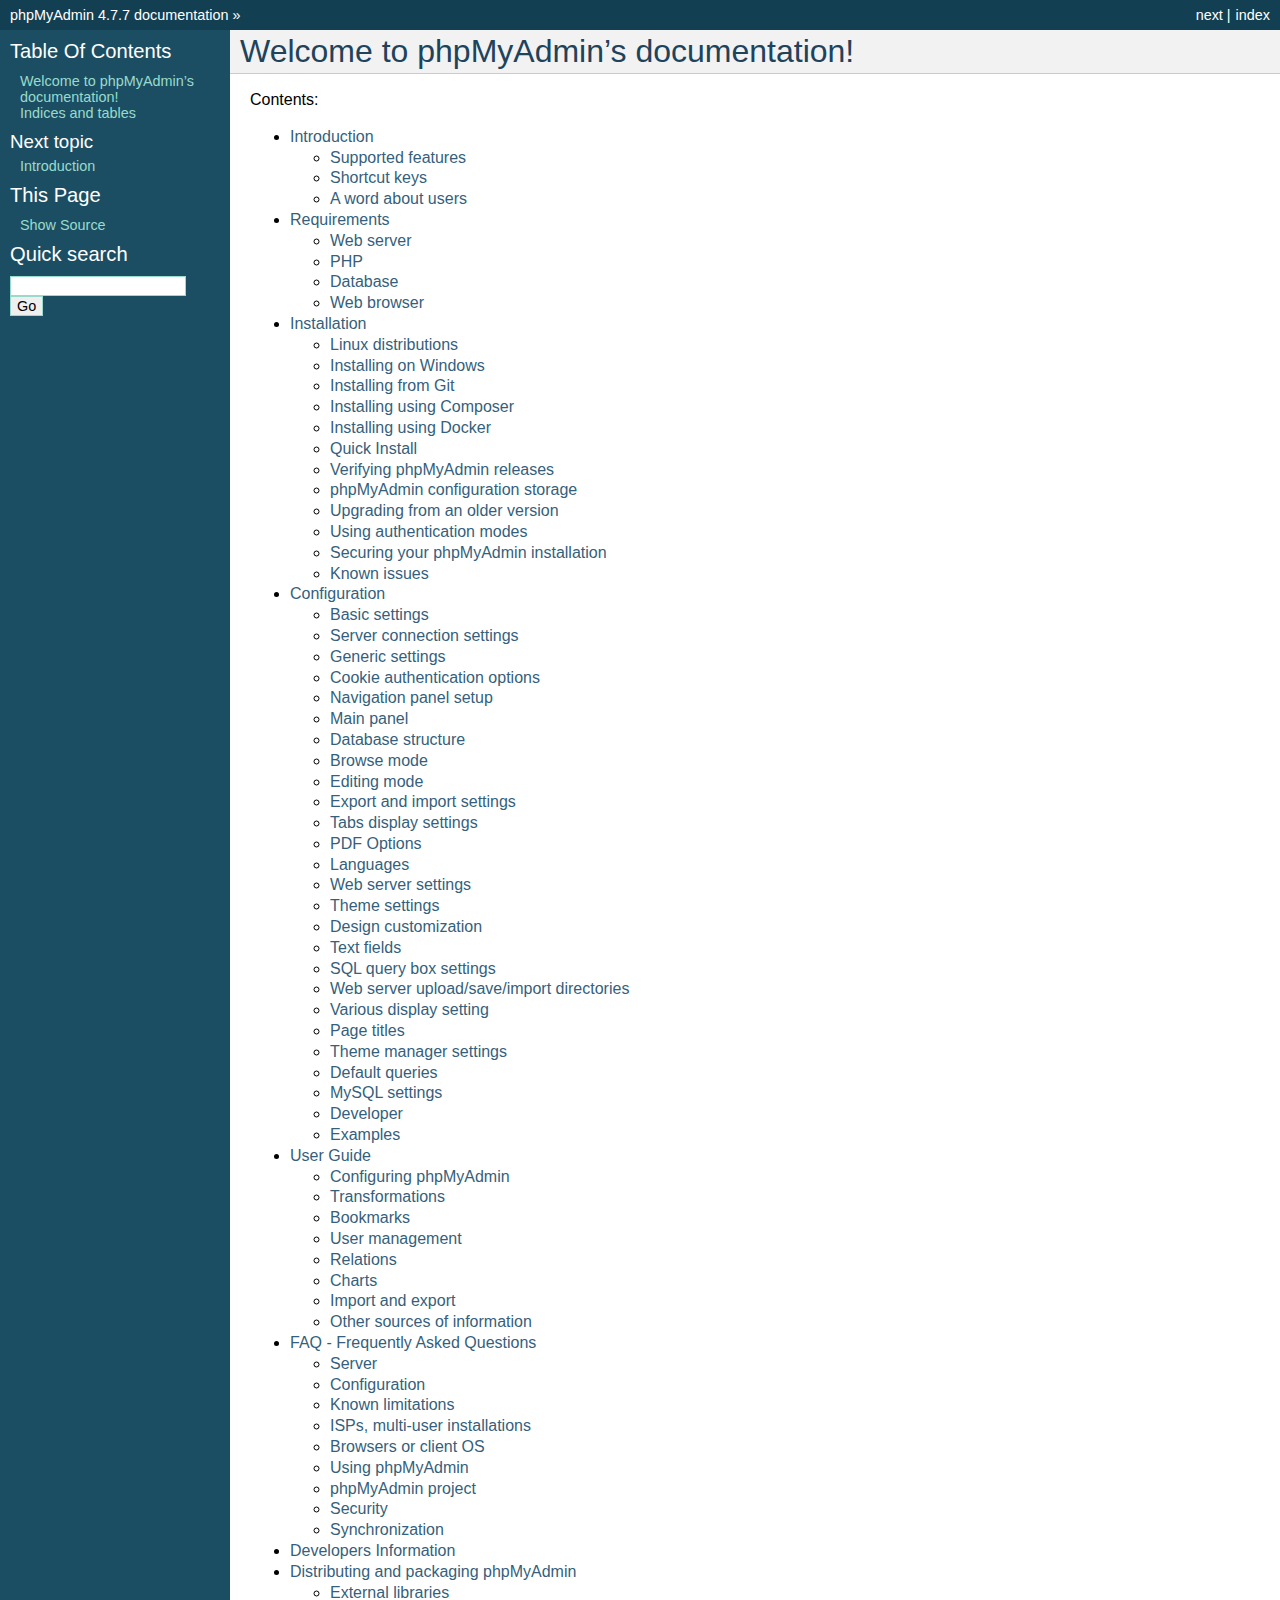
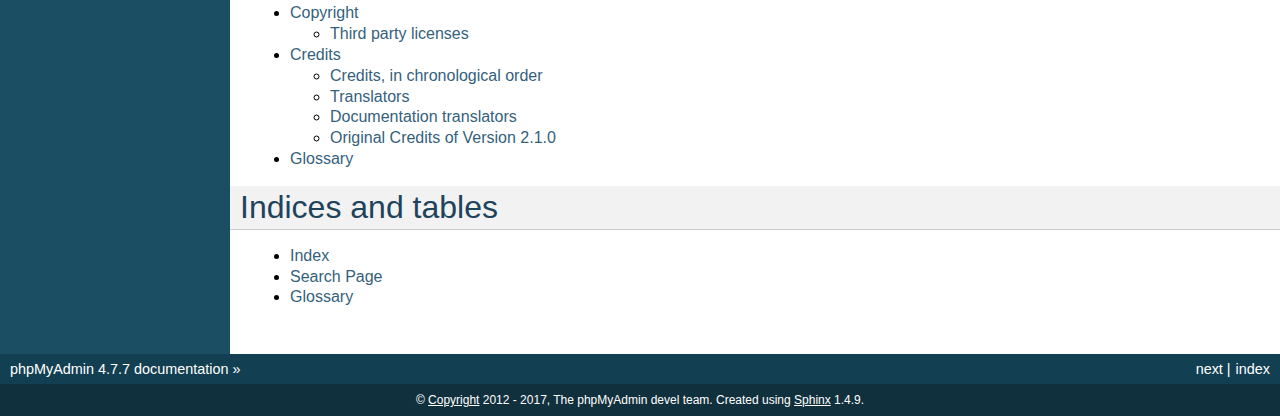
<file: phpmyadmin/doc/html/index.html>
<!DOCTYPE html PUBLIC "-//W3C//DTD XHTML 1.0 Transitional//EN"
  "http://www.w3.org/TR/xhtml1/DTD/xhtml1-transitional.dtd">


<html xmlns="http://www.w3.org/1999/xhtml">
  <head>
    <meta http-equiv="Content-Type" content="text/html; charset=utf-8" />
    
    <title>Welcome to phpMyAdmin’s documentation! &#8212; phpMyAdmin 4.7.7 documentation</title>
    
    <link rel="stylesheet" href="_static/classic.css" type="text/css" />
    <link rel="stylesheet" href="_static/pygments.css" type="text/css" />
    
    <script type="text/javascript">
      var DOCUMENTATION_OPTIONS = {
        URL_ROOT:    './',
        VERSION:     '4.7.7',
        COLLAPSE_INDEX: false,
        FILE_SUFFIX: '.html',
        HAS_SOURCE:  true
      };
    </script>
    <script type="text/javascript" src="_static/jquery.js"></script>
    <script type="text/javascript" src="_static/underscore.js"></script>
    <script type="text/javascript" src="_static/doctools.js"></script>
    <link rel="index" title="Index" href="genindex.html" />
    <link rel="search" title="Search" href="search.html" />
    <link rel="copyright" title="Copyright" href="copyright.html" />
    <link rel="top" title="phpMyAdmin 4.7.7 documentation" href="#" />
    <link rel="next" title="Introduction" href="intro.html" /> 
  </head>
  <body role="document">
    <div class="related" role="navigation" aria-label="related navigation">
      <h3>Navigation</h3>
      <ul>
        <li class="right" style="margin-right: 10px">
          <a href="genindex.html" title="General Index"
             accesskey="I">index</a></li>
        <li class="right" >
          <a href="intro.html" title="Introduction"
             accesskey="N">next</a> |</li>
        <li class="nav-item nav-item-0"><a href="#">phpMyAdmin 4.7.7 documentation</a> &#187;</li> 
      </ul>
    </div>  

    <div class="document">
      <div class="documentwrapper">
        <div class="bodywrapper">
          <div class="body" role="main">
            
  <div class="section" id="welcome-to-phpmyadmin-s-documentation">
<h1>Welcome to phpMyAdmin&#8217;s documentation!<a class="headerlink" href="#welcome-to-phpmyadmin-s-documentation" title="Permalink to this headline">¶</a></h1>
<p>Contents:</p>
<div class="toctree-wrapper compound">
<ul>
<li class="toctree-l1"><a class="reference internal" href="intro.html">Introduction</a><ul>
<li class="toctree-l2"><a class="reference internal" href="intro.html#supported-features">Supported features</a></li>
<li class="toctree-l2"><a class="reference internal" href="intro.html#shortcut-keys">Shortcut keys</a></li>
<li class="toctree-l2"><a class="reference internal" href="intro.html#a-word-about-users">A word about users</a></li>
</ul>
</li>
<li class="toctree-l1"><a class="reference internal" href="require.html">Requirements</a><ul>
<li class="toctree-l2"><a class="reference internal" href="require.html#web-server">Web server</a></li>
<li class="toctree-l2"><a class="reference internal" href="require.html#php">PHP</a></li>
<li class="toctree-l2"><a class="reference internal" href="require.html#database">Database</a></li>
<li class="toctree-l2"><a class="reference internal" href="require.html#web-browser">Web browser</a></li>
</ul>
</li>
<li class="toctree-l1"><a class="reference internal" href="setup.html">Installation</a><ul>
<li class="toctree-l2"><a class="reference internal" href="setup.html#linux-distributions">Linux distributions</a></li>
<li class="toctree-l2"><a class="reference internal" href="setup.html#installing-on-windows">Installing on Windows</a></li>
<li class="toctree-l2"><a class="reference internal" href="setup.html#installing-from-git">Installing from Git</a></li>
<li class="toctree-l2"><a class="reference internal" href="setup.html#installing-using-composer">Installing using Composer</a></li>
<li class="toctree-l2"><a class="reference internal" href="setup.html#installing-using-docker">Installing using Docker</a></li>
<li class="toctree-l2"><a class="reference internal" href="setup.html#quick-install">Quick Install</a></li>
<li class="toctree-l2"><a class="reference internal" href="setup.html#verifying-phpmyadmin-releases">Verifying phpMyAdmin releases</a></li>
<li class="toctree-l2"><a class="reference internal" href="setup.html#phpmyadmin-configuration-storage">phpMyAdmin configuration storage</a></li>
<li class="toctree-l2"><a class="reference internal" href="setup.html#upgrading-from-an-older-version">Upgrading from an older version</a></li>
<li class="toctree-l2"><a class="reference internal" href="setup.html#using-authentication-modes">Using authentication modes</a></li>
<li class="toctree-l2"><a class="reference internal" href="setup.html#securing-your-phpmyadmin-installation">Securing your phpMyAdmin installation</a></li>
<li class="toctree-l2"><a class="reference internal" href="setup.html#known-issues">Known issues</a></li>
</ul>
</li>
<li class="toctree-l1"><a class="reference internal" href="config.html">Configuration</a><ul>
<li class="toctree-l2"><a class="reference internal" href="config.html#basic-settings">Basic settings</a></li>
<li class="toctree-l2"><a class="reference internal" href="config.html#server-connection-settings">Server connection settings</a></li>
<li class="toctree-l2"><a class="reference internal" href="config.html#generic-settings">Generic settings</a></li>
<li class="toctree-l2"><a class="reference internal" href="config.html#cookie-authentication-options">Cookie authentication options</a></li>
<li class="toctree-l2"><a class="reference internal" href="config.html#navigation-panel-setup">Navigation panel setup</a></li>
<li class="toctree-l2"><a class="reference internal" href="config.html#main-panel">Main panel</a></li>
<li class="toctree-l2"><a class="reference internal" href="config.html#database-structure">Database structure</a></li>
<li class="toctree-l2"><a class="reference internal" href="config.html#browse-mode">Browse mode</a></li>
<li class="toctree-l2"><a class="reference internal" href="config.html#editing-mode">Editing mode</a></li>
<li class="toctree-l2"><a class="reference internal" href="config.html#export-and-import-settings">Export and import settings</a></li>
<li class="toctree-l2"><a class="reference internal" href="config.html#tabs-display-settings">Tabs display settings</a></li>
<li class="toctree-l2"><a class="reference internal" href="config.html#pdf-options">PDF Options</a></li>
<li class="toctree-l2"><a class="reference internal" href="config.html#languages">Languages</a></li>
<li class="toctree-l2"><a class="reference internal" href="config.html#web-server-settings">Web server settings</a></li>
<li class="toctree-l2"><a class="reference internal" href="config.html#theme-settings">Theme settings</a></li>
<li class="toctree-l2"><a class="reference internal" href="config.html#design-customization">Design customization</a></li>
<li class="toctree-l2"><a class="reference internal" href="config.html#text-fields">Text fields</a></li>
<li class="toctree-l2"><a class="reference internal" href="config.html#sql-query-box-settings">SQL query box settings</a></li>
<li class="toctree-l2"><a class="reference internal" href="config.html#web-server-upload-save-import-directories">Web server upload/save/import directories</a></li>
<li class="toctree-l2"><a class="reference internal" href="config.html#various-display-setting">Various display setting</a></li>
<li class="toctree-l2"><a class="reference internal" href="config.html#page-titles">Page titles</a></li>
<li class="toctree-l2"><a class="reference internal" href="config.html#theme-manager-settings">Theme manager settings</a></li>
<li class="toctree-l2"><a class="reference internal" href="config.html#default-queries">Default queries</a></li>
<li class="toctree-l2"><a class="reference internal" href="config.html#mysql-settings">MySQL settings</a></li>
<li class="toctree-l2"><a class="reference internal" href="config.html#developer">Developer</a></li>
<li class="toctree-l2"><a class="reference internal" href="config.html#examples">Examples</a></li>
</ul>
</li>
<li class="toctree-l1"><a class="reference internal" href="user.html">User Guide</a><ul>
<li class="toctree-l2"><a class="reference internal" href="settings.html">Configuring phpMyAdmin</a></li>
<li class="toctree-l2"><a class="reference internal" href="transformations.html">Transformations</a></li>
<li class="toctree-l2"><a class="reference internal" href="bookmarks.html">Bookmarks</a></li>
<li class="toctree-l2"><a class="reference internal" href="privileges.html">User management</a></li>
<li class="toctree-l2"><a class="reference internal" href="relations.html">Relations</a></li>
<li class="toctree-l2"><a class="reference internal" href="charts.html">Charts</a></li>
<li class="toctree-l2"><a class="reference internal" href="import_export.html">Import and export</a></li>
<li class="toctree-l2"><a class="reference internal" href="other.html">Other sources of information</a></li>
</ul>
</li>
<li class="toctree-l1"><a class="reference internal" href="faq.html">FAQ - Frequently Asked Questions</a><ul>
<li class="toctree-l2"><a class="reference internal" href="faq.html#server">Server</a></li>
<li class="toctree-l2"><a class="reference internal" href="faq.html#configuration">Configuration</a></li>
<li class="toctree-l2"><a class="reference internal" href="faq.html#known-limitations">Known limitations</a></li>
<li class="toctree-l2"><a class="reference internal" href="faq.html#isps-multi-user-installations">ISPs, multi-user installations</a></li>
<li class="toctree-l2"><a class="reference internal" href="faq.html#browsers-or-client-os">Browsers or client OS</a></li>
<li class="toctree-l2"><a class="reference internal" href="faq.html#using-phpmyadmin">Using phpMyAdmin</a></li>
<li class="toctree-l2"><a class="reference internal" href="faq.html#phpmyadmin-project">phpMyAdmin project</a></li>
<li class="toctree-l2"><a class="reference internal" href="faq.html#security">Security</a></li>
<li class="toctree-l2"><a class="reference internal" href="faq.html#synchronization">Synchronization</a></li>
</ul>
</li>
<li class="toctree-l1"><a class="reference internal" href="developers.html">Developers Information</a></li>
<li class="toctree-l1"><a class="reference internal" href="vendors.html">Distributing and packaging phpMyAdmin</a><ul>
<li class="toctree-l2"><a class="reference internal" href="vendors.html#external-libraries">External libraries</a></li>
</ul>
</li>
<li class="toctree-l1"><a class="reference internal" href="copyright.html">Copyright</a><ul>
<li class="toctree-l2"><a class="reference internal" href="copyright.html#third-party-licenses">Third party licenses</a></li>
</ul>
</li>
<li class="toctree-l1"><a class="reference internal" href="credits.html">Credits</a><ul>
<li class="toctree-l2"><a class="reference internal" href="credits.html#credits-in-chronological-order">Credits, in chronological order</a></li>
<li class="toctree-l2"><a class="reference internal" href="credits.html#translators">Translators</a></li>
<li class="toctree-l2"><a class="reference internal" href="credits.html#documentation-translators">Documentation translators</a></li>
<li class="toctree-l2"><a class="reference internal" href="credits.html#original-credits-of-version-2-1-0">Original Credits of Version 2.1.0</a></li>
</ul>
</li>
<li class="toctree-l1"><a class="reference internal" href="glossary.html">Glossary</a></li>
</ul>
</div>
</div>
<div class="section" id="indices-and-tables">
<h1>Indices and tables<a class="headerlink" href="#indices-and-tables" title="Permalink to this headline">¶</a></h1>
<ul class="simple">
<li><a class="reference internal" href="genindex.html"><span class="std std-ref">Index</span></a></li>
<li><a class="reference internal" href="search.html"><span class="std std-ref">Search Page</span></a></li>
<li><a class="reference internal" href="glossary.html#glossary"><span class="std std-ref">Glossary</span></a></li>
</ul>
</div>


          </div>
        </div>
      </div>
      <div class="sphinxsidebar" role="navigation" aria-label="main navigation">
        <div class="sphinxsidebarwrapper">
  <h3><a href="#">Table Of Contents</a></h3>
  <ul>
<li><a class="reference internal" href="#">Welcome to phpMyAdmin&#8217;s documentation!</a></li>
<li><a class="reference internal" href="#indices-and-tables">Indices and tables</a></li>
</ul>

  <h4>Next topic</h4>
  <p class="topless"><a href="intro.html"
                        title="next chapter">Introduction</a></p>
  <div role="note" aria-label="source link">
    <h3>This Page</h3>
    <ul class="this-page-menu">
      <li><a href="_sources/index.txt"
            rel="nofollow">Show Source</a></li>
    </ul>
   </div>
<div id="searchbox" style="display: none" role="search">
  <h3>Quick search</h3>
    <form class="search" action="search.html" method="get">
      <div><input type="text" name="q" /></div>
      <div><input type="submit" value="Go" /></div>
      <input type="hidden" name="check_keywords" value="yes" />
      <input type="hidden" name="area" value="default" />
    </form>
</div>
<script type="text/javascript">$('#searchbox').show(0);</script>
        </div>
      </div>
      <div class="clearer"></div>
    </div>
    <div class="related" role="navigation" aria-label="related navigation">
      <h3>Navigation</h3>
      <ul>
        <li class="right" style="margin-right: 10px">
          <a href="genindex.html" title="General Index"
             >index</a></li>
        <li class="right" >
          <a href="intro.html" title="Introduction"
             >next</a> |</li>
        <li class="nav-item nav-item-0"><a href="#">phpMyAdmin 4.7.7 documentation</a> &#187;</li> 
      </ul>
    </div>
    <div class="footer" role="contentinfo">
        &#169; <a href="copyright.html">Copyright</a> 2012 - 2017, The phpMyAdmin devel team.
      Created using <a href="http://sphinx-doc.org/">Sphinx</a> 1.4.9.
    </div>
  </body>
</html>
</file>
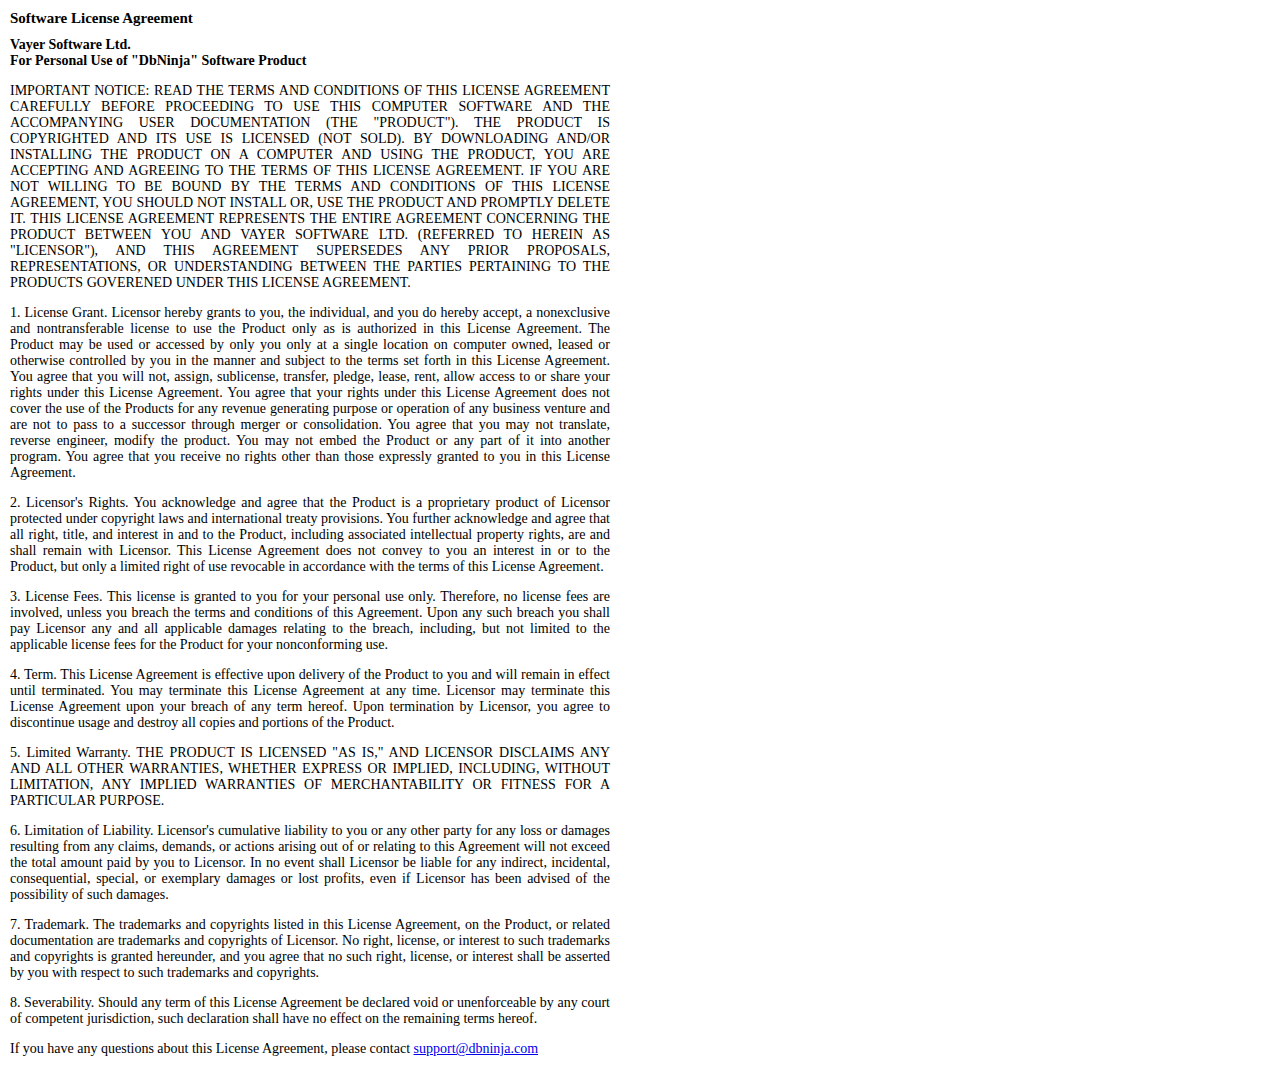
<file: dbninja/license.html>
<!DOCTYPE html>
<html>
<head>
<title>Personal Use License</title>
<meta http-equiv="Content-Type" content="text/html;charset=utf-8">
<style type="text/css">
	body { margin: 10px; background-color:white; }
	h1 { font-size: 15px; }
	h2 { font-size: 14px; margin:0; }
	p { text-align: justify; width:600px; font-size: 14px; }
</style>
</head>
<body>
<h1>Software License Agreement</h1>
<h2>Vayer Software Ltd.<br />
For Personal Use of "DbNinja" Software Product</h2> 

<p>
IMPORTANT NOTICE:  READ THE TERMS AND CONDITIONS OF THIS LICENSE AGREEMENT CAREFULLY
BEFORE PROCEEDING TO USE THIS COMPUTER SOFTWARE AND THE ACCOMPANYING USER DOCUMENTATION
(THE "PRODUCT"). THE PRODUCT IS COPYRIGHTED AND ITS USE IS LICENSED (NOT SOLD).
BY DOWNLOADING AND/OR INSTALLING THE PRODUCT ON A COMPUTER AND USING THE PRODUCT,
YOU ARE ACCEPTING AND AGREEING TO THE TERMS OF THIS LICENSE AGREEMENT. IF YOU ARE NOT
WILLING TO BE BOUND BY THE TERMS AND CONDITIONS OF THIS LICENSE AGREEMENT, YOU SHOULD
NOT INSTALL OR, USE THE PRODUCT AND PROMPTLY DELETE IT. THIS LICENSE AGREEMENT REPRESENTS
THE ENTIRE AGREEMENT CONCERNING THE PRODUCT BETWEEN YOU AND VAYER SOFTWARE LTD.
(REFERRED TO HEREIN AS "LICENSOR"), AND THIS AGREEMENT SUPERSEDES ANY PRIOR PROPOSALS,
REPRESENTATIONS, OR UNDERSTANDING BETWEEN THE PARTIES PERTAINING TO THE PRODUCTS GOVERENED
UNDER THIS LICENSE AGREEMENT.
</p>
<p>
1. License Grant.  Licensor hereby grants to you, the individual, and you do hereby
accept, a nonexclusive and nontransferable license to use the Product only as is 
authorized in this License Agreement.  The Product may be used or accessed by only you 
only at a single location on computer owned, leased or otherwise controlled by you in 
the manner and subject to the terms set forth in this License Agreement.  You agree that 
you will not, assign, sublicense, transfer, pledge, lease, rent, allow access to or share
your rights under this License Agreement.  You agree that your rights under this License 
Agreement does not cover the use of the Products for any revenue generating purpose or 
operation of any business venture and are not to pass to a successor through merger or 
consolidation. You agree that you may not translate, reverse engineer, modify the product.
You may not embed the Product or any part of it into another program. You agree that you
receive no rights other than those expressly granted to you in this License Agreement.
</p>
<p>
2. Licensor's Rights.  You acknowledge and agree that the Product is a proprietary 
product of Licensor protected under copyright laws and international treaty provisions.
You further acknowledge and agree that all right, title, and interest in and to the Product,
including associated intellectual property rights, are and shall remain with Licensor.
This License Agreement does not convey to you an interest in or to the Product, but only a
limited right of use revocable in accordance with the terms of this License Agreement. 
</p>
<p>
3. License Fees.  This license is granted to you for your personal use only.  
Therefore, no license fees are involved, unless you breach the terms and conditions of 
this Agreement. Upon any such breach you shall pay Licensor any and all applicable 
damages relating to the breach, including, but not limited to the applicable license fees 
for the Product for your nonconforming use. 
</p>
<p>
4. Term.  This License Agreement is effective upon delivery of the Product to you 
and will remain in effect until terminated.  You may terminate this License Agreement at 
any time.  Licensor may terminate this License Agreement upon your breach of any term 
hereof.  Upon termination by Licensor, you agree to discontinue usage and destroy all copies
and portions of the Product. 
</p>
<p>
5. Limited Warranty. THE PRODUCT IS LICENSED "AS IS," AND LICENSOR DISCLAIMS ANY AND
ALL OTHER WARRANTIES, WHETHER EXPRESS OR IMPLIED, INCLUDING, WITHOUT LIMITATION, ANY IMPLIED 
WARRANTIES OF MERCHANTABILITY OR FITNESS FOR A PARTICULAR PURPOSE. 
</p>
<p>
6. Limitation of Liability.  Licensor's cumulative liability to you or any other 
party for any loss or damages resulting from any claims, demands, or actions arising out 
of or relating to this Agreement will not exceed the total amount paid by you to Licensor.  
In no event shall Licensor be liable for any indirect, incidental, consequential, special, or 
exemplary damages or lost profits, even if Licensor has been advised of the possibility of 
such damages.
</p>
<p>
7. Trademark.  The trademarks and copyrights listed in this License Agreement, 
on the Product, or related documentation are trademarks and copyrights of Licensor.  No 
right, license, or interest to such trademarks and copyrights is granted hereunder, and you 
agree that no such right, license, or interest shall be asserted by you with respect to such 
trademarks and copyrights. 
</p>
<p>
8. Severability.  Should any term of this License Agreement be declared void or 
unenforceable by any court of competent jurisdiction, such declaration shall have no 
effect on the remaining terms hereof. 
</p>
<p>
If you have any questions about this License Agreement, please contact <a href="mailto:support@dbninja.com">support@dbninja.com</a>
</p>
</body>
</html>
</file>
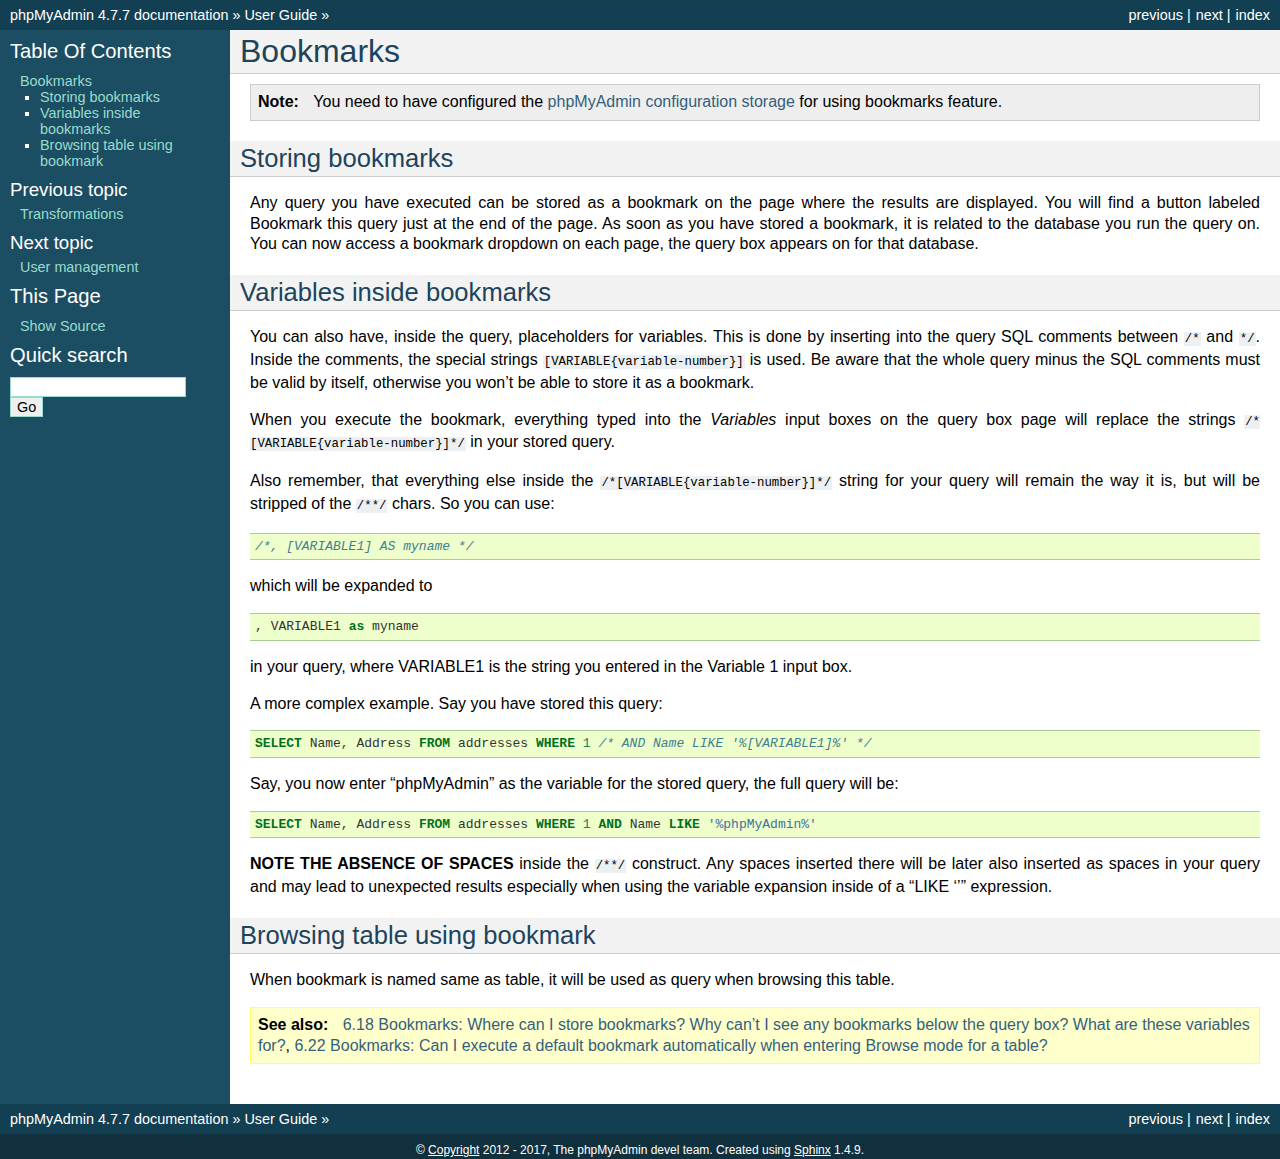
<file: phpmyadmin/doc/html/bookmarks.html>
<!DOCTYPE html PUBLIC "-//W3C//DTD XHTML 1.0 Transitional//EN"
  "http://www.w3.org/TR/xhtml1/DTD/xhtml1-transitional.dtd">


<html xmlns="http://www.w3.org/1999/xhtml">
  <head>
    <meta http-equiv="Content-Type" content="text/html; charset=utf-8" />
    
    <title>Bookmarks &#8212; phpMyAdmin 4.7.7 documentation</title>
    
    <link rel="stylesheet" href="_static/classic.css" type="text/css" />
    <link rel="stylesheet" href="_static/pygments.css" type="text/css" />
    
    <script type="text/javascript">
      var DOCUMENTATION_OPTIONS = {
        URL_ROOT:    './',
        VERSION:     '4.7.7',
        COLLAPSE_INDEX: false,
        FILE_SUFFIX: '.html',
        HAS_SOURCE:  true
      };
    </script>
    <script type="text/javascript" src="_static/jquery.js"></script>
    <script type="text/javascript" src="_static/underscore.js"></script>
    <script type="text/javascript" src="_static/doctools.js"></script>
    <link rel="index" title="Index" href="genindex.html" />
    <link rel="search" title="Search" href="search.html" />
    <link rel="copyright" title="Copyright" href="copyright.html" />
    <link rel="top" title="phpMyAdmin 4.7.7 documentation" href="index.html" />
    <link rel="up" title="User Guide" href="user.html" />
    <link rel="next" title="User management" href="privileges.html" />
    <link rel="prev" title="Transformations" href="transformations.html" /> 
  </head>
  <body role="document">
    <div class="related" role="navigation" aria-label="related navigation">
      <h3>Navigation</h3>
      <ul>
        <li class="right" style="margin-right: 10px">
          <a href="genindex.html" title="General Index"
             accesskey="I">index</a></li>
        <li class="right" >
          <a href="privileges.html" title="User management"
             accesskey="N">next</a> |</li>
        <li class="right" >
          <a href="transformations.html" title="Transformations"
             accesskey="P">previous</a> |</li>
        <li class="nav-item nav-item-0"><a href="index.html">phpMyAdmin 4.7.7 documentation</a> &#187;</li>
          <li class="nav-item nav-item-1"><a href="user.html" accesskey="U">User Guide</a> &#187;</li> 
      </ul>
    </div>  

    <div class="document">
      <div class="documentwrapper">
        <div class="bodywrapper">
          <div class="body" role="main">
            
  <div class="section" id="bookmarks">
<span id="id1"></span><h1>Bookmarks<a class="headerlink" href="#bookmarks" title="Permalink to this headline">¶</a></h1>
<div class="admonition note">
<p class="first admonition-title">Note</p>
<p class="last">You need to have configured the <a class="reference internal" href="setup.html#linked-tables"><span class="std std-ref">phpMyAdmin configuration storage</span></a> for using bookmarks
feature.</p>
</div>
<div class="section" id="storing-bookmarks">
<h2>Storing bookmarks<a class="headerlink" href="#storing-bookmarks" title="Permalink to this headline">¶</a></h2>
<p>Any query you have executed can be stored as a bookmark on the page
where the results are displayed. You will find a button labeled
<span class="guilabel">Bookmark this query</span> just at the end of the page. As soon as you have
stored a bookmark, it is related to the database you run the query on.
You can now access a bookmark dropdown on each page, the query box
appears on for that database.</p>
</div>
<div class="section" id="variables-inside-bookmarks">
<h2>Variables inside bookmarks<a class="headerlink" href="#variables-inside-bookmarks" title="Permalink to this headline">¶</a></h2>
<p>You can also have, inside the query, placeholders for variables.
This is done by inserting into the query SQL comments between <code class="docutils literal"><span class="pre">/*</span></code> and
<code class="docutils literal"><span class="pre">*/</span></code>. Inside the comments, the special strings <code class="docutils literal"><span class="pre">[VARIABLE{variable-number}]</span></code> is used.
Be aware that the whole query minus the SQL comments must be
valid by itself, otherwise you won&#8217;t be able to store it as a bookmark.</p>
<p>When you execute the bookmark, everything typed into the <em>Variables</em>
input boxes on the query box page will replace the strings <code class="docutils literal"><span class="pre">/*[VARIABLE{variable-number}]*/</span></code> in
your stored query.</p>
<p>Also remember, that everything else inside the <code class="docutils literal"><span class="pre">/*[VARIABLE{variable-number}]*/</span></code> string for
your query will remain the way it is, but will be stripped of the <code class="docutils literal"><span class="pre">/**/</span></code>
chars. So you can use:</p>
<div class="highlight-mysql"><div class="highlight"><pre><span></span><span class="cm">/*, [VARIABLE1] AS myname */</span>
</pre></div>
</div>
<p>which will be expanded to</p>
<div class="highlight-mysql"><div class="highlight"><pre><span></span><span class="p">,</span> <span class="n">VARIABLE1</span> <span class="k">as</span> <span class="n">myname</span>
</pre></div>
</div>
<p>in your query, where VARIABLE1 is the string you entered in the Variable 1 input box.</p>
<p>A more complex example. Say you have stored
this query:</p>
<div class="highlight-mysql"><div class="highlight"><pre><span></span><span class="k">SELECT</span> <span class="n">Name</span><span class="p">,</span> <span class="n">Address</span> <span class="k">FROM</span> <span class="n">addresses</span> <span class="k">WHERE</span> <span class="mi">1</span> <span class="cm">/* AND Name LIKE &#39;%[VARIABLE1]%&#39; */</span>
</pre></div>
</div>
<p>Say, you now enter &#8220;phpMyAdmin&#8221; as the variable for the stored query, the full
query will be:</p>
<div class="highlight-mysql"><div class="highlight"><pre><span></span><span class="k">SELECT</span> <span class="n">Name</span><span class="p">,</span> <span class="n">Address</span> <span class="k">FROM</span> <span class="n">addresses</span> <span class="k">WHERE</span> <span class="mi">1</span> <span class="k">AND</span> <span class="n">Name</span> <span class="k">LIKE</span> <span class="s1">&#39;%phpMyAdmin%&#39;</span>
</pre></div>
</div>
<p><strong>NOTE THE ABSENCE OF SPACES</strong> inside the <code class="docutils literal"><span class="pre">/**/</span></code> construct. Any spaces
inserted there will be later also inserted as spaces in your query and may lead
to unexpected results especially when using the variable expansion inside of a
&#8220;LIKE &#8216;&#8217;&#8221; expression.</p>
</div>
<div class="section" id="browsing-table-using-bookmark">
<h2>Browsing table using bookmark<a class="headerlink" href="#browsing-table-using-bookmark" title="Permalink to this headline">¶</a></h2>
<p>When bookmark is named same as table, it will be used as query when browsing
this table.</p>
<div class="admonition seealso">
<p class="first admonition-title">See also</p>
<p class="last"><a class="reference internal" href="faq.html#faqbookmark"><span class="std std-ref">6.18 Bookmarks: Where can I store bookmarks? Why can&#8217;t I see any bookmarks below the query box? What are these variables for?</span></a>,
<a class="reference internal" href="faq.html#faq6-22"><span class="std std-ref">6.22 Bookmarks: Can I execute a default bookmark automatically when entering Browse mode for a table?</span></a></p>
</div>
</div>
</div>


          </div>
        </div>
      </div>
      <div class="sphinxsidebar" role="navigation" aria-label="main navigation">
        <div class="sphinxsidebarwrapper">
  <h3><a href="index.html">Table Of Contents</a></h3>
  <ul>
<li><a class="reference internal" href="#">Bookmarks</a><ul>
<li><a class="reference internal" href="#storing-bookmarks">Storing bookmarks</a></li>
<li><a class="reference internal" href="#variables-inside-bookmarks">Variables inside bookmarks</a></li>
<li><a class="reference internal" href="#browsing-table-using-bookmark">Browsing table using bookmark</a></li>
</ul>
</li>
</ul>

  <h4>Previous topic</h4>
  <p class="topless"><a href="transformations.html"
                        title="previous chapter">Transformations</a></p>
  <h4>Next topic</h4>
  <p class="topless"><a href="privileges.html"
                        title="next chapter">User management</a></p>
  <div role="note" aria-label="source link">
    <h3>This Page</h3>
    <ul class="this-page-menu">
      <li><a href="_sources/bookmarks.txt"
            rel="nofollow">Show Source</a></li>
    </ul>
   </div>
<div id="searchbox" style="display: none" role="search">
  <h3>Quick search</h3>
    <form class="search" action="search.html" method="get">
      <div><input type="text" name="q" /></div>
      <div><input type="submit" value="Go" /></div>
      <input type="hidden" name="check_keywords" value="yes" />
      <input type="hidden" name="area" value="default" />
    </form>
</div>
<script type="text/javascript">$('#searchbox').show(0);</script>
        </div>
      </div>
      <div class="clearer"></div>
    </div>
    <div class="related" role="navigation" aria-label="related navigation">
      <h3>Navigation</h3>
      <ul>
        <li class="right" style="margin-right: 10px">
          <a href="genindex.html" title="General Index"
             >index</a></li>
        <li class="right" >
          <a href="privileges.html" title="User management"
             >next</a> |</li>
        <li class="right" >
          <a href="transformations.html" title="Transformations"
             >previous</a> |</li>
        <li class="nav-item nav-item-0"><a href="index.html">phpMyAdmin 4.7.7 documentation</a> &#187;</li>
          <li class="nav-item nav-item-1"><a href="user.html" >User Guide</a> &#187;</li> 
      </ul>
    </div>
    <div class="footer" role="contentinfo">
        &#169; <a href="copyright.html">Copyright</a> 2012 - 2017, The phpMyAdmin devel team.
      Created using <a href="http://sphinx-doc.org/">Sphinx</a> 1.4.9.
    </div>
  </body>
</html>
</file>
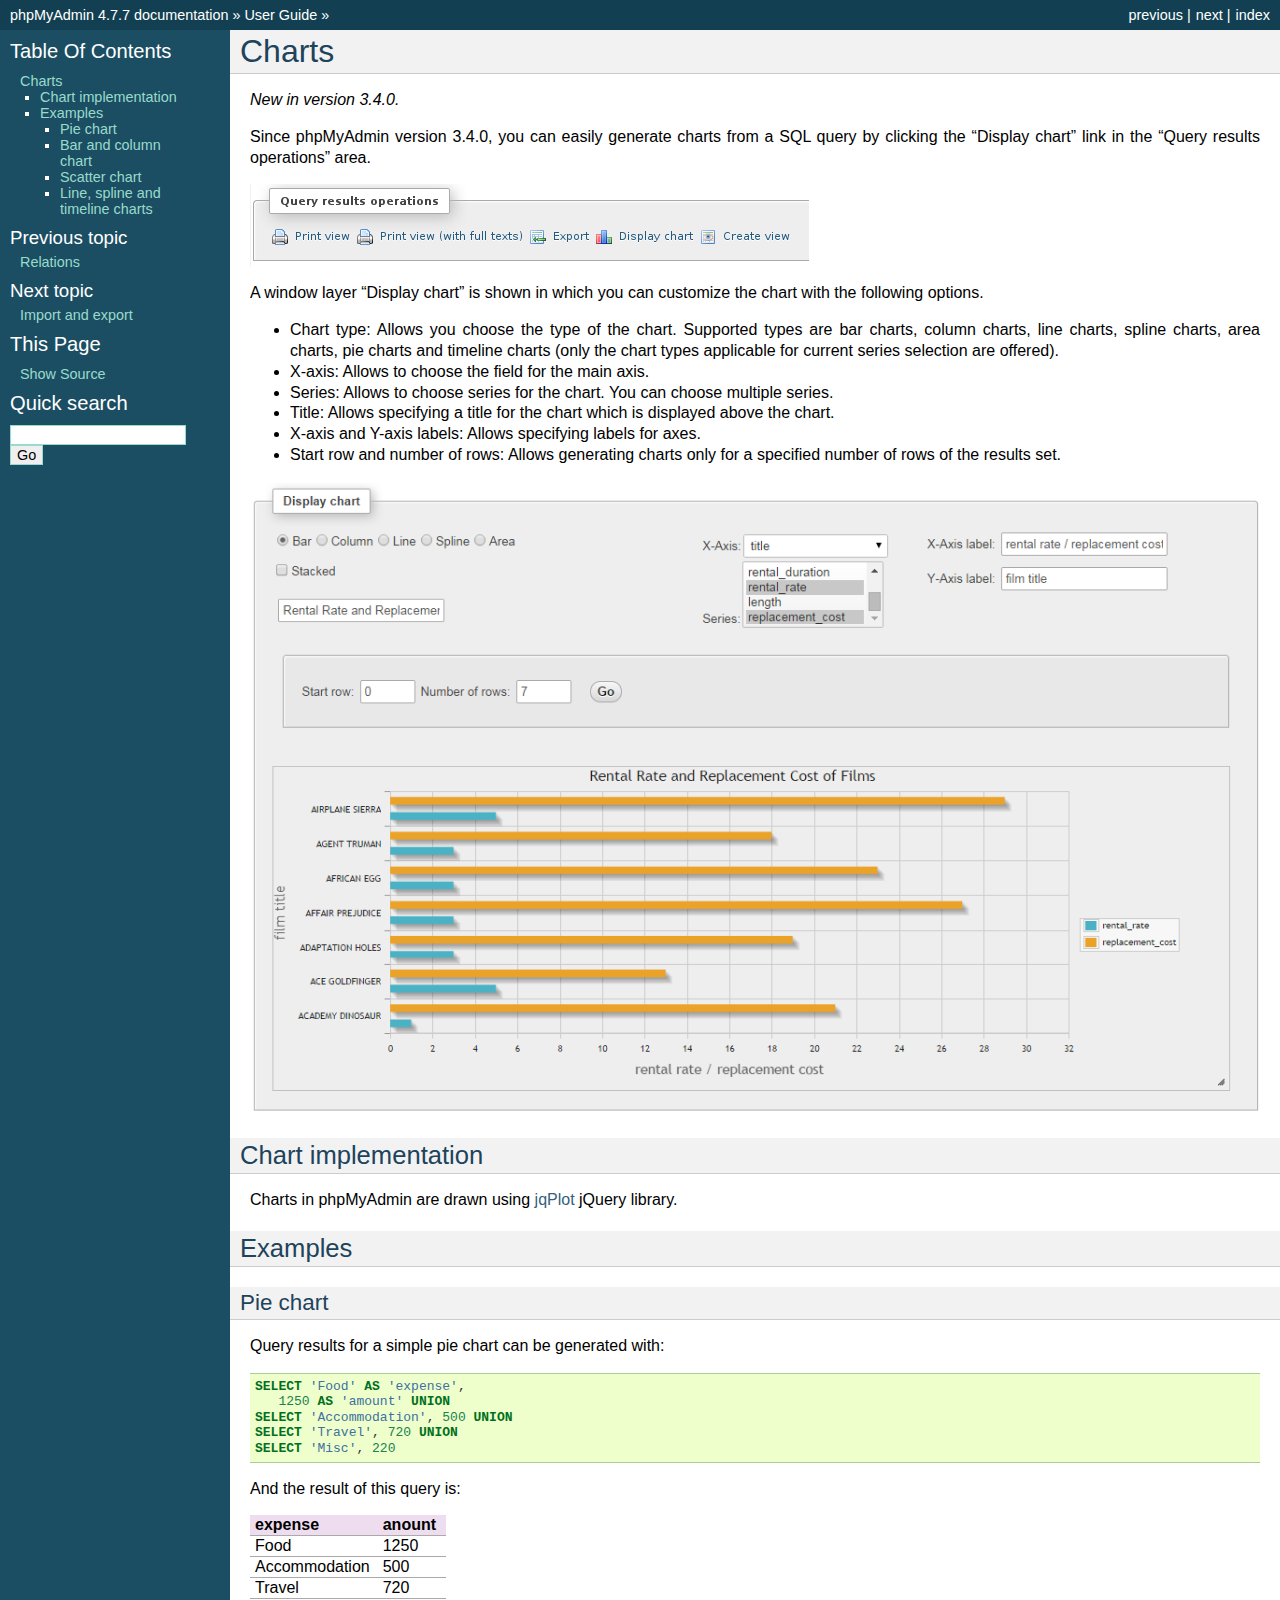
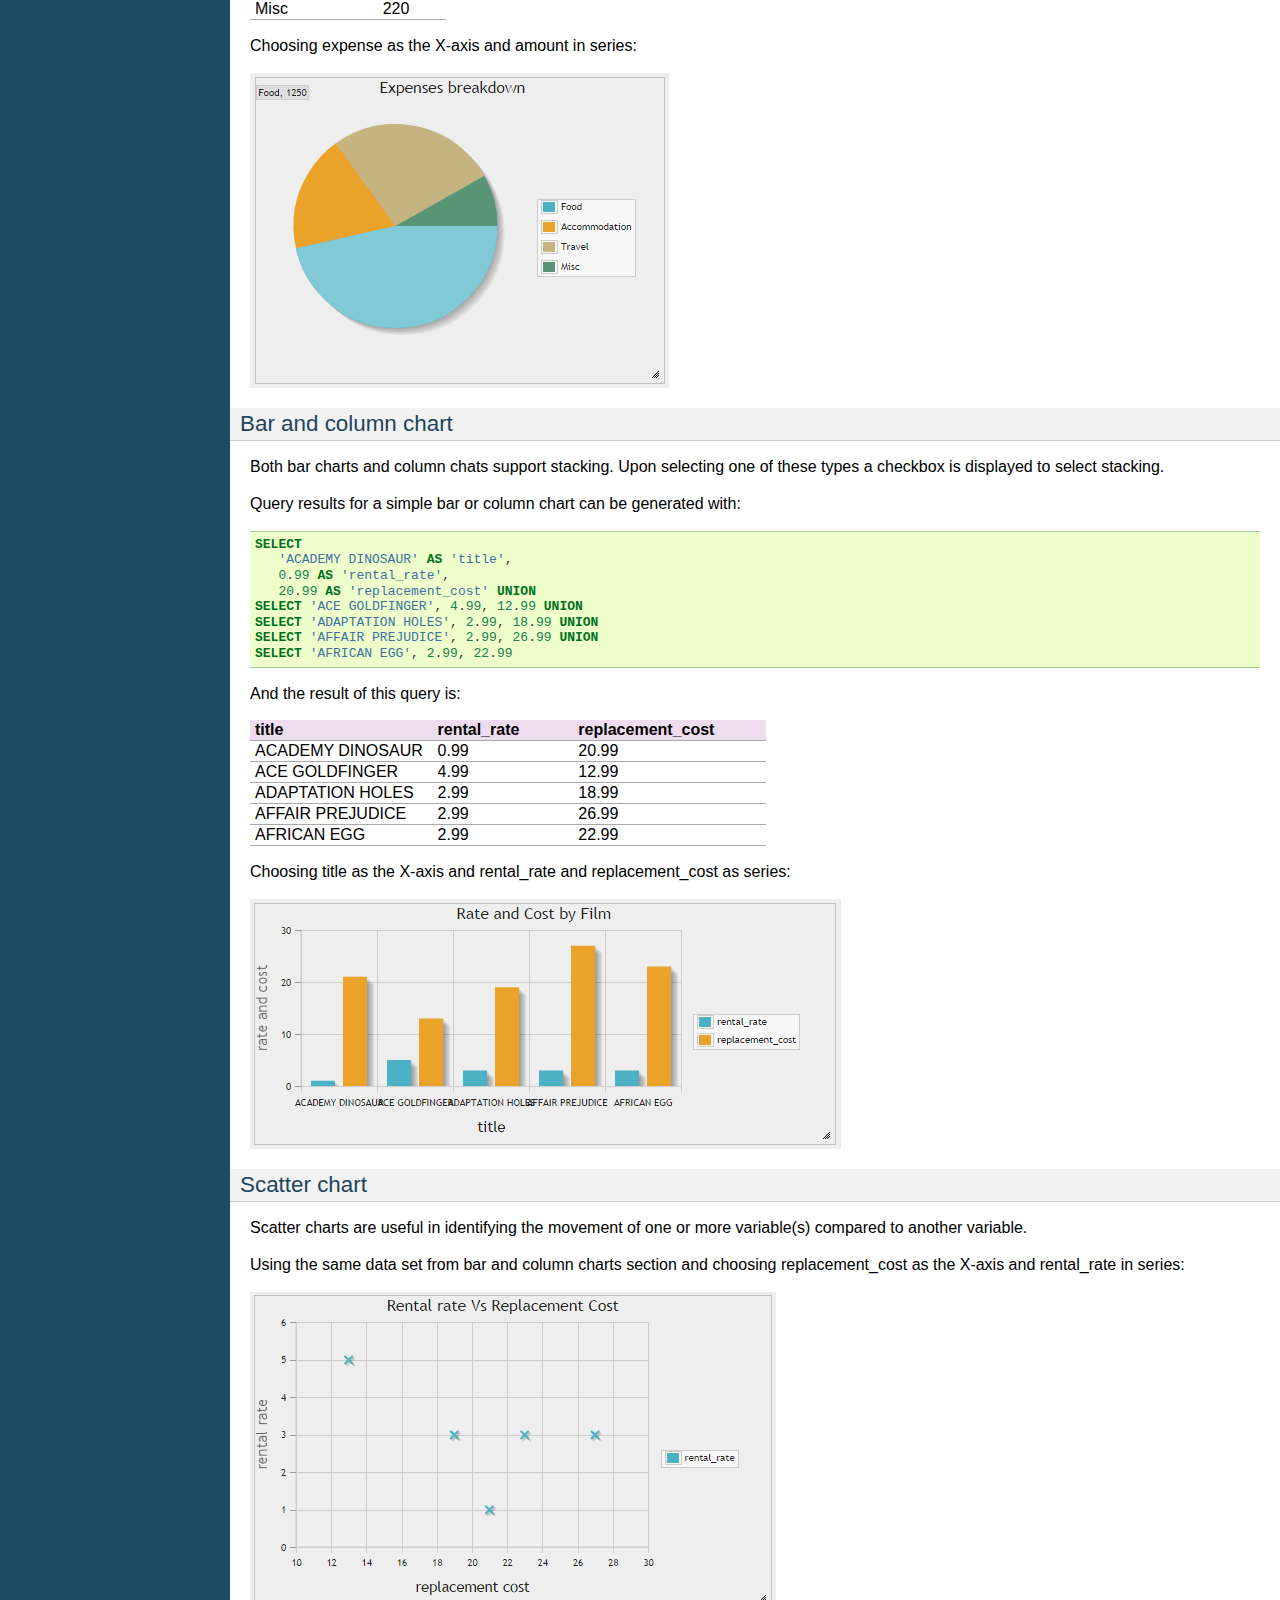
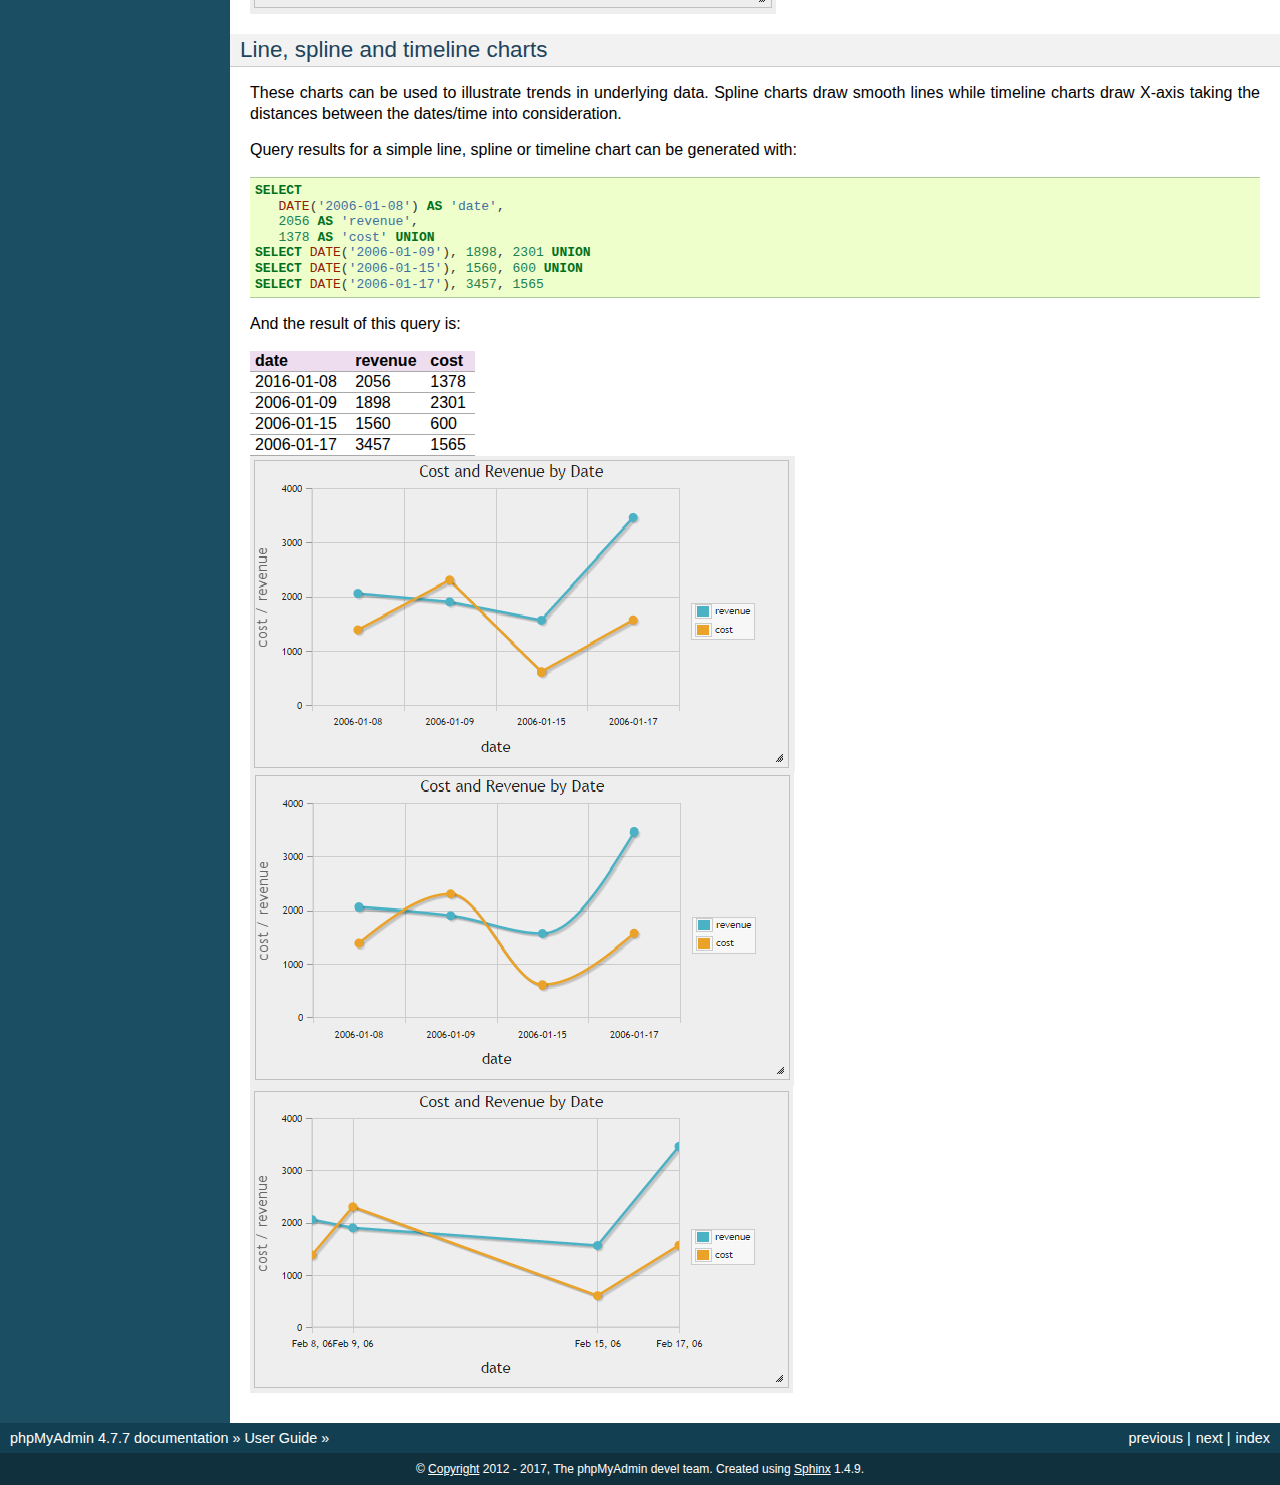
<file: phpmyadmin/doc/html/charts.html>
<!DOCTYPE html PUBLIC "-//W3C//DTD XHTML 1.0 Transitional//EN"
  "http://www.w3.org/TR/xhtml1/DTD/xhtml1-transitional.dtd">


<html xmlns="http://www.w3.org/1999/xhtml">
  <head>
    <meta http-equiv="Content-Type" content="text/html; charset=utf-8" />
    
    <title>Charts &#8212; phpMyAdmin 4.7.7 documentation</title>
    
    <link rel="stylesheet" href="_static/classic.css" type="text/css" />
    <link rel="stylesheet" href="_static/pygments.css" type="text/css" />
    
    <script type="text/javascript">
      var DOCUMENTATION_OPTIONS = {
        URL_ROOT:    './',
        VERSION:     '4.7.7',
        COLLAPSE_INDEX: false,
        FILE_SUFFIX: '.html',
        HAS_SOURCE:  true
      };
    </script>
    <script type="text/javascript" src="_static/jquery.js"></script>
    <script type="text/javascript" src="_static/underscore.js"></script>
    <script type="text/javascript" src="_static/doctools.js"></script>
    <link rel="index" title="Index" href="genindex.html" />
    <link rel="search" title="Search" href="search.html" />
    <link rel="copyright" title="Copyright" href="copyright.html" />
    <link rel="top" title="phpMyAdmin 4.7.7 documentation" href="index.html" />
    <link rel="up" title="User Guide" href="user.html" />
    <link rel="next" title="Import and export" href="import_export.html" />
    <link rel="prev" title="Relations" href="relations.html" /> 
  </head>
  <body role="document">
    <div class="related" role="navigation" aria-label="related navigation">
      <h3>Navigation</h3>
      <ul>
        <li class="right" style="margin-right: 10px">
          <a href="genindex.html" title="General Index"
             accesskey="I">index</a></li>
        <li class="right" >
          <a href="import_export.html" title="Import and export"
             accesskey="N">next</a> |</li>
        <li class="right" >
          <a href="relations.html" title="Relations"
             accesskey="P">previous</a> |</li>
        <li class="nav-item nav-item-0"><a href="index.html">phpMyAdmin 4.7.7 documentation</a> &#187;</li>
          <li class="nav-item nav-item-1"><a href="user.html" accesskey="U">User Guide</a> &#187;</li> 
      </ul>
    </div>  

    <div class="document">
      <div class="documentwrapper">
        <div class="bodywrapper">
          <div class="body" role="main">
            
  <div class="section" id="charts">
<span id="id1"></span><h1>Charts<a class="headerlink" href="#charts" title="Permalink to this headline">¶</a></h1>
<div class="versionadded">
<p><span class="versionmodified">New in version 3.4.0.</span></p>
</div>
<p>Since phpMyAdmin version 3.4.0, you can easily generate charts from a SQL query
by clicking the &#8220;Display chart&#8221; link in the &#8220;Query results operations&#8221; area.</p>
<img alt="_images/query_result_operations.png" src="_images/query_result_operations.png" />
<p>A window layer &#8220;Display chart&#8221; is shown in which you can customize the chart with the following options.</p>
<ul class="simple">
<li>Chart type: Allows you choose the type of the chart. Supported types are bar charts, column charts, line charts, spline charts, area charts, pie charts and timeline charts (only the chart types applicable for current series selection are offered).</li>
<li>X-axis: Allows to choose the field for the main axis.</li>
<li>Series: Allows to choose series for the chart. You can choose multiple series.</li>
<li>Title: Allows specifying a title for the chart which is displayed above the chart.</li>
<li>X-axis and Y-axis labels: Allows specifying labels for axes.</li>
<li>Start row and number of rows: Allows generating charts only for a specified number of rows of the results set.</li>
</ul>
<img alt="_images/chart.png" src="_images/chart.png" />
<div class="section" id="chart-implementation">
<h2>Chart implementation<a class="headerlink" href="#chart-implementation" title="Permalink to this headline">¶</a></h2>
<p>Charts in phpMyAdmin are drawn using <a class="reference external" href="http://www.jqplot.com/">jqPlot</a> jQuery library.</p>
</div>
<div class="section" id="examples">
<h2>Examples<a class="headerlink" href="#examples" title="Permalink to this headline">¶</a></h2>
<div class="section" id="pie-chart">
<h3>Pie chart<a class="headerlink" href="#pie-chart" title="Permalink to this headline">¶</a></h3>
<p>Query results for a simple pie chart can be generated with:</p>
<div class="highlight-mysql"><div class="highlight"><pre><span></span><span class="k">SELECT</span> <span class="s1">&#39;Food&#39;</span> <span class="k">AS</span> <span class="s1">&#39;expense&#39;</span><span class="p">,</span>
   <span class="mi">1250</span> <span class="k">AS</span> <span class="s1">&#39;amount&#39;</span> <span class="k">UNION</span>
<span class="k">SELECT</span> <span class="s1">&#39;Accommodation&#39;</span><span class="p">,</span> <span class="mi">500</span> <span class="k">UNION</span>
<span class="k">SELECT</span> <span class="s1">&#39;Travel&#39;</span><span class="p">,</span> <span class="mi">720</span> <span class="k">UNION</span>
<span class="k">SELECT</span> <span class="s1">&#39;Misc&#39;</span><span class="p">,</span> <span class="mi">220</span>
</pre></div>
</div>
<p>And the result of this query is:</p>
<table border="1" class="docutils">
<colgroup>
<col width="65%" />
<col width="35%" />
</colgroup>
<thead valign="bottom">
<tr class="row-odd"><th class="head">expense</th>
<th class="head">anount</th>
</tr>
</thead>
<tbody valign="top">
<tr class="row-even"><td>Food</td>
<td>1250</td>
</tr>
<tr class="row-odd"><td>Accommodation</td>
<td>500</td>
</tr>
<tr class="row-even"><td>Travel</td>
<td>720</td>
</tr>
<tr class="row-odd"><td>Misc</td>
<td>220</td>
</tr>
</tbody>
</table>
<p>Choosing expense as the X-axis and amount in series:</p>
<img alt="_images/pie_chart.png" src="_images/pie_chart.png" />
</div>
<div class="section" id="bar-and-column-chart">
<h3>Bar and column chart<a class="headerlink" href="#bar-and-column-chart" title="Permalink to this headline">¶</a></h3>
<p>Both bar charts and column chats support stacking. Upon selecting one of these types a checkbox is displayed to select stacking.</p>
<p>Query results for a simple bar or column chart can be generated with:</p>
<div class="highlight-mysql"><div class="highlight"><pre><span></span><span class="k">SELECT</span>
   <span class="s1">&#39;ACADEMY DINOSAUR&#39;</span> <span class="k">AS</span> <span class="s1">&#39;title&#39;</span><span class="p">,</span>
   <span class="mi">0</span><span class="p">.</span><span class="mi">99</span> <span class="k">AS</span> <span class="s1">&#39;rental_rate&#39;</span><span class="p">,</span>
   <span class="mi">20</span><span class="p">.</span><span class="mi">99</span> <span class="k">AS</span> <span class="s1">&#39;replacement_cost&#39;</span> <span class="k">UNION</span>
<span class="k">SELECT</span> <span class="s1">&#39;ACE GOLDFINGER&#39;</span><span class="p">,</span> <span class="mi">4</span><span class="p">.</span><span class="mi">99</span><span class="p">,</span> <span class="mi">12</span><span class="p">.</span><span class="mi">99</span> <span class="k">UNION</span>
<span class="k">SELECT</span> <span class="s1">&#39;ADAPTATION HOLES&#39;</span><span class="p">,</span> <span class="mi">2</span><span class="p">.</span><span class="mi">99</span><span class="p">,</span> <span class="mi">18</span><span class="p">.</span><span class="mi">99</span> <span class="k">UNION</span>
<span class="k">SELECT</span> <span class="s1">&#39;AFFAIR PREJUDICE&#39;</span><span class="p">,</span> <span class="mi">2</span><span class="p">.</span><span class="mi">99</span><span class="p">,</span> <span class="mi">26</span><span class="p">.</span><span class="mi">99</span> <span class="k">UNION</span>
<span class="k">SELECT</span> <span class="s1">&#39;AFRICAN EGG&#39;</span><span class="p">,</span> <span class="mi">2</span><span class="p">.</span><span class="mi">99</span><span class="p">,</span> <span class="mi">22</span><span class="p">.</span><span class="mi">99</span>
</pre></div>
</div>
<p>And the result of this query is:</p>
<table border="1" class="docutils">
<colgroup>
<col width="35%" />
<col width="27%" />
<col width="37%" />
</colgroup>
<thead valign="bottom">
<tr class="row-odd"><th class="head">title</th>
<th class="head">rental_rate</th>
<th class="head">replacement_cost</th>
</tr>
</thead>
<tbody valign="top">
<tr class="row-even"><td>ACADEMY DINOSAUR</td>
<td>0.99</td>
<td>20.99</td>
</tr>
<tr class="row-odd"><td>ACE GOLDFINGER</td>
<td>4.99</td>
<td>12.99</td>
</tr>
<tr class="row-even"><td>ADAPTATION HOLES</td>
<td>2.99</td>
<td>18.99</td>
</tr>
<tr class="row-odd"><td>AFFAIR PREJUDICE</td>
<td>2.99</td>
<td>26.99</td>
</tr>
<tr class="row-even"><td>AFRICAN EGG</td>
<td>2.99</td>
<td>22.99</td>
</tr>
</tbody>
</table>
<p>Choosing title as the X-axis and rental_rate and replacement_cost as series:</p>
<img alt="_images/column_chart.png" src="_images/column_chart.png" />
</div>
<div class="section" id="scatter-chart">
<h3>Scatter chart<a class="headerlink" href="#scatter-chart" title="Permalink to this headline">¶</a></h3>
<p>Scatter charts are useful in identifying the movement of one or more variable(s) compared to another variable.</p>
<p>Using the same data set from bar and column charts section and choosing replacement_cost as the X-axis and rental_rate in series:</p>
<img alt="_images/scatter_chart.png" src="_images/scatter_chart.png" />
</div>
<div class="section" id="line-spline-and-timeline-charts">
<h3>Line, spline and timeline charts<a class="headerlink" href="#line-spline-and-timeline-charts" title="Permalink to this headline">¶</a></h3>
<p>These charts can be used to illustrate trends in underlying data. Spline charts draw smooth lines while timeline charts draw X-axis taking the distances between the dates/time into consideration.</p>
<p>Query results for a simple line, spline or timeline chart can be generated with:</p>
<div class="highlight-mysql"><div class="highlight"><pre><span></span><span class="k">SELECT</span>
   <span class="kt">DATE</span><span class="p">(</span><span class="s1">&#39;2006-01-08&#39;</span><span class="p">)</span> <span class="k">AS</span> <span class="s1">&#39;date&#39;</span><span class="p">,</span>
   <span class="mi">2056</span> <span class="k">AS</span> <span class="s1">&#39;revenue&#39;</span><span class="p">,</span>
   <span class="mi">1378</span> <span class="k">AS</span> <span class="s1">&#39;cost&#39;</span> <span class="k">UNION</span>
<span class="k">SELECT</span> <span class="kt">DATE</span><span class="p">(</span><span class="s1">&#39;2006-01-09&#39;</span><span class="p">),</span> <span class="mi">1898</span><span class="p">,</span> <span class="mi">2301</span> <span class="k">UNION</span>
<span class="k">SELECT</span> <span class="kt">DATE</span><span class="p">(</span><span class="s1">&#39;2006-01-15&#39;</span><span class="p">),</span> <span class="mi">1560</span><span class="p">,</span> <span class="mi">600</span> <span class="k">UNION</span>
<span class="k">SELECT</span> <span class="kt">DATE</span><span class="p">(</span><span class="s1">&#39;2006-01-17&#39;</span><span class="p">),</span> <span class="mi">3457</span><span class="p">,</span> <span class="mi">1565</span>
</pre></div>
</div>
<p>And the result of this query is:</p>
<table border="1" class="docutils">
<colgroup>
<col width="44%" />
<col width="33%" />
<col width="22%" />
</colgroup>
<thead valign="bottom">
<tr class="row-odd"><th class="head">date</th>
<th class="head">revenue</th>
<th class="head">cost</th>
</tr>
</thead>
<tbody valign="top">
<tr class="row-even"><td>2016-01-08</td>
<td>2056</td>
<td>1378</td>
</tr>
<tr class="row-odd"><td>2006-01-09</td>
<td>1898</td>
<td>2301</td>
</tr>
<tr class="row-even"><td>2006-01-15</td>
<td>1560</td>
<td>600</td>
</tr>
<tr class="row-odd"><td>2006-01-17</td>
<td>3457</td>
<td>1565</td>
</tr>
</tbody>
</table>
<img alt="_images/line_chart.png" src="_images/line_chart.png" />
<img alt="_images/spline_chart.png" src="_images/spline_chart.png" />
<img alt="_images/timeline_chart.png" src="_images/timeline_chart.png" />
</div>
</div>
</div>


          </div>
        </div>
      </div>
      <div class="sphinxsidebar" role="navigation" aria-label="main navigation">
        <div class="sphinxsidebarwrapper">
  <h3><a href="index.html">Table Of Contents</a></h3>
  <ul>
<li><a class="reference internal" href="#">Charts</a><ul>
<li><a class="reference internal" href="#chart-implementation">Chart implementation</a></li>
<li><a class="reference internal" href="#examples">Examples</a><ul>
<li><a class="reference internal" href="#pie-chart">Pie chart</a></li>
<li><a class="reference internal" href="#bar-and-column-chart">Bar and column chart</a></li>
<li><a class="reference internal" href="#scatter-chart">Scatter chart</a></li>
<li><a class="reference internal" href="#line-spline-and-timeline-charts">Line, spline and timeline charts</a></li>
</ul>
</li>
</ul>
</li>
</ul>

  <h4>Previous topic</h4>
  <p class="topless"><a href="relations.html"
                        title="previous chapter">Relations</a></p>
  <h4>Next topic</h4>
  <p class="topless"><a href="import_export.html"
                        title="next chapter">Import and export</a></p>
  <div role="note" aria-label="source link">
    <h3>This Page</h3>
    <ul class="this-page-menu">
      <li><a href="_sources/charts.txt"
            rel="nofollow">Show Source</a></li>
    </ul>
   </div>
<div id="searchbox" style="display: none" role="search">
  <h3>Quick search</h3>
    <form class="search" action="search.html" method="get">
      <div><input type="text" name="q" /></div>
      <div><input type="submit" value="Go" /></div>
      <input type="hidden" name="check_keywords" value="yes" />
      <input type="hidden" name="area" value="default" />
    </form>
</div>
<script type="text/javascript">$('#searchbox').show(0);</script>
        </div>
      </div>
      <div class="clearer"></div>
    </div>
    <div class="related" role="navigation" aria-label="related navigation">
      <h3>Navigation</h3>
      <ul>
        <li class="right" style="margin-right: 10px">
          <a href="genindex.html" title="General Index"
             >index</a></li>
        <li class="right" >
          <a href="import_export.html" title="Import and export"
             >next</a> |</li>
        <li class="right" >
          <a href="relations.html" title="Relations"
             >previous</a> |</li>
        <li class="nav-item nav-item-0"><a href="index.html">phpMyAdmin 4.7.7 documentation</a> &#187;</li>
          <li class="nav-item nav-item-1"><a href="user.html" >User Guide</a> &#187;</li> 
      </ul>
    </div>
    <div class="footer" role="contentinfo">
        &#169; <a href="copyright.html">Copyright</a> 2012 - 2017, The phpMyAdmin devel team.
      Created using <a href="http://sphinx-doc.org/">Sphinx</a> 1.4.9.
    </div>
  </body>
</html>
</file>
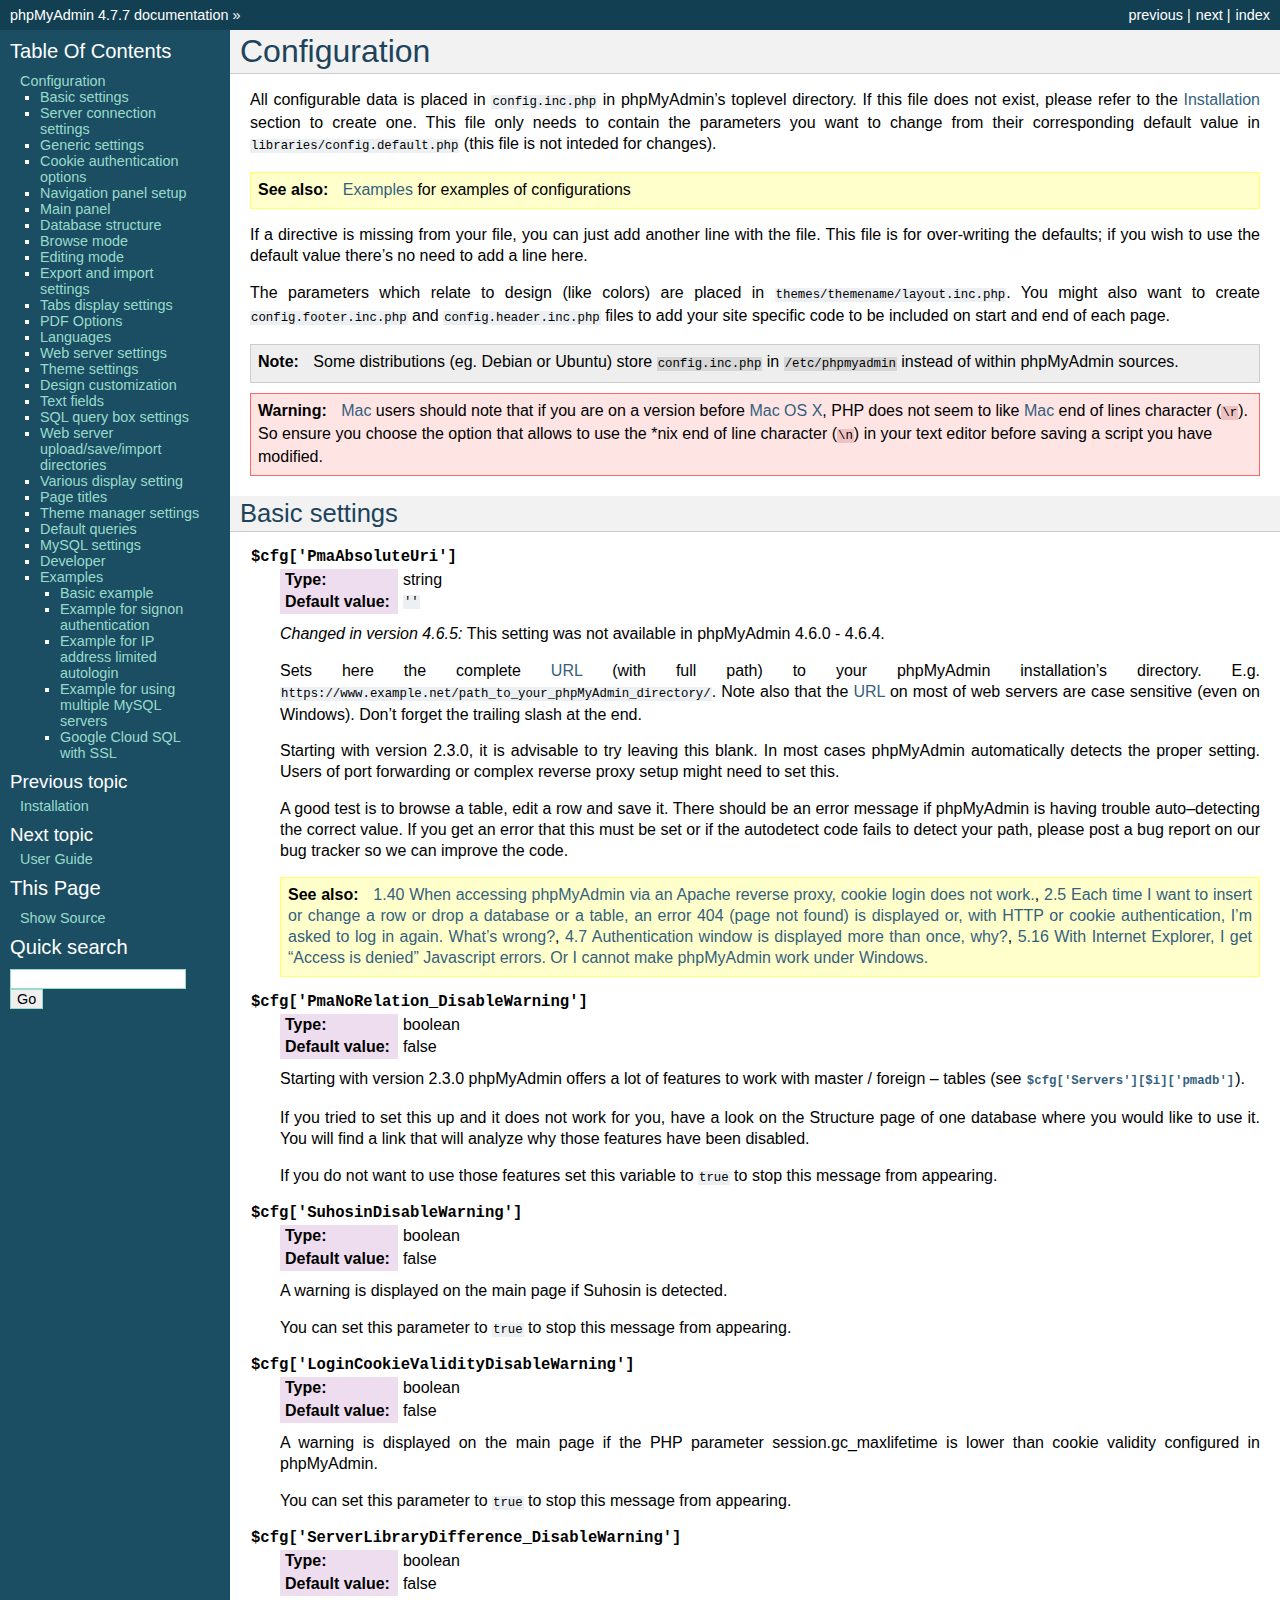
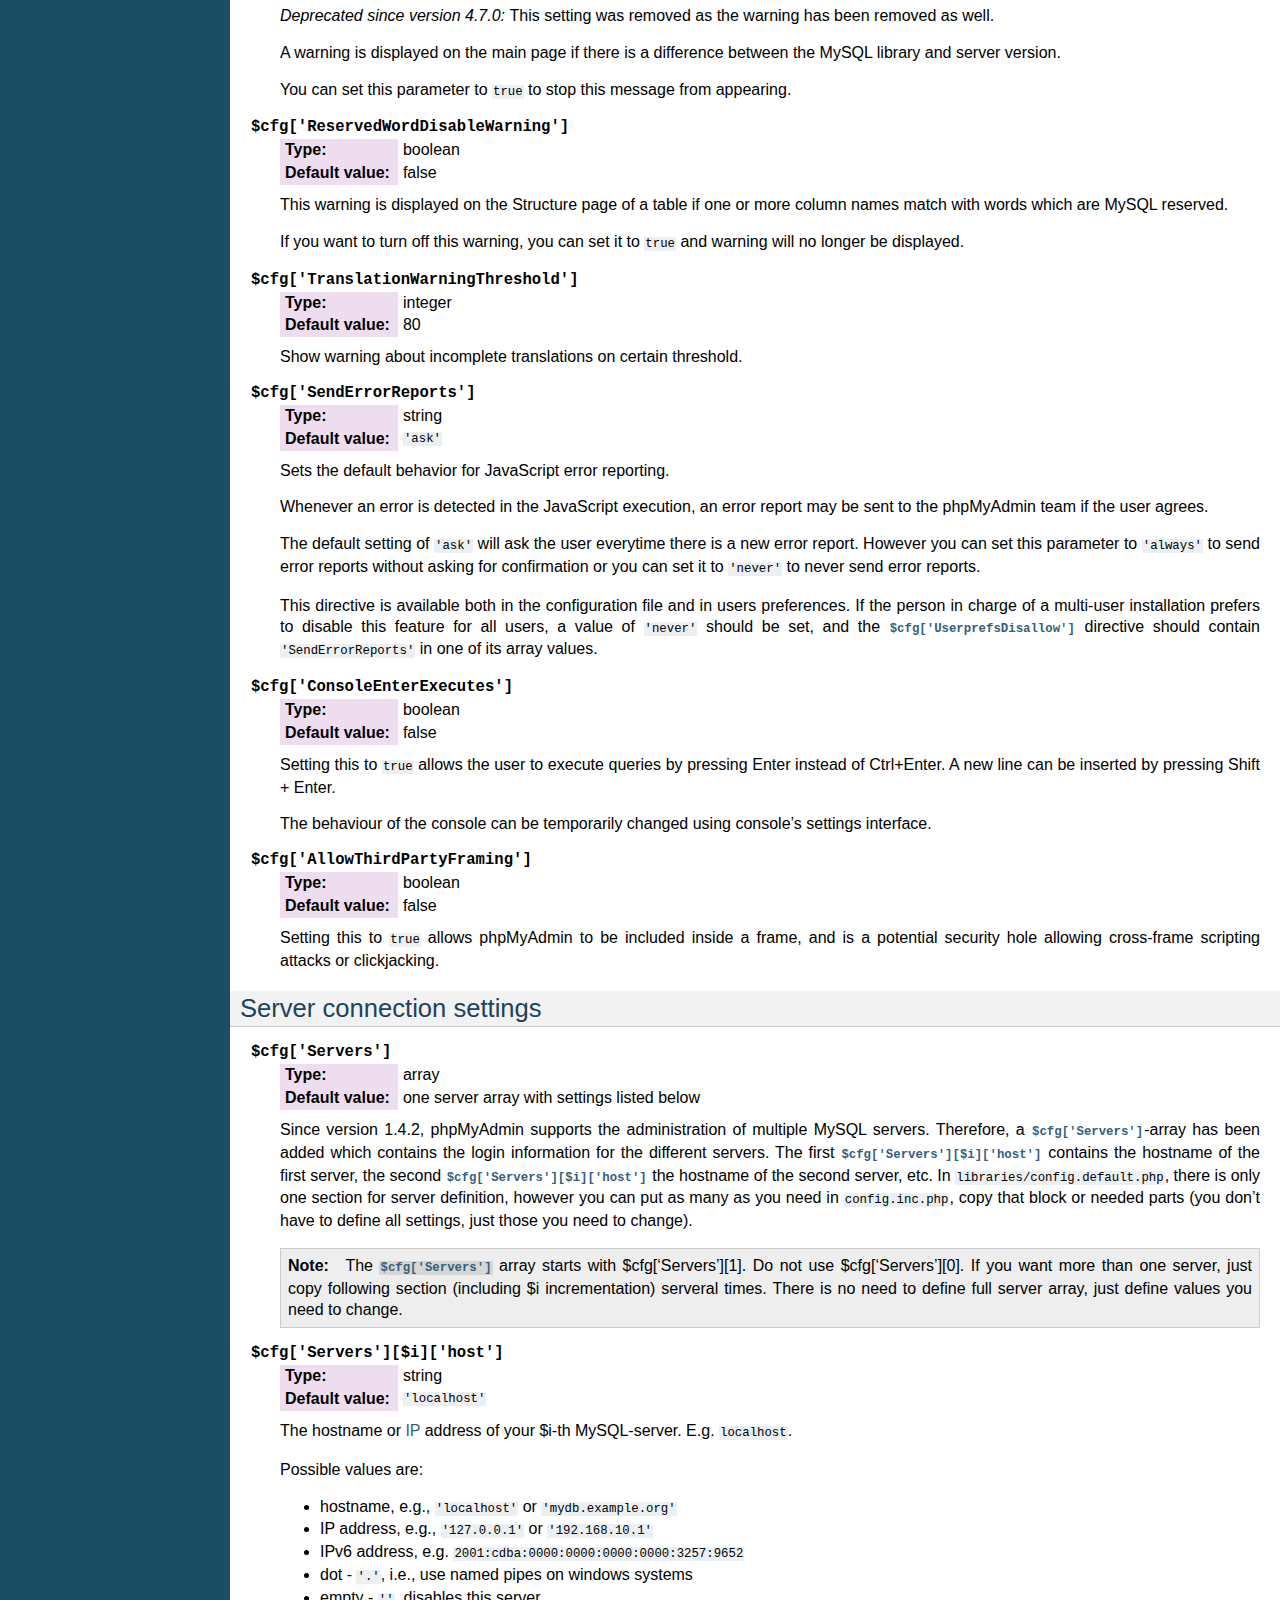
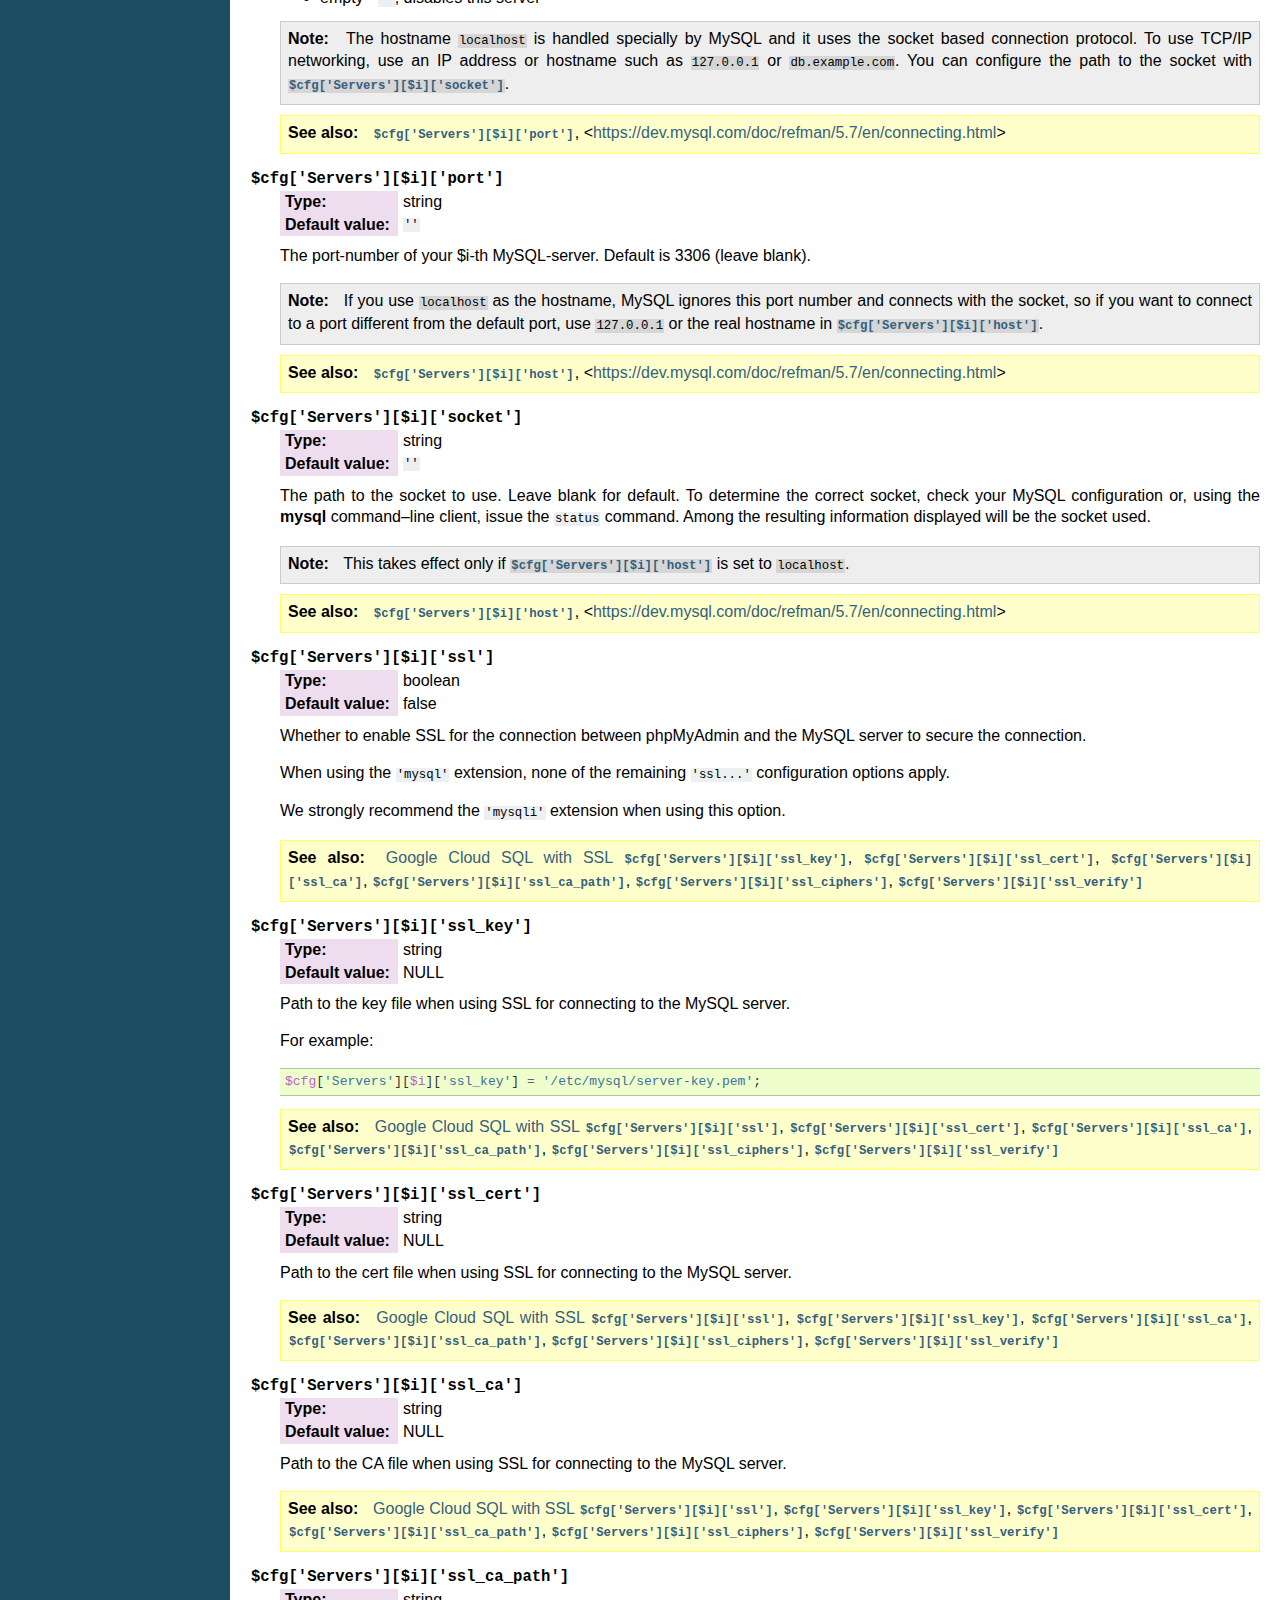
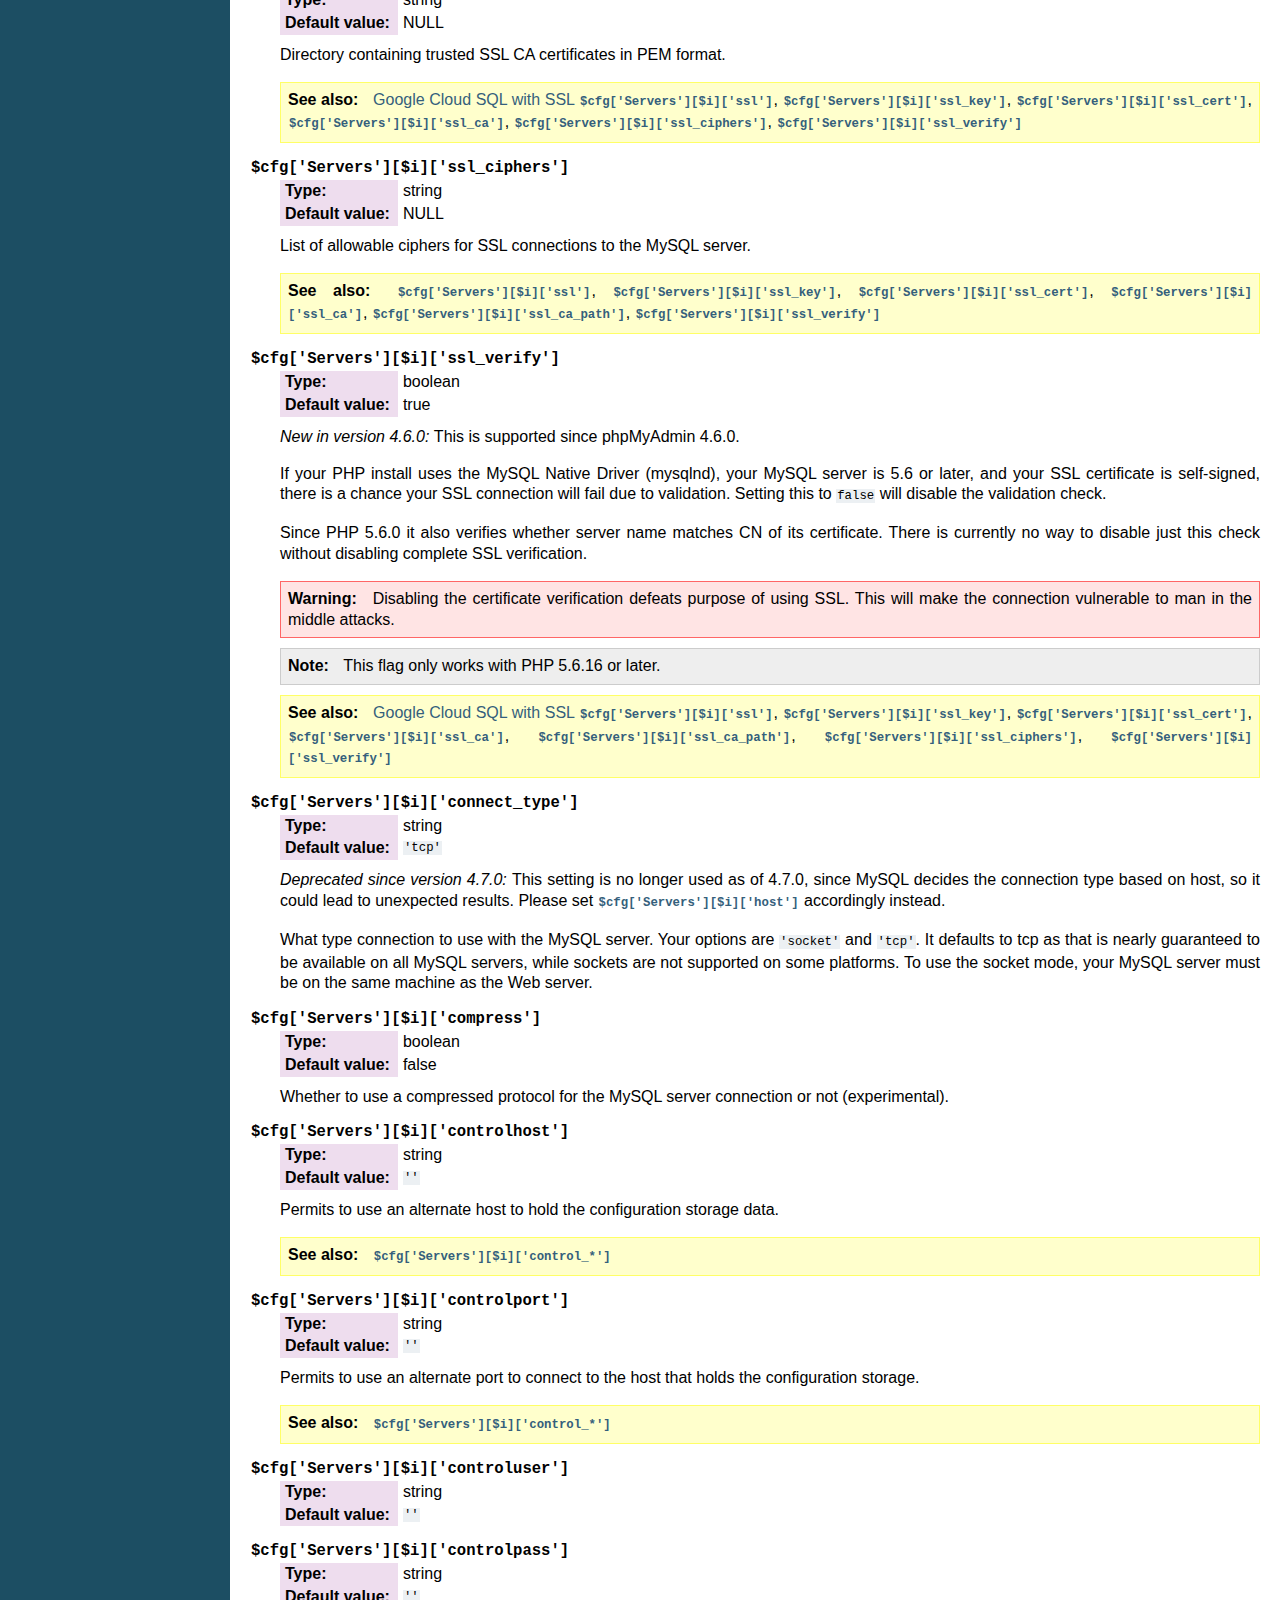
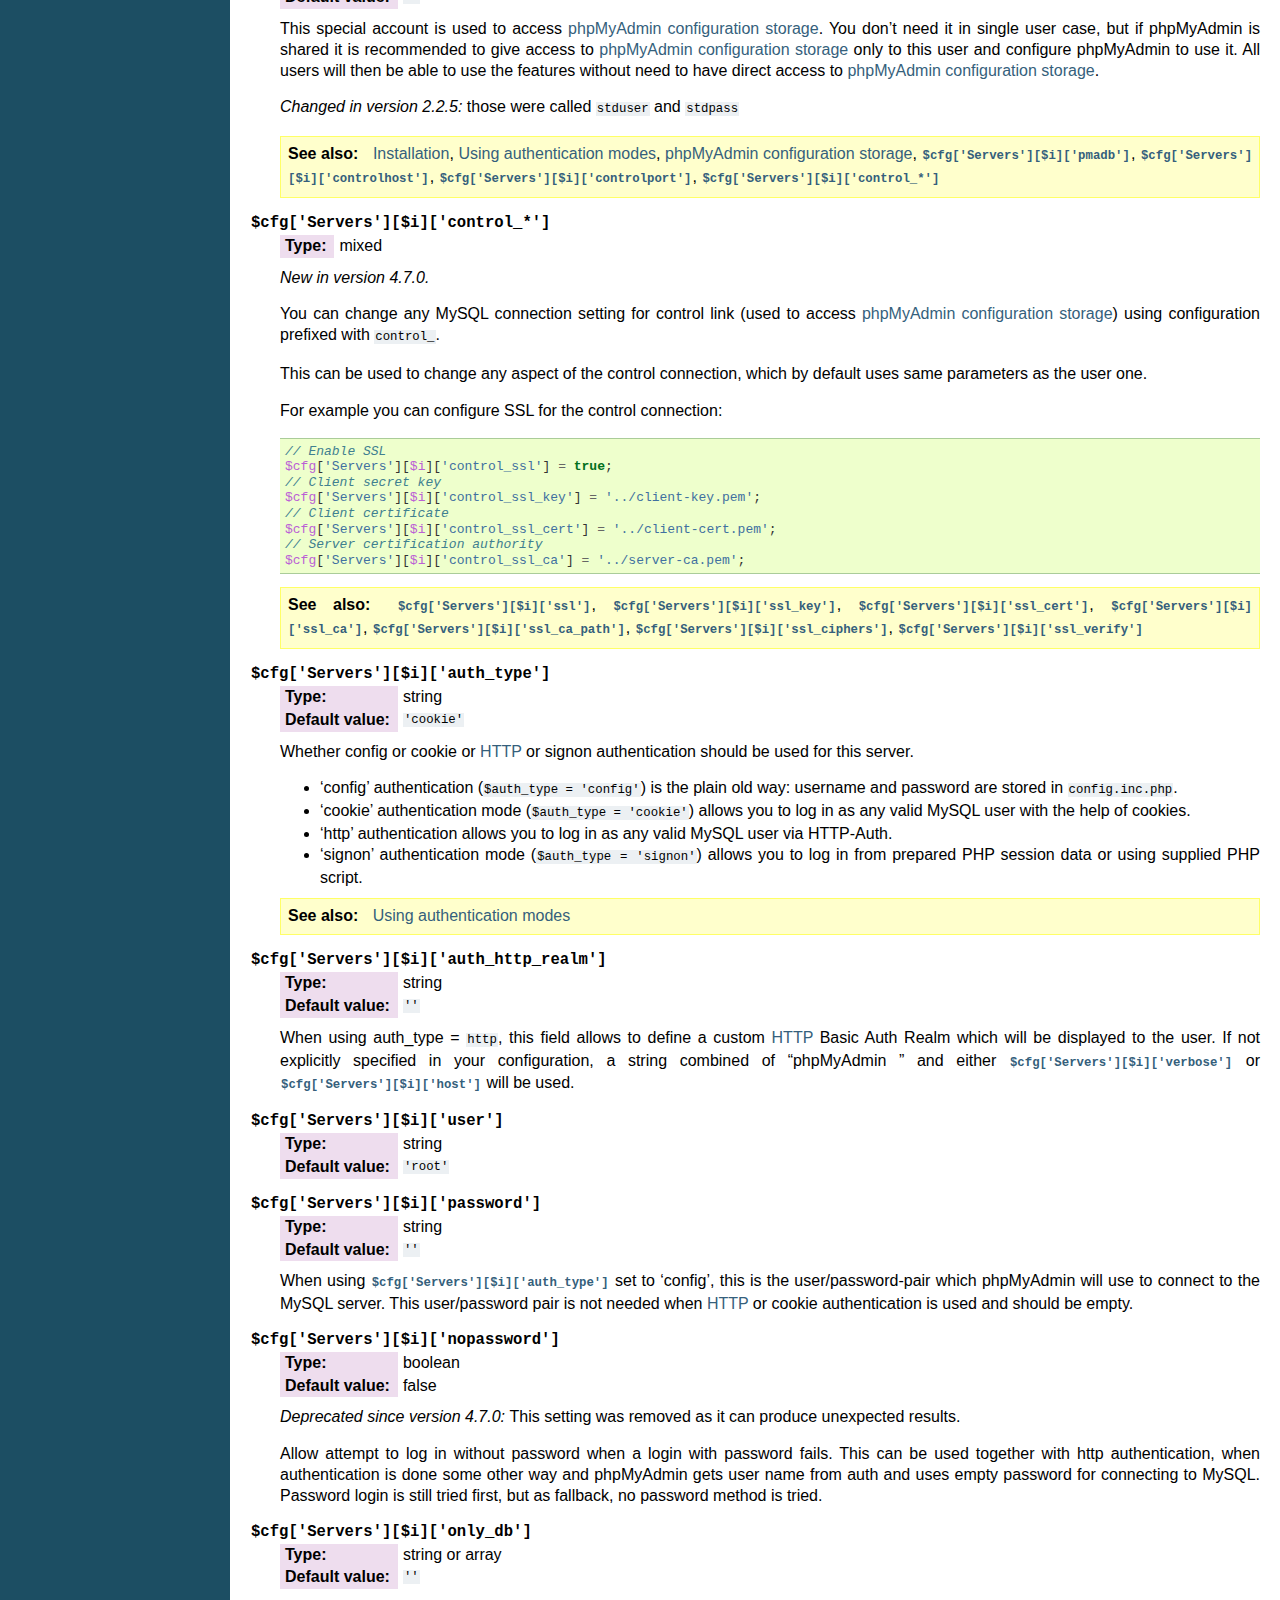
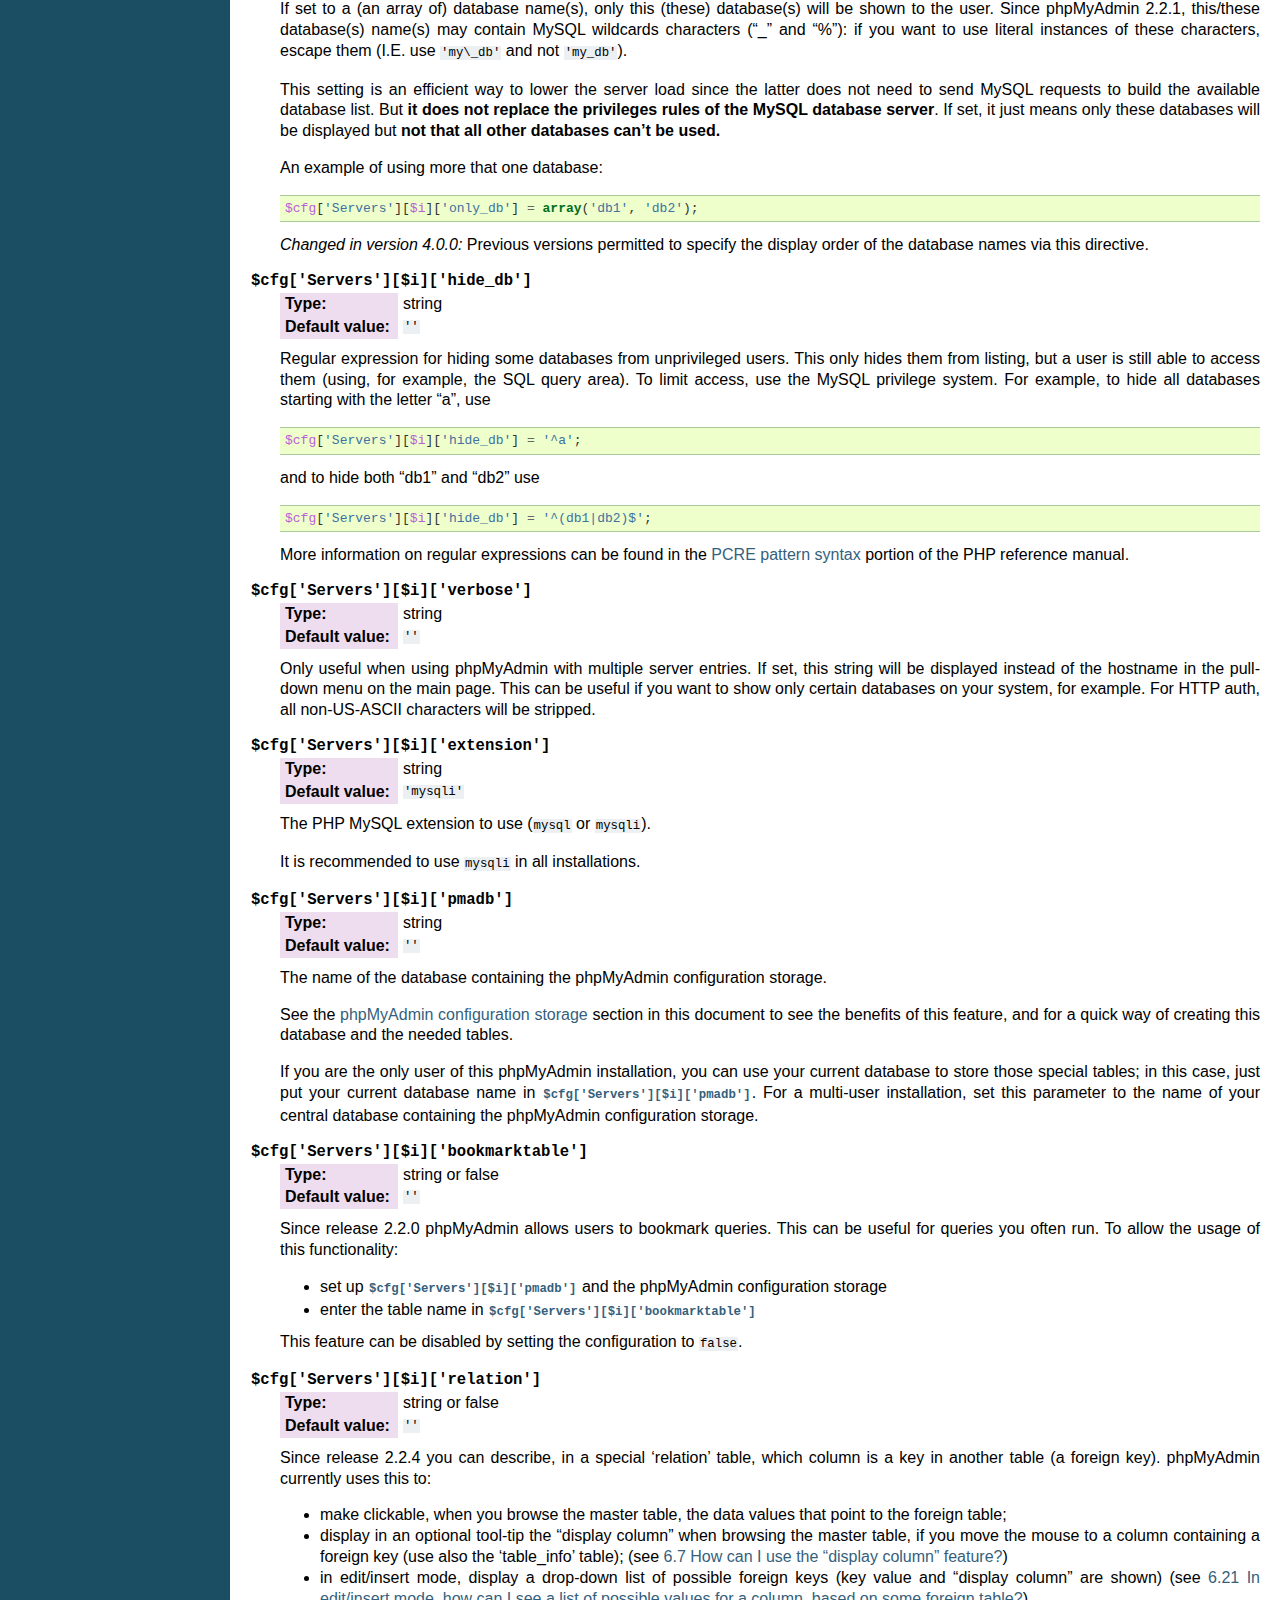
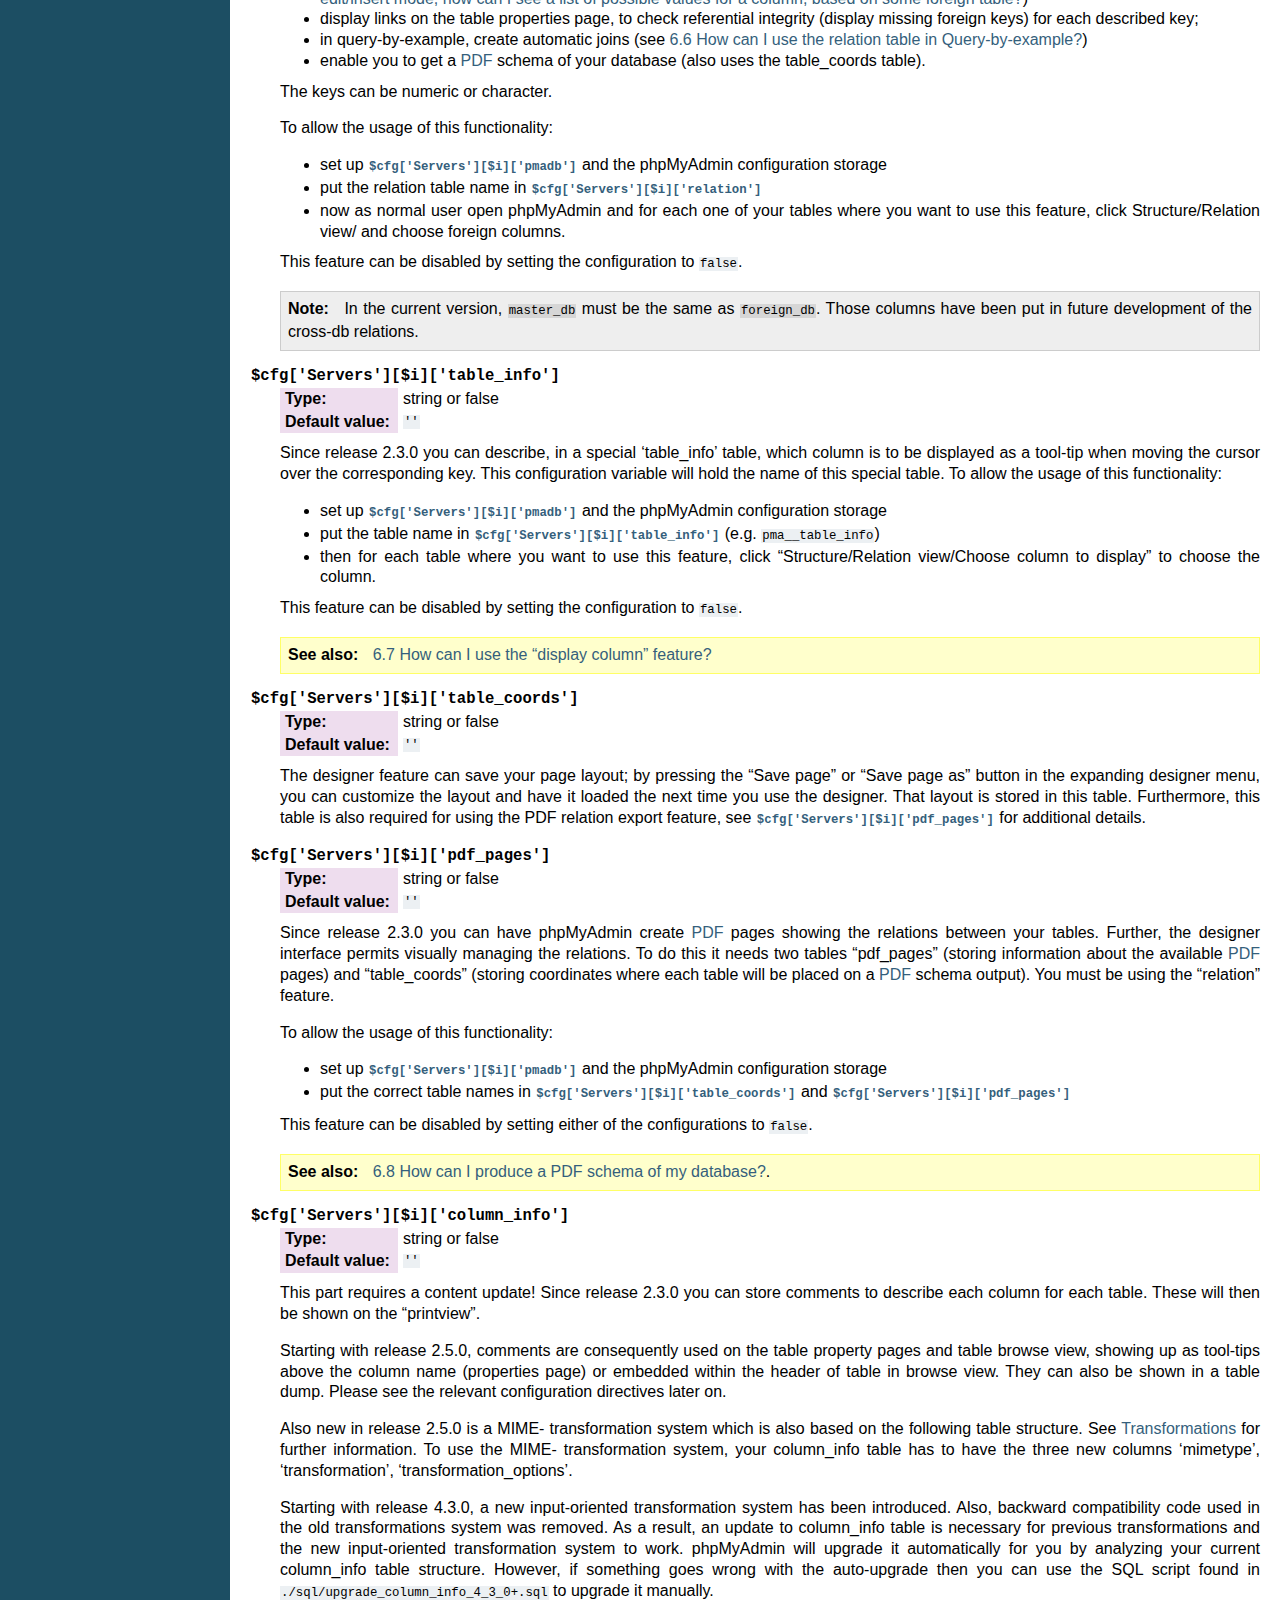
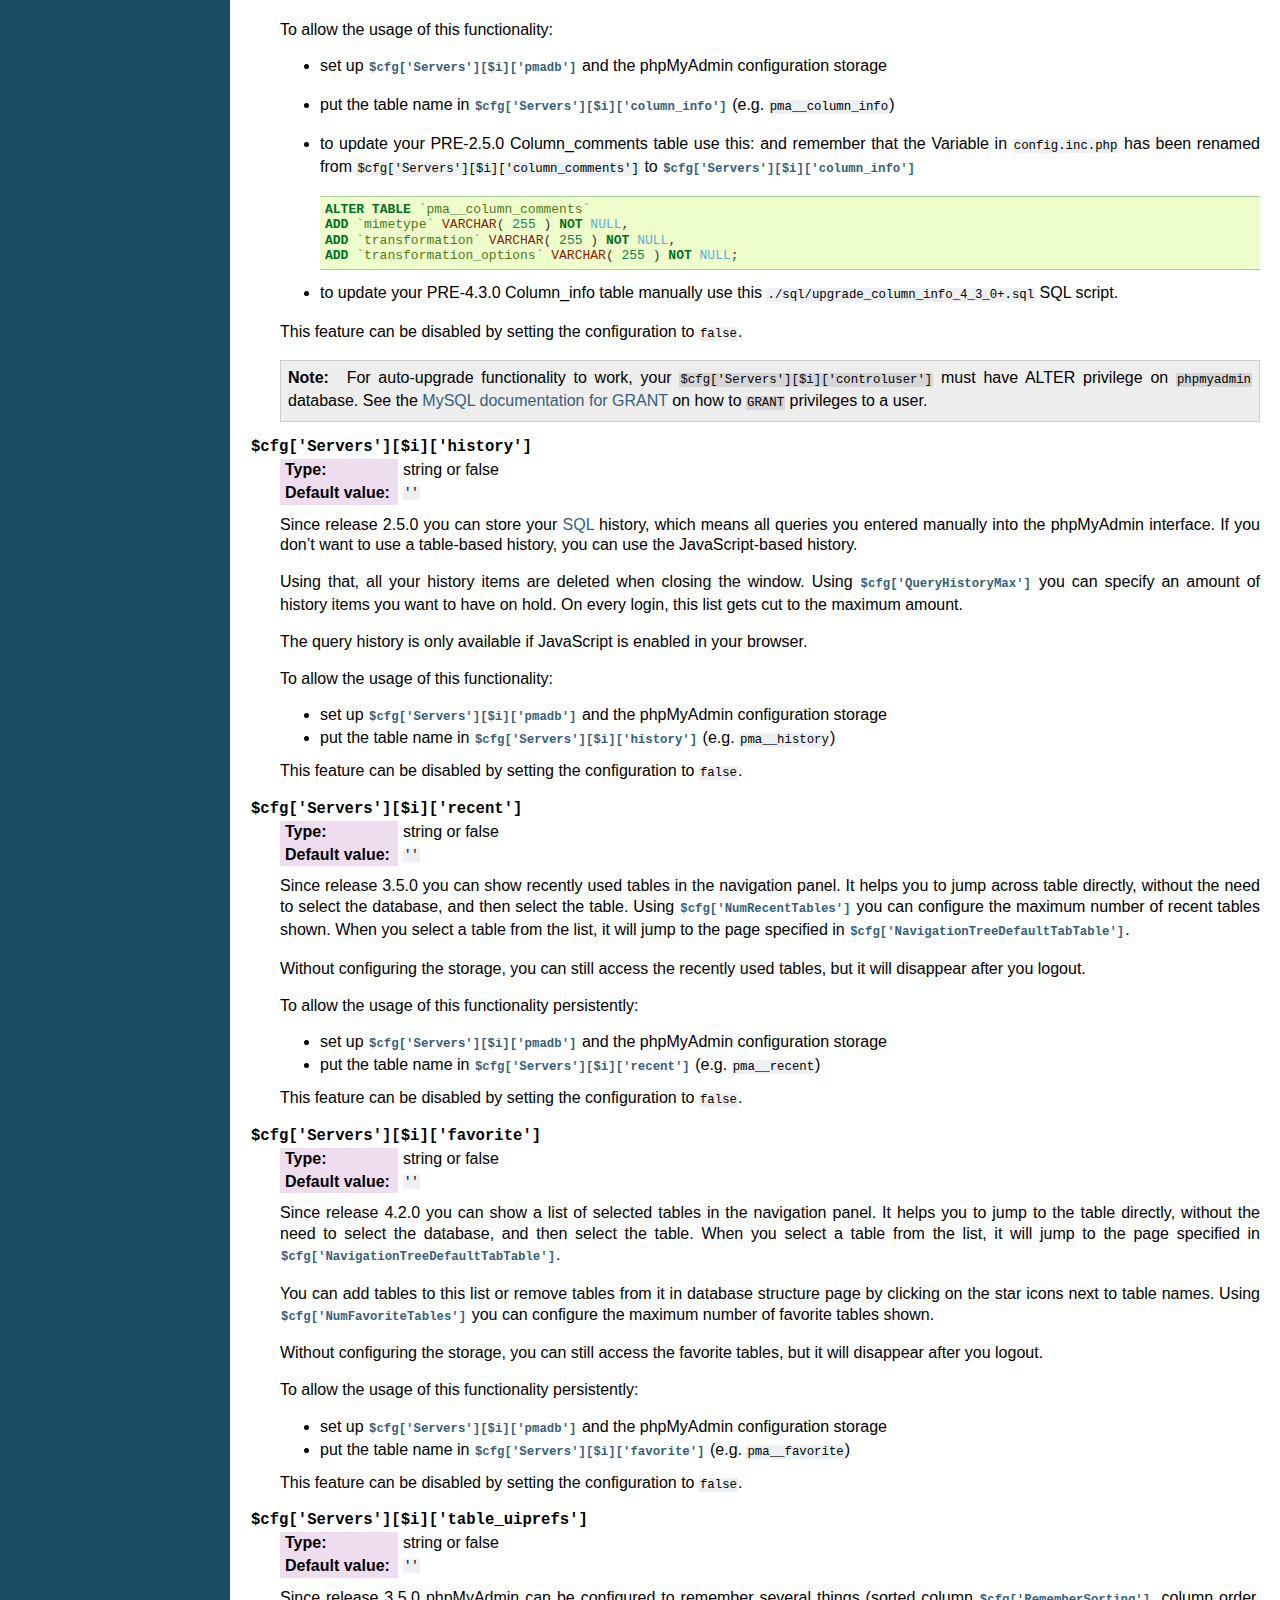
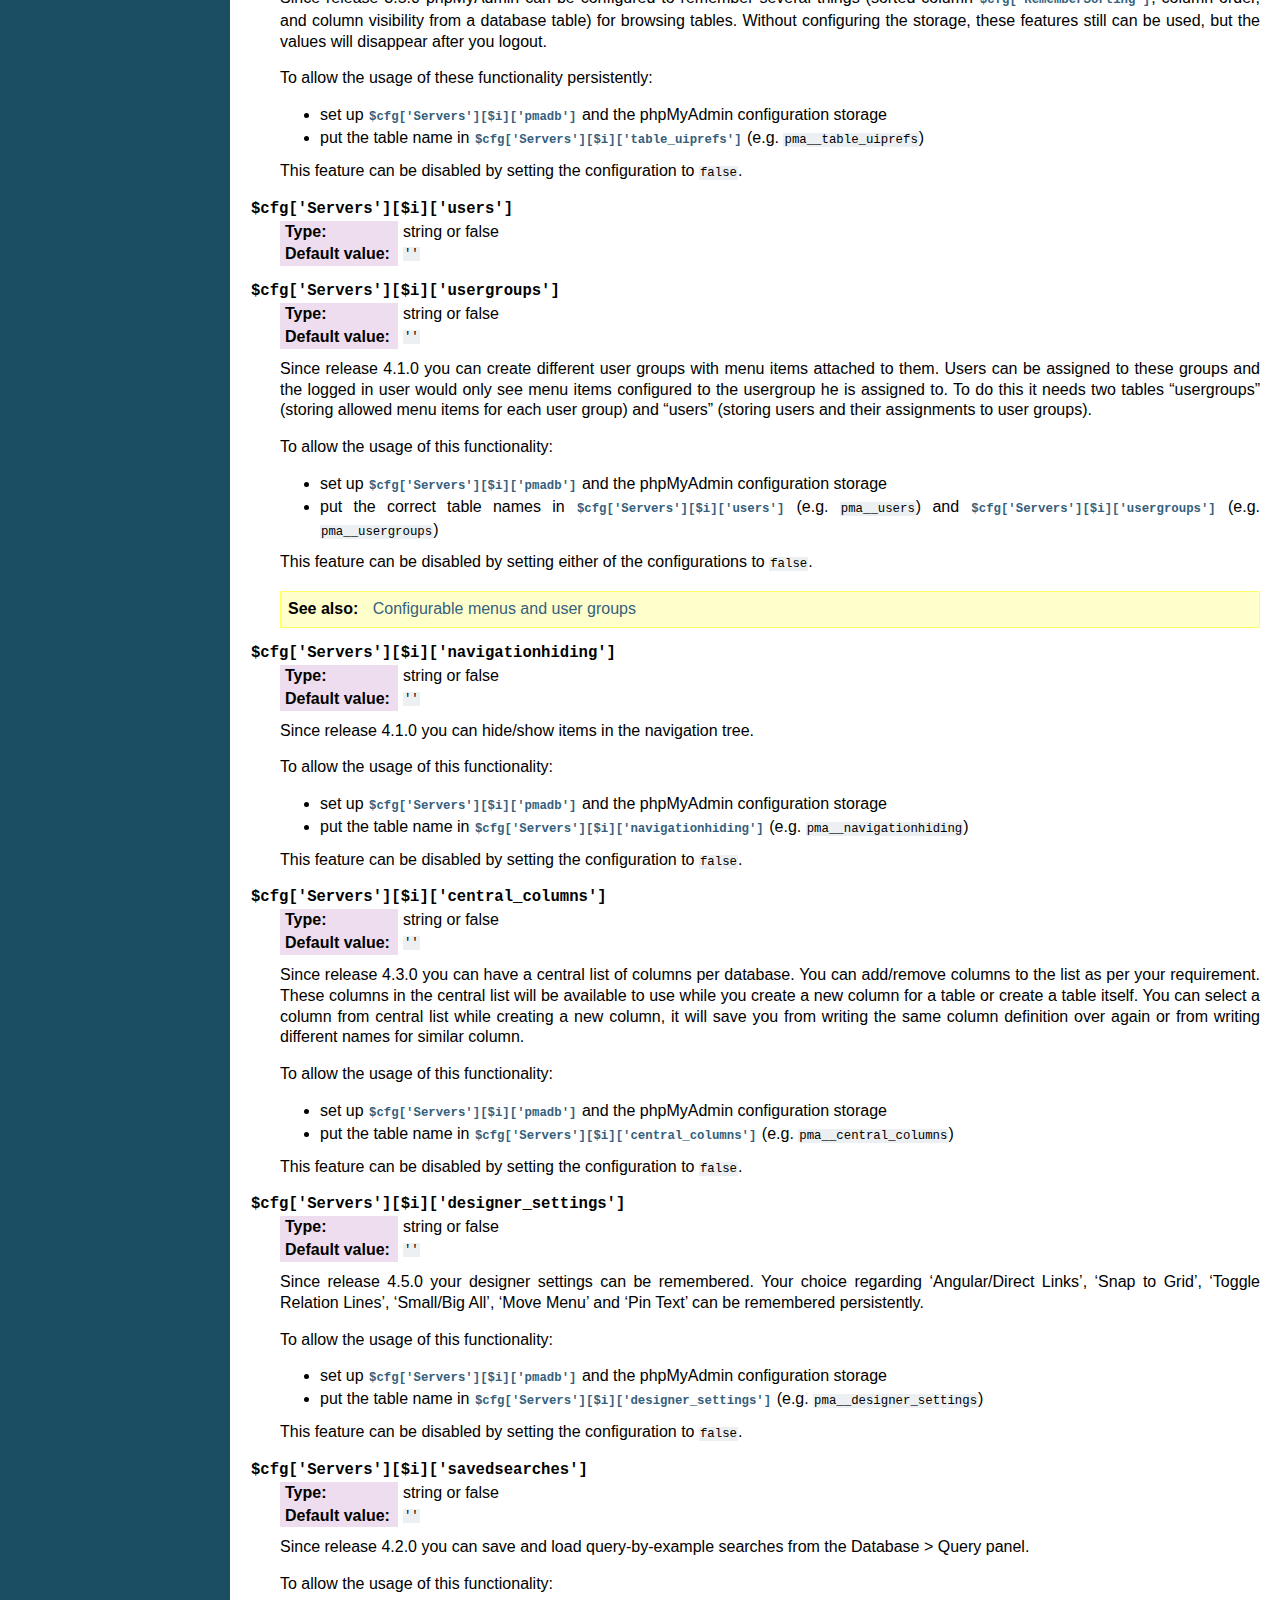
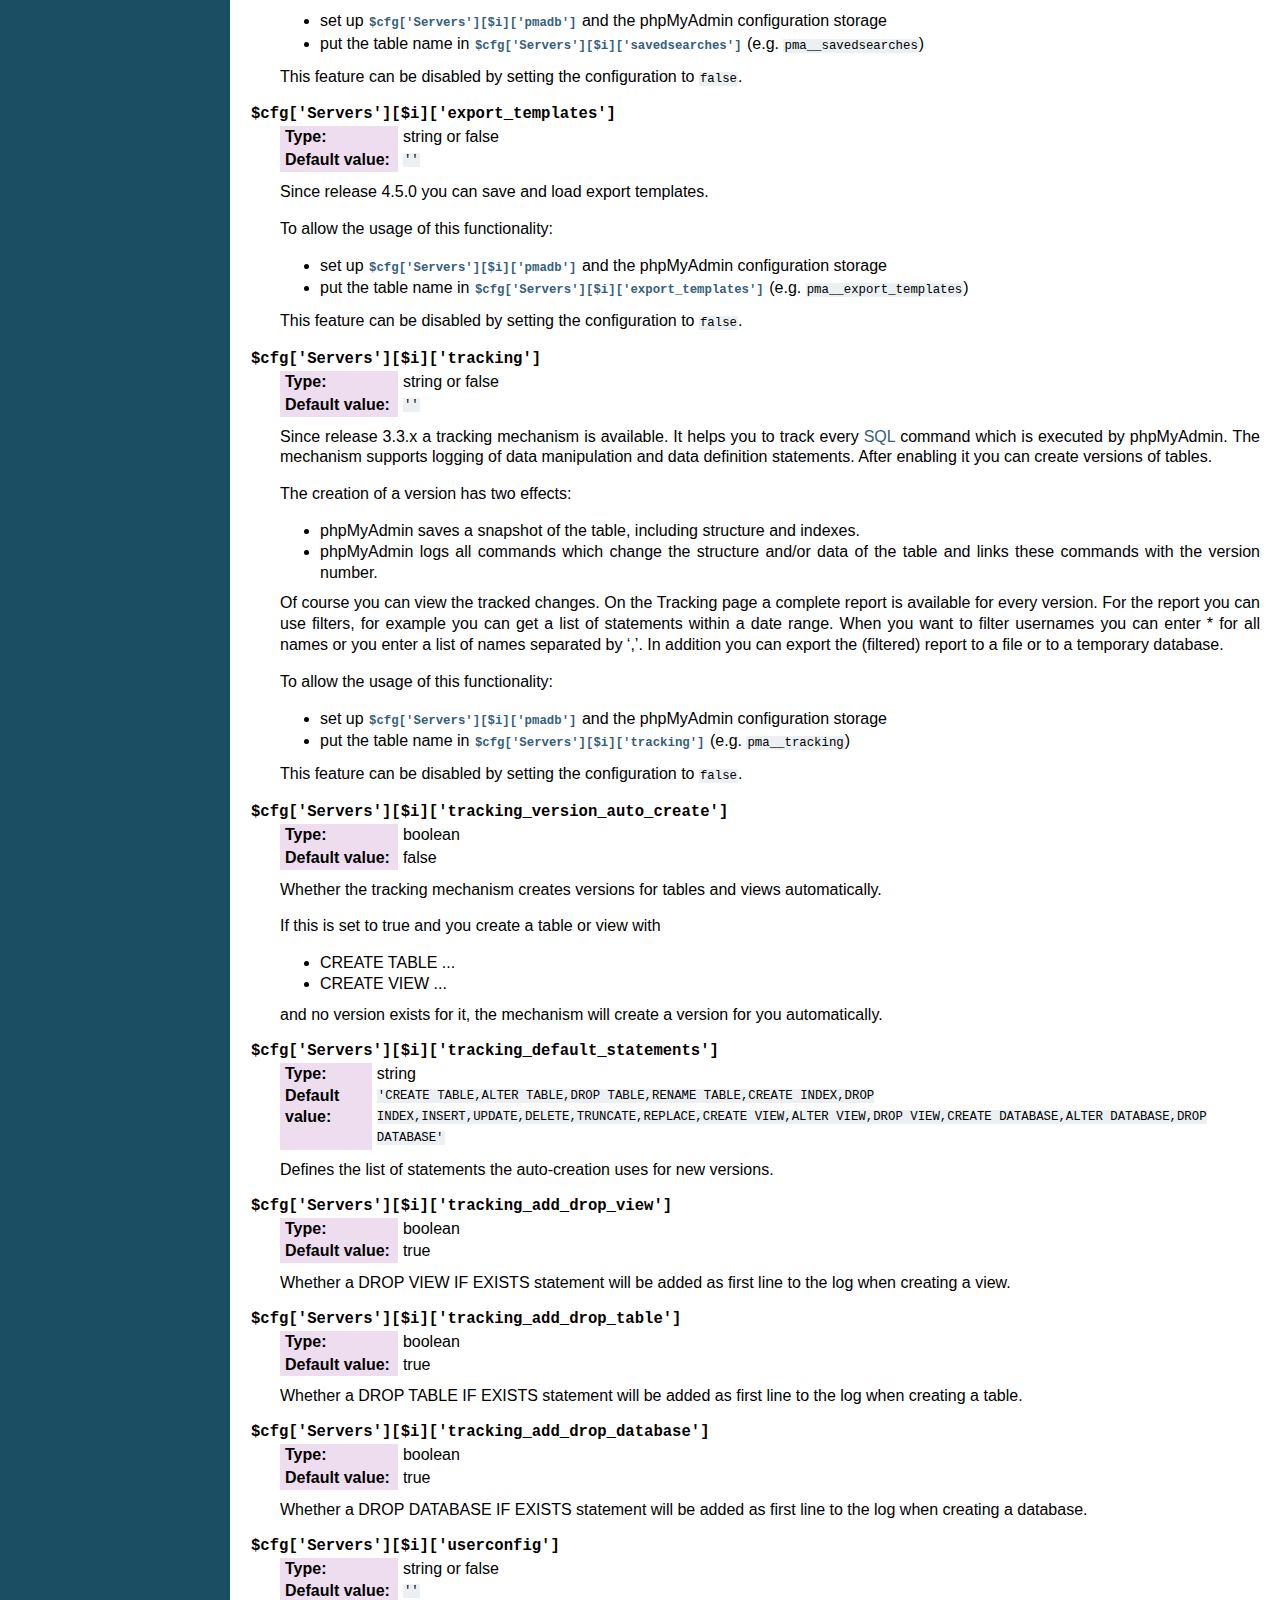
<file: phpmyadmin/doc/html/config.html>
<!DOCTYPE html PUBLIC "-//W3C//DTD XHTML 1.0 Transitional//EN"
  "http://www.w3.org/TR/xhtml1/DTD/xhtml1-transitional.dtd">


<html xmlns="http://www.w3.org/1999/xhtml">
  <head>
    <meta http-equiv="Content-Type" content="text/html; charset=utf-8" />
    
    <title>Configuration &#8212; phpMyAdmin 4.7.7 documentation</title>
    
    <link rel="stylesheet" href="_static/classic.css" type="text/css" />
    <link rel="stylesheet" href="_static/pygments.css" type="text/css" />
    
    <script type="text/javascript">
      var DOCUMENTATION_OPTIONS = {
        URL_ROOT:    './',
        VERSION:     '4.7.7',
        COLLAPSE_INDEX: false,
        FILE_SUFFIX: '.html',
        HAS_SOURCE:  true
      };
    </script>
    <script type="text/javascript" src="_static/jquery.js"></script>
    <script type="text/javascript" src="_static/underscore.js"></script>
    <script type="text/javascript" src="_static/doctools.js"></script>
    <link rel="index" title="Index" href="genindex.html" />
    <link rel="search" title="Search" href="search.html" />
    <link rel="copyright" title="Copyright" href="copyright.html" />
    <link rel="top" title="phpMyAdmin 4.7.7 documentation" href="index.html" />
    <link rel="next" title="User Guide" href="user.html" />
    <link rel="prev" title="Installation" href="setup.html" /> 
  </head>
  <body role="document">
    <div class="related" role="navigation" aria-label="related navigation">
      <h3>Navigation</h3>
      <ul>
        <li class="right" style="margin-right: 10px">
          <a href="genindex.html" title="General Index"
             accesskey="I">index</a></li>
        <li class="right" >
          <a href="user.html" title="User Guide"
             accesskey="N">next</a> |</li>
        <li class="right" >
          <a href="setup.html" title="Installation"
             accesskey="P">previous</a> |</li>
        <li class="nav-item nav-item-0"><a href="index.html">phpMyAdmin 4.7.7 documentation</a> &#187;</li> 
      </ul>
    </div>  

    <div class="document">
      <div class="documentwrapper">
        <div class="bodywrapper">
          <div class="body" role="main">
            
  <div class="section" id="configuration">
<span id="config"></span><span id="index-0"></span><h1>Configuration<a class="headerlink" href="#configuration" title="Permalink to this headline">¶</a></h1>
<p>All configurable data is placed in <code class="file docutils literal"><span class="pre">config.inc.php</span></code> in phpMyAdmin&#8217;s
toplevel directory.  If this file does not exist, please refer to the
<a class="reference internal" href="setup.html#setup"><span class="std std-ref">Installation</span></a> section to create one. This file only needs to contain the
parameters you want to change from their corresponding default value in
<code class="file docutils literal"><span class="pre">libraries/config.default.php</span></code> (this file is not inteded for changes).</p>
<div class="admonition seealso">
<p class="first admonition-title">See also</p>
<p class="last"><a class="reference internal" href="#config-examples"><span class="std std-ref">Examples</span></a> for examples of configurations</p>
</div>
<p>If a directive is missing from your file, you can just add another line with
the file. This file is for over-writing the defaults; if you wish to use the
default value there&#8217;s no need to add a line here.</p>
<p>The parameters which relate to design (like colors) are placed in
<code class="file docutils literal"><span class="pre">themes/themename/layout.inc.php</span></code>. You might also want to create
<code class="file docutils literal"><span class="pre">config.footer.inc.php</span></code> and <code class="file docutils literal"><span class="pre">config.header.inc.php</span></code> files to add
your site specific code to be included on start and end of each page.</p>
<div class="admonition note">
<p class="first admonition-title">Note</p>
<p class="last">Some distributions (eg. Debian or Ubuntu) store <code class="file docutils literal"><span class="pre">config.inc.php</span></code> in
<code class="docutils literal"><span class="pre">/etc/phpmyadmin</span></code> instead of within phpMyAdmin sources.</p>
</div>
<div class="admonition warning">
<p class="first admonition-title">Warning</p>
<p class="last"><a class="reference internal" href="glossary.html#term-mac"><span class="xref std std-term">Mac</span></a> users should note that if you are on a version before
<a class="reference internal" href="glossary.html#term-mac-os-x"><span class="xref std std-term">Mac OS X</span></a>, PHP does not seem to
like <a class="reference internal" href="glossary.html#term-mac"><span class="xref std std-term">Mac</span></a> end of lines character (<code class="docutils literal"><span class="pre">\r</span></code>). So
ensure you choose the option that allows to use the *nix end of line
character (<code class="docutils literal"><span class="pre">\n</span></code>) in your text editor before saving a script you have
modified.</p>
</div>
<div class="section" id="basic-settings">
<h2>Basic settings<a class="headerlink" href="#basic-settings" title="Permalink to this headline">¶</a></h2>
<dl class="option">
<dt id="cfg_PmaAbsoluteUri">
<code class="descname">$cfg['PmaAbsoluteUri']</code><a class="headerlink" href="#cfg_PmaAbsoluteUri" title="Permalink to this definition">¶</a></dt>
<dd><table class="docutils field-list" frame="void" rules="none">
<col class="field-name" />
<col class="field-body" />
<tbody valign="top">
<tr class="field-odd field"><th class="field-name">Type:</th><td class="field-body">string</td>
</tr>
<tr class="field-even field"><th class="field-name">Default value:</th><td class="field-body"><code class="docutils literal"><span class="pre">''</span></code></td>
</tr>
</tbody>
</table>
<div class="versionchanged">
<p><span class="versionmodified">Changed in version 4.6.5: </span>This setting was not available in phpMyAdmin 4.6.0 - 4.6.4.</p>
</div>
<p>Sets here the complete <a class="reference internal" href="glossary.html#term-url"><span class="xref std std-term">URL</span></a> (with full path) to your phpMyAdmin
installation&#8217;s directory. E.g.
<code class="docutils literal"><span class="pre">https://www.example.net/path_to_your_phpMyAdmin_directory/</span></code>.  Note also
that the <a class="reference internal" href="glossary.html#term-url"><span class="xref std std-term">URL</span></a> on most of web servers are case sensitive (even on
Windows). Don’t forget the trailing slash at the end.</p>
<p>Starting with version 2.3.0, it is advisable to try leaving this blank. In
most cases phpMyAdmin automatically detects the proper setting. Users of
port forwarding or complex reverse proxy setup might need to set this.</p>
<p>A good test is to browse a table, edit a row and save it. There should be
an error message if phpMyAdmin is having trouble auto–detecting the correct
value. If you get an error that this must be set or if the autodetect code
fails to detect your path, please post a bug report on our bug tracker so
we can improve the code.</p>
<div class="admonition seealso">
<p class="first admonition-title">See also</p>
<p class="last"><a class="reference internal" href="faq.html#faq1-40"><span class="std std-ref">1.40 When accessing phpMyAdmin via an Apache reverse proxy, cookie login does not work.</span></a>, <a class="reference internal" href="faq.html#faq2-5"><span class="std std-ref">2.5 Each time I want to insert or change a row or drop a database or a table, an error 404 (page not found) is displayed or, with HTTP or cookie authentication, I&#8217;m asked to log in again. What&#8217;s wrong?</span></a>, <a class="reference internal" href="faq.html#faq4-7"><span class="std std-ref">4.7 Authentication window is displayed more than once, why?</span></a>, <a class="reference internal" href="faq.html#faq5-16"><span class="std std-ref">5.16 With Internet Explorer, I get &#8220;Access is denied&#8221; Javascript errors. Or I cannot make phpMyAdmin work under Windows.</span></a></p>
</div>
</dd></dl>

<dl class="option">
<dt id="cfg_PmaNoRelation_DisableWarning">
<code class="descname">$cfg['PmaNoRelation_DisableWarning']</code><a class="headerlink" href="#cfg_PmaNoRelation_DisableWarning" title="Permalink to this definition">¶</a></dt>
<dd><table class="docutils field-list" frame="void" rules="none">
<col class="field-name" />
<col class="field-body" />
<tbody valign="top">
<tr class="field-odd field"><th class="field-name">Type:</th><td class="field-body">boolean</td>
</tr>
<tr class="field-even field"><th class="field-name">Default value:</th><td class="field-body">false</td>
</tr>
</tbody>
</table>
<p>Starting with version 2.3.0 phpMyAdmin offers a lot of features to
work with master / foreign – tables (see <span class="target" id="index-1"></span><a class="reference internal" href="#cfg_Servers_pmadb"><code class="xref config config-option docutils literal"><span class="pre">$cfg['Servers'][$i]['pmadb']</span></code></a>).</p>
<p>If you tried to set this
up and it does not work for you, have a look on the <span class="guilabel">Structure</span> page
of one database where you would like to use it. You will find a link
that will analyze why those features have been disabled.</p>
<p>If you do not want to use those features set this variable to <code class="docutils literal"><span class="pre">true</span></code> to
stop this message from appearing.</p>
</dd></dl>

<dl class="option">
<dt id="cfg_SuhosinDisableWarning">
<code class="descname">$cfg['SuhosinDisableWarning']</code><a class="headerlink" href="#cfg_SuhosinDisableWarning" title="Permalink to this definition">¶</a></dt>
<dd><table class="docutils field-list" frame="void" rules="none">
<col class="field-name" />
<col class="field-body" />
<tbody valign="top">
<tr class="field-odd field"><th class="field-name">Type:</th><td class="field-body">boolean</td>
</tr>
<tr class="field-even field"><th class="field-name">Default value:</th><td class="field-body">false</td>
</tr>
</tbody>
</table>
<p>A warning is displayed on the main page if Suhosin is detected.</p>
<p>You can set this parameter to <code class="docutils literal"><span class="pre">true</span></code> to stop this message from appearing.</p>
</dd></dl>

<dl class="option">
<dt id="cfg_LoginCookieValidityDisableWarning">
<code class="descname">$cfg['LoginCookieValidityDisableWarning']</code><a class="headerlink" href="#cfg_LoginCookieValidityDisableWarning" title="Permalink to this definition">¶</a></dt>
<dd><table class="docutils field-list" frame="void" rules="none">
<col class="field-name" />
<col class="field-body" />
<tbody valign="top">
<tr class="field-odd field"><th class="field-name">Type:</th><td class="field-body">boolean</td>
</tr>
<tr class="field-even field"><th class="field-name">Default value:</th><td class="field-body">false</td>
</tr>
</tbody>
</table>
<p>A warning is displayed on the main page if the PHP parameter
session.gc_maxlifetime is lower than cookie validity configured in phpMyAdmin.</p>
<p>You can set this parameter to <code class="docutils literal"><span class="pre">true</span></code> to stop this message from appearing.</p>
</dd></dl>

<dl class="option">
<dt id="cfg_ServerLibraryDifference_DisableWarning">
<code class="descname">$cfg['ServerLibraryDifference_DisableWarning']</code><a class="headerlink" href="#cfg_ServerLibraryDifference_DisableWarning" title="Permalink to this definition">¶</a></dt>
<dd><table class="docutils field-list" frame="void" rules="none">
<col class="field-name" />
<col class="field-body" />
<tbody valign="top">
<tr class="field-odd field"><th class="field-name">Type:</th><td class="field-body">boolean</td>
</tr>
<tr class="field-even field"><th class="field-name">Default value:</th><td class="field-body">false</td>
</tr>
</tbody>
</table>
<div class="deprecated">
<p><span class="versionmodified">Deprecated since version 4.7.0: </span>This setting was removed as the warning has been removed as well.</p>
</div>
<p>A warning is displayed on the main page if there is a difference
between the MySQL library and server version.</p>
<p>You can set this parameter to <code class="docutils literal"><span class="pre">true</span></code> to stop this message from appearing.</p>
</dd></dl>

<dl class="option">
<dt id="cfg_ReservedWordDisableWarning">
<code class="descname">$cfg['ReservedWordDisableWarning']</code><a class="headerlink" href="#cfg_ReservedWordDisableWarning" title="Permalink to this definition">¶</a></dt>
<dd><table class="docutils field-list" frame="void" rules="none">
<col class="field-name" />
<col class="field-body" />
<tbody valign="top">
<tr class="field-odd field"><th class="field-name">Type:</th><td class="field-body">boolean</td>
</tr>
<tr class="field-even field"><th class="field-name">Default value:</th><td class="field-body">false</td>
</tr>
</tbody>
</table>
<p>This warning is displayed on the Structure page of a table if one or more
column names match with words which are MySQL reserved.</p>
<p>If you want to turn off this warning, you can set it to <code class="docutils literal"><span class="pre">true</span></code> and
warning will no longer be displayed.</p>
</dd></dl>

<dl class="option">
<dt id="cfg_TranslationWarningThreshold">
<code class="descname">$cfg['TranslationWarningThreshold']</code><a class="headerlink" href="#cfg_TranslationWarningThreshold" title="Permalink to this definition">¶</a></dt>
<dd><table class="docutils field-list" frame="void" rules="none">
<col class="field-name" />
<col class="field-body" />
<tbody valign="top">
<tr class="field-odd field"><th class="field-name">Type:</th><td class="field-body">integer</td>
</tr>
<tr class="field-even field"><th class="field-name">Default value:</th><td class="field-body">80</td>
</tr>
</tbody>
</table>
<p>Show warning about incomplete translations on certain threshold.</p>
</dd></dl>

<dl class="option">
<dt id="cfg_SendErrorReports">
<code class="descname">$cfg['SendErrorReports']</code><a class="headerlink" href="#cfg_SendErrorReports" title="Permalink to this definition">¶</a></dt>
<dd><table class="docutils field-list" frame="void" rules="none">
<col class="field-name" />
<col class="field-body" />
<tbody valign="top">
<tr class="field-odd field"><th class="field-name">Type:</th><td class="field-body">string</td>
</tr>
<tr class="field-even field"><th class="field-name">Default value:</th><td class="field-body"><code class="docutils literal"><span class="pre">'ask'</span></code></td>
</tr>
</tbody>
</table>
<p>Sets the default behavior for JavaScript error reporting.</p>
<p>Whenever an error is detected in the JavaScript execution, an error report
may be sent to the phpMyAdmin team if the user agrees.</p>
<p>The default setting of <code class="docutils literal"><span class="pre">'ask'</span></code> will ask the user everytime there is a new
error report. However you can set this parameter to <code class="docutils literal"><span class="pre">'always'</span></code> to send error
reports without asking for confirmation or you can set it to <code class="docutils literal"><span class="pre">'never'</span></code> to
never send error reports.</p>
<p>This directive is available both in the configuration file and in users
preferences. If the person in charge of a multi-user installation prefers
to disable this feature for all users, a value of <code class="docutils literal"><span class="pre">'never'</span></code> should be
set, and the <span class="target" id="index-2"></span><a class="reference internal" href="#cfg_UserprefsDisallow"><code class="xref config config-option docutils literal"><span class="pre">$cfg['UserprefsDisallow']</span></code></a> directive should
contain <code class="docutils literal"><span class="pre">'SendErrorReports'</span></code> in one of its array values.</p>
</dd></dl>

<dl class="option">
<dt id="cfg_ConsoleEnterExecutes">
<code class="descname">$cfg['ConsoleEnterExecutes']</code><a class="headerlink" href="#cfg_ConsoleEnterExecutes" title="Permalink to this definition">¶</a></dt>
<dd><table class="docutils field-list" frame="void" rules="none">
<col class="field-name" />
<col class="field-body" />
<tbody valign="top">
<tr class="field-odd field"><th class="field-name">Type:</th><td class="field-body">boolean</td>
</tr>
<tr class="field-even field"><th class="field-name">Default value:</th><td class="field-body">false</td>
</tr>
</tbody>
</table>
<p>Setting this to <code class="docutils literal"><span class="pre">true</span></code> allows the user to execute queries by pressing Enter
instead of Ctrl+Enter. A new line can be inserted by pressing Shift + Enter.</p>
<p>The behaviour of the console can be temporarily changed using console&#8217;s
settings interface.</p>
</dd></dl>

<dl class="option">
<dt id="cfg_AllowThirdPartyFraming">
<code class="descname">$cfg['AllowThirdPartyFraming']</code><a class="headerlink" href="#cfg_AllowThirdPartyFraming" title="Permalink to this definition">¶</a></dt>
<dd><table class="docutils field-list" frame="void" rules="none">
<col class="field-name" />
<col class="field-body" />
<tbody valign="top">
<tr class="field-odd field"><th class="field-name">Type:</th><td class="field-body">boolean</td>
</tr>
<tr class="field-even field"><th class="field-name">Default value:</th><td class="field-body">false</td>
</tr>
</tbody>
</table>
<p>Setting this to <code class="docutils literal"><span class="pre">true</span></code> allows phpMyAdmin to be included inside a frame,
and is a potential security hole allowing cross-frame scripting attacks or
clickjacking.</p>
</dd></dl>

</div>
<div class="section" id="server-connection-settings">
<h2>Server connection settings<a class="headerlink" href="#server-connection-settings" title="Permalink to this headline">¶</a></h2>
<dl class="option">
<dt id="cfg_Servers">
<code class="descname">$cfg['Servers']</code><a class="headerlink" href="#cfg_Servers" title="Permalink to this definition">¶</a></dt>
<dd><table class="docutils field-list" frame="void" rules="none">
<col class="field-name" />
<col class="field-body" />
<tbody valign="top">
<tr class="field-odd field"><th class="field-name">Type:</th><td class="field-body">array</td>
</tr>
<tr class="field-even field"><th class="field-name">Default value:</th><td class="field-body">one server array with settings listed below</td>
</tr>
</tbody>
</table>
<p>Since version 1.4.2, phpMyAdmin supports the administration of multiple
MySQL servers. Therefore, a <span class="target" id="index-3"></span><a class="reference internal" href="#cfg_Servers"><code class="xref config config-option docutils literal"><span class="pre">$cfg['Servers']</span></code></a>-array has been
added which contains the login information for the different servers. The
first <span class="target" id="index-4"></span><a class="reference internal" href="#cfg_Servers_host"><code class="xref config config-option docutils literal"><span class="pre">$cfg['Servers'][$i]['host']</span></code></a> contains the hostname of
the first server, the second <span class="target" id="index-5"></span><a class="reference internal" href="#cfg_Servers_host"><code class="xref config config-option docutils literal"><span class="pre">$cfg['Servers'][$i]['host']</span></code></a>
the hostname of the second server, etc. In
<code class="file docutils literal"><span class="pre">libraries/config.default.php</span></code>, there is only one section for server
definition, however you can put as many as you need in
<code class="file docutils literal"><span class="pre">config.inc.php</span></code>, copy that block or needed parts (you don&#8217;t have to
define all settings, just those you need to change).</p>
<div class="admonition note">
<p class="first admonition-title">Note</p>
<p class="last">The <span class="target" id="index-6"></span><a class="reference internal" href="#cfg_Servers"><code class="xref config config-option docutils literal"><span class="pre">$cfg['Servers']</span></code></a> array starts with
$cfg[&#8216;Servers&#8217;][1]. Do not use $cfg[&#8216;Servers&#8217;][0]. If you want more
than one server, just copy following section (including $i
incrementation) serveral times. There is no need to define full server
array, just define values you need to change.</p>
</div>
</dd></dl>

<dl class="option">
<dt id="cfg_Servers_host">
<code class="descname">$cfg['Servers'][$i]['host']</code><a class="headerlink" href="#cfg_Servers_host" title="Permalink to this definition">¶</a></dt>
<dd><table class="docutils field-list" frame="void" rules="none">
<col class="field-name" />
<col class="field-body" />
<tbody valign="top">
<tr class="field-odd field"><th class="field-name">Type:</th><td class="field-body">string</td>
</tr>
<tr class="field-even field"><th class="field-name">Default value:</th><td class="field-body"><code class="docutils literal"><span class="pre">'localhost'</span></code></td>
</tr>
</tbody>
</table>
<p>The hostname or <a class="reference internal" href="glossary.html#term-ip"><span class="xref std std-term">IP</span></a> address of your $i-th MySQL-server. E.g.
<code class="docutils literal"><span class="pre">localhost</span></code>.</p>
<p>Possible values are:</p>
<ul class="simple">
<li>hostname, e.g., <code class="docutils literal"><span class="pre">'localhost'</span></code> or <code class="docutils literal"><span class="pre">'mydb.example.org'</span></code></li>
<li>IP address, e.g., <code class="docutils literal"><span class="pre">'127.0.0.1'</span></code> or <code class="docutils literal"><span class="pre">'192.168.10.1'</span></code></li>
<li>IPv6 address, e.g. <code class="docutils literal"><span class="pre">2001:cdba:0000:0000:0000:0000:3257:9652</span></code></li>
<li>dot - <code class="docutils literal"><span class="pre">'.'</span></code>, i.e., use named pipes on windows systems</li>
<li>empty - <code class="docutils literal"><span class="pre">''</span></code>, disables this server</li>
</ul>
<div class="admonition note">
<p class="first admonition-title">Note</p>
<p class="last">The hostname <code class="docutils literal"><span class="pre">localhost</span></code> is handled specially by MySQL and it uses
the socket based connection protocol. To use TCP/IP networking, use an
IP address or hostname such as <code class="docutils literal"><span class="pre">127.0.0.1</span></code> or <code class="docutils literal"><span class="pre">db.example.com</span></code>. You
can configure the path to the socket with
<span class="target" id="index-7"></span><a class="reference internal" href="#cfg_Servers_socket"><code class="xref config config-option docutils literal"><span class="pre">$cfg['Servers'][$i]['socket']</span></code></a>.</p>
</div>
<div class="admonition seealso">
<p class="first admonition-title">See also</p>
<p class="last"><span class="target" id="index-8"></span><a class="reference internal" href="#cfg_Servers_port"><code class="xref config config-option docutils literal"><span class="pre">$cfg['Servers'][$i]['port']</span></code></a>,
&lt;<a class="reference external" href="https://dev.mysql.com/doc/refman/5.7/en/connecting.html">https://dev.mysql.com/doc/refman/5.7/en/connecting.html</a>&gt;</p>
</div>
</dd></dl>

<dl class="option">
<dt id="cfg_Servers_port">
<code class="descname">$cfg['Servers'][$i]['port']</code><a class="headerlink" href="#cfg_Servers_port" title="Permalink to this definition">¶</a></dt>
<dd><table class="docutils field-list" frame="void" rules="none">
<col class="field-name" />
<col class="field-body" />
<tbody valign="top">
<tr class="field-odd field"><th class="field-name">Type:</th><td class="field-body">string</td>
</tr>
<tr class="field-even field"><th class="field-name">Default value:</th><td class="field-body"><code class="docutils literal"><span class="pre">''</span></code></td>
</tr>
</tbody>
</table>
<p>The port-number of your $i-th MySQL-server. Default is 3306 (leave
blank).</p>
<div class="admonition note">
<p class="first admonition-title">Note</p>
<p class="last">If you use <code class="docutils literal"><span class="pre">localhost</span></code> as the hostname, MySQL ignores this port number
and connects with the socket, so if you want to connect to a port
different from the default port, use <code class="docutils literal"><span class="pre">127.0.0.1</span></code> or the real hostname
in <span class="target" id="index-9"></span><a class="reference internal" href="#cfg_Servers_host"><code class="xref config config-option docutils literal"><span class="pre">$cfg['Servers'][$i]['host']</span></code></a>.</p>
</div>
<div class="admonition seealso">
<p class="first admonition-title">See also</p>
<p class="last"><span class="target" id="index-10"></span><a class="reference internal" href="#cfg_Servers_host"><code class="xref config config-option docutils literal"><span class="pre">$cfg['Servers'][$i]['host']</span></code></a>,
&lt;<a class="reference external" href="https://dev.mysql.com/doc/refman/5.7/en/connecting.html">https://dev.mysql.com/doc/refman/5.7/en/connecting.html</a>&gt;</p>
</div>
</dd></dl>

<dl class="option">
<dt id="cfg_Servers_socket">
<code class="descname">$cfg['Servers'][$i]['socket']</code><a class="headerlink" href="#cfg_Servers_socket" title="Permalink to this definition">¶</a></dt>
<dd><table class="docutils field-list" frame="void" rules="none">
<col class="field-name" />
<col class="field-body" />
<tbody valign="top">
<tr class="field-odd field"><th class="field-name">Type:</th><td class="field-body">string</td>
</tr>
<tr class="field-even field"><th class="field-name">Default value:</th><td class="field-body"><code class="docutils literal"><span class="pre">''</span></code></td>
</tr>
</tbody>
</table>
<p>The path to the socket to use. Leave blank for default. To determine
the correct socket, check your MySQL configuration or, using the
<strong class="command">mysql</strong> command–line client, issue the <code class="docutils literal"><span class="pre">status</span></code> command. Among the
resulting information displayed will be the socket used.</p>
<div class="admonition note">
<p class="first admonition-title">Note</p>
<p class="last">This takes effect only if <span class="target" id="index-11"></span><a class="reference internal" href="#cfg_Servers_host"><code class="xref config config-option docutils literal"><span class="pre">$cfg['Servers'][$i]['host']</span></code></a> is set
to <code class="docutils literal"><span class="pre">localhost</span></code>.</p>
</div>
<div class="admonition seealso">
<p class="first admonition-title">See also</p>
<p class="last"><span class="target" id="index-12"></span><a class="reference internal" href="#cfg_Servers_host"><code class="xref config config-option docutils literal"><span class="pre">$cfg['Servers'][$i]['host']</span></code></a>,
&lt;<a class="reference external" href="https://dev.mysql.com/doc/refman/5.7/en/connecting.html">https://dev.mysql.com/doc/refman/5.7/en/connecting.html</a>&gt;</p>
</div>
</dd></dl>

<dl class="option">
<dt id="cfg_Servers_ssl">
<code class="descname">$cfg['Servers'][$i]['ssl']</code><a class="headerlink" href="#cfg_Servers_ssl" title="Permalink to this definition">¶</a></dt>
<dd><table class="docutils field-list" frame="void" rules="none">
<col class="field-name" />
<col class="field-body" />
<tbody valign="top">
<tr class="field-odd field"><th class="field-name">Type:</th><td class="field-body">boolean</td>
</tr>
<tr class="field-even field"><th class="field-name">Default value:</th><td class="field-body">false</td>
</tr>
</tbody>
</table>
<p>Whether to enable SSL for the connection between phpMyAdmin and the MySQL
server to secure the connection.</p>
<p>When using the <code class="docutils literal"><span class="pre">'mysql'</span></code> extension,
none of the remaining <code class="docutils literal"><span class="pre">'ssl...'</span></code> configuration options apply.</p>
<p>We strongly recommend the <code class="docutils literal"><span class="pre">'mysqli'</span></code> extension when using this option.</p>
<div class="admonition seealso">
<p class="first admonition-title">See also</p>
<p class="last"><a class="reference internal" href="#example-google-ssl"><span class="std std-ref">Google Cloud SQL with SSL</span></a>
<span class="target" id="index-13"></span><a class="reference internal" href="#cfg_Servers_ssl_key"><code class="xref config config-option docutils literal"><span class="pre">$cfg['Servers'][$i]['ssl_key']</span></code></a>,
<span class="target" id="index-14"></span><a class="reference internal" href="#cfg_Servers_ssl_cert"><code class="xref config config-option docutils literal"><span class="pre">$cfg['Servers'][$i]['ssl_cert']</span></code></a>,
<span class="target" id="index-15"></span><a class="reference internal" href="#cfg_Servers_ssl_ca"><code class="xref config config-option docutils literal"><span class="pre">$cfg['Servers'][$i]['ssl_ca']</span></code></a>,
<span class="target" id="index-16"></span><a class="reference internal" href="#cfg_Servers_ssl_ca_path"><code class="xref config config-option docutils literal"><span class="pre">$cfg['Servers'][$i]['ssl_ca_path']</span></code></a>,
<span class="target" id="index-17"></span><a class="reference internal" href="#cfg_Servers_ssl_ciphers"><code class="xref config config-option docutils literal"><span class="pre">$cfg['Servers'][$i]['ssl_ciphers']</span></code></a>,
<span class="target" id="index-18"></span><a class="reference internal" href="#cfg_Servers_ssl_verify"><code class="xref config config-option docutils literal"><span class="pre">$cfg['Servers'][$i]['ssl_verify']</span></code></a></p>
</div>
</dd></dl>

<dl class="option">
<dt id="cfg_Servers_ssl_key">
<code class="descname">$cfg['Servers'][$i]['ssl_key']</code><a class="headerlink" href="#cfg_Servers_ssl_key" title="Permalink to this definition">¶</a></dt>
<dd><table class="docutils field-list" frame="void" rules="none">
<col class="field-name" />
<col class="field-body" />
<tbody valign="top">
<tr class="field-odd field"><th class="field-name">Type:</th><td class="field-body">string</td>
</tr>
<tr class="field-even field"><th class="field-name">Default value:</th><td class="field-body">NULL</td>
</tr>
</tbody>
</table>
<p>Path to the key file when using SSL for connecting to the MySQL server.</p>
<p>For example:</p>
<div class="highlight-php"><div class="highlight"><pre><span></span><span class="nv">$cfg</span><span class="p">[</span><span class="s1">&#39;Servers&#39;</span><span class="p">][</span><span class="nv">$i</span><span class="p">][</span><span class="s1">&#39;ssl_key&#39;</span><span class="p">]</span> <span class="o">=</span> <span class="s1">&#39;/etc/mysql/server-key.pem&#39;</span><span class="p">;</span>
</pre></div>
</div>
<div class="admonition seealso">
<p class="first admonition-title">See also</p>
<p class="last"><a class="reference internal" href="#example-google-ssl"><span class="std std-ref">Google Cloud SQL with SSL</span></a>
<span class="target" id="index-19"></span><a class="reference internal" href="#cfg_Servers_ssl"><code class="xref config config-option docutils literal"><span class="pre">$cfg['Servers'][$i]['ssl']</span></code></a>,
<span class="target" id="index-20"></span><a class="reference internal" href="#cfg_Servers_ssl_cert"><code class="xref config config-option docutils literal"><span class="pre">$cfg['Servers'][$i]['ssl_cert']</span></code></a>,
<span class="target" id="index-21"></span><a class="reference internal" href="#cfg_Servers_ssl_ca"><code class="xref config config-option docutils literal"><span class="pre">$cfg['Servers'][$i]['ssl_ca']</span></code></a>,
<span class="target" id="index-22"></span><a class="reference internal" href="#cfg_Servers_ssl_ca_path"><code class="xref config config-option docutils literal"><span class="pre">$cfg['Servers'][$i]['ssl_ca_path']</span></code></a>,
<span class="target" id="index-23"></span><a class="reference internal" href="#cfg_Servers_ssl_ciphers"><code class="xref config config-option docutils literal"><span class="pre">$cfg['Servers'][$i]['ssl_ciphers']</span></code></a>,
<span class="target" id="index-24"></span><a class="reference internal" href="#cfg_Servers_ssl_verify"><code class="xref config config-option docutils literal"><span class="pre">$cfg['Servers'][$i]['ssl_verify']</span></code></a></p>
</div>
</dd></dl>

<dl class="option">
<dt id="cfg_Servers_ssl_cert">
<code class="descname">$cfg['Servers'][$i]['ssl_cert']</code><a class="headerlink" href="#cfg_Servers_ssl_cert" title="Permalink to this definition">¶</a></dt>
<dd><table class="docutils field-list" frame="void" rules="none">
<col class="field-name" />
<col class="field-body" />
<tbody valign="top">
<tr class="field-odd field"><th class="field-name">Type:</th><td class="field-body">string</td>
</tr>
<tr class="field-even field"><th class="field-name">Default value:</th><td class="field-body">NULL</td>
</tr>
</tbody>
</table>
<p>Path to the cert file when using SSL for connecting to the MySQL server.</p>
<div class="admonition seealso">
<p class="first admonition-title">See also</p>
<p class="last"><a class="reference internal" href="#example-google-ssl"><span class="std std-ref">Google Cloud SQL with SSL</span></a>
<span class="target" id="index-25"></span><a class="reference internal" href="#cfg_Servers_ssl"><code class="xref config config-option docutils literal"><span class="pre">$cfg['Servers'][$i]['ssl']</span></code></a>,
<span class="target" id="index-26"></span><a class="reference internal" href="#cfg_Servers_ssl_key"><code class="xref config config-option docutils literal"><span class="pre">$cfg['Servers'][$i]['ssl_key']</span></code></a>,
<span class="target" id="index-27"></span><a class="reference internal" href="#cfg_Servers_ssl_ca"><code class="xref config config-option docutils literal"><span class="pre">$cfg['Servers'][$i]['ssl_ca']</span></code></a>,
<span class="target" id="index-28"></span><a class="reference internal" href="#cfg_Servers_ssl_ca_path"><code class="xref config config-option docutils literal"><span class="pre">$cfg['Servers'][$i]['ssl_ca_path']</span></code></a>,
<span class="target" id="index-29"></span><a class="reference internal" href="#cfg_Servers_ssl_ciphers"><code class="xref config config-option docutils literal"><span class="pre">$cfg['Servers'][$i]['ssl_ciphers']</span></code></a>,
<span class="target" id="index-30"></span><a class="reference internal" href="#cfg_Servers_ssl_verify"><code class="xref config config-option docutils literal"><span class="pre">$cfg['Servers'][$i]['ssl_verify']</span></code></a></p>
</div>
</dd></dl>

<dl class="option">
<dt id="cfg_Servers_ssl_ca">
<code class="descname">$cfg['Servers'][$i]['ssl_ca']</code><a class="headerlink" href="#cfg_Servers_ssl_ca" title="Permalink to this definition">¶</a></dt>
<dd><table class="docutils field-list" frame="void" rules="none">
<col class="field-name" />
<col class="field-body" />
<tbody valign="top">
<tr class="field-odd field"><th class="field-name">Type:</th><td class="field-body">string</td>
</tr>
<tr class="field-even field"><th class="field-name">Default value:</th><td class="field-body">NULL</td>
</tr>
</tbody>
</table>
<p>Path to the CA file when using SSL for connecting to the MySQL server.</p>
<div class="admonition seealso">
<p class="first admonition-title">See also</p>
<p class="last"><a class="reference internal" href="#example-google-ssl"><span class="std std-ref">Google Cloud SQL with SSL</span></a>
<span class="target" id="index-31"></span><a class="reference internal" href="#cfg_Servers_ssl"><code class="xref config config-option docutils literal"><span class="pre">$cfg['Servers'][$i]['ssl']</span></code></a>,
<span class="target" id="index-32"></span><a class="reference internal" href="#cfg_Servers_ssl_key"><code class="xref config config-option docutils literal"><span class="pre">$cfg['Servers'][$i]['ssl_key']</span></code></a>,
<span class="target" id="index-33"></span><a class="reference internal" href="#cfg_Servers_ssl_cert"><code class="xref config config-option docutils literal"><span class="pre">$cfg['Servers'][$i]['ssl_cert']</span></code></a>,
<span class="target" id="index-34"></span><a class="reference internal" href="#cfg_Servers_ssl_ca_path"><code class="xref config config-option docutils literal"><span class="pre">$cfg['Servers'][$i]['ssl_ca_path']</span></code></a>,
<span class="target" id="index-35"></span><a class="reference internal" href="#cfg_Servers_ssl_ciphers"><code class="xref config config-option docutils literal"><span class="pre">$cfg['Servers'][$i]['ssl_ciphers']</span></code></a>,
<span class="target" id="index-36"></span><a class="reference internal" href="#cfg_Servers_ssl_verify"><code class="xref config config-option docutils literal"><span class="pre">$cfg['Servers'][$i]['ssl_verify']</span></code></a></p>
</div>
</dd></dl>

<dl class="option">
<dt id="cfg_Servers_ssl_ca_path">
<code class="descname">$cfg['Servers'][$i]['ssl_ca_path']</code><a class="headerlink" href="#cfg_Servers_ssl_ca_path" title="Permalink to this definition">¶</a></dt>
<dd><table class="docutils field-list" frame="void" rules="none">
<col class="field-name" />
<col class="field-body" />
<tbody valign="top">
<tr class="field-odd field"><th class="field-name">Type:</th><td class="field-body">string</td>
</tr>
<tr class="field-even field"><th class="field-name">Default value:</th><td class="field-body">NULL</td>
</tr>
</tbody>
</table>
<p>Directory containing trusted SSL CA certificates in PEM format.</p>
<div class="admonition seealso">
<p class="first admonition-title">See also</p>
<p class="last"><a class="reference internal" href="#example-google-ssl"><span class="std std-ref">Google Cloud SQL with SSL</span></a>
<span class="target" id="index-37"></span><a class="reference internal" href="#cfg_Servers_ssl"><code class="xref config config-option docutils literal"><span class="pre">$cfg['Servers'][$i]['ssl']</span></code></a>,
<span class="target" id="index-38"></span><a class="reference internal" href="#cfg_Servers_ssl_key"><code class="xref config config-option docutils literal"><span class="pre">$cfg['Servers'][$i]['ssl_key']</span></code></a>,
<span class="target" id="index-39"></span><a class="reference internal" href="#cfg_Servers_ssl_cert"><code class="xref config config-option docutils literal"><span class="pre">$cfg['Servers'][$i]['ssl_cert']</span></code></a>,
<span class="target" id="index-40"></span><a class="reference internal" href="#cfg_Servers_ssl_ca"><code class="xref config config-option docutils literal"><span class="pre">$cfg['Servers'][$i]['ssl_ca']</span></code></a>,
<span class="target" id="index-41"></span><a class="reference internal" href="#cfg_Servers_ssl_ciphers"><code class="xref config config-option docutils literal"><span class="pre">$cfg['Servers'][$i]['ssl_ciphers']</span></code></a>,
<span class="target" id="index-42"></span><a class="reference internal" href="#cfg_Servers_ssl_verify"><code class="xref config config-option docutils literal"><span class="pre">$cfg['Servers'][$i]['ssl_verify']</span></code></a></p>
</div>
</dd></dl>

<dl class="option">
<dt id="cfg_Servers_ssl_ciphers">
<code class="descname">$cfg['Servers'][$i]['ssl_ciphers']</code><a class="headerlink" href="#cfg_Servers_ssl_ciphers" title="Permalink to this definition">¶</a></dt>
<dd><table class="docutils field-list" frame="void" rules="none">
<col class="field-name" />
<col class="field-body" />
<tbody valign="top">
<tr class="field-odd field"><th class="field-name">Type:</th><td class="field-body">string</td>
</tr>
<tr class="field-even field"><th class="field-name">Default value:</th><td class="field-body">NULL</td>
</tr>
</tbody>
</table>
<p>List of allowable ciphers for SSL connections to the MySQL server.</p>
<div class="admonition seealso">
<p class="first admonition-title">See also</p>
<p class="last"><span class="target" id="index-43"></span><a class="reference internal" href="#cfg_Servers_ssl"><code class="xref config config-option docutils literal"><span class="pre">$cfg['Servers'][$i]['ssl']</span></code></a>,
<span class="target" id="index-44"></span><a class="reference internal" href="#cfg_Servers_ssl_key"><code class="xref config config-option docutils literal"><span class="pre">$cfg['Servers'][$i]['ssl_key']</span></code></a>,
<span class="target" id="index-45"></span><a class="reference internal" href="#cfg_Servers_ssl_cert"><code class="xref config config-option docutils literal"><span class="pre">$cfg['Servers'][$i]['ssl_cert']</span></code></a>,
<span class="target" id="index-46"></span><a class="reference internal" href="#cfg_Servers_ssl_ca"><code class="xref config config-option docutils literal"><span class="pre">$cfg['Servers'][$i]['ssl_ca']</span></code></a>,
<span class="target" id="index-47"></span><a class="reference internal" href="#cfg_Servers_ssl_ca_path"><code class="xref config config-option docutils literal"><span class="pre">$cfg['Servers'][$i]['ssl_ca_path']</span></code></a>,
<span class="target" id="index-48"></span><a class="reference internal" href="#cfg_Servers_ssl_verify"><code class="xref config config-option docutils literal"><span class="pre">$cfg['Servers'][$i]['ssl_verify']</span></code></a></p>
</div>
</dd></dl>

<dl class="option">
<dt id="cfg_Servers_ssl_verify">
<code class="descname">$cfg['Servers'][$i]['ssl_verify']</code><a class="headerlink" href="#cfg_Servers_ssl_verify" title="Permalink to this definition">¶</a></dt>
<dd><table class="docutils field-list" frame="void" rules="none">
<col class="field-name" />
<col class="field-body" />
<tbody valign="top">
<tr class="field-odd field"><th class="field-name">Type:</th><td class="field-body">boolean</td>
</tr>
<tr class="field-even field"><th class="field-name">Default value:</th><td class="field-body">true</td>
</tr>
</tbody>
</table>
<div class="versionadded">
<p><span class="versionmodified">New in version 4.6.0: </span>This is supported since phpMyAdmin 4.6.0.</p>
</div>
<p>If your PHP install uses the MySQL Native Driver (mysqlnd), your
MySQL server is 5.6 or later, and your SSL certificate is self-signed,
there is a chance your SSL connection will fail due to validation.
Setting this to <code class="docutils literal"><span class="pre">false</span></code> will disable the validation check.</p>
<p>Since PHP 5.6.0 it also verifies whether server name matches CN of its
certificate. There is currently no way to disable just this check without
disabling complete SSL verification.</p>
<div class="admonition warning">
<p class="first admonition-title">Warning</p>
<p class="last">Disabling the certificate verification defeats purpose of using SSL.
This will make the connection vulnerable to man in the middle attacks.</p>
</div>
<div class="admonition note">
<p class="first admonition-title">Note</p>
<p class="last">This flag only works with PHP 5.6.16 or later.</p>
</div>
<div class="admonition seealso">
<p class="first admonition-title">See also</p>
<p class="last"><a class="reference internal" href="#example-google-ssl"><span class="std std-ref">Google Cloud SQL with SSL</span></a>
<span class="target" id="index-49"></span><a class="reference internal" href="#cfg_Servers_ssl"><code class="xref config config-option docutils literal"><span class="pre">$cfg['Servers'][$i]['ssl']</span></code></a>,
<span class="target" id="index-50"></span><a class="reference internal" href="#cfg_Servers_ssl_key"><code class="xref config config-option docutils literal"><span class="pre">$cfg['Servers'][$i]['ssl_key']</span></code></a>,
<span class="target" id="index-51"></span><a class="reference internal" href="#cfg_Servers_ssl_cert"><code class="xref config config-option docutils literal"><span class="pre">$cfg['Servers'][$i]['ssl_cert']</span></code></a>,
<span class="target" id="index-52"></span><a class="reference internal" href="#cfg_Servers_ssl_ca"><code class="xref config config-option docutils literal"><span class="pre">$cfg['Servers'][$i]['ssl_ca']</span></code></a>,
<span class="target" id="index-53"></span><a class="reference internal" href="#cfg_Servers_ssl_ca_path"><code class="xref config config-option docutils literal"><span class="pre">$cfg['Servers'][$i]['ssl_ca_path']</span></code></a>,
<span class="target" id="index-54"></span><a class="reference internal" href="#cfg_Servers_ssl_ciphers"><code class="xref config config-option docutils literal"><span class="pre">$cfg['Servers'][$i]['ssl_ciphers']</span></code></a>,
<span class="target" id="index-55"></span><a class="reference internal" href="#cfg_Servers_ssl_verify"><code class="xref config config-option docutils literal"><span class="pre">$cfg['Servers'][$i]['ssl_verify']</span></code></a></p>
</div>
</dd></dl>

<dl class="option">
<dt id="cfg_Servers_connect_type">
<code class="descname">$cfg['Servers'][$i]['connect_type']</code><a class="headerlink" href="#cfg_Servers_connect_type" title="Permalink to this definition">¶</a></dt>
<dd><table class="docutils field-list" frame="void" rules="none">
<col class="field-name" />
<col class="field-body" />
<tbody valign="top">
<tr class="field-odd field"><th class="field-name">Type:</th><td class="field-body">string</td>
</tr>
<tr class="field-even field"><th class="field-name">Default value:</th><td class="field-body"><code class="docutils literal"><span class="pre">'tcp'</span></code></td>
</tr>
</tbody>
</table>
<div class="deprecated">
<p><span class="versionmodified">Deprecated since version 4.7.0: </span>This setting is no longer used as of 4.7.0, since MySQL decides the
connection type based on host, so it could lead to unexpected results.
Please set <span class="target" id="index-56"></span><a class="reference internal" href="#cfg_Servers_host"><code class="xref config config-option docutils literal"><span class="pre">$cfg['Servers'][$i]['host']</span></code></a> accordingly
instead.</p>
</div>
<p>What type connection to use with the MySQL server. Your options are
<code class="docutils literal"><span class="pre">'socket'</span></code> and <code class="docutils literal"><span class="pre">'tcp'</span></code>. It defaults to tcp as that is nearly guaranteed
to be available on all MySQL servers, while sockets are not supported on
some platforms. To use the socket mode, your MySQL server must be on the
same machine as the Web server.</p>
</dd></dl>

<dl class="option">
<dt id="cfg_Servers_compress">
<code class="descname">$cfg['Servers'][$i]['compress']</code><a class="headerlink" href="#cfg_Servers_compress" title="Permalink to this definition">¶</a></dt>
<dd><table class="docutils field-list" frame="void" rules="none">
<col class="field-name" />
<col class="field-body" />
<tbody valign="top">
<tr class="field-odd field"><th class="field-name">Type:</th><td class="field-body">boolean</td>
</tr>
<tr class="field-even field"><th class="field-name">Default value:</th><td class="field-body">false</td>
</tr>
</tbody>
</table>
<p>Whether to use a compressed protocol for the MySQL server connection
or not (experimental).</p>
</dd></dl>

<span class="target" id="controlhost"></span><dl class="option">
<dt id="cfg_Servers_controlhost">
<code class="descname">$cfg['Servers'][$i]['controlhost']</code><a class="headerlink" href="#cfg_Servers_controlhost" title="Permalink to this definition">¶</a></dt>
<dd><table class="docutils field-list" frame="void" rules="none">
<col class="field-name" />
<col class="field-body" />
<tbody valign="top">
<tr class="field-odd field"><th class="field-name">Type:</th><td class="field-body">string</td>
</tr>
<tr class="field-even field"><th class="field-name">Default value:</th><td class="field-body"><code class="docutils literal"><span class="pre">''</span></code></td>
</tr>
</tbody>
</table>
<p>Permits to use an alternate host to hold the configuration storage
data.</p>
<div class="admonition seealso">
<p class="first admonition-title">See also</p>
<p class="last"><span class="target" id="index-57"></span><a class="reference internal" href="#cfg_Servers_control_*"><code class="xref config config-option docutils literal"><span class="pre">$cfg['Servers'][$i]['control_*']</span></code></a></p>
</div>
</dd></dl>

<span class="target" id="controlport"></span><dl class="option">
<dt id="cfg_Servers_controlport">
<code class="descname">$cfg['Servers'][$i]['controlport']</code><a class="headerlink" href="#cfg_Servers_controlport" title="Permalink to this definition">¶</a></dt>
<dd><table class="docutils field-list" frame="void" rules="none">
<col class="field-name" />
<col class="field-body" />
<tbody valign="top">
<tr class="field-odd field"><th class="field-name">Type:</th><td class="field-body">string</td>
</tr>
<tr class="field-even field"><th class="field-name">Default value:</th><td class="field-body"><code class="docutils literal"><span class="pre">''</span></code></td>
</tr>
</tbody>
</table>
<p>Permits to use an alternate port to connect to the host that
holds the configuration storage.</p>
<div class="admonition seealso">
<p class="first admonition-title">See also</p>
<p class="last"><span class="target" id="index-58"></span><a class="reference internal" href="#cfg_Servers_control_*"><code class="xref config config-option docutils literal"><span class="pre">$cfg['Servers'][$i]['control_*']</span></code></a></p>
</div>
</dd></dl>

<span class="target" id="controluser"></span><dl class="option">
<dt id="cfg_Servers_controluser">
<code class="descname">$cfg['Servers'][$i]['controluser']</code><a class="headerlink" href="#cfg_Servers_controluser" title="Permalink to this definition">¶</a></dt>
<dd><table class="docutils field-list" frame="void" rules="none">
<col class="field-name" />
<col class="field-body" />
<tbody valign="top">
<tr class="field-odd field"><th class="field-name">Type:</th><td class="field-body">string</td>
</tr>
<tr class="field-even field"><th class="field-name">Default value:</th><td class="field-body"><code class="docutils literal"><span class="pre">''</span></code></td>
</tr>
</tbody>
</table>
</dd></dl>

<dl class="option">
<dt id="cfg_Servers_controlpass">
<code class="descname">$cfg['Servers'][$i]['controlpass']</code><a class="headerlink" href="#cfg_Servers_controlpass" title="Permalink to this definition">¶</a></dt>
<dd><table class="docutils field-list" frame="void" rules="none">
<col class="field-name" />
<col class="field-body" />
<tbody valign="top">
<tr class="field-odd field"><th class="field-name">Type:</th><td class="field-body">string</td>
</tr>
<tr class="field-even field"><th class="field-name">Default value:</th><td class="field-body"><code class="docutils literal"><span class="pre">''</span></code></td>
</tr>
</tbody>
</table>
<p>This special account is used to access <a class="reference internal" href="setup.html#linked-tables"><span class="std std-ref">phpMyAdmin configuration storage</span></a>.
You don&#8217;t need it in single user case, but if phpMyAdmin is shared it
is recommended to give access to <a class="reference internal" href="setup.html#linked-tables"><span class="std std-ref">phpMyAdmin configuration storage</span></a> only to this user
and configure phpMyAdmin to use it. All users will then be able to use
the features without need to have direct access to <a class="reference internal" href="setup.html#linked-tables"><span class="std std-ref">phpMyAdmin configuration storage</span></a>.</p>
<div class="versionchanged">
<p><span class="versionmodified">Changed in version 2.2.5: </span>those were called <code class="docutils literal"><span class="pre">stduser</span></code> and <code class="docutils literal"><span class="pre">stdpass</span></code></p>
</div>
<div class="admonition seealso">
<p class="first admonition-title">See also</p>
<p class="last"><a class="reference internal" href="setup.html#setup"><span class="std std-ref">Installation</span></a>,
<a class="reference internal" href="setup.html#authentication-modes"><span class="std std-ref">Using authentication modes</span></a>,
<a class="reference internal" href="setup.html#linked-tables"><span class="std std-ref">phpMyAdmin configuration storage</span></a>,
<span class="target" id="index-59"></span><a class="reference internal" href="#cfg_Servers_pmadb"><code class="xref config config-option docutils literal"><span class="pre">$cfg['Servers'][$i]['pmadb']</span></code></a>,
<span class="target" id="index-60"></span><a class="reference internal" href="#cfg_Servers_controlhost"><code class="xref config config-option docutils literal"><span class="pre">$cfg['Servers'][$i]['controlhost']</span></code></a>,
<span class="target" id="index-61"></span><a class="reference internal" href="#cfg_Servers_controlport"><code class="xref config config-option docutils literal"><span class="pre">$cfg['Servers'][$i]['controlport']</span></code></a>,
<span class="target" id="index-62"></span><a class="reference internal" href="#cfg_Servers_control_*"><code class="xref config config-option docutils literal"><span class="pre">$cfg['Servers'][$i]['control_*']</span></code></a></p>
</div>
</dd></dl>

<dl class="option">
<dt id="cfg_Servers_control_*">
<code class="descname">$cfg['Servers'][$i]['control_*']</code><a class="headerlink" href="#cfg_Servers_control_*" title="Permalink to this definition">¶</a></dt>
<dd><table class="docutils field-list" frame="void" rules="none">
<col class="field-name" />
<col class="field-body" />
<tbody valign="top">
<tr class="field-odd field"><th class="field-name">Type:</th><td class="field-body">mixed</td>
</tr>
</tbody>
</table>
<div class="versionadded">
<p><span class="versionmodified">New in version 4.7.0.</span></p>
</div>
<p>You can change any MySQL connection setting for control link (used to
access <a class="reference internal" href="setup.html#linked-tables"><span class="std std-ref">phpMyAdmin configuration storage</span></a>) using configuration prefixed with <code class="docutils literal"><span class="pre">control_</span></code>.</p>
<p>This can be used to change any aspect of the control connection, which by
default uses same parameters as the user one.</p>
<p>For example you can configure SSL for the control connection:</p>
<div class="highlight-php"><div class="highlight"><pre><span></span><span class="c1">// Enable SSL</span>
<span class="nv">$cfg</span><span class="p">[</span><span class="s1">&#39;Servers&#39;</span><span class="p">][</span><span class="nv">$i</span><span class="p">][</span><span class="s1">&#39;control_ssl&#39;</span><span class="p">]</span> <span class="o">=</span> <span class="k">true</span><span class="p">;</span>
<span class="c1">// Client secret key</span>
<span class="nv">$cfg</span><span class="p">[</span><span class="s1">&#39;Servers&#39;</span><span class="p">][</span><span class="nv">$i</span><span class="p">][</span><span class="s1">&#39;control_ssl_key&#39;</span><span class="p">]</span> <span class="o">=</span> <span class="s1">&#39;../client-key.pem&#39;</span><span class="p">;</span>
<span class="c1">// Client certificate</span>
<span class="nv">$cfg</span><span class="p">[</span><span class="s1">&#39;Servers&#39;</span><span class="p">][</span><span class="nv">$i</span><span class="p">][</span><span class="s1">&#39;control_ssl_cert&#39;</span><span class="p">]</span> <span class="o">=</span> <span class="s1">&#39;../client-cert.pem&#39;</span><span class="p">;</span>
<span class="c1">// Server certification authority</span>
<span class="nv">$cfg</span><span class="p">[</span><span class="s1">&#39;Servers&#39;</span><span class="p">][</span><span class="nv">$i</span><span class="p">][</span><span class="s1">&#39;control_ssl_ca&#39;</span><span class="p">]</span> <span class="o">=</span> <span class="s1">&#39;../server-ca.pem&#39;</span><span class="p">;</span>
</pre></div>
</div>
<div class="admonition seealso">
<p class="first admonition-title">See also</p>
<p class="last"><span class="target" id="index-63"></span><a class="reference internal" href="#cfg_Servers_ssl"><code class="xref config config-option docutils literal"><span class="pre">$cfg['Servers'][$i]['ssl']</span></code></a>,
<span class="target" id="index-64"></span><a class="reference internal" href="#cfg_Servers_ssl_key"><code class="xref config config-option docutils literal"><span class="pre">$cfg['Servers'][$i]['ssl_key']</span></code></a>,
<span class="target" id="index-65"></span><a class="reference internal" href="#cfg_Servers_ssl_cert"><code class="xref config config-option docutils literal"><span class="pre">$cfg['Servers'][$i]['ssl_cert']</span></code></a>,
<span class="target" id="index-66"></span><a class="reference internal" href="#cfg_Servers_ssl_ca"><code class="xref config config-option docutils literal"><span class="pre">$cfg['Servers'][$i]['ssl_ca']</span></code></a>,
<span class="target" id="index-67"></span><a class="reference internal" href="#cfg_Servers_ssl_ca_path"><code class="xref config config-option docutils literal"><span class="pre">$cfg['Servers'][$i]['ssl_ca_path']</span></code></a>,
<span class="target" id="index-68"></span><a class="reference internal" href="#cfg_Servers_ssl_ciphers"><code class="xref config config-option docutils literal"><span class="pre">$cfg['Servers'][$i]['ssl_ciphers']</span></code></a>,
<span class="target" id="index-69"></span><a class="reference internal" href="#cfg_Servers_ssl_verify"><code class="xref config config-option docutils literal"><span class="pre">$cfg['Servers'][$i]['ssl_verify']</span></code></a></p>
</div>
</dd></dl>

<dl class="option">
<dt id="cfg_Servers_auth_type">
<code class="descname">$cfg['Servers'][$i]['auth_type']</code><a class="headerlink" href="#cfg_Servers_auth_type" title="Permalink to this definition">¶</a></dt>
<dd><table class="docutils field-list" frame="void" rules="none">
<col class="field-name" />
<col class="field-body" />
<tbody valign="top">
<tr class="field-odd field"><th class="field-name">Type:</th><td class="field-body">string</td>
</tr>
<tr class="field-even field"><th class="field-name">Default value:</th><td class="field-body"><code class="docutils literal"><span class="pre">'cookie'</span></code></td>
</tr>
</tbody>
</table>
<p>Whether config or cookie or <a class="reference internal" href="glossary.html#term-http"><span class="xref std std-term">HTTP</span></a> or signon authentication should be
used for this server.</p>
<ul class="simple">
<li>&#8216;config&#8217; authentication (<code class="docutils literal"><span class="pre">$auth_type</span> <span class="pre">=</span> <span class="pre">'config'</span></code>) is the plain old
way: username and password are stored in <code class="file docutils literal"><span class="pre">config.inc.php</span></code>.</li>
<li>&#8216;cookie&#8217; authentication mode (<code class="docutils literal"><span class="pre">$auth_type</span> <span class="pre">=</span> <span class="pre">'cookie'</span></code>) allows you to
log in as any valid MySQL user with the help of cookies.</li>
<li>&#8216;http&#8217; authentication allows you to log in as any
valid MySQL user via HTTP-Auth.</li>
<li>&#8216;signon&#8217; authentication mode (<code class="docutils literal"><span class="pre">$auth_type</span> <span class="pre">=</span> <span class="pre">'signon'</span></code>) allows you to
log in from prepared PHP session data or using supplied PHP script.</li>
</ul>
<div class="admonition seealso">
<p class="first admonition-title">See also</p>
<p class="last"><a class="reference internal" href="setup.html#authentication-modes"><span class="std std-ref">Using authentication modes</span></a></p>
</div>
</dd></dl>

<span class="target" id="servers-auth-http-realm"></span><dl class="option">
<dt id="cfg_Servers_auth_http_realm">
<code class="descname">$cfg['Servers'][$i]['auth_http_realm']</code><a class="headerlink" href="#cfg_Servers_auth_http_realm" title="Permalink to this definition">¶</a></dt>
<dd><table class="docutils field-list" frame="void" rules="none">
<col class="field-name" />
<col class="field-body" />
<tbody valign="top">
<tr class="field-odd field"><th class="field-name">Type:</th><td class="field-body">string</td>
</tr>
<tr class="field-even field"><th class="field-name">Default value:</th><td class="field-body"><code class="docutils literal"><span class="pre">''</span></code></td>
</tr>
</tbody>
</table>
<p>When using auth_type = <code class="docutils literal"><span class="pre">http</span></code>, this field allows to define a custom
<a class="reference internal" href="glossary.html#term-http"><span class="xref std std-term">HTTP</span></a> Basic Auth Realm which will be displayed to the user. If not
explicitly specified in your configuration, a string combined of
&#8220;phpMyAdmin &#8221; and either <span class="target" id="index-70"></span><a class="reference internal" href="#cfg_Servers_verbose"><code class="xref config config-option docutils literal"><span class="pre">$cfg['Servers'][$i]['verbose']</span></code></a> or
<span class="target" id="index-71"></span><a class="reference internal" href="#cfg_Servers_host"><code class="xref config config-option docutils literal"><span class="pre">$cfg['Servers'][$i]['host']</span></code></a> will be used.</p>
</dd></dl>

<span class="target" id="servers-user"></span><dl class="option">
<dt id="cfg_Servers_user">
<code class="descname">$cfg['Servers'][$i]['user']</code><a class="headerlink" href="#cfg_Servers_user" title="Permalink to this definition">¶</a></dt>
<dd><table class="docutils field-list" frame="void" rules="none">
<col class="field-name" />
<col class="field-body" />
<tbody valign="top">
<tr class="field-odd field"><th class="field-name">Type:</th><td class="field-body">string</td>
</tr>
<tr class="field-even field"><th class="field-name">Default value:</th><td class="field-body"><code class="docutils literal"><span class="pre">'root'</span></code></td>
</tr>
</tbody>
</table>
</dd></dl>

<dl class="option">
<dt id="cfg_Servers_password">
<code class="descname">$cfg['Servers'][$i]['password']</code><a class="headerlink" href="#cfg_Servers_password" title="Permalink to this definition">¶</a></dt>
<dd><table class="docutils field-list" frame="void" rules="none">
<col class="field-name" />
<col class="field-body" />
<tbody valign="top">
<tr class="field-odd field"><th class="field-name">Type:</th><td class="field-body">string</td>
</tr>
<tr class="field-even field"><th class="field-name">Default value:</th><td class="field-body"><code class="docutils literal"><span class="pre">''</span></code></td>
</tr>
</tbody>
</table>
<p>When using <span class="target" id="index-72"></span><a class="reference internal" href="#cfg_Servers_auth_type"><code class="xref config config-option docutils literal"><span class="pre">$cfg['Servers'][$i]['auth_type']</span></code></a> set to
&#8216;config&#8217;, this is the user/password-pair which phpMyAdmin will use to
connect to the MySQL server. This user/password pair is not needed when
<a class="reference internal" href="glossary.html#term-http"><span class="xref std std-term">HTTP</span></a> or cookie authentication is used
and should be empty.</p>
</dd></dl>

<span class="target" id="servers-nopassword"></span><dl class="option">
<dt id="cfg_Servers_nopassword">
<code class="descname">$cfg['Servers'][$i]['nopassword']</code><a class="headerlink" href="#cfg_Servers_nopassword" title="Permalink to this definition">¶</a></dt>
<dd><table class="docutils field-list" frame="void" rules="none">
<col class="field-name" />
<col class="field-body" />
<tbody valign="top">
<tr class="field-odd field"><th class="field-name">Type:</th><td class="field-body">boolean</td>
</tr>
<tr class="field-even field"><th class="field-name">Default value:</th><td class="field-body">false</td>
</tr>
</tbody>
</table>
<div class="deprecated">
<p><span class="versionmodified">Deprecated since version 4.7.0: </span>This setting was removed as it can produce unexpected results.</p>
</div>
<p>Allow attempt to log in without password when a login with password
fails. This can be used together with http authentication, when
authentication is done some other way and phpMyAdmin gets user name
from auth and uses empty password for connecting to MySQL. Password
login is still tried first, but as fallback, no password method is
tried.</p>
</dd></dl>

<span class="target" id="servers-only-db"></span><dl class="option">
<dt id="cfg_Servers_only_db">
<code class="descname">$cfg['Servers'][$i]['only_db']</code><a class="headerlink" href="#cfg_Servers_only_db" title="Permalink to this definition">¶</a></dt>
<dd><table class="docutils field-list" frame="void" rules="none">
<col class="field-name" />
<col class="field-body" />
<tbody valign="top">
<tr class="field-odd field"><th class="field-name">Type:</th><td class="field-body">string or array</td>
</tr>
<tr class="field-even field"><th class="field-name">Default value:</th><td class="field-body"><code class="docutils literal"><span class="pre">''</span></code></td>
</tr>
</tbody>
</table>
<p>If set to a (an array of) database name(s), only this (these)
database(s) will be shown to the user. Since phpMyAdmin 2.2.1,
this/these database(s) name(s) may contain MySQL wildcards characters
(&#8220;_&#8221; and &#8220;%&#8221;): if you want to use literal instances of these
characters, escape them (I.E. use <code class="docutils literal"><span class="pre">'my\_db'</span></code> and not <code class="docutils literal"><span class="pre">'my_db'</span></code>).</p>
<p>This setting is an efficient way to lower the server load since the
latter does not need to send MySQL requests to build the available
database list. But <strong>it does not replace the privileges rules of the
MySQL database server</strong>. If set, it just means only these databases
will be displayed but <strong>not that all other databases can&#8217;t be used.</strong></p>
<p>An example of using more that one database:</p>
<div class="highlight-php"><div class="highlight"><pre><span></span><span class="nv">$cfg</span><span class="p">[</span><span class="s1">&#39;Servers&#39;</span><span class="p">][</span><span class="nv">$i</span><span class="p">][</span><span class="s1">&#39;only_db&#39;</span><span class="p">]</span> <span class="o">=</span> <span class="k">array</span><span class="p">(</span><span class="s1">&#39;db1&#39;</span><span class="p">,</span> <span class="s1">&#39;db2&#39;</span><span class="p">);</span>
</pre></div>
</div>
<div class="versionchanged">
<p><span class="versionmodified">Changed in version 4.0.0: </span>Previous versions permitted to specify the display order of
the database names via this directive.</p>
</div>
</dd></dl>

<dl class="option">
<dt id="cfg_Servers_hide_db">
<code class="descname">$cfg['Servers'][$i]['hide_db']</code><a class="headerlink" href="#cfg_Servers_hide_db" title="Permalink to this definition">¶</a></dt>
<dd><table class="docutils field-list" frame="void" rules="none">
<col class="field-name" />
<col class="field-body" />
<tbody valign="top">
<tr class="field-odd field"><th class="field-name">Type:</th><td class="field-body">string</td>
</tr>
<tr class="field-even field"><th class="field-name">Default value:</th><td class="field-body"><code class="docutils literal"><span class="pre">''</span></code></td>
</tr>
</tbody>
</table>
<p>Regular expression for hiding some databases from unprivileged users.
This only hides them from listing, but a user is still able to access
them (using, for example, the SQL query area). To limit access, use
the MySQL privilege system.  For example, to hide all databases
starting with the letter &#8220;a&#8221;, use</p>
<div class="highlight-php"><div class="highlight"><pre><span></span><span class="nv">$cfg</span><span class="p">[</span><span class="s1">&#39;Servers&#39;</span><span class="p">][</span><span class="nv">$i</span><span class="p">][</span><span class="s1">&#39;hide_db&#39;</span><span class="p">]</span> <span class="o">=</span> <span class="s1">&#39;^a&#39;</span><span class="p">;</span>
</pre></div>
</div>
<p>and to hide both &#8220;db1&#8221; and &#8220;db2&#8221; use</p>
<div class="highlight-php"><div class="highlight"><pre><span></span><span class="nv">$cfg</span><span class="p">[</span><span class="s1">&#39;Servers&#39;</span><span class="p">][</span><span class="nv">$i</span><span class="p">][</span><span class="s1">&#39;hide_db&#39;</span><span class="p">]</span> <span class="o">=</span> <span class="s1">&#39;^(db1|db2)$&#39;</span><span class="p">;</span>
</pre></div>
</div>
<p>More information on regular expressions can be found in the <a class="reference external" href="https://secure.php.net/manual/en/reference.pcre.pattern.syntax.php">PCRE
pattern syntax</a> portion
of the PHP reference manual.</p>
</dd></dl>

<dl class="option">
<dt id="cfg_Servers_verbose">
<code class="descname">$cfg['Servers'][$i]['verbose']</code><a class="headerlink" href="#cfg_Servers_verbose" title="Permalink to this definition">¶</a></dt>
<dd><table class="docutils field-list" frame="void" rules="none">
<col class="field-name" />
<col class="field-body" />
<tbody valign="top">
<tr class="field-odd field"><th class="field-name">Type:</th><td class="field-body">string</td>
</tr>
<tr class="field-even field"><th class="field-name">Default value:</th><td class="field-body"><code class="docutils literal"><span class="pre">''</span></code></td>
</tr>
</tbody>
</table>
<p>Only useful when using phpMyAdmin with multiple server entries. If
set, this string will be displayed instead of the hostname in the
pull-down menu on the main page. This can be useful if you want to
show only certain databases on your system, for example. For HTTP
auth, all non-US-ASCII characters will be stripped.</p>
</dd></dl>

<dl class="option">
<dt id="cfg_Servers_extension">
<code class="descname">$cfg['Servers'][$i]['extension']</code><a class="headerlink" href="#cfg_Servers_extension" title="Permalink to this definition">¶</a></dt>
<dd><table class="docutils field-list" frame="void" rules="none">
<col class="field-name" />
<col class="field-body" />
<tbody valign="top">
<tr class="field-odd field"><th class="field-name">Type:</th><td class="field-body">string</td>
</tr>
<tr class="field-even field"><th class="field-name">Default value:</th><td class="field-body"><code class="docutils literal"><span class="pre">'mysqli'</span></code></td>
</tr>
</tbody>
</table>
<p>The PHP MySQL extension to use (<code class="docutils literal"><span class="pre">mysql</span></code> or <code class="docutils literal"><span class="pre">mysqli</span></code>).</p>
<p>It is recommended to use <code class="docutils literal"><span class="pre">mysqli</span></code> in all installations.</p>
</dd></dl>

<dl class="option">
<dt id="cfg_Servers_pmadb">
<code class="descname">$cfg['Servers'][$i]['pmadb']</code><a class="headerlink" href="#cfg_Servers_pmadb" title="Permalink to this definition">¶</a></dt>
<dd><table class="docutils field-list" frame="void" rules="none">
<col class="field-name" />
<col class="field-body" />
<tbody valign="top">
<tr class="field-odd field"><th class="field-name">Type:</th><td class="field-body">string</td>
</tr>
<tr class="field-even field"><th class="field-name">Default value:</th><td class="field-body"><code class="docutils literal"><span class="pre">''</span></code></td>
</tr>
</tbody>
</table>
<p>The name of the database containing the phpMyAdmin configuration
storage.</p>
<p>See the <a class="reference internal" href="setup.html#linked-tables"><span class="std std-ref">phpMyAdmin configuration storage</span></a>  section in this document to see the benefits of
this feature, and for a quick way of creating this database and the needed
tables.</p>
<p>If you are the only user of this phpMyAdmin installation, you can use your
current database to store those special tables; in this case, just put your
current database name in <span class="target" id="index-73"></span><a class="reference internal" href="#cfg_Servers_pmadb"><code class="xref config config-option docutils literal"><span class="pre">$cfg['Servers'][$i]['pmadb']</span></code></a>. For a
multi-user installation, set this parameter to the name of your central
database containing the phpMyAdmin configuration storage.</p>
</dd></dl>

<span class="target" id="bookmark"></span><dl class="option">
<dt id="cfg_Servers_bookmarktable">
<code class="descname">$cfg['Servers'][$i]['bookmarktable']</code><a class="headerlink" href="#cfg_Servers_bookmarktable" title="Permalink to this definition">¶</a></dt>
<dd><table class="docutils field-list" frame="void" rules="none">
<col class="field-name" />
<col class="field-body" />
<tbody valign="top">
<tr class="field-odd field"><th class="field-name">Type:</th><td class="field-body">string or false</td>
</tr>
<tr class="field-even field"><th class="field-name">Default value:</th><td class="field-body"><code class="docutils literal"><span class="pre">''</span></code></td>
</tr>
</tbody>
</table>
<p>Since release 2.2.0 phpMyAdmin allows users to bookmark queries. This
can be useful for queries you often run. To allow the usage of this
functionality:</p>
<ul class="simple">
<li>set up <span class="target" id="index-74"></span><a class="reference internal" href="#cfg_Servers_pmadb"><code class="xref config config-option docutils literal"><span class="pre">$cfg['Servers'][$i]['pmadb']</span></code></a> and the phpMyAdmin configuration storage</li>
<li>enter the table name in <span class="target" id="index-75"></span><a class="reference internal" href="#cfg_Servers_bookmarktable"><code class="xref config config-option docutils literal"><span class="pre">$cfg['Servers'][$i]['bookmarktable']</span></code></a></li>
</ul>
<p>This feature can be disabled by setting the configuration to <code class="docutils literal"><span class="pre">false</span></code>.</p>
</dd></dl>

<span class="target" id="relation"></span><dl class="option">
<dt id="cfg_Servers_relation">
<code class="descname">$cfg['Servers'][$i]['relation']</code><a class="headerlink" href="#cfg_Servers_relation" title="Permalink to this definition">¶</a></dt>
<dd><table class="docutils field-list" frame="void" rules="none">
<col class="field-name" />
<col class="field-body" />
<tbody valign="top">
<tr class="field-odd field"><th class="field-name">Type:</th><td class="field-body">string or false</td>
</tr>
<tr class="field-even field"><th class="field-name">Default value:</th><td class="field-body"><code class="docutils literal"><span class="pre">''</span></code></td>
</tr>
</tbody>
</table>
<p>Since release 2.2.4 you can describe, in a special &#8216;relation&#8217; table,
which column is a key in another table (a foreign key). phpMyAdmin
currently uses this to:</p>
<ul class="simple">
<li>make clickable, when you browse the master table, the data values that
point to the foreign table;</li>
<li>display in an optional tool-tip the &#8220;display column&#8221; when browsing the
master table, if you move the mouse to a column containing a foreign
key (use also the &#8216;table_info&#8217; table); (see <a class="reference internal" href="faq.html#faqdisplay"><span class="std std-ref">6.7 How can I use the &#8220;display column&#8221; feature?</span></a>)</li>
<li>in edit/insert mode, display a drop-down list of possible foreign keys
(key value and &#8220;display column&#8221; are shown) (see <a class="reference internal" href="faq.html#faq6-21"><span class="std std-ref">6.21 In edit/insert mode, how can I see a list of possible values for a column, based on some foreign table?</span></a>)</li>
<li>display links on the table properties page, to check referential
integrity (display missing foreign keys) for each described key;</li>
<li>in query-by-example, create automatic joins (see <a class="reference internal" href="faq.html#faq6-6"><span class="std std-ref">6.6 How can I use the relation table in Query-by-example?</span></a>)</li>
<li>enable you to get a <a class="reference internal" href="glossary.html#term-pdf"><span class="xref std std-term">PDF</span></a> schema of
your database (also uses the table_coords table).</li>
</ul>
<p>The keys can be numeric or character.</p>
<p>To allow the usage of this functionality:</p>
<ul class="simple">
<li>set up <span class="target" id="index-76"></span><a class="reference internal" href="#cfg_Servers_pmadb"><code class="xref config config-option docutils literal"><span class="pre">$cfg['Servers'][$i]['pmadb']</span></code></a> and the phpMyAdmin configuration storage</li>
<li>put the relation table name in <span class="target" id="index-77"></span><a class="reference internal" href="#cfg_Servers_relation"><code class="xref config config-option docutils literal"><span class="pre">$cfg['Servers'][$i]['relation']</span></code></a></li>
<li>now as normal user open phpMyAdmin and for each one of your tables
where you want to use this feature, click <span class="guilabel">Structure/Relation view/</span>
and choose foreign columns.</li>
</ul>
<p>This feature can be disabled by setting the configuration to <code class="docutils literal"><span class="pre">false</span></code>.</p>
<div class="admonition note">
<p class="first admonition-title">Note</p>
<p class="last">In the current version, <code class="docutils literal"><span class="pre">master_db</span></code> must be the same as <code class="docutils literal"><span class="pre">foreign_db</span></code>.
Those columns have been put in future development of the cross-db
relations.</p>
</div>
</dd></dl>

<span class="target" id="table-info"></span><dl class="option">
<dt id="cfg_Servers_table_info">
<code class="descname">$cfg['Servers'][$i]['table_info']</code><a class="headerlink" href="#cfg_Servers_table_info" title="Permalink to this definition">¶</a></dt>
<dd><table class="docutils field-list" frame="void" rules="none">
<col class="field-name" />
<col class="field-body" />
<tbody valign="top">
<tr class="field-odd field"><th class="field-name">Type:</th><td class="field-body">string or false</td>
</tr>
<tr class="field-even field"><th class="field-name">Default value:</th><td class="field-body"><code class="docutils literal"><span class="pre">''</span></code></td>
</tr>
</tbody>
</table>
<p>Since release 2.3.0 you can describe, in a special &#8216;table_info&#8217;
table, which column is to be displayed as a tool-tip when moving the
cursor over the corresponding key. This configuration variable will
hold the name of this special table. To allow the usage of this
functionality:</p>
<ul class="simple">
<li>set up <span class="target" id="index-78"></span><a class="reference internal" href="#cfg_Servers_pmadb"><code class="xref config config-option docutils literal"><span class="pre">$cfg['Servers'][$i]['pmadb']</span></code></a> and the phpMyAdmin configuration storage</li>
<li>put the table name in <span class="target" id="index-79"></span><a class="reference internal" href="#cfg_Servers_table_info"><code class="xref config config-option docutils literal"><span class="pre">$cfg['Servers'][$i]['table_info']</span></code></a> (e.g.
<code class="docutils literal"><span class="pre">pma__table_info</span></code>)</li>
<li>then for each table where you want to use this feature, click
&#8220;Structure/Relation view/Choose column to display&#8221; to choose the
column.</li>
</ul>
<p>This feature can be disabled by setting the configuration to <code class="docutils literal"><span class="pre">false</span></code>.</p>
<div class="admonition seealso">
<p class="first admonition-title">See also</p>
<p class="last"><a class="reference internal" href="faq.html#faqdisplay"><span class="std std-ref">6.7 How can I use the &#8220;display column&#8221; feature?</span></a></p>
</div>
</dd></dl>

<span class="target" id="table-coords"></span><dl class="option">
<dt id="cfg_Servers_table_coords">
<code class="descname">$cfg['Servers'][$i]['table_coords']</code><a class="headerlink" href="#cfg_Servers_table_coords" title="Permalink to this definition">¶</a></dt>
<dd><table class="docutils field-list" frame="void" rules="none">
<col class="field-name" />
<col class="field-body" />
<tbody valign="top">
<tr class="field-odd field"><th class="field-name">Type:</th><td class="field-body">string or false</td>
</tr>
<tr class="field-even field"><th class="field-name">Default value:</th><td class="field-body"><code class="docutils literal"><span class="pre">''</span></code></td>
</tr>
</tbody>
</table>
<p>The designer feature can save your page layout; by pressing the &#8220;Save page&#8221; or &#8220;Save page as&#8221;
button in the expanding designer menu, you can customize the layout and have it loaded the next
time you use the designer. That layout is stored in this table. Furthermore, this table is also
required for using the PDF relation export feature, see
<span class="target" id="index-80"></span><a class="reference internal" href="#cfg_Servers_pdf_pages"><code class="xref config config-option docutils literal"><span class="pre">$cfg['Servers'][$i]['pdf_pages']</span></code></a> for additional details.</p>
</dd></dl>

<dl class="option">
<dt id="cfg_Servers_pdf_pages">
<code class="descname">$cfg['Servers'][$i]['pdf_pages']</code><a class="headerlink" href="#cfg_Servers_pdf_pages" title="Permalink to this definition">¶</a></dt>
<dd><table class="docutils field-list" frame="void" rules="none">
<col class="field-name" />
<col class="field-body" />
<tbody valign="top">
<tr class="field-odd field"><th class="field-name">Type:</th><td class="field-body">string or false</td>
</tr>
<tr class="field-even field"><th class="field-name">Default value:</th><td class="field-body"><code class="docutils literal"><span class="pre">''</span></code></td>
</tr>
</tbody>
</table>
<p>Since release 2.3.0 you can have phpMyAdmin create <a class="reference internal" href="glossary.html#term-pdf"><span class="xref std std-term">PDF</span></a> pages
showing the relations between your tables. Further, the designer interface
permits visually managing the relations. To do this it needs two tables
&#8220;pdf_pages&#8221; (storing information about the available <a class="reference internal" href="glossary.html#term-pdf"><span class="xref std std-term">PDF</span></a> pages)
and &#8220;table_coords&#8221; (storing coordinates where each table will be placed on
a <a class="reference internal" href="glossary.html#term-pdf"><span class="xref std std-term">PDF</span></a> schema output).  You must be using the &#8220;relation&#8221; feature.</p>
<p>To allow the usage of this functionality:</p>
<ul class="simple">
<li>set up <span class="target" id="index-81"></span><a class="reference internal" href="#cfg_Servers_pmadb"><code class="xref config config-option docutils literal"><span class="pre">$cfg['Servers'][$i]['pmadb']</span></code></a> and the phpMyAdmin configuration storage</li>
<li>put the correct table names in
<span class="target" id="index-82"></span><a class="reference internal" href="#cfg_Servers_table_coords"><code class="xref config config-option docutils literal"><span class="pre">$cfg['Servers'][$i]['table_coords']</span></code></a> and
<span class="target" id="index-83"></span><a class="reference internal" href="#cfg_Servers_pdf_pages"><code class="xref config config-option docutils literal"><span class="pre">$cfg['Servers'][$i]['pdf_pages']</span></code></a></li>
</ul>
<p>This feature can be disabled by setting either of the configurations to <code class="docutils literal"><span class="pre">false</span></code>.</p>
<div class="admonition seealso">
<p class="first admonition-title">See also</p>
<p class="last"><a class="reference internal" href="faq.html#faqpdf"><span class="std std-ref">6.8 How can I produce a PDF schema of my database?</span></a>.</p>
</div>
</dd></dl>

<span class="target" id="col-com"></span><dl class="option">
<dt id="cfg_Servers_column_info">
<code class="descname">$cfg['Servers'][$i]['column_info']</code><a class="headerlink" href="#cfg_Servers_column_info" title="Permalink to this definition">¶</a></dt>
<dd><table class="docutils field-list" frame="void" rules="none">
<col class="field-name" />
<col class="field-body" />
<tbody valign="top">
<tr class="field-odd field"><th class="field-name">Type:</th><td class="field-body">string or false</td>
</tr>
<tr class="field-even field"><th class="field-name">Default value:</th><td class="field-body"><code class="docutils literal"><span class="pre">''</span></code></td>
</tr>
</tbody>
</table>
<p>This part requires a content update!  Since release 2.3.0 you can
store comments to describe each column for each table. These will then
be shown on the &#8220;printview&#8221;.</p>
<p>Starting with release 2.5.0, comments are consequently used on the table
property pages and table browse view, showing up as tool-tips above the
column name (properties page) or embedded within the header of table in
browse view. They can also be shown in a table dump. Please see the
relevant configuration directives later on.</p>
<p>Also new in release 2.5.0 is a MIME- transformation system which is also
based on the following table structure. See <a class="reference internal" href="transformations.html#transformations"><span class="std std-ref">Transformations</span></a> for
further information. To use the MIME- transformation system, your
column_info table has to have the three new columns &#8216;mimetype&#8217;,
&#8216;transformation&#8217;, &#8216;transformation_options&#8217;.</p>
<p>Starting with release 4.3.0, a new input-oriented transformation system
has been introduced. Also, backward compatibility code used in the old
transformations system was removed. As a result, an update to column_info
table is necessary for previous transformations and the new input-oriented
transformation system to work. phpMyAdmin will upgrade it automatically
for you by analyzing your current column_info table structure.
However, if something goes wrong with the auto-upgrade then you can
use the SQL script found in <code class="docutils literal"><span class="pre">./sql/upgrade_column_info_4_3_0+.sql</span></code>
to upgrade it manually.</p>
<p>To allow the usage of this functionality:</p>
<ul>
<li><p class="first">set up <span class="target" id="index-84"></span><a class="reference internal" href="#cfg_Servers_pmadb"><code class="xref config config-option docutils literal"><span class="pre">$cfg['Servers'][$i]['pmadb']</span></code></a> and the phpMyAdmin configuration storage</p>
</li>
<li><p class="first">put the table name in <span class="target" id="index-85"></span><a class="reference internal" href="#cfg_Servers_column_info"><code class="xref config config-option docutils literal"><span class="pre">$cfg['Servers'][$i]['column_info']</span></code></a> (e.g.
<code class="docutils literal"><span class="pre">pma__column_info</span></code>)</p>
</li>
<li><p class="first">to update your PRE-2.5.0 Column_comments table use this:  and
remember that the Variable in <code class="file docutils literal"><span class="pre">config.inc.php</span></code> has been renamed from
<code class="samp docutils literal"><span class="pre">$cfg['Servers'][$i]['column_comments']</span></code> to
<span class="target" id="index-86"></span><a class="reference internal" href="#cfg_Servers_column_info"><code class="xref config config-option docutils literal"><span class="pre">$cfg['Servers'][$i]['column_info']</span></code></a></p>
<div class="highlight-mysql"><div class="highlight"><pre><span></span><span class="k">ALTER</span> <span class="k">TABLE</span> <span class="ss">`pma__column_comments`</span>
<span class="k">ADD</span> <span class="ss">`mimetype`</span> <span class="kt">VARCHAR</span><span class="p">(</span> <span class="mi">255</span> <span class="p">)</span> <span class="k">NOT</span> <span class="no">NULL</span><span class="p">,</span>
<span class="k">ADD</span> <span class="ss">`transformation`</span> <span class="kt">VARCHAR</span><span class="p">(</span> <span class="mi">255</span> <span class="p">)</span> <span class="k">NOT</span> <span class="no">NULL</span><span class="p">,</span>
<span class="k">ADD</span> <span class="ss">`transformation_options`</span> <span class="kt">VARCHAR</span><span class="p">(</span> <span class="mi">255</span> <span class="p">)</span> <span class="k">NOT</span> <span class="no">NULL</span><span class="p">;</span>
</pre></div>
</div>
</li>
<li><p class="first">to update your PRE-4.3.0 Column_info table manually use this
<code class="docutils literal"><span class="pre">./sql/upgrade_column_info_4_3_0+.sql</span></code> SQL script.</p>
</li>
</ul>
<p>This feature can be disabled by setting the configuration to <code class="docutils literal"><span class="pre">false</span></code>.</p>
<div class="admonition note">
<p class="first admonition-title">Note</p>
<p class="last">For auto-upgrade functionality to work, your
<code class="docutils literal"><span class="pre">$cfg['Servers'][$i]['controluser']</span></code> must have ALTER privilege on
<code class="docutils literal"><span class="pre">phpmyadmin</span></code> database. See the <a class="reference external" href="https://dev.mysql.com/doc/refman/5.7/en/grant.html">MySQL documentation for GRANT</a> on how to
<code class="docutils literal"><span class="pre">GRANT</span></code> privileges to a user.</p>
</div>
</dd></dl>

<span class="target" id="history"></span><dl class="option">
<dt id="cfg_Servers_history">
<code class="descname">$cfg['Servers'][$i]['history']</code><a class="headerlink" href="#cfg_Servers_history" title="Permalink to this definition">¶</a></dt>
<dd><table class="docutils field-list" frame="void" rules="none">
<col class="field-name" />
<col class="field-body" />
<tbody valign="top">
<tr class="field-odd field"><th class="field-name">Type:</th><td class="field-body">string or false</td>
</tr>
<tr class="field-even field"><th class="field-name">Default value:</th><td class="field-body"><code class="docutils literal"><span class="pre">''</span></code></td>
</tr>
</tbody>
</table>
<p>Since release 2.5.0 you can store your <a class="reference internal" href="glossary.html#term-sql"><span class="xref std std-term">SQL</span></a> history, which means all
queries you entered manually into the phpMyAdmin interface. If you don&#8217;t
want to use a table-based history, you can use the JavaScript-based
history.</p>
<p>Using that, all your history items are deleted when closing the window.
Using <span class="target" id="index-87"></span><a class="reference internal" href="#cfg_QueryHistoryMax"><code class="xref config config-option docutils literal"><span class="pre">$cfg['QueryHistoryMax']</span></code></a> you can specify an amount of
history items you want to have on hold. On every login, this list gets cut
to the maximum amount.</p>
<p>The query history is only available if JavaScript is enabled in
your browser.</p>
<p>To allow the usage of this functionality:</p>
<ul class="simple">
<li>set up <span class="target" id="index-88"></span><a class="reference internal" href="#cfg_Servers_pmadb"><code class="xref config config-option docutils literal"><span class="pre">$cfg['Servers'][$i]['pmadb']</span></code></a> and the phpMyAdmin configuration storage</li>
<li>put the table name in <span class="target" id="index-89"></span><a class="reference internal" href="#cfg_Servers_history"><code class="xref config config-option docutils literal"><span class="pre">$cfg['Servers'][$i]['history']</span></code></a> (e.g.
<code class="docutils literal"><span class="pre">pma__history</span></code>)</li>
</ul>
<p>This feature can be disabled by setting the configuration to <code class="docutils literal"><span class="pre">false</span></code>.</p>
</dd></dl>

<span class="target" id="recent"></span><dl class="option">
<dt id="cfg_Servers_recent">
<code class="descname">$cfg['Servers'][$i]['recent']</code><a class="headerlink" href="#cfg_Servers_recent" title="Permalink to this definition">¶</a></dt>
<dd><table class="docutils field-list" frame="void" rules="none">
<col class="field-name" />
<col class="field-body" />
<tbody valign="top">
<tr class="field-odd field"><th class="field-name">Type:</th><td class="field-body">string or false</td>
</tr>
<tr class="field-even field"><th class="field-name">Default value:</th><td class="field-body"><code class="docutils literal"><span class="pre">''</span></code></td>
</tr>
</tbody>
</table>
<p>Since release 3.5.0 you can show recently used tables in the
navigation panel. It helps you to jump across table directly, without
the need to select the database, and then select the table. Using
<span class="target" id="index-90"></span><a class="reference internal" href="#cfg_NumRecentTables"><code class="xref config config-option docutils literal"><span class="pre">$cfg['NumRecentTables']</span></code></a> you can configure the maximum number
of recent tables shown. When you select a table from the list, it will jump to
the page specified in <span class="target" id="index-91"></span><a class="reference internal" href="#cfg_NavigationTreeDefaultTabTable"><code class="xref config config-option docutils literal"><span class="pre">$cfg['NavigationTreeDefaultTabTable']</span></code></a>.</p>
<p>Without configuring the storage, you can still access the recently used tables,
but it will disappear after you logout.</p>
<p>To allow the usage of this functionality persistently:</p>
<ul class="simple">
<li>set up <span class="target" id="index-92"></span><a class="reference internal" href="#cfg_Servers_pmadb"><code class="xref config config-option docutils literal"><span class="pre">$cfg['Servers'][$i]['pmadb']</span></code></a> and the phpMyAdmin configuration storage</li>
<li>put the table name in <span class="target" id="index-93"></span><a class="reference internal" href="#cfg_Servers_recent"><code class="xref config config-option docutils literal"><span class="pre">$cfg['Servers'][$i]['recent']</span></code></a> (e.g.
<code class="docutils literal"><span class="pre">pma__recent</span></code>)</li>
</ul>
<p>This feature can be disabled by setting the configuration to <code class="docutils literal"><span class="pre">false</span></code>.</p>
</dd></dl>

<span class="target" id="favorite"></span><dl class="option">
<dt id="cfg_Servers_favorite">
<code class="descname">$cfg['Servers'][$i]['favorite']</code><a class="headerlink" href="#cfg_Servers_favorite" title="Permalink to this definition">¶</a></dt>
<dd><table class="docutils field-list" frame="void" rules="none">
<col class="field-name" />
<col class="field-body" />
<tbody valign="top">
<tr class="field-odd field"><th class="field-name">Type:</th><td class="field-body">string or false</td>
</tr>
<tr class="field-even field"><th class="field-name">Default value:</th><td class="field-body"><code class="docutils literal"><span class="pre">''</span></code></td>
</tr>
</tbody>
</table>
<p>Since release 4.2.0 you can show a list of selected tables in the
navigation panel. It helps you to jump to the table directly, without
the need to select the database, and then select the table. When you
select a table from the list, it will jump to the page specified in
<span class="target" id="index-94"></span><a class="reference internal" href="#cfg_NavigationTreeDefaultTabTable"><code class="xref config config-option docutils literal"><span class="pre">$cfg['NavigationTreeDefaultTabTable']</span></code></a>.</p>
<p>You can add tables to this list or remove tables from it in database
structure page by clicking on the star icons next to table names. Using
<span class="target" id="index-95"></span><a class="reference internal" href="#cfg_NumFavoriteTables"><code class="xref config config-option docutils literal"><span class="pre">$cfg['NumFavoriteTables']</span></code></a> you can configure the maximum
number of favorite tables shown.</p>
<p>Without configuring the storage, you can still access the favorite tables,
but it will disappear after you logout.</p>
<p>To allow the usage of this functionality persistently:</p>
<ul class="simple">
<li>set up <span class="target" id="index-96"></span><a class="reference internal" href="#cfg_Servers_pmadb"><code class="xref config config-option docutils literal"><span class="pre">$cfg['Servers'][$i]['pmadb']</span></code></a> and the phpMyAdmin configuration storage</li>
<li>put the table name in <span class="target" id="index-97"></span><a class="reference internal" href="#cfg_Servers_favorite"><code class="xref config config-option docutils literal"><span class="pre">$cfg['Servers'][$i]['favorite']</span></code></a> (e.g.
<code class="docutils literal"><span class="pre">pma__favorite</span></code>)</li>
</ul>
<p>This feature can be disabled by setting the configuration to <code class="docutils literal"><span class="pre">false</span></code>.</p>
</dd></dl>

<span class="target" id="table-uiprefs"></span><dl class="option">
<dt id="cfg_Servers_table_uiprefs">
<code class="descname">$cfg['Servers'][$i]['table_uiprefs']</code><a class="headerlink" href="#cfg_Servers_table_uiprefs" title="Permalink to this definition">¶</a></dt>
<dd><table class="docutils field-list" frame="void" rules="none">
<col class="field-name" />
<col class="field-body" />
<tbody valign="top">
<tr class="field-odd field"><th class="field-name">Type:</th><td class="field-body">string or false</td>
</tr>
<tr class="field-even field"><th class="field-name">Default value:</th><td class="field-body"><code class="docutils literal"><span class="pre">''</span></code></td>
</tr>
</tbody>
</table>
<p>Since release 3.5.0 phpMyAdmin can be configured to remember several
things (sorted column <span class="target" id="index-98"></span><a class="reference internal" href="#cfg_RememberSorting"><code class="xref config config-option docutils literal"><span class="pre">$cfg['RememberSorting']</span></code></a>, column order,
and column visibility from a database table) for browsing tables. Without
configuring the storage, these features still can be used, but the values will
disappear after you logout.</p>
<p>To allow the usage of these functionality persistently:</p>
<ul class="simple">
<li>set up <span class="target" id="index-99"></span><a class="reference internal" href="#cfg_Servers_pmadb"><code class="xref config config-option docutils literal"><span class="pre">$cfg['Servers'][$i]['pmadb']</span></code></a> and the phpMyAdmin configuration storage</li>
<li>put the table name in <span class="target" id="index-100"></span><a class="reference internal" href="#cfg_Servers_table_uiprefs"><code class="xref config config-option docutils literal"><span class="pre">$cfg['Servers'][$i]['table_uiprefs']</span></code></a> (e.g.
<code class="docutils literal"><span class="pre">pma__table_uiprefs</span></code>)</li>
</ul>
<p>This feature can be disabled by setting the configuration to <code class="docutils literal"><span class="pre">false</span></code>.</p>
</dd></dl>

<dl class="option">
<dt id="cfg_Servers_users">
<code class="descname">$cfg['Servers'][$i]['users']</code><a class="headerlink" href="#cfg_Servers_users" title="Permalink to this definition">¶</a></dt>
<dd><table class="docutils field-list" frame="void" rules="none">
<col class="field-name" />
<col class="field-body" />
<tbody valign="top">
<tr class="field-odd field"><th class="field-name">Type:</th><td class="field-body">string or false</td>
</tr>
<tr class="field-even field"><th class="field-name">Default value:</th><td class="field-body"><code class="docutils literal"><span class="pre">''</span></code></td>
</tr>
</tbody>
</table>
</dd></dl>

<dl class="option">
<dt id="cfg_Servers_usergroups">
<code class="descname">$cfg['Servers'][$i]['usergroups']</code><a class="headerlink" href="#cfg_Servers_usergroups" title="Permalink to this definition">¶</a></dt>
<dd><table class="docutils field-list" frame="void" rules="none">
<col class="field-name" />
<col class="field-body" />
<tbody valign="top">
<tr class="field-odd field"><th class="field-name">Type:</th><td class="field-body">string or false</td>
</tr>
<tr class="field-even field"><th class="field-name">Default value:</th><td class="field-body"><code class="docutils literal"><span class="pre">''</span></code></td>
</tr>
</tbody>
</table>
<p>Since release 4.1.0 you can create different user groups with menu items
attached to them. Users can be assigned to these groups and the logged in
user would only see menu items configured to the usergroup he is assigned to.
To do this it needs two tables &#8220;usergroups&#8221; (storing allowed menu items for each
user group) and &#8220;users&#8221; (storing users and their assignments to user groups).</p>
<p>To allow the usage of this functionality:</p>
<ul class="simple">
<li>set up <span class="target" id="index-101"></span><a class="reference internal" href="#cfg_Servers_pmadb"><code class="xref config config-option docutils literal"><span class="pre">$cfg['Servers'][$i]['pmadb']</span></code></a> and the phpMyAdmin configuration storage</li>
<li>put the correct table names in
<span class="target" id="index-102"></span><a class="reference internal" href="#cfg_Servers_users"><code class="xref config config-option docutils literal"><span class="pre">$cfg['Servers'][$i]['users']</span></code></a> (e.g. <code class="docutils literal"><span class="pre">pma__users</span></code>) and
<span class="target" id="index-103"></span><a class="reference internal" href="#cfg_Servers_usergroups"><code class="xref config config-option docutils literal"><span class="pre">$cfg['Servers'][$i]['usergroups']</span></code></a> (e.g. <code class="docutils literal"><span class="pre">pma__usergroups</span></code>)</li>
</ul>
<p>This feature can be disabled by setting either of the configurations to <code class="docutils literal"><span class="pre">false</span></code>.</p>
<div class="admonition seealso">
<p class="first admonition-title">See also</p>
<p class="last"><a class="reference internal" href="privileges.html#configurablemenus"><span class="std std-ref">Configurable menus and user groups</span></a></p>
</div>
</dd></dl>

<span class="target" id="navigationhiding"></span><dl class="option">
<dt id="cfg_Servers_navigationhiding">
<code class="descname">$cfg['Servers'][$i]['navigationhiding']</code><a class="headerlink" href="#cfg_Servers_navigationhiding" title="Permalink to this definition">¶</a></dt>
<dd><table class="docutils field-list" frame="void" rules="none">
<col class="field-name" />
<col class="field-body" />
<tbody valign="top">
<tr class="field-odd field"><th class="field-name">Type:</th><td class="field-body">string or false</td>
</tr>
<tr class="field-even field"><th class="field-name">Default value:</th><td class="field-body"><code class="docutils literal"><span class="pre">''</span></code></td>
</tr>
</tbody>
</table>
<p>Since release 4.1.0 you can hide/show items in the navigation tree.</p>
<p>To allow the usage of this functionality:</p>
<ul class="simple">
<li>set up <span class="target" id="index-104"></span><a class="reference internal" href="#cfg_Servers_pmadb"><code class="xref config config-option docutils literal"><span class="pre">$cfg['Servers'][$i]['pmadb']</span></code></a> and the phpMyAdmin configuration storage</li>
<li>put the table name in <span class="target" id="index-105"></span><a class="reference internal" href="#cfg_Servers_navigationhiding"><code class="xref config config-option docutils literal"><span class="pre">$cfg['Servers'][$i]['navigationhiding']</span></code></a> (e.g.
<code class="docutils literal"><span class="pre">pma__navigationhiding</span></code>)</li>
</ul>
<p>This feature can be disabled by setting the configuration to <code class="docutils literal"><span class="pre">false</span></code>.</p>
</dd></dl>

<span class="target" id="central-columns"></span><dl class="option">
<dt id="cfg_Servers_central_columns">
<code class="descname">$cfg['Servers'][$i]['central_columns']</code><a class="headerlink" href="#cfg_Servers_central_columns" title="Permalink to this definition">¶</a></dt>
<dd><table class="docutils field-list" frame="void" rules="none">
<col class="field-name" />
<col class="field-body" />
<tbody valign="top">
<tr class="field-odd field"><th class="field-name">Type:</th><td class="field-body">string or false</td>
</tr>
<tr class="field-even field"><th class="field-name">Default value:</th><td class="field-body"><code class="docutils literal"><span class="pre">''</span></code></td>
</tr>
</tbody>
</table>
<p>Since release 4.3.0 you can have a central list of columns per database.
You can add/remove columns to the list as per your requirement. These columns
in the central list will be available to use while you create a new column for
a table or create a table itself. You can select a column from central list
while creating a new column, it will save you from writing the same column definition
over again or from writing different names for similar column.</p>
<p>To allow the usage of this functionality:</p>
<ul class="simple">
<li>set up <span class="target" id="index-106"></span><a class="reference internal" href="#cfg_Servers_pmadb"><code class="xref config config-option docutils literal"><span class="pre">$cfg['Servers'][$i]['pmadb']</span></code></a> and the phpMyAdmin configuration storage</li>
<li>put the table name in <span class="target" id="index-107"></span><a class="reference internal" href="#cfg_Servers_central_columns"><code class="xref config config-option docutils literal"><span class="pre">$cfg['Servers'][$i]['central_columns']</span></code></a> (e.g.
<code class="docutils literal"><span class="pre">pma__central_columns</span></code>)</li>
</ul>
<p>This feature can be disabled by setting the configuration to <code class="docutils literal"><span class="pre">false</span></code>.</p>
</dd></dl>

<span class="target" id="designer-settings"></span><dl class="option">
<dt id="cfg_Servers_designer_settings">
<code class="descname">$cfg['Servers'][$i]['designer_settings']</code><a class="headerlink" href="#cfg_Servers_designer_settings" title="Permalink to this definition">¶</a></dt>
<dd><table class="docutils field-list" frame="void" rules="none">
<col class="field-name" />
<col class="field-body" />
<tbody valign="top">
<tr class="field-odd field"><th class="field-name">Type:</th><td class="field-body">string or false</td>
</tr>
<tr class="field-even field"><th class="field-name">Default value:</th><td class="field-body"><code class="docutils literal"><span class="pre">''</span></code></td>
</tr>
</tbody>
</table>
<p>Since release 4.5.0 your designer settings can be remembered.
Your choice regarding &#8216;Angular/Direct Links&#8217;, &#8216;Snap to Grid&#8217;, &#8216;Toggle Relation Lines&#8217;,
&#8216;Small/Big All&#8217;, &#8216;Move Menu&#8217; and &#8216;Pin Text&#8217; can be remembered persistently.</p>
<p>To allow the usage of this functionality:</p>
<ul class="simple">
<li>set up <span class="target" id="index-108"></span><a class="reference internal" href="#cfg_Servers_pmadb"><code class="xref config config-option docutils literal"><span class="pre">$cfg['Servers'][$i]['pmadb']</span></code></a> and the phpMyAdmin configuration storage</li>
<li>put the table name in <span class="target" id="index-109"></span><a class="reference internal" href="#cfg_Servers_designer_settings"><code class="xref config config-option docutils literal"><span class="pre">$cfg['Servers'][$i]['designer_settings']</span></code></a> (e.g.
<code class="docutils literal"><span class="pre">pma__designer_settings</span></code>)</li>
</ul>
<p>This feature can be disabled by setting the configuration to <code class="docutils literal"><span class="pre">false</span></code>.</p>
</dd></dl>

<span class="target" id="savedsearches"></span><dl class="option">
<dt id="cfg_Servers_savedsearches">
<code class="descname">$cfg['Servers'][$i]['savedsearches']</code><a class="headerlink" href="#cfg_Servers_savedsearches" title="Permalink to this definition">¶</a></dt>
<dd><table class="docutils field-list" frame="void" rules="none">
<col class="field-name" />
<col class="field-body" />
<tbody valign="top">
<tr class="field-odd field"><th class="field-name">Type:</th><td class="field-body">string or false</td>
</tr>
<tr class="field-even field"><th class="field-name">Default value:</th><td class="field-body"><code class="docutils literal"><span class="pre">''</span></code></td>
</tr>
</tbody>
</table>
<p>Since release 4.2.0 you can save and load query-by-example searches from the Database &gt; Query panel.</p>
<p>To allow the usage of this functionality:</p>
<ul class="simple">
<li>set up <span class="target" id="index-110"></span><a class="reference internal" href="#cfg_Servers_pmadb"><code class="xref config config-option docutils literal"><span class="pre">$cfg['Servers'][$i]['pmadb']</span></code></a> and the phpMyAdmin configuration storage</li>
<li>put the table name in <span class="target" id="index-111"></span><a class="reference internal" href="#cfg_Servers_savedsearches"><code class="xref config config-option docutils literal"><span class="pre">$cfg['Servers'][$i]['savedsearches']</span></code></a> (e.g.
<code class="docutils literal"><span class="pre">pma__savedsearches</span></code>)</li>
</ul>
<p>This feature can be disabled by setting the configuration to <code class="docutils literal"><span class="pre">false</span></code>.</p>
</dd></dl>

<span class="target" id="export-templates"></span><dl class="option">
<dt id="cfg_Servers_export_templates">
<code class="descname">$cfg['Servers'][$i]['export_templates']</code><a class="headerlink" href="#cfg_Servers_export_templates" title="Permalink to this definition">¶</a></dt>
<dd><table class="docutils field-list" frame="void" rules="none">
<col class="field-name" />
<col class="field-body" />
<tbody valign="top">
<tr class="field-odd field"><th class="field-name">Type:</th><td class="field-body">string or false</td>
</tr>
<tr class="field-even field"><th class="field-name">Default value:</th><td class="field-body"><code class="docutils literal"><span class="pre">''</span></code></td>
</tr>
</tbody>
</table>
<p>Since release 4.5.0 you can save and load export templates.</p>
<p>To allow the usage of this functionality:</p>
<ul class="simple">
<li>set up <span class="target" id="index-112"></span><a class="reference internal" href="#cfg_Servers_pmadb"><code class="xref config config-option docutils literal"><span class="pre">$cfg['Servers'][$i]['pmadb']</span></code></a> and the phpMyAdmin configuration storage</li>
<li>put the table name in <span class="target" id="index-113"></span><a class="reference internal" href="#cfg_Servers_export_templates"><code class="xref config config-option docutils literal"><span class="pre">$cfg['Servers'][$i]['export_templates']</span></code></a> (e.g.
<code class="docutils literal"><span class="pre">pma__export_templates</span></code>)</li>
</ul>
<p>This feature can be disabled by setting the configuration to <code class="docutils literal"><span class="pre">false</span></code>.</p>
</dd></dl>

<span class="target" id="tracking"></span><dl class="option">
<dt id="cfg_Servers_tracking">
<code class="descname">$cfg['Servers'][$i]['tracking']</code><a class="headerlink" href="#cfg_Servers_tracking" title="Permalink to this definition">¶</a></dt>
<dd><table class="docutils field-list" frame="void" rules="none">
<col class="field-name" />
<col class="field-body" />
<tbody valign="top">
<tr class="field-odd field"><th class="field-name">Type:</th><td class="field-body">string or false</td>
</tr>
<tr class="field-even field"><th class="field-name">Default value:</th><td class="field-body"><code class="docutils literal"><span class="pre">''</span></code></td>
</tr>
</tbody>
</table>
<p>Since release 3.3.x a tracking mechanism is available. It helps you to
track every <a class="reference internal" href="glossary.html#term-sql"><span class="xref std std-term">SQL</span></a> command which is
executed by phpMyAdmin. The mechanism supports logging of data
manipulation and data definition statements. After enabling it you can
create versions of tables.</p>
<p>The creation of a version has two effects:</p>
<ul class="simple">
<li>phpMyAdmin saves a snapshot of the table, including structure and
indexes.</li>
<li>phpMyAdmin logs all commands which change the structure and/or data of
the table and links these commands with the version number.</li>
</ul>
<p>Of course you can view the tracked changes. On the <span class="guilabel">Tracking</span>
page a complete report is available for every version. For the report you
can use filters, for example you can get a list of statements within a date
range. When you want to filter usernames you can enter * for all names or
you enter a list of names separated by &#8216;,&#8217;. In addition you can export the
(filtered) report to a file or to a temporary database.</p>
<p>To allow the usage of this functionality:</p>
<ul class="simple">
<li>set up <span class="target" id="index-114"></span><a class="reference internal" href="#cfg_Servers_pmadb"><code class="xref config config-option docutils literal"><span class="pre">$cfg['Servers'][$i]['pmadb']</span></code></a> and the phpMyAdmin configuration storage</li>
<li>put the table name in <span class="target" id="index-115"></span><a class="reference internal" href="#cfg_Servers_tracking"><code class="xref config config-option docutils literal"><span class="pre">$cfg['Servers'][$i]['tracking']</span></code></a> (e.g.
<code class="docutils literal"><span class="pre">pma__tracking</span></code>)</li>
</ul>
<p>This feature can be disabled by setting the configuration to <code class="docutils literal"><span class="pre">false</span></code>.</p>
</dd></dl>

<span class="target" id="tracking2"></span><dl class="option">
<dt id="cfg_Servers_tracking_version_auto_create">
<code class="descname">$cfg['Servers'][$i]['tracking_version_auto_create']</code><a class="headerlink" href="#cfg_Servers_tracking_version_auto_create" title="Permalink to this definition">¶</a></dt>
<dd><table class="docutils field-list" frame="void" rules="none">
<col class="field-name" />
<col class="field-body" />
<tbody valign="top">
<tr class="field-odd field"><th class="field-name">Type:</th><td class="field-body">boolean</td>
</tr>
<tr class="field-even field"><th class="field-name">Default value:</th><td class="field-body">false</td>
</tr>
</tbody>
</table>
<p>Whether the tracking mechanism creates versions for tables and views
automatically.</p>
<p>If this is set to true and you create a table or view with</p>
<ul class="simple">
<li>CREATE TABLE ...</li>
<li>CREATE VIEW ...</li>
</ul>
<p>and no version exists for it, the mechanism will create a version for
you automatically.</p>
</dd></dl>

<span class="target" id="tracking3"></span><dl class="option">
<dt id="cfg_Servers_tracking_default_statements">
<code class="descname">$cfg['Servers'][$i]['tracking_default_statements']</code><a class="headerlink" href="#cfg_Servers_tracking_default_statements" title="Permalink to this definition">¶</a></dt>
<dd><table class="docutils field-list" frame="void" rules="none">
<col class="field-name" />
<col class="field-body" />
<tbody valign="top">
<tr class="field-odd field"><th class="field-name">Type:</th><td class="field-body">string</td>
</tr>
<tr class="field-even field"><th class="field-name">Default value:</th><td class="field-body"><code class="docutils literal"><span class="pre">'CREATE</span> <span class="pre">TABLE,ALTER</span> <span class="pre">TABLE,DROP</span> <span class="pre">TABLE,RENAME</span> <span class="pre">TABLE,CREATE</span> <span class="pre">INDEX,DROP</span> <span class="pre">INDEX,INSERT,UPDATE,DELETE,TRUNCATE,REPLACE,CREATE</span> <span class="pre">VIEW,ALTER</span> <span class="pre">VIEW,DROP</span> <span class="pre">VIEW,CREATE</span> <span class="pre">DATABASE,ALTER</span> <span class="pre">DATABASE,DROP</span> <span class="pre">DATABASE'</span></code></td>
</tr>
</tbody>
</table>
<p>Defines the list of statements the auto-creation uses for new
versions.</p>
</dd></dl>

<span class="target" id="tracking4"></span><dl class="option">
<dt id="cfg_Servers_tracking_add_drop_view">
<code class="descname">$cfg['Servers'][$i]['tracking_add_drop_view']</code><a class="headerlink" href="#cfg_Servers_tracking_add_drop_view" title="Permalink to this definition">¶</a></dt>
<dd><table class="docutils field-list" frame="void" rules="none">
<col class="field-name" />
<col class="field-body" />
<tbody valign="top">
<tr class="field-odd field"><th class="field-name">Type:</th><td class="field-body">boolean</td>
</tr>
<tr class="field-even field"><th class="field-name">Default value:</th><td class="field-body">true</td>
</tr>
</tbody>
</table>
<p>Whether a DROP VIEW IF EXISTS statement will be added as first line to
the log when creating a view.</p>
</dd></dl>

<span class="target" id="tracking5"></span><dl class="option">
<dt id="cfg_Servers_tracking_add_drop_table">
<code class="descname">$cfg['Servers'][$i]['tracking_add_drop_table']</code><a class="headerlink" href="#cfg_Servers_tracking_add_drop_table" title="Permalink to this definition">¶</a></dt>
<dd><table class="docutils field-list" frame="void" rules="none">
<col class="field-name" />
<col class="field-body" />
<tbody valign="top">
<tr class="field-odd field"><th class="field-name">Type:</th><td class="field-body">boolean</td>
</tr>
<tr class="field-even field"><th class="field-name">Default value:</th><td class="field-body">true</td>
</tr>
</tbody>
</table>
<p>Whether a DROP TABLE IF EXISTS statement will be added as first line
to the log when creating a table.</p>
</dd></dl>

<span class="target" id="tracking6"></span><dl class="option">
<dt id="cfg_Servers_tracking_add_drop_database">
<code class="descname">$cfg['Servers'][$i]['tracking_add_drop_database']</code><a class="headerlink" href="#cfg_Servers_tracking_add_drop_database" title="Permalink to this definition">¶</a></dt>
<dd><table class="docutils field-list" frame="void" rules="none">
<col class="field-name" />
<col class="field-body" />
<tbody valign="top">
<tr class="field-odd field"><th class="field-name">Type:</th><td class="field-body">boolean</td>
</tr>
<tr class="field-even field"><th class="field-name">Default value:</th><td class="field-body">true</td>
</tr>
</tbody>
</table>
<p>Whether a DROP DATABASE IF EXISTS statement will be added as first
line to the log when creating a database.</p>
</dd></dl>

<span class="target" id="userconfig"></span><dl class="option">
<dt id="cfg_Servers_userconfig">
<code class="descname">$cfg['Servers'][$i]['userconfig']</code><a class="headerlink" href="#cfg_Servers_userconfig" title="Permalink to this definition">¶</a></dt>
<dd><table class="docutils field-list" frame="void" rules="none">
<col class="field-name" />
<col class="field-body" />
<tbody valign="top">
<tr class="field-odd field"><th class="field-name">Type:</th><td class="field-body">string or false</td>
</tr>
<tr class="field-even field"><th class="field-name">Default value:</th><td class="field-body"><code class="docutils literal"><span class="pre">''</span></code></td>
</tr>
</tbody>
</table>
<p>Since release 3.4.x phpMyAdmin allows users to set most preferences by
themselves and store them in the database.</p>
<p>If you don&#8217;t allow for storing preferences in
<span class="target" id="index-116"></span><a class="reference internal" href="#cfg_Servers_pmadb"><code class="xref config config-option docutils literal"><span class="pre">$cfg['Servers'][$i]['pmadb']</span></code></a>, users can still personalize
phpMyAdmin, but settings will be saved in browser&#8217;s local storage, or, it
is is unavailable, until the end of session.</p>
<p>To allow the usage of this functionality:</p>
<ul class="simple">
<li>set up <span class="target" id="index-117"></span><a class="reference internal" href="#cfg_Servers_pmadb"><code class="xref config config-option docutils literal"><span class="pre">$cfg['Servers'][$i]['pmadb']</span></code></a> and the phpMyAdmin configuration storage</li>
<li>put the table name in <span class="target" id="index-118"></span><a class="reference internal" href="#cfg_Servers_userconfig"><code class="xref config config-option docutils literal"><span class="pre">$cfg['Servers'][$i]['userconfig']</span></code></a></li>
</ul>
<p>This feature can be disabled by setting the configuration to <code class="docutils literal"><span class="pre">false</span></code>.</p>
</dd></dl>

<dl class="option">
<dt id="cfg_Servers_MaxTableUiprefs">
<code class="descname">$cfg['Servers'][$i]['MaxTableUiprefs']</code><a class="headerlink" href="#cfg_Servers_MaxTableUiprefs" title="Permalink to this definition">¶</a></dt>
<dd><table class="docutils field-list" frame="void" rules="none">
<col class="field-name" />
<col class="field-body" />
<tbody valign="top">
<tr class="field-odd field"><th class="field-name">Type:</th><td class="field-body">integer</td>
</tr>
<tr class="field-even field"><th class="field-name">Default value:</th><td class="field-body">100</td>
</tr>
</tbody>
</table>
<p>Maximum number of rows saved in
<span class="target" id="index-119"></span><a class="reference internal" href="#cfg_Servers_table_uiprefs"><code class="xref config config-option docutils literal"><span class="pre">$cfg['Servers'][$i]['table_uiprefs']</span></code></a> table.</p>
<p>When tables are dropped or renamed,
<span class="target" id="index-120"></span><a class="reference internal" href="#cfg_Servers_table_uiprefs"><code class="xref config config-option docutils literal"><span class="pre">$cfg['Servers'][$i]['table_uiprefs']</span></code></a> may contain invalid data
(referring to tables which no longer exist). We only keep this number of newest
rows in <span class="target" id="index-121"></span><a class="reference internal" href="#cfg_Servers_table_uiprefs"><code class="xref config config-option docutils literal"><span class="pre">$cfg['Servers'][$i]['table_uiprefs']</span></code></a> and automatically
delete older rows.</p>
</dd></dl>

<dl class="option">
<dt id="cfg_Servers_SessionTimeZone">
<code class="descname">$cfg['Servers'][$i]['SessionTimeZone']</code><a class="headerlink" href="#cfg_Servers_SessionTimeZone" title="Permalink to this definition">¶</a></dt>
<dd><table class="docutils field-list" frame="void" rules="none">
<col class="field-name" />
<col class="field-body" />
<tbody valign="top">
<tr class="field-odd field"><th class="field-name">Type:</th><td class="field-body">string</td>
</tr>
<tr class="field-even field"><th class="field-name">Default value:</th><td class="field-body"><code class="docutils literal"><span class="pre">''</span></code></td>
</tr>
</tbody>
</table>
<p>Sets the time zone used by phpMyAdmin. Leave blank to use the time zone of your
database server. Possible values are explained at
<a class="reference external" href="https://dev.mysql.com/doc/refman/5.7/en/time-zone-support.html">https://dev.mysql.com/doc/refman/5.7/en/time-zone-support.html</a></p>
<p>This is useful when your database server uses a time zone which is different from the
time zone you want to use in phpMyAdmin.</p>
</dd></dl>

<dl class="option">
<dt id="cfg_Servers_AllowRoot">
<code class="descname">$cfg['Servers'][$i]['AllowRoot']</code><a class="headerlink" href="#cfg_Servers_AllowRoot" title="Permalink to this definition">¶</a></dt>
<dd><table class="docutils field-list" frame="void" rules="none">
<col class="field-name" />
<col class="field-body" />
<tbody valign="top">
<tr class="field-odd field"><th class="field-name">Type:</th><td class="field-body">boolean</td>
</tr>
<tr class="field-even field"><th class="field-name">Default value:</th><td class="field-body">true</td>
</tr>
</tbody>
</table>
<p>Whether to allow root access. This is just a shortcut for the
<span class="target" id="index-122"></span><a class="reference internal" href="#cfg_Servers_AllowDeny_rules"><code class="xref config config-option docutils literal"><span class="pre">$cfg['Servers'][$i]['AllowDeny']['rules']</span></code></a> below.</p>
</dd></dl>

<dl class="option">
<dt id="cfg_Servers_AllowNoPassword">
<code class="descname">$cfg['Servers'][$i]['AllowNoPassword']</code><a class="headerlink" href="#cfg_Servers_AllowNoPassword" title="Permalink to this definition">¶</a></dt>
<dd><table class="docutils field-list" frame="void" rules="none">
<col class="field-name" />
<col class="field-body" />
<tbody valign="top">
<tr class="field-odd field"><th class="field-name">Type:</th><td class="field-body">boolean</td>
</tr>
<tr class="field-even field"><th class="field-name">Default value:</th><td class="field-body">false</td>
</tr>
</tbody>
</table>
<p>Whether to allow logins without a password. The default value of
<code class="docutils literal"><span class="pre">false</span></code> for this parameter prevents unintended access to a MySQL
server with was left with an empty password for root or on which an
anonymous (blank) user is defined.</p>
</dd></dl>

<span class="target" id="servers-allowdeny-order"></span><dl class="option">
<dt id="cfg_Servers_AllowDeny_order">
<code class="descname">$cfg['Servers'][$i]['AllowDeny']['order']</code><a class="headerlink" href="#cfg_Servers_AllowDeny_order" title="Permalink to this definition">¶</a></dt>
<dd><table class="docutils field-list" frame="void" rules="none">
<col class="field-name" />
<col class="field-body" />
<tbody valign="top">
<tr class="field-odd field"><th class="field-name">Type:</th><td class="field-body">string</td>
</tr>
<tr class="field-even field"><th class="field-name">Default value:</th><td class="field-body"><code class="docutils literal"><span class="pre">''</span></code></td>
</tr>
</tbody>
</table>
<p>If your rule order is empty, then <a class="reference internal" href="glossary.html#term-ip"><span class="xref std std-term">IP</span></a>
authorization is disabled.</p>
<p>If your rule order is set to
<code class="docutils literal"><span class="pre">'deny,allow'</span></code> then the system applies all deny rules followed by
allow rules. Access is allowed by default. Any client which does not
match a Deny command or does match an Allow command will be allowed
access to the server.</p>
<p>If your rule order is set to <code class="docutils literal"><span class="pre">'allow,deny'</span></code>
then the system applies all allow rules followed by deny rules. Access
is denied by default. Any client which does not match an Allow
directive or does match a Deny directive will be denied access to the
server.</p>
<p>If your rule order is set to <code class="docutils literal"><span class="pre">'explicit'</span></code>, authorization is
performed in a similar fashion to rule order &#8216;deny,allow&#8217;, with the
added restriction that your host/username combination <strong>must</strong> be
listed in the <em>allow</em> rules, and not listed in the <em>deny</em> rules. This
is the <strong>most</strong> secure means of using Allow/Deny rules, and was
available in Apache by specifying allow and deny rules without setting
any order.</p>
<p>Please also see <span class="target" id="index-123"></span><a class="reference internal" href="#cfg_TrustedProxies"><code class="xref config config-option docutils literal"><span class="pre">$cfg['TrustedProxies']</span></code></a> for
detecting IP address behind proxies.</p>
</dd></dl>

<span class="target" id="servers-allowdeny-rules"></span><dl class="option">
<dt id="cfg_Servers_AllowDeny_rules">
<code class="descname">$cfg['Servers'][$i]['AllowDeny']['rules']</code><a class="headerlink" href="#cfg_Servers_AllowDeny_rules" title="Permalink to this definition">¶</a></dt>
<dd><table class="docutils field-list" frame="void" rules="none">
<col class="field-name" />
<col class="field-body" />
<tbody valign="top">
<tr class="field-odd field"><th class="field-name">Type:</th><td class="field-body">array of strings</td>
</tr>
<tr class="field-even field"><th class="field-name">Default value:</th><td class="field-body">array()</td>
</tr>
</tbody>
</table>
<p>The general format for the rules is as such:</p>
<div class="highlight-none"><div class="highlight"><pre><span></span>&lt;&#39;allow&#39; | &#39;deny&#39;&gt; &lt;username&gt; [from] &lt;ipmask&gt;
</pre></div>
</div>
<p>If you wish to match all users, it is possible to use a <code class="docutils literal"><span class="pre">'%'</span></code> as a
wildcard in the <em>username</em> field.</p>
<p>There are a few shortcuts you can
use in the <em>ipmask</em> field as well (please note that those containing
SERVER_ADDRESS might not be available on all webservers):</p>
<div class="highlight-none"><div class="highlight"><pre><span></span>&#39;all&#39; -&gt; 0.0.0.0/0
&#39;localhost&#39; -&gt; 127.0.0.1/8
&#39;localnetA&#39; -&gt; SERVER_ADDRESS/8
&#39;localnetB&#39; -&gt; SERVER_ADDRESS/16
&#39;localnetC&#39; -&gt; SERVER_ADDRESS/24
</pre></div>
</div>
<p>Having an empty rule list is equivalent to either using <code class="docutils literal"><span class="pre">'allow</span> <span class="pre">%</span>
<span class="pre">from</span> <span class="pre">all'</span></code> if your rule order is set to <code class="docutils literal"><span class="pre">'deny,allow'</span></code> or <code class="docutils literal"><span class="pre">'deny</span> <span class="pre">%</span>
<span class="pre">from</span> <span class="pre">all'</span></code> if your rule order is set to <code class="docutils literal"><span class="pre">'allow,deny'</span></code> or
<code class="docutils literal"><span class="pre">'explicit'</span></code>.</p>
<p>For the <a class="reference internal" href="glossary.html#term-ip-address"><span class="xref std std-term">IP address</span></a> matching
system, the following work:</p>
<ul class="simple">
<li><code class="docutils literal"><span class="pre">xxx.xxx.xxx.xxx</span></code> (an exact <a class="reference internal" href="glossary.html#term-ip-address"><span class="xref std std-term">IP address</span></a>)</li>
<li><code class="docutils literal"><span class="pre">xxx.xxx.xxx.[yyy-zzz]</span></code> (an <a class="reference internal" href="glossary.html#term-ip-address"><span class="xref std std-term">IP address</span></a> range)</li>
<li><code class="docutils literal"><span class="pre">xxx.xxx.xxx.xxx/nn</span></code> (CIDR, Classless Inter-Domain Routing type <a class="reference internal" href="glossary.html#term-ip"><span class="xref std std-term">IP</span></a> addresses)</li>
</ul>
<p>But the following does not work:</p>
<ul class="simple">
<li><code class="docutils literal"><span class="pre">xxx.xxx.xxx.xx[yyy-zzz]</span></code> (partial <a class="reference internal" href="glossary.html#term-ip"><span class="xref std std-term">IP</span></a> address range)</li>
</ul>
<p>For <a class="reference internal" href="glossary.html#term-ipv6"><span class="xref std std-term">IPv6</span></a> addresses, the following work:</p>
<ul class="simple">
<li><code class="docutils literal"><span class="pre">xxxx:xxxx:xxxx:xxxx:xxxx:xxxx:xxxx:xxxx</span></code> (an exact <a class="reference internal" href="glossary.html#term-ipv6"><span class="xref std std-term">IPv6</span></a> address)</li>
<li><code class="docutils literal"><span class="pre">xxxx:xxxx:xxxx:xxxx:xxxx:xxxx:xxxx:[yyyy-zzzz]</span></code> (an <a class="reference internal" href="glossary.html#term-ipv6"><span class="xref std std-term">IPv6</span></a> address range)</li>
<li><code class="docutils literal"><span class="pre">xxxx:xxxx:xxxx:xxxx/nn</span></code> (CIDR, Classless Inter-Domain Routing type <a class="reference internal" href="glossary.html#term-ipv6"><span class="xref std std-term">IPv6</span></a> addresses)</li>
</ul>
<p>But the following does not work:</p>
<ul class="simple">
<li><code class="docutils literal"><span class="pre">xxxx:xxxx:xxxx:xxxx:xxxx:xxxx:xxxx:xx[yyy-zzz]</span></code> (partial <a class="reference internal" href="glossary.html#term-ipv6"><span class="xref std std-term">IPv6</span></a> address range)</li>
</ul>
</dd></dl>

<dl class="option">
<dt id="cfg_Servers_DisableIS">
<code class="descname">$cfg['Servers'][$i]['DisableIS']</code><a class="headerlink" href="#cfg_Servers_DisableIS" title="Permalink to this definition">¶</a></dt>
<dd><table class="docutils field-list" frame="void" rules="none">
<col class="field-name" />
<col class="field-body" />
<tbody valign="top">
<tr class="field-odd field"><th class="field-name">Type:</th><td class="field-body">boolean</td>
</tr>
<tr class="field-even field"><th class="field-name">Default value:</th><td class="field-body">false</td>
</tr>
</tbody>
</table>
<p>Disable using <code class="docutils literal"><span class="pre">INFORMATION_SCHEMA</span></code> to retrieve information (use
<code class="docutils literal"><span class="pre">SHOW</span></code> commands instead), because of speed issues when many
databases are present.</p>
<div class="admonition note">
<p class="first admonition-title">Note</p>
<p class="last">Enabling this option might give you big performance boost on older
MySQL servers.</p>
</div>
</dd></dl>

<dl class="option">
<dt id="cfg_Servers_SignonScript">
<code class="descname">$cfg['Servers'][$i]['SignonScript']</code><a class="headerlink" href="#cfg_Servers_SignonScript" title="Permalink to this definition">¶</a></dt>
<dd><table class="docutils field-list" frame="void" rules="none">
<col class="field-name" />
<col class="field-body" />
<tbody valign="top">
<tr class="field-odd field"><th class="field-name">Type:</th><td class="field-body">string</td>
</tr>
<tr class="field-even field"><th class="field-name">Default value:</th><td class="field-body"><code class="docutils literal"><span class="pre">''</span></code></td>
</tr>
</tbody>
</table>
<div class="versionadded">
<p><span class="versionmodified">New in version 3.5.0.</span></p>
</div>
<p>Name of PHP script to be sourced and executed to obtain login
credentials. This is alternative approach to session based single
signon. The script has to provide a function called
<code class="docutils literal"><span class="pre">get_login_credentials</span></code> which returns list of username and
password, accepting single parameter of existing username (can be
empty). See <code class="file docutils literal"><span class="pre">examples/signon-script.php</span></code> for an example:</p>
<div class="highlight-php"><div class="highlight"><pre><span></span><span class="o">&lt;?</span><span class="nx">php</span>
<span class="cm">/* vim: set expandtab sw=4 ts=4 sts=4: */</span>
<span class="sd">/**</span>
<span class="sd"> * Single signon for phpMyAdmin</span>
<span class="sd"> *</span>
<span class="sd"> * This is just example how to use script based single signon with</span>
<span class="sd"> * phpMyAdmin, it is not intended to be perfect code and look, only</span>
<span class="sd"> * shows how you can integrate this functionality in your application.</span>
<span class="sd"> *</span>
<span class="sd"> * @package    PhpMyAdmin</span>
<span class="sd"> * @subpackage Example</span>
<span class="sd"> */</span>


<span class="sd">/**</span>
<span class="sd"> * This function returns username and password.</span>
<span class="sd"> *</span>
<span class="sd"> * It can optionally use configured username as parameter.</span>
<span class="sd"> *</span>
<span class="sd"> * @param string $user User name</span>
<span class="sd"> *</span>
<span class="sd"> * @return array</span>
<span class="sd"> */</span>
<span class="k">function</span> <span class="nf">get_login_credentials</span><span class="p">(</span><span class="nv">$user</span><span class="p">)</span>
<span class="p">{</span>
    <span class="cm">/* Optionally we can use passed username */</span>
    <span class="k">if</span> <span class="p">(</span><span class="o">!</span><span class="k">empty</span><span class="p">(</span><span class="nv">$user</span><span class="p">))</span> <span class="p">{</span>
        <span class="k">return</span> <span class="k">array</span><span class="p">(</span><span class="nv">$user</span><span class="p">,</span> <span class="s1">&#39;password&#39;</span><span class="p">);</span>
    <span class="p">}</span>

    <span class="cm">/* Here we would retrieve the credentials */</span>
    <span class="nv">$credentials</span> <span class="o">=</span> <span class="k">array</span><span class="p">(</span><span class="s1">&#39;root&#39;</span><span class="p">,</span> <span class="s1">&#39;&#39;</span><span class="p">);</span>

    <span class="k">return</span> <span class="nv">$credentials</span><span class="p">;</span>
<span class="p">}</span>
</pre></div>
</div>
<div class="admonition seealso">
<p class="first admonition-title">See also</p>
<p class="last"><a class="reference internal" href="setup.html#auth-signon"><span class="std std-ref">Signon authentication mode</span></a></p>
</div>
</dd></dl>

<dl class="option">
<dt id="cfg_Servers_SignonSession">
<code class="descname">$cfg['Servers'][$i]['SignonSession']</code><a class="headerlink" href="#cfg_Servers_SignonSession" title="Permalink to this definition">¶</a></dt>
<dd><table class="docutils field-list" frame="void" rules="none">
<col class="field-name" />
<col class="field-body" />
<tbody valign="top">
<tr class="field-odd field"><th class="field-name">Type:</th><td class="field-body">string</td>
</tr>
<tr class="field-even field"><th class="field-name">Default value:</th><td class="field-body"><code class="docutils literal"><span class="pre">''</span></code></td>
</tr>
</tbody>
</table>
<p>Name of session which will be used for signon authentication method.
You should use something different than <code class="docutils literal"><span class="pre">phpMyAdmin</span></code>, because this
is session which phpMyAdmin uses internally. Takes effect only if
<span class="target" id="index-124"></span><a class="reference internal" href="#cfg_Servers_SignonScript"><code class="xref config config-option docutils literal"><span class="pre">$cfg['Servers'][$i]['SignonScript']</span></code></a> is not configured.</p>
<div class="admonition seealso">
<p class="first admonition-title">See also</p>
<p class="last"><a class="reference internal" href="setup.html#auth-signon"><span class="std std-ref">Signon authentication mode</span></a></p>
</div>
</dd></dl>

<dl class="option">
<dt id="cfg_Servers_SignonCookieParams">
<code class="descname">$cfg['Servers'][$i]['SignonCookieParams']</code><a class="headerlink" href="#cfg_Servers_SignonCookieParams" title="Permalink to this definition">¶</a></dt>
<dd><table class="docutils field-list" frame="void" rules="none">
<col class="field-name" />
<col class="field-body" />
<tbody valign="top">
<tr class="field-odd field"><th class="field-name">Type:</th><td class="field-body">array</td>
</tr>
<tr class="field-even field"><th class="field-name">Default value:</th><td class="field-body"><code class="docutils literal"><span class="pre">array()</span></code></td>
</tr>
</tbody>
</table>
<div class="versionadded">
<p><span class="versionmodified">New in version 4.7.0.</span></p>
</div>
<p>An associative array of session cookie parameters of other authentication system.
It is not needed if the other system doesn&#8217;t use session_set_cookie_params().
Keys should include &#8216;lifetime&#8217;, &#8216;path&#8217;, &#8216;domain&#8217;, &#8216;secure&#8217; or &#8216;httponly&#8217;.
Valid values are mentioned in <a class="reference external" href="https://php.net/manual/en/function.session-get-cookie-params.php">session_get_cookie_params</a>, they should be set to same values as the
other application uses. Takes effect only if
<span class="target" id="index-125"></span><a class="reference internal" href="#cfg_Servers_SignonScript"><code class="xref config config-option docutils literal"><span class="pre">$cfg['Servers'][$i]['SignonScript']</span></code></a> is not configured.</p>
<div class="admonition seealso">
<p class="first admonition-title">See also</p>
<p class="last"><a class="reference internal" href="setup.html#auth-signon"><span class="std std-ref">Signon authentication mode</span></a></p>
</div>
</dd></dl>

<dl class="option">
<dt id="cfg_Servers_SignonURL">
<code class="descname">$cfg['Servers'][$i]['SignonURL']</code><a class="headerlink" href="#cfg_Servers_SignonURL" title="Permalink to this definition">¶</a></dt>
<dd><table class="docutils field-list" frame="void" rules="none">
<col class="field-name" />
<col class="field-body" />
<tbody valign="top">
<tr class="field-odd field"><th class="field-name">Type:</th><td class="field-body">string</td>
</tr>
<tr class="field-even field"><th class="field-name">Default value:</th><td class="field-body"><code class="docutils literal"><span class="pre">''</span></code></td>
</tr>
</tbody>
</table>
<p><a class="reference internal" href="glossary.html#term-url"><span class="xref std std-term">URL</span></a> where user will be redirected
to log in for signon authentication method. Should be absolute
including protocol.</p>
<div class="admonition seealso">
<p class="first admonition-title">See also</p>
<p class="last"><a class="reference internal" href="setup.html#auth-signon"><span class="std std-ref">Signon authentication mode</span></a></p>
</div>
</dd></dl>

<dl class="option">
<dt id="cfg_Servers_LogoutURL">
<code class="descname">$cfg['Servers'][$i]['LogoutURL']</code><a class="headerlink" href="#cfg_Servers_LogoutURL" title="Permalink to this definition">¶</a></dt>
<dd><table class="docutils field-list" frame="void" rules="none">
<col class="field-name" />
<col class="field-body" />
<tbody valign="top">
<tr class="field-odd field"><th class="field-name">Type:</th><td class="field-body">string</td>
</tr>
<tr class="field-even field"><th class="field-name">Default value:</th><td class="field-body"><code class="docutils literal"><span class="pre">''</span></code></td>
</tr>
</tbody>
</table>
<p><a class="reference internal" href="glossary.html#term-url"><span class="xref std std-term">URL</span></a> where user will be redirected
after logout (doesn&#8217;t affect config authentication method). Should be
absolute including protocol.</p>
</dd></dl>

</div>
<div class="section" id="generic-settings">
<h2>Generic settings<a class="headerlink" href="#generic-settings" title="Permalink to this headline">¶</a></h2>
<dl class="option">
<dt id="cfg_DisableShortcutKeys">
<code class="descname">$cfg['DisableShortcutKeys']</code><a class="headerlink" href="#cfg_DisableShortcutKeys" title="Permalink to this definition">¶</a></dt>
<dd><table class="docutils field-list" frame="void" rules="none">
<col class="field-name" />
<col class="field-body" />
<tbody valign="top">
<tr class="field-odd field"><th class="field-name">Type:</th><td class="field-body">boolean</td>
</tr>
<tr class="field-even field"><th class="field-name">Default value:</th><td class="field-body">false</td>
</tr>
</tbody>
</table>
<p>You can disable phpMyAdmin shortcut keys by setting <span class="target" id="index-126"></span><a class="reference internal" href="#cfg_DisableShortcutKeys"><code class="xref config config-option docutils literal"><span class="pre">$cfg['DisableShortcutKeys']</span></code></a> to false.</p>
</dd></dl>

<dl class="option">
<dt id="cfg_ServerDefault">
<code class="descname">$cfg['ServerDefault']</code><a class="headerlink" href="#cfg_ServerDefault" title="Permalink to this definition">¶</a></dt>
<dd><table class="docutils field-list" frame="void" rules="none">
<col class="field-name" />
<col class="field-body" />
<tbody valign="top">
<tr class="field-odd field"><th class="field-name">Type:</th><td class="field-body">integer</td>
</tr>
<tr class="field-even field"><th class="field-name">Default value:</th><td class="field-body">1</td>
</tr>
</tbody>
</table>
<p>If you have more than one server configured, you can set
<span class="target" id="index-127"></span><a class="reference internal" href="#cfg_ServerDefault"><code class="xref config config-option docutils literal"><span class="pre">$cfg['ServerDefault']</span></code></a> to any one of them to autoconnect to that
server when phpMyAdmin is started, or set it to 0 to be given a list
of servers without logging in.</p>
<p>If you have only one server configured,
<span class="target" id="index-128"></span><a class="reference internal" href="#cfg_ServerDefault"><code class="xref config config-option docutils literal"><span class="pre">$cfg['ServerDefault']</span></code></a> MUST be set to that server.</p>
</dd></dl>

<dl class="option">
<dt id="cfg_VersionCheck">
<code class="descname">$cfg['VersionCheck']</code><a class="headerlink" href="#cfg_VersionCheck" title="Permalink to this definition">¶</a></dt>
<dd><table class="docutils field-list" frame="void" rules="none">
<col class="field-name" />
<col class="field-body" />
<tbody valign="top">
<tr class="field-odd field"><th class="field-name">Type:</th><td class="field-body">boolean</td>
</tr>
<tr class="field-even field"><th class="field-name">Default value:</th><td class="field-body">true</td>
</tr>
</tbody>
</table>
<p>Enables check for latest versions using JavaScript on the main phpMyAdmin
page or by directly accessing <code class="file docutils literal"><span class="pre">version_check.php</span></code>.</p>
<div class="admonition note">
<p class="first admonition-title">Note</p>
<p class="last">This setting can be adjusted by your vendor.</p>
</div>
</dd></dl>

<dl class="option">
<dt id="cfg_ProxyUrl">
<code class="descname">$cfg['ProxyUrl']</code><a class="headerlink" href="#cfg_ProxyUrl" title="Permalink to this definition">¶</a></dt>
<dd><table class="docutils field-list" frame="void" rules="none">
<col class="field-name" />
<col class="field-body" />
<tbody valign="top">
<tr class="field-odd field"><th class="field-name">Type:</th><td class="field-body">string</td>
</tr>
<tr class="field-even field"><th class="field-name">Default value:</th><td class="field-body">&#8220;&#8221;</td>
</tr>
</tbody>
</table>
<p>The url of the proxy to be used when phpmyadmin needs to access the outside
internet such as when retrieving the latest version info or submitting error
reports.  You need this if the server where phpMyAdmin is installed does not
have direct access to the internet.
The format is: &#8220;hostname:portnumber&#8221;</p>
</dd></dl>

<dl class="option">
<dt id="cfg_ProxyUser">
<code class="descname">$cfg['ProxyUser']</code><a class="headerlink" href="#cfg_ProxyUser" title="Permalink to this definition">¶</a></dt>
<dd><table class="docutils field-list" frame="void" rules="none">
<col class="field-name" />
<col class="field-body" />
<tbody valign="top">
<tr class="field-odd field"><th class="field-name">Type:</th><td class="field-body">string</td>
</tr>
<tr class="field-even field"><th class="field-name">Default value:</th><td class="field-body">&#8220;&#8221;</td>
</tr>
</tbody>
</table>
<p>The username for authenticating with the proxy. By default, no
authentication is performed. If a username is supplied, Basic
Authentication will be performed. No other types of authentication
are currently supported.</p>
</dd></dl>

<dl class="option">
<dt id="cfg_ProxyPass">
<code class="descname">$cfg['ProxyPass']</code><a class="headerlink" href="#cfg_ProxyPass" title="Permalink to this definition">¶</a></dt>
<dd><table class="docutils field-list" frame="void" rules="none">
<col class="field-name" />
<col class="field-body" />
<tbody valign="top">
<tr class="field-odd field"><th class="field-name">Type:</th><td class="field-body">string</td>
</tr>
<tr class="field-even field"><th class="field-name">Default value:</th><td class="field-body">&#8220;&#8221;</td>
</tr>
</tbody>
</table>
<p>The password for authenticating with the proxy.</p>
</dd></dl>

<dl class="option">
<dt id="cfg_MaxDbList">
<code class="descname">$cfg['MaxDbList']</code><a class="headerlink" href="#cfg_MaxDbList" title="Permalink to this definition">¶</a></dt>
<dd><table class="docutils field-list" frame="void" rules="none">
<col class="field-name" />
<col class="field-body" />
<tbody valign="top">
<tr class="field-odd field"><th class="field-name">Type:</th><td class="field-body">integer</td>
</tr>
<tr class="field-even field"><th class="field-name">Default value:</th><td class="field-body">100</td>
</tr>
</tbody>
</table>
<p>The maximum number of database names to be displayed in the main panel&#8217;s
database list.</p>
</dd></dl>

<dl class="option">
<dt id="cfg_MaxTableList">
<code class="descname">$cfg['MaxTableList']</code><a class="headerlink" href="#cfg_MaxTableList" title="Permalink to this definition">¶</a></dt>
<dd><table class="docutils field-list" frame="void" rules="none">
<col class="field-name" />
<col class="field-body" />
<tbody valign="top">
<tr class="field-odd field"><th class="field-name">Type:</th><td class="field-body">integer</td>
</tr>
<tr class="field-even field"><th class="field-name">Default value:</th><td class="field-body">250</td>
</tr>
</tbody>
</table>
<p>The maximum number of table names to be displayed in the main panel&#8217;s
list (except on the Export page).</p>
</dd></dl>

<dl class="option">
<dt id="cfg_ShowHint">
<code class="descname">$cfg['ShowHint']</code><a class="headerlink" href="#cfg_ShowHint" title="Permalink to this definition">¶</a></dt>
<dd><table class="docutils field-list" frame="void" rules="none">
<col class="field-name" />
<col class="field-body" />
<tbody valign="top">
<tr class="field-odd field"><th class="field-name">Type:</th><td class="field-body">boolean</td>
</tr>
<tr class="field-even field"><th class="field-name">Default value:</th><td class="field-body">true</td>
</tr>
</tbody>
</table>
<p>Whether or not to show hints (for example, hints when hovering over
table headers).</p>
</dd></dl>

<dl class="option">
<dt id="cfg_MaxCharactersInDisplayedSQL">
<code class="descname">$cfg['MaxCharactersInDisplayedSQL']</code><a class="headerlink" href="#cfg_MaxCharactersInDisplayedSQL" title="Permalink to this definition">¶</a></dt>
<dd><table class="docutils field-list" frame="void" rules="none">
<col class="field-name" />
<col class="field-body" />
<tbody valign="top">
<tr class="field-odd field"><th class="field-name">Type:</th><td class="field-body">integer</td>
</tr>
<tr class="field-even field"><th class="field-name">Default value:</th><td class="field-body">1000</td>
</tr>
</tbody>
</table>
<p>The maximum number of characters when a <a class="reference internal" href="glossary.html#term-sql"><span class="xref std std-term">SQL</span></a> query is displayed. The
default limit of 1000 should be correct to avoid the display of tons of
hexadecimal codes that represent BLOBs, but some users have real
<a class="reference internal" href="glossary.html#term-sql"><span class="xref std std-term">SQL</span></a> queries that are longer than 1000 characters. Also, if a
query&#8217;s length exceeds this limit, this query is not saved in the history.</p>
</dd></dl>

<dl class="option">
<dt id="cfg_PersistentConnections">
<code class="descname">$cfg['PersistentConnections']</code><a class="headerlink" href="#cfg_PersistentConnections" title="Permalink to this definition">¶</a></dt>
<dd><table class="docutils field-list" frame="void" rules="none">
<col class="field-name" />
<col class="field-body" />
<tbody valign="top">
<tr class="field-odd field"><th class="field-name">Type:</th><td class="field-body">boolean</td>
</tr>
<tr class="field-even field"><th class="field-name">Default value:</th><td class="field-body">false</td>
</tr>
</tbody>
</table>
<p>Whether <a class="reference external" href="https://secure.php.net/manual/en/features.persistent-connections.php">persistent connections</a> should be used or not. Works with
following extensions:</p>
<ul class="simple">
<li>mysql (<a class="reference external" href="https://secure.php.net/manual/en/function.mysql-pconnect.php">mysql_pconnect</a>),</li>
<li>mysqli (requires PHP 5.3.0 or newer, <a class="reference external" href="https://secure.php.net/manual/en/mysqli.persistconns.php">more information</a>).</li>
</ul>
</dd></dl>

<dl class="option">
<dt id="cfg_ForceSSL">
<code class="descname">$cfg['ForceSSL']</code><a class="headerlink" href="#cfg_ForceSSL" title="Permalink to this definition">¶</a></dt>
<dd><table class="docutils field-list" frame="void" rules="none">
<col class="field-name" />
<col class="field-body" />
<tbody valign="top">
<tr class="field-odd field"><th class="field-name">Type:</th><td class="field-body">boolean</td>
</tr>
<tr class="field-even field"><th class="field-name">Default value:</th><td class="field-body">false</td>
</tr>
</tbody>
</table>
<div class="deprecated">
<p><span class="versionmodified">Deprecated since version 4.6.0: </span>This setting is no longer available since phpMyAdmin 4.6.0. Please
adjust your webserver instead.</p>
</div>
<p>Whether to force using https while accessing phpMyAdmin. In a reverse
proxy setup, setting this to <code class="docutils literal"><span class="pre">true</span></code> is not supported.</p>
<div class="admonition note">
<p class="first admonition-title">Note</p>
<p class="last">In some setups (like separate SSL proxy or load balancer) you might
have to set <span class="target" id="index-129"></span><a class="reference internal" href="#cfg_PmaAbsoluteUri"><code class="xref config config-option docutils literal"><span class="pre">$cfg['PmaAbsoluteUri']</span></code></a> for correct
redirection.</p>
</div>
</dd></dl>

<dl class="option">
<dt id="cfg_ExecTimeLimit">
<code class="descname">$cfg['ExecTimeLimit']</code><a class="headerlink" href="#cfg_ExecTimeLimit" title="Permalink to this definition">¶</a></dt>
<dd><table class="docutils field-list" frame="void" rules="none">
<col class="field-name" />
<col class="field-body" />
<tbody valign="top">
<tr class="field-odd field"><th class="field-name">Type:</th><td class="field-body">integer [number of seconds]</td>
</tr>
<tr class="field-even field"><th class="field-name">Default value:</th><td class="field-body">300</td>
</tr>
</tbody>
</table>
<p>Set the number of seconds a script is allowed to run. If seconds is
set to zero, no time limit is imposed. This setting is used while
importing/exporting dump files but has
no effect when PHP is running in safe mode.</p>
</dd></dl>

<dl class="option">
<dt id="cfg_SessionSavePath">
<code class="descname">$cfg['SessionSavePath']</code><a class="headerlink" href="#cfg_SessionSavePath" title="Permalink to this definition">¶</a></dt>
<dd><table class="docutils field-list" frame="void" rules="none">
<col class="field-name" />
<col class="field-body" />
<tbody valign="top">
<tr class="field-odd field"><th class="field-name">Type:</th><td class="field-body">string</td>
</tr>
<tr class="field-even field"><th class="field-name">Default value:</th><td class="field-body"><code class="docutils literal"><span class="pre">''</span></code></td>
</tr>
</tbody>
</table>
<p>Path for storing session data (<a class="reference external" href="https://secure.php.net/session_save_path">session_save_path PHP parameter</a>).</p>
</dd></dl>

<dl class="option">
<dt id="cfg_MemoryLimit">
<code class="descname">$cfg['MemoryLimit']</code><a class="headerlink" href="#cfg_MemoryLimit" title="Permalink to this definition">¶</a></dt>
<dd><table class="docutils field-list" frame="void" rules="none">
<col class="field-name" />
<col class="field-body" />
<tbody valign="top">
<tr class="field-odd field"><th class="field-name">Type:</th><td class="field-body">string [number of bytes]</td>
</tr>
<tr class="field-even field"><th class="field-name">Default value:</th><td class="field-body"><code class="docutils literal"><span class="pre">'-1'</span></code></td>
</tr>
</tbody>
</table>
<p>Set the number of bytes a script is allowed to allocate. If set to
<code class="docutils literal"><span class="pre">'-1'</span></code>, no limit is imposed. If set to <code class="docutils literal"><span class="pre">'0'</span></code>, no change of the
memory limit is attempted and the <code class="file docutils literal"><span class="pre">php.ini</span></code> <code class="docutils literal"><span class="pre">memory_limit</span></code> is
used.</p>
<p>This setting is used while importing/exporting dump files
so you definitely don&#8217;t want to put here a too low
value. It has no effect when PHP is running in safe mode.</p>
<p>You can also use any string as in <code class="file docutils literal"><span class="pre">php.ini</span></code>, eg. &#8216;16M&#8217;. Ensure you
don&#8217;t omit the suffix (16 means 16 bytes!)</p>
</dd></dl>

<dl class="option">
<dt id="cfg_SkipLockedTables">
<code class="descname">$cfg['SkipLockedTables']</code><a class="headerlink" href="#cfg_SkipLockedTables" title="Permalink to this definition">¶</a></dt>
<dd><table class="docutils field-list" frame="void" rules="none">
<col class="field-name" />
<col class="field-body" />
<tbody valign="top">
<tr class="field-odd field"><th class="field-name">Type:</th><td class="field-body">boolean</td>
</tr>
<tr class="field-even field"><th class="field-name">Default value:</th><td class="field-body">false</td>
</tr>
</tbody>
</table>
<p>Mark used tables and make it possible to show databases with locked
tables (since MySQL 3.23.30).</p>
</dd></dl>

<dl class="option">
<dt id="cfg_ShowSQL">
<code class="descname">$cfg['ShowSQL']</code><a class="headerlink" href="#cfg_ShowSQL" title="Permalink to this definition">¶</a></dt>
<dd><table class="docutils field-list" frame="void" rules="none">
<col class="field-name" />
<col class="field-body" />
<tbody valign="top">
<tr class="field-odd field"><th class="field-name">Type:</th><td class="field-body">boolean</td>
</tr>
<tr class="field-even field"><th class="field-name">Default value:</th><td class="field-body">true</td>
</tr>
</tbody>
</table>
<p>Defines whether <a class="reference internal" href="glossary.html#term-sql"><span class="xref std std-term">SQL</span></a> queries
generated by phpMyAdmin should be displayed or not.</p>
</dd></dl>

<dl class="option">
<dt id="cfg_RetainQueryBox">
<code class="descname">$cfg['RetainQueryBox']</code><a class="headerlink" href="#cfg_RetainQueryBox" title="Permalink to this definition">¶</a></dt>
<dd><table class="docutils field-list" frame="void" rules="none">
<col class="field-name" />
<col class="field-body" />
<tbody valign="top">
<tr class="field-odd field"><th class="field-name">Type:</th><td class="field-body">boolean</td>
</tr>
<tr class="field-even field"><th class="field-name">Default value:</th><td class="field-body">false</td>
</tr>
</tbody>
</table>
<p>Defines whether the <a class="reference internal" href="glossary.html#term-sql"><span class="xref std std-term">SQL</span></a> query box
should be kept displayed after its submission.</p>
</dd></dl>

<dl class="option">
<dt id="cfg_CodemirrorEnable">
<code class="descname">$cfg['CodemirrorEnable']</code><a class="headerlink" href="#cfg_CodemirrorEnable" title="Permalink to this definition">¶</a></dt>
<dd><table class="docutils field-list" frame="void" rules="none">
<col class="field-name" />
<col class="field-body" />
<tbody valign="top">
<tr class="field-odd field"><th class="field-name">Type:</th><td class="field-body">boolean</td>
</tr>
<tr class="field-even field"><th class="field-name">Default value:</th><td class="field-body">true</td>
</tr>
</tbody>
</table>
<p>Defines whether to use a Javascript code editor for SQL query boxes.
CodeMirror provides syntax highlighting and line numbers.  However,
middle-clicking for pasting the clipboard contents in some Linux
distributions (such as Ubuntu) is not supported by all browsers.</p>
</dd></dl>

<dl class="option">
<dt id="cfg_DefaultForeignKeyChecks">
<code class="descname">$cfg['DefaultForeignKeyChecks']</code><a class="headerlink" href="#cfg_DefaultForeignKeyChecks" title="Permalink to this definition">¶</a></dt>
<dd><table class="docutils field-list" frame="void" rules="none">
<col class="field-name" />
<col class="field-body" />
<tbody valign="top">
<tr class="field-odd field"><th class="field-name">Type:</th><td class="field-body">string</td>
</tr>
<tr class="field-even field"><th class="field-name">Default value:</th><td class="field-body"><code class="docutils literal"><span class="pre">'default'</span></code></td>
</tr>
</tbody>
</table>
<p>Default value of the checkbox for foreign key checks, to disable/enable
foreign key checks for certain queries. The possible values are <code class="docutils literal"><span class="pre">'default'</span></code>,
<code class="docutils literal"><span class="pre">'enable'</span></code> or <code class="docutils literal"><span class="pre">'disable'</span></code>. If set to <code class="docutils literal"><span class="pre">'default'</span></code>, the value of the
MySQL variable <code class="docutils literal"><span class="pre">FOREIGN_KEY_CHECKS</span></code> is used.</p>
</dd></dl>

<dl class="option">
<dt id="cfg_AllowUserDropDatabase">
<code class="descname">$cfg['AllowUserDropDatabase']</code><a class="headerlink" href="#cfg_AllowUserDropDatabase" title="Permalink to this definition">¶</a></dt>
<dd><table class="docutils field-list" frame="void" rules="none">
<col class="field-name" />
<col class="field-body" />
<tbody valign="top">
<tr class="field-odd field"><th class="field-name">Type:</th><td class="field-body">boolean</td>
</tr>
<tr class="field-even field"><th class="field-name">Default value:</th><td class="field-body">false</td>
</tr>
</tbody>
</table>
<div class="admonition warning">
<p class="first admonition-title">Warning</p>
<p class="last">This is not a security measure as there will be always ways to
circumvent this. If you want to prohibit users from dropping databases,
revoke their corresponding DROP privilege.</p>
</div>
<p>Defines whether normal users (non-administrator) are allowed to delete
their own database or not. If set as false, the link <span class="guilabel">Drop
Database</span> will not be shown, and even a <code class="docutils literal"><span class="pre">DROP</span> <span class="pre">DATABASE</span> <span class="pre">mydatabase</span></code> will
be rejected. Quite practical for <a class="reference internal" href="glossary.html#term-isp"><span class="xref std std-term">ISP</span></a> &#8216;s with many customers.</p>
<p>This limitation of <a class="reference internal" href="glossary.html#term-sql"><span class="xref std std-term">SQL</span></a> queries is not as strict as when using MySQL
privileges. This is due to nature of <a class="reference internal" href="glossary.html#term-sql"><span class="xref std std-term">SQL</span></a> queries which might be
quite complicated.  So this choice should be viewed as help to avoid
accidental dropping rather than strict privilege limitation.</p>
</dd></dl>

<dl class="option">
<dt id="cfg_Confirm">
<code class="descname">$cfg['Confirm']</code><a class="headerlink" href="#cfg_Confirm" title="Permalink to this definition">¶</a></dt>
<dd><table class="docutils field-list" frame="void" rules="none">
<col class="field-name" />
<col class="field-body" />
<tbody valign="top">
<tr class="field-odd field"><th class="field-name">Type:</th><td class="field-body">boolean</td>
</tr>
<tr class="field-even field"><th class="field-name">Default value:</th><td class="field-body">true</td>
</tr>
</tbody>
</table>
<p>Whether a warning (&#8220;Are your really sure...&#8221;) should be displayed when
you&#8217;re about to lose data.</p>
</dd></dl>

<dl class="option">
<dt id="cfg_UseDbSearch">
<code class="descname">$cfg['UseDbSearch']</code><a class="headerlink" href="#cfg_UseDbSearch" title="Permalink to this definition">¶</a></dt>
<dd><table class="docutils field-list" frame="void" rules="none">
<col class="field-name" />
<col class="field-body" />
<tbody valign="top">
<tr class="field-odd field"><th class="field-name">Type:</th><td class="field-body">boolean</td>
</tr>
<tr class="field-even field"><th class="field-name">Default value:</th><td class="field-body">true</td>
</tr>
</tbody>
</table>
<p>Define whether the &#8220;search string inside database&#8221; is enabled or not.</p>
</dd></dl>

<dl class="option">
<dt id="cfg_IgnoreMultiSubmitErrors">
<code class="descname">$cfg['IgnoreMultiSubmitErrors']</code><a class="headerlink" href="#cfg_IgnoreMultiSubmitErrors" title="Permalink to this definition">¶</a></dt>
<dd><table class="docutils field-list" frame="void" rules="none">
<col class="field-name" />
<col class="field-body" />
<tbody valign="top">
<tr class="field-odd field"><th class="field-name">Type:</th><td class="field-body">boolean</td>
</tr>
<tr class="field-even field"><th class="field-name">Default value:</th><td class="field-body">false</td>
</tr>
</tbody>
</table>
<p>Define whether phpMyAdmin will continue executing a multi-query
statement if one of the queries fails. Default is to abort execution.</p>
</dd></dl>

</div>
<div class="section" id="cookie-authentication-options">
<h2>Cookie authentication options<a class="headerlink" href="#cookie-authentication-options" title="Permalink to this headline">¶</a></h2>
<dl class="option">
<dt id="cfg_blowfish_secret">
<code class="descname">$cfg['blowfish_secret']</code><a class="headerlink" href="#cfg_blowfish_secret" title="Permalink to this definition">¶</a></dt>
<dd><table class="docutils field-list" frame="void" rules="none">
<col class="field-name" />
<col class="field-body" />
<tbody valign="top">
<tr class="field-odd field"><th class="field-name">Type:</th><td class="field-body">string</td>
</tr>
<tr class="field-even field"><th class="field-name">Default value:</th><td class="field-body"><code class="docutils literal"><span class="pre">''</span></code></td>
</tr>
</tbody>
</table>
<p>The &#8220;cookie&#8221; auth_type uses AES algorithm to encrypt the password. If you
are using the &#8220;cookie&#8221; auth_type, enter here a random passphrase of your
choice. It will be used internally by the AES algorithm: you won’t be
prompted for this passphrase.</p>
<p>The secret should be 32 characters long. Using shorter will lead to weaker security
of encrypted cookies, using longer will cause no harm.</p>
<div class="admonition note">
<p class="first admonition-title">Note</p>
<p class="last">The configuration is called blowfish_secret for historical reasons as
Blowfish algorithm was originally used to do the encryption.</p>
</div>
<div class="versionchanged">
<p><span class="versionmodified">Changed in version 3.1.0: </span>Since version 3.1.0 phpMyAdmin can generate this on the fly, but it
makes a bit weaker security as this generated secret is stored in
session and furthermore it makes impossible to recall user name from
cookie.</p>
</div>
</dd></dl>

<dl class="option">
<dt id="cfg_LoginCookieRecall">
<code class="descname">$cfg['LoginCookieRecall']</code><a class="headerlink" href="#cfg_LoginCookieRecall" title="Permalink to this definition">¶</a></dt>
<dd><table class="docutils field-list" frame="void" rules="none">
<col class="field-name" />
<col class="field-body" />
<tbody valign="top">
<tr class="field-odd field"><th class="field-name">Type:</th><td class="field-body">boolean</td>
</tr>
<tr class="field-even field"><th class="field-name">Default value:</th><td class="field-body">true</td>
</tr>
</tbody>
</table>
<p>Define whether the previous login should be recalled or not in cookie
authentication mode.</p>
<p>This is automatically disabled if you do not have
configured <span class="target" id="index-130"></span><a class="reference internal" href="#cfg_blowfish_secret"><code class="xref config config-option docutils literal"><span class="pre">$cfg['blowfish_secret']</span></code></a>.</p>
</dd></dl>

<dl class="option">
<dt id="cfg_LoginCookieValidity">
<code class="descname">$cfg['LoginCookieValidity']</code><a class="headerlink" href="#cfg_LoginCookieValidity" title="Permalink to this definition">¶</a></dt>
<dd><table class="docutils field-list" frame="void" rules="none">
<col class="field-name" />
<col class="field-body" />
<tbody valign="top">
<tr class="field-odd field"><th class="field-name">Type:</th><td class="field-body">integer [number of seconds]</td>
</tr>
<tr class="field-even field"><th class="field-name">Default value:</th><td class="field-body">1440</td>
</tr>
</tbody>
</table>
<p>Define how long a login cookie is valid. Please note that php
configuration option <a class="reference external" href="https://secure.php.net/manual/en/session.configuration.php#ini.session.gc-maxlifetime">session.gc_maxlifetime</a> might limit session validity and if the session is lost,
the login cookie is also invalidated. So it is a good idea to set
<code class="docutils literal"><span class="pre">session.gc_maxlifetime</span></code> at least to the same value of
<span class="target" id="index-131"></span><a class="reference internal" href="#cfg_LoginCookieValidity"><code class="xref config config-option docutils literal"><span class="pre">$cfg['LoginCookieValidity']</span></code></a>.</p>
</dd></dl>

<dl class="option">
<dt id="cfg_LoginCookieStore">
<code class="descname">$cfg['LoginCookieStore']</code><a class="headerlink" href="#cfg_LoginCookieStore" title="Permalink to this definition">¶</a></dt>
<dd><table class="docutils field-list" frame="void" rules="none">
<col class="field-name" />
<col class="field-body" />
<tbody valign="top">
<tr class="field-odd field"><th class="field-name">Type:</th><td class="field-body">integer [number of seconds]</td>
</tr>
<tr class="field-even field"><th class="field-name">Default value:</th><td class="field-body">0</td>
</tr>
</tbody>
</table>
<p>Define how long login cookie should be stored in browser. Default 0
means that it will be kept for existing session. This is recommended
for not trusted environments.</p>
</dd></dl>

<dl class="option">
<dt id="cfg_LoginCookieDeleteAll">
<code class="descname">$cfg['LoginCookieDeleteAll']</code><a class="headerlink" href="#cfg_LoginCookieDeleteAll" title="Permalink to this definition">¶</a></dt>
<dd><table class="docutils field-list" frame="void" rules="none">
<col class="field-name" />
<col class="field-body" />
<tbody valign="top">
<tr class="field-odd field"><th class="field-name">Type:</th><td class="field-body">boolean</td>
</tr>
<tr class="field-even field"><th class="field-name">Default value:</th><td class="field-body">true</td>
</tr>
</tbody>
</table>
<p>If enabled (default), logout deletes cookies for all servers,
otherwise only for current one. Setting this to false makes it easy to
forget to log out from other server, when you are using more of them.</p>
</dd></dl>

<span class="target" id="allowarbitraryserver"></span><dl class="option">
<dt id="cfg_AllowArbitraryServer">
<code class="descname">$cfg['AllowArbitraryServer']</code><a class="headerlink" href="#cfg_AllowArbitraryServer" title="Permalink to this definition">¶</a></dt>
<dd><table class="docutils field-list" frame="void" rules="none">
<col class="field-name" />
<col class="field-body" />
<tbody valign="top">
<tr class="field-odd field"><th class="field-name">Type:</th><td class="field-body">boolean</td>
</tr>
<tr class="field-even field"><th class="field-name">Default value:</th><td class="field-body">false</td>
</tr>
</tbody>
</table>
<p>If enabled, allows you to log in to arbitrary servers using cookie
authentication.</p>
<div class="admonition note">
<p class="first admonition-title">Note</p>
<p class="last">Please use this carefully, as this may allow users access to MySQL servers
behind the firewall where your <a class="reference internal" href="glossary.html#term-http"><span class="xref std std-term">HTTP</span></a> server is placed.
See also <span class="target" id="index-132"></span><a class="reference internal" href="#cfg_ArbitraryServerRegexp"><code class="xref config config-option docutils literal"><span class="pre">$cfg['ArbitraryServerRegexp']</span></code></a>.</p>
</div>
</dd></dl>

<dl class="option">
<dt id="cfg_ArbitraryServerRegexp">
<code class="descname">$cfg['ArbitraryServerRegexp']</code><a class="headerlink" href="#cfg_ArbitraryServerRegexp" title="Permalink to this definition">¶</a></dt>
<dd><table class="docutils field-list" frame="void" rules="none">
<col class="field-name" />
<col class="field-body" />
<tbody valign="top">
<tr class="field-odd field"><th class="field-name">Type:</th><td class="field-body">string</td>
</tr>
<tr class="field-even field"><th class="field-name">Default value:</th><td class="field-body"><code class="docutils literal"><span class="pre">''</span></code></td>
</tr>
</tbody>
</table>
<p>Restricts the MySQL servers to which the user can log in when
<span class="target" id="index-133"></span><a class="reference internal" href="#cfg_AllowArbitraryServer"><code class="xref config config-option docutils literal"><span class="pre">$cfg['AllowArbitraryServer']</span></code></a> is enabled by
matching the <a class="reference internal" href="glossary.html#term-ip"><span class="xref std std-term">IP</span></a> or the hostname of the MySQL server
to the given regular expression. The regular expression must be enclosed
with a delimiter character.</p>
<p>It is recommended to include start and end symbols in the regullar
expression, so that you can avoid partial matches on the string.</p>
<p><strong>Examples:</strong></p>
<div class="highlight-php"><div class="highlight"><pre><span></span><span class="c1">// Allow connection to three listed servers:</span>
<span class="nv">$cfg</span><span class="p">[</span><span class="s1">&#39;ArbitraryServerRegexp&#39;</span><span class="p">]</span> <span class="o">=</span> <span class="s1">&#39;/^(server|another|yetdifferent)$/&#39;</span><span class="p">;</span>

<span class="c1">// Allow connection to range of IP addresses:</span>
<span class="nv">$cfg</span><span class="p">[</span><span class="s1">&#39;ArbitraryServerRegexp&#39;</span><span class="p">]</span> <span class="o">=</span> <span class="s1">&#39;@^192\.168\.0\.[0-9]{1,}$@&#39;</span><span class="p">;</span>

<span class="c1">// Allow connection to server name ending with -mysql:</span>
<span class="nv">$cfg</span><span class="p">[</span><span class="s1">&#39;ArbitraryServerRegexp&#39;</span><span class="p">]</span> <span class="o">=</span> <span class="s1">&#39;@^[^:]\-mysql$@&#39;</span><span class="p">;</span>
</pre></div>
</div>
<div class="admonition note">
<p class="first admonition-title">Note</p>
<p class="last">The whole server name is matched, it can include port as well. Due to
way MySQL is permissive in connection parameters, it is possible to use
connection strings as <code class="docutils literal"><span class="pre">`server:3306-mysql`</span></code>. This can be used to
bypass regullar expression by the suffix, while connecting to another
server.</p>
</div>
</dd></dl>

<dl class="option">
<dt id="cfg_CaptchaLoginPublicKey">
<code class="descname">$cfg['CaptchaLoginPublicKey']</code><a class="headerlink" href="#cfg_CaptchaLoginPublicKey" title="Permalink to this definition">¶</a></dt>
<dd><table class="docutils field-list" frame="void" rules="none">
<col class="field-name" />
<col class="field-body" />
<tbody valign="top">
<tr class="field-odd field"><th class="field-name">Type:</th><td class="field-body">string</td>
</tr>
<tr class="field-even field"><th class="field-name">Default value:</th><td class="field-body"><code class="docutils literal"><span class="pre">''</span></code></td>
</tr>
</tbody>
</table>
<p>The public key for the reCaptcha service that can be obtained from
<a class="reference external" href="https://www.google.com/recaptcha/intro/">https://www.google.com/recaptcha/intro/</a>.</p>
<p>reCaptcha will be then used in <a class="reference internal" href="setup.html#cookie"><span class="std std-ref">Cookie authentication mode</span></a>.</p>
</dd></dl>

<dl class="option">
<dt id="cfg_CaptchaLoginPrivateKey">
<code class="descname">$cfg['CaptchaLoginPrivateKey']</code><a class="headerlink" href="#cfg_CaptchaLoginPrivateKey" title="Permalink to this definition">¶</a></dt>
<dd><table class="docutils field-list" frame="void" rules="none">
<col class="field-name" />
<col class="field-body" />
<tbody valign="top">
<tr class="field-odd field"><th class="field-name">Type:</th><td class="field-body">string</td>
</tr>
<tr class="field-even field"><th class="field-name">Default value:</th><td class="field-body"><code class="docutils literal"><span class="pre">''</span></code></td>
</tr>
</tbody>
</table>
<p>The private key for the reCaptcha service that can be obtain from
<a class="reference external" href="https://www.google.com/recaptcha/intro/">https://www.google.com/recaptcha/intro/</a>.</p>
<p>reCaptcha will be then used in <a class="reference internal" href="setup.html#cookie"><span class="std std-ref">Cookie authentication mode</span></a>.</p>
</dd></dl>

</div>
<div class="section" id="navigation-panel-setup">
<h2>Navigation panel setup<a class="headerlink" href="#navigation-panel-setup" title="Permalink to this headline">¶</a></h2>
<dl class="option">
<dt id="cfg_ShowDatabasesNavigationAsTree">
<code class="descname">$cfg['ShowDatabasesNavigationAsTree']</code><a class="headerlink" href="#cfg_ShowDatabasesNavigationAsTree" title="Permalink to this definition">¶</a></dt>
<dd><table class="docutils field-list" frame="void" rules="none">
<col class="field-name" />
<col class="field-body" />
<tbody valign="top">
<tr class="field-odd field"><th class="field-name">Type:</th><td class="field-body">boolean</td>
</tr>
<tr class="field-even field"><th class="field-name">Default value:</th><td class="field-body">true</td>
</tr>
</tbody>
</table>
<p>In the navigation panel, replaces the database tree with a selector</p>
</dd></dl>

<dl class="option">
<dt id="cfg_FirstLevelNavigationItems">
<code class="descname">$cfg['FirstLevelNavigationItems']</code><a class="headerlink" href="#cfg_FirstLevelNavigationItems" title="Permalink to this definition">¶</a></dt>
<dd><table class="docutils field-list" frame="void" rules="none">
<col class="field-name" />
<col class="field-body" />
<tbody valign="top">
<tr class="field-odd field"><th class="field-name">Type:</th><td class="field-body">integer</td>
</tr>
<tr class="field-even field"><th class="field-name">Default value:</th><td class="field-body">100</td>
</tr>
</tbody>
</table>
<p>The number of first level databases that can be displayed on each page
of navigation tree.</p>
</dd></dl>

<dl class="option">
<dt id="cfg_MaxNavigationItems">
<code class="descname">$cfg['MaxNavigationItems']</code><a class="headerlink" href="#cfg_MaxNavigationItems" title="Permalink to this definition">¶</a></dt>
<dd><table class="docutils field-list" frame="void" rules="none">
<col class="field-name" />
<col class="field-body" />
<tbody valign="top">
<tr class="field-odd field"><th class="field-name">Type:</th><td class="field-body">integer</td>
</tr>
<tr class="field-even field"><th class="field-name">Default value:</th><td class="field-body">50</td>
</tr>
</tbody>
</table>
<p>The number of items (tables, columns, indexes) that can be displayed on each
page of the navigation tree.</p>
</dd></dl>

<dl class="option">
<dt id="cfg_NavigationTreeEnableGrouping">
<code class="descname">$cfg['NavigationTreeEnableGrouping']</code><a class="headerlink" href="#cfg_NavigationTreeEnableGrouping" title="Permalink to this definition">¶</a></dt>
<dd><table class="docutils field-list" frame="void" rules="none">
<col class="field-name" />
<col class="field-body" />
<tbody valign="top">
<tr class="field-odd field"><th class="field-name">Type:</th><td class="field-body">boolean</td>
</tr>
<tr class="field-even field"><th class="field-name">Default value:</th><td class="field-body">true</td>
</tr>
</tbody>
</table>
<p>Defines whether to group the databases based on a common prefix
in their name <span class="target" id="index-134"></span><a class="reference internal" href="#cfg_NavigationTreeDbSeparator"><code class="xref config config-option docutils literal"><span class="pre">$cfg['NavigationTreeDbSeparator']</span></code></a>.</p>
</dd></dl>

<dl class="option">
<dt id="cfg_NavigationTreeDbSeparator">
<code class="descname">$cfg['NavigationTreeDbSeparator']</code><a class="headerlink" href="#cfg_NavigationTreeDbSeparator" title="Permalink to this definition">¶</a></dt>
<dd><table class="docutils field-list" frame="void" rules="none">
<col class="field-name" />
<col class="field-body" />
<tbody valign="top">
<tr class="field-odd field"><th class="field-name">Type:</th><td class="field-body">string</td>
</tr>
<tr class="field-even field"><th class="field-name">Default value:</th><td class="field-body"><code class="docutils literal"><span class="pre">'_'</span></code></td>
</tr>
</tbody>
</table>
<p>The string used to separate the parts of the database name when
showing them in a tree.</p>
</dd></dl>

<dl class="option">
<dt id="cfg_NavigationTreeTableSeparator">
<code class="descname">$cfg['NavigationTreeTableSeparator']</code><a class="headerlink" href="#cfg_NavigationTreeTableSeparator" title="Permalink to this definition">¶</a></dt>
<dd><table class="docutils field-list" frame="void" rules="none">
<col class="field-name" />
<col class="field-body" />
<tbody valign="top">
<tr class="field-odd field"><th class="field-name">Type:</th><td class="field-body">string or array</td>
</tr>
<tr class="field-even field"><th class="field-name">Default value:</th><td class="field-body"><code class="docutils literal"><span class="pre">'__'</span></code></td>
</tr>
</tbody>
</table>
<p>Defines a string to be used to nest table spaces. This means if you have
tables like <code class="docutils literal"><span class="pre">first__second__third</span></code> this will be shown as a three-level
hierarchy like: first &gt; second &gt; third.  If set to false or empty, the
feature is disabled. NOTE: You should not use this separator at the
beginning or end of a table name or multiple times after another without
any other characters in between.</p>
</dd></dl>

<dl class="option">
<dt id="cfg_NavigationTreeTableLevel">
<code class="descname">$cfg['NavigationTreeTableLevel']</code><a class="headerlink" href="#cfg_NavigationTreeTableLevel" title="Permalink to this definition">¶</a></dt>
<dd><table class="docutils field-list" frame="void" rules="none">
<col class="field-name" />
<col class="field-body" />
<tbody valign="top">
<tr class="field-odd field"><th class="field-name">Type:</th><td class="field-body">integer</td>
</tr>
<tr class="field-even field"><th class="field-name">Default value:</th><td class="field-body">1</td>
</tr>
</tbody>
</table>
<p>Defines how many sublevels should be displayed when splitting up
tables by the above separator.</p>
</dd></dl>

<dl class="option">
<dt id="cfg_NumRecentTables">
<code class="descname">$cfg['NumRecentTables']</code><a class="headerlink" href="#cfg_NumRecentTables" title="Permalink to this definition">¶</a></dt>
<dd><table class="docutils field-list" frame="void" rules="none">
<col class="field-name" />
<col class="field-body" />
<tbody valign="top">
<tr class="field-odd field"><th class="field-name">Type:</th><td class="field-body">integer</td>
</tr>
<tr class="field-even field"><th class="field-name">Default value:</th><td class="field-body">10</td>
</tr>
</tbody>
</table>
<p>The maximum number of recently used tables shown in the navigation
panel. Set this to 0 (zero) to disable the listing of recent tables.</p>
</dd></dl>

<dl class="option">
<dt id="cfg_NumFavoriteTables">
<code class="descname">$cfg['NumFavoriteTables']</code><a class="headerlink" href="#cfg_NumFavoriteTables" title="Permalink to this definition">¶</a></dt>
<dd><table class="docutils field-list" frame="void" rules="none">
<col class="field-name" />
<col class="field-body" />
<tbody valign="top">
<tr class="field-odd field"><th class="field-name">Type:</th><td class="field-body">integer</td>
</tr>
<tr class="field-even field"><th class="field-name">Default value:</th><td class="field-body">10</td>
</tr>
</tbody>
</table>
<p>The maximum number of favorite tables shown in the navigation
panel. Set this to 0 (zero) to disable the listing of favorite tables.</p>
</dd></dl>

<dl class="option">
<dt id="cfg_ZeroConf">
<code class="descname">$cfg['ZeroConf']</code><a class="headerlink" href="#cfg_ZeroConf" title="Permalink to this definition">¶</a></dt>
<dd><table class="docutils field-list" frame="void" rules="none">
<col class="field-name" />
<col class="field-body" />
<tbody valign="top">
<tr class="field-odd field"><th class="field-name">Type:</th><td class="field-body">boolean</td>
</tr>
<tr class="field-even field"><th class="field-name">Default value:</th><td class="field-body">true</td>
</tr>
</tbody>
</table>
<p>Enables Zero Configuration mode in which the user will be offered a choice to
create phpMyAdmin configuration storage in the current database
or use the existing one, if already present.</p>
<p>This setting has no effect if the phpMyAdmin configuration storage database
is properly created and the related configuration directives (such as
<span class="target" id="index-135"></span><a class="reference internal" href="#cfg_Servers_pmadb"><code class="xref config config-option docutils literal"><span class="pre">$cfg['Servers'][$i]['pmadb']</span></code></a> and so on) are configured.</p>
</dd></dl>

<dl class="option">
<dt id="cfg_NavigationLinkWithMainPanel">
<code class="descname">$cfg['NavigationLinkWithMainPanel']</code><a class="headerlink" href="#cfg_NavigationLinkWithMainPanel" title="Permalink to this definition">¶</a></dt>
<dd><table class="docutils field-list" frame="void" rules="none">
<col class="field-name" />
<col class="field-body" />
<tbody valign="top">
<tr class="field-odd field"><th class="field-name">Type:</th><td class="field-body">boolean</td>
</tr>
<tr class="field-even field"><th class="field-name">Default value:</th><td class="field-body">true</td>
</tr>
</tbody>
</table>
<p>Defines whether or not to link with main panel by highlighting
the current database or table.</p>
</dd></dl>

<dl class="option">
<dt id="cfg_NavigationDisplayLogo">
<code class="descname">$cfg['NavigationDisplayLogo']</code><a class="headerlink" href="#cfg_NavigationDisplayLogo" title="Permalink to this definition">¶</a></dt>
<dd><table class="docutils field-list" frame="void" rules="none">
<col class="field-name" />
<col class="field-body" />
<tbody valign="top">
<tr class="field-odd field"><th class="field-name">Type:</th><td class="field-body">boolean</td>
</tr>
<tr class="field-even field"><th class="field-name">Default value:</th><td class="field-body">true</td>
</tr>
</tbody>
</table>
<p>Defines whether or not to display the phpMyAdmin logo at the top of
the navigation panel.</p>
</dd></dl>

<dl class="option">
<dt id="cfg_NavigationLogoLink">
<code class="descname">$cfg['NavigationLogoLink']</code><a class="headerlink" href="#cfg_NavigationLogoLink" title="Permalink to this definition">¶</a></dt>
<dd><table class="docutils field-list" frame="void" rules="none">
<col class="field-name" />
<col class="field-body" />
<tbody valign="top">
<tr class="field-odd field"><th class="field-name">Type:</th><td class="field-body">string</td>
</tr>
<tr class="field-even field"><th class="field-name">Default value:</th><td class="field-body"><code class="docutils literal"><span class="pre">'index.php'</span></code></td>
</tr>
</tbody>
</table>
<p>Enter <a class="reference internal" href="glossary.html#term-url"><span class="xref std std-term">URL</span></a> where logo in the navigation panel will point to.
For use especially with self made theme which changes this.
For external URLs, you should include URL scheme as well.</p>
</dd></dl>

<dl class="option">
<dt id="cfg_NavigationLogoLinkWindow">
<code class="descname">$cfg['NavigationLogoLinkWindow']</code><a class="headerlink" href="#cfg_NavigationLogoLinkWindow" title="Permalink to this definition">¶</a></dt>
<dd><table class="docutils field-list" frame="void" rules="none">
<col class="field-name" />
<col class="field-body" />
<tbody valign="top">
<tr class="field-odd field"><th class="field-name">Type:</th><td class="field-body">string</td>
</tr>
<tr class="field-even field"><th class="field-name">Default value:</th><td class="field-body"><code class="docutils literal"><span class="pre">'main'</span></code></td>
</tr>
</tbody>
</table>
<p>Whether to open the linked page in the main window (<code class="docutils literal"><span class="pre">main</span></code>) or in a
new one (<code class="docutils literal"><span class="pre">new</span></code>). Note: use <code class="docutils literal"><span class="pre">new</span></code> if you are linking to
<code class="docutils literal"><span class="pre">phpmyadmin.net</span></code>.</p>
</dd></dl>

<dl class="option">
<dt id="cfg_NavigationTreeDisplayItemFilterMinimum">
<code class="descname">$cfg['NavigationTreeDisplayItemFilterMinimum']</code><a class="headerlink" href="#cfg_NavigationTreeDisplayItemFilterMinimum" title="Permalink to this definition">¶</a></dt>
<dd><table class="docutils field-list" frame="void" rules="none">
<col class="field-name" />
<col class="field-body" />
<tbody valign="top">
<tr class="field-odd field"><th class="field-name">Type:</th><td class="field-body">integer</td>
</tr>
<tr class="field-even field"><th class="field-name">Default value:</th><td class="field-body">30</td>
</tr>
</tbody>
</table>
<p>Defines the minimum number of items (tables, views, routines and
events) to display a JavaScript filter box above the list of items in
the navigation tree.</p>
<p>To disable the filter completely some high number can be used (e.g. 9999)</p>
</dd></dl>

<dl class="option">
<dt id="cfg_NavigationTreeDisplayDbFilterMinimum">
<code class="descname">$cfg['NavigationTreeDisplayDbFilterMinimum']</code><a class="headerlink" href="#cfg_NavigationTreeDisplayDbFilterMinimum" title="Permalink to this definition">¶</a></dt>
<dd><table class="docutils field-list" frame="void" rules="none">
<col class="field-name" />
<col class="field-body" />
<tbody valign="top">
<tr class="field-odd field"><th class="field-name">Type:</th><td class="field-body">integer</td>
</tr>
<tr class="field-even field"><th class="field-name">Default value:</th><td class="field-body">30</td>
</tr>
</tbody>
</table>
<p>Defines the minimum number of databases to display a JavaScript filter
box above the list of databases in the navigation tree.</p>
<p>To disable the filter completely some high number can be used
(e.g. 9999)</p>
</dd></dl>

<dl class="option">
<dt id="cfg_NavigationDisplayServers">
<code class="descname">$cfg['NavigationDisplayServers']</code><a class="headerlink" href="#cfg_NavigationDisplayServers" title="Permalink to this definition">¶</a></dt>
<dd><table class="docutils field-list" frame="void" rules="none">
<col class="field-name" />
<col class="field-body" />
<tbody valign="top">
<tr class="field-odd field"><th class="field-name">Type:</th><td class="field-body">boolean</td>
</tr>
<tr class="field-even field"><th class="field-name">Default value:</th><td class="field-body">true</td>
</tr>
</tbody>
</table>
<p>Defines whether or not to display a server choice at the top of the
navigation panel.</p>
</dd></dl>

<dl class="option">
<dt id="cfg_DisplayServersList">
<code class="descname">$cfg['DisplayServersList']</code><a class="headerlink" href="#cfg_DisplayServersList" title="Permalink to this definition">¶</a></dt>
<dd><table class="docutils field-list" frame="void" rules="none">
<col class="field-name" />
<col class="field-body" />
<tbody valign="top">
<tr class="field-odd field"><th class="field-name">Type:</th><td class="field-body">boolean</td>
</tr>
<tr class="field-even field"><th class="field-name">Default value:</th><td class="field-body">false</td>
</tr>
</tbody>
</table>
<p>Defines whether to display this server choice as links instead of in a
drop-down.</p>
</dd></dl>

<dl class="option">
<dt id="cfg_NavigationTreeDefaultTabTable">
<code class="descname">$cfg['NavigationTreeDefaultTabTable']</code><a class="headerlink" href="#cfg_NavigationTreeDefaultTabTable" title="Permalink to this definition">¶</a></dt>
<dd><table class="docutils field-list" frame="void" rules="none">
<col class="field-name" />
<col class="field-body" />
<tbody valign="top">
<tr class="field-odd field"><th class="field-name">Type:</th><td class="field-body">string</td>
</tr>
<tr class="field-even field"><th class="field-name">Default value:</th><td class="field-body"><code class="docutils literal"><span class="pre">'structure'</span></code></td>
</tr>
</tbody>
</table>
<p>Defines the tab displayed by default when clicking the small icon next
to each table name in the navigation panel. The possible values are the
localized equivalent of:</p>
<ul class="simple">
<li><code class="docutils literal"><span class="pre">structure</span></code></li>
<li><code class="docutils literal"><span class="pre">sql</span></code></li>
<li><code class="docutils literal"><span class="pre">search</span></code></li>
<li><code class="docutils literal"><span class="pre">insert</span></code></li>
<li><code class="docutils literal"><span class="pre">browse</span></code></li>
</ul>
</dd></dl>

<dl class="option">
<dt id="cfg_NavigationTreeDefaultTabTable2">
<code class="descname">$cfg['NavigationTreeDefaultTabTable2']</code><a class="headerlink" href="#cfg_NavigationTreeDefaultTabTable2" title="Permalink to this definition">¶</a></dt>
<dd><table class="docutils field-list" frame="void" rules="none">
<col class="field-name" />
<col class="field-body" />
<tbody valign="top">
<tr class="field-odd field"><th class="field-name">Type:</th><td class="field-body">string</td>
</tr>
<tr class="field-even field"><th class="field-name">Default value:</th><td class="field-body">null</td>
</tr>
</tbody>
</table>
<p>Defines the tab displayed by default when clicking the second small icon next
to each table name in the navigation panel. The possible values are the
localized equivalent of:</p>
<ul class="simple">
<li><code class="docutils literal"><span class="pre">(empty)</span></code></li>
<li><code class="docutils literal"><span class="pre">structure</span></code></li>
<li><code class="docutils literal"><span class="pre">sql</span></code></li>
<li><code class="docutils literal"><span class="pre">search</span></code></li>
<li><code class="docutils literal"><span class="pre">insert</span></code></li>
<li><code class="docutils literal"><span class="pre">browse</span></code></li>
</ul>
</dd></dl>

<dl class="option">
<dt id="cfg_NavigationTreeEnableExpansion">
<code class="descname">$cfg['NavigationTreeEnableExpansion']</code><a class="headerlink" href="#cfg_NavigationTreeEnableExpansion" title="Permalink to this definition">¶</a></dt>
<dd><table class="docutils field-list" frame="void" rules="none">
<col class="field-name" />
<col class="field-body" />
<tbody valign="top">
<tr class="field-odd field"><th class="field-name">Type:</th><td class="field-body">boolean</td>
</tr>
<tr class="field-even field"><th class="field-name">Default value:</th><td class="field-body">true</td>
</tr>
</tbody>
</table>
<p>Whether to offer the possibility of tree expansion in the navigation panel.</p>
</dd></dl>

<dl class="option">
<dt id="cfg_NavigationTreeShowTables">
<code class="descname">$cfg['NavigationTreeShowTables']</code><a class="headerlink" href="#cfg_NavigationTreeShowTables" title="Permalink to this definition">¶</a></dt>
<dd><table class="docutils field-list" frame="void" rules="none">
<col class="field-name" />
<col class="field-body" />
<tbody valign="top">
<tr class="field-odd field"><th class="field-name">Type:</th><td class="field-body">boolean</td>
</tr>
<tr class="field-even field"><th class="field-name">Default value:</th><td class="field-body">true</td>
</tr>
</tbody>
</table>
<p>Whether to show tables under database in the navigation panel.</p>
</dd></dl>

<dl class="option">
<dt id="cfg_NavigationTreeShowViews">
<code class="descname">$cfg['NavigationTreeShowViews']</code><a class="headerlink" href="#cfg_NavigationTreeShowViews" title="Permalink to this definition">¶</a></dt>
<dd><table class="docutils field-list" frame="void" rules="none">
<col class="field-name" />
<col class="field-body" />
<tbody valign="top">
<tr class="field-odd field"><th class="field-name">Type:</th><td class="field-body">boolean</td>
</tr>
<tr class="field-even field"><th class="field-name">Default value:</th><td class="field-body">true</td>
</tr>
</tbody>
</table>
<p>Whether to show views under database in the navigation panel.</p>
</dd></dl>

<dl class="option">
<dt id="cfg_NavigationTreeShowFunctions">
<code class="descname">$cfg['NavigationTreeShowFunctions']</code><a class="headerlink" href="#cfg_NavigationTreeShowFunctions" title="Permalink to this definition">¶</a></dt>
<dd><table class="docutils field-list" frame="void" rules="none">
<col class="field-name" />
<col class="field-body" />
<tbody valign="top">
<tr class="field-odd field"><th class="field-name">Type:</th><td class="field-body">boolean</td>
</tr>
<tr class="field-even field"><th class="field-name">Default value:</th><td class="field-body">true</td>
</tr>
</tbody>
</table>
<p>Whether to show functions under database in the navigation panel.</p>
</dd></dl>

<dl class="option">
<dt id="cfg_NavigationTreeShowProcedures">
<code class="descname">$cfg['NavigationTreeShowProcedures']</code><a class="headerlink" href="#cfg_NavigationTreeShowProcedures" title="Permalink to this definition">¶</a></dt>
<dd><table class="docutils field-list" frame="void" rules="none">
<col class="field-name" />
<col class="field-body" />
<tbody valign="top">
<tr class="field-odd field"><th class="field-name">Type:</th><td class="field-body">boolean</td>
</tr>
<tr class="field-even field"><th class="field-name">Default value:</th><td class="field-body">true</td>
</tr>
</tbody>
</table>
<p>Whether to show procedures under database in the navigation panel.</p>
</dd></dl>

<dl class="option">
<dt id="cfg_NavigationTreeShowEvents">
<code class="descname">$cfg['NavigationTreeShowEvents']</code><a class="headerlink" href="#cfg_NavigationTreeShowEvents" title="Permalink to this definition">¶</a></dt>
<dd><table class="docutils field-list" frame="void" rules="none">
<col class="field-name" />
<col class="field-body" />
<tbody valign="top">
<tr class="field-odd field"><th class="field-name">Type:</th><td class="field-body">boolean</td>
</tr>
<tr class="field-even field"><th class="field-name">Default value:</th><td class="field-body">true</td>
</tr>
</tbody>
</table>
<p>Whether to show events under database in the navigation panel.</p>
</dd></dl>

</div>
<div class="section" id="main-panel">
<h2>Main panel<a class="headerlink" href="#main-panel" title="Permalink to this headline">¶</a></h2>
<dl class="option">
<dt id="cfg_ShowStats">
<code class="descname">$cfg['ShowStats']</code><a class="headerlink" href="#cfg_ShowStats" title="Permalink to this definition">¶</a></dt>
<dd><table class="docutils field-list" frame="void" rules="none">
<col class="field-name" />
<col class="field-body" />
<tbody valign="top">
<tr class="field-odd field"><th class="field-name">Type:</th><td class="field-body">boolean</td>
</tr>
<tr class="field-even field"><th class="field-name">Default value:</th><td class="field-body">true</td>
</tr>
</tbody>
</table>
<p>Defines whether or not to display space usage and statistics about
databases and tables. Note that statistics requires at least MySQL
3.23.3 and that, at this date, MySQL doesn&#8217;t return such information
for Berkeley DB tables.</p>
</dd></dl>

<dl class="option">
<dt id="cfg_ShowServerInfo">
<code class="descname">$cfg['ShowServerInfo']</code><a class="headerlink" href="#cfg_ShowServerInfo" title="Permalink to this definition">¶</a></dt>
<dd><table class="docutils field-list" frame="void" rules="none">
<col class="field-name" />
<col class="field-body" />
<tbody valign="top">
<tr class="field-odd field"><th class="field-name">Type:</th><td class="field-body">boolean</td>
</tr>
<tr class="field-even field"><th class="field-name">Default value:</th><td class="field-body">true</td>
</tr>
</tbody>
</table>
<p>Defines whether to display detailed server information on main page.
You can additionally hide more information by using
<span class="target" id="index-136"></span><a class="reference internal" href="#cfg_Servers_verbose"><code class="xref config config-option docutils literal"><span class="pre">$cfg['Servers'][$i]['verbose']</span></code></a>.</p>
</dd></dl>

<dl class="option">
<dt id="cfg_ShowPhpInfo">
<code class="descname">$cfg['ShowPhpInfo']</code><a class="headerlink" href="#cfg_ShowPhpInfo" title="Permalink to this definition">¶</a></dt>
<dd><table class="docutils field-list" frame="void" rules="none">
<col class="field-name" />
<col class="field-body" />
<tbody valign="top">
<tr class="field-odd field"><th class="field-name">Type:</th><td class="field-body">boolean</td>
</tr>
<tr class="field-even field"><th class="field-name">Default value:</th><td class="field-body">false</td>
</tr>
</tbody>
</table>
<p>Defines whether to display the <span class="guilabel">PHP information</span> or not at
the starting main (right) frame.</p>
<p>Please note that to block the usage of <code class="docutils literal"><span class="pre">phpinfo()</span></code> in scripts, you have to
put this in your <code class="file docutils literal"><span class="pre">php.ini</span></code>:</p>
<div class="highlight-ini"><div class="highlight"><pre><span></span><span class="na">disable_functions</span> <span class="o">=</span> <span class="s">phpinfo()</span>
</pre></div>
</div>
<div class="admonition warning">
<p class="first admonition-title">Warning</p>
<p>Enabling phpinfo page will leak quite a lot of information about server
setup. Is it not recommended to enable this on shared installations.</p>
<p class="last">This might also make easier some remote attacks on your installations,
so enable this only when needed.</p>
</div>
</dd></dl>

<dl class="option">
<dt id="cfg_ShowChgPassword">
<code class="descname">$cfg['ShowChgPassword']</code><a class="headerlink" href="#cfg_ShowChgPassword" title="Permalink to this definition">¶</a></dt>
<dd><table class="docutils field-list" frame="void" rules="none">
<col class="field-name" />
<col class="field-body" />
<tbody valign="top">
<tr class="field-odd field"><th class="field-name">Type:</th><td class="field-body">boolean</td>
</tr>
<tr class="field-even field"><th class="field-name">Default value:</th><td class="field-body">true</td>
</tr>
</tbody>
</table>
<p>Defines whether to display the <span class="guilabel">Change password</span> link or not at
the starting main (right) frame. This setting does not check MySQL commands
entered directly.</p>
<p>Please note that enabling the <span class="guilabel">Change password</span> link has no effect
with config authentication mode: because of the hard coded password value
in the configuration file, end users can&#8217;t be allowed to change their
passwords.</p>
</dd></dl>

<dl class="option">
<dt id="cfg_ShowCreateDb">
<code class="descname">$cfg['ShowCreateDb']</code><a class="headerlink" href="#cfg_ShowCreateDb" title="Permalink to this definition">¶</a></dt>
<dd><table class="docutils field-list" frame="void" rules="none">
<col class="field-name" />
<col class="field-body" />
<tbody valign="top">
<tr class="field-odd field"><th class="field-name">Type:</th><td class="field-body">boolean</td>
</tr>
<tr class="field-even field"><th class="field-name">Default value:</th><td class="field-body">true</td>
</tr>
</tbody>
</table>
<p>Defines whether to display the form for creating database or not at the
starting main (right) frame. This setting does not check MySQL commands
entered directly.</p>
</dd></dl>

<dl class="option">
<dt id="cfg_ShowGitRevision">
<code class="descname">$cfg['ShowGitRevision']</code><a class="headerlink" href="#cfg_ShowGitRevision" title="Permalink to this definition">¶</a></dt>
<dd><table class="docutils field-list" frame="void" rules="none">
<col class="field-name" />
<col class="field-body" />
<tbody valign="top">
<tr class="field-odd field"><th class="field-name">Type:</th><td class="field-body">boolean</td>
</tr>
<tr class="field-even field"><th class="field-name">Default value:</th><td class="field-body">true</td>
</tr>
</tbody>
</table>
<p>Defines whether to display informations about the current Git revision (if
applicable) on the main panel.</p>
</dd></dl>

<dl class="option">
<dt id="cfg_MysqlMinVersion">
<code class="descname">$cfg['MysqlMinVersion']</code><a class="headerlink" href="#cfg_MysqlMinVersion" title="Permalink to this definition">¶</a></dt>
<dd><table class="docutils field-list" frame="void" rules="none">
<col class="field-name" />
<col class="field-body" />
<tbody valign="top">
<tr class="field-odd field"><th class="field-name">Type:</th><td class="field-body">array</td>
</tr>
</tbody>
</table>
<p>Defines the minimum supported MySQL version. The default is chosen
by the phpMyAdmin team; however this directive was asked by a developer
of the Plesk control panel to ease integration with older MySQL servers
(where most of the phpMyAdmin features work).</p>
</dd></dl>

</div>
<div class="section" id="database-structure">
<h2>Database structure<a class="headerlink" href="#database-structure" title="Permalink to this headline">¶</a></h2>
<dl class="option">
<dt id="cfg_ShowDbStructureCreation">
<code class="descname">$cfg['ShowDbStructureCreation']</code><a class="headerlink" href="#cfg_ShowDbStructureCreation" title="Permalink to this definition">¶</a></dt>
<dd><table class="docutils field-list" frame="void" rules="none">
<col class="field-name" />
<col class="field-body" />
<tbody valign="top">
<tr class="field-odd field"><th class="field-name">Type:</th><td class="field-body">boolean</td>
</tr>
<tr class="field-even field"><th class="field-name">Default value:</th><td class="field-body">false</td>
</tr>
</tbody>
</table>
<p>Defines whether the database structure page (tables list) has a
&#8220;Creation&#8221; column that displays when each table was created.</p>
</dd></dl>

<dl class="option">
<dt id="cfg_ShowDbStructureLastUpdate">
<code class="descname">$cfg['ShowDbStructureLastUpdate']</code><a class="headerlink" href="#cfg_ShowDbStructureLastUpdate" title="Permalink to this definition">¶</a></dt>
<dd><table class="docutils field-list" frame="void" rules="none">
<col class="field-name" />
<col class="field-body" />
<tbody valign="top">
<tr class="field-odd field"><th class="field-name">Type:</th><td class="field-body">boolean</td>
</tr>
<tr class="field-even field"><th class="field-name">Default value:</th><td class="field-body">false</td>
</tr>
</tbody>
</table>
<p>Defines whether the database structure page (tables list) has a &#8220;Last
update&#8221; column that displays when each table was last updated.</p>
</dd></dl>

<dl class="option">
<dt id="cfg_ShowDbStructureLastCheck">
<code class="descname">$cfg['ShowDbStructureLastCheck']</code><a class="headerlink" href="#cfg_ShowDbStructureLastCheck" title="Permalink to this definition">¶</a></dt>
<dd><table class="docutils field-list" frame="void" rules="none">
<col class="field-name" />
<col class="field-body" />
<tbody valign="top">
<tr class="field-odd field"><th class="field-name">Type:</th><td class="field-body">boolean</td>
</tr>
<tr class="field-even field"><th class="field-name">Default value:</th><td class="field-body">false</td>
</tr>
</tbody>
</table>
<p>Defines whether the database structure page (tables list) has a &#8220;Last
check&#8221; column that displays when each table was last checked.</p>
</dd></dl>

<dl class="option">
<dt id="cfg_HideStructureActions">
<code class="descname">$cfg['HideStructureActions']</code><a class="headerlink" href="#cfg_HideStructureActions" title="Permalink to this definition">¶</a></dt>
<dd><table class="docutils field-list" frame="void" rules="none">
<col class="field-name" />
<col class="field-body" />
<tbody valign="top">
<tr class="field-odd field"><th class="field-name">Type:</th><td class="field-body">boolean</td>
</tr>
<tr class="field-even field"><th class="field-name">Default value:</th><td class="field-body">true</td>
</tr>
</tbody>
</table>
<p>Defines whether the table structure actions are hidden under a &#8220;More&#8221;
drop-down.</p>
</dd></dl>

<dl class="option">
<dt id="cfg_ShowColumnComments">
<code class="descname">$cfg['ShowColumnComments']</code><a class="headerlink" href="#cfg_ShowColumnComments" title="Permalink to this definition">¶</a></dt>
<dd><table class="docutils field-list" frame="void" rules="none">
<col class="field-name" />
<col class="field-body" />
<tbody valign="top">
<tr class="field-odd field"><th class="field-name">Type:</th><td class="field-body">boolean</td>
</tr>
<tr class="field-even field"><th class="field-name">Default value:</th><td class="field-body">true</td>
</tr>
</tbody>
</table>
<p>Defines whether to show column comments as a column in the table structure view.</p>
</dd></dl>

</div>
<div class="section" id="browse-mode">
<h2>Browse mode<a class="headerlink" href="#browse-mode" title="Permalink to this headline">¶</a></h2>
<dl class="option">
<dt id="cfg_TableNavigationLinksMode">
<code class="descname">$cfg['TableNavigationLinksMode']</code><a class="headerlink" href="#cfg_TableNavigationLinksMode" title="Permalink to this definition">¶</a></dt>
<dd><table class="docutils field-list" frame="void" rules="none">
<col class="field-name" />
<col class="field-body" />
<tbody valign="top">
<tr class="field-odd field"><th class="field-name">Type:</th><td class="field-body">string</td>
</tr>
<tr class="field-even field"><th class="field-name">Default value:</th><td class="field-body"><code class="docutils literal"><span class="pre">'icons'</span></code></td>
</tr>
</tbody>
</table>
<p>Defines whether the table navigation links contain <code class="docutils literal"><span class="pre">'icons'</span></code>, <code class="docutils literal"><span class="pre">'text'</span></code>
or <code class="docutils literal"><span class="pre">'both'</span></code>.</p>
</dd></dl>

<dl class="option">
<dt id="cfg_ActionLinksMode">
<code class="descname">$cfg['ActionLinksMode']</code><a class="headerlink" href="#cfg_ActionLinksMode" title="Permalink to this definition">¶</a></dt>
<dd><table class="docutils field-list" frame="void" rules="none">
<col class="field-name" />
<col class="field-body" />
<tbody valign="top">
<tr class="field-odd field"><th class="field-name">Type:</th><td class="field-body">string</td>
</tr>
<tr class="field-even field"><th class="field-name">Default value:</th><td class="field-body"><code class="docutils literal"><span class="pre">'both'</span></code></td>
</tr>
</tbody>
</table>
<p>If set to <code class="docutils literal"><span class="pre">icons</span></code>, will display icons instead of text for db and table
properties links (like <span class="guilabel">Browse</span>, <span class="guilabel">Select</span>,
<span class="guilabel">Insert</span>, ...). Can be set to <code class="docutils literal"><span class="pre">'both'</span></code>
if you want icons AND text. When set to <code class="docutils literal"><span class="pre">text</span></code>, will only show text.</p>
</dd></dl>

<dl class="option">
<dt id="cfg_RowActionType">
<code class="descname">$cfg['RowActionType']</code><a class="headerlink" href="#cfg_RowActionType" title="Permalink to this definition">¶</a></dt>
<dd><table class="docutils field-list" frame="void" rules="none">
<col class="field-name" />
<col class="field-body" />
<tbody valign="top">
<tr class="field-odd field"><th class="field-name">Type:</th><td class="field-body">string</td>
</tr>
<tr class="field-even field"><th class="field-name">Default value:</th><td class="field-body"><code class="docutils literal"><span class="pre">'both'</span></code></td>
</tr>
</tbody>
</table>
<p>Whether to display icons or text or both icons and text in table row action
segment. Value can be either of <code class="docutils literal"><span class="pre">'icons'</span></code>, <code class="docutils literal"><span class="pre">'text'</span></code> or <code class="docutils literal"><span class="pre">'both'</span></code>.</p>
</dd></dl>

<dl class="option">
<dt id="cfg_ShowAll">
<code class="descname">$cfg['ShowAll']</code><a class="headerlink" href="#cfg_ShowAll" title="Permalink to this definition">¶</a></dt>
<dd><table class="docutils field-list" frame="void" rules="none">
<col class="field-name" />
<col class="field-body" />
<tbody valign="top">
<tr class="field-odd field"><th class="field-name">Type:</th><td class="field-body">boolean</td>
</tr>
<tr class="field-even field"><th class="field-name">Default value:</th><td class="field-body">false</td>
</tr>
</tbody>
</table>
<p>Defines whether a user should be displayed a &#8220;Show all&#8221; button in browse
mode or not in all cases. By default it is shown only on small tables (less
than 500 rows) to avoid performance issues while getting too many rows.</p>
</dd></dl>

<dl class="option">
<dt id="cfg_MaxRows">
<code class="descname">$cfg['MaxRows']</code><a class="headerlink" href="#cfg_MaxRows" title="Permalink to this definition">¶</a></dt>
<dd><table class="docutils field-list" frame="void" rules="none">
<col class="field-name" />
<col class="field-body" />
<tbody valign="top">
<tr class="field-odd field"><th class="field-name">Type:</th><td class="field-body">integer</td>
</tr>
<tr class="field-even field"><th class="field-name">Default value:</th><td class="field-body">25</td>
</tr>
</tbody>
</table>
<p>Number of rows displayed when browsing a result set and no LIMIT
clause is used. If the result set contains more rows, &#8220;Previous&#8221; and
&#8220;Next&#8221; links will be shown. Possible values: 25,50,100,250,500.</p>
</dd></dl>

<dl class="option">
<dt id="cfg_Order">
<code class="descname">$cfg['Order']</code><a class="headerlink" href="#cfg_Order" title="Permalink to this definition">¶</a></dt>
<dd><table class="docutils field-list" frame="void" rules="none">
<col class="field-name" />
<col class="field-body" />
<tbody valign="top">
<tr class="field-odd field"><th class="field-name">Type:</th><td class="field-body">string</td>
</tr>
<tr class="field-even field"><th class="field-name">Default value:</th><td class="field-body"><code class="docutils literal"><span class="pre">'SMART'</span></code></td>
</tr>
</tbody>
</table>
<p>Defines whether columns are displayed in ascending (<code class="docutils literal"><span class="pre">ASC</span></code>) order, in
descending (<code class="docutils literal"><span class="pre">DESC</span></code>) order or in a &#8220;smart&#8221; (<code class="docutils literal"><span class="pre">SMART</span></code>) order - I.E.
descending order for columns of type TIME, DATE, DATETIME and
TIMESTAMP, ascending order else- by default.</p>
<div class="versionchanged">
<p><span class="versionmodified">Changed in version 3.4.0: </span>Since phpMyAdmin 3.4.0 the default value is <code class="docutils literal"><span class="pre">'SMART'</span></code>.</p>
</div>
</dd></dl>

<dl class="option">
<dt id="cfg_GridEditing">
<code class="descname">$cfg['GridEditing']</code><a class="headerlink" href="#cfg_GridEditing" title="Permalink to this definition">¶</a></dt>
<dd><table class="docutils field-list" frame="void" rules="none">
<col class="field-name" />
<col class="field-body" />
<tbody valign="top">
<tr class="field-odd field"><th class="field-name">Type:</th><td class="field-body">string</td>
</tr>
<tr class="field-even field"><th class="field-name">Default value:</th><td class="field-body"><code class="docutils literal"><span class="pre">'double-click'</span></code></td>
</tr>
</tbody>
</table>
<p>Defines which action (<code class="docutils literal"><span class="pre">double-click</span></code> or <code class="docutils literal"><span class="pre">click</span></code>) triggers grid
editing. Can be deactivated with the <code class="docutils literal"><span class="pre">disabled</span></code> value.</p>
</dd></dl>

<dl class="option">
<dt id="cfg_RelationalDisplay">
<code class="descname">$cfg['RelationalDisplay']</code><a class="headerlink" href="#cfg_RelationalDisplay" title="Permalink to this definition">¶</a></dt>
<dd><table class="docutils field-list" frame="void" rules="none">
<col class="field-name" />
<col class="field-body" />
<tbody valign="top">
<tr class="field-odd field"><th class="field-name">Type:</th><td class="field-body">string</td>
</tr>
<tr class="field-even field"><th class="field-name">Default value:</th><td class="field-body"><code class="docutils literal"><span class="pre">'K'</span></code></td>
</tr>
</tbody>
</table>
<p>Defines the initial behavior for Options &gt; Relational. <code class="docutils literal"><span class="pre">K</span></code>, which
is the default, displays the key while <code class="docutils literal"><span class="pre">D</span></code> shows the display column.</p>
</dd></dl>

<dl class="option">
<dt id="cfg_SaveCellsAtOnce">
<code class="descname">$cfg['SaveCellsAtOnce']</code><a class="headerlink" href="#cfg_SaveCellsAtOnce" title="Permalink to this definition">¶</a></dt>
<dd><table class="docutils field-list" frame="void" rules="none">
<col class="field-name" />
<col class="field-body" />
<tbody valign="top">
<tr class="field-odd field"><th class="field-name">Type:</th><td class="field-body">boolean</td>
</tr>
<tr class="field-even field"><th class="field-name">Default value:</th><td class="field-body">false</td>
</tr>
</tbody>
</table>
<p>Defines whether or not to save all edited cells at once for grid
editing.</p>
</dd></dl>

</div>
<div class="section" id="editing-mode">
<h2>Editing mode<a class="headerlink" href="#editing-mode" title="Permalink to this headline">¶</a></h2>
<dl class="option">
<dt id="cfg_ProtectBinary">
<code class="descname">$cfg['ProtectBinary']</code><a class="headerlink" href="#cfg_ProtectBinary" title="Permalink to this definition">¶</a></dt>
<dd><table class="docutils field-list" frame="void" rules="none">
<col class="field-name" />
<col class="field-body" />
<tbody valign="top">
<tr class="field-odd field"><th class="field-name">Type:</th><td class="field-body">boolean or string</td>
</tr>
<tr class="field-even field"><th class="field-name">Default value:</th><td class="field-body"><code class="docutils literal"><span class="pre">'blob'</span></code></td>
</tr>
</tbody>
</table>
<p>Defines whether <code class="docutils literal"><span class="pre">BLOB</span></code> or <code class="docutils literal"><span class="pre">BINARY</span></code> columns are protected from
editing when browsing a table&#8217;s content. Valid values are:</p>
<ul class="simple">
<li><code class="docutils literal"><span class="pre">false</span></code> to allow editing of all columns;</li>
<li><code class="docutils literal"><span class="pre">'blob'</span></code> to allow editing of all columns except <code class="docutils literal"><span class="pre">BLOBS</span></code>;</li>
<li><code class="docutils literal"><span class="pre">'noblob'</span></code> to disallow editing of all columns except <code class="docutils literal"><span class="pre">BLOBS</span></code> (the
opposite of <code class="docutils literal"><span class="pre">'blob'</span></code>);</li>
<li><code class="docutils literal"><span class="pre">'all'</span></code> to disallow editing of all <code class="docutils literal"><span class="pre">BINARY</span></code> or <code class="docutils literal"><span class="pre">BLOB</span></code> columns.</li>
</ul>
</dd></dl>

<dl class="option">
<dt id="cfg_ShowFunctionFields">
<code class="descname">$cfg['ShowFunctionFields']</code><a class="headerlink" href="#cfg_ShowFunctionFields" title="Permalink to this definition">¶</a></dt>
<dd><table class="docutils field-list" frame="void" rules="none">
<col class="field-name" />
<col class="field-body" />
<tbody valign="top">
<tr class="field-odd field"><th class="field-name">Type:</th><td class="field-body">boolean</td>
</tr>
<tr class="field-even field"><th class="field-name">Default value:</th><td class="field-body">true</td>
</tr>
</tbody>
</table>
<p>Defines whether or not MySQL functions fields should be initially
displayed in edit/insert mode. Since version 2.10, the user can toggle
this setting from the interface.</p>
</dd></dl>

<dl class="option">
<dt id="cfg_ShowFieldTypesInDataEditView">
<code class="descname">$cfg['ShowFieldTypesInDataEditView']</code><a class="headerlink" href="#cfg_ShowFieldTypesInDataEditView" title="Permalink to this definition">¶</a></dt>
<dd><table class="docutils field-list" frame="void" rules="none">
<col class="field-name" />
<col class="field-body" />
<tbody valign="top">
<tr class="field-odd field"><th class="field-name">Type:</th><td class="field-body">boolean</td>
</tr>
<tr class="field-even field"><th class="field-name">Default value:</th><td class="field-body">true</td>
</tr>
</tbody>
</table>
<p>Defines whether or not type fields should be initially displayed in
edit/insert mode. The user can toggle this setting from the interface.</p>
</dd></dl>

<dl class="option">
<dt id="cfg_InsertRows">
<code class="descname">$cfg['InsertRows']</code><a class="headerlink" href="#cfg_InsertRows" title="Permalink to this definition">¶</a></dt>
<dd><table class="docutils field-list" frame="void" rules="none">
<col class="field-name" />
<col class="field-body" />
<tbody valign="top">
<tr class="field-odd field"><th class="field-name">Type:</th><td class="field-body">integer</td>
</tr>
<tr class="field-even field"><th class="field-name">Default value:</th><td class="field-body">2</td>
</tr>
</tbody>
</table>
<p>Defines the maximum number of concurrent entries for the Insert page.</p>
</dd></dl>

<dl class="option">
<dt id="cfg_ForeignKeyMaxLimit">
<code class="descname">$cfg['ForeignKeyMaxLimit']</code><a class="headerlink" href="#cfg_ForeignKeyMaxLimit" title="Permalink to this definition">¶</a></dt>
<dd><table class="docutils field-list" frame="void" rules="none">
<col class="field-name" />
<col class="field-body" />
<tbody valign="top">
<tr class="field-odd field"><th class="field-name">Type:</th><td class="field-body">integer</td>
</tr>
<tr class="field-even field"><th class="field-name">Default value:</th><td class="field-body">100</td>
</tr>
</tbody>
</table>
<p>If there are fewer items than this in the set of foreign keys, then a
drop-down box of foreign keys is presented, in the style described by
the <span class="target" id="index-137"></span><a class="reference internal" href="#cfg_ForeignKeyDropdownOrder"><code class="xref config config-option docutils literal"><span class="pre">$cfg['ForeignKeyDropdownOrder']</span></code></a> setting.</p>
</dd></dl>

<dl class="option">
<dt id="cfg_ForeignKeyDropdownOrder">
<code class="descname">$cfg['ForeignKeyDropdownOrder']</code><a class="headerlink" href="#cfg_ForeignKeyDropdownOrder" title="Permalink to this definition">¶</a></dt>
<dd><table class="docutils field-list" frame="void" rules="none">
<col class="field-name" />
<col class="field-body" />
<tbody valign="top">
<tr class="field-odd field"><th class="field-name">Type:</th><td class="field-body">array</td>
</tr>
<tr class="field-even field"><th class="field-name">Default value:</th><td class="field-body">array(&#8216;content-id&#8217;, &#8216;id-content&#8217;)</td>
</tr>
</tbody>
</table>
<p>For the foreign key drop-down fields, there are several methods of
display, offering both the key and value data. The contents of the
array should be one or both of the following strings: <code class="docutils literal"><span class="pre">content-id</span></code>,
<code class="docutils literal"><span class="pre">id-content</span></code>.</p>
</dd></dl>

</div>
<div class="section" id="export-and-import-settings">
<h2>Export and import settings<a class="headerlink" href="#export-and-import-settings" title="Permalink to this headline">¶</a></h2>
<dl class="option">
<dt id="cfg_ZipDump">
<code class="descname">$cfg['ZipDump']</code><a class="headerlink" href="#cfg_ZipDump" title="Permalink to this definition">¶</a></dt>
<dd><table class="docutils field-list" frame="void" rules="none">
<col class="field-name" />
<col class="field-body" />
<tbody valign="top">
<tr class="field-odd field"><th class="field-name">Type:</th><td class="field-body">boolean</td>
</tr>
<tr class="field-even field"><th class="field-name">Default value:</th><td class="field-body">true</td>
</tr>
</tbody>
</table>
</dd></dl>

<dl class="option">
<dt id="cfg_GZipDump">
<code class="descname">$cfg['GZipDump']</code><a class="headerlink" href="#cfg_GZipDump" title="Permalink to this definition">¶</a></dt>
<dd><table class="docutils field-list" frame="void" rules="none">
<col class="field-name" />
<col class="field-body" />
<tbody valign="top">
<tr class="field-odd field"><th class="field-name">Type:</th><td class="field-body">boolean</td>
</tr>
<tr class="field-even field"><th class="field-name">Default value:</th><td class="field-body">true</td>
</tr>
</tbody>
</table>
</dd></dl>

<dl class="option">
<dt id="cfg_BZipDump">
<code class="descname">$cfg['BZipDump']</code><a class="headerlink" href="#cfg_BZipDump" title="Permalink to this definition">¶</a></dt>
<dd><table class="docutils field-list" frame="void" rules="none">
<col class="field-name" />
<col class="field-body" />
<tbody valign="top">
<tr class="field-odd field"><th class="field-name">Type:</th><td class="field-body">boolean</td>
</tr>
<tr class="field-even field"><th class="field-name">Default value:</th><td class="field-body">true</td>
</tr>
</tbody>
</table>
<p>Defines whether to allow the use of zip/GZip/BZip2 compression when
creating a dump file</p>
</dd></dl>

<dl class="option">
<dt id="cfg_CompressOnFly">
<code class="descname">$cfg['CompressOnFly']</code><a class="headerlink" href="#cfg_CompressOnFly" title="Permalink to this definition">¶</a></dt>
<dd><table class="docutils field-list" frame="void" rules="none">
<col class="field-name" />
<col class="field-body" />
<tbody valign="top">
<tr class="field-odd field"><th class="field-name">Type:</th><td class="field-body">boolean</td>
</tr>
<tr class="field-even field"><th class="field-name">Default value:</th><td class="field-body">true</td>
</tr>
</tbody>
</table>
<p>Defines whether to allow on the fly compression for GZip/BZip2
compressed exports. This doesn&#8217;t affect smaller dumps and allows users
to create larger dumps that won&#8217;t otherwise fit in memory due to php
memory limit. Produced files contain more GZip/BZip2 headers, but all
normal programs handle this correctly.</p>
</dd></dl>

<dl class="option">
<dt id="cfg_Export">
<code class="descname">$cfg['Export']</code><a class="headerlink" href="#cfg_Export" title="Permalink to this definition">¶</a></dt>
<dd><table class="docutils field-list" frame="void" rules="none">
<col class="field-name" />
<col class="field-body" />
<tbody valign="top">
<tr class="field-odd field"><th class="field-name">Type:</th><td class="field-body">array</td>
</tr>
<tr class="field-even field"><th class="field-name">Default value:</th><td class="field-body">array(...)</td>
</tr>
</tbody>
</table>
<p>In this array are defined default parameters for export, names of
items are similar to texts seen on export page, so you can easily
identify what they mean.</p>
</dd></dl>

<dl class="option">
<dt id="cfg_Export_format">
<code class="descname">$cfg['Export']['format']</code><a class="headerlink" href="#cfg_Export_format" title="Permalink to this definition">¶</a></dt>
<dd><table class="docutils field-list" frame="void" rules="none">
<col class="field-name" />
<col class="field-body" />
<tbody valign="top">
<tr class="field-odd field"><th class="field-name">Type:</th><td class="field-body">string</td>
</tr>
<tr class="field-even field"><th class="field-name">Default value:</th><td class="field-body"><code class="docutils literal"><span class="pre">'sql'</span></code></td>
</tr>
</tbody>
</table>
<p>Default export format.</p>
</dd></dl>

<dl class="option">
<dt id="cfg_Export_method">
<code class="descname">$cfg['Export']['method']</code><a class="headerlink" href="#cfg_Export_method" title="Permalink to this definition">¶</a></dt>
<dd><table class="docutils field-list" frame="void" rules="none">
<col class="field-name" />
<col class="field-body" />
<tbody valign="top">
<tr class="field-odd field"><th class="field-name">Type:</th><td class="field-body">string</td>
</tr>
<tr class="field-even field"><th class="field-name">Default value:</th><td class="field-body"><code class="docutils literal"><span class="pre">'quick'</span></code></td>
</tr>
</tbody>
</table>
<p>Defines how the export form is displayed when it loads. Valid values
are:</p>
<ul class="simple">
<li><code class="docutils literal"><span class="pre">quick</span></code> to display the minimum number of options to configure</li>
<li><code class="docutils literal"><span class="pre">custom</span></code> to display every available option to configure</li>
<li><code class="docutils literal"><span class="pre">custom-no-form</span></code> same as <code class="docutils literal"><span class="pre">custom</span></code> but does not display the option
of using quick export</li>
</ul>
</dd></dl>

<dl class="option">
<dt id="cfg_Export_charset">
<code class="descname">$cfg['Export']['charset']</code><a class="headerlink" href="#cfg_Export_charset" title="Permalink to this definition">¶</a></dt>
<dd><table class="docutils field-list" frame="void" rules="none">
<col class="field-name" />
<col class="field-body" />
<tbody valign="top">
<tr class="field-odd field"><th class="field-name">Type:</th><td class="field-body">string</td>
</tr>
<tr class="field-even field"><th class="field-name">Default value:</th><td class="field-body"><code class="docutils literal"><span class="pre">''</span></code></td>
</tr>
</tbody>
</table>
<p>Defines charset for generated export. By default no charset conversion is
done assuming UTF-8.</p>
</dd></dl>

<dl class="option">
<dt id="cfg_Export_file_template_table">
<code class="descname">$cfg['Export']['file_template_table']</code><a class="headerlink" href="#cfg_Export_file_template_table" title="Permalink to this definition">¶</a></dt>
<dd><table class="docutils field-list" frame="void" rules="none">
<col class="field-name" />
<col class="field-body" />
<tbody valign="top">
<tr class="field-odd field"><th class="field-name">Type:</th><td class="field-body">string</td>
</tr>
<tr class="field-even field"><th class="field-name">Default value:</th><td class="field-body"><code class="docutils literal"><span class="pre">'&#64;TABLE&#64;'</span></code></td>
</tr>
</tbody>
</table>
<p>Default filename template for table exports.</p>
<div class="admonition seealso">
<p class="first admonition-title">See also</p>
<p class="last"><a class="reference internal" href="faq.html#faq6-27"><span class="std std-ref">6.27 What format strings can I use?</span></a></p>
</div>
</dd></dl>

<dl class="option">
<dt id="cfg_Export_file_template_database">
<code class="descname">$cfg['Export']['file_template_database']</code><a class="headerlink" href="#cfg_Export_file_template_database" title="Permalink to this definition">¶</a></dt>
<dd><table class="docutils field-list" frame="void" rules="none">
<col class="field-name" />
<col class="field-body" />
<tbody valign="top">
<tr class="field-odd field"><th class="field-name">Type:</th><td class="field-body">string</td>
</tr>
<tr class="field-even field"><th class="field-name">Default value:</th><td class="field-body"><code class="docutils literal"><span class="pre">'&#64;DATABASE&#64;'</span></code></td>
</tr>
</tbody>
</table>
<p>Default filename template for database exports.</p>
<div class="admonition seealso">
<p class="first admonition-title">See also</p>
<p class="last"><a class="reference internal" href="faq.html#faq6-27"><span class="std std-ref">6.27 What format strings can I use?</span></a></p>
</div>
</dd></dl>

<dl class="option">
<dt id="cfg_Export_file_template_server">
<code class="descname">$cfg['Export']['file_template_server']</code><a class="headerlink" href="#cfg_Export_file_template_server" title="Permalink to this definition">¶</a></dt>
<dd><table class="docutils field-list" frame="void" rules="none">
<col class="field-name" />
<col class="field-body" />
<tbody valign="top">
<tr class="field-odd field"><th class="field-name">Type:</th><td class="field-body">string</td>
</tr>
<tr class="field-even field"><th class="field-name">Default value:</th><td class="field-body"><code class="docutils literal"><span class="pre">'&#64;SERVER&#64;'</span></code></td>
</tr>
</tbody>
</table>
<p>Default filename template for server exports.</p>
<div class="admonition seealso">
<p class="first admonition-title">See also</p>
<p class="last"><a class="reference internal" href="faq.html#faq6-27"><span class="std std-ref">6.27 What format strings can I use?</span></a></p>
</div>
</dd></dl>

<dl class="option">
<dt id="cfg_Import">
<code class="descname">$cfg['Import']</code><a class="headerlink" href="#cfg_Import" title="Permalink to this definition">¶</a></dt>
<dd><table class="docutils field-list" frame="void" rules="none">
<col class="field-name" />
<col class="field-body" />
<tbody valign="top">
<tr class="field-odd field"><th class="field-name">Type:</th><td class="field-body">array</td>
</tr>
<tr class="field-even field"><th class="field-name">Default value:</th><td class="field-body">array(...)</td>
</tr>
</tbody>
</table>
<p>In this array are defined default parameters for import, names of
items are similar to texts seen on import page, so you can easily
identify what they mean.</p>
</dd></dl>

<dl class="option">
<dt id="cfg_Import_charset">
<code class="descname">$cfg['Import']['charset']</code><a class="headerlink" href="#cfg_Import_charset" title="Permalink to this definition">¶</a></dt>
<dd><table class="docutils field-list" frame="void" rules="none">
<col class="field-name" />
<col class="field-body" />
<tbody valign="top">
<tr class="field-odd field"><th class="field-name">Type:</th><td class="field-body">string</td>
</tr>
<tr class="field-even field"><th class="field-name">Default value:</th><td class="field-body"><code class="docutils literal"><span class="pre">''</span></code></td>
</tr>
</tbody>
</table>
<p>Defines charset for import. By default no charset conversion is done
assuming UTF-8.</p>
</dd></dl>

</div>
<div class="section" id="tabs-display-settings">
<h2>Tabs display settings<a class="headerlink" href="#tabs-display-settings" title="Permalink to this headline">¶</a></h2>
<dl class="option">
<dt id="cfg_TabsMode">
<code class="descname">$cfg['TabsMode']</code><a class="headerlink" href="#cfg_TabsMode" title="Permalink to this definition">¶</a></dt>
<dd><table class="docutils field-list" frame="void" rules="none">
<col class="field-name" />
<col class="field-body" />
<tbody valign="top">
<tr class="field-odd field"><th class="field-name">Type:</th><td class="field-body">string</td>
</tr>
<tr class="field-even field"><th class="field-name">Default value:</th><td class="field-body"><code class="docutils literal"><span class="pre">'both'</span></code></td>
</tr>
</tbody>
</table>
<p>Defines whether the menu tabs contain <code class="docutils literal"><span class="pre">'icons'</span></code>, <code class="docutils literal"><span class="pre">'text'</span></code> or <code class="docutils literal"><span class="pre">'both'</span></code>.</p>
</dd></dl>

<dl class="option">
<dt id="cfg_PropertiesNumColumns">
<code class="descname">$cfg['PropertiesNumColumns']</code><a class="headerlink" href="#cfg_PropertiesNumColumns" title="Permalink to this definition">¶</a></dt>
<dd><table class="docutils field-list" frame="void" rules="none">
<col class="field-name" />
<col class="field-body" />
<tbody valign="top">
<tr class="field-odd field"><th class="field-name">Type:</th><td class="field-body">integer</td>
</tr>
<tr class="field-even field"><th class="field-name">Default value:</th><td class="field-body">1</td>
</tr>
</tbody>
</table>
<p>How many columns will be utilized to display the tables on the database
property view? When setting this to a value larger than 1, the type of the
database will be omitted for more display space.</p>
</dd></dl>

<dl class="option">
<dt id="cfg_DefaultTabServer">
<code class="descname">$cfg['DefaultTabServer']</code><a class="headerlink" href="#cfg_DefaultTabServer" title="Permalink to this definition">¶</a></dt>
<dd><table class="docutils field-list" frame="void" rules="none">
<col class="field-name" />
<col class="field-body" />
<tbody valign="top">
<tr class="field-odd field"><th class="field-name">Type:</th><td class="field-body">string</td>
</tr>
<tr class="field-even field"><th class="field-name">Default value:</th><td class="field-body"><code class="docutils literal"><span class="pre">'welcome'</span></code></td>
</tr>
</tbody>
</table>
<p>Defines the tab displayed by default on server view. The possible values
are the localized equivalent of:</p>
<ul class="simple">
<li><code class="docutils literal"><span class="pre">welcome</span></code> (recommended for multi-user setups)</li>
<li><code class="docutils literal"><span class="pre">databases</span></code>,</li>
<li><code class="docutils literal"><span class="pre">status</span></code></li>
<li><code class="docutils literal"><span class="pre">variables</span></code></li>
<li><code class="docutils literal"><span class="pre">privileges</span></code></li>
</ul>
</dd></dl>

<dl class="option">
<dt id="cfg_DefaultTabDatabase">
<code class="descname">$cfg['DefaultTabDatabase']</code><a class="headerlink" href="#cfg_DefaultTabDatabase" title="Permalink to this definition">¶</a></dt>
<dd><table class="docutils field-list" frame="void" rules="none">
<col class="field-name" />
<col class="field-body" />
<tbody valign="top">
<tr class="field-odd field"><th class="field-name">Type:</th><td class="field-body">string</td>
</tr>
<tr class="field-even field"><th class="field-name">Default value:</th><td class="field-body"><code class="docutils literal"><span class="pre">'structure'</span></code></td>
</tr>
</tbody>
</table>
<p>Defines the tab displayed by default on database view. The possible values
are the localized equivalent of:</p>
<ul class="simple">
<li><code class="docutils literal"><span class="pre">structure</span></code></li>
<li><code class="docutils literal"><span class="pre">sql</span></code></li>
<li><code class="docutils literal"><span class="pre">search</span></code></li>
<li><code class="docutils literal"><span class="pre">operations</span></code></li>
</ul>
</dd></dl>

<dl class="option">
<dt id="cfg_DefaultTabTable">
<code class="descname">$cfg['DefaultTabTable']</code><a class="headerlink" href="#cfg_DefaultTabTable" title="Permalink to this definition">¶</a></dt>
<dd><table class="docutils field-list" frame="void" rules="none">
<col class="field-name" />
<col class="field-body" />
<tbody valign="top">
<tr class="field-odd field"><th class="field-name">Type:</th><td class="field-body">string</td>
</tr>
<tr class="field-even field"><th class="field-name">Default value:</th><td class="field-body"><code class="docutils literal"><span class="pre">'browse'</span></code></td>
</tr>
</tbody>
</table>
<p>Defines the tab displayed by default on table view. The possible values
are the localized equivalent of:</p>
<ul class="simple">
<li><code class="docutils literal"><span class="pre">structure</span></code></li>
<li><code class="docutils literal"><span class="pre">sql</span></code></li>
<li><code class="docutils literal"><span class="pre">search</span></code></li>
<li><code class="docutils literal"><span class="pre">insert</span></code></li>
<li><code class="docutils literal"><span class="pre">browse</span></code></li>
</ul>
</dd></dl>

</div>
<div class="section" id="pdf-options">
<h2>PDF Options<a class="headerlink" href="#pdf-options" title="Permalink to this headline">¶</a></h2>
<dl class="option">
<dt id="cfg_PDFPageSizes">
<code class="descname">$cfg['PDFPageSizes']</code><a class="headerlink" href="#cfg_PDFPageSizes" title="Permalink to this definition">¶</a></dt>
<dd><table class="docutils field-list" frame="void" rules="none">
<col class="field-name" />
<col class="field-body" />
<tbody valign="top">
<tr class="field-odd field"><th class="field-name">Type:</th><td class="field-body">array</td>
</tr>
<tr class="field-even field"><th class="field-name">Default value:</th><td class="field-body"><code class="docutils literal"><span class="pre">array('A3',</span> <span class="pre">'A4',</span> <span class="pre">'A5',</span> <span class="pre">'letter',</span> <span class="pre">'legal')</span></code></td>
</tr>
</tbody>
</table>
<p>Array of possible paper sizes for creating PDF pages.</p>
<p>You should never need to change this.</p>
</dd></dl>

<dl class="option">
<dt id="cfg_PDFDefaultPageSize">
<code class="descname">$cfg['PDFDefaultPageSize']</code><a class="headerlink" href="#cfg_PDFDefaultPageSize" title="Permalink to this definition">¶</a></dt>
<dd><table class="docutils field-list" frame="void" rules="none">
<col class="field-name" />
<col class="field-body" />
<tbody valign="top">
<tr class="field-odd field"><th class="field-name">Type:</th><td class="field-body">string</td>
</tr>
<tr class="field-even field"><th class="field-name">Default value:</th><td class="field-body"><code class="docutils literal"><span class="pre">'A4'</span></code></td>
</tr>
</tbody>
</table>
<p>Default page size to use when creating PDF pages. Valid values are any
listed in <span class="target" id="index-138"></span><a class="reference internal" href="#cfg_PDFPageSizes"><code class="xref config config-option docutils literal"><span class="pre">$cfg['PDFPageSizes']</span></code></a>.</p>
</dd></dl>

</div>
<div class="section" id="languages">
<h2>Languages<a class="headerlink" href="#languages" title="Permalink to this headline">¶</a></h2>
<dl class="option">
<dt id="cfg_DefaultLang">
<code class="descname">$cfg['DefaultLang']</code><a class="headerlink" href="#cfg_DefaultLang" title="Permalink to this definition">¶</a></dt>
<dd><table class="docutils field-list" frame="void" rules="none">
<col class="field-name" />
<col class="field-body" />
<tbody valign="top">
<tr class="field-odd field"><th class="field-name">Type:</th><td class="field-body">string</td>
</tr>
<tr class="field-even field"><th class="field-name">Default value:</th><td class="field-body"><code class="docutils literal"><span class="pre">'en'</span></code></td>
</tr>
</tbody>
</table>
<p>Defines the default language to use, if not browser-defined or user-
defined. The corresponding language file needs to be in
locale/<em>code</em>/LC_MESSAGES/phpmyadmin.mo.</p>
</dd></dl>

<dl class="option">
<dt id="cfg_DefaultConnectionCollation">
<code class="descname">$cfg['DefaultConnectionCollation']</code><a class="headerlink" href="#cfg_DefaultConnectionCollation" title="Permalink to this definition">¶</a></dt>
<dd><table class="docutils field-list" frame="void" rules="none">
<col class="field-name" />
<col class="field-body" />
<tbody valign="top">
<tr class="field-odd field"><th class="field-name">Type:</th><td class="field-body">string</td>
</tr>
<tr class="field-even field"><th class="field-name">Default value:</th><td class="field-body"><code class="docutils literal"><span class="pre">'utf8mb4_general_ci'</span></code></td>
</tr>
</tbody>
</table>
<p>Defines the default connection collation to use, if not user-defined.
See the <a class="reference external" href="https://dev.mysql.com/doc/refman/5.7/en/charset-charsets.html">MySQL documentation for charsets</a>
for list of possible values.</p>
</dd></dl>

<dl class="option">
<dt id="cfg_Lang">
<code class="descname">$cfg['Lang']</code><a class="headerlink" href="#cfg_Lang" title="Permalink to this definition">¶</a></dt>
<dd><table class="docutils field-list" frame="void" rules="none">
<col class="field-name" />
<col class="field-body" />
<tbody valign="top">
<tr class="field-odd field"><th class="field-name">Type:</th><td class="field-body">string</td>
</tr>
<tr class="field-even field"><th class="field-name">Default value:</th><td class="field-body">not set</td>
</tr>
</tbody>
</table>
<p>Force language to use. The corresponding language file needs to be in
locale/<em>code</em>/LC_MESSAGES/phpmyadmin.mo.</p>
</dd></dl>

<dl class="option">
<dt id="cfg_FilterLanguages">
<code class="descname">$cfg['FilterLanguages']</code><a class="headerlink" href="#cfg_FilterLanguages" title="Permalink to this definition">¶</a></dt>
<dd><table class="docutils field-list" frame="void" rules="none">
<col class="field-name" />
<col class="field-body" />
<tbody valign="top">
<tr class="field-odd field"><th class="field-name">Type:</th><td class="field-body">string</td>
</tr>
<tr class="field-even field"><th class="field-name">Default value:</th><td class="field-body"><code class="docutils literal"><span class="pre">''</span></code></td>
</tr>
</tbody>
</table>
<p>Limit list of available languages to those matching the given regular
expression. For example if you want only Czech and English, you should
set filter to <code class="docutils literal"><span class="pre">'^(cs|en)'</span></code>.</p>
</dd></dl>

<dl class="option">
<dt id="cfg_RecodingEngine">
<code class="descname">$cfg['RecodingEngine']</code><a class="headerlink" href="#cfg_RecodingEngine" title="Permalink to this definition">¶</a></dt>
<dd><table class="docutils field-list" frame="void" rules="none">
<col class="field-name" />
<col class="field-body" />
<tbody valign="top">
<tr class="field-odd field"><th class="field-name">Type:</th><td class="field-body">string</td>
</tr>
<tr class="field-even field"><th class="field-name">Default value:</th><td class="field-body"><code class="docutils literal"><span class="pre">'auto'</span></code></td>
</tr>
</tbody>
</table>
<p>You can select here which functions will be used for character set
conversion. Possible values are:</p>
<ul class="simple">
<li>auto - automatically use available one (first is tested iconv, then
recode)</li>
<li>iconv - use iconv or libiconv functions</li>
<li>recode - use recode_string function</li>
<li>mb - use <a class="reference internal" href="glossary.html#term-mbstring"><span class="xref std std-term">mbstring</span></a> extension</li>
<li>none - disable encoding conversion</li>
</ul>
<p>Enabled charset conversion activates a pull-down menu in the Export
and Import pages, to choose the character set when exporting a file.
The default value in this menu comes from
<span class="target" id="index-139"></span><a class="reference internal" href="#cfg_Export_charset"><code class="xref config config-option docutils literal"><span class="pre">$cfg['Export']['charset']</span></code></a> and <span class="target" id="index-140"></span><a class="reference internal" href="#cfg_Import_charset"><code class="xref config config-option docutils literal"><span class="pre">$cfg['Import']['charset']</span></code></a>.</p>
</dd></dl>

<dl class="option">
<dt id="cfg_IconvExtraParams">
<code class="descname">$cfg['IconvExtraParams']</code><a class="headerlink" href="#cfg_IconvExtraParams" title="Permalink to this definition">¶</a></dt>
<dd><table class="docutils field-list" frame="void" rules="none">
<col class="field-name" />
<col class="field-body" />
<tbody valign="top">
<tr class="field-odd field"><th class="field-name">Type:</th><td class="field-body">string</td>
</tr>
<tr class="field-even field"><th class="field-name">Default value:</th><td class="field-body"><code class="docutils literal"><span class="pre">'//TRANSLIT'</span></code></td>
</tr>
</tbody>
</table>
<p>Specify some parameters for iconv used in charset conversion. See
<a class="reference external" href="https://www.gnu.org/software/libiconv/documentation/libiconv/iconv_open.3.html">iconv documentation</a> for details. By default
<code class="docutils literal"><span class="pre">//TRANSLIT</span></code> is used, so that invalid characters will be
transliterated.</p>
</dd></dl>

<dl class="option">
<dt id="cfg_AvailableCharsets">
<code class="descname">$cfg['AvailableCharsets']</code><a class="headerlink" href="#cfg_AvailableCharsets" title="Permalink to this definition">¶</a></dt>
<dd><table class="docutils field-list" frame="void" rules="none">
<col class="field-name" />
<col class="field-body" />
<tbody valign="top">
<tr class="field-odd field"><th class="field-name">Type:</th><td class="field-body">array</td>
</tr>
<tr class="field-even field"><th class="field-name">Default value:</th><td class="field-body">array(...)</td>
</tr>
</tbody>
</table>
<p>Available character sets for MySQL conversion. You can add your own
(any of supported by recode/iconv) or remove these which you don&#8217;t
use. Character sets will be shown in same order as here listed, so if
you frequently use some of these move them to the top.</p>
</dd></dl>

</div>
<div class="section" id="web-server-settings">
<h2>Web server settings<a class="headerlink" href="#web-server-settings" title="Permalink to this headline">¶</a></h2>
<dl class="option">
<dt id="cfg_OBGzip">
<code class="descname">$cfg['OBGzip']</code><a class="headerlink" href="#cfg_OBGzip" title="Permalink to this definition">¶</a></dt>
<dd><table class="docutils field-list" frame="void" rules="none">
<col class="field-name" />
<col class="field-body" />
<tbody valign="top">
<tr class="field-odd field"><th class="field-name">Type:</th><td class="field-body">string/boolean</td>
</tr>
<tr class="field-even field"><th class="field-name">Default value:</th><td class="field-body"><code class="docutils literal"><span class="pre">'auto'</span></code></td>
</tr>
</tbody>
</table>
<p>Defines whether to use GZip output buffering for increased speed in
<a class="reference internal" href="glossary.html#term-http"><span class="xref std std-term">HTTP</span></a> transfers. Set to
true/false for enabling/disabling. When set to &#8216;auto&#8217; (string),
phpMyAdmin tries to enable output buffering and will automatically
disable it if your browser has some problems with buffering. IE6 with
a certain patch is known to cause data corruption when having enabled
buffering.</p>
</dd></dl>

<dl class="option">
<dt id="cfg_TrustedProxies">
<code class="descname">$cfg['TrustedProxies']</code><a class="headerlink" href="#cfg_TrustedProxies" title="Permalink to this definition">¶</a></dt>
<dd><table class="docutils field-list" frame="void" rules="none">
<col class="field-name" />
<col class="field-body" />
<tbody valign="top">
<tr class="field-odd field"><th class="field-name">Type:</th><td class="field-body">array</td>
</tr>
<tr class="field-even field"><th class="field-name">Default value:</th><td class="field-body">array()</td>
</tr>
</tbody>
</table>
<p>Lists proxies and HTTP headers which are trusted for
<span class="target" id="index-141"></span><a class="reference internal" href="#cfg_Servers_AllowDeny_order"><code class="xref config config-option docutils literal"><span class="pre">$cfg['Servers'][$i]['AllowDeny']['order']</span></code></a>. This list is by
default empty, you need to fill in some trusted proxy servers if you
want to use rules for IP addresses behind proxy.</p>
<p>The following example specifies that phpMyAdmin should trust a
HTTP_X_FORWARDED_FOR (<code class="docutils literal"><span class="pre">X</span> <span class="pre">-Forwarded-For</span></code>) header coming from the proxy
1.2.3.4:</p>
<div class="highlight-php"><div class="highlight"><pre><span></span><span class="nv">$cfg</span><span class="p">[</span><span class="s1">&#39;TrustedProxies&#39;</span><span class="p">]</span> <span class="o">=</span> <span class="k">array</span><span class="p">(</span><span class="s1">&#39;1.2.3.4&#39;</span> <span class="o">=&gt;</span> <span class="s1">&#39;HTTP_X_FORWARDED_FOR&#39;</span><span class="p">);</span>
</pre></div>
</div>
<p>The <span class="target" id="index-142"></span><a class="reference internal" href="#cfg_Servers_AllowDeny_rules"><code class="xref config config-option docutils literal"><span class="pre">$cfg['Servers'][$i]['AllowDeny']['rules']</span></code></a> directive uses the
client&#8217;s IP address as usual.</p>
</dd></dl>

<dl class="option">
<dt id="cfg_GD2Available">
<code class="descname">$cfg['GD2Available']</code><a class="headerlink" href="#cfg_GD2Available" title="Permalink to this definition">¶</a></dt>
<dd><table class="docutils field-list" frame="void" rules="none">
<col class="field-name" />
<col class="field-body" />
<tbody valign="top">
<tr class="field-odd field"><th class="field-name">Type:</th><td class="field-body">string</td>
</tr>
<tr class="field-even field"><th class="field-name">Default value:</th><td class="field-body"><code class="docutils literal"><span class="pre">'auto'</span></code></td>
</tr>
</tbody>
</table>
<p>Specifies whether GD &gt;= 2 is available. If yes it can be used for MIME
transformations. Possible values are:</p>
<ul class="simple">
<li>auto - automatically detect</li>
<li>yes - GD 2 functions can be used</li>
<li>no - GD 2 function cannot be used</li>
</ul>
</dd></dl>

<dl class="option">
<dt id="cfg_CheckConfigurationPermissions">
<code class="descname">$cfg['CheckConfigurationPermissions']</code><a class="headerlink" href="#cfg_CheckConfigurationPermissions" title="Permalink to this definition">¶</a></dt>
<dd><table class="docutils field-list" frame="void" rules="none">
<col class="field-name" />
<col class="field-body" />
<tbody valign="top">
<tr class="field-odd field"><th class="field-name">Type:</th><td class="field-body">boolean</td>
</tr>
<tr class="field-even field"><th class="field-name">Default value:</th><td class="field-body">true</td>
</tr>
</tbody>
</table>
<p>We normally check the permissions on the configuration file to ensure
it&#8217;s not world writable. However, phpMyAdmin could be installed on a
NTFS filesystem mounted on a non-Windows server, in which case the
permissions seems wrong but in fact cannot be detected. In this case a
sysadmin would set this parameter to <code class="docutils literal"><span class="pre">false</span></code>.</p>
</dd></dl>

<dl class="option">
<dt id="cfg_LinkLengthLimit">
<code class="descname">$cfg['LinkLengthLimit']</code><a class="headerlink" href="#cfg_LinkLengthLimit" title="Permalink to this definition">¶</a></dt>
<dd><table class="docutils field-list" frame="void" rules="none">
<col class="field-name" />
<col class="field-body" />
<tbody valign="top">
<tr class="field-odd field"><th class="field-name">Type:</th><td class="field-body">integer</td>
</tr>
<tr class="field-even field"><th class="field-name">Default value:</th><td class="field-body">1000</td>
</tr>
</tbody>
</table>
<p>Limit for length of <a class="reference internal" href="glossary.html#term-url"><span class="xref std std-term">URL</span></a> in links.  When length would be above this
limit, it is replaced by form with button. This is required as some web
servers (<a class="reference internal" href="glossary.html#term-iis"><span class="xref std std-term">IIS</span></a>) have problems with long <a class="reference internal" href="glossary.html#term-url"><span class="xref std std-term">URL</span></a> .</p>
</dd></dl>

<dl class="option">
<dt id="cfg_CSPAllow">
<code class="descname">$cfg['CSPAllow']</code><a class="headerlink" href="#cfg_CSPAllow" title="Permalink to this definition">¶</a></dt>
<dd><table class="docutils field-list" frame="void" rules="none">
<col class="field-name" />
<col class="field-body" />
<tbody valign="top">
<tr class="field-odd field"><th class="field-name">Type:</th><td class="field-body">string</td>
</tr>
<tr class="field-even field"><th class="field-name">Default value:</th><td class="field-body"><code class="docutils literal"><span class="pre">''</span></code></td>
</tr>
</tbody>
</table>
<p>Additional string to include in allowed script and image sources in Content
Security Policy header.</p>
<p>This can be useful when you want to include some external JavaScript files
in <code class="file docutils literal"><span class="pre">config.footer.inc.php</span></code> or <code class="file docutils literal"><span class="pre">config.header.inc.php</span></code>, which
would be normally not allowed by Content Security Policy.</p>
<p>To allow some sites, just list them within the string:</p>
<div class="highlight-php"><div class="highlight"><pre><span></span><span class="nv">$cfg</span><span class="p">[</span><span class="s1">&#39;CSPAllow&#39;</span><span class="p">]</span> <span class="o">=</span> <span class="s1">&#39;example.com example.net&#39;</span><span class="p">;</span>
</pre></div>
</div>
<div class="versionadded">
<p><span class="versionmodified">New in version 4.0.4.</span></p>
</div>
</dd></dl>

<dl class="option">
<dt id="cfg_DisableMultiTableMaintenance">
<code class="descname">$cfg['DisableMultiTableMaintenance']</code><a class="headerlink" href="#cfg_DisableMultiTableMaintenance" title="Permalink to this definition">¶</a></dt>
<dd><table class="docutils field-list" frame="void" rules="none">
<col class="field-name" />
<col class="field-body" />
<tbody valign="top">
<tr class="field-odd field"><th class="field-name">Type:</th><td class="field-body">boolean</td>
</tr>
<tr class="field-even field"><th class="field-name">Default value:</th><td class="field-body">false</td>
</tr>
</tbody>
</table>
<p>In the database Structure page, it&#8217;s possible to mark some tables then
choose an operation like optimizing for many tables. This can slow
down a server; therefore, setting this to <code class="docutils literal"><span class="pre">true</span></code> prevents this kind
of multiple maintenance operation.</p>
</dd></dl>

</div>
<div class="section" id="theme-settings">
<h2>Theme settings<a class="headerlink" href="#theme-settings" title="Permalink to this headline">¶</a></h2>
<blockquote>
<div>Please directly modify <code class="file docutils literal"><span class="pre">themes/themename/layout.inc.php</span></code>, although
your changes will be overwritten with the next update.</div></blockquote>
</div>
<div class="section" id="design-customization">
<h2>Design customization<a class="headerlink" href="#design-customization" title="Permalink to this headline">¶</a></h2>
<dl class="option">
<dt id="cfg_NavigationTreePointerEnable">
<code class="descname">$cfg['NavigationTreePointerEnable']</code><a class="headerlink" href="#cfg_NavigationTreePointerEnable" title="Permalink to this definition">¶</a></dt>
<dd><table class="docutils field-list" frame="void" rules="none">
<col class="field-name" />
<col class="field-body" />
<tbody valign="top">
<tr class="field-odd field"><th class="field-name">Type:</th><td class="field-body">boolean</td>
</tr>
<tr class="field-even field"><th class="field-name">Default value:</th><td class="field-body">true</td>
</tr>
</tbody>
</table>
<p>When set to true, hovering over an item in the navigation panel causes that item to be marked
(the background is highlighted).</p>
</dd></dl>

<dl class="option">
<dt id="cfg_BrowsePointerEnable">
<code class="descname">$cfg['BrowsePointerEnable']</code><a class="headerlink" href="#cfg_BrowsePointerEnable" title="Permalink to this definition">¶</a></dt>
<dd><table class="docutils field-list" frame="void" rules="none">
<col class="field-name" />
<col class="field-body" />
<tbody valign="top">
<tr class="field-odd field"><th class="field-name">Type:</th><td class="field-body">boolean</td>
</tr>
<tr class="field-even field"><th class="field-name">Default value:</th><td class="field-body">true</td>
</tr>
</tbody>
</table>
<p>When set to true, hovering over a row in the Browse page causes that row to be marked (the background
is highlighted).</p>
</dd></dl>

<dl class="option">
<dt id="cfg_BrowseMarkerEnable">
<code class="descname">$cfg['BrowseMarkerEnable']</code><a class="headerlink" href="#cfg_BrowseMarkerEnable" title="Permalink to this definition">¶</a></dt>
<dd><table class="docutils field-list" frame="void" rules="none">
<col class="field-name" />
<col class="field-body" />
<tbody valign="top">
<tr class="field-odd field"><th class="field-name">Type:</th><td class="field-body">boolean</td>
</tr>
<tr class="field-even field"><th class="field-name">Default value:</th><td class="field-body">true</td>
</tr>
</tbody>
</table>
<p>When set to true, a data row is marked (the background is highlighted) when the row is selected
with the checkbox.</p>
</dd></dl>

<dl class="option">
<dt id="cfg_LimitChars">
<code class="descname">$cfg['LimitChars']</code><a class="headerlink" href="#cfg_LimitChars" title="Permalink to this definition">¶</a></dt>
<dd><table class="docutils field-list" frame="void" rules="none">
<col class="field-name" />
<col class="field-body" />
<tbody valign="top">
<tr class="field-odd field"><th class="field-name">Type:</th><td class="field-body">integer</td>
</tr>
<tr class="field-even field"><th class="field-name">Default value:</th><td class="field-body">50</td>
</tr>
</tbody>
</table>
<p>Maximum number of characters shown in any non-numeric field on browse
view. Can be turned off by a toggle button on the browse page.</p>
</dd></dl>

<dl class="option">
<dt id="cfg_RowActionLinks">
<code class="descname">$cfg['RowActionLinks']</code><a class="headerlink" href="#cfg_RowActionLinks" title="Permalink to this definition">¶</a></dt>
<dd><table class="docutils field-list" frame="void" rules="none">
<col class="field-name" />
<col class="field-body" />
<tbody valign="top">
<tr class="field-odd field"><th class="field-name">Type:</th><td class="field-body">string</td>
</tr>
<tr class="field-even field"><th class="field-name">Default value:</th><td class="field-body"><code class="docutils literal"><span class="pre">'left'</span></code></td>
</tr>
</tbody>
</table>
<p>Defines the place where table row links (Edit, Copy, Delete) would be
put when tables contents are displayed (you may have them displayed at
the left side, right side, both sides or nowhere).</p>
</dd></dl>

<dl class="option">
<dt id="cfg_RowActionLinksWithoutUnique">
<code class="descname">$cfg['RowActionLinksWithoutUnique']</code><a class="headerlink" href="#cfg_RowActionLinksWithoutUnique" title="Permalink to this definition">¶</a></dt>
<dd><table class="docutils field-list" frame="void" rules="none">
<col class="field-name" />
<col class="field-body" />
<tbody valign="top">
<tr class="field-odd field"><th class="field-name">Type:</th><td class="field-body">boolean</td>
</tr>
<tr class="field-even field"><th class="field-name">Default value:</th><td class="field-body">false</td>
</tr>
</tbody>
</table>
<p>Defines whether to show row links (Edit, Copy, Delete) and checkboxes
for multiple row operations even when the selection does not have a <a class="reference internal" href="glossary.html#term-unique-key"><span class="xref std std-term">unique key</span></a>.
Using row actions in the absence of a unique key may result in different/more
rows being affected since there is no guaranteed way to select the exact row(s).</p>
</dd></dl>

<dl class="option">
<dt id="cfg_RememberSorting">
<code class="descname">$cfg['RememberSorting']</code><a class="headerlink" href="#cfg_RememberSorting" title="Permalink to this definition">¶</a></dt>
<dd><table class="docutils field-list" frame="void" rules="none">
<col class="field-name" />
<col class="field-body" />
<tbody valign="top">
<tr class="field-odd field"><th class="field-name">Type:</th><td class="field-body">boolean</td>
</tr>
<tr class="field-even field"><th class="field-name">Default value:</th><td class="field-body">true</td>
</tr>
</tbody>
</table>
<p>If enabled, remember the sorting of each table when browsing them.</p>
</dd></dl>

<dl class="option">
<dt id="cfg_TablePrimaryKeyOrder">
<code class="descname">$cfg['TablePrimaryKeyOrder']</code><a class="headerlink" href="#cfg_TablePrimaryKeyOrder" title="Permalink to this definition">¶</a></dt>
<dd><table class="docutils field-list" frame="void" rules="none">
<col class="field-name" />
<col class="field-body" />
<tbody valign="top">
<tr class="field-odd field"><th class="field-name">Type:</th><td class="field-body">string</td>
</tr>
<tr class="field-even field"><th class="field-name">Default value:</th><td class="field-body"><code class="docutils literal"><span class="pre">'NONE'</span></code></td>
</tr>
</tbody>
</table>
<p>This defines the default sort order for the tables, having a <a class="reference internal" href="glossary.html#term-primary-key"><span class="xref std std-term">primary key</span></a>,
when there is no sort order defines externally.
Acceptable values : [&#8216;NONE&#8217;, &#8216;ASC&#8217;, &#8216;DESC&#8217;]</p>
</dd></dl>

<dl class="option">
<dt id="cfg_ShowBrowseComments">
<code class="descname">$cfg['ShowBrowseComments']</code><a class="headerlink" href="#cfg_ShowBrowseComments" title="Permalink to this definition">¶</a></dt>
<dd><table class="docutils field-list" frame="void" rules="none">
<col class="field-name" />
<col class="field-body" />
<tbody valign="top">
<tr class="field-odd field"><th class="field-name">Type:</th><td class="field-body">boolean</td>
</tr>
<tr class="field-even field"><th class="field-name">Default value:</th><td class="field-body">true</td>
</tr>
</tbody>
</table>
</dd></dl>

<dl class="option">
<dt id="cfg_ShowPropertyComments">
<code class="descname">$cfg['ShowPropertyComments']</code><a class="headerlink" href="#cfg_ShowPropertyComments" title="Permalink to this definition">¶</a></dt>
<dd><table class="docutils field-list" frame="void" rules="none">
<col class="field-name" />
<col class="field-body" />
<tbody valign="top">
<tr class="field-odd field"><th class="field-name">Type:</th><td class="field-body">boolean</td>
</tr>
<tr class="field-even field"><th class="field-name">Default value:</th><td class="field-body">true</td>
</tr>
</tbody>
</table>
<p>By setting the corresponding variable to <code class="docutils literal"><span class="pre">true</span></code> you can enable the
display of column comments in Browse or Property display. In browse
mode, the comments are shown inside the header. In property mode,
comments are displayed using a CSS-formatted dashed-line below the
name of the column. The comment is shown as a tool-tip for that
column.</p>
</dd></dl>

</div>
<div class="section" id="text-fields">
<h2>Text fields<a class="headerlink" href="#text-fields" title="Permalink to this headline">¶</a></h2>
<dl class="option">
<dt id="cfg_CharEditing">
<code class="descname">$cfg['CharEditing']</code><a class="headerlink" href="#cfg_CharEditing" title="Permalink to this definition">¶</a></dt>
<dd><table class="docutils field-list" frame="void" rules="none">
<col class="field-name" />
<col class="field-body" />
<tbody valign="top">
<tr class="field-odd field"><th class="field-name">Type:</th><td class="field-body">string</td>
</tr>
<tr class="field-even field"><th class="field-name">Default value:</th><td class="field-body"><code class="docutils literal"><span class="pre">'input'</span></code></td>
</tr>
</tbody>
</table>
<p>Defines which type of editing controls should be used for CHAR and
VARCHAR columns. Applies to data editing and also to the default values
in structure editing. Possible values are:</p>
<ul class="simple">
<li>input - this allows to limit size of text to size of columns in MySQL,
but has problems with newlines in columns</li>
<li>textarea - no problems with newlines in columns, but also no length
limitations</li>
</ul>
</dd></dl>

<dl class="option">
<dt id="cfg_MinSizeForInputField">
<code class="descname">$cfg['MinSizeForInputField']</code><a class="headerlink" href="#cfg_MinSizeForInputField" title="Permalink to this definition">¶</a></dt>
<dd><table class="docutils field-list" frame="void" rules="none">
<col class="field-name" />
<col class="field-body" />
<tbody valign="top">
<tr class="field-odd field"><th class="field-name">Type:</th><td class="field-body">integer</td>
</tr>
<tr class="field-even field"><th class="field-name">Default value:</th><td class="field-body">4</td>
</tr>
</tbody>
</table>
<p>Defines the minimum size for input fields generated for CHAR and
VARCHAR columns.</p>
</dd></dl>

<dl class="option">
<dt id="cfg_MaxSizeForInputField">
<code class="descname">$cfg['MaxSizeForInputField']</code><a class="headerlink" href="#cfg_MaxSizeForInputField" title="Permalink to this definition">¶</a></dt>
<dd><table class="docutils field-list" frame="void" rules="none">
<col class="field-name" />
<col class="field-body" />
<tbody valign="top">
<tr class="field-odd field"><th class="field-name">Type:</th><td class="field-body">integer</td>
</tr>
<tr class="field-even field"><th class="field-name">Default value:</th><td class="field-body">60</td>
</tr>
</tbody>
</table>
<p>Defines the maximum size for input fields generated for CHAR and
VARCHAR columns.</p>
</dd></dl>

<dl class="option">
<dt id="cfg_TextareaCols">
<code class="descname">$cfg['TextareaCols']</code><a class="headerlink" href="#cfg_TextareaCols" title="Permalink to this definition">¶</a></dt>
<dd><table class="docutils field-list" frame="void" rules="none">
<col class="field-name" />
<col class="field-body" />
<tbody valign="top">
<tr class="field-odd field"><th class="field-name">Type:</th><td class="field-body">integer</td>
</tr>
<tr class="field-even field"><th class="field-name">Default value:</th><td class="field-body">40</td>
</tr>
</tbody>
</table>
</dd></dl>

<dl class="option">
<dt id="cfg_TextareaRows">
<code class="descname">$cfg['TextareaRows']</code><a class="headerlink" href="#cfg_TextareaRows" title="Permalink to this definition">¶</a></dt>
<dd><table class="docutils field-list" frame="void" rules="none">
<col class="field-name" />
<col class="field-body" />
<tbody valign="top">
<tr class="field-odd field"><th class="field-name">Type:</th><td class="field-body">integer</td>
</tr>
<tr class="field-even field"><th class="field-name">Default value:</th><td class="field-body">15</td>
</tr>
</tbody>
</table>
</dd></dl>

<dl class="option">
<dt id="cfg_CharTextareaCols">
<code class="descname">$cfg['CharTextareaCols']</code><a class="headerlink" href="#cfg_CharTextareaCols" title="Permalink to this definition">¶</a></dt>
<dd><table class="docutils field-list" frame="void" rules="none">
<col class="field-name" />
<col class="field-body" />
<tbody valign="top">
<tr class="field-odd field"><th class="field-name">Type:</th><td class="field-body">integer</td>
</tr>
<tr class="field-even field"><th class="field-name">Default value:</th><td class="field-body">40</td>
</tr>
</tbody>
</table>
</dd></dl>

<dl class="option">
<dt id="cfg_CharTextareaRows">
<code class="descname">$cfg['CharTextareaRows']</code><a class="headerlink" href="#cfg_CharTextareaRows" title="Permalink to this definition">¶</a></dt>
<dd><table class="docutils field-list" frame="void" rules="none">
<col class="field-name" />
<col class="field-body" />
<tbody valign="top">
<tr class="field-odd field"><th class="field-name">Type:</th><td class="field-body">integer</td>
</tr>
<tr class="field-even field"><th class="field-name">Default value:</th><td class="field-body">2</td>
</tr>
</tbody>
</table>
<p>Number of columns and rows for the textareas. This value will be
emphasized (*2) for <a class="reference internal" href="glossary.html#term-sql"><span class="xref std std-term">SQL</span></a> query
textareas and (*1.25) for <a class="reference internal" href="glossary.html#term-sql"><span class="xref std std-term">SQL</span></a>
textareas inside the query window.</p>
<p>The Char* values are used for CHAR
and VARCHAR editing (if configured via <span class="target" id="index-143"></span><a class="reference internal" href="#cfg_CharEditing"><code class="xref config config-option docutils literal"><span class="pre">$cfg['CharEditing']</span></code></a>).</p>
</dd></dl>

<dl class="option">
<dt id="cfg_LongtextDoubleTextarea">
<code class="descname">$cfg['LongtextDoubleTextarea']</code><a class="headerlink" href="#cfg_LongtextDoubleTextarea" title="Permalink to this definition">¶</a></dt>
<dd><table class="docutils field-list" frame="void" rules="none">
<col class="field-name" />
<col class="field-body" />
<tbody valign="top">
<tr class="field-odd field"><th class="field-name">Type:</th><td class="field-body">boolean</td>
</tr>
<tr class="field-even field"><th class="field-name">Default value:</th><td class="field-body">true</td>
</tr>
</tbody>
</table>
<p>Defines whether textarea for LONGTEXT columns should have double size.</p>
</dd></dl>

<dl class="option">
<dt id="cfg_TextareaAutoSelect">
<code class="descname">$cfg['TextareaAutoSelect']</code><a class="headerlink" href="#cfg_TextareaAutoSelect" title="Permalink to this definition">¶</a></dt>
<dd><table class="docutils field-list" frame="void" rules="none">
<col class="field-name" />
<col class="field-body" />
<tbody valign="top">
<tr class="field-odd field"><th class="field-name">Type:</th><td class="field-body">boolean</td>
</tr>
<tr class="field-even field"><th class="field-name">Default value:</th><td class="field-body">false</td>
</tr>
</tbody>
</table>
<p>Defines if the whole textarea of the query box will be selected on
click.</p>
</dd></dl>

<dl class="option">
<dt id="cfg_EnableAutocompleteForTablesAndColumns">
<code class="descname">$cfg['EnableAutocompleteForTablesAndColumns']</code><a class="headerlink" href="#cfg_EnableAutocompleteForTablesAndColumns" title="Permalink to this definition">¶</a></dt>
<dd><table class="docutils field-list" frame="void" rules="none">
<col class="field-name" />
<col class="field-body" />
<tbody valign="top">
<tr class="field-odd field"><th class="field-name">Type:</th><td class="field-body">boolean</td>
</tr>
<tr class="field-even field"><th class="field-name">Default value:</th><td class="field-body">true</td>
</tr>
</tbody>
</table>
<p>Whether to enable autocomplete for table and column names in any
SQL query box.</p>
</dd></dl>

</div>
<div class="section" id="sql-query-box-settings">
<h2>SQL query box settings<a class="headerlink" href="#sql-query-box-settings" title="Permalink to this headline">¶</a></h2>
<dl class="option">
<dt id="cfg_SQLQuery_Edit">
<code class="descname">$cfg['SQLQuery']['Edit']</code><a class="headerlink" href="#cfg_SQLQuery_Edit" title="Permalink to this definition">¶</a></dt>
<dd><table class="docutils field-list" frame="void" rules="none">
<col class="field-name" />
<col class="field-body" />
<tbody valign="top">
<tr class="field-odd field"><th class="field-name">Type:</th><td class="field-body">boolean</td>
</tr>
<tr class="field-even field"><th class="field-name">Default value:</th><td class="field-body">true</td>
</tr>
</tbody>
</table>
<p>Whether to display an edit link to change a query in any SQL Query
box.</p>
</dd></dl>

<dl class="option">
<dt id="cfg_SQLQuery_Explain">
<code class="descname">$cfg['SQLQuery']['Explain']</code><a class="headerlink" href="#cfg_SQLQuery_Explain" title="Permalink to this definition">¶</a></dt>
<dd><table class="docutils field-list" frame="void" rules="none">
<col class="field-name" />
<col class="field-body" />
<tbody valign="top">
<tr class="field-odd field"><th class="field-name">Type:</th><td class="field-body">boolean</td>
</tr>
<tr class="field-even field"><th class="field-name">Default value:</th><td class="field-body">true</td>
</tr>
</tbody>
</table>
<p>Whether to display a link to explain a SELECT query in any SQL Query
box.</p>
</dd></dl>

<dl class="option">
<dt id="cfg_SQLQuery_ShowAsPHP">
<code class="descname">$cfg['SQLQuery']['ShowAsPHP']</code><a class="headerlink" href="#cfg_SQLQuery_ShowAsPHP" title="Permalink to this definition">¶</a></dt>
<dd><table class="docutils field-list" frame="void" rules="none">
<col class="field-name" />
<col class="field-body" />
<tbody valign="top">
<tr class="field-odd field"><th class="field-name">Type:</th><td class="field-body">boolean</td>
</tr>
<tr class="field-even field"><th class="field-name">Default value:</th><td class="field-body">true</td>
</tr>
</tbody>
</table>
<p>Whether to display a link to wrap a query in PHP code in any SQL Query
box.</p>
</dd></dl>

<dl class="option">
<dt id="cfg_SQLQuery_Refresh">
<code class="descname">$cfg['SQLQuery']['Refresh']</code><a class="headerlink" href="#cfg_SQLQuery_Refresh" title="Permalink to this definition">¶</a></dt>
<dd><table class="docutils field-list" frame="void" rules="none">
<col class="field-name" />
<col class="field-body" />
<tbody valign="top">
<tr class="field-odd field"><th class="field-name">Type:</th><td class="field-body">boolean</td>
</tr>
<tr class="field-even field"><th class="field-name">Default value:</th><td class="field-body">true</td>
</tr>
</tbody>
</table>
<p>Whether to display a link to refresh a query in any SQL Query box.</p>
</dd></dl>

</div>
<div class="section" id="web-server-upload-save-import-directories">
<span id="web-dirs"></span><h2>Web server upload/save/import directories<a class="headerlink" href="#web-server-upload-save-import-directories" title="Permalink to this headline">¶</a></h2>
<p>If PHP is running in safe mode, all directories must be owned by the same user
as the owner of the phpMyAdmin scripts.</p>
<p>If the directory where phpMyAdmin is installed is subject to an
<code class="docutils literal"><span class="pre">open_basedir</span></code> restriction, you need to create a temporary directory in some
directory accessible by the PHP interpreter.</p>
<p>For security reasons, all directories should be outside the tree published by
webserver. If you cannot avoid having this directory published by webserver,
limit access to it either by web server configuration (for example using
.htaccess or web.config files) or place at least an empty <code class="file docutils literal"><span class="pre">index.html</span></code>
file there, so that directory listing is not possible. However as long as the
directory is accessible by web server, an attacker can guess filenames to download
the files.</p>
<dl class="option">
<dt id="cfg_UploadDir">
<code class="descname">$cfg['UploadDir']</code><a class="headerlink" href="#cfg_UploadDir" title="Permalink to this definition">¶</a></dt>
<dd><table class="docutils field-list" frame="void" rules="none">
<col class="field-name" />
<col class="field-body" />
<tbody valign="top">
<tr class="field-odd field"><th class="field-name">Type:</th><td class="field-body">string</td>
</tr>
<tr class="field-even field"><th class="field-name">Default value:</th><td class="field-body"><code class="docutils literal"><span class="pre">''</span></code></td>
</tr>
</tbody>
</table>
<p>The name of the directory where <a class="reference internal" href="glossary.html#term-sql"><span class="xref std std-term">SQL</span></a> files have been uploaded by
other means than phpMyAdmin (for example, ftp). Those files are available
under a drop-down box when you click the database or table name, then the
Import tab.</p>
<p>If
you want different directory for each user, %u will be replaced with
username.</p>
<p>Please note that the file names must have the suffix &#8221;.sql&#8221;
(or &#8221;.sql.bz2&#8221; or &#8221;.sql.gz&#8221; if support for compressed formats is
enabled).</p>
<p>This feature is useful when your file is too big to be
uploaded via <a class="reference internal" href="glossary.html#term-http"><span class="xref std std-term">HTTP</span></a>, or when file
uploads are disabled in PHP.</p>
<div class="admonition warning">
<p class="first admonition-title">Warning</p>
<p class="last">Please see top of this chapter (<a class="reference internal" href="#web-dirs"><span class="std std-ref">Web server upload/save/import directories</span></a>) for instructions how
to setup this directory and how to make its usage secure.</p>
</div>
<div class="admonition seealso">
<p class="first admonition-title">See also</p>
<p class="last">See <a class="reference internal" href="faq.html#faq1-16"><span class="std std-ref">1.16 I cannot upload big dump files (memory, HTTP or timeout problems).</span></a> for alternatives.</p>
</div>
</dd></dl>

<dl class="option">
<dt id="cfg_SaveDir">
<code class="descname">$cfg['SaveDir']</code><a class="headerlink" href="#cfg_SaveDir" title="Permalink to this definition">¶</a></dt>
<dd><table class="docutils field-list" frame="void" rules="none">
<col class="field-name" />
<col class="field-body" />
<tbody valign="top">
<tr class="field-odd field"><th class="field-name">Type:</th><td class="field-body">string</td>
</tr>
<tr class="field-even field"><th class="field-name">Default value:</th><td class="field-body"><code class="docutils literal"><span class="pre">''</span></code></td>
</tr>
</tbody>
</table>
<p>The name of the directory where dumps can be saved.</p>
<p>If you want different directory for each user, %u will be replaced with
username.</p>
<p>Please note that the directory must exist and has to be writable for
the user running webserver.</p>
<div class="admonition warning">
<p class="first admonition-title">Warning</p>
<p class="last">Please see top of this chapter (<a class="reference internal" href="#web-dirs"><span class="std std-ref">Web server upload/save/import directories</span></a>) for instructions how
to setup this directory and how to make its usage secure.</p>
</div>
</dd></dl>

<dl class="option">
<dt id="cfg_TempDir">
<code class="descname">$cfg['TempDir']</code><a class="headerlink" href="#cfg_TempDir" title="Permalink to this definition">¶</a></dt>
<dd><table class="docutils field-list" frame="void" rules="none">
<col class="field-name" />
<col class="field-body" />
<tbody valign="top">
<tr class="field-odd field"><th class="field-name">Type:</th><td class="field-body">string</td>
</tr>
<tr class="field-even field"><th class="field-name">Default value:</th><td class="field-body"><code class="docutils literal"><span class="pre">''</span></code></td>
</tr>
</tbody>
</table>
<p>The name of the directory where temporary files can be stored.</p>
<p>This is needed for importing ESRI Shapefiles, see <a class="reference internal" href="faq.html#faq6-30"><span class="std std-ref">6.30 Import: How can I import ESRI Shapefiles?</span></a> and to
work around limitations of <code class="docutils literal"><span class="pre">open_basedir</span></code> for uploaded files, see
<a class="reference internal" href="faq.html#faq1-11"><span class="std std-ref">1.11 I get an &#8216;open_basedir restriction&#8217; while uploading a file from the import tab.</span></a>.</p>
<p>This directory should have as strict permissions as possible as the only
user required to access this directory is the one who runs the webserver.
If you have root privileges, simply make this user owner of this directory
and make it accessible only by it:</p>
<div class="highlight-sh"><div class="highlight"><pre><span></span>chown www-data:www-data tmp
chmod <span class="m">700</span> tmp
</pre></div>
</div>
<p>If you cannot change owner of the directory, you can achieve a similar
setup using <a class="reference internal" href="glossary.html#term-acl"><span class="xref std std-term">ACL</span></a>:</p>
<div class="highlight-sh"><div class="highlight"><pre><span></span>chmod <span class="m">700</span> tmp
setfacl -m <span class="s2">&quot;g:www-data:rwx&quot;</span> tmp
setfacl -d -m <span class="s2">&quot;g:www-data:rwx&quot;</span> tmp
</pre></div>
</div>
<p>If neither of above works for you, you can still make the directory
<strong class="command">chmod 777</strong>, but it might impose risk of other users on system
reading and writing data in this directory.</p>
<div class="admonition warning">
<p class="first admonition-title">Warning</p>
<p class="last">Please see top of this chapter (<a class="reference internal" href="#web-dirs"><span class="std std-ref">Web server upload/save/import directories</span></a>) for instructions how
to setup this directory and how to make its usage secure.</p>
</div>
</dd></dl>

</div>
<div class="section" id="various-display-setting">
<h2>Various display setting<a class="headerlink" href="#various-display-setting" title="Permalink to this headline">¶</a></h2>
<dl class="option">
<dt id="cfg_RepeatCells">
<code class="descname">$cfg['RepeatCells']</code><a class="headerlink" href="#cfg_RepeatCells" title="Permalink to this definition">¶</a></dt>
<dd><table class="docutils field-list" frame="void" rules="none">
<col class="field-name" />
<col class="field-body" />
<tbody valign="top">
<tr class="field-odd field"><th class="field-name">Type:</th><td class="field-body">integer</td>
</tr>
<tr class="field-even field"><th class="field-name">Default value:</th><td class="field-body">100</td>
</tr>
</tbody>
</table>
<p>Repeat the headers every X cells, or 0 to deactivate.</p>
</dd></dl>

<dl class="option">
<dt id="cfg_QueryHistoryDB">
<code class="descname">$cfg['QueryHistoryDB']</code><a class="headerlink" href="#cfg_QueryHistoryDB" title="Permalink to this definition">¶</a></dt>
<dd><table class="docutils field-list" frame="void" rules="none">
<col class="field-name" />
<col class="field-body" />
<tbody valign="top">
<tr class="field-odd field"><th class="field-name">Type:</th><td class="field-body">boolean</td>
</tr>
<tr class="field-even field"><th class="field-name">Default value:</th><td class="field-body">false</td>
</tr>
</tbody>
</table>
</dd></dl>

<dl class="option">
<dt id="cfg_QueryHistoryMax">
<code class="descname">$cfg['QueryHistoryMax']</code><a class="headerlink" href="#cfg_QueryHistoryMax" title="Permalink to this definition">¶</a></dt>
<dd><table class="docutils field-list" frame="void" rules="none">
<col class="field-name" />
<col class="field-body" />
<tbody valign="top">
<tr class="field-odd field"><th class="field-name">Type:</th><td class="field-body">integer</td>
</tr>
<tr class="field-even field"><th class="field-name">Default value:</th><td class="field-body">25</td>
</tr>
</tbody>
</table>
<p>If <span class="target" id="index-144"></span><a class="reference internal" href="#cfg_QueryHistoryDB"><code class="xref config config-option docutils literal"><span class="pre">$cfg['QueryHistoryDB']</span></code></a> is set to <code class="docutils literal"><span class="pre">true</span></code>, all your
Queries are logged to a table, which has to be created by you (see
<span class="target" id="index-145"></span><a class="reference internal" href="#cfg_Servers_history"><code class="xref config config-option docutils literal"><span class="pre">$cfg['Servers'][$i]['history']</span></code></a>). If set to false, all your
queries will be appended to the form, but only as long as your window is
opened they remain saved.</p>
<p>When using the JavaScript based query window, it will always get updated
when you click on a new table/db to browse and will focus if you click on
<span class="guilabel">Edit SQL</span> after using a query. You can suppress updating the
query window by checking the box <span class="guilabel">Do not overwrite this query
from outside the window</span> below the query textarea. Then you can browse
tables/databases in the background without losing the contents of the
textarea, so this is especially useful when composing a query with tables
you first have to look in. The checkbox will get automatically checked
whenever you change the contents of the textarea. Please uncheck the button
whenever you definitely want the query window to get updated even though
you have made alterations.</p>
<p>If <span class="target" id="index-146"></span><a class="reference internal" href="#cfg_QueryHistoryDB"><code class="xref config config-option docutils literal"><span class="pre">$cfg['QueryHistoryDB']</span></code></a> is set to <code class="docutils literal"><span class="pre">true</span></code> you can
specify the amount of saved history items using
<span class="target" id="index-147"></span><a class="reference internal" href="#cfg_QueryHistoryMax"><code class="xref config config-option docutils literal"><span class="pre">$cfg['QueryHistoryMax']</span></code></a>.</p>
</dd></dl>

<dl class="option">
<dt id="cfg_BrowseMIME">
<code class="descname">$cfg['BrowseMIME']</code><a class="headerlink" href="#cfg_BrowseMIME" title="Permalink to this definition">¶</a></dt>
<dd><table class="docutils field-list" frame="void" rules="none">
<col class="field-name" />
<col class="field-body" />
<tbody valign="top">
<tr class="field-odd field"><th class="field-name">Type:</th><td class="field-body">boolean</td>
</tr>
<tr class="field-even field"><th class="field-name">Default value:</th><td class="field-body">true</td>
</tr>
</tbody>
</table>
<p>Enable <a class="reference internal" href="transformations.html#transformations"><span class="std std-ref">Transformations</span></a>.</p>
</dd></dl>

<dl class="option">
<dt id="cfg_MaxExactCount">
<code class="descname">$cfg['MaxExactCount']</code><a class="headerlink" href="#cfg_MaxExactCount" title="Permalink to this definition">¶</a></dt>
<dd><table class="docutils field-list" frame="void" rules="none">
<col class="field-name" />
<col class="field-body" />
<tbody valign="top">
<tr class="field-odd field"><th class="field-name">Type:</th><td class="field-body">integer</td>
</tr>
<tr class="field-even field"><th class="field-name">Default value:</th><td class="field-body">500000</td>
</tr>
</tbody>
</table>
<p>For InnoDB tables, determines for how large tables phpMyAdmin should
get the exact row count using <code class="docutils literal"><span class="pre">SELECT</span> <span class="pre">COUNT</span></code>. If the approximate row
count as returned by <code class="docutils literal"><span class="pre">SHOW</span> <span class="pre">TABLE</span> <span class="pre">STATUS</span></code> is smaller than this value,
<code class="docutils literal"><span class="pre">SELECT</span> <span class="pre">COUNT</span></code> will be used, otherwise the approximate count will be
used.</p>
<div class="admonition seealso">
<p class="first admonition-title">See also</p>
<p class="last"><a class="reference internal" href="faq.html#faq3-11"><span class="std std-ref">3.11 The number of rows for InnoDB tables is not correct.</span></a></p>
</div>
</dd></dl>

<dl class="option">
<dt id="cfg_MaxExactCountViews">
<code class="descname">$cfg['MaxExactCountViews']</code><a class="headerlink" href="#cfg_MaxExactCountViews" title="Permalink to this definition">¶</a></dt>
<dd><table class="docutils field-list" frame="void" rules="none">
<col class="field-name" />
<col class="field-body" />
<tbody valign="top">
<tr class="field-odd field"><th class="field-name">Type:</th><td class="field-body">integer</td>
</tr>
<tr class="field-even field"><th class="field-name">Default value:</th><td class="field-body">0</td>
</tr>
</tbody>
</table>
<p>For VIEWs, since obtaining the exact count could have an impact on
performance, this value is the maximum to be displayed, using a
<code class="docutils literal"><span class="pre">SELECT</span> <span class="pre">COUNT</span> <span class="pre">...</span> <span class="pre">LIMIT</span></code>. Setting this to 0 bypasses any row
counting.</p>
</dd></dl>

<dl class="option">
<dt id="cfg_NaturalOrder">
<code class="descname">$cfg['NaturalOrder']</code><a class="headerlink" href="#cfg_NaturalOrder" title="Permalink to this definition">¶</a></dt>
<dd><table class="docutils field-list" frame="void" rules="none">
<col class="field-name" />
<col class="field-body" />
<tbody valign="top">
<tr class="field-odd field"><th class="field-name">Type:</th><td class="field-body">boolean</td>
</tr>
<tr class="field-even field"><th class="field-name">Default value:</th><td class="field-body">true</td>
</tr>
</tbody>
</table>
<p>Sorts database and table names according to natural order (for
example, t1, t2, t10). Currently implemented in the navigation panel
and in Database view, for the table list.</p>
</dd></dl>

<dl class="option">
<dt id="cfg_InitialSlidersState">
<code class="descname">$cfg['InitialSlidersState']</code><a class="headerlink" href="#cfg_InitialSlidersState" title="Permalink to this definition">¶</a></dt>
<dd><table class="docutils field-list" frame="void" rules="none">
<col class="field-name" />
<col class="field-body" />
<tbody valign="top">
<tr class="field-odd field"><th class="field-name">Type:</th><td class="field-body">string</td>
</tr>
<tr class="field-even field"><th class="field-name">Default value:</th><td class="field-body"><code class="docutils literal"><span class="pre">'closed'</span></code></td>
</tr>
</tbody>
</table>
<p>If set to <code class="docutils literal"><span class="pre">'closed'</span></code>, the visual sliders are initially in a closed
state. A value of <code class="docutils literal"><span class="pre">'open'</span></code> does the reverse. To completely disable
all visual sliders, use <code class="docutils literal"><span class="pre">'disabled'</span></code>.</p>
</dd></dl>

<dl class="option">
<dt id="cfg_UserprefsDisallow">
<code class="descname">$cfg['UserprefsDisallow']</code><a class="headerlink" href="#cfg_UserprefsDisallow" title="Permalink to this definition">¶</a></dt>
<dd><table class="docutils field-list" frame="void" rules="none">
<col class="field-name" />
<col class="field-body" />
<tbody valign="top">
<tr class="field-odd field"><th class="field-name">Type:</th><td class="field-body">array</td>
</tr>
<tr class="field-even field"><th class="field-name">Default value:</th><td class="field-body">array()</td>
</tr>
</tbody>
</table>
<p>Contains names of configuration options (keys in <code class="docutils literal"><span class="pre">$cfg</span></code> array) that
users can&#8217;t set through user preferences. For possible values, refer
to <code class="file docutils literal"><span class="pre">libraries/config/user_preferences.forms.php</span></code>.</p>
</dd></dl>

<dl class="option">
<dt id="cfg_UserprefsDeveloperTab">
<code class="descname">$cfg['UserprefsDeveloperTab']</code><a class="headerlink" href="#cfg_UserprefsDeveloperTab" title="Permalink to this definition">¶</a></dt>
<dd><table class="docutils field-list" frame="void" rules="none">
<col class="field-name" />
<col class="field-body" />
<tbody valign="top">
<tr class="field-odd field"><th class="field-name">Type:</th><td class="field-body">boolean</td>
</tr>
<tr class="field-even field"><th class="field-name">Default value:</th><td class="field-body">false</td>
</tr>
</tbody>
</table>
<p>Activates in the user preferences a tab containing options for
developers of phpMyAdmin.</p>
</dd></dl>

</div>
<div class="section" id="page-titles">
<h2>Page titles<a class="headerlink" href="#page-titles" title="Permalink to this headline">¶</a></h2>
<dl class="option">
<dt id="cfg_TitleTable">
<code class="descname">$cfg['TitleTable']</code><a class="headerlink" href="#cfg_TitleTable" title="Permalink to this definition">¶</a></dt>
<dd><table class="docutils field-list" frame="void" rules="none">
<col class="field-name" />
<col class="field-body" />
<tbody valign="top">
<tr class="field-odd field"><th class="field-name">Type:</th><td class="field-body">string</td>
</tr>
<tr class="field-even field"><th class="field-name">Default value:</th><td class="field-body"><code class="docutils literal"><span class="pre">'&#64;HTTP_HOST&#64;</span> <span class="pre">/</span> <span class="pre">&#64;VSERVER&#64;</span> <span class="pre">/</span> <span class="pre">&#64;DATABASE&#64;</span> <span class="pre">/</span> <span class="pre">&#64;TABLE&#64;</span> <span class="pre">|</span> <span class="pre">&#64;PHPMYADMIN&#64;'</span></code></td>
</tr>
</tbody>
</table>
</dd></dl>

<dl class="option">
<dt id="cfg_TitleDatabase">
<code class="descname">$cfg['TitleDatabase']</code><a class="headerlink" href="#cfg_TitleDatabase" title="Permalink to this definition">¶</a></dt>
<dd><table class="docutils field-list" frame="void" rules="none">
<col class="field-name" />
<col class="field-body" />
<tbody valign="top">
<tr class="field-odd field"><th class="field-name">Type:</th><td class="field-body">string</td>
</tr>
<tr class="field-even field"><th class="field-name">Default value:</th><td class="field-body"><code class="docutils literal"><span class="pre">'&#64;HTTP_HOST&#64;</span> <span class="pre">/</span> <span class="pre">&#64;VSERVER&#64;</span> <span class="pre">/</span> <span class="pre">&#64;DATABASE&#64;</span> <span class="pre">|</span> <span class="pre">&#64;PHPMYADMIN&#64;'</span></code></td>
</tr>
</tbody>
</table>
</dd></dl>

<dl class="option">
<dt id="cfg_TitleServer">
<code class="descname">$cfg['TitleServer']</code><a class="headerlink" href="#cfg_TitleServer" title="Permalink to this definition">¶</a></dt>
<dd><table class="docutils field-list" frame="void" rules="none">
<col class="field-name" />
<col class="field-body" />
<tbody valign="top">
<tr class="field-odd field"><th class="field-name">Type:</th><td class="field-body">string</td>
</tr>
<tr class="field-even field"><th class="field-name">Default value:</th><td class="field-body"><code class="docutils literal"><span class="pre">'&#64;HTTP_HOST&#64;</span> <span class="pre">/</span> <span class="pre">&#64;VSERVER&#64;</span> <span class="pre">|</span> <span class="pre">&#64;PHPMYADMIN&#64;'</span></code></td>
</tr>
</tbody>
</table>
</dd></dl>

<dl class="option">
<dt id="cfg_TitleDefault">
<code class="descname">$cfg['TitleDefault']</code><a class="headerlink" href="#cfg_TitleDefault" title="Permalink to this definition">¶</a></dt>
<dd><table class="docutils field-list" frame="void" rules="none">
<col class="field-name" />
<col class="field-body" />
<tbody valign="top">
<tr class="field-odd field"><th class="field-name">Type:</th><td class="field-body">string</td>
</tr>
<tr class="field-even field"><th class="field-name">Default value:</th><td class="field-body"><code class="docutils literal"><span class="pre">'&#64;HTTP_HOST&#64;</span> <span class="pre">|</span> <span class="pre">&#64;PHPMYADMIN&#64;'</span></code></td>
</tr>
</tbody>
</table>
<p>Allows you to specify window&#8217;s title bar. You can use <a class="reference internal" href="faq.html#faq6-27"><span class="std std-ref">6.27 What format strings can I use?</span></a>.</p>
</dd></dl>

</div>
<div class="section" id="theme-manager-settings">
<h2>Theme manager settings<a class="headerlink" href="#theme-manager-settings" title="Permalink to this headline">¶</a></h2>
<dl class="option">
<dt id="cfg_ThemeManager">
<code class="descname">$cfg['ThemeManager']</code><a class="headerlink" href="#cfg_ThemeManager" title="Permalink to this definition">¶</a></dt>
<dd><table class="docutils field-list" frame="void" rules="none">
<col class="field-name" />
<col class="field-body" />
<tbody valign="top">
<tr class="field-odd field"><th class="field-name">Type:</th><td class="field-body">boolean</td>
</tr>
<tr class="field-even field"><th class="field-name">Default value:</th><td class="field-body">true</td>
</tr>
</tbody>
</table>
<p>Enables user-selectable themes. See <a class="reference internal" href="faq.html#faqthemes"><span class="std std-ref">2.7 Using and creating themes</span></a>.</p>
</dd></dl>

<dl class="option">
<dt id="cfg_ThemeDefault">
<code class="descname">$cfg['ThemeDefault']</code><a class="headerlink" href="#cfg_ThemeDefault" title="Permalink to this definition">¶</a></dt>
<dd><table class="docutils field-list" frame="void" rules="none">
<col class="field-name" />
<col class="field-body" />
<tbody valign="top">
<tr class="field-odd field"><th class="field-name">Type:</th><td class="field-body">string</td>
</tr>
<tr class="field-even field"><th class="field-name">Default value:</th><td class="field-body"><code class="docutils literal"><span class="pre">'pmahomme'</span></code></td>
</tr>
</tbody>
</table>
<p>The default theme (a subdirectory under <code class="file docutils literal"><span class="pre">./themes/</span></code>).</p>
</dd></dl>

<dl class="option">
<dt id="cfg_ThemePerServer">
<code class="descname">$cfg['ThemePerServer']</code><a class="headerlink" href="#cfg_ThemePerServer" title="Permalink to this definition">¶</a></dt>
<dd><table class="docutils field-list" frame="void" rules="none">
<col class="field-name" />
<col class="field-body" />
<tbody valign="top">
<tr class="field-odd field"><th class="field-name">Type:</th><td class="field-body">boolean</td>
</tr>
<tr class="field-even field"><th class="field-name">Default value:</th><td class="field-body">false</td>
</tr>
</tbody>
</table>
<p>Whether to allow different theme for each server.</p>
</dd></dl>

</div>
<div class="section" id="default-queries">
<h2>Default queries<a class="headerlink" href="#default-queries" title="Permalink to this headline">¶</a></h2>
<dl class="option">
<dt id="cfg_DefaultQueryTable">
<code class="descname">$cfg['DefaultQueryTable']</code><a class="headerlink" href="#cfg_DefaultQueryTable" title="Permalink to this definition">¶</a></dt>
<dd><table class="docutils field-list" frame="void" rules="none">
<col class="field-name" />
<col class="field-body" />
<tbody valign="top">
<tr class="field-odd field"><th class="field-name">Type:</th><td class="field-body">string</td>
</tr>
<tr class="field-even field"><th class="field-name">Default value:</th><td class="field-body"><code class="docutils literal"><span class="pre">'SELECT</span> <span class="pre">*</span> <span class="pre">FROM</span> <span class="pre">&#64;TABLE&#64;</span> <span class="pre">WHERE</span> <span class="pre">1'</span></code></td>
</tr>
</tbody>
</table>
</dd></dl>

<dl class="option">
<dt id="cfg_DefaultQueryDatabase">
<code class="descname">$cfg['DefaultQueryDatabase']</code><a class="headerlink" href="#cfg_DefaultQueryDatabase" title="Permalink to this definition">¶</a></dt>
<dd><table class="docutils field-list" frame="void" rules="none">
<col class="field-name" />
<col class="field-body" />
<tbody valign="top">
<tr class="field-odd field"><th class="field-name">Type:</th><td class="field-body">string</td>
</tr>
<tr class="field-even field"><th class="field-name">Default value:</th><td class="field-body"><code class="docutils literal"><span class="pre">''</span></code></td>
</tr>
</tbody>
</table>
<p>Default queries that will be displayed in query boxes when user didn&#8217;t
specify any. You can use standard <a class="reference internal" href="faq.html#faq6-27"><span class="std std-ref">6.27 What format strings can I use?</span></a>.</p>
</dd></dl>

</div>
<div class="section" id="mysql-settings">
<h2>MySQL settings<a class="headerlink" href="#mysql-settings" title="Permalink to this headline">¶</a></h2>
<dl class="option">
<dt id="cfg_DefaultFunctions">
<code class="descname">$cfg['DefaultFunctions']</code><a class="headerlink" href="#cfg_DefaultFunctions" title="Permalink to this definition">¶</a></dt>
<dd><table class="docutils field-list" frame="void" rules="none">
<col class="field-name" />
<col class="field-body" />
<tbody valign="top">
<tr class="field-odd field"><th class="field-name">Type:</th><td class="field-body">array</td>
</tr>
<tr class="field-even field"><th class="field-name">Default value:</th><td class="field-body">array(...)</td>
</tr>
</tbody>
</table>
<p>Functions selected by default when inserting/changing row, Functions
are defined for meta types as (FUNC_NUMBER, FUNC_DATE, FUNC_CHAR,
FUNC_SPATIAL, FUNC_UUID) and for <code class="docutils literal"><span class="pre">first_timestamp</span></code>, which is used
for first timestamp column in table.</p>
</dd></dl>

</div>
<div class="section" id="developer">
<h2>Developer<a class="headerlink" href="#developer" title="Permalink to this headline">¶</a></h2>
<div class="admonition warning">
<p class="first admonition-title">Warning</p>
<p class="last">These settings might have huge effect on performance or security.</p>
</div>
<dl class="option">
<dt id="cfg_DBG">
<code class="descname">$cfg['DBG']</code><a class="headerlink" href="#cfg_DBG" title="Permalink to this definition">¶</a></dt>
<dd><table class="docutils field-list" frame="void" rules="none">
<col class="field-name" />
<col class="field-body" />
<tbody valign="top">
<tr class="field-odd field"><th class="field-name">Type:</th><td class="field-body">array</td>
</tr>
<tr class="field-even field"><th class="field-name">Default value:</th><td class="field-body">array(...)</td>
</tr>
</tbody>
</table>
</dd></dl>

<dl class="option">
<dt id="cfg_DBG_sql">
<code class="descname">$cfg['DBG']['sql']</code><a class="headerlink" href="#cfg_DBG_sql" title="Permalink to this definition">¶</a></dt>
<dd><table class="docutils field-list" frame="void" rules="none">
<col class="field-name" />
<col class="field-body" />
<tbody valign="top">
<tr class="field-odd field"><th class="field-name">Type:</th><td class="field-body">boolean</td>
</tr>
<tr class="field-even field"><th class="field-name">Default value:</th><td class="field-body">false</td>
</tr>
</tbody>
</table>
<p>Enable logging queries and execution times to be
displayed in the console&#8217;s Debug SQL tab.</p>
</dd></dl>

<dl class="option">
<dt id="cfg_DBG_sqllog">
<code class="descname">$cfg['DBG']['sqllog']</code><a class="headerlink" href="#cfg_DBG_sqllog" title="Permalink to this definition">¶</a></dt>
<dd><table class="docutils field-list" frame="void" rules="none">
<col class="field-name" />
<col class="field-body" />
<tbody valign="top">
<tr class="field-odd field"><th class="field-name">Type:</th><td class="field-body">boolean</td>
</tr>
<tr class="field-even field"><th class="field-name">Default value:</th><td class="field-body">false</td>
</tr>
</tbody>
</table>
<p>Enable logging of queries and execution times to the syslog.
Requires <span class="target" id="index-148"></span><a class="reference internal" href="#cfg_DBG_sql"><code class="xref config config-option docutils literal"><span class="pre">$cfg['DBG']['sql']</span></code></a> to be enabled.</p>
</dd></dl>

<dl class="option">
<dt id="cfg_DBG_demo">
<code class="descname">$cfg['DBG']['demo']</code><a class="headerlink" href="#cfg_DBG_demo" title="Permalink to this definition">¶</a></dt>
<dd><table class="docutils field-list" frame="void" rules="none">
<col class="field-name" />
<col class="field-body" />
<tbody valign="top">
<tr class="field-odd field"><th class="field-name">Type:</th><td class="field-body">boolean</td>
</tr>
<tr class="field-even field"><th class="field-name">Default value:</th><td class="field-body">false</td>
</tr>
</tbody>
</table>
<p>Enable to let server present itself as demo server.
This is used for <a class="reference external" href="https://www.phpmyadmin.net/try/">phpMyAdmin demo server</a>.</p>
<p>It currently changes following behavior:</p>
<ul class="simple">
<li>There is welcome message on the main page.</li>
<li>There is footer information about demo server and used git revision.</li>
<li>The setup script is enabled even with existing configuration.</li>
<li>The setup does not try to connect to the MySQL server.</li>
</ul>
</dd></dl>

</div>
<div class="section" id="examples">
<span id="config-examples"></span><h2>Examples<a class="headerlink" href="#examples" title="Permalink to this headline">¶</a></h2>
<p>See following configuration snippets for typical setups of phpMyAdmin.</p>
<div class="section" id="basic-example">
<h3>Basic example<a class="headerlink" href="#basic-example" title="Permalink to this headline">¶</a></h3>
<p>Example configuration file, which can be copied to <code class="file docutils literal"><span class="pre">config.inc.php</span></code> to
get some core configuration layout; it is distributed with phpMyAdmin as
<code class="file docutils literal"><span class="pre">config.sample.inc.php</span></code>. Please note that it does not contain all
configuration options, only the most frequently used ones.</p>
<div class="highlight-php"><div class="highlight"><pre><span></span><span class="o">&lt;?</span><span class="nx">php</span>
<span class="cm">/* vim: set expandtab sw=4 ts=4 sts=4: */</span>
<span class="sd">/**</span>
<span class="sd"> * phpMyAdmin sample configuration, you can use it as base for</span>
<span class="sd"> * manual configuration. For easier setup you can use setup/</span>
<span class="sd"> *</span>
<span class="sd"> * All directives are explained in documentation in the doc/ folder</span>
<span class="sd"> * or at &lt;https://docs.phpmyadmin.net/&gt;.</span>
<span class="sd"> *</span>
<span class="sd"> * @package PhpMyAdmin</span>
<span class="sd"> */</span>

<span class="sd">/**</span>
<span class="sd"> * This is needed for cookie based authentication to encrypt password in</span>
<span class="sd"> * cookie. Needs to be 32 chars long.</span>
<span class="sd"> */</span>
<span class="nv">$cfg</span><span class="p">[</span><span class="s1">&#39;blowfish_secret&#39;</span><span class="p">]</span> <span class="o">=</span> <span class="s1">&#39;&#39;</span><span class="p">;</span> <span class="cm">/* YOU MUST FILL IN THIS FOR COOKIE AUTH! */</span>

<span class="sd">/**</span>
<span class="sd"> * Servers configuration</span>
<span class="sd"> */</span>
<span class="nv">$i</span> <span class="o">=</span> <span class="mi">0</span><span class="p">;</span>

<span class="sd">/**</span>
<span class="sd"> * First server</span>
<span class="sd"> */</span>
<span class="nv">$i</span><span class="o">++</span><span class="p">;</span>
<span class="cm">/* Authentication type */</span>
<span class="nv">$cfg</span><span class="p">[</span><span class="s1">&#39;Servers&#39;</span><span class="p">][</span><span class="nv">$i</span><span class="p">][</span><span class="s1">&#39;auth_type&#39;</span><span class="p">]</span> <span class="o">=</span> <span class="s1">&#39;cookie&#39;</span><span class="p">;</span>
<span class="cm">/* Server parameters */</span>
<span class="nv">$cfg</span><span class="p">[</span><span class="s1">&#39;Servers&#39;</span><span class="p">][</span><span class="nv">$i</span><span class="p">][</span><span class="s1">&#39;host&#39;</span><span class="p">]</span> <span class="o">=</span> <span class="s1">&#39;localhost&#39;</span><span class="p">;</span>
<span class="nv">$cfg</span><span class="p">[</span><span class="s1">&#39;Servers&#39;</span><span class="p">][</span><span class="nv">$i</span><span class="p">][</span><span class="s1">&#39;compress&#39;</span><span class="p">]</span> <span class="o">=</span> <span class="k">false</span><span class="p">;</span>
<span class="nv">$cfg</span><span class="p">[</span><span class="s1">&#39;Servers&#39;</span><span class="p">][</span><span class="nv">$i</span><span class="p">][</span><span class="s1">&#39;AllowNoPassword&#39;</span><span class="p">]</span> <span class="o">=</span> <span class="k">false</span><span class="p">;</span>

<span class="sd">/**</span>
<span class="sd"> * phpMyAdmin configuration storage settings.</span>
<span class="sd"> */</span>

<span class="cm">/* User used to manipulate with storage */</span>
<span class="c1">// $cfg[&#39;Servers&#39;][$i][&#39;controlhost&#39;] = &#39;&#39;;</span>
<span class="c1">// $cfg[&#39;Servers&#39;][$i][&#39;controlport&#39;] = &#39;&#39;;</span>
<span class="c1">// $cfg[&#39;Servers&#39;][$i][&#39;controluser&#39;] = &#39;pma&#39;;</span>
<span class="c1">// $cfg[&#39;Servers&#39;][$i][&#39;controlpass&#39;] = &#39;pmapass&#39;;</span>

<span class="cm">/* Storage database and tables */</span>
<span class="c1">// $cfg[&#39;Servers&#39;][$i][&#39;pmadb&#39;] = &#39;phpmyadmin&#39;;</span>
<span class="c1">// $cfg[&#39;Servers&#39;][$i][&#39;bookmarktable&#39;] = &#39;pma__bookmark&#39;;</span>
<span class="c1">// $cfg[&#39;Servers&#39;][$i][&#39;relation&#39;] = &#39;pma__relation&#39;;</span>
<span class="c1">// $cfg[&#39;Servers&#39;][$i][&#39;table_info&#39;] = &#39;pma__table_info&#39;;</span>
<span class="c1">// $cfg[&#39;Servers&#39;][$i][&#39;table_coords&#39;] = &#39;pma__table_coords&#39;;</span>
<span class="c1">// $cfg[&#39;Servers&#39;][$i][&#39;pdf_pages&#39;] = &#39;pma__pdf_pages&#39;;</span>
<span class="c1">// $cfg[&#39;Servers&#39;][$i][&#39;column_info&#39;] = &#39;pma__column_info&#39;;</span>
<span class="c1">// $cfg[&#39;Servers&#39;][$i][&#39;history&#39;] = &#39;pma__history&#39;;</span>
<span class="c1">// $cfg[&#39;Servers&#39;][$i][&#39;table_uiprefs&#39;] = &#39;pma__table_uiprefs&#39;;</span>
<span class="c1">// $cfg[&#39;Servers&#39;][$i][&#39;tracking&#39;] = &#39;pma__tracking&#39;;</span>
<span class="c1">// $cfg[&#39;Servers&#39;][$i][&#39;userconfig&#39;] = &#39;pma__userconfig&#39;;</span>
<span class="c1">// $cfg[&#39;Servers&#39;][$i][&#39;recent&#39;] = &#39;pma__recent&#39;;</span>
<span class="c1">// $cfg[&#39;Servers&#39;][$i][&#39;favorite&#39;] = &#39;pma__favorite&#39;;</span>
<span class="c1">// $cfg[&#39;Servers&#39;][$i][&#39;users&#39;] = &#39;pma__users&#39;;</span>
<span class="c1">// $cfg[&#39;Servers&#39;][$i][&#39;usergroups&#39;] = &#39;pma__usergroups&#39;;</span>
<span class="c1">// $cfg[&#39;Servers&#39;][$i][&#39;navigationhiding&#39;] = &#39;pma__navigationhiding&#39;;</span>
<span class="c1">// $cfg[&#39;Servers&#39;][$i][&#39;savedsearches&#39;] = &#39;pma__savedsearches&#39;;</span>
<span class="c1">// $cfg[&#39;Servers&#39;][$i][&#39;central_columns&#39;] = &#39;pma__central_columns&#39;;</span>
<span class="c1">// $cfg[&#39;Servers&#39;][$i][&#39;designer_settings&#39;] = &#39;pma__designer_settings&#39;;</span>
<span class="c1">// $cfg[&#39;Servers&#39;][$i][&#39;export_templates&#39;] = &#39;pma__export_templates&#39;;</span>

<span class="sd">/**</span>
<span class="sd"> * End of servers configuration</span>
<span class="sd"> */</span>

<span class="sd">/**</span>
<span class="sd"> * Directories for saving/loading files from server</span>
<span class="sd"> */</span>
<span class="nv">$cfg</span><span class="p">[</span><span class="s1">&#39;UploadDir&#39;</span><span class="p">]</span> <span class="o">=</span> <span class="s1">&#39;&#39;</span><span class="p">;</span>
<span class="nv">$cfg</span><span class="p">[</span><span class="s1">&#39;SaveDir&#39;</span><span class="p">]</span> <span class="o">=</span> <span class="s1">&#39;&#39;</span><span class="p">;</span>

<span class="sd">/**</span>
<span class="sd"> * Whether to display icons or text or both icons and text in table row</span>
<span class="sd"> * action segment. Value can be either of &#39;icons&#39;, &#39;text&#39; or &#39;both&#39;.</span>
<span class="sd"> * default = &#39;both&#39;</span>
<span class="sd"> */</span>
<span class="c1">//$cfg[&#39;RowActionType&#39;] = &#39;icons&#39;;</span>

<span class="sd">/**</span>
<span class="sd"> * Defines whether a user should be displayed a &quot;show all (records)&quot;</span>
<span class="sd"> * button in browse mode or not.</span>
<span class="sd"> * default = false</span>
<span class="sd"> */</span>
<span class="c1">//$cfg[&#39;ShowAll&#39;] = true;</span>

<span class="sd">/**</span>
<span class="sd"> * Number of rows displayed when browsing a result set. If the result</span>
<span class="sd"> * set contains more rows, &quot;Previous&quot; and &quot;Next&quot;.</span>
<span class="sd"> * Possible values: 25, 50, 100, 250, 500</span>
<span class="sd"> * default = 25</span>
<span class="sd"> */</span>
<span class="c1">//$cfg[&#39;MaxRows&#39;] = 50;</span>

<span class="sd">/**</span>
<span class="sd"> * Disallow editing of binary fields</span>
<span class="sd"> * valid values are:</span>
<span class="sd"> *   false    allow editing</span>
<span class="sd"> *   &#39;blob&#39;   allow editing except for BLOB fields</span>
<span class="sd"> *   &#39;noblob&#39; disallow editing except for BLOB fields</span>
<span class="sd"> *   &#39;all&#39;    disallow editing</span>
<span class="sd"> * default = &#39;blob&#39;</span>
<span class="sd"> */</span>
<span class="c1">//$cfg[&#39;ProtectBinary&#39;] = false;</span>

<span class="sd">/**</span>
<span class="sd"> * Default language to use, if not browser-defined or user-defined</span>
<span class="sd"> * (you find all languages in the locale folder)</span>
<span class="sd"> * uncomment the desired line:</span>
<span class="sd"> * default = &#39;en&#39;</span>
<span class="sd"> */</span>
<span class="c1">//$cfg[&#39;DefaultLang&#39;] = &#39;en&#39;;</span>
<span class="c1">//$cfg[&#39;DefaultLang&#39;] = &#39;de&#39;;</span>

<span class="sd">/**</span>
<span class="sd"> * How many columns should be used for table display of a database?</span>
<span class="sd"> * (a value larger than 1 results in some information being hidden)</span>
<span class="sd"> * default = 1</span>
<span class="sd"> */</span>
<span class="c1">//$cfg[&#39;PropertiesNumColumns&#39;] = 2;</span>

<span class="sd">/**</span>
<span class="sd"> * Set to true if you want DB-based query history.If false, this utilizes</span>
<span class="sd"> * JS-routines to display query history (lost by window close)</span>
<span class="sd"> *</span>
<span class="sd"> * This requires configuration storage enabled, see above.</span>
<span class="sd"> * default = false</span>
<span class="sd"> */</span>
<span class="c1">//$cfg[&#39;QueryHistoryDB&#39;] = true;</span>

<span class="sd">/**</span>
<span class="sd"> * When using DB-based query history, how many entries should be kept?</span>
<span class="sd"> * default = 25</span>
<span class="sd"> */</span>
<span class="c1">//$cfg[&#39;QueryHistoryMax&#39;] = 100;</span>

<span class="sd">/**</span>
<span class="sd"> * Whether or not to query the user before sending the error report to</span>
<span class="sd"> * the phpMyAdmin team when a JavaScript error occurs</span>
<span class="sd"> *</span>
<span class="sd"> * Available options</span>
<span class="sd"> * (&#39;ask&#39; | &#39;always&#39; | &#39;never&#39;)</span>
<span class="sd"> * default = &#39;ask&#39;</span>
<span class="sd"> */</span>
<span class="c1">//$cfg[&#39;SendErrorReports&#39;] = &#39;always&#39;;</span>

<span class="sd">/**</span>
<span class="sd"> * You can find more configuration options in the documentation</span>
<span class="sd"> * in the doc/ folder or at &lt;https://docs.phpmyadmin.net/&gt;.</span>
<span class="sd"> */</span>
</pre></div>
</div>
<div class="admonition warning">
<p class="first admonition-title">Warning</p>
<p class="last">Don&#8217;t use the controluser &#8216;pma&#8217; if it does not yet exist and don&#8217;t use &#8216;pmapass&#8217;
as password.</p>
</div>
</div>
<div class="section" id="example-for-signon-authentication">
<span id="example-signon"></span><h3>Example for signon authentication<a class="headerlink" href="#example-for-signon-authentication" title="Permalink to this headline">¶</a></h3>
<p>This example uses <code class="file docutils literal"><span class="pre">examples/signon.php</span></code> to demonstrate usage of <a class="reference internal" href="setup.html#auth-signon"><span class="std std-ref">Signon authentication mode</span></a>:</p>
<div class="highlight-php"><div class="highlight"><pre><span></span><span class="o">&lt;?</span><span class="nx">php</span>
<span class="nv">$i</span> <span class="o">=</span> <span class="mi">0</span><span class="p">;</span>
<span class="nv">$i</span><span class="o">++</span><span class="p">;</span>
<span class="nv">$cfg</span><span class="p">[</span><span class="s1">&#39;Servers&#39;</span><span class="p">][</span><span class="nv">$i</span><span class="p">][</span><span class="s1">&#39;extension&#39;</span><span class="p">]</span>     <span class="o">=</span> <span class="s1">&#39;mysqli&#39;</span><span class="p">;</span>
<span class="nv">$cfg</span><span class="p">[</span><span class="s1">&#39;Servers&#39;</span><span class="p">][</span><span class="nv">$i</span><span class="p">][</span><span class="s1">&#39;auth_type&#39;</span><span class="p">]</span>     <span class="o">=</span> <span class="s1">&#39;signon&#39;</span><span class="p">;</span>
<span class="nv">$cfg</span><span class="p">[</span><span class="s1">&#39;Servers&#39;</span><span class="p">][</span><span class="nv">$i</span><span class="p">][</span><span class="s1">&#39;SignonSession&#39;</span><span class="p">]</span> <span class="o">=</span> <span class="s1">&#39;SignonSession&#39;</span><span class="p">;</span>
<span class="nv">$cfg</span><span class="p">[</span><span class="s1">&#39;Servers&#39;</span><span class="p">][</span><span class="nv">$i</span><span class="p">][</span><span class="s1">&#39;SignonURL&#39;</span><span class="p">]</span>     <span class="o">=</span> <span class="s1">&#39;examples/signon.php&#39;</span><span class="p">;</span>
<span class="cp">?&gt;</span><span class="x">`</span>
</pre></div>
</div>
</div>
<div class="section" id="example-for-ip-address-limited-autologin">
<h3>Example for IP address limited autologin<a class="headerlink" href="#example-for-ip-address-limited-autologin" title="Permalink to this headline">¶</a></h3>
<p>If you want to automatically login when accessing phpMyAdmin locally while asking
for a password when accessing remotely, you can achieve it using following snippet:</p>
<div class="highlight-php"><div class="highlight"><pre><span></span><span class="k">if</span> <span class="p">(</span><span class="nv">$_SERVER</span><span class="p">[</span><span class="s2">&quot;REMOTE_ADDR&quot;</span><span class="p">]</span> <span class="o">==</span> <span class="s2">&quot;127.0.0.1&quot;</span><span class="p">)</span> <span class="p">{</span>
    <span class="nv">$cfg</span><span class="p">[</span><span class="s1">&#39;Servers&#39;</span><span class="p">][</span><span class="nv">$i</span><span class="p">][</span><span class="s1">&#39;auth_type&#39;</span><span class="p">]</span> <span class="o">=</span> <span class="s1">&#39;config&#39;</span><span class="p">;</span>
    <span class="nv">$cfg</span><span class="p">[</span><span class="s1">&#39;Servers&#39;</span><span class="p">][</span><span class="nv">$i</span><span class="p">][</span><span class="s1">&#39;user&#39;</span><span class="p">]</span> <span class="o">=</span> <span class="s1">&#39;root&#39;</span><span class="p">;</span>
    <span class="nv">$cfg</span><span class="p">[</span><span class="s1">&#39;Servers&#39;</span><span class="p">][</span><span class="nv">$i</span><span class="p">][</span><span class="s1">&#39;password&#39;</span><span class="p">]</span> <span class="o">=</span> <span class="s1">&#39;yourpassword&#39;</span><span class="p">;</span>
<span class="p">}</span> <span class="k">else</span> <span class="p">{</span>
    <span class="nv">$cfg</span><span class="p">[</span><span class="s1">&#39;Servers&#39;</span><span class="p">][</span><span class="nv">$i</span><span class="p">][</span><span class="s1">&#39;auth_type&#39;</span><span class="p">]</span> <span class="o">=</span> <span class="s1">&#39;cookie&#39;</span><span class="p">;</span>
<span class="p">}</span>
</pre></div>
</div>
<div class="admonition note">
<p class="first admonition-title">Note</p>
<p class="last">Filtering based on IP addresses isn&#8217;t reliable over the internet, use it
only for local address.</p>
</div>
</div>
<div class="section" id="example-for-using-multiple-mysql-servers">
<h3>Example for using multiple MySQL servers<a class="headerlink" href="#example-for-using-multiple-mysql-servers" title="Permalink to this headline">¶</a></h3>
<p>You can configure any number of servers using <span class="target" id="index-149"></span><a class="reference internal" href="#cfg_Servers"><code class="xref config config-option docutils literal"><span class="pre">$cfg['Servers']</span></code></a>,
following example shows two of them:</p>
<div class="highlight-php"><div class="highlight"><pre><span></span><span class="o">&lt;?</span><span class="nx">php</span>
<span class="nv">$cfg</span><span class="p">[</span><span class="s1">&#39;blowfish_secret&#39;</span><span class="p">]</span><span class="o">=</span><span class="s1">&#39;multiServerExample70518&#39;</span><span class="p">;</span>
<span class="c1">//any string of your choice</span>
<span class="nv">$i</span> <span class="o">=</span> <span class="mi">0</span><span class="p">;</span>

<span class="nv">$i</span><span class="o">++</span><span class="p">;</span> <span class="c1">// server 1 :</span>
<span class="nv">$cfg</span><span class="p">[</span><span class="s1">&#39;Servers&#39;</span><span class="p">][</span><span class="nv">$i</span><span class="p">][</span><span class="s1">&#39;auth_type&#39;</span><span class="p">]</span> <span class="o">=</span> <span class="s1">&#39;cookie&#39;</span><span class="p">;</span>
<span class="nv">$cfg</span><span class="p">[</span><span class="s1">&#39;Servers&#39;</span><span class="p">][</span><span class="nv">$i</span><span class="p">][</span><span class="s1">&#39;verbose&#39;</span><span class="p">]</span>   <span class="o">=</span> <span class="s1">&#39;no1&#39;</span><span class="p">;</span>
<span class="nv">$cfg</span><span class="p">[</span><span class="s1">&#39;Servers&#39;</span><span class="p">][</span><span class="nv">$i</span><span class="p">][</span><span class="s1">&#39;host&#39;</span><span class="p">]</span>      <span class="o">=</span> <span class="s1">&#39;localhost&#39;</span><span class="p">;</span>
<span class="nv">$cfg</span><span class="p">[</span><span class="s1">&#39;Servers&#39;</span><span class="p">][</span><span class="nv">$i</span><span class="p">][</span><span class="s1">&#39;extension&#39;</span><span class="p">]</span> <span class="o">=</span> <span class="s1">&#39;mysqli&#39;</span><span class="p">;</span>
<span class="c1">// more options for #1 ...</span>

<span class="nv">$i</span><span class="o">++</span><span class="p">;</span> <span class="c1">// server 2 :</span>
<span class="nv">$cfg</span><span class="p">[</span><span class="s1">&#39;Servers&#39;</span><span class="p">][</span><span class="nv">$i</span><span class="p">][</span><span class="s1">&#39;auth_type&#39;</span><span class="p">]</span> <span class="o">=</span> <span class="s1">&#39;cookie&#39;</span><span class="p">;</span>
<span class="nv">$cfg</span><span class="p">[</span><span class="s1">&#39;Servers&#39;</span><span class="p">][</span><span class="nv">$i</span><span class="p">][</span><span class="s1">&#39;verbose&#39;</span><span class="p">]</span>   <span class="o">=</span> <span class="s1">&#39;no2&#39;</span><span class="p">;</span>
<span class="nv">$cfg</span><span class="p">[</span><span class="s1">&#39;Servers&#39;</span><span class="p">][</span><span class="nv">$i</span><span class="p">][</span><span class="s1">&#39;host&#39;</span><span class="p">]</span>      <span class="o">=</span> <span class="s1">&#39;remote.host.addr&#39;</span><span class="p">;</span><span class="c1">//or ip:&#39;10.9.8.1&#39;</span>
<span class="c1">// this server must allow remote clients, e.g., host 10.9.8.%</span>
<span class="c1">// not only in mysql.host but also in the startup configuration</span>
<span class="nv">$cfg</span><span class="p">[</span><span class="s1">&#39;Servers&#39;</span><span class="p">][</span><span class="nv">$i</span><span class="p">][</span><span class="s1">&#39;extension&#39;</span><span class="p">]</span> <span class="o">=</span> <span class="s1">&#39;mysqli&#39;</span><span class="p">;</span>
<span class="c1">// more options for #2 ...</span>

<span class="c1">// end of server sections</span>
<span class="nv">$cfg</span><span class="p">[</span><span class="s1">&#39;ServerDefault&#39;</span><span class="p">]</span> <span class="o">=</span> <span class="mi">0</span><span class="p">;</span> <span class="c1">// to choose the server on startup</span>

<span class="c1">// further general options ...</span>
<span class="cp">?&gt;</span><span class="x"></span>
</pre></div>
</div>
</div>
<div class="section" id="google-cloud-sql-with-ssl">
<span id="example-google-ssl"></span><h3>Google Cloud SQL with SSL<a class="headerlink" href="#google-cloud-sql-with-ssl" title="Permalink to this headline">¶</a></h3>
<p>To connect to Google Could SQL, you currently need to disable certificate
verification. This is caused by the certficate being issued for CN matching
your instance name, but you connect to an IP address and PHP tries to match
these two. With verfication you end up with error message like:</p>
<div class="highlight-text"><div class="highlight"><pre><span></span>Peer certificate CN=`api-project-851612429544:pmatest&#39; did not match expected CN=`8.8.8.8&#39;
</pre></div>
</div>
<div class="admonition warning">
<p class="first admonition-title">Warning</p>
<p class="last">With disabled verification your traffic is encrypted, but you&#8217;re open to
man in the middle attacks.</p>
</div>
<p>To connect phpMyAdmin to Google Cloud SQL using SSL download the client and
server certificates and tell phpMyAdmin to use them:</p>
<div class="highlight-php"><div class="highlight"><pre><span></span><span class="c1">// IP address of your instance</span>
<span class="nv">$cfg</span><span class="p">[</span><span class="s1">&#39;Servers&#39;</span><span class="p">][</span><span class="nv">$i</span><span class="p">][</span><span class="s1">&#39;host&#39;</span><span class="p">]</span> <span class="o">=</span> <span class="s1">&#39;8.8.8.8&#39;</span><span class="p">;</span>
<span class="c1">// Use SSL for connection</span>
<span class="nv">$cfg</span><span class="p">[</span><span class="s1">&#39;Servers&#39;</span><span class="p">][</span><span class="nv">$i</span><span class="p">][</span><span class="s1">&#39;ssl&#39;</span><span class="p">]</span> <span class="o">=</span> <span class="k">true</span><span class="p">;</span>
<span class="c1">// Client secret key</span>
<span class="nv">$cfg</span><span class="p">[</span><span class="s1">&#39;Servers&#39;</span><span class="p">][</span><span class="nv">$i</span><span class="p">][</span><span class="s1">&#39;ssl_key&#39;</span><span class="p">]</span> <span class="o">=</span> <span class="s1">&#39;../client-key.pem&#39;</span><span class="p">;</span>
<span class="c1">// Client certificate</span>
<span class="nv">$cfg</span><span class="p">[</span><span class="s1">&#39;Servers&#39;</span><span class="p">][</span><span class="nv">$i</span><span class="p">][</span><span class="s1">&#39;ssl_cert&#39;</span><span class="p">]</span> <span class="o">=</span> <span class="s1">&#39;../client-cert.pem&#39;</span><span class="p">;</span>
<span class="c1">// Server certification authority</span>
<span class="nv">$cfg</span><span class="p">[</span><span class="s1">&#39;Servers&#39;</span><span class="p">][</span><span class="nv">$i</span><span class="p">][</span><span class="s1">&#39;ssl_ca&#39;</span><span class="p">]</span> <span class="o">=</span> <span class="s1">&#39;../server-ca.pem&#39;</span><span class="p">;</span>
<span class="c1">// Disable SSL verification (see above note)</span>
<span class="nv">$cfg</span><span class="p">[</span><span class="s1">&#39;Servers&#39;</span><span class="p">][</span><span class="nv">$i</span><span class="p">][</span><span class="s1">&#39;ssl_verify&#39;</span><span class="p">]</span> <span class="o">=</span> <span class="k">false</span><span class="p">;</span>
</pre></div>
</div>
<div class="admonition seealso">
<p class="first admonition-title">See also</p>
<p class="last"><span class="target" id="index-150"></span><a class="reference internal" href="#cfg_Servers_ssl"><code class="xref config config-option docutils literal"><span class="pre">$cfg['Servers'][$i]['ssl']</span></code></a>,
<span class="target" id="index-151"></span><a class="reference internal" href="#cfg_Servers_ssl_key"><code class="xref config config-option docutils literal"><span class="pre">$cfg['Servers'][$i]['ssl_key']</span></code></a>,
<span class="target" id="index-152"></span><a class="reference internal" href="#cfg_Servers_ssl_cert"><code class="xref config config-option docutils literal"><span class="pre">$cfg['Servers'][$i]['ssl_cert']</span></code></a>,
<span class="target" id="index-153"></span><a class="reference internal" href="#cfg_Servers_ssl_ca"><code class="xref config config-option docutils literal"><span class="pre">$cfg['Servers'][$i]['ssl_ca']</span></code></a>,
<span class="target" id="index-154"></span><a class="reference internal" href="#cfg_Servers_ssl_verify"><code class="xref config config-option docutils literal"><span class="pre">$cfg['Servers'][$i]['ssl_verify']</span></code></a>,
&lt;<a class="reference external" href="https://bugs.php.net/bug.php?id=72048">https://bugs.php.net/bug.php?id=72048</a>&gt;</p>
</div>
</div>
</div>
</div>


          </div>
        </div>
      </div>
      <div class="sphinxsidebar" role="navigation" aria-label="main navigation">
        <div class="sphinxsidebarwrapper">
  <h3><a href="index.html">Table Of Contents</a></h3>
  <ul>
<li><a class="reference internal" href="#">Configuration</a><ul>
<li><a class="reference internal" href="#basic-settings">Basic settings</a></li>
<li><a class="reference internal" href="#server-connection-settings">Server connection settings</a></li>
<li><a class="reference internal" href="#generic-settings">Generic settings</a></li>
<li><a class="reference internal" href="#cookie-authentication-options">Cookie authentication options</a></li>
<li><a class="reference internal" href="#navigation-panel-setup">Navigation panel setup</a></li>
<li><a class="reference internal" href="#main-panel">Main panel</a></li>
<li><a class="reference internal" href="#database-structure">Database structure</a></li>
<li><a class="reference internal" href="#browse-mode">Browse mode</a></li>
<li><a class="reference internal" href="#editing-mode">Editing mode</a></li>
<li><a class="reference internal" href="#export-and-import-settings">Export and import settings</a></li>
<li><a class="reference internal" href="#tabs-display-settings">Tabs display settings</a></li>
<li><a class="reference internal" href="#pdf-options">PDF Options</a></li>
<li><a class="reference internal" href="#languages">Languages</a></li>
<li><a class="reference internal" href="#web-server-settings">Web server settings</a></li>
<li><a class="reference internal" href="#theme-settings">Theme settings</a></li>
<li><a class="reference internal" href="#design-customization">Design customization</a></li>
<li><a class="reference internal" href="#text-fields">Text fields</a></li>
<li><a class="reference internal" href="#sql-query-box-settings">SQL query box settings</a></li>
<li><a class="reference internal" href="#web-server-upload-save-import-directories">Web server upload/save/import directories</a></li>
<li><a class="reference internal" href="#various-display-setting">Various display setting</a></li>
<li><a class="reference internal" href="#page-titles">Page titles</a></li>
<li><a class="reference internal" href="#theme-manager-settings">Theme manager settings</a></li>
<li><a class="reference internal" href="#default-queries">Default queries</a></li>
<li><a class="reference internal" href="#mysql-settings">MySQL settings</a></li>
<li><a class="reference internal" href="#developer">Developer</a></li>
<li><a class="reference internal" href="#examples">Examples</a><ul>
<li><a class="reference internal" href="#basic-example">Basic example</a></li>
<li><a class="reference internal" href="#example-for-signon-authentication">Example for signon authentication</a></li>
<li><a class="reference internal" href="#example-for-ip-address-limited-autologin">Example for IP address limited autologin</a></li>
<li><a class="reference internal" href="#example-for-using-multiple-mysql-servers">Example for using multiple MySQL servers</a></li>
<li><a class="reference internal" href="#google-cloud-sql-with-ssl">Google Cloud SQL with SSL</a></li>
</ul>
</li>
</ul>
</li>
</ul>

  <h4>Previous topic</h4>
  <p class="topless"><a href="setup.html"
                        title="previous chapter">Installation</a></p>
  <h4>Next topic</h4>
  <p class="topless"><a href="user.html"
                        title="next chapter">User Guide</a></p>
  <div role="note" aria-label="source link">
    <h3>This Page</h3>
    <ul class="this-page-menu">
      <li><a href="_sources/config.txt"
            rel="nofollow">Show Source</a></li>
    </ul>
   </div>
<div id="searchbox" style="display: none" role="search">
  <h3>Quick search</h3>
    <form class="search" action="search.html" method="get">
      <div><input type="text" name="q" /></div>
      <div><input type="submit" value="Go" /></div>
      <input type="hidden" name="check_keywords" value="yes" />
      <input type="hidden" name="area" value="default" />
    </form>
</div>
<script type="text/javascript">$('#searchbox').show(0);</script>
        </div>
      </div>
      <div class="clearer"></div>
    </div>
    <div class="related" role="navigation" aria-label="related navigation">
      <h3>Navigation</h3>
      <ul>
        <li class="right" style="margin-right: 10px">
          <a href="genindex.html" title="General Index"
             >index</a></li>
        <li class="right" >
          <a href="user.html" title="User Guide"
             >next</a> |</li>
        <li class="right" >
          <a href="setup.html" title="Installation"
             >previous</a> |</li>
        <li class="nav-item nav-item-0"><a href="index.html">phpMyAdmin 4.7.7 documentation</a> &#187;</li> 
      </ul>
    </div>
    <div class="footer" role="contentinfo">
        &#169; <a href="copyright.html">Copyright</a> 2012 - 2017, The phpMyAdmin devel team.
      Created using <a href="http://sphinx-doc.org/">Sphinx</a> 1.4.9.
    </div>
  </body>
</html>
</file>
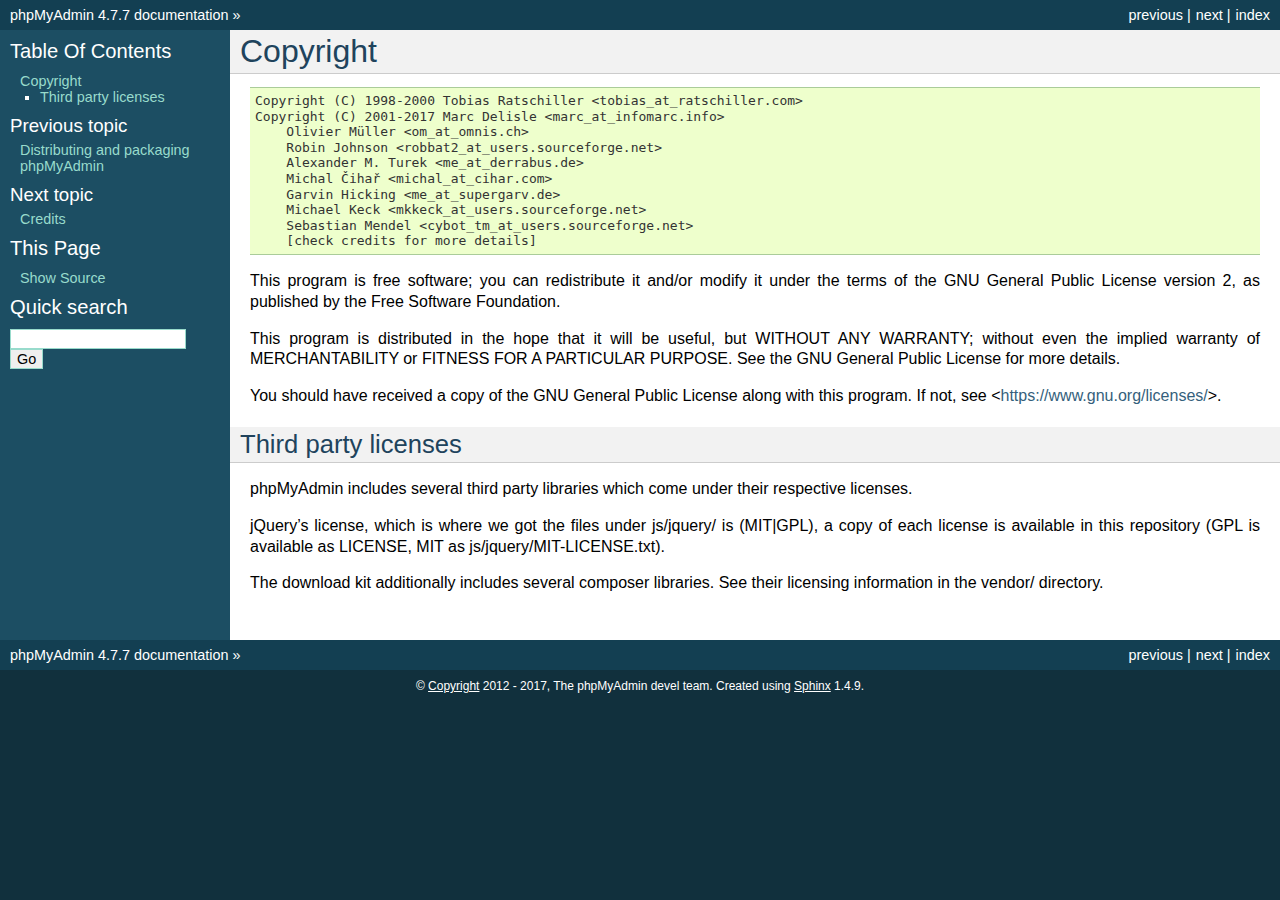
<file: phpmyadmin/doc/html/copyright.html>
<!DOCTYPE html PUBLIC "-//W3C//DTD XHTML 1.0 Transitional//EN"
  "http://www.w3.org/TR/xhtml1/DTD/xhtml1-transitional.dtd">


<html xmlns="http://www.w3.org/1999/xhtml">
  <head>
    <meta http-equiv="Content-Type" content="text/html; charset=utf-8" />
    
    <title>Copyright &#8212; phpMyAdmin 4.7.7 documentation</title>
    
    <link rel="stylesheet" href="_static/classic.css" type="text/css" />
    <link rel="stylesheet" href="_static/pygments.css" type="text/css" />
    
    <script type="text/javascript">
      var DOCUMENTATION_OPTIONS = {
        URL_ROOT:    './',
        VERSION:     '4.7.7',
        COLLAPSE_INDEX: false,
        FILE_SUFFIX: '.html',
        HAS_SOURCE:  true
      };
    </script>
    <script type="text/javascript" src="_static/jquery.js"></script>
    <script type="text/javascript" src="_static/underscore.js"></script>
    <script type="text/javascript" src="_static/doctools.js"></script>
    <link rel="index" title="Index" href="genindex.html" />
    <link rel="search" title="Search" href="search.html" />
    <link rel="copyright" title="Copyright" href="#" />
    <link rel="top" title="phpMyAdmin 4.7.7 documentation" href="index.html" />
    <link rel="next" title="Credits" href="credits.html" />
    <link rel="prev" title="Distributing and packaging phpMyAdmin" href="vendors.html" /> 
  </head>
  <body role="document">
    <div class="related" role="navigation" aria-label="related navigation">
      <h3>Navigation</h3>
      <ul>
        <li class="right" style="margin-right: 10px">
          <a href="genindex.html" title="General Index"
             accesskey="I">index</a></li>
        <li class="right" >
          <a href="credits.html" title="Credits"
             accesskey="N">next</a> |</li>
        <li class="right" >
          <a href="vendors.html" title="Distributing and packaging phpMyAdmin"
             accesskey="P">previous</a> |</li>
        <li class="nav-item nav-item-0"><a href="index.html">phpMyAdmin 4.7.7 documentation</a> &#187;</li> 
      </ul>
    </div>  

    <div class="document">
      <div class="documentwrapper">
        <div class="bodywrapper">
          <div class="body" role="main">
            
  <div class="section" id="copyright">
<span id="id1"></span><h1>Copyright<a class="headerlink" href="#copyright" title="Permalink to this headline">¶</a></h1>
<div class="highlight-none"><div class="highlight"><pre><span></span>Copyright (C) 1998-2000 Tobias Ratschiller &lt;tobias_at_ratschiller.com&gt;
Copyright (C) 2001-2017 Marc Delisle &lt;marc_at_infomarc.info&gt;
    Olivier Müller &lt;om_at_omnis.ch&gt;
    Robin Johnson &lt;robbat2_at_users.sourceforge.net&gt;
    Alexander M. Turek &lt;me_at_derrabus.de&gt;
    Michal Čihař &lt;michal_at_cihar.com&gt;
    Garvin Hicking &lt;me_at_supergarv.de&gt;
    Michael Keck &lt;mkkeck_at_users.sourceforge.net&gt;
    Sebastian Mendel &lt;cybot_tm_at_users.sourceforge.net&gt;
    [check credits for more details]
</pre></div>
</div>
<p>This program is free software; you can redistribute it and/or modify
it under the terms of the GNU General Public License version 2, as
published by the Free Software Foundation.</p>
<p>This program is distributed in the hope that it will be useful, but
WITHOUT ANY WARRANTY; without even the implied warranty of
MERCHANTABILITY or FITNESS FOR A PARTICULAR PURPOSE. See the GNU
General Public License for more details.</p>
<p>You should have received a copy of the GNU General Public License
along with this program. If not, see &lt;<a class="reference external" href="https://www.gnu.org/licenses/">https://www.gnu.org/licenses/</a>&gt;.</p>
<div class="section" id="third-party-licenses">
<h2>Third party licenses<a class="headerlink" href="#third-party-licenses" title="Permalink to this headline">¶</a></h2>
<p>phpMyAdmin includes several third party libraries which come under their
respective licenses.</p>
<p>jQuery&#8217;s license, which is where we got the files under js/jquery/ is
(MIT|GPL), a copy of each license is available in this repository (GPL
is available as LICENSE, MIT as js/jquery/MIT-LICENSE.txt).</p>
<p>The download kit additionally includes several composer libraries. See their
licensing information in the vendor/ directory.</p>
</div>
</div>


          </div>
        </div>
      </div>
      <div class="sphinxsidebar" role="navigation" aria-label="main navigation">
        <div class="sphinxsidebarwrapper">
  <h3><a href="index.html">Table Of Contents</a></h3>
  <ul>
<li><a class="reference internal" href="#">Copyright</a><ul>
<li><a class="reference internal" href="#third-party-licenses">Third party licenses</a></li>
</ul>
</li>
</ul>

  <h4>Previous topic</h4>
  <p class="topless"><a href="vendors.html"
                        title="previous chapter">Distributing and packaging phpMyAdmin</a></p>
  <h4>Next topic</h4>
  <p class="topless"><a href="credits.html"
                        title="next chapter">Credits</a></p>
  <div role="note" aria-label="source link">
    <h3>This Page</h3>
    <ul class="this-page-menu">
      <li><a href="_sources/copyright.txt"
            rel="nofollow">Show Source</a></li>
    </ul>
   </div>
<div id="searchbox" style="display: none" role="search">
  <h3>Quick search</h3>
    <form class="search" action="search.html" method="get">
      <div><input type="text" name="q" /></div>
      <div><input type="submit" value="Go" /></div>
      <input type="hidden" name="check_keywords" value="yes" />
      <input type="hidden" name="area" value="default" />
    </form>
</div>
<script type="text/javascript">$('#searchbox').show(0);</script>
        </div>
      </div>
      <div class="clearer"></div>
    </div>
    <div class="related" role="navigation" aria-label="related navigation">
      <h3>Navigation</h3>
      <ul>
        <li class="right" style="margin-right: 10px">
          <a href="genindex.html" title="General Index"
             >index</a></li>
        <li class="right" >
          <a href="credits.html" title="Credits"
             >next</a> |</li>
        <li class="right" >
          <a href="vendors.html" title="Distributing and packaging phpMyAdmin"
             >previous</a> |</li>
        <li class="nav-item nav-item-0"><a href="index.html">phpMyAdmin 4.7.7 documentation</a> &#187;</li> 
      </ul>
    </div>
    <div class="footer" role="contentinfo">
        &#169; <a href="#">Copyright</a> 2012 - 2017, The phpMyAdmin devel team.
      Created using <a href="http://sphinx-doc.org/">Sphinx</a> 1.4.9.
    </div>
  </body>
</html>
</file>
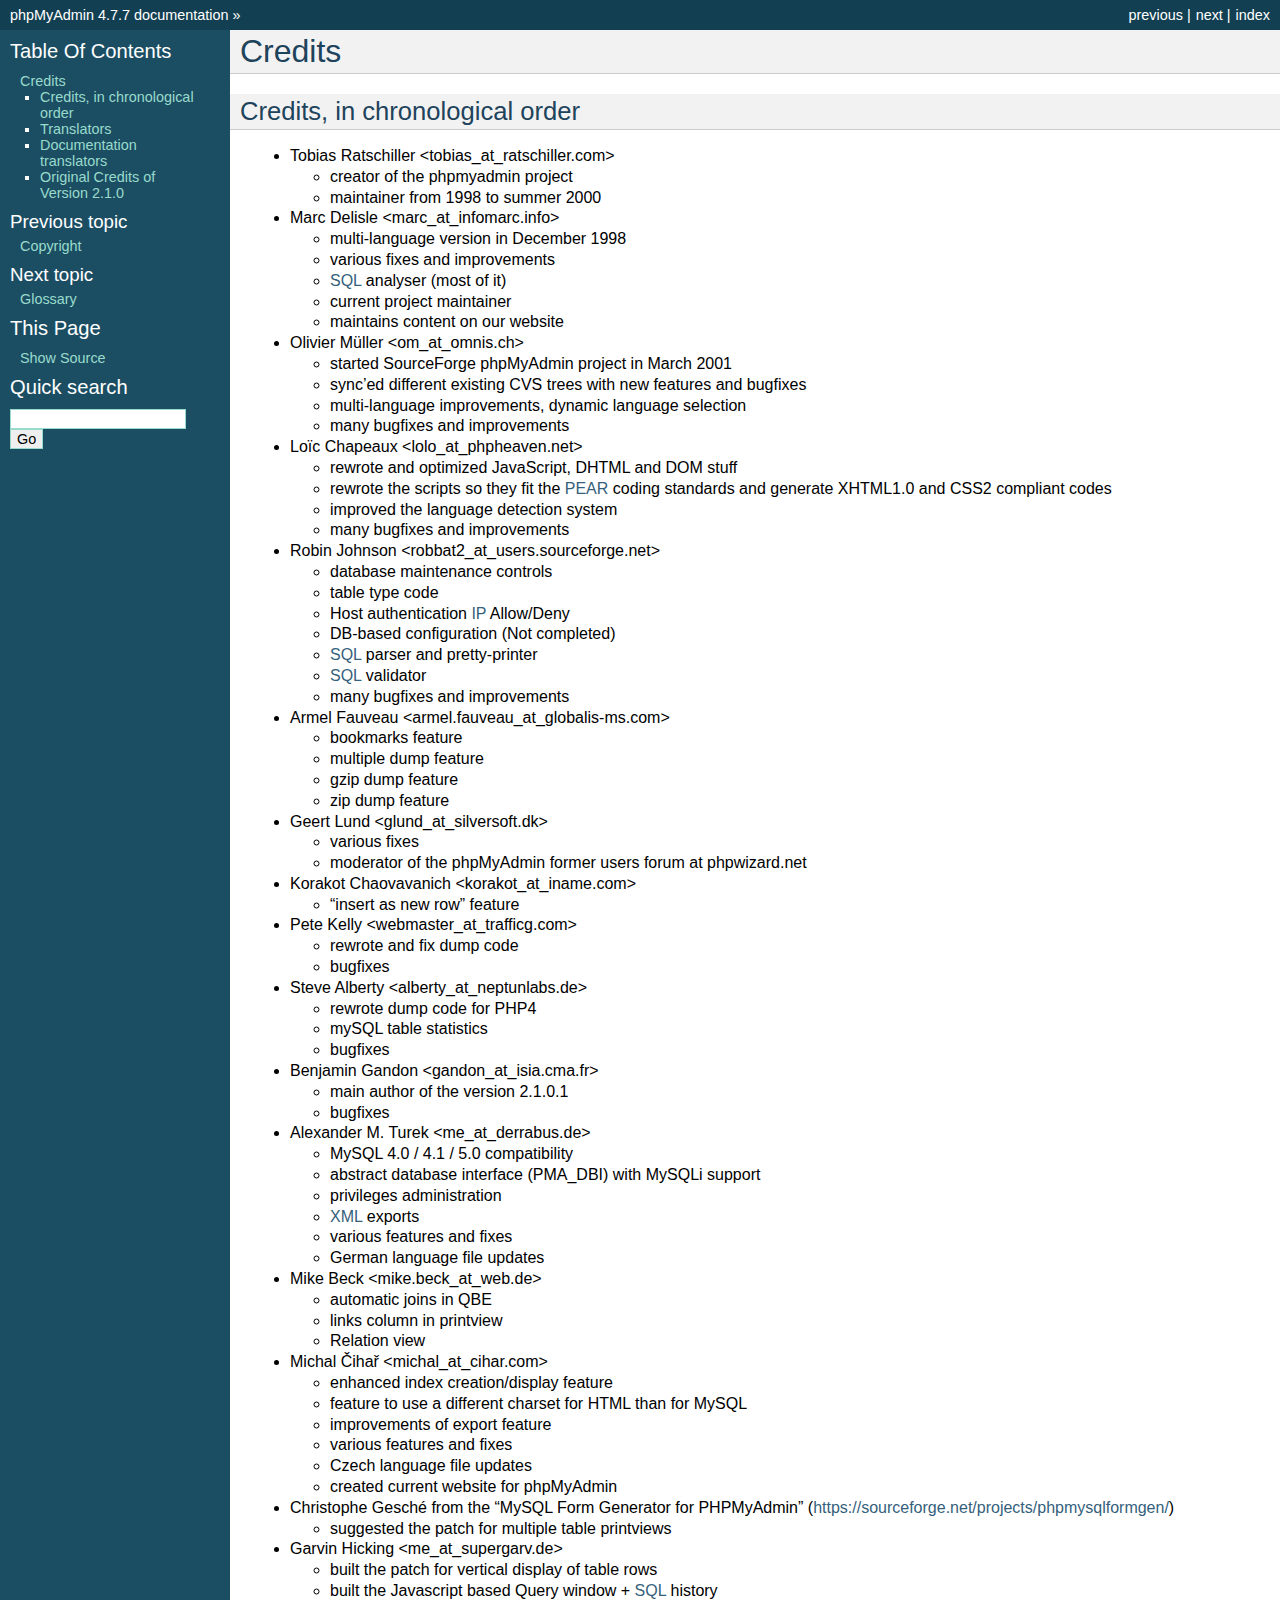
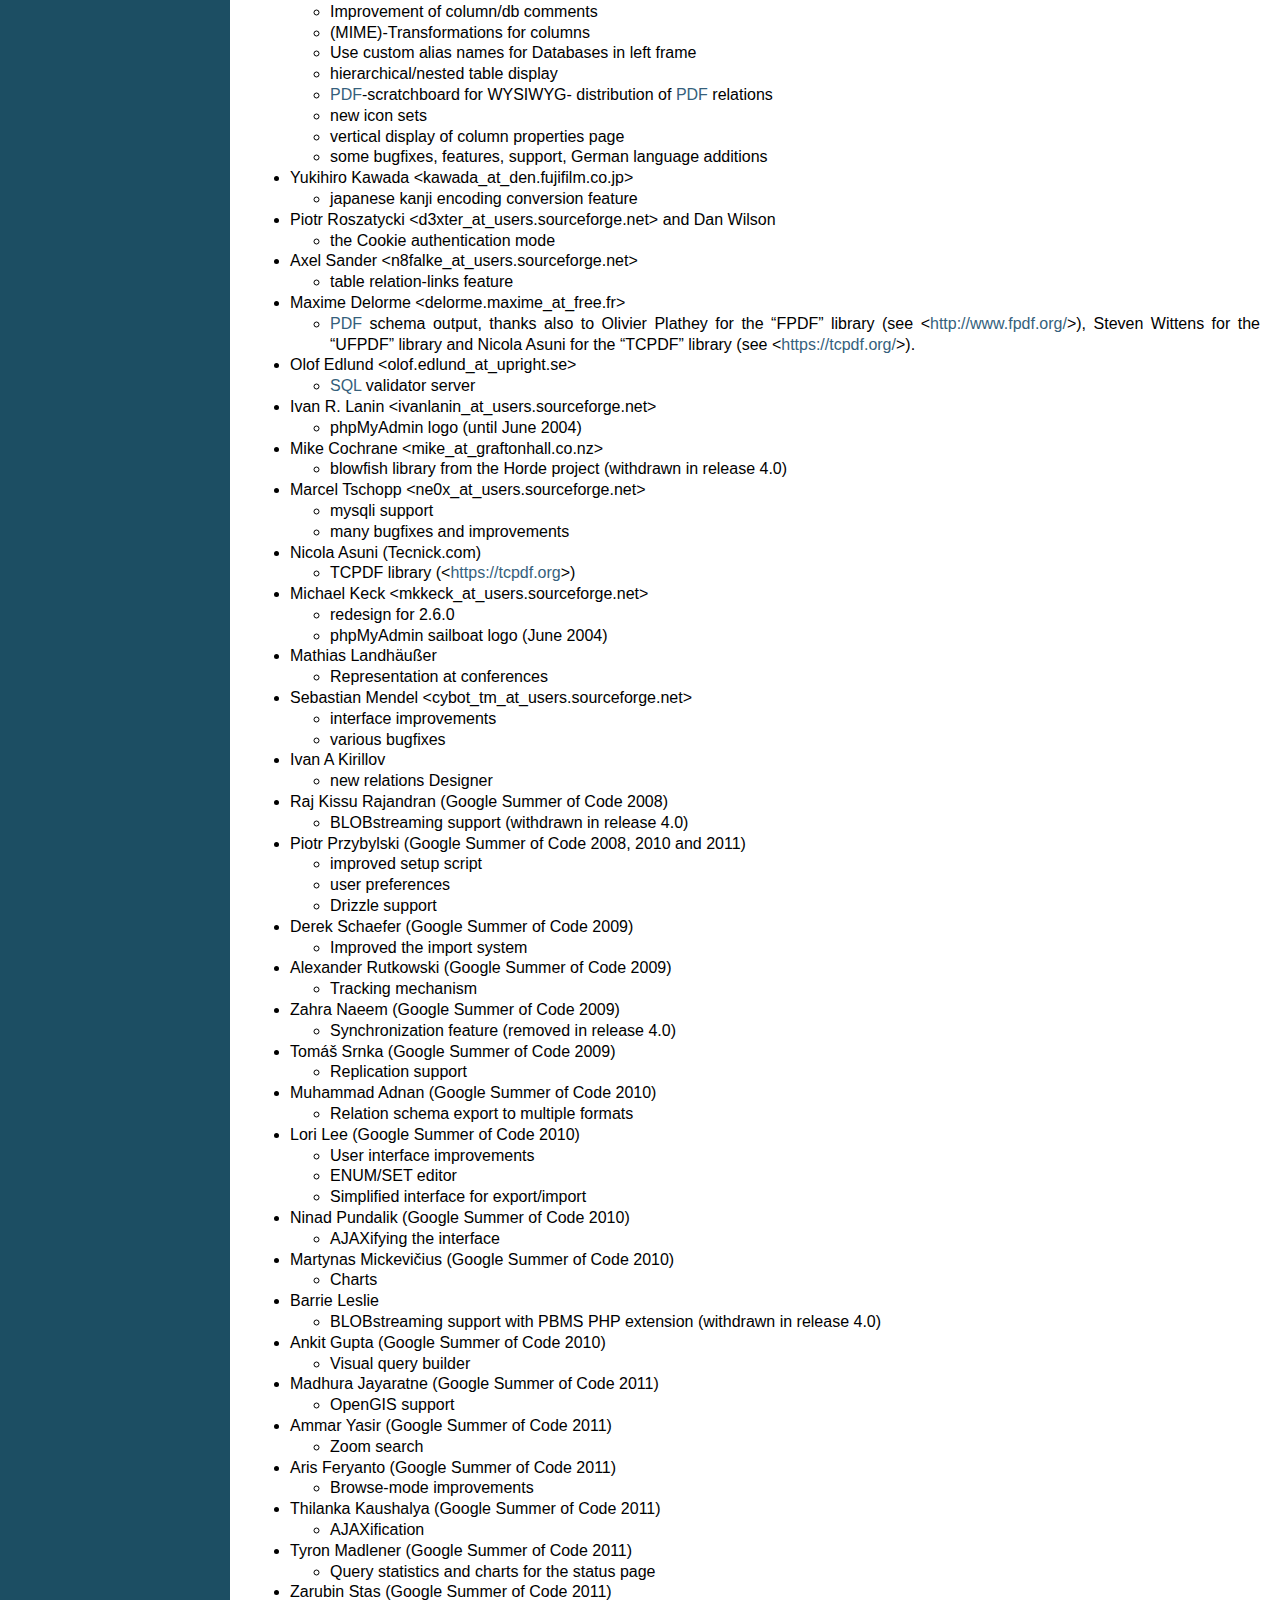
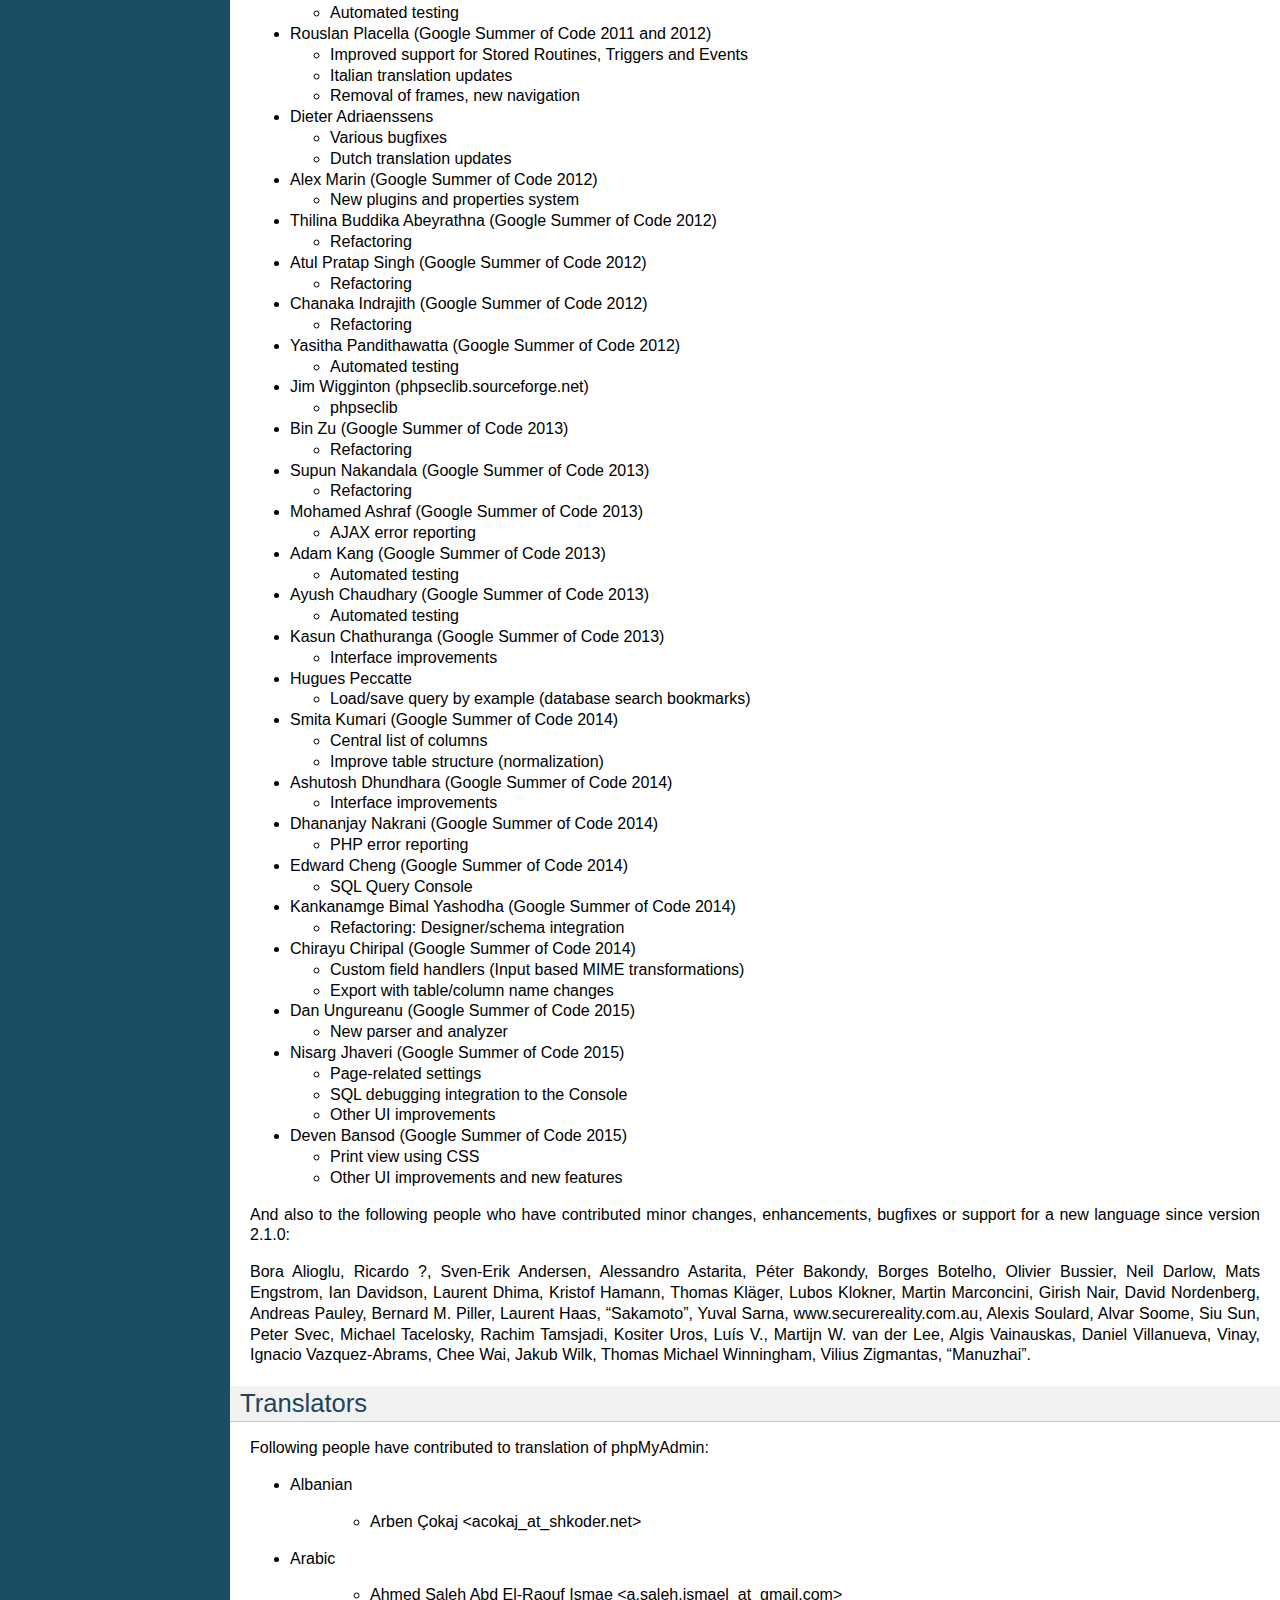
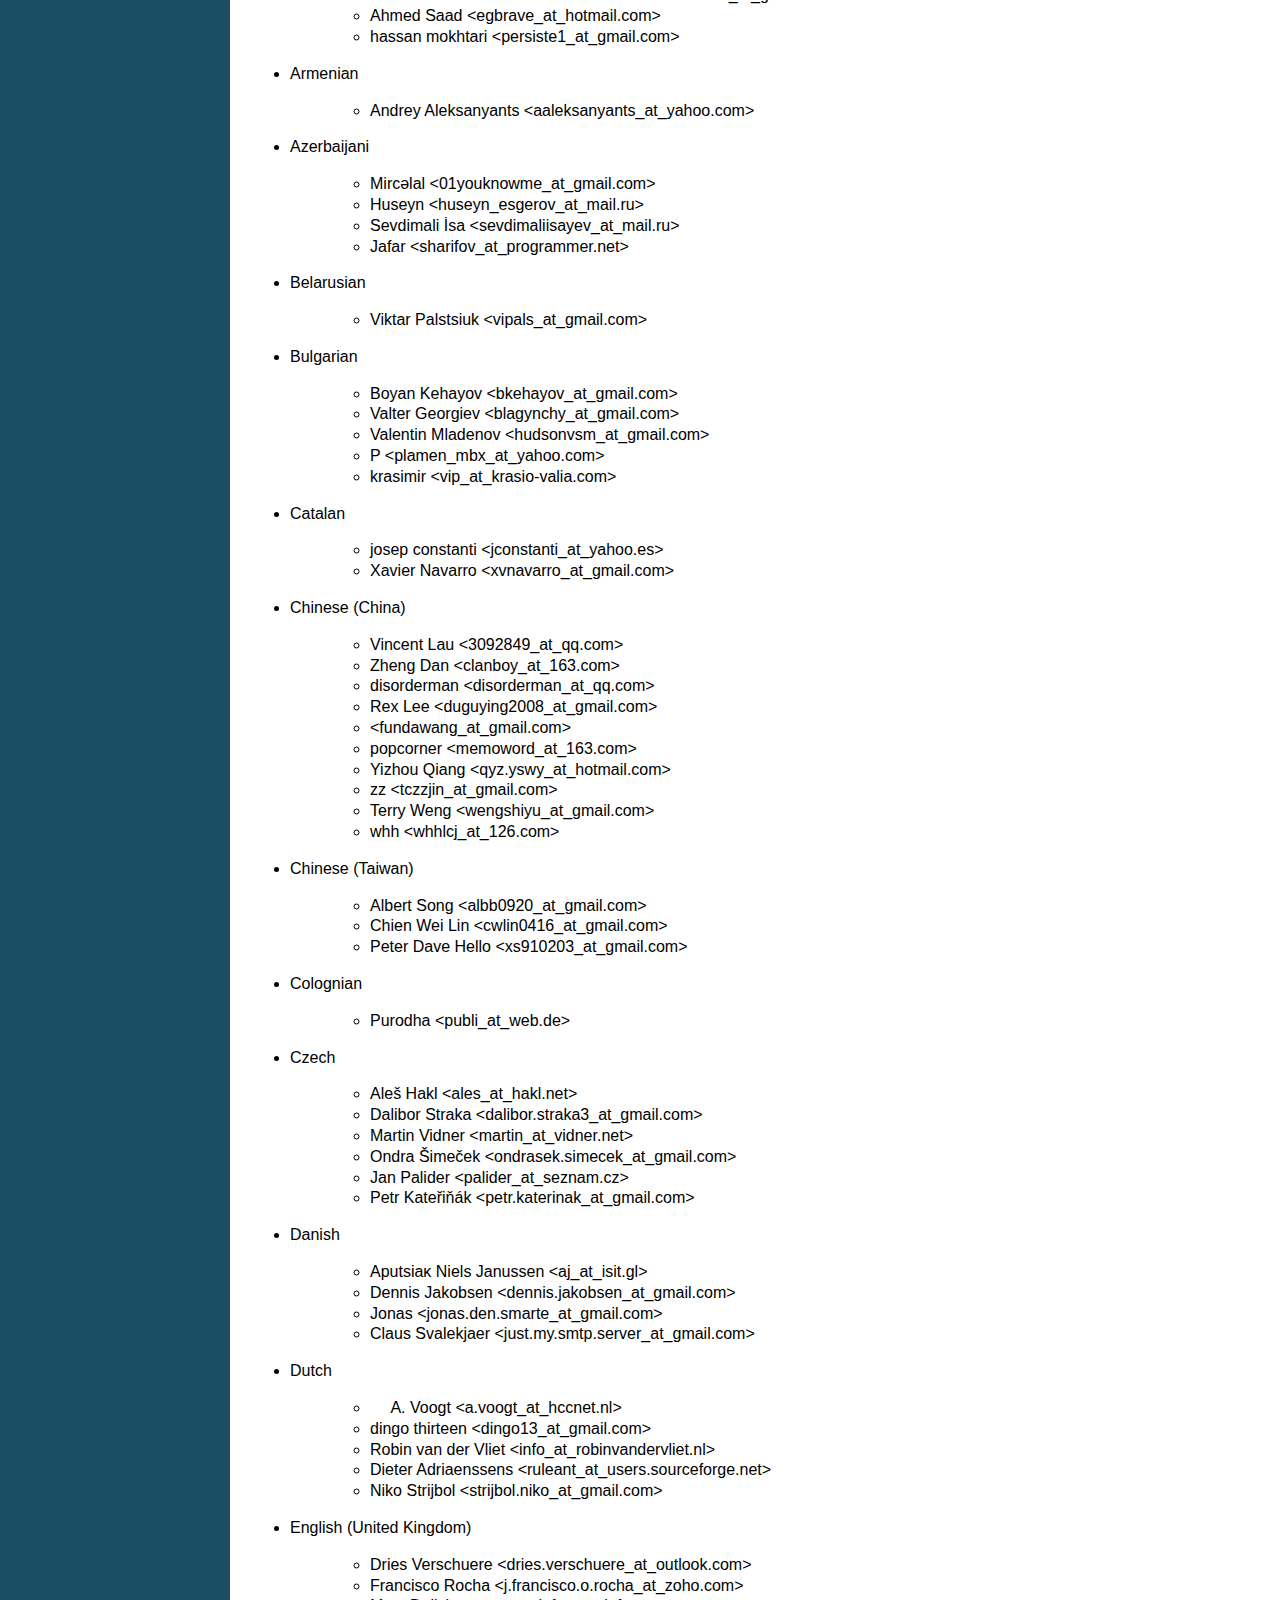
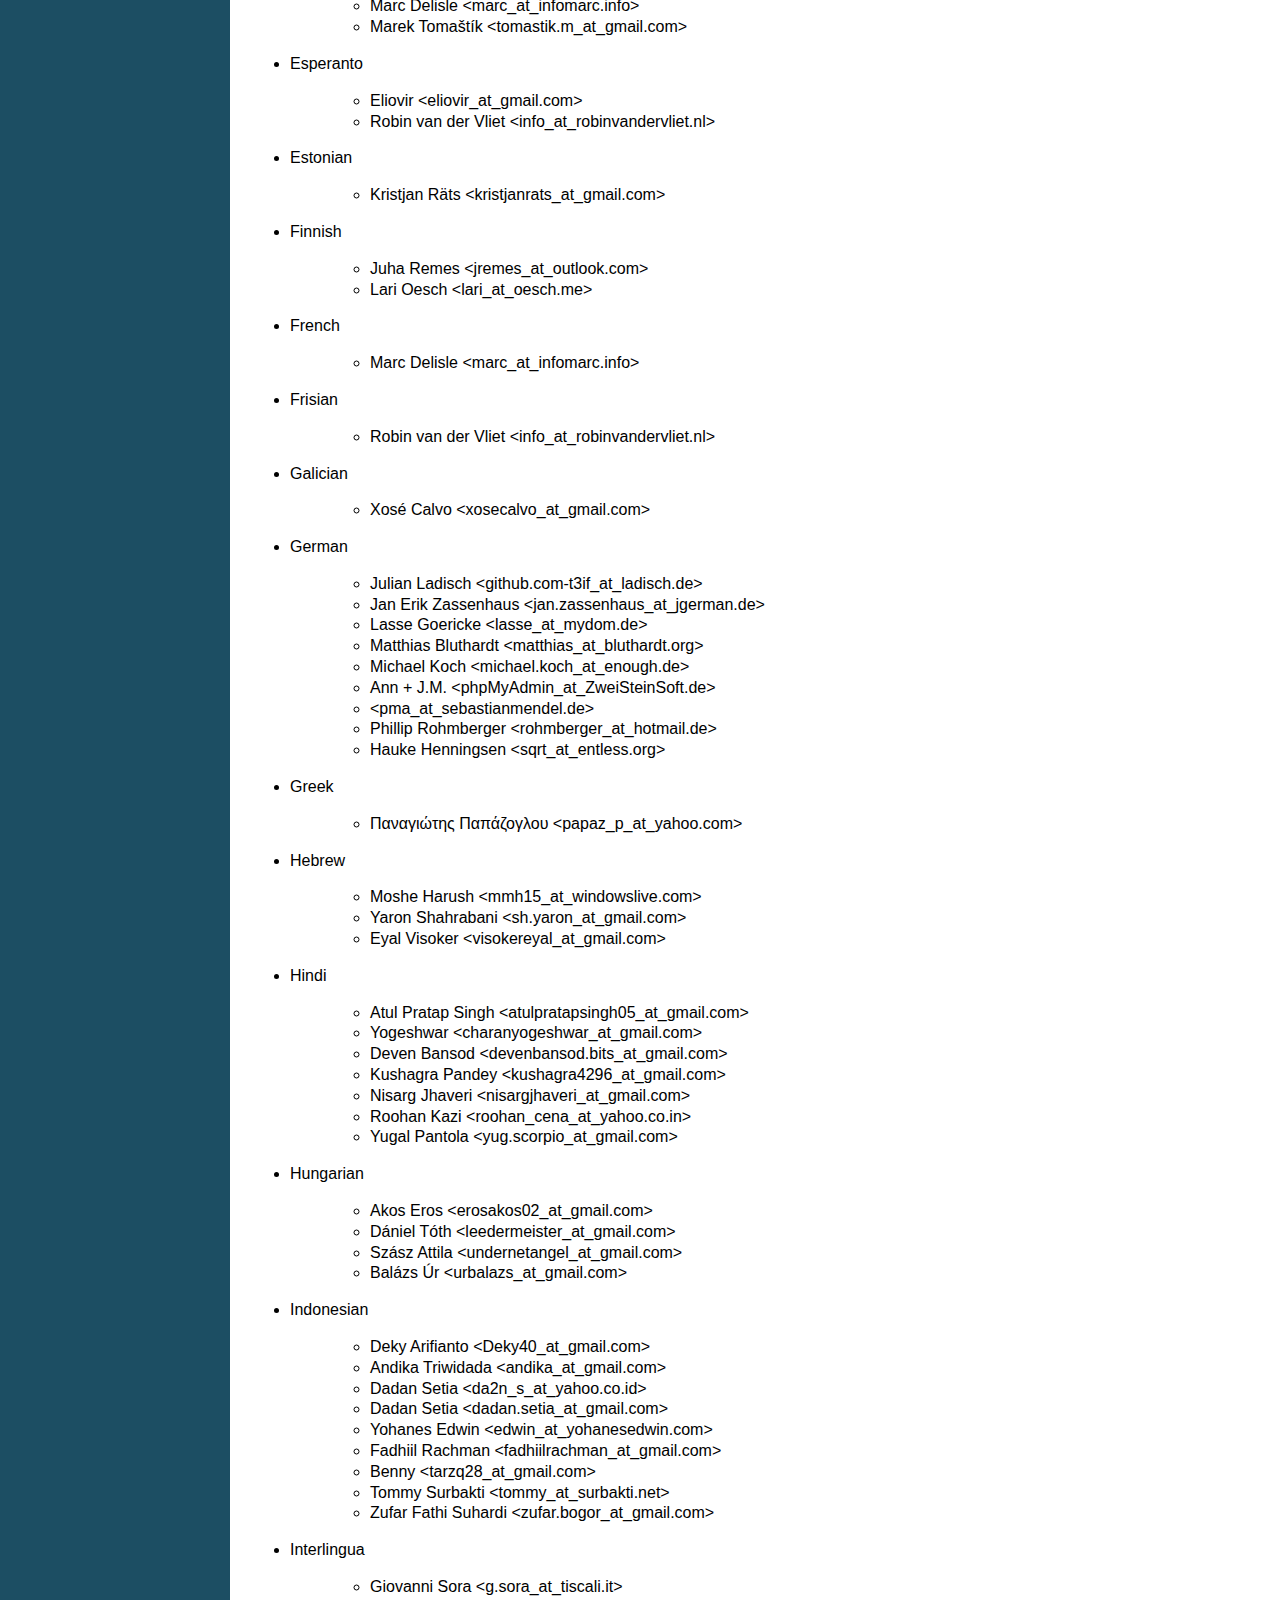
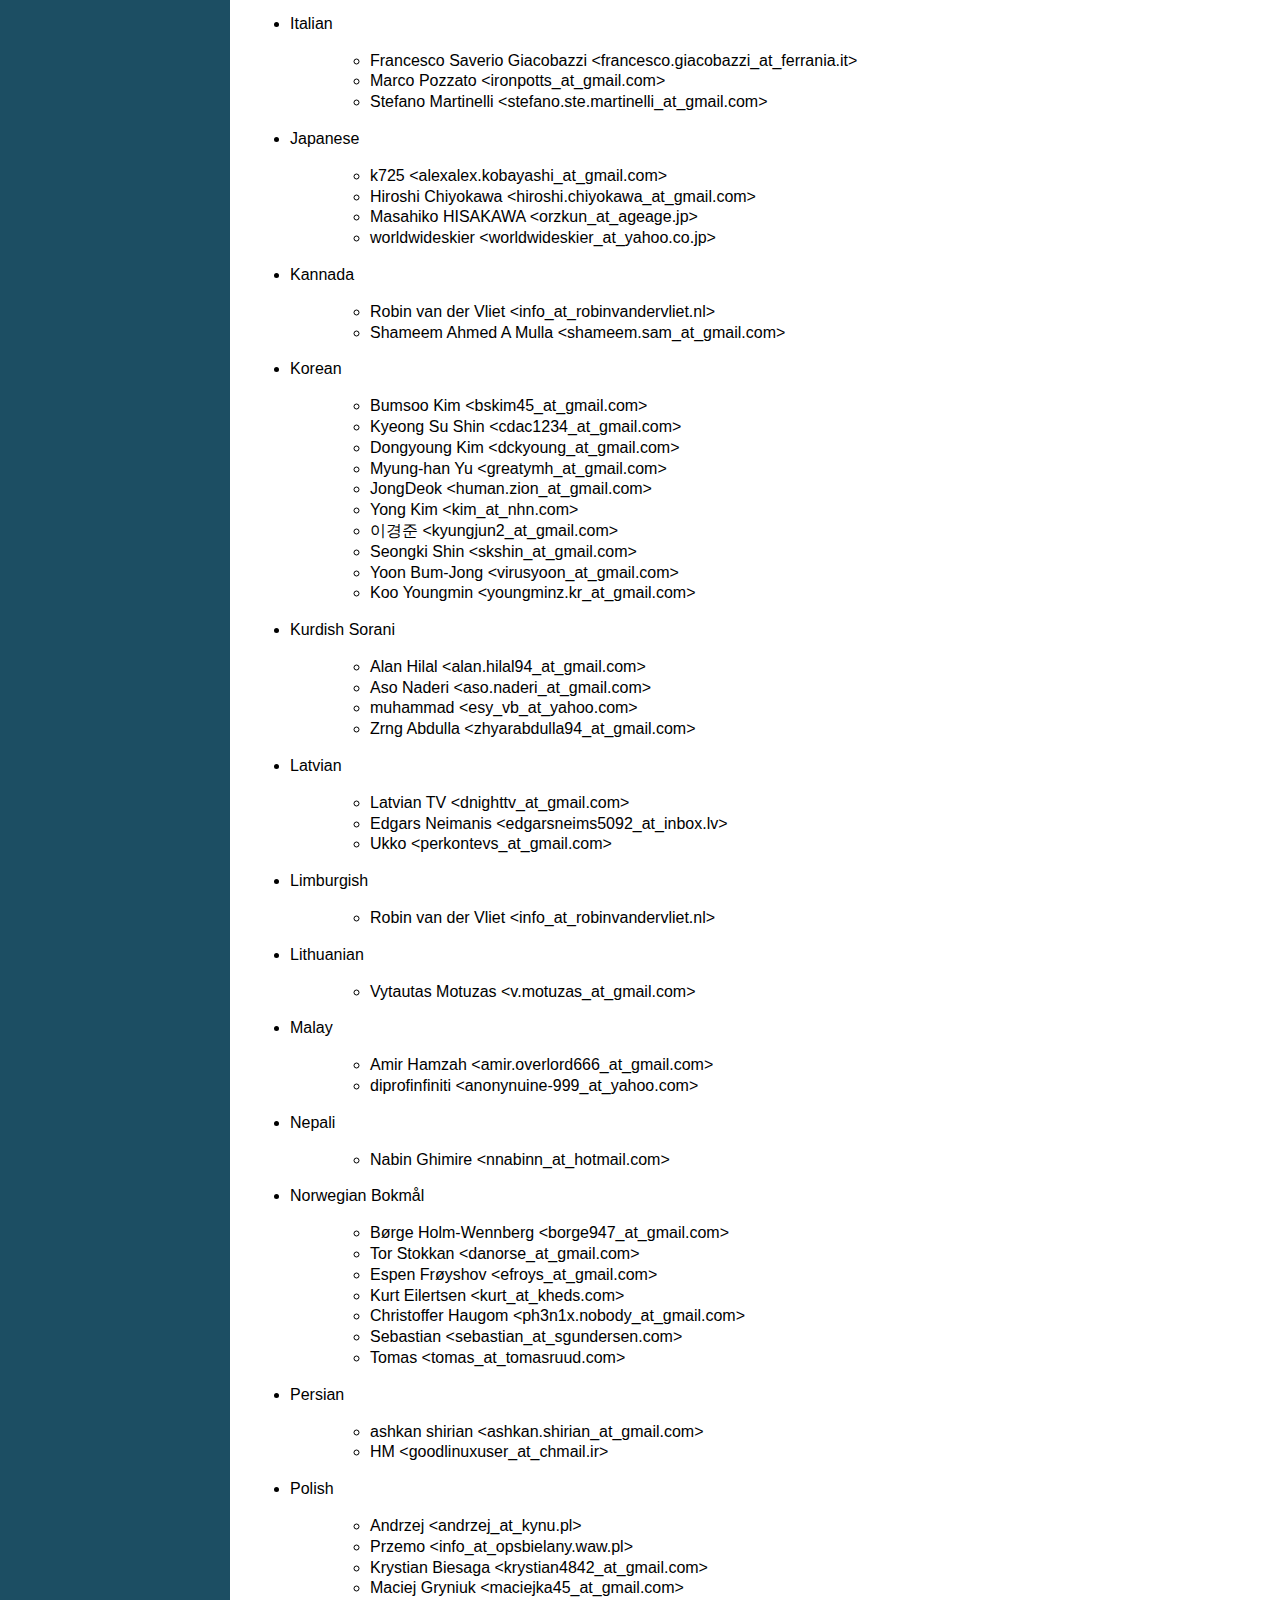
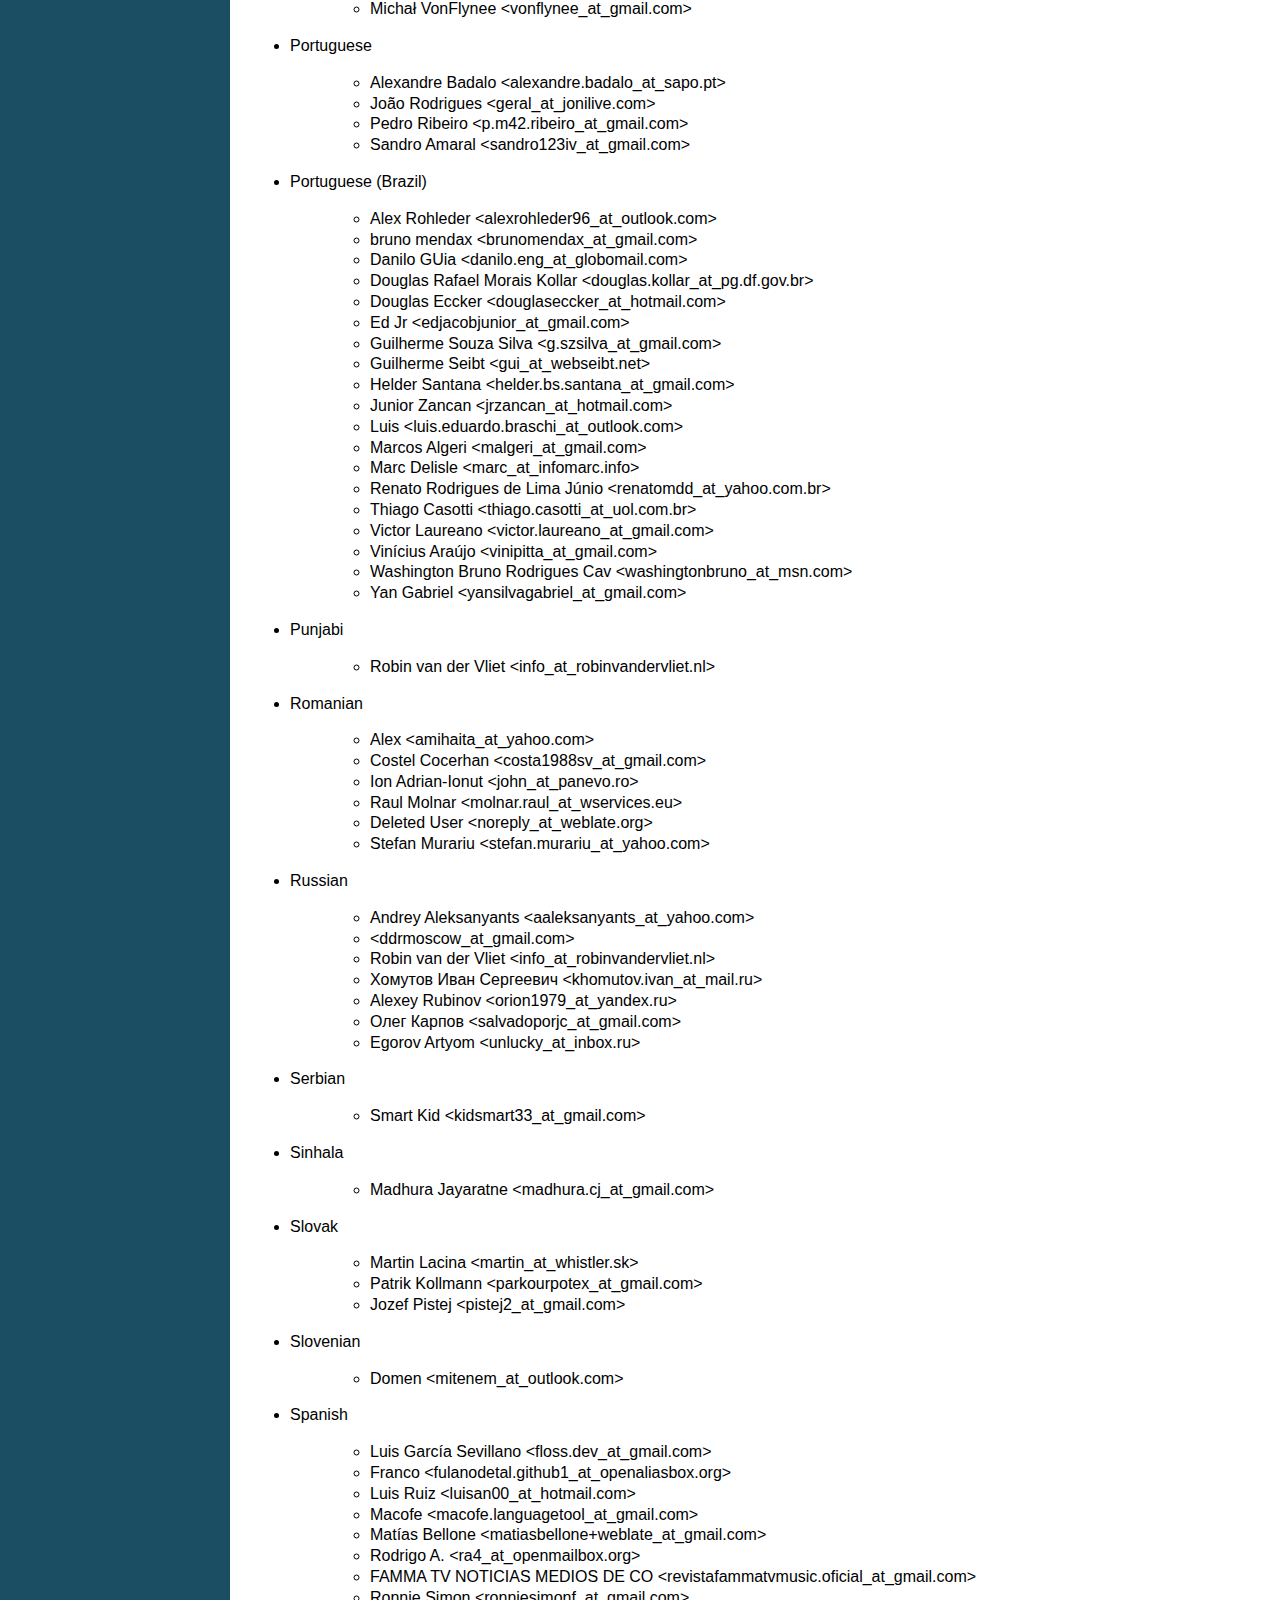
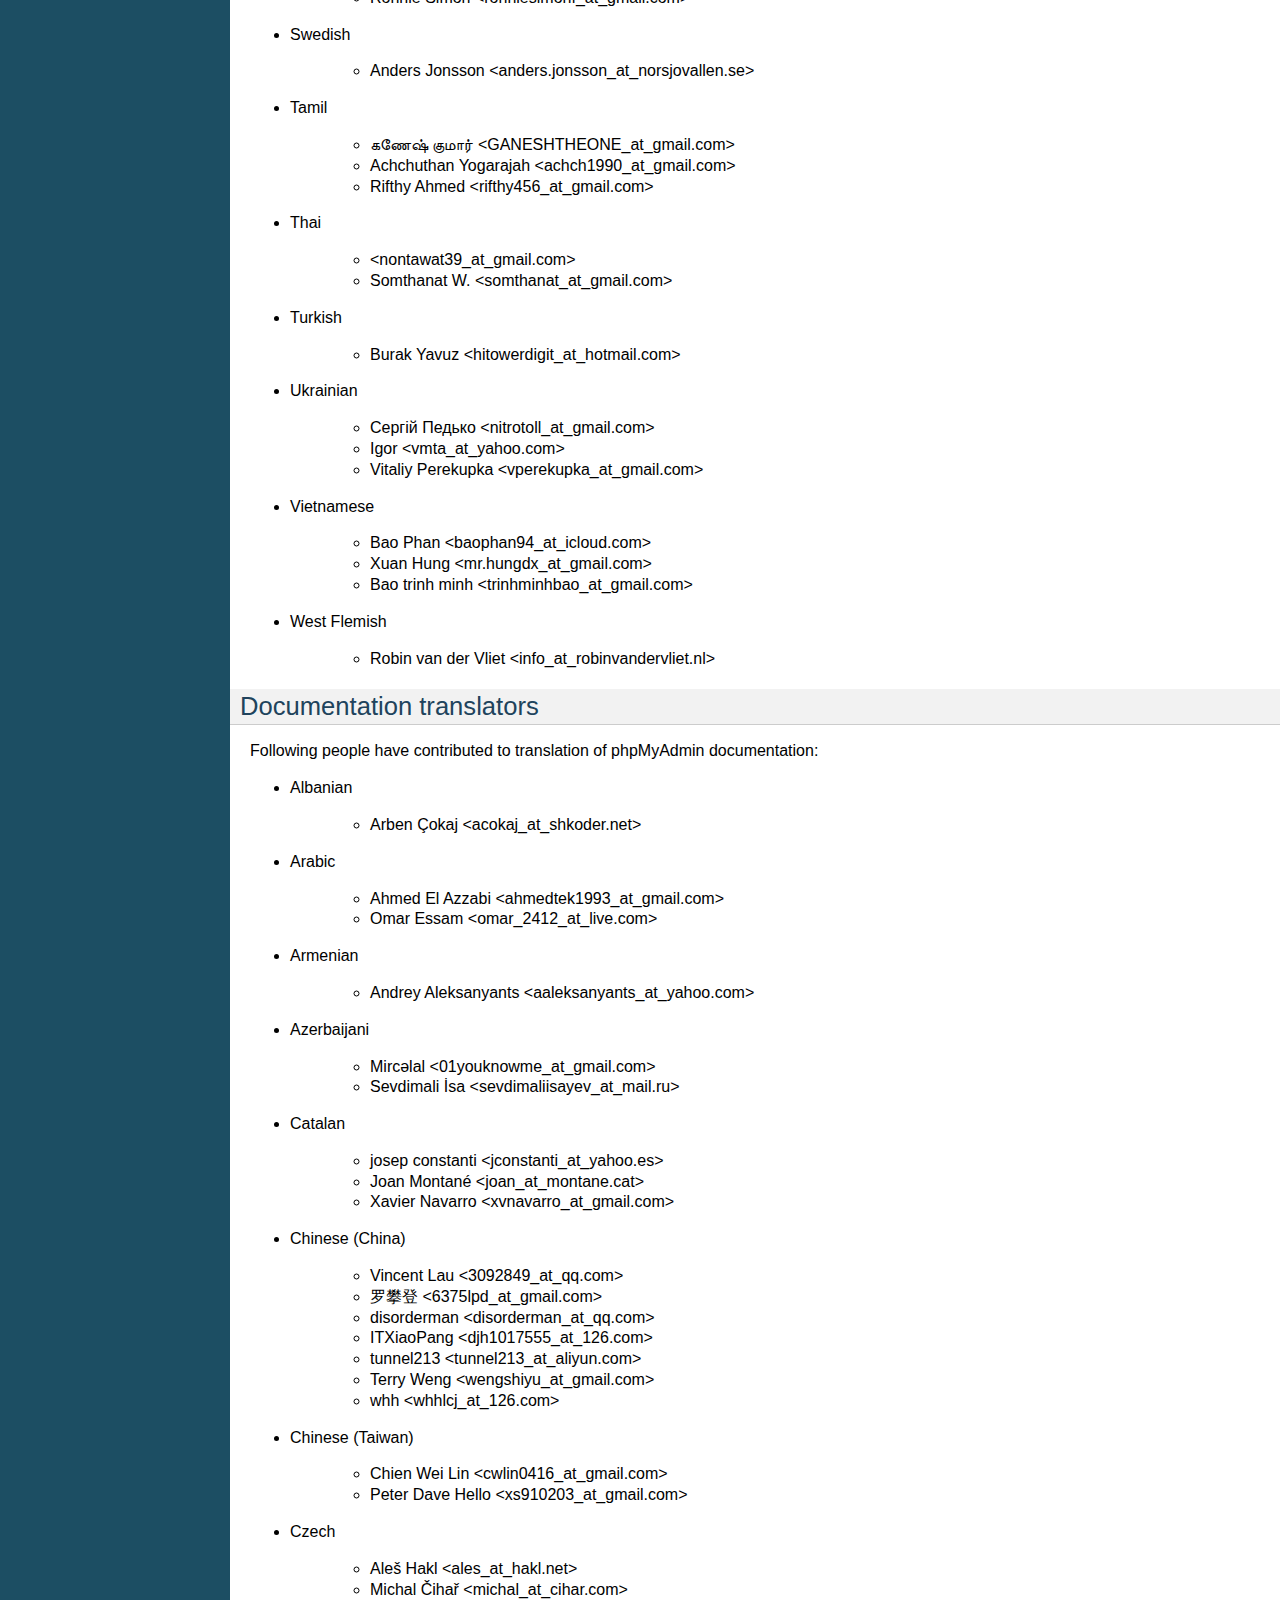
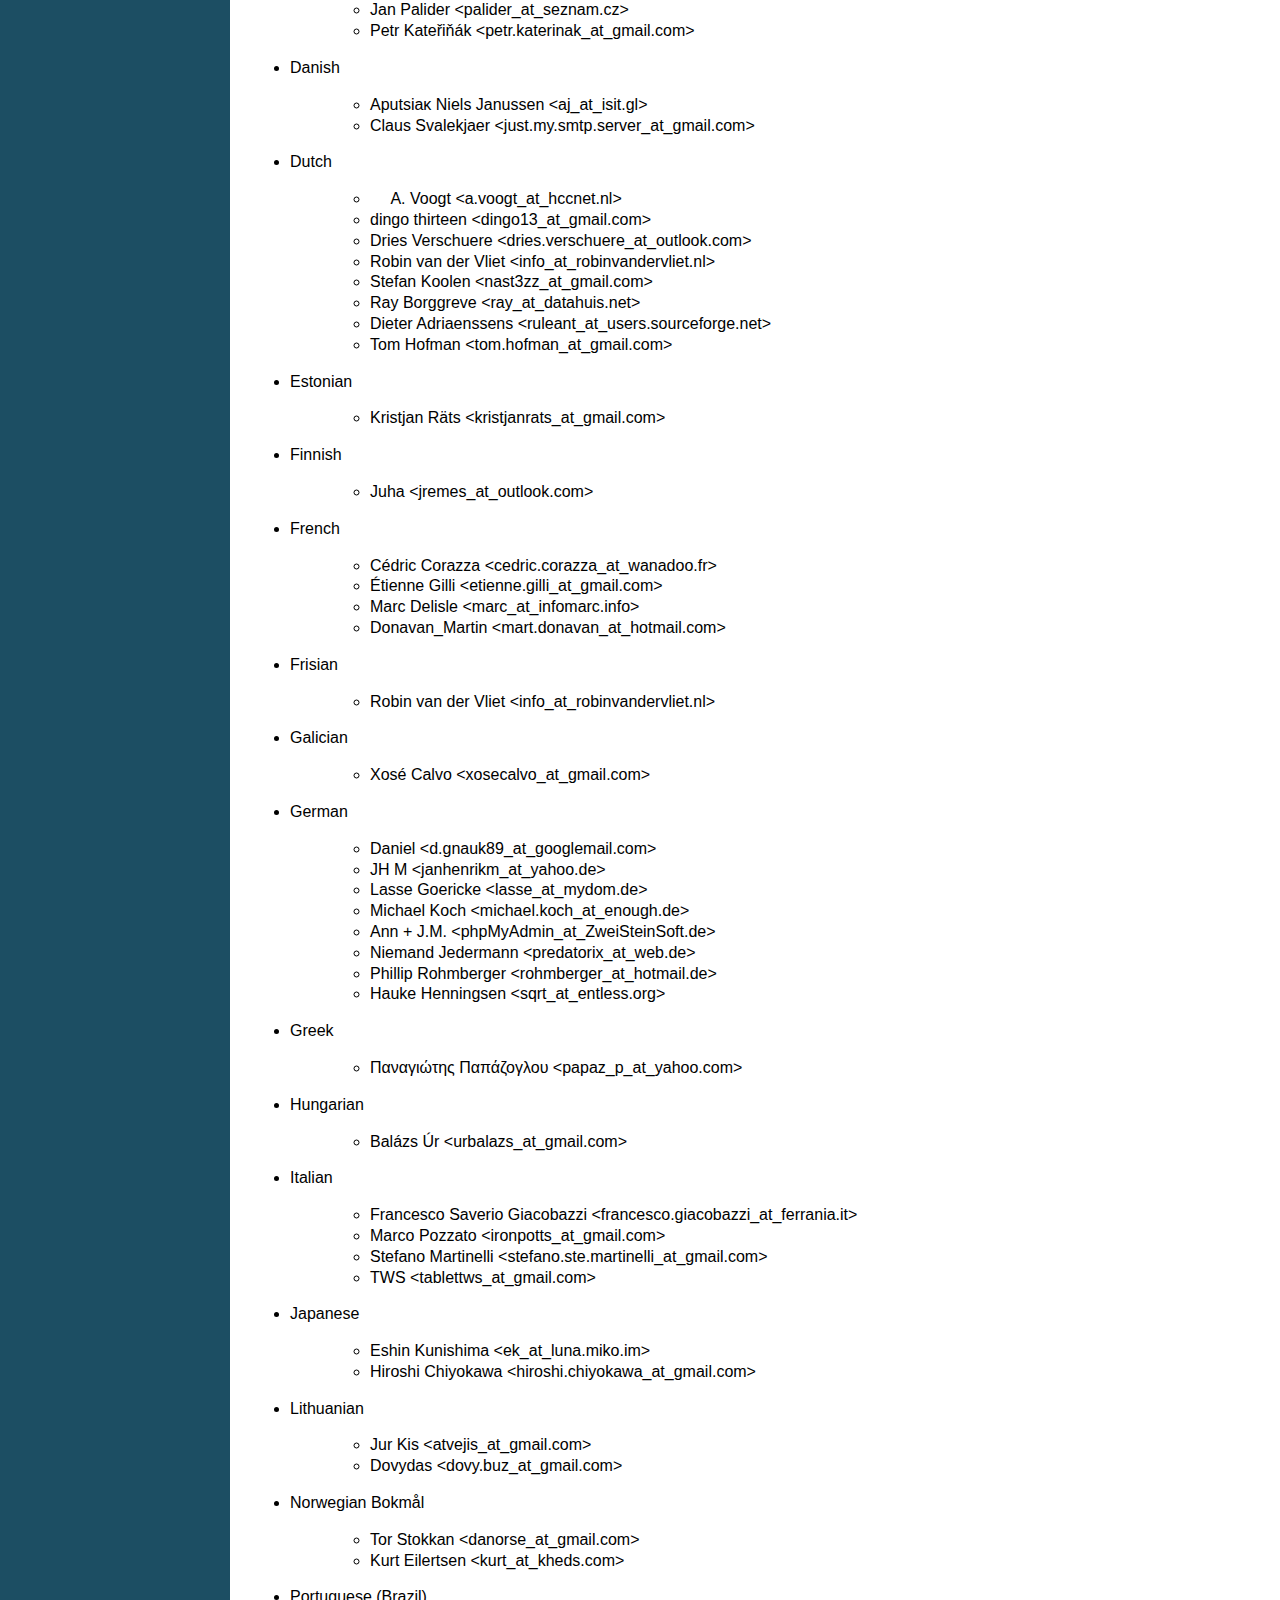
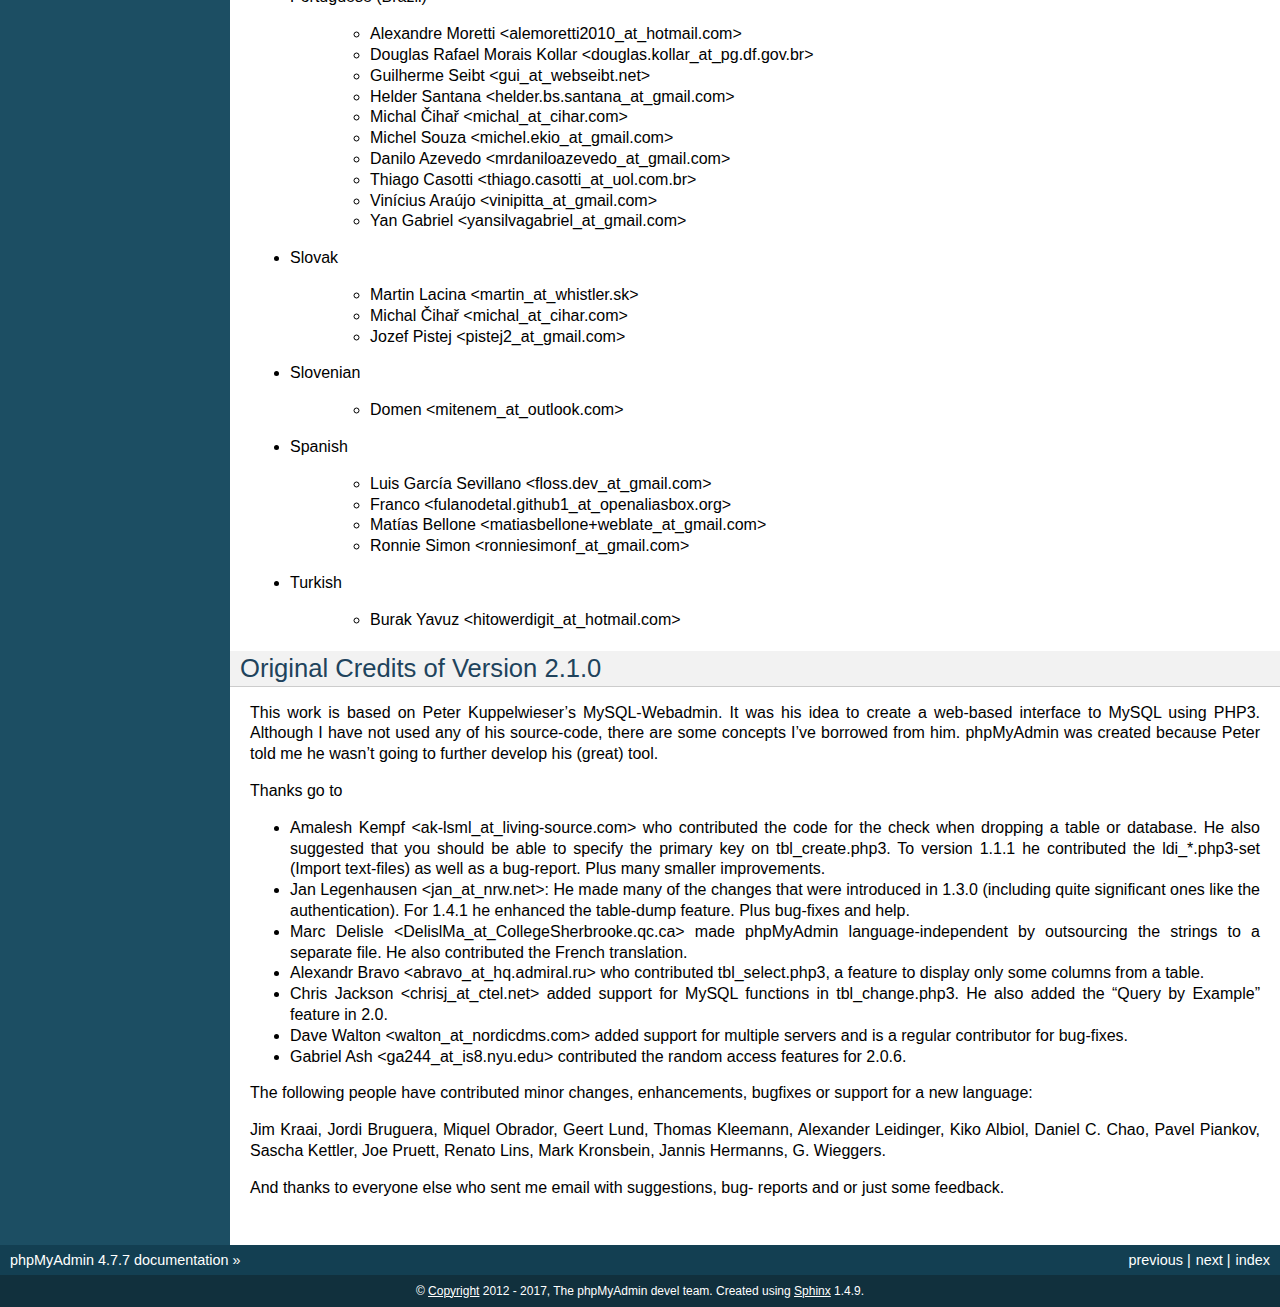
<file: phpmyadmin/doc/html/credits.html>
<!DOCTYPE html PUBLIC "-//W3C//DTD XHTML 1.0 Transitional//EN"
  "http://www.w3.org/TR/xhtml1/DTD/xhtml1-transitional.dtd">


<html xmlns="http://www.w3.org/1999/xhtml">
  <head>
    <meta http-equiv="Content-Type" content="text/html; charset=utf-8" />
    
    <title>Credits &#8212; phpMyAdmin 4.7.7 documentation</title>
    
    <link rel="stylesheet" href="_static/classic.css" type="text/css" />
    <link rel="stylesheet" href="_static/pygments.css" type="text/css" />
    
    <script type="text/javascript">
      var DOCUMENTATION_OPTIONS = {
        URL_ROOT:    './',
        VERSION:     '4.7.7',
        COLLAPSE_INDEX: false,
        FILE_SUFFIX: '.html',
        HAS_SOURCE:  true
      };
    </script>
    <script type="text/javascript" src="_static/jquery.js"></script>
    <script type="text/javascript" src="_static/underscore.js"></script>
    <script type="text/javascript" src="_static/doctools.js"></script>
    <link rel="index" title="Index" href="genindex.html" />
    <link rel="search" title="Search" href="search.html" />
    <link rel="copyright" title="Copyright" href="copyright.html" />
    <link rel="top" title="phpMyAdmin 4.7.7 documentation" href="index.html" />
    <link rel="next" title="Glossary" href="glossary.html" />
    <link rel="prev" title="Copyright" href="copyright.html" /> 
  </head>
  <body role="document">
    <div class="related" role="navigation" aria-label="related navigation">
      <h3>Navigation</h3>
      <ul>
        <li class="right" style="margin-right: 10px">
          <a href="genindex.html" title="General Index"
             accesskey="I">index</a></li>
        <li class="right" >
          <a href="glossary.html" title="Glossary"
             accesskey="N">next</a> |</li>
        <li class="right" >
          <a href="copyright.html" title="Copyright"
             accesskey="P">previous</a> |</li>
        <li class="nav-item nav-item-0"><a href="index.html">phpMyAdmin 4.7.7 documentation</a> &#187;</li> 
      </ul>
    </div>  

    <div class="document">
      <div class="documentwrapper">
        <div class="bodywrapper">
          <div class="body" role="main">
            
  <div class="section" id="credits">
<span id="id1"></span><h1>Credits<a class="headerlink" href="#credits" title="Permalink to this headline">¶</a></h1>
<div class="section" id="credits-in-chronological-order">
<h2>Credits, in chronological order<a class="headerlink" href="#credits-in-chronological-order" title="Permalink to this headline">¶</a></h2>
<ul class="simple">
<li>Tobias Ratschiller &lt;tobias_at_ratschiller.com&gt;<ul>
<li>creator of the phpmyadmin project</li>
<li>maintainer from 1998 to summer 2000</li>
</ul>
</li>
<li>Marc Delisle &lt;marc_at_infomarc.info&gt;<ul>
<li>multi-language version in December 1998</li>
<li>various fixes and improvements</li>
<li><a class="reference internal" href="glossary.html#term-sql"><span class="xref std std-term">SQL</span></a> analyser (most of it)</li>
<li>current project maintainer</li>
<li>maintains content on our website</li>
</ul>
</li>
<li>Olivier Müller &lt;om_at_omnis.ch&gt;<ul>
<li>started SourceForge phpMyAdmin project in March 2001</li>
<li>sync&#8217;ed different existing CVS trees with new features and bugfixes</li>
<li>multi-language improvements, dynamic language selection</li>
<li>many bugfixes and improvements</li>
</ul>
</li>
<li>Loïc Chapeaux &lt;lolo_at_phpheaven.net&gt;<ul>
<li>rewrote and optimized JavaScript, DHTML and DOM stuff</li>
<li>rewrote the scripts so they fit the <a class="reference internal" href="glossary.html#term-pear"><span class="xref std std-term">PEAR</span></a> coding standards and
generate XHTML1.0 and CSS2 compliant codes</li>
<li>improved the language detection system</li>
<li>many bugfixes and improvements</li>
</ul>
</li>
<li>Robin Johnson &lt;robbat2_at_users.sourceforge.net&gt;<ul>
<li>database maintenance controls</li>
<li>table type code</li>
<li>Host authentication <a class="reference internal" href="glossary.html#term-ip"><span class="xref std std-term">IP</span></a> Allow/Deny</li>
<li>DB-based configuration (Not completed)</li>
<li><a class="reference internal" href="glossary.html#term-sql"><span class="xref std std-term">SQL</span></a> parser and pretty-printer</li>
<li><a class="reference internal" href="glossary.html#term-sql"><span class="xref std std-term">SQL</span></a> validator</li>
<li>many bugfixes and improvements</li>
</ul>
</li>
<li>Armel Fauveau &lt;armel.fauveau_at_globalis-ms.com&gt;<ul>
<li>bookmarks feature</li>
<li>multiple dump feature</li>
<li>gzip dump feature</li>
<li>zip dump feature</li>
</ul>
</li>
<li>Geert Lund &lt;glund_at_silversoft.dk&gt;<ul>
<li>various fixes</li>
<li>moderator of the phpMyAdmin former users forum at phpwizard.net</li>
</ul>
</li>
<li>Korakot Chaovavanich &lt;korakot_at_iname.com&gt;<ul>
<li>&#8220;insert as new row&#8221; feature</li>
</ul>
</li>
<li>Pete Kelly &lt;webmaster_at_trafficg.com&gt;<ul>
<li>rewrote and fix dump code</li>
<li>bugfixes</li>
</ul>
</li>
<li>Steve Alberty &lt;alberty_at_neptunlabs.de&gt;<ul>
<li>rewrote dump code for PHP4</li>
<li>mySQL table statistics</li>
<li>bugfixes</li>
</ul>
</li>
<li>Benjamin Gandon &lt;gandon_at_isia.cma.fr&gt;<ul>
<li>main author of the version 2.1.0.1</li>
<li>bugfixes</li>
</ul>
</li>
<li>Alexander M. Turek &lt;me_at_derrabus.de&gt;<ul>
<li>MySQL 4.0 / 4.1 / 5.0 compatibility</li>
<li>abstract database interface (PMA_DBI) with MySQLi support</li>
<li>privileges administration</li>
<li><a class="reference internal" href="glossary.html#term-xml"><span class="xref std std-term">XML</span></a> exports</li>
<li>various features and fixes</li>
<li>German language file updates</li>
</ul>
</li>
<li>Mike Beck &lt;mike.beck_at_web.de&gt;<ul>
<li>automatic joins in QBE</li>
<li>links column in printview</li>
<li>Relation view</li>
</ul>
</li>
<li>Michal Čihař &lt;michal_at_cihar.com&gt;<ul>
<li>enhanced index creation/display feature</li>
<li>feature to use a different charset for HTML than for MySQL</li>
<li>improvements of export feature</li>
<li>various features and fixes</li>
<li>Czech language file updates</li>
<li>created current website for phpMyAdmin</li>
</ul>
</li>
<li>Christophe Gesché from the &#8220;MySQL Form Generator for PHPMyAdmin&#8221;
(<a class="reference external" href="https://sourceforge.net/projects/phpmysqlformgen/">https://sourceforge.net/projects/phpmysqlformgen/</a>)<ul>
<li>suggested the patch for multiple table printviews</li>
</ul>
</li>
<li>Garvin Hicking &lt;me_at_supergarv.de&gt;<ul>
<li>built the patch for vertical display of table rows</li>
<li>built the Javascript based Query window + <a class="reference internal" href="glossary.html#term-sql"><span class="xref std std-term">SQL</span></a> history</li>
<li>Improvement of column/db comments</li>
<li>(MIME)-Transformations for columns</li>
<li>Use custom alias names for Databases in left frame</li>
<li>hierarchical/nested table display</li>
<li><a class="reference internal" href="glossary.html#term-pdf"><span class="xref std std-term">PDF</span></a>-scratchboard for WYSIWYG-
distribution of <a class="reference internal" href="glossary.html#term-pdf"><span class="xref std std-term">PDF</span></a> relations</li>
<li>new icon sets</li>
<li>vertical display of column properties page</li>
<li>some bugfixes, features, support, German language additions</li>
</ul>
</li>
<li>Yukihiro Kawada &lt;kawada_at_den.fujifilm.co.jp&gt;<ul>
<li>japanese kanji encoding conversion feature</li>
</ul>
</li>
<li>Piotr Roszatycki &lt;d3xter_at_users.sourceforge.net&gt; and Dan Wilson<ul>
<li>the Cookie authentication mode</li>
</ul>
</li>
<li>Axel Sander &lt;n8falke_at_users.sourceforge.net&gt;<ul>
<li>table relation-links feature</li>
</ul>
</li>
<li>Maxime Delorme &lt;delorme.maxime_at_free.fr&gt;<ul>
<li><a class="reference internal" href="glossary.html#term-pdf"><span class="xref std std-term">PDF</span></a> schema output, thanks also to
Olivier Plathey for the &#8220;FPDF&#8221; library (see &lt;<a class="reference external" href="http://www.fpdf.org/">http://www.fpdf.org/</a>&gt;), Steven
Wittens for the &#8220;UFPDF&#8221; library and
Nicola Asuni for the &#8220;TCPDF&#8221; library (see &lt;<a class="reference external" href="https://tcpdf.org/">https://tcpdf.org/</a>&gt;).</li>
</ul>
</li>
<li>Olof Edlund &lt;olof.edlund_at_upright.se&gt;<ul>
<li><a class="reference internal" href="glossary.html#term-sql"><span class="xref std std-term">SQL</span></a> validator server</li>
</ul>
</li>
<li>Ivan R. Lanin &lt;ivanlanin_at_users.sourceforge.net&gt;<ul>
<li>phpMyAdmin logo (until June 2004)</li>
</ul>
</li>
<li>Mike Cochrane &lt;mike_at_graftonhall.co.nz&gt;<ul>
<li>blowfish library from the Horde project (withdrawn in release 4.0)</li>
</ul>
</li>
<li>Marcel Tschopp &lt;ne0x_at_users.sourceforge.net&gt;<ul>
<li>mysqli support</li>
<li>many bugfixes and improvements</li>
</ul>
</li>
<li>Nicola Asuni (Tecnick.com)<ul>
<li>TCPDF library (&lt;<a class="reference external" href="https://tcpdf.org">https://tcpdf.org</a>&gt;)</li>
</ul>
</li>
<li>Michael Keck &lt;mkkeck_at_users.sourceforge.net&gt;<ul>
<li>redesign for 2.6.0</li>
<li>phpMyAdmin sailboat logo (June 2004)</li>
</ul>
</li>
<li>Mathias Landhäußer<ul>
<li>Representation at conferences</li>
</ul>
</li>
<li>Sebastian Mendel &lt;cybot_tm_at_users.sourceforge.net&gt;<ul>
<li>interface improvements</li>
<li>various bugfixes</li>
</ul>
</li>
<li>Ivan A Kirillov<ul>
<li>new relations Designer</li>
</ul>
</li>
<li>Raj Kissu Rajandran (Google Summer of Code 2008)<ul>
<li>BLOBstreaming support (withdrawn in release 4.0)</li>
</ul>
</li>
<li>Piotr Przybylski (Google Summer of Code 2008, 2010 and 2011)<ul>
<li>improved setup script</li>
<li>user preferences</li>
<li>Drizzle support</li>
</ul>
</li>
<li>Derek Schaefer (Google Summer of Code 2009)<ul>
<li>Improved the import system</li>
</ul>
</li>
<li>Alexander Rutkowski (Google Summer of Code 2009)<ul>
<li>Tracking mechanism</li>
</ul>
</li>
<li>Zahra Naeem (Google Summer of Code 2009)<ul>
<li>Synchronization feature (removed in release 4.0)</li>
</ul>
</li>
<li>Tomáš Srnka (Google Summer of Code 2009)<ul>
<li>Replication support</li>
</ul>
</li>
<li>Muhammad Adnan (Google Summer of Code 2010)<ul>
<li>Relation schema export to multiple formats</li>
</ul>
</li>
<li>Lori Lee (Google Summer of Code 2010)<ul>
<li>User interface improvements</li>
<li>ENUM/SET editor</li>
<li>Simplified interface for export/import</li>
</ul>
</li>
<li>Ninad Pundalik (Google Summer of Code 2010)<ul>
<li>AJAXifying the interface</li>
</ul>
</li>
<li>Martynas Mickevičius (Google Summer of Code 2010)<ul>
<li>Charts</li>
</ul>
</li>
<li>Barrie Leslie<ul>
<li>BLOBstreaming support with PBMS PHP extension (withdrawn in release
4.0)</li>
</ul>
</li>
<li>Ankit Gupta (Google Summer of Code 2010)<ul>
<li>Visual query builder</li>
</ul>
</li>
<li>Madhura Jayaratne (Google Summer of Code 2011)<ul>
<li>OpenGIS support</li>
</ul>
</li>
<li>Ammar Yasir (Google Summer of Code 2011)<ul>
<li>Zoom search</li>
</ul>
</li>
<li>Aris Feryanto (Google Summer of Code 2011)<ul>
<li>Browse-mode improvements</li>
</ul>
</li>
<li>Thilanka Kaushalya (Google Summer of Code 2011)<ul>
<li>AJAXification</li>
</ul>
</li>
<li>Tyron Madlener (Google Summer of Code 2011)<ul>
<li>Query statistics and charts for the status page</li>
</ul>
</li>
<li>Zarubin Stas (Google Summer of Code 2011)<ul>
<li>Automated testing</li>
</ul>
</li>
<li>Rouslan Placella (Google Summer of Code 2011 and 2012)<ul>
<li>Improved support for Stored Routines, Triggers and Events</li>
<li>Italian translation updates</li>
<li>Removal of frames, new navigation</li>
</ul>
</li>
<li>Dieter Adriaenssens<ul>
<li>Various bugfixes</li>
<li>Dutch translation updates</li>
</ul>
</li>
<li>Alex Marin (Google Summer of Code 2012)<ul>
<li>New plugins and properties system</li>
</ul>
</li>
<li>Thilina Buddika Abeyrathna (Google Summer of Code 2012)<ul>
<li>Refactoring</li>
</ul>
</li>
<li>Atul Pratap Singh  (Google Summer of Code 2012)<ul>
<li>Refactoring</li>
</ul>
</li>
<li>Chanaka Indrajith (Google Summer of Code 2012)<ul>
<li>Refactoring</li>
</ul>
</li>
<li>Yasitha Pandithawatta (Google Summer of Code 2012)<ul>
<li>Automated testing</li>
</ul>
</li>
<li>Jim Wigginton (phpseclib.sourceforge.net)<ul>
<li>phpseclib</li>
</ul>
</li>
<li>Bin Zu (Google Summer of Code 2013)<ul>
<li>Refactoring</li>
</ul>
</li>
<li>Supun Nakandala (Google Summer of Code 2013)<ul>
<li>Refactoring</li>
</ul>
</li>
<li>Mohamed Ashraf (Google Summer of Code 2013)<ul>
<li>AJAX error reporting</li>
</ul>
</li>
<li>Adam Kang (Google Summer of Code 2013)<ul>
<li>Automated testing</li>
</ul>
</li>
<li>Ayush Chaudhary (Google Summer of Code 2013)<ul>
<li>Automated testing</li>
</ul>
</li>
<li>Kasun Chathuranga (Google Summer of Code 2013)<ul>
<li>Interface improvements</li>
</ul>
</li>
<li>Hugues Peccatte<ul>
<li>Load/save query by example (database search bookmarks)</li>
</ul>
</li>
<li>Smita Kumari (Google Summer of Code 2014)<ul>
<li>Central list of columns</li>
<li>Improve table structure (normalization)</li>
</ul>
</li>
<li>Ashutosh Dhundhara (Google Summer of Code 2014)<ul>
<li>Interface improvements</li>
</ul>
</li>
<li>Dhananjay Nakrani (Google Summer of Code 2014)<ul>
<li>PHP error reporting</li>
</ul>
</li>
<li>Edward Cheng (Google Summer of Code 2014)<ul>
<li>SQL Query Console</li>
</ul>
</li>
<li>Kankanamge Bimal Yashodha (Google Summer of Code 2014)<ul>
<li>Refactoring: Designer/schema integration</li>
</ul>
</li>
<li>Chirayu Chiripal (Google Summer of Code 2014)<ul>
<li>Custom field handlers (Input based MIME transformations)</li>
<li>Export with table/column name changes</li>
</ul>
</li>
<li>Dan Ungureanu (Google Summer of Code 2015)<ul>
<li>New parser and analyzer</li>
</ul>
</li>
<li>Nisarg Jhaveri (Google Summer of Code 2015)<ul>
<li>Page-related settings</li>
<li>SQL debugging integration to the Console</li>
<li>Other UI improvements</li>
</ul>
</li>
<li>Deven Bansod (Google Summer of Code 2015)<ul>
<li>Print view using CSS</li>
<li>Other UI improvements and new features</li>
</ul>
</li>
</ul>
<p>And also to the following people who have contributed minor changes,
enhancements, bugfixes or support for a new language since version
2.1.0:</p>
<p>Bora Alioglu, Ricardo ?, Sven-Erik Andersen, Alessandro Astarita,
Péter Bakondy, Borges Botelho, Olivier Bussier, Neil Darlow, Mats
Engstrom, Ian Davidson, Laurent Dhima, Kristof Hamann, Thomas Kläger,
Lubos Klokner, Martin Marconcini, Girish Nair, David Nordenberg,
Andreas Pauley, Bernard M. Piller, Laurent Haas, &#8220;Sakamoto&#8221;, Yuval
Sarna, www.securereality.com.au, Alexis Soulard, Alvar Soome, Siu Sun,
Peter Svec, Michael Tacelosky, Rachim Tamsjadi, Kositer Uros, Luís V.,
Martijn W. van der Lee, Algis Vainauskas, Daniel Villanueva, Vinay,
Ignacio Vazquez-Abrams, Chee Wai, Jakub Wilk, Thomas Michael
Winningham, Vilius Zigmantas, &#8220;Manuzhai&#8221;.</p>
</div>
<div class="section" id="translators">
<h2>Translators<a class="headerlink" href="#translators" title="Permalink to this headline">¶</a></h2>
<p>Following people have contributed to translation of phpMyAdmin:</p>
<ul>
<li><p class="first">Albanian</p>
<blockquote>
<div><ul class="simple">
<li>Arben Çokaj &lt;acokaj_at_shkoder.net&gt;</li>
</ul>
</div></blockquote>
</li>
<li><p class="first">Arabic</p>
<blockquote>
<div><ul class="simple">
<li>Ahmed Saleh Abd El-Raouf Ismae &lt;a.saleh.ismael_at_gmail.com&gt;</li>
<li>Ahmed Saad &lt;egbrave_at_hotmail.com&gt;</li>
<li>hassan mokhtari &lt;persiste1_at_gmail.com&gt;</li>
</ul>
</div></blockquote>
</li>
<li><p class="first">Armenian</p>
<blockquote>
<div><ul class="simple">
<li>Andrey Aleksanyants &lt;aaleksanyants_at_yahoo.com&gt;</li>
</ul>
</div></blockquote>
</li>
<li><p class="first">Azerbaijani</p>
<blockquote>
<div><ul class="simple">
<li>Mircəlal &lt;01youknowme_at_gmail.com&gt;</li>
<li>Huseyn &lt;huseyn_esgerov_at_mail.ru&gt;</li>
<li>Sevdimali İsa &lt;sevdimaliisayev_at_mail.ru&gt;</li>
<li>Jafar &lt;sharifov_at_programmer.net&gt;</li>
</ul>
</div></blockquote>
</li>
<li><p class="first">Belarusian</p>
<blockquote>
<div><ul class="simple">
<li>Viktar Palstsiuk &lt;vipals_at_gmail.com&gt;</li>
</ul>
</div></blockquote>
</li>
<li><p class="first">Bulgarian</p>
<blockquote>
<div><ul class="simple">
<li>Boyan Kehayov &lt;bkehayov_at_gmail.com&gt;</li>
<li>Valter Georgiev &lt;blagynchy_at_gmail.com&gt;</li>
<li>Valentin Mladenov &lt;hudsonvsm_at_gmail.com&gt;</li>
<li>P &lt;plamen_mbx_at_yahoo.com&gt;</li>
<li>krasimir &lt;vip_at_krasio-valia.com&gt;</li>
</ul>
</div></blockquote>
</li>
<li><p class="first">Catalan</p>
<blockquote>
<div><ul class="simple">
<li>josep constanti &lt;jconstanti_at_yahoo.es&gt;</li>
<li>Xavier Navarro &lt;xvnavarro_at_gmail.com&gt;</li>
</ul>
</div></blockquote>
</li>
<li><p class="first">Chinese (China)</p>
<blockquote>
<div><ul class="simple">
<li>Vincent Lau &lt;3092849_at_qq.com&gt;</li>
<li>Zheng Dan &lt;clanboy_at_163.com&gt;</li>
<li>disorderman &lt;disorderman_at_qq.com&gt;</li>
<li>Rex Lee &lt;duguying2008_at_gmail.com&gt;</li>
<li>&lt;fundawang_at_gmail.com&gt;</li>
<li>popcorner &lt;memoword_at_163.com&gt;</li>
<li>Yizhou Qiang &lt;qyz.yswy_at_hotmail.com&gt;</li>
<li>zz &lt;tczzjin_at_gmail.com&gt;</li>
<li>Terry Weng &lt;wengshiyu_at_gmail.com&gt;</li>
<li>whh &lt;whhlcj_at_126.com&gt;</li>
</ul>
</div></blockquote>
</li>
<li><p class="first">Chinese (Taiwan)</p>
<blockquote>
<div><ul class="simple">
<li>Albert Song &lt;albb0920_at_gmail.com&gt;</li>
<li>Chien Wei Lin &lt;cwlin0416_at_gmail.com&gt;</li>
<li>Peter Dave Hello &lt;xs910203_at_gmail.com&gt;</li>
</ul>
</div></blockquote>
</li>
<li><p class="first">Colognian</p>
<blockquote>
<div><ul class="simple">
<li>Purodha &lt;publi_at_web.de&gt;</li>
</ul>
</div></blockquote>
</li>
<li><p class="first">Czech</p>
<blockquote>
<div><ul class="simple">
<li>Aleš Hakl &lt;ales_at_hakl.net&gt;</li>
<li>Dalibor Straka &lt;dalibor.straka3_at_gmail.com&gt;</li>
<li>Martin Vidner &lt;martin_at_vidner.net&gt;</li>
<li>Ondra Šimeček &lt;ondrasek.simecek_at_gmail.com&gt;</li>
<li>Jan Palider &lt;palider_at_seznam.cz&gt;</li>
<li>Petr Kateřiňák &lt;petr.katerinak_at_gmail.com&gt;</li>
</ul>
</div></blockquote>
</li>
<li><p class="first">Danish</p>
<blockquote>
<div><ul class="simple">
<li>Aputsiaĸ Niels Janussen &lt;aj_at_isit.gl&gt;</li>
<li>Dennis Jakobsen &lt;dennis.jakobsen_at_gmail.com&gt;</li>
<li>Jonas &lt;jonas.den.smarte_at_gmail.com&gt;</li>
<li>Claus Svalekjaer &lt;just.my.smtp.server_at_gmail.com&gt;</li>
</ul>
</div></blockquote>
</li>
<li><p class="first">Dutch</p>
<blockquote>
<div><ul class="simple">
<li><ol class="first upperalpha">
<li>Voogt &lt;a.voogt_at_hccnet.nl&gt;</li>
</ol>
</li>
<li>dingo thirteen &lt;dingo13_at_gmail.com&gt;</li>
<li>Robin van der Vliet &lt;info_at_robinvandervliet.nl&gt;</li>
<li>Dieter Adriaenssens &lt;ruleant_at_users.sourceforge.net&gt;</li>
<li>Niko Strijbol &lt;strijbol.niko_at_gmail.com&gt;</li>
</ul>
</div></blockquote>
</li>
<li><p class="first">English (United Kingdom)</p>
<blockquote>
<div><ul class="simple">
<li>Dries Verschuere &lt;dries.verschuere_at_outlook.com&gt;</li>
<li>Francisco Rocha &lt;j.francisco.o.rocha_at_zoho.com&gt;</li>
<li>Marc Delisle &lt;marc_at_infomarc.info&gt;</li>
<li>Marek Tomaštík &lt;tomastik.m_at_gmail.com&gt;</li>
</ul>
</div></blockquote>
</li>
<li><p class="first">Esperanto</p>
<blockquote>
<div><ul class="simple">
<li>Eliovir &lt;eliovir_at_gmail.com&gt;</li>
<li>Robin van der Vliet &lt;info_at_robinvandervliet.nl&gt;</li>
</ul>
</div></blockquote>
</li>
<li><p class="first">Estonian</p>
<blockquote>
<div><ul class="simple">
<li>Kristjan Räts &lt;kristjanrats_at_gmail.com&gt;</li>
</ul>
</div></blockquote>
</li>
<li><p class="first">Finnish</p>
<blockquote>
<div><ul class="simple">
<li>Juha Remes &lt;jremes_at_outlook.com&gt;</li>
<li>Lari Oesch &lt;lari_at_oesch.me&gt;</li>
</ul>
</div></blockquote>
</li>
<li><p class="first">French</p>
<blockquote>
<div><ul class="simple">
<li>Marc Delisle &lt;marc_at_infomarc.info&gt;</li>
</ul>
</div></blockquote>
</li>
<li><p class="first">Frisian</p>
<blockquote>
<div><ul class="simple">
<li>Robin van der Vliet &lt;info_at_robinvandervliet.nl&gt;</li>
</ul>
</div></blockquote>
</li>
<li><p class="first">Galician</p>
<blockquote>
<div><ul class="simple">
<li>Xosé Calvo &lt;xosecalvo_at_gmail.com&gt;</li>
</ul>
</div></blockquote>
</li>
<li><p class="first">German</p>
<blockquote>
<div><ul class="simple">
<li>Julian Ladisch &lt;github.com-t3if_at_ladisch.de&gt;</li>
<li>Jan Erik Zassenhaus &lt;jan.zassenhaus_at_jgerman.de&gt;</li>
<li>Lasse Goericke &lt;lasse_at_mydom.de&gt;</li>
<li>Matthias Bluthardt &lt;matthias_at_bluthardt.org&gt;</li>
<li>Michael Koch &lt;michael.koch_at_enough.de&gt;</li>
<li>Ann + J.M. &lt;phpMyAdmin_at_ZweiSteinSoft.de&gt;</li>
<li>&lt;pma_at_sebastianmendel.de&gt;</li>
<li>Phillip Rohmberger &lt;rohmberger_at_hotmail.de&gt;</li>
<li>Hauke Henningsen &lt;sqrt_at_entless.org&gt;</li>
</ul>
</div></blockquote>
</li>
<li><p class="first">Greek</p>
<blockquote>
<div><ul class="simple">
<li>Παναγιώτης Παπάζογλου &lt;papaz_p_at_yahoo.com&gt;</li>
</ul>
</div></blockquote>
</li>
<li><p class="first">Hebrew</p>
<blockquote>
<div><ul class="simple">
<li>Moshe Harush &lt;mmh15_at_windowslive.com&gt;</li>
<li>Yaron Shahrabani &lt;sh.yaron_at_gmail.com&gt;</li>
<li>Eyal Visoker &lt;visokereyal_at_gmail.com&gt;</li>
</ul>
</div></blockquote>
</li>
<li><p class="first">Hindi</p>
<blockquote>
<div><ul class="simple">
<li>Atul Pratap Singh &lt;atulpratapsingh05_at_gmail.com&gt;</li>
<li>Yogeshwar &lt;charanyogeshwar_at_gmail.com&gt;</li>
<li>Deven Bansod &lt;devenbansod.bits_at_gmail.com&gt;</li>
<li>Kushagra Pandey &lt;kushagra4296_at_gmail.com&gt;</li>
<li>Nisarg Jhaveri &lt;nisargjhaveri_at_gmail.com&gt;</li>
<li>Roohan Kazi &lt;roohan_cena_at_yahoo.co.in&gt;</li>
<li>Yugal Pantola &lt;yug.scorpio_at_gmail.com&gt;</li>
</ul>
</div></blockquote>
</li>
<li><p class="first">Hungarian</p>
<blockquote>
<div><ul class="simple">
<li>Akos Eros &lt;erosakos02_at_gmail.com&gt;</li>
<li>Dániel Tóth &lt;leedermeister_at_gmail.com&gt;</li>
<li>Szász Attila &lt;undernetangel_at_gmail.com&gt;</li>
<li>Balázs Úr &lt;urbalazs_at_gmail.com&gt;</li>
</ul>
</div></blockquote>
</li>
<li><p class="first">Indonesian</p>
<blockquote>
<div><ul class="simple">
<li>Deky Arifianto &lt;Deky40_at_gmail.com&gt;</li>
<li>Andika Triwidada &lt;andika_at_gmail.com&gt;</li>
<li>Dadan Setia &lt;da2n_s_at_yahoo.co.id&gt;</li>
<li>Dadan Setia &lt;dadan.setia_at_gmail.com&gt;</li>
<li>Yohanes Edwin &lt;edwin_at_yohanesedwin.com&gt;</li>
<li>Fadhiil Rachman &lt;fadhiilrachman_at_gmail.com&gt;</li>
<li>Benny &lt;tarzq28_at_gmail.com&gt;</li>
<li>Tommy Surbakti &lt;tommy_at_surbakti.net&gt;</li>
<li>Zufar Fathi Suhardi &lt;zufar.bogor_at_gmail.com&gt;</li>
</ul>
</div></blockquote>
</li>
<li><p class="first">Interlingua</p>
<blockquote>
<div><ul class="simple">
<li>Giovanni Sora &lt;g.sora_at_tiscali.it&gt;</li>
</ul>
</div></blockquote>
</li>
<li><p class="first">Italian</p>
<blockquote>
<div><ul class="simple">
<li>Francesco Saverio Giacobazzi &lt;francesco.giacobazzi_at_ferrania.it&gt;</li>
<li>Marco Pozzato &lt;ironpotts_at_gmail.com&gt;</li>
<li>Stefano Martinelli &lt;stefano.ste.martinelli_at_gmail.com&gt;</li>
</ul>
</div></blockquote>
</li>
<li><p class="first">Japanese</p>
<blockquote>
<div><ul class="simple">
<li>k725 &lt;alexalex.kobayashi_at_gmail.com&gt;</li>
<li>Hiroshi Chiyokawa &lt;hiroshi.chiyokawa_at_gmail.com&gt;</li>
<li>Masahiko HISAKAWA &lt;orzkun_at_ageage.jp&gt;</li>
<li>worldwideskier &lt;worldwideskier_at_yahoo.co.jp&gt;</li>
</ul>
</div></blockquote>
</li>
<li><p class="first">Kannada</p>
<blockquote>
<div><ul class="simple">
<li>Robin van der Vliet &lt;info_at_robinvandervliet.nl&gt;</li>
<li>Shameem Ahmed A Mulla &lt;shameem.sam_at_gmail.com&gt;</li>
</ul>
</div></blockquote>
</li>
<li><p class="first">Korean</p>
<blockquote>
<div><ul class="simple">
<li>Bumsoo Kim &lt;bskim45_at_gmail.com&gt;</li>
<li>Kyeong Su Shin &lt;cdac1234_at_gmail.com&gt;</li>
<li>Dongyoung Kim &lt;dckyoung_at_gmail.com&gt;</li>
<li>Myung-han Yu &lt;greatymh_at_gmail.com&gt;</li>
<li>JongDeok &lt;human.zion_at_gmail.com&gt;</li>
<li>Yong Kim &lt;kim_at_nhn.com&gt;</li>
<li>이경준 &lt;kyungjun2_at_gmail.com&gt;</li>
<li>Seongki Shin &lt;skshin_at_gmail.com&gt;</li>
<li>Yoon Bum-Jong &lt;virusyoon_at_gmail.com&gt;</li>
<li>Koo Youngmin &lt;youngminz.kr_at_gmail.com&gt;</li>
</ul>
</div></blockquote>
</li>
<li><p class="first">Kurdish Sorani</p>
<blockquote>
<div><ul class="simple">
<li>Alan Hilal &lt;alan.hilal94_at_gmail.com&gt;</li>
<li>Aso Naderi &lt;aso.naderi_at_gmail.com&gt;</li>
<li>muhammad &lt;esy_vb_at_yahoo.com&gt;</li>
<li>Zrng Abdulla &lt;zhyarabdulla94_at_gmail.com&gt;</li>
</ul>
</div></blockquote>
</li>
<li><p class="first">Latvian</p>
<blockquote>
<div><ul class="simple">
<li>Latvian TV &lt;dnighttv_at_gmail.com&gt;</li>
<li>Edgars Neimanis &lt;edgarsneims5092_at_inbox.lv&gt;</li>
<li>Ukko &lt;perkontevs_at_gmail.com&gt;</li>
</ul>
</div></blockquote>
</li>
<li><p class="first">Limburgish</p>
<blockquote>
<div><ul class="simple">
<li>Robin van der Vliet &lt;info_at_robinvandervliet.nl&gt;</li>
</ul>
</div></blockquote>
</li>
<li><p class="first">Lithuanian</p>
<blockquote>
<div><ul class="simple">
<li>Vytautas Motuzas &lt;v.motuzas_at_gmail.com&gt;</li>
</ul>
</div></blockquote>
</li>
<li><p class="first">Malay</p>
<blockquote>
<div><ul class="simple">
<li>Amir Hamzah &lt;amir.overlord666_at_gmail.com&gt;</li>
<li>diprofinfiniti &lt;anonynuine-999_at_yahoo.com&gt;</li>
</ul>
</div></blockquote>
</li>
<li><p class="first">Nepali</p>
<blockquote>
<div><ul class="simple">
<li>Nabin Ghimire &lt;nnabinn_at_hotmail.com&gt;</li>
</ul>
</div></blockquote>
</li>
<li><p class="first">Norwegian Bokmål</p>
<blockquote>
<div><ul class="simple">
<li>Børge Holm-Wennberg &lt;borge947_at_gmail.com&gt;</li>
<li>Tor Stokkan &lt;danorse_at_gmail.com&gt;</li>
<li>Espen Frøyshov &lt;efroys_at_gmail.com&gt;</li>
<li>Kurt Eilertsen &lt;kurt_at_kheds.com&gt;</li>
<li>Christoffer Haugom &lt;ph3n1x.nobody_at_gmail.com&gt;</li>
<li>Sebastian &lt;sebastian_at_sgundersen.com&gt;</li>
<li>Tomas &lt;tomas_at_tomasruud.com&gt;</li>
</ul>
</div></blockquote>
</li>
<li><p class="first">Persian</p>
<blockquote>
<div><ul class="simple">
<li>ashkan shirian &lt;ashkan.shirian_at_gmail.com&gt;</li>
<li>HM &lt;goodlinuxuser_at_chmail.ir&gt;</li>
</ul>
</div></blockquote>
</li>
<li><p class="first">Polish</p>
<blockquote>
<div><ul class="simple">
<li>Andrzej &lt;andrzej_at_kynu.pl&gt;</li>
<li>Przemo &lt;info_at_opsbielany.waw.pl&gt;</li>
<li>Krystian Biesaga &lt;krystian4842_at_gmail.com&gt;</li>
<li>Maciej Gryniuk &lt;maciejka45_at_gmail.com&gt;</li>
<li>Michał VonFlynee &lt;vonflynee_at_gmail.com&gt;</li>
</ul>
</div></blockquote>
</li>
<li><p class="first">Portuguese</p>
<blockquote>
<div><ul class="simple">
<li>Alexandre Badalo &lt;alexandre.badalo_at_sapo.pt&gt;</li>
<li>João Rodrigues &lt;geral_at_jonilive.com&gt;</li>
<li>Pedro Ribeiro &lt;p.m42.ribeiro_at_gmail.com&gt;</li>
<li>Sandro Amaral &lt;sandro123iv_at_gmail.com&gt;</li>
</ul>
</div></blockquote>
</li>
<li><p class="first">Portuguese (Brazil)</p>
<blockquote>
<div><ul class="simple">
<li>Alex Rohleder &lt;alexrohleder96_at_outlook.com&gt;</li>
<li>bruno mendax &lt;brunomendax_at_gmail.com&gt;</li>
<li>Danilo GUia &lt;danilo.eng_at_globomail.com&gt;</li>
<li>Douglas Rafael Morais Kollar &lt;douglas.kollar_at_pg.df.gov.br&gt;</li>
<li>Douglas Eccker &lt;douglaseccker_at_hotmail.com&gt;</li>
<li>Ed Jr &lt;edjacobjunior_at_gmail.com&gt;</li>
<li>Guilherme Souza Silva &lt;g.szsilva_at_gmail.com&gt;</li>
<li>Guilherme Seibt &lt;gui_at_webseibt.net&gt;</li>
<li>Helder Santana &lt;helder.bs.santana_at_gmail.com&gt;</li>
<li>Junior Zancan &lt;jrzancan_at_hotmail.com&gt;</li>
<li>Luis &lt;luis.eduardo.braschi_at_outlook.com&gt;</li>
<li>Marcos Algeri &lt;malgeri_at_gmail.com&gt;</li>
<li>Marc Delisle &lt;marc_at_infomarc.info&gt;</li>
<li>Renato Rodrigues de Lima Júnio &lt;renatomdd_at_yahoo.com.br&gt;</li>
<li>Thiago Casotti &lt;thiago.casotti_at_uol.com.br&gt;</li>
<li>Victor Laureano &lt;victor.laureano_at_gmail.com&gt;</li>
<li>Vinícius Araújo &lt;vinipitta_at_gmail.com&gt;</li>
<li>Washington Bruno Rodrigues Cav &lt;washingtonbruno_at_msn.com&gt;</li>
<li>Yan Gabriel &lt;yansilvagabriel_at_gmail.com&gt;</li>
</ul>
</div></blockquote>
</li>
<li><p class="first">Punjabi</p>
<blockquote>
<div><ul class="simple">
<li>Robin van der Vliet &lt;info_at_robinvandervliet.nl&gt;</li>
</ul>
</div></blockquote>
</li>
<li><p class="first">Romanian</p>
<blockquote>
<div><ul class="simple">
<li>Alex &lt;amihaita_at_yahoo.com&gt;</li>
<li>Costel Cocerhan &lt;costa1988sv_at_gmail.com&gt;</li>
<li>Ion Adrian-Ionut &lt;john_at_panevo.ro&gt;</li>
<li>Raul Molnar &lt;molnar.raul_at_wservices.eu&gt;</li>
<li>Deleted User &lt;noreply_at_weblate.org&gt;</li>
<li>Stefan Murariu &lt;stefan.murariu_at_yahoo.com&gt;</li>
</ul>
</div></blockquote>
</li>
<li><p class="first">Russian</p>
<blockquote>
<div><ul class="simple">
<li>Andrey Aleksanyants &lt;aaleksanyants_at_yahoo.com&gt;</li>
<li>&lt;ddrmoscow_at_gmail.com&gt;</li>
<li>Robin van der Vliet &lt;info_at_robinvandervliet.nl&gt;</li>
<li>Хомутов Иван Сергеевич &lt;khomutov.ivan_at_mail.ru&gt;</li>
<li>Alexey Rubinov &lt;orion1979_at_yandex.ru&gt;</li>
<li>Олег Карпов &lt;salvadoporjc_at_gmail.com&gt;</li>
<li>Egorov Artyom &lt;unlucky_at_inbox.ru&gt;</li>
</ul>
</div></blockquote>
</li>
<li><p class="first">Serbian</p>
<blockquote>
<div><ul class="simple">
<li>Smart Kid &lt;kidsmart33_at_gmail.com&gt;</li>
</ul>
</div></blockquote>
</li>
<li><p class="first">Sinhala</p>
<blockquote>
<div><ul class="simple">
<li>Madhura Jayaratne &lt;madhura.cj_at_gmail.com&gt;</li>
</ul>
</div></blockquote>
</li>
<li><p class="first">Slovak</p>
<blockquote>
<div><ul class="simple">
<li>Martin Lacina &lt;martin_at_whistler.sk&gt;</li>
<li>Patrik Kollmann &lt;parkourpotex_at_gmail.com&gt;</li>
<li>Jozef Pistej &lt;pistej2_at_gmail.com&gt;</li>
</ul>
</div></blockquote>
</li>
<li><p class="first">Slovenian</p>
<blockquote>
<div><ul class="simple">
<li>Domen &lt;mitenem_at_outlook.com&gt;</li>
</ul>
</div></blockquote>
</li>
<li><p class="first">Spanish</p>
<blockquote>
<div><ul class="simple">
<li>Luis García Sevillano &lt;floss.dev_at_gmail.com&gt;</li>
<li>Franco &lt;fulanodetal.github1_at_openaliasbox.org&gt;</li>
<li>Luis Ruiz &lt;luisan00_at_hotmail.com&gt;</li>
<li>Macofe &lt;macofe.languagetool_at_gmail.com&gt;</li>
<li>Matías Bellone &lt;matiasbellone+weblate_at_gmail.com&gt;</li>
<li>Rodrigo A. &lt;ra4_at_openmailbox.org&gt;</li>
<li>FAMMA TV NOTICIAS MEDIOS DE CO &lt;revistafammatvmusic.oficial_at_gmail.com&gt;</li>
<li>Ronnie Simon &lt;ronniesimonf_at_gmail.com&gt;</li>
</ul>
</div></blockquote>
</li>
<li><p class="first">Swedish</p>
<blockquote>
<div><ul class="simple">
<li>Anders Jonsson &lt;anders.jonsson_at_norsjovallen.se&gt;</li>
</ul>
</div></blockquote>
</li>
<li><p class="first">Tamil</p>
<blockquote>
<div><ul class="simple">
<li>கணேஷ் குமார் &lt;GANESHTHEONE_at_gmail.com&gt;</li>
<li>Achchuthan Yogarajah &lt;achch1990_at_gmail.com&gt;</li>
<li>Rifthy Ahmed &lt;rifthy456_at_gmail.com&gt;</li>
</ul>
</div></blockquote>
</li>
<li><p class="first">Thai</p>
<blockquote>
<div><ul class="simple">
<li>&lt;nontawat39_at_gmail.com&gt;</li>
<li>Somthanat W. &lt;somthanat_at_gmail.com&gt;</li>
</ul>
</div></blockquote>
</li>
<li><p class="first">Turkish</p>
<blockquote>
<div><ul class="simple">
<li>Burak Yavuz &lt;hitowerdigit_at_hotmail.com&gt;</li>
</ul>
</div></blockquote>
</li>
<li><p class="first">Ukrainian</p>
<blockquote>
<div><ul class="simple">
<li>Сергій Педько &lt;nitrotoll_at_gmail.com&gt;</li>
<li>Igor &lt;vmta_at_yahoo.com&gt;</li>
<li>Vitaliy Perekupka &lt;vperekupka_at_gmail.com&gt;</li>
</ul>
</div></blockquote>
</li>
<li><p class="first">Vietnamese</p>
<blockquote>
<div><ul class="simple">
<li>Bao Phan &lt;baophan94_at_icloud.com&gt;</li>
<li>Xuan Hung &lt;mr.hungdx_at_gmail.com&gt;</li>
<li>Bao trinh minh &lt;trinhminhbao_at_gmail.com&gt;</li>
</ul>
</div></blockquote>
</li>
<li><p class="first">West Flemish</p>
<blockquote>
<div><ul class="simple">
<li>Robin van der Vliet &lt;info_at_robinvandervliet.nl&gt;</li>
</ul>
</div></blockquote>
</li>
</ul>
</div>
<div class="section" id="documentation-translators">
<h2>Documentation translators<a class="headerlink" href="#documentation-translators" title="Permalink to this headline">¶</a></h2>
<p>Following people have contributed to translation of phpMyAdmin documentation:</p>
<ul>
<li><p class="first">Albanian</p>
<blockquote>
<div><ul class="simple">
<li>Arben Çokaj &lt;acokaj_at_shkoder.net&gt;</li>
</ul>
</div></blockquote>
</li>
<li><p class="first">Arabic</p>
<blockquote>
<div><ul class="simple">
<li>Ahmed El Azzabi &lt;ahmedtek1993_at_gmail.com&gt;</li>
<li>Omar Essam &lt;omar_2412_at_live.com&gt;</li>
</ul>
</div></blockquote>
</li>
<li><p class="first">Armenian</p>
<blockquote>
<div><ul class="simple">
<li>Andrey Aleksanyants &lt;aaleksanyants_at_yahoo.com&gt;</li>
</ul>
</div></blockquote>
</li>
<li><p class="first">Azerbaijani</p>
<blockquote>
<div><ul class="simple">
<li>Mircəlal &lt;01youknowme_at_gmail.com&gt;</li>
<li>Sevdimali İsa &lt;sevdimaliisayev_at_mail.ru&gt;</li>
</ul>
</div></blockquote>
</li>
<li><p class="first">Catalan</p>
<blockquote>
<div><ul class="simple">
<li>josep constanti &lt;jconstanti_at_yahoo.es&gt;</li>
<li>Joan Montané &lt;joan_at_montane.cat&gt;</li>
<li>Xavier Navarro &lt;xvnavarro_at_gmail.com&gt;</li>
</ul>
</div></blockquote>
</li>
<li><p class="first">Chinese (China)</p>
<blockquote>
<div><ul class="simple">
<li>Vincent Lau &lt;3092849_at_qq.com&gt;</li>
<li>罗攀登 &lt;6375lpd_at_gmail.com&gt;</li>
<li>disorderman &lt;disorderman_at_qq.com&gt;</li>
<li>ITXiaoPang &lt;djh1017555_at_126.com&gt;</li>
<li>tunnel213 &lt;tunnel213_at_aliyun.com&gt;</li>
<li>Terry Weng &lt;wengshiyu_at_gmail.com&gt;</li>
<li>whh &lt;whhlcj_at_126.com&gt;</li>
</ul>
</div></blockquote>
</li>
<li><p class="first">Chinese (Taiwan)</p>
<blockquote>
<div><ul class="simple">
<li>Chien Wei Lin &lt;cwlin0416_at_gmail.com&gt;</li>
<li>Peter Dave Hello &lt;xs910203_at_gmail.com&gt;</li>
</ul>
</div></blockquote>
</li>
<li><p class="first">Czech</p>
<blockquote>
<div><ul class="simple">
<li>Aleš Hakl &lt;ales_at_hakl.net&gt;</li>
<li>Michal Čihař &lt;michal_at_cihar.com&gt;</li>
<li>Jan Palider &lt;palider_at_seznam.cz&gt;</li>
<li>Petr Kateřiňák &lt;petr.katerinak_at_gmail.com&gt;</li>
</ul>
</div></blockquote>
</li>
<li><p class="first">Danish</p>
<blockquote>
<div><ul class="simple">
<li>Aputsiaĸ Niels Janussen &lt;aj_at_isit.gl&gt;</li>
<li>Claus Svalekjaer &lt;just.my.smtp.server_at_gmail.com&gt;</li>
</ul>
</div></blockquote>
</li>
<li><p class="first">Dutch</p>
<blockquote>
<div><ul class="simple">
<li><ol class="first upperalpha">
<li>Voogt &lt;a.voogt_at_hccnet.nl&gt;</li>
</ol>
</li>
<li>dingo thirteen &lt;dingo13_at_gmail.com&gt;</li>
<li>Dries Verschuere &lt;dries.verschuere_at_outlook.com&gt;</li>
<li>Robin van der Vliet &lt;info_at_robinvandervliet.nl&gt;</li>
<li>Stefan Koolen &lt;nast3zz_at_gmail.com&gt;</li>
<li>Ray Borggreve &lt;ray_at_datahuis.net&gt;</li>
<li>Dieter Adriaenssens &lt;ruleant_at_users.sourceforge.net&gt;</li>
<li>Tom Hofman &lt;tom.hofman_at_gmail.com&gt;</li>
</ul>
</div></blockquote>
</li>
<li><p class="first">Estonian</p>
<blockquote>
<div><ul class="simple">
<li>Kristjan Räts &lt;kristjanrats_at_gmail.com&gt;</li>
</ul>
</div></blockquote>
</li>
<li><p class="first">Finnish</p>
<blockquote>
<div><ul class="simple">
<li>Juha &lt;jremes_at_outlook.com&gt;</li>
</ul>
</div></blockquote>
</li>
<li><p class="first">French</p>
<blockquote>
<div><ul class="simple">
<li>Cédric Corazza &lt;cedric.corazza_at_wanadoo.fr&gt;</li>
<li>Étienne Gilli &lt;etienne.gilli_at_gmail.com&gt;</li>
<li>Marc Delisle &lt;marc_at_infomarc.info&gt;</li>
<li>Donavan_Martin &lt;mart.donavan_at_hotmail.com&gt;</li>
</ul>
</div></blockquote>
</li>
<li><p class="first">Frisian</p>
<blockquote>
<div><ul class="simple">
<li>Robin van der Vliet &lt;info_at_robinvandervliet.nl&gt;</li>
</ul>
</div></blockquote>
</li>
<li><p class="first">Galician</p>
<blockquote>
<div><ul class="simple">
<li>Xosé Calvo &lt;xosecalvo_at_gmail.com&gt;</li>
</ul>
</div></blockquote>
</li>
<li><p class="first">German</p>
<blockquote>
<div><ul class="simple">
<li>Daniel &lt;d.gnauk89_at_googlemail.com&gt;</li>
<li>JH M &lt;janhenrikm_at_yahoo.de&gt;</li>
<li>Lasse Goericke &lt;lasse_at_mydom.de&gt;</li>
<li>Michael Koch &lt;michael.koch_at_enough.de&gt;</li>
<li>Ann + J.M. &lt;phpMyAdmin_at_ZweiSteinSoft.de&gt;</li>
<li>Niemand Jedermann &lt;predatorix_at_web.de&gt;</li>
<li>Phillip Rohmberger &lt;rohmberger_at_hotmail.de&gt;</li>
<li>Hauke Henningsen &lt;sqrt_at_entless.org&gt;</li>
</ul>
</div></blockquote>
</li>
<li><p class="first">Greek</p>
<blockquote>
<div><ul class="simple">
<li>Παναγιώτης Παπάζογλου &lt;papaz_p_at_yahoo.com&gt;</li>
</ul>
</div></blockquote>
</li>
<li><p class="first">Hungarian</p>
<blockquote>
<div><ul class="simple">
<li>Balázs Úr &lt;urbalazs_at_gmail.com&gt;</li>
</ul>
</div></blockquote>
</li>
<li><p class="first">Italian</p>
<blockquote>
<div><ul class="simple">
<li>Francesco Saverio Giacobazzi &lt;francesco.giacobazzi_at_ferrania.it&gt;</li>
<li>Marco Pozzato &lt;ironpotts_at_gmail.com&gt;</li>
<li>Stefano Martinelli &lt;stefano.ste.martinelli_at_gmail.com&gt;</li>
<li>TWS &lt;tablettws_at_gmail.com&gt;</li>
</ul>
</div></blockquote>
</li>
<li><p class="first">Japanese</p>
<blockquote>
<div><ul class="simple">
<li>Eshin Kunishima &lt;ek_at_luna.miko.im&gt;</li>
<li>Hiroshi Chiyokawa &lt;hiroshi.chiyokawa_at_gmail.com&gt;</li>
</ul>
</div></blockquote>
</li>
<li><p class="first">Lithuanian</p>
<blockquote>
<div><ul class="simple">
<li>Jur Kis &lt;atvejis_at_gmail.com&gt;</li>
<li>Dovydas &lt;dovy.buz_at_gmail.com&gt;</li>
</ul>
</div></blockquote>
</li>
<li><p class="first">Norwegian Bokmål</p>
<blockquote>
<div><ul class="simple">
<li>Tor Stokkan &lt;danorse_at_gmail.com&gt;</li>
<li>Kurt Eilertsen &lt;kurt_at_kheds.com&gt;</li>
</ul>
</div></blockquote>
</li>
<li><p class="first">Portuguese (Brazil)</p>
<blockquote>
<div><ul class="simple">
<li>Alexandre Moretti &lt;alemoretti2010_at_hotmail.com&gt;</li>
<li>Douglas Rafael Morais Kollar &lt;douglas.kollar_at_pg.df.gov.br&gt;</li>
<li>Guilherme Seibt &lt;gui_at_webseibt.net&gt;</li>
<li>Helder Santana &lt;helder.bs.santana_at_gmail.com&gt;</li>
<li>Michal Čihař &lt;michal_at_cihar.com&gt;</li>
<li>Michel Souza &lt;michel.ekio_at_gmail.com&gt;</li>
<li>Danilo Azevedo &lt;mrdaniloazevedo_at_gmail.com&gt;</li>
<li>Thiago Casotti &lt;thiago.casotti_at_uol.com.br&gt;</li>
<li>Vinícius Araújo &lt;vinipitta_at_gmail.com&gt;</li>
<li>Yan Gabriel &lt;yansilvagabriel_at_gmail.com&gt;</li>
</ul>
</div></blockquote>
</li>
<li><p class="first">Slovak</p>
<blockquote>
<div><ul class="simple">
<li>Martin Lacina &lt;martin_at_whistler.sk&gt;</li>
<li>Michal Čihař &lt;michal_at_cihar.com&gt;</li>
<li>Jozef Pistej &lt;pistej2_at_gmail.com&gt;</li>
</ul>
</div></blockquote>
</li>
<li><p class="first">Slovenian</p>
<blockquote>
<div><ul class="simple">
<li>Domen &lt;mitenem_at_outlook.com&gt;</li>
</ul>
</div></blockquote>
</li>
<li><p class="first">Spanish</p>
<blockquote>
<div><ul class="simple">
<li>Luis García Sevillano &lt;floss.dev_at_gmail.com&gt;</li>
<li>Franco &lt;fulanodetal.github1_at_openaliasbox.org&gt;</li>
<li>Matías Bellone &lt;matiasbellone+weblate_at_gmail.com&gt;</li>
<li>Ronnie Simon &lt;ronniesimonf_at_gmail.com&gt;</li>
</ul>
</div></blockquote>
</li>
<li><p class="first">Turkish</p>
<blockquote>
<div><ul class="simple">
<li>Burak Yavuz &lt;hitowerdigit_at_hotmail.com&gt;</li>
</ul>
</div></blockquote>
</li>
</ul>
</div>
<div class="section" id="original-credits-of-version-2-1-0">
<h2>Original Credits of Version 2.1.0<a class="headerlink" href="#original-credits-of-version-2-1-0" title="Permalink to this headline">¶</a></h2>
<p>This work is based on Peter Kuppelwieser&#8217;s MySQL-Webadmin. It was his
idea to create a web-based interface to MySQL using PHP3. Although I
have not used any of his source-code, there are some concepts I&#8217;ve
borrowed from him. phpMyAdmin was created because Peter told me he
wasn&#8217;t going to further develop his (great) tool.</p>
<p>Thanks go to</p>
<ul class="simple">
<li>Amalesh Kempf &lt;ak-lsml_at_living-source.com&gt; who contributed the
code for the check when dropping a table or database. He also
suggested that you should be able to specify the primary key on
tbl_create.php3. To version 1.1.1 he contributed the ldi_*.php3-set
(Import text-files) as well as a bug-report. Plus many smaller
improvements.</li>
<li>Jan Legenhausen &lt;jan_at_nrw.net&gt;: He made many of the changes that
were introduced in 1.3.0 (including quite significant ones like the
authentication). For 1.4.1 he enhanced the table-dump feature. Plus
bug-fixes and help.</li>
<li>Marc Delisle &lt;DelislMa_at_CollegeSherbrooke.qc.ca&gt; made phpMyAdmin
language-independent by outsourcing the strings to a separate file. He
also contributed the French translation.</li>
<li>Alexandr Bravo &lt;abravo_at_hq.admiral.ru&gt; who contributed
tbl_select.php3, a feature to display only some columns from a table.</li>
<li>Chris Jackson &lt;chrisj_at_ctel.net&gt; added support for MySQL functions
in tbl_change.php3. He also added the &#8220;Query by Example&#8221; feature in
2.0.</li>
<li>Dave Walton &lt;walton_at_nordicdms.com&gt; added support for multiple
servers and is a regular contributor for bug-fixes.</li>
<li>Gabriel Ash &lt;ga244_at_is8.nyu.edu&gt; contributed the random access
features for 2.0.6.</li>
</ul>
<p>The following people have contributed minor changes, enhancements,
bugfixes or support for a new language:</p>
<p>Jim Kraai, Jordi Bruguera, Miquel Obrador, Geert Lund, Thomas
Kleemann, Alexander Leidinger, Kiko Albiol, Daniel C. Chao, Pavel
Piankov, Sascha Kettler, Joe Pruett, Renato Lins, Mark Kronsbein,
Jannis Hermanns, G. Wieggers.</p>
<p>And thanks to everyone else who sent me email with suggestions, bug-
reports and or just some feedback.</p>
</div>
</div>


          </div>
        </div>
      </div>
      <div class="sphinxsidebar" role="navigation" aria-label="main navigation">
        <div class="sphinxsidebarwrapper">
  <h3><a href="index.html">Table Of Contents</a></h3>
  <ul>
<li><a class="reference internal" href="#">Credits</a><ul>
<li><a class="reference internal" href="#credits-in-chronological-order">Credits, in chronological order</a></li>
<li><a class="reference internal" href="#translators">Translators</a></li>
<li><a class="reference internal" href="#documentation-translators">Documentation translators</a></li>
<li><a class="reference internal" href="#original-credits-of-version-2-1-0">Original Credits of Version 2.1.0</a></li>
</ul>
</li>
</ul>

  <h4>Previous topic</h4>
  <p class="topless"><a href="copyright.html"
                        title="previous chapter">Copyright</a></p>
  <h4>Next topic</h4>
  <p class="topless"><a href="glossary.html"
                        title="next chapter">Glossary</a></p>
  <div role="note" aria-label="source link">
    <h3>This Page</h3>
    <ul class="this-page-menu">
      <li><a href="_sources/credits.txt"
            rel="nofollow">Show Source</a></li>
    </ul>
   </div>
<div id="searchbox" style="display: none" role="search">
  <h3>Quick search</h3>
    <form class="search" action="search.html" method="get">
      <div><input type="text" name="q" /></div>
      <div><input type="submit" value="Go" /></div>
      <input type="hidden" name="check_keywords" value="yes" />
      <input type="hidden" name="area" value="default" />
    </form>
</div>
<script type="text/javascript">$('#searchbox').show(0);</script>
        </div>
      </div>
      <div class="clearer"></div>
    </div>
    <div class="related" role="navigation" aria-label="related navigation">
      <h3>Navigation</h3>
      <ul>
        <li class="right" style="margin-right: 10px">
          <a href="genindex.html" title="General Index"
             >index</a></li>
        <li class="right" >
          <a href="glossary.html" title="Glossary"
             >next</a> |</li>
        <li class="right" >
          <a href="copyright.html" title="Copyright"
             >previous</a> |</li>
        <li class="nav-item nav-item-0"><a href="index.html">phpMyAdmin 4.7.7 documentation</a> &#187;</li> 
      </ul>
    </div>
    <div class="footer" role="contentinfo">
        &#169; <a href="copyright.html">Copyright</a> 2012 - 2017, The phpMyAdmin devel team.
      Created using <a href="http://sphinx-doc.org/">Sphinx</a> 1.4.9.
    </div>
  </body>
</html>
</file>
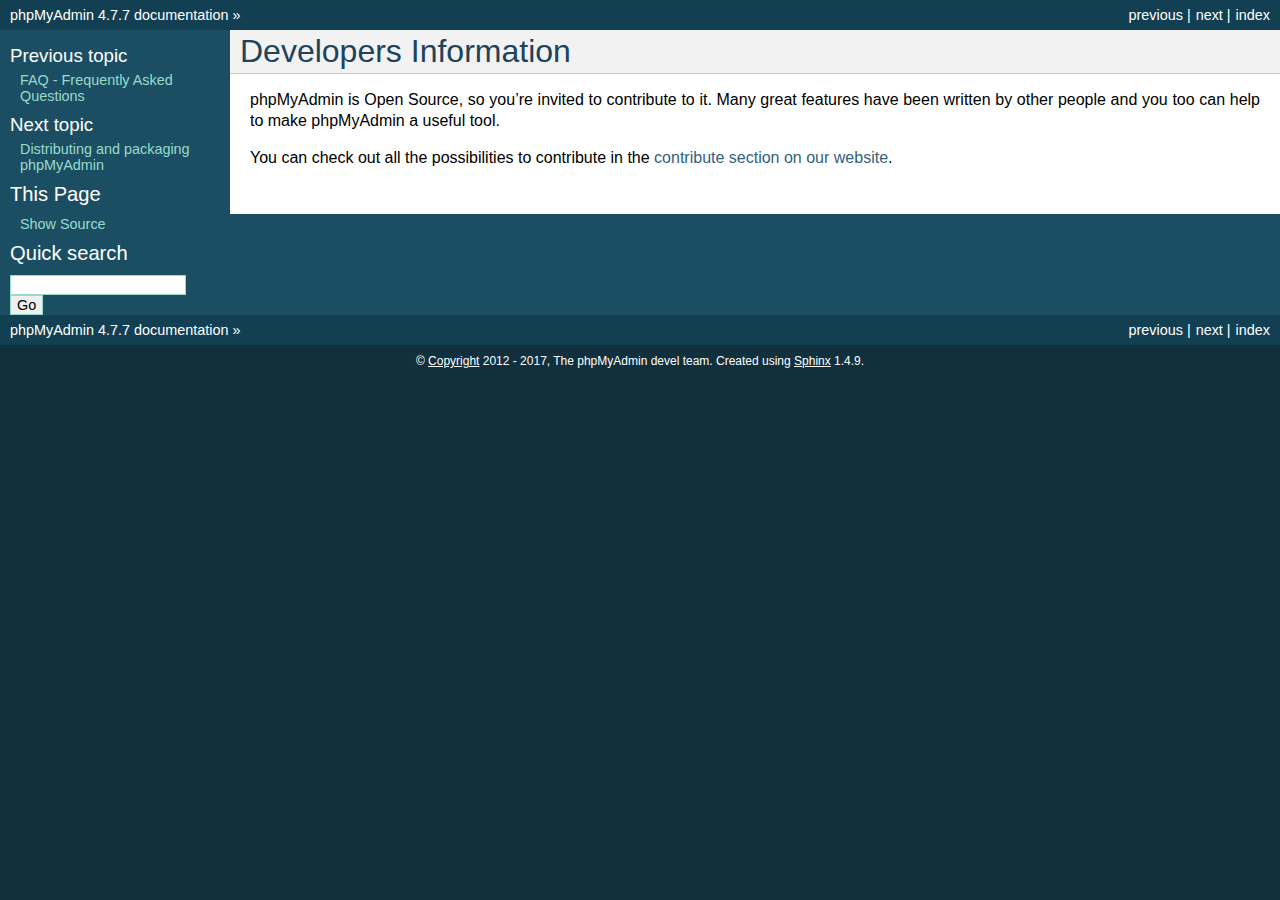
<file: phpmyadmin/doc/html/developers.html>
<!DOCTYPE html PUBLIC "-//W3C//DTD XHTML 1.0 Transitional//EN"
  "http://www.w3.org/TR/xhtml1/DTD/xhtml1-transitional.dtd">


<html xmlns="http://www.w3.org/1999/xhtml">
  <head>
    <meta http-equiv="Content-Type" content="text/html; charset=utf-8" />
    
    <title>Developers Information &#8212; phpMyAdmin 4.7.7 documentation</title>
    
    <link rel="stylesheet" href="_static/classic.css" type="text/css" />
    <link rel="stylesheet" href="_static/pygments.css" type="text/css" />
    
    <script type="text/javascript">
      var DOCUMENTATION_OPTIONS = {
        URL_ROOT:    './',
        VERSION:     '4.7.7',
        COLLAPSE_INDEX: false,
        FILE_SUFFIX: '.html',
        HAS_SOURCE:  true
      };
    </script>
    <script type="text/javascript" src="_static/jquery.js"></script>
    <script type="text/javascript" src="_static/underscore.js"></script>
    <script type="text/javascript" src="_static/doctools.js"></script>
    <link rel="index" title="Index" href="genindex.html" />
    <link rel="search" title="Search" href="search.html" />
    <link rel="copyright" title="Copyright" href="copyright.html" />
    <link rel="top" title="phpMyAdmin 4.7.7 documentation" href="index.html" />
    <link rel="next" title="Distributing and packaging phpMyAdmin" href="vendors.html" />
    <link rel="prev" title="FAQ - Frequently Asked Questions" href="faq.html" /> 
  </head>
  <body role="document">
    <div class="related" role="navigation" aria-label="related navigation">
      <h3>Navigation</h3>
      <ul>
        <li class="right" style="margin-right: 10px">
          <a href="genindex.html" title="General Index"
             accesskey="I">index</a></li>
        <li class="right" >
          <a href="vendors.html" title="Distributing and packaging phpMyAdmin"
             accesskey="N">next</a> |</li>
        <li class="right" >
          <a href="faq.html" title="FAQ - Frequently Asked Questions"
             accesskey="P">previous</a> |</li>
        <li class="nav-item nav-item-0"><a href="index.html">phpMyAdmin 4.7.7 documentation</a> &#187;</li> 
      </ul>
    </div>  

    <div class="document">
      <div class="documentwrapper">
        <div class="bodywrapper">
          <div class="body" role="main">
            
  <div class="section" id="developers-information">
<span id="developers"></span><h1>Developers Information<a class="headerlink" href="#developers-information" title="Permalink to this headline">¶</a></h1>
<p>phpMyAdmin is Open Source, so you&#8217;re invited to contribute to it. Many
great features have been written by other people and you too can help
to make phpMyAdmin a useful tool.</p>
<p>You can check out all the possibilities to contribute in the
<a class="reference external" href="https://www.phpmyadmin.net/contribute/">contribute section on our website</a>.</p>
</div>


          </div>
        </div>
      </div>
      <div class="sphinxsidebar" role="navigation" aria-label="main navigation">
        <div class="sphinxsidebarwrapper">
  <h4>Previous topic</h4>
  <p class="topless"><a href="faq.html"
                        title="previous chapter">FAQ - Frequently Asked Questions</a></p>
  <h4>Next topic</h4>
  <p class="topless"><a href="vendors.html"
                        title="next chapter">Distributing and packaging phpMyAdmin</a></p>
  <div role="note" aria-label="source link">
    <h3>This Page</h3>
    <ul class="this-page-menu">
      <li><a href="_sources/developers.txt"
            rel="nofollow">Show Source</a></li>
    </ul>
   </div>
<div id="searchbox" style="display: none" role="search">
  <h3>Quick search</h3>
    <form class="search" action="search.html" method="get">
      <div><input type="text" name="q" /></div>
      <div><input type="submit" value="Go" /></div>
      <input type="hidden" name="check_keywords" value="yes" />
      <input type="hidden" name="area" value="default" />
    </form>
</div>
<script type="text/javascript">$('#searchbox').show(0);</script>
        </div>
      </div>
      <div class="clearer"></div>
    </div>
    <div class="related" role="navigation" aria-label="related navigation">
      <h3>Navigation</h3>
      <ul>
        <li class="right" style="margin-right: 10px">
          <a href="genindex.html" title="General Index"
             >index</a></li>
        <li class="right" >
          <a href="vendors.html" title="Distributing and packaging phpMyAdmin"
             >next</a> |</li>
        <li class="right" >
          <a href="faq.html" title="FAQ - Frequently Asked Questions"
             >previous</a> |</li>
        <li class="nav-item nav-item-0"><a href="index.html">phpMyAdmin 4.7.7 documentation</a> &#187;</li> 
      </ul>
    </div>
    <div class="footer" role="contentinfo">
        &#169; <a href="copyright.html">Copyright</a> 2012 - 2017, The phpMyAdmin devel team.
      Created using <a href="http://sphinx-doc.org/">Sphinx</a> 1.4.9.
    </div>
  </body>
</html>
</file>
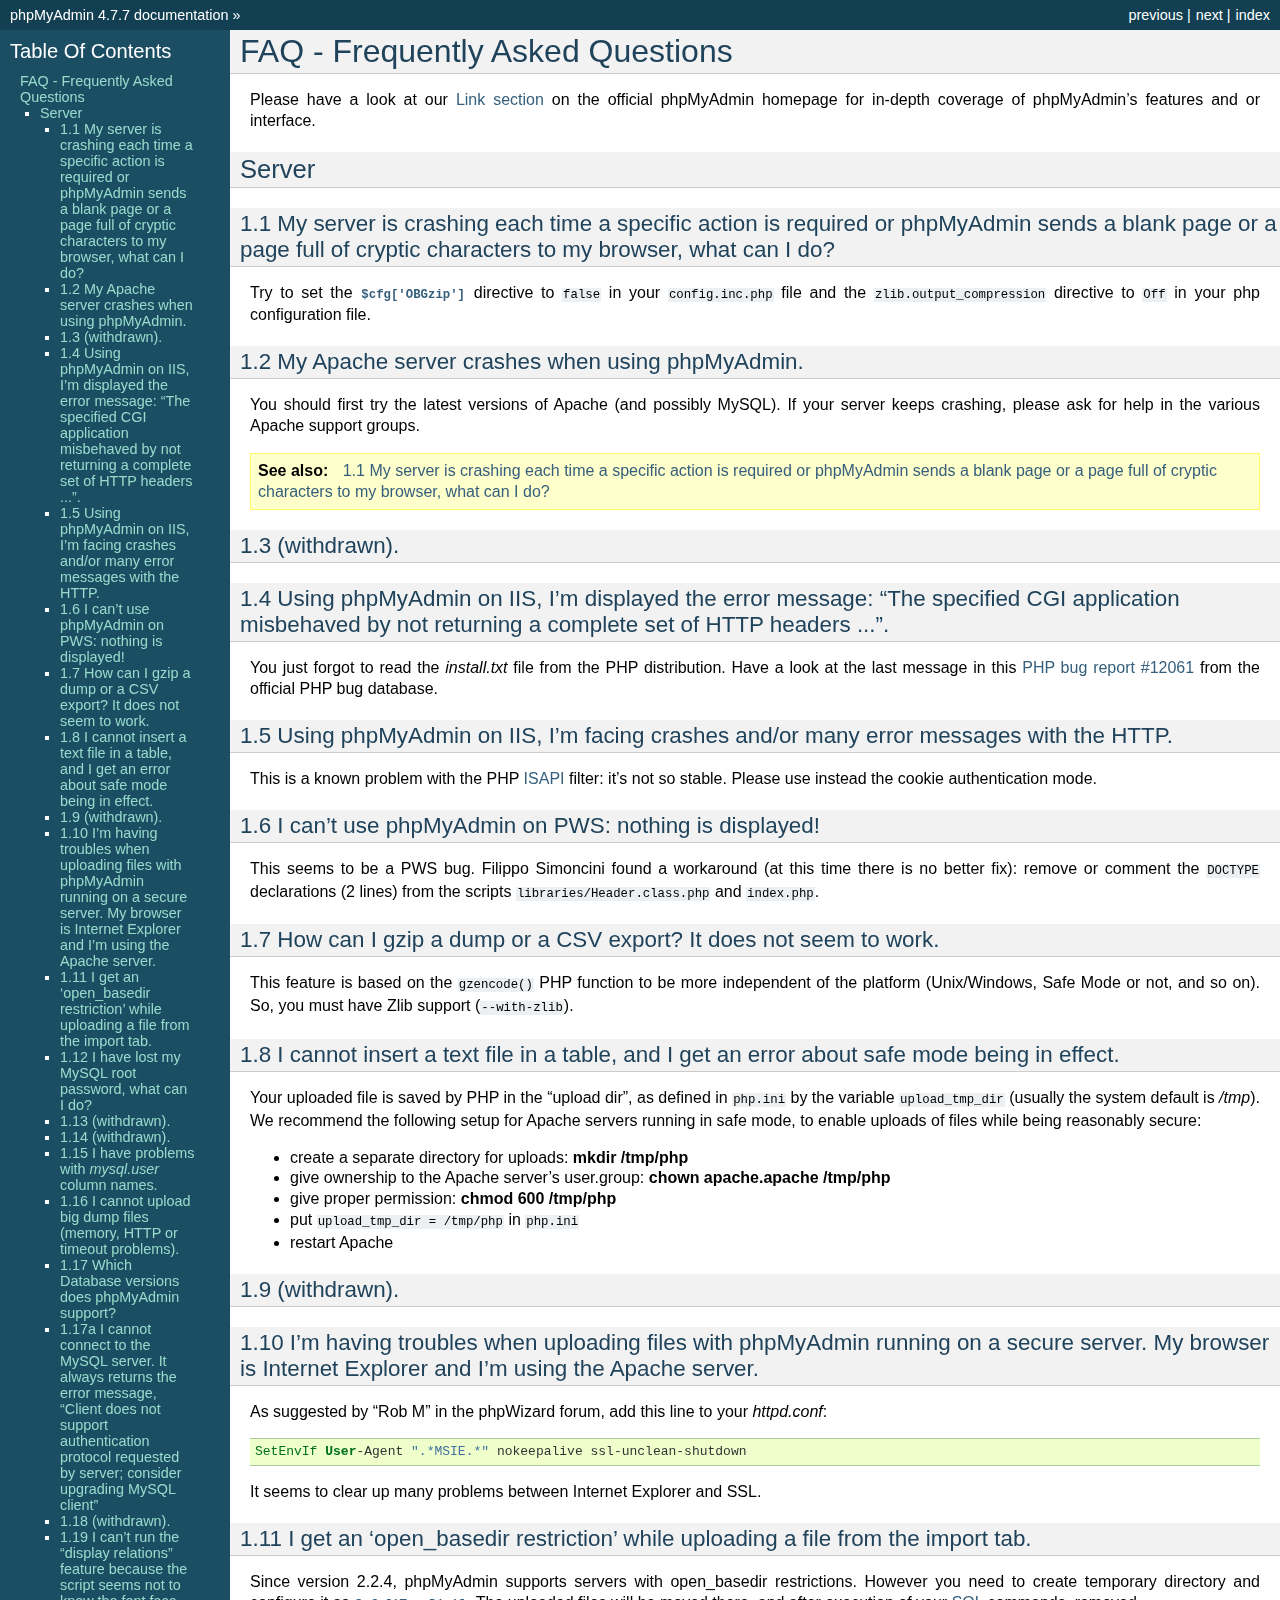
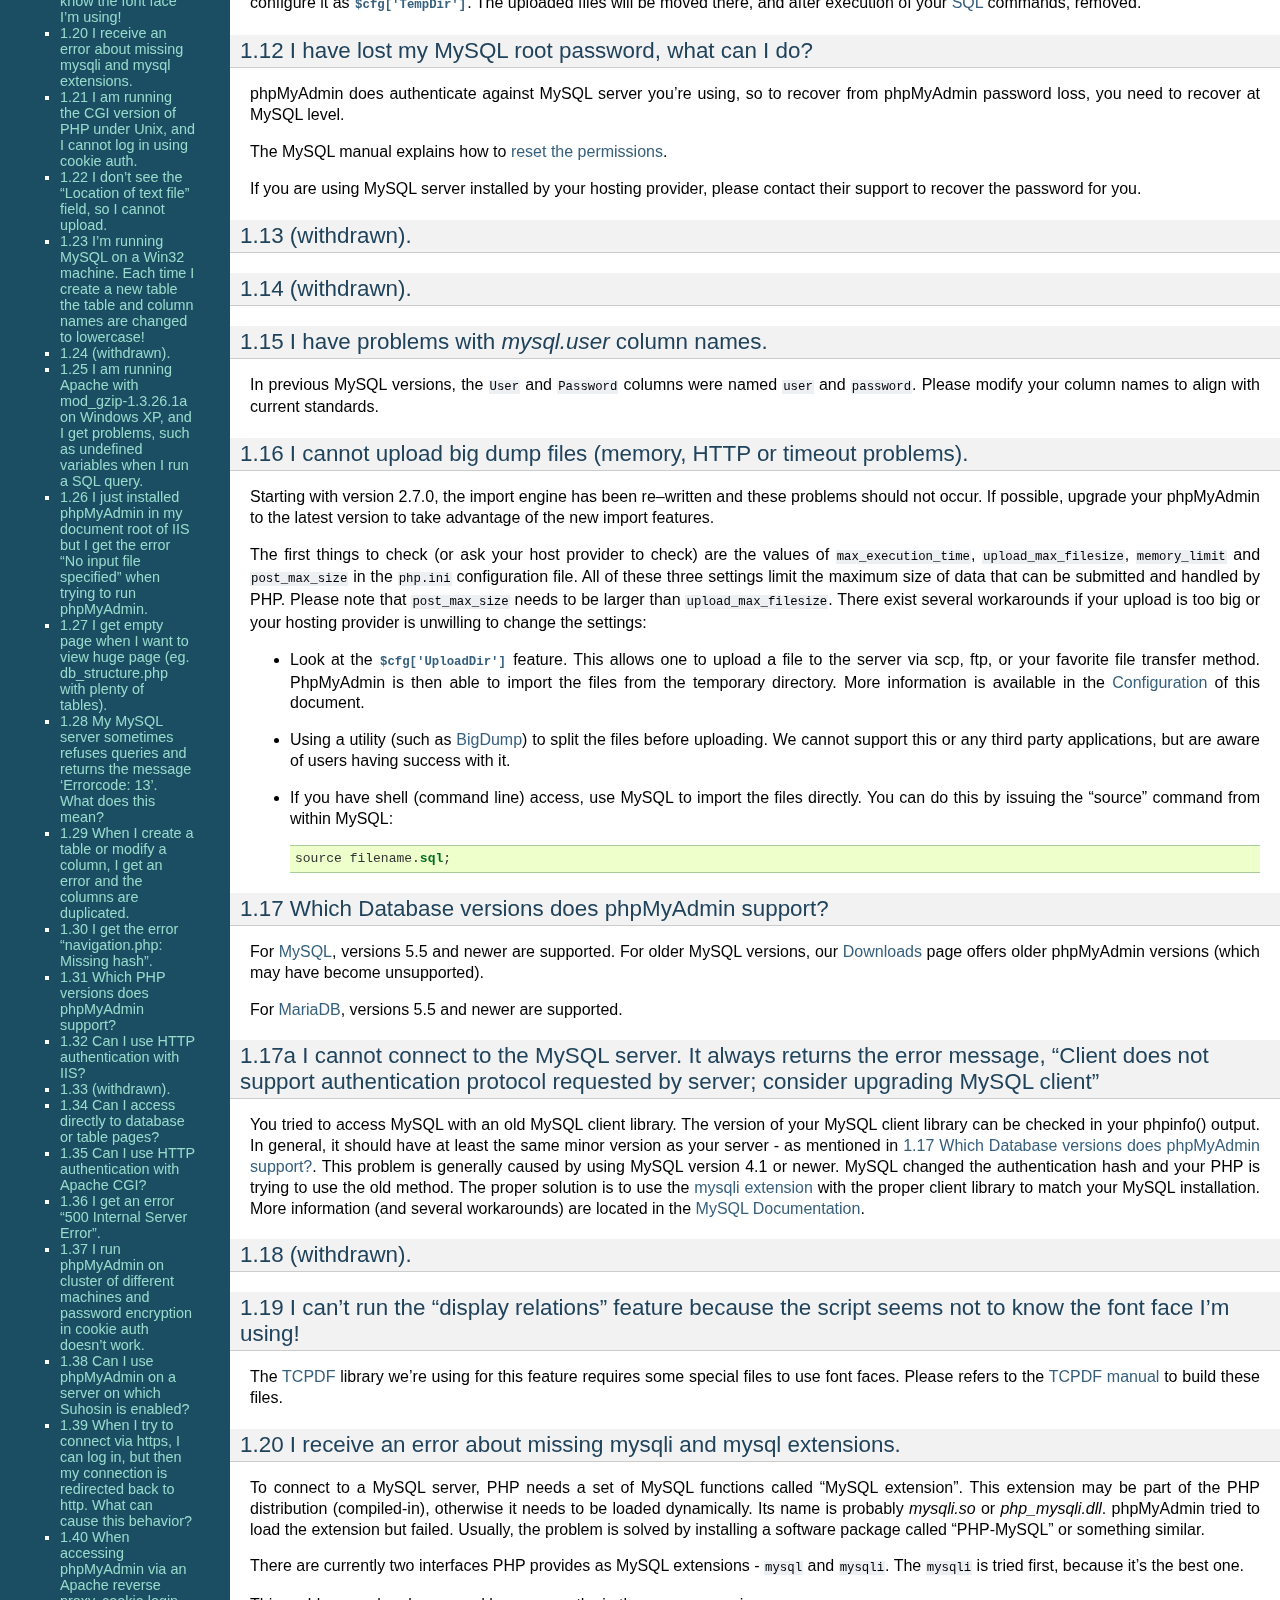
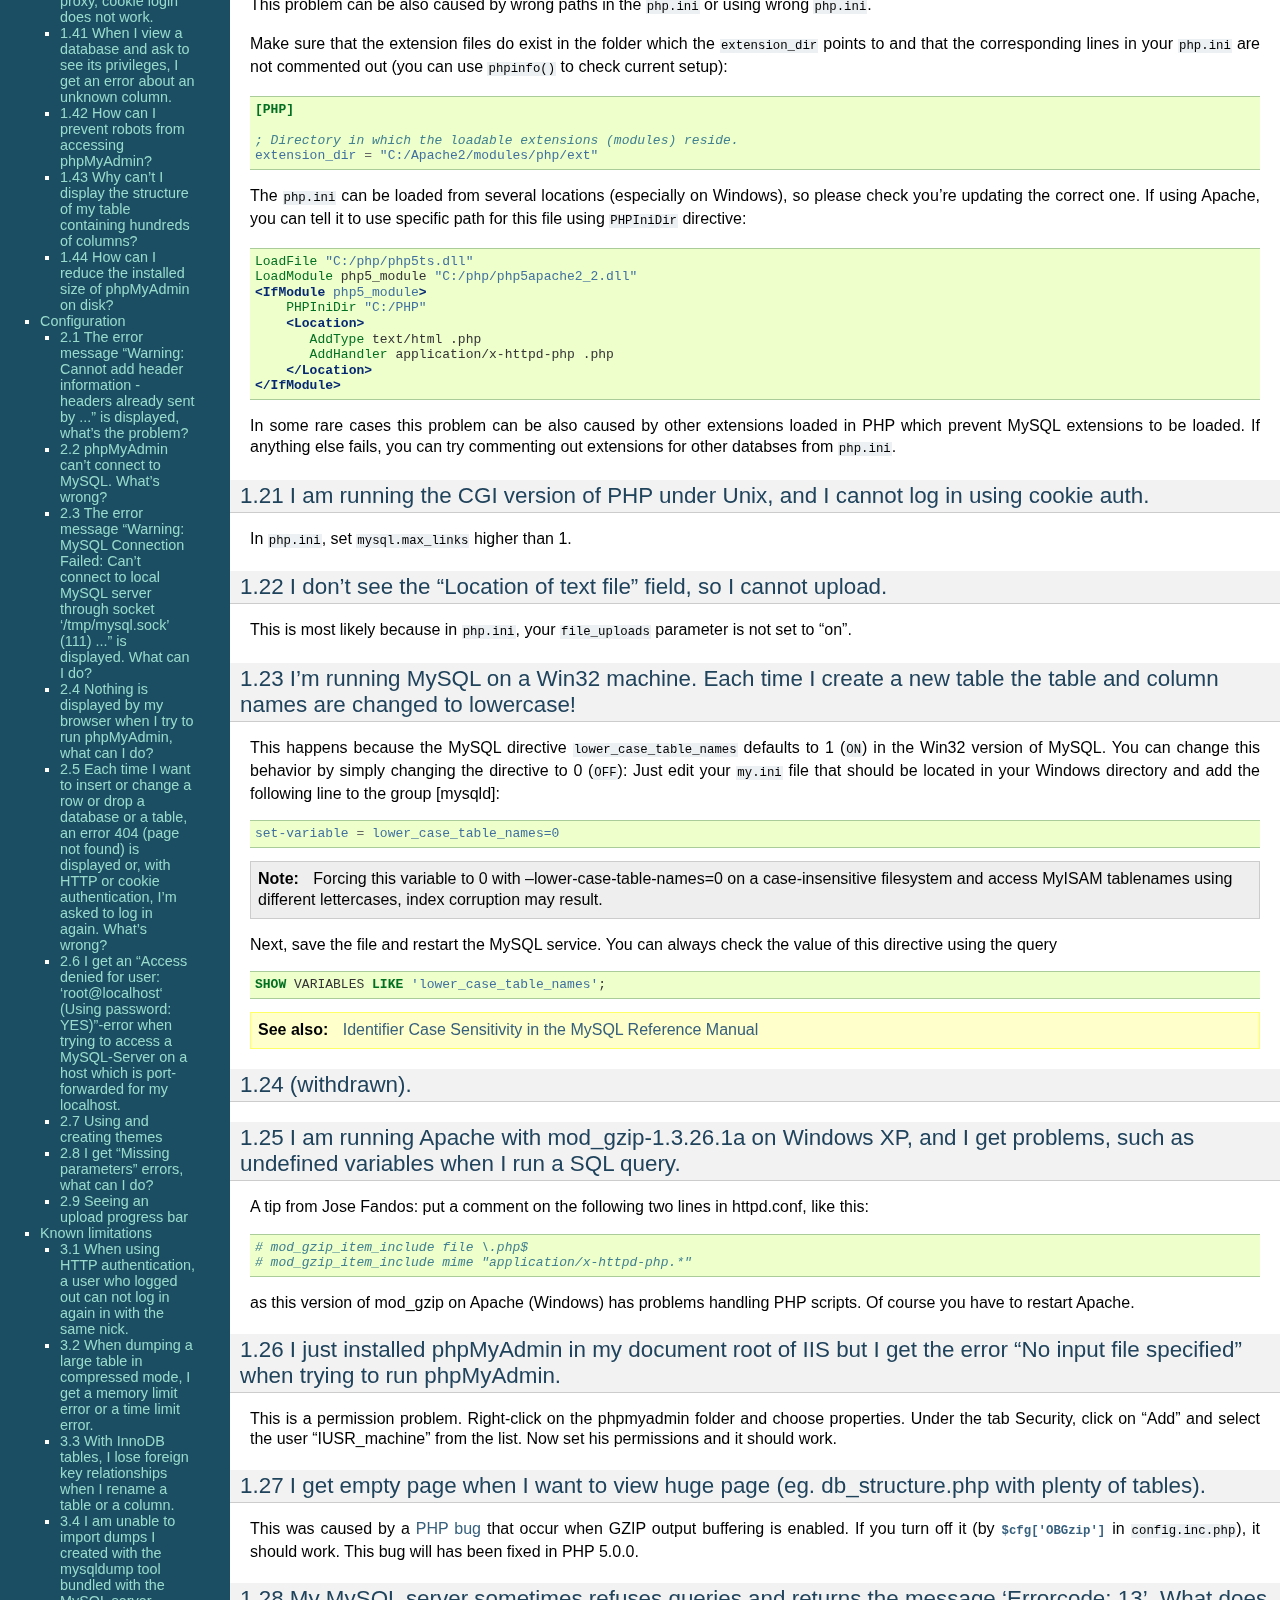
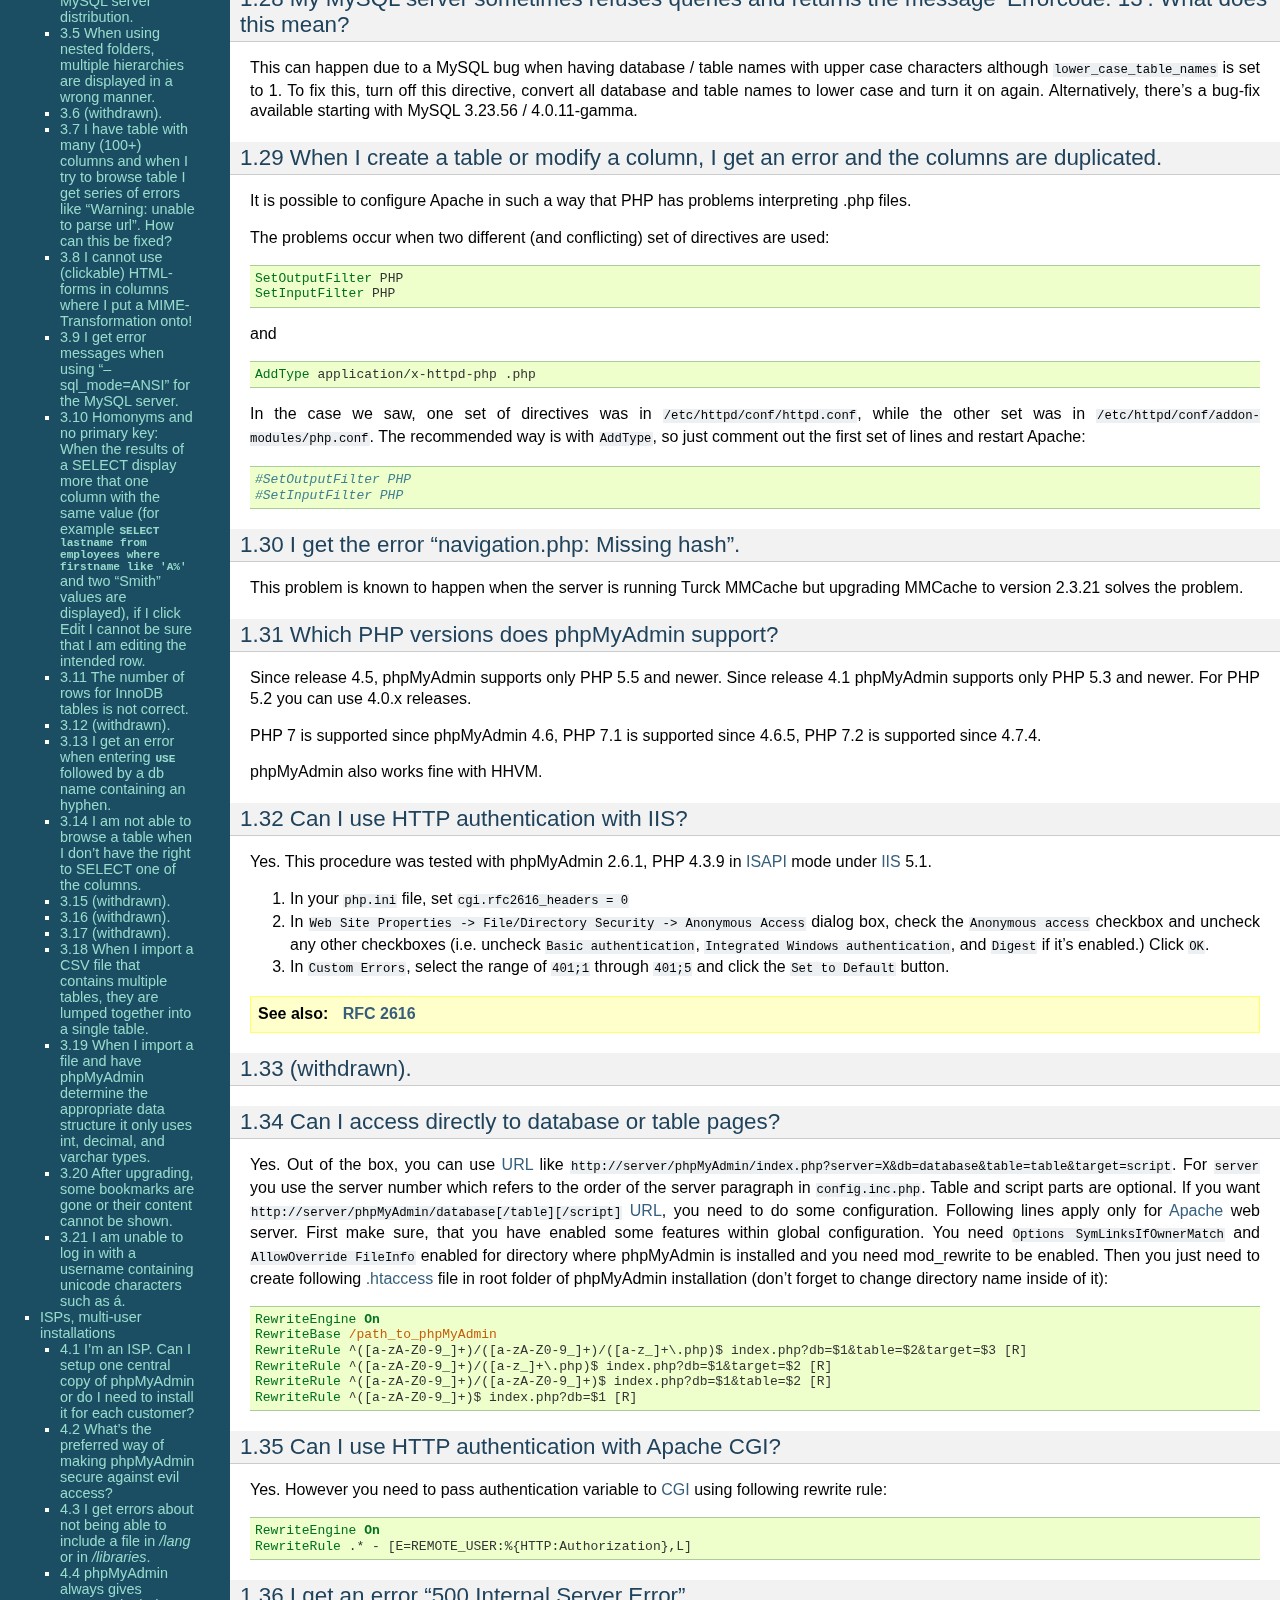
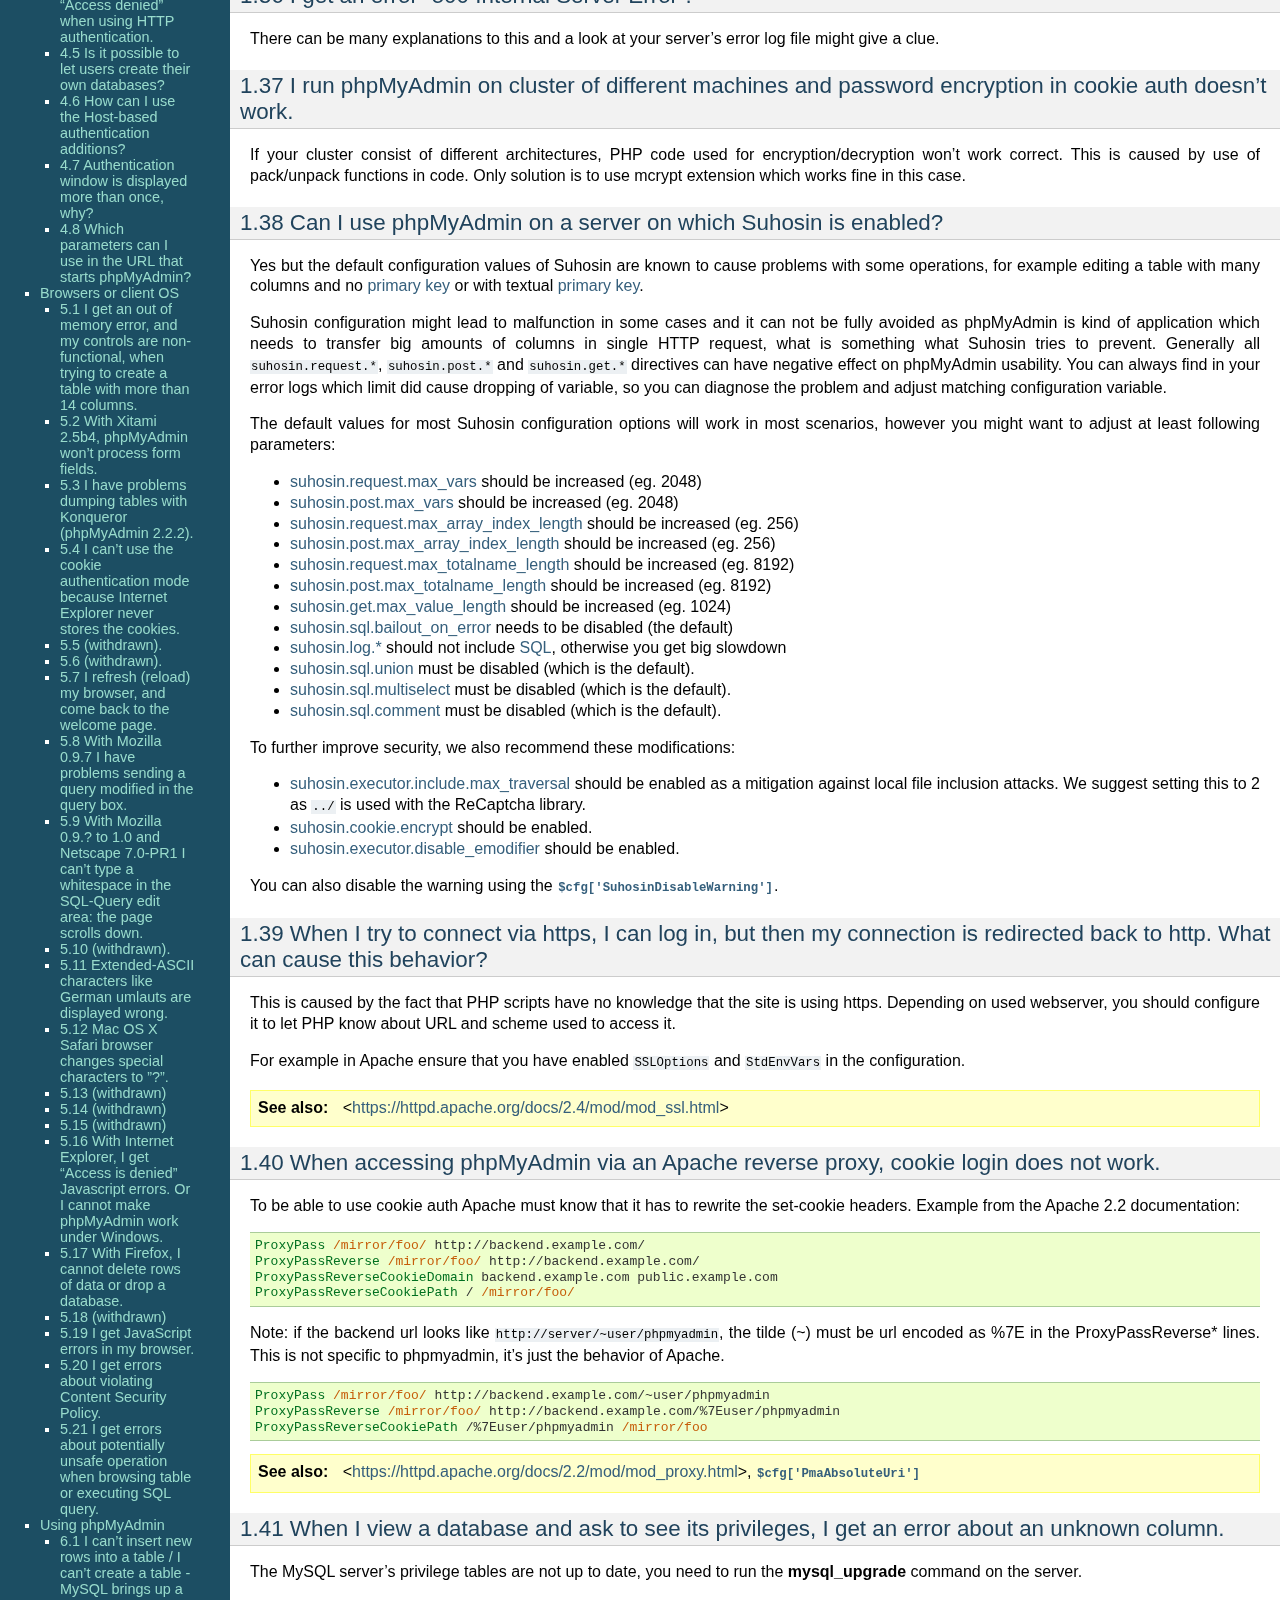
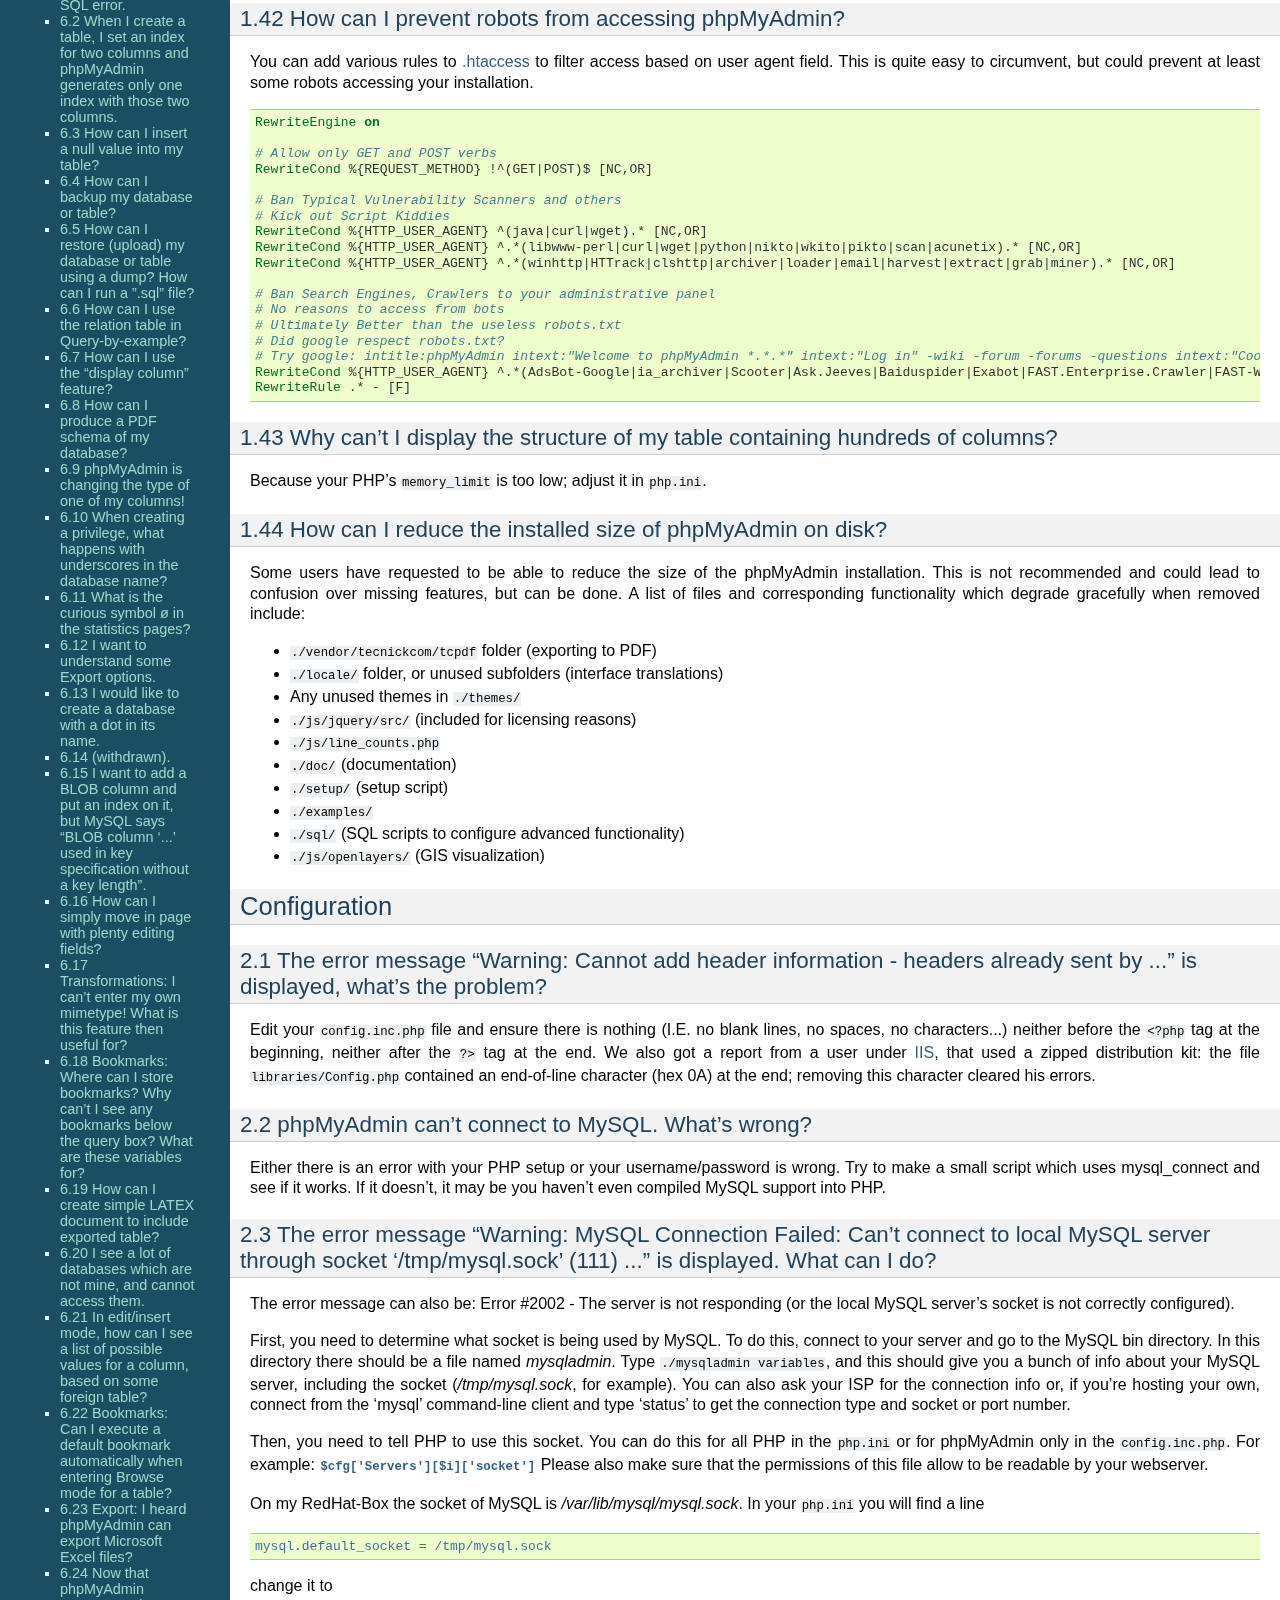
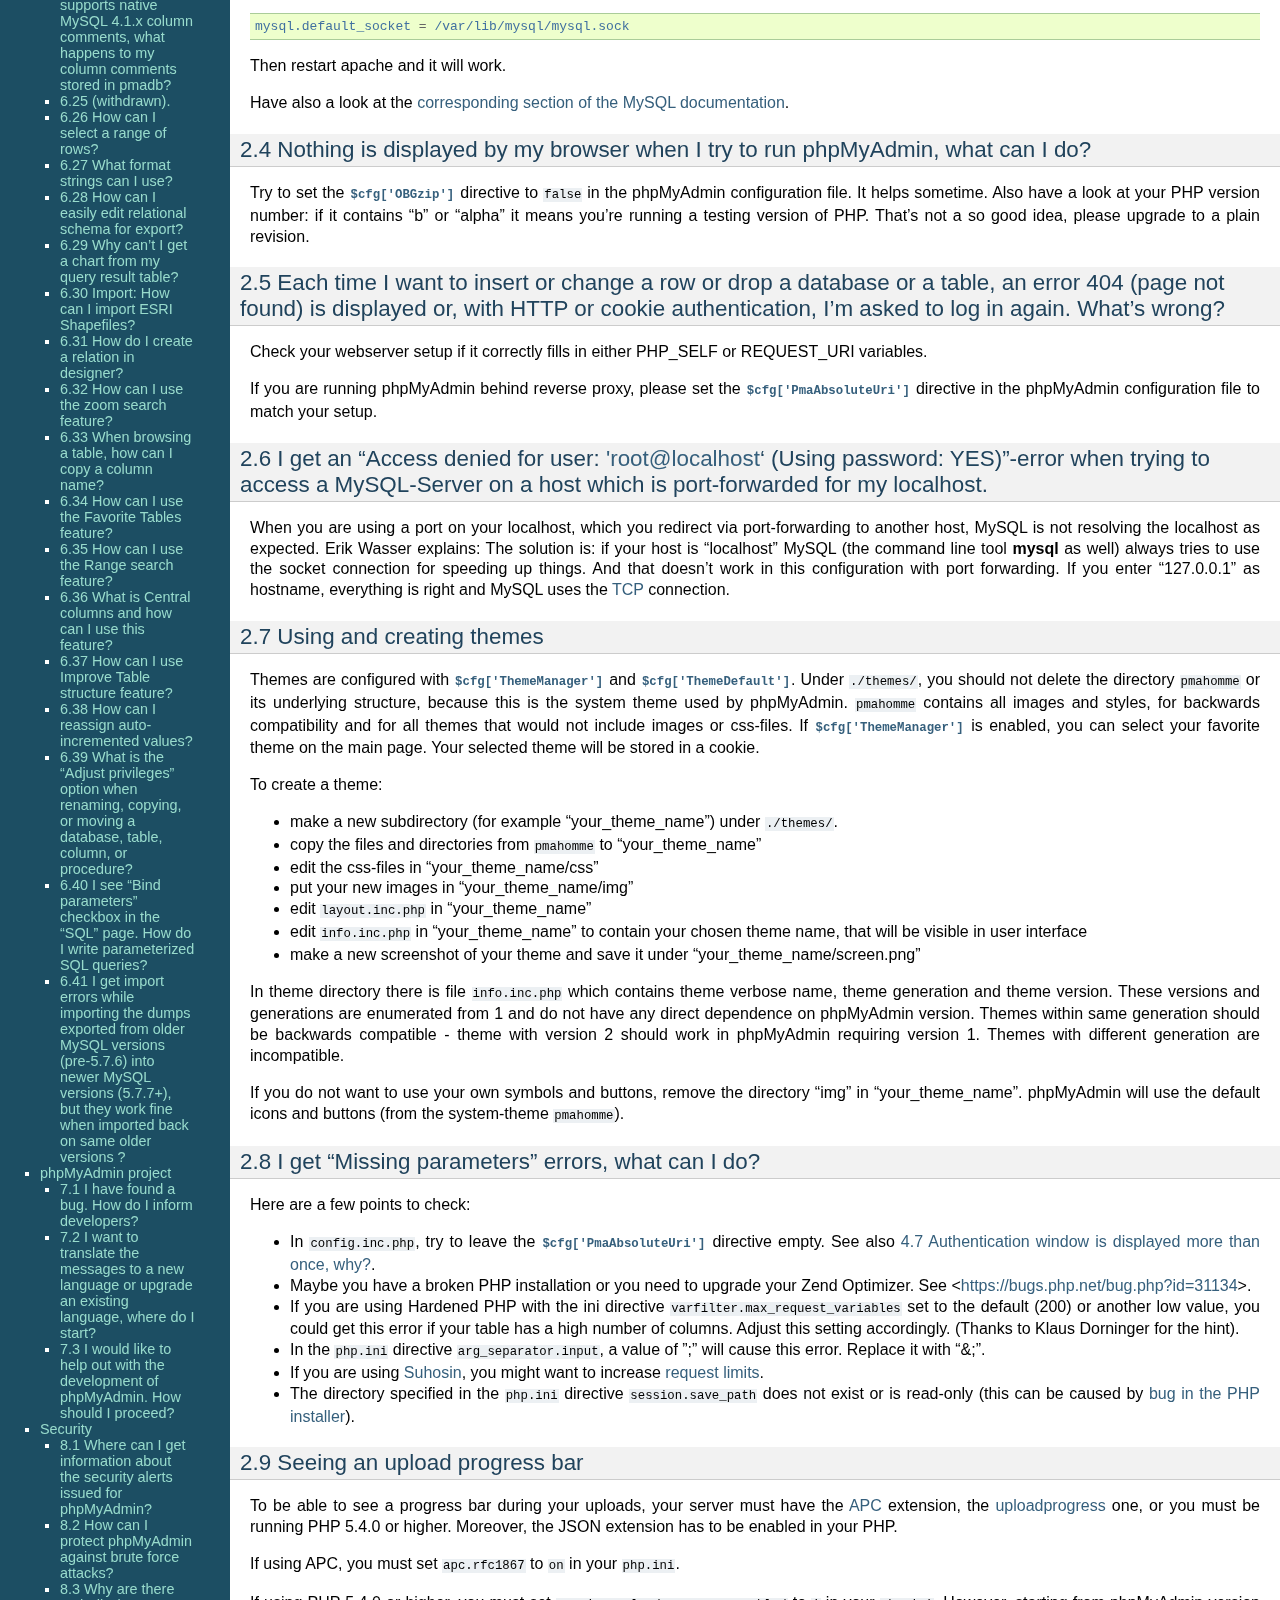
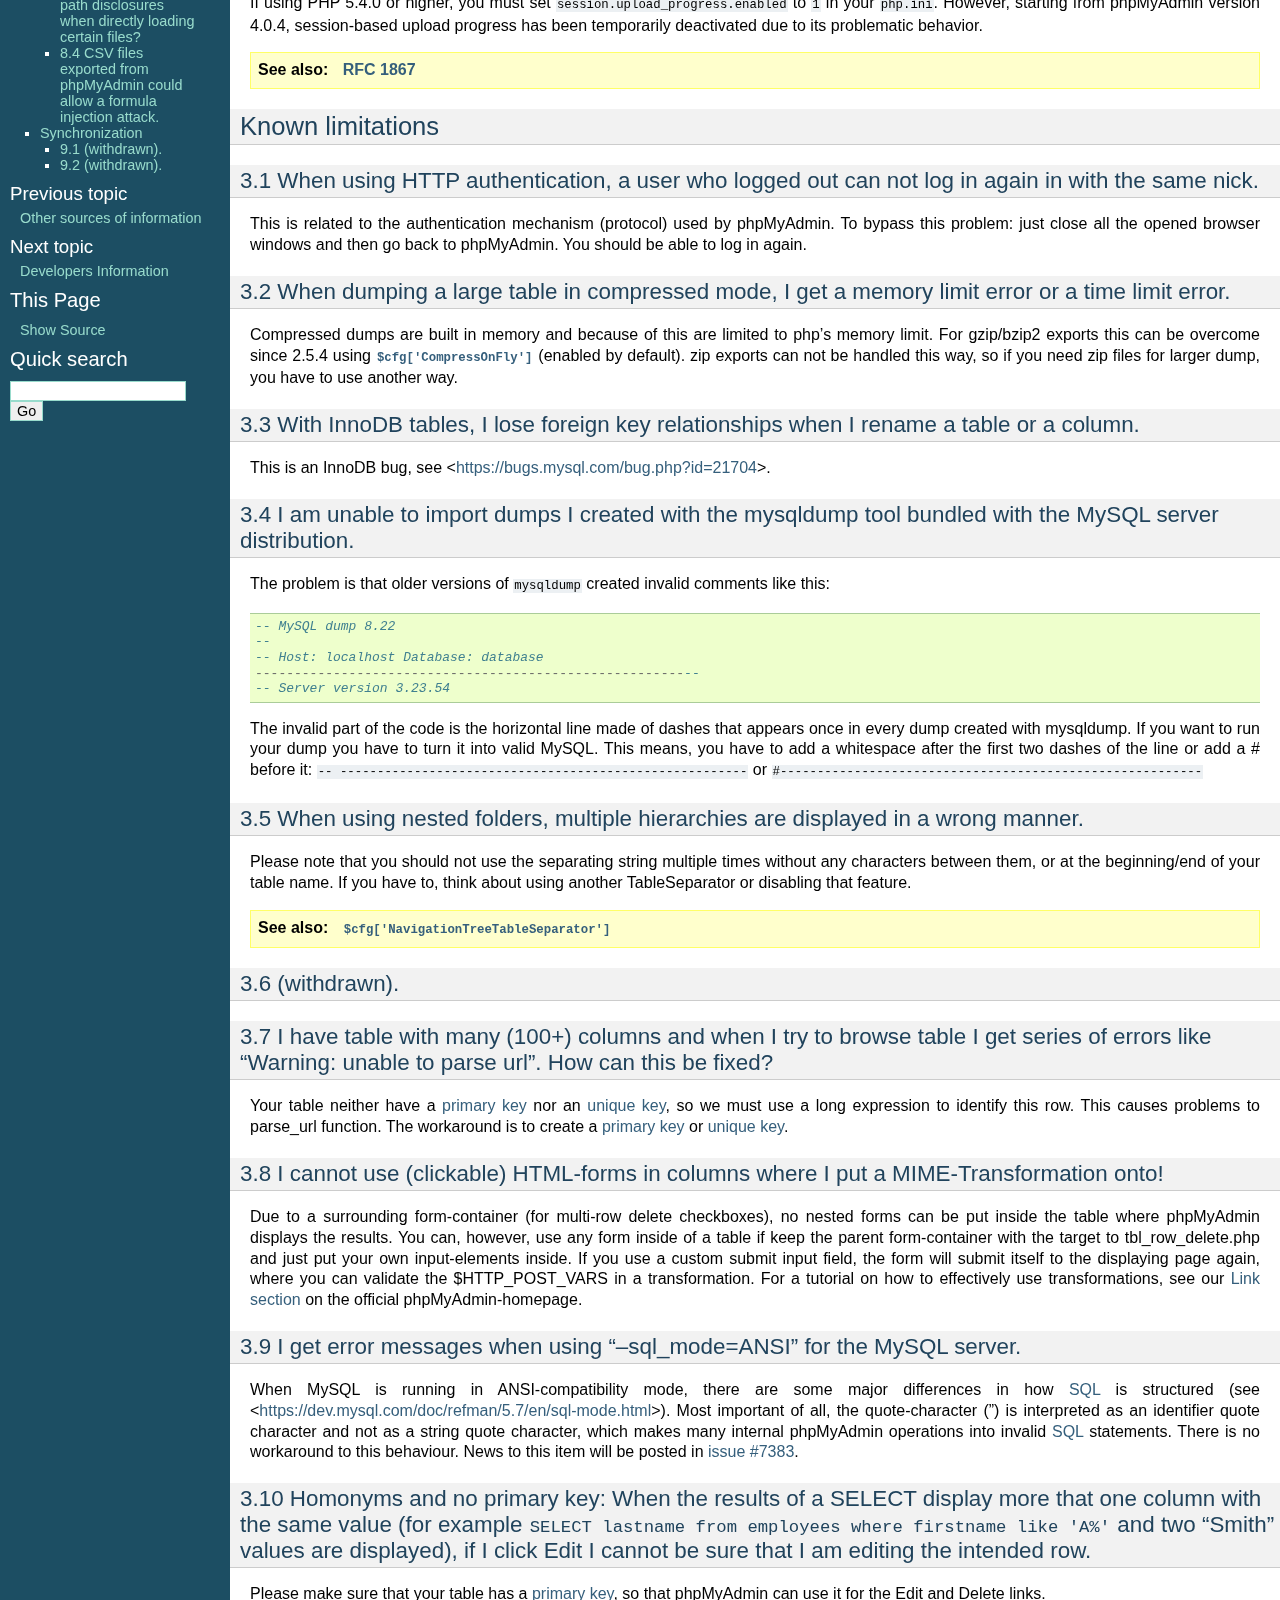
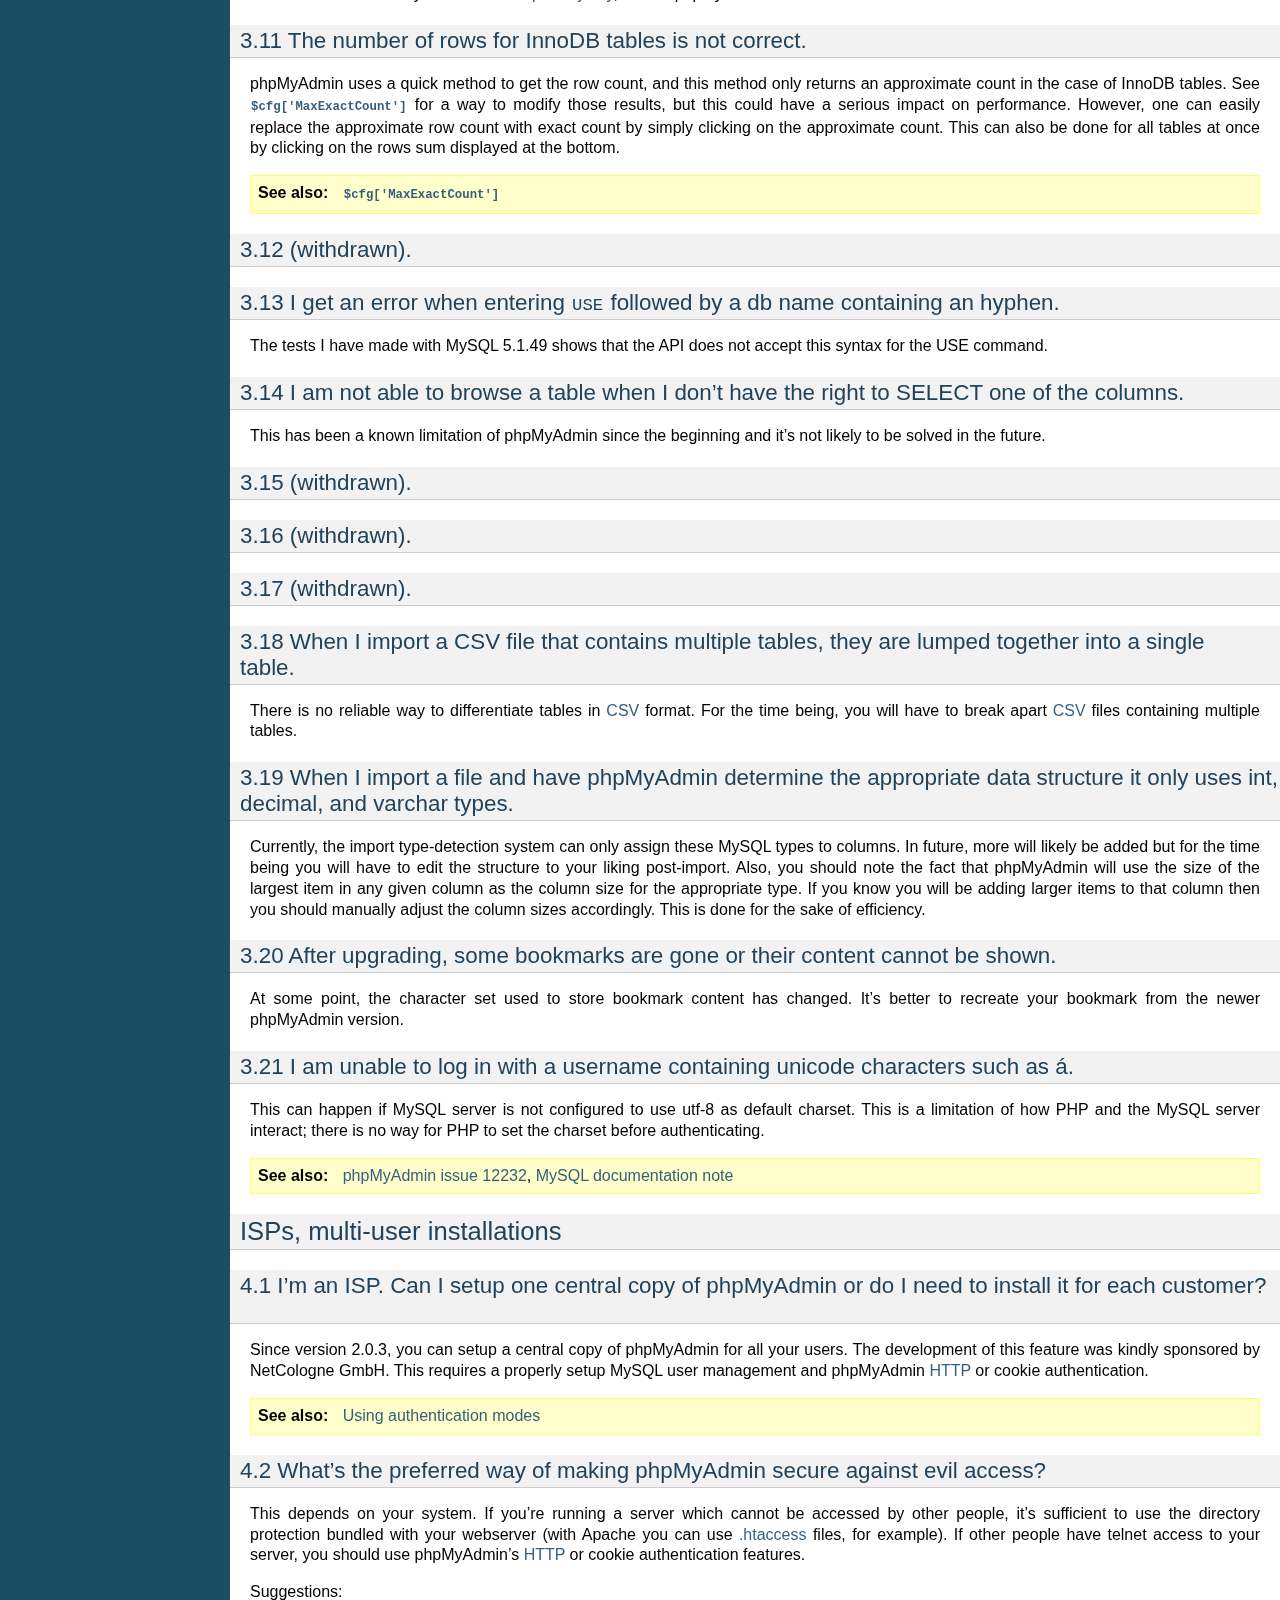
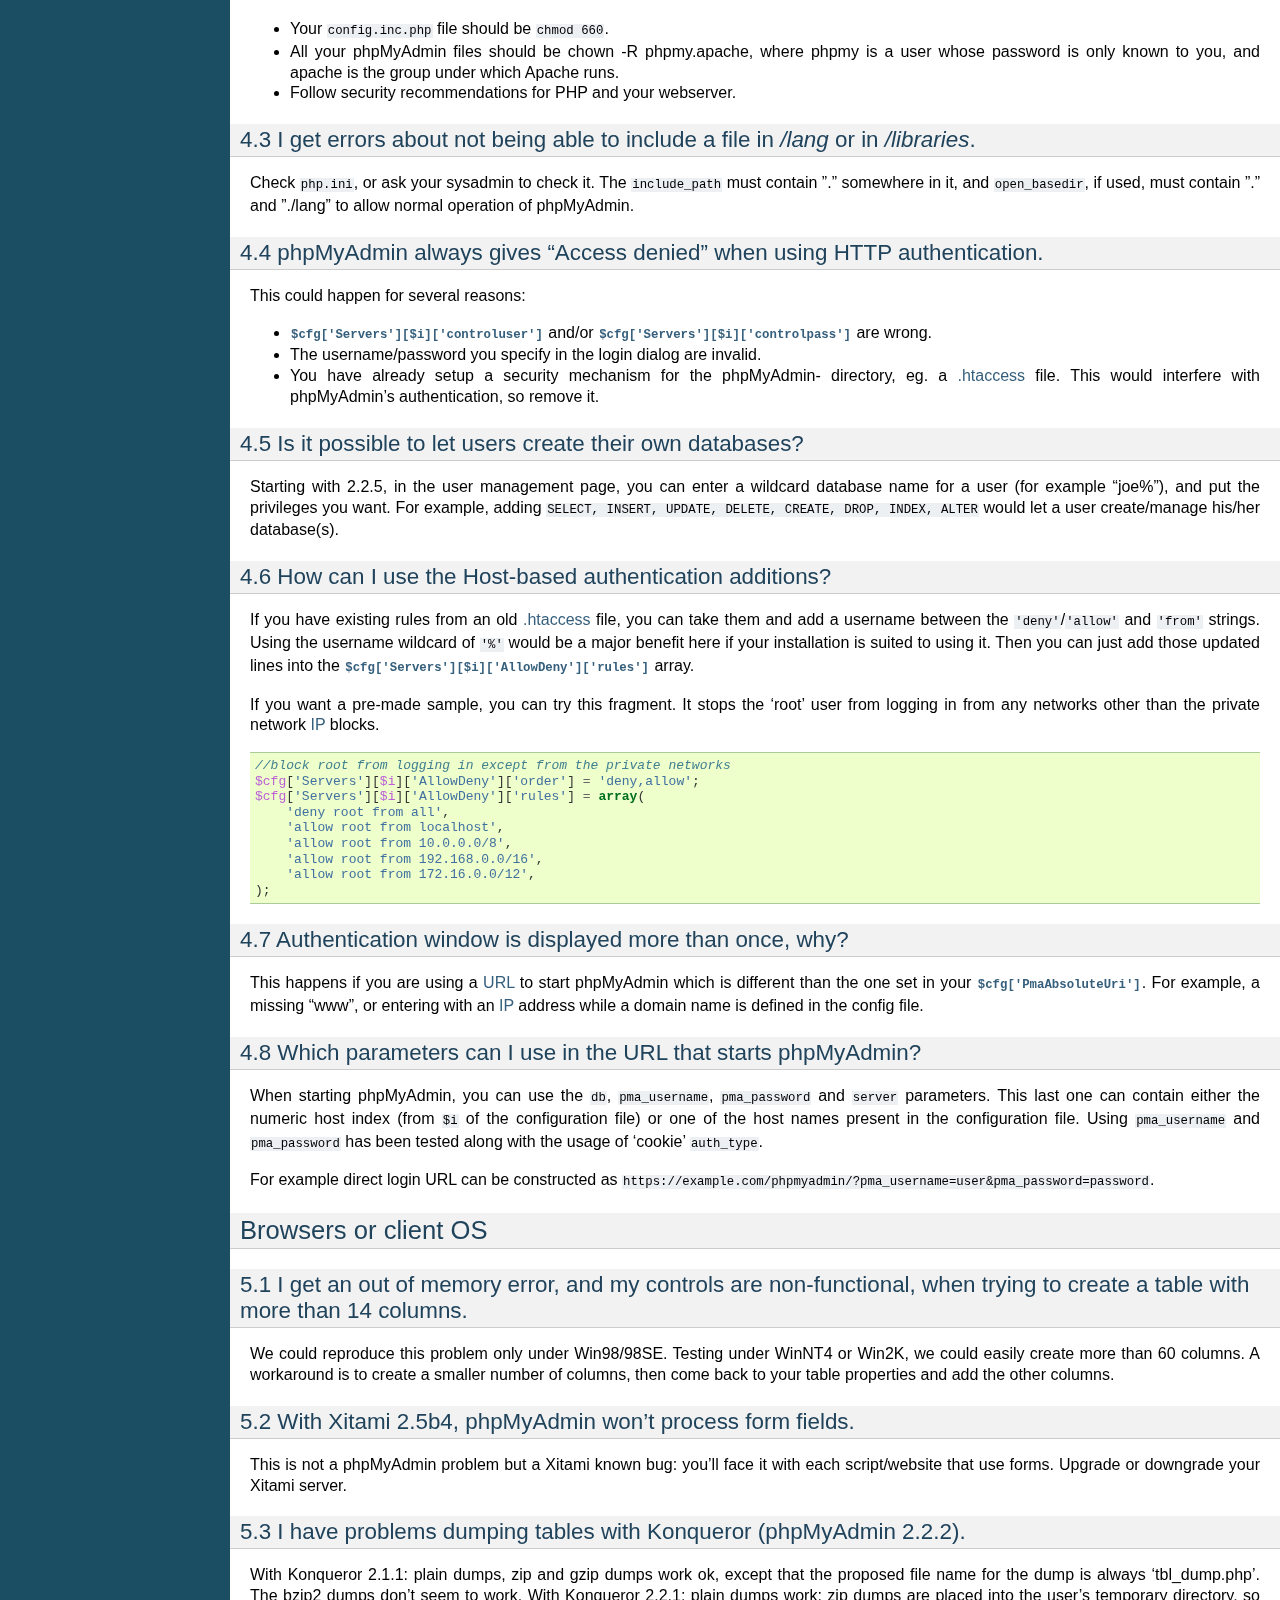
<file: phpmyadmin/doc/html/faq.html>
<!DOCTYPE html PUBLIC "-//W3C//DTD XHTML 1.0 Transitional//EN"
  "http://www.w3.org/TR/xhtml1/DTD/xhtml1-transitional.dtd">


<html xmlns="http://www.w3.org/1999/xhtml">
  <head>
    <meta http-equiv="Content-Type" content="text/html; charset=utf-8" />
    
    <title>FAQ - Frequently Asked Questions &#8212; phpMyAdmin 4.7.7 documentation</title>
    
    <link rel="stylesheet" href="_static/classic.css" type="text/css" />
    <link rel="stylesheet" href="_static/pygments.css" type="text/css" />
    
    <script type="text/javascript">
      var DOCUMENTATION_OPTIONS = {
        URL_ROOT:    './',
        VERSION:     '4.7.7',
        COLLAPSE_INDEX: false,
        FILE_SUFFIX: '.html',
        HAS_SOURCE:  true
      };
    </script>
    <script type="text/javascript" src="_static/jquery.js"></script>
    <script type="text/javascript" src="_static/underscore.js"></script>
    <script type="text/javascript" src="_static/doctools.js"></script>
    <link rel="index" title="Index" href="genindex.html" />
    <link rel="search" title="Search" href="search.html" />
    <link rel="copyright" title="Copyright" href="copyright.html" />
    <link rel="top" title="phpMyAdmin 4.7.7 documentation" href="index.html" />
    <link rel="next" title="Developers Information" href="developers.html" />
    <link rel="prev" title="Other sources of information" href="other.html" /> 
  </head>
  <body role="document">
    <div class="related" role="navigation" aria-label="related navigation">
      <h3>Navigation</h3>
      <ul>
        <li class="right" style="margin-right: 10px">
          <a href="genindex.html" title="General Index"
             accesskey="I">index</a></li>
        <li class="right" >
          <a href="developers.html" title="Developers Information"
             accesskey="N">next</a> |</li>
        <li class="right" >
          <a href="other.html" title="Other sources of information"
             accesskey="P">previous</a> |</li>
        <li class="nav-item nav-item-0"><a href="index.html">phpMyAdmin 4.7.7 documentation</a> &#187;</li> 
      </ul>
    </div>  

    <div class="document">
      <div class="documentwrapper">
        <div class="bodywrapper">
          <div class="body" role="main">
            
  <div class="section" id="faq-frequently-asked-questions">
<span id="faq"></span><h1>FAQ - Frequently Asked Questions<a class="headerlink" href="#faq-frequently-asked-questions" title="Permalink to this headline">¶</a></h1>
<p>Please have a look at our <a class="reference external" href="https://www.phpmyadmin.net/docs/">Link section</a> on the official
phpMyAdmin homepage for in-depth coverage of phpMyAdmin&#8217;s features and
or interface.</p>
<div class="section" id="server">
<span id="faqserver"></span><h2>Server<a class="headerlink" href="#server" title="Permalink to this headline">¶</a></h2>
<div class="section" id="my-server-is-crashing-each-time-a-specific-action-is-required-or-phpmyadmin-sends-a-blank-page-or-a-page-full-of-cryptic-characters-to-my-browser-what-can-i-do">
<span id="faq1-1"></span><h3>1.1 My server is crashing each time a specific action is required or phpMyAdmin sends a blank page or a page full of cryptic characters to my browser, what can I do?<a class="headerlink" href="#my-server-is-crashing-each-time-a-specific-action-is-required-or-phpmyadmin-sends-a-blank-page-or-a-page-full-of-cryptic-characters-to-my-browser-what-can-i-do" title="Permalink to this headline">¶</a></h3>
<p>Try to set the <span class="target" id="index-0"></span><a class="reference internal" href="config.html#cfg_OBGzip"><code class="xref config config-option docutils literal"><span class="pre">$cfg['OBGzip']</span></code></a>  directive to <code class="docutils literal"><span class="pre">false</span></code> in your
<code class="file docutils literal"><span class="pre">config.inc.php</span></code> file and the <code class="docutils literal"><span class="pre">zlib.output_compression</span></code> directive to
<code class="docutils literal"><span class="pre">Off</span></code> in your php configuration file.</p>
</div>
<div class="section" id="my-apache-server-crashes-when-using-phpmyadmin">
<span id="faq1-2"></span><h3>1.2 My Apache server crashes when using phpMyAdmin.<a class="headerlink" href="#my-apache-server-crashes-when-using-phpmyadmin" title="Permalink to this headline">¶</a></h3>
<p>You should first try the latest versions of Apache (and possibly MySQL). If
your server keeps crashing, please ask for help in the various Apache support
groups.</p>
<div class="admonition seealso">
<p class="first admonition-title">See also</p>
<p class="last"><a class="reference internal" href="#faq1-1"><span class="std std-ref">1.1 My server is crashing each time a specific action is required or phpMyAdmin sends a blank page or a page full of cryptic characters to my browser, what can I do?</span></a></p>
</div>
</div>
<div class="section" id="withdrawn">
<span id="faq1-3"></span><h3>1.3 (withdrawn).<a class="headerlink" href="#withdrawn" title="Permalink to this headline">¶</a></h3>
</div>
<div class="section" id="using-phpmyadmin-on-iis-i-m-displayed-the-error-message-the-specified-cgi-application-misbehaved-by-not-returning-a-complete-set-of-http-headers">
<span id="faq1-4"></span><h3>1.4 Using phpMyAdmin on IIS, I&#8217;m displayed the error message: &#8220;The specified CGI application misbehaved by not returning a complete set of HTTP headers ...&#8221;.<a class="headerlink" href="#using-phpmyadmin-on-iis-i-m-displayed-the-error-message-the-specified-cgi-application-misbehaved-by-not-returning-a-complete-set-of-http-headers" title="Permalink to this headline">¶</a></h3>
<p>You just forgot to read the <em>install.txt</em> file from the PHP
distribution. Have a look at the last message in this <a class="reference external" href="https://bugs.php.net/bug.php?id=12061">PHP bug report #12061</a> from the official PHP bug
database.</p>
</div>
<div class="section" id="using-phpmyadmin-on-iis-i-m-facing-crashes-and-or-many-error-messages-with-the-http">
<span id="faq1-5"></span><h3>1.5 Using phpMyAdmin on IIS, I&#8217;m facing crashes and/or many error messages with the HTTP.<a class="headerlink" href="#using-phpmyadmin-on-iis-i-m-facing-crashes-and-or-many-error-messages-with-the-http" title="Permalink to this headline">¶</a></h3>
<p>This is a known problem with the PHP <a class="reference internal" href="glossary.html#term-isapi"><span class="xref std std-term">ISAPI</span></a> filter: it&#8217;s not so stable.
Please use instead the cookie authentication mode.</p>
</div>
<div class="section" id="i-can-t-use-phpmyadmin-on-pws-nothing-is-displayed">
<span id="faq1-6"></span><h3>1.6 I can&#8217;t use phpMyAdmin on PWS: nothing is displayed!<a class="headerlink" href="#i-can-t-use-phpmyadmin-on-pws-nothing-is-displayed" title="Permalink to this headline">¶</a></h3>
<p>This seems to be a PWS bug. Filippo Simoncini found a workaround (at
this time there is no better fix): remove or comment the <code class="docutils literal"><span class="pre">DOCTYPE</span></code>
declarations (2 lines) from the scripts <code class="file docutils literal"><span class="pre">libraries/Header.class.php</span></code>
and <code class="file docutils literal"><span class="pre">index.php</span></code>.</p>
</div>
<div class="section" id="how-can-i-gzip-a-dump-or-a-csv-export-it-does-not-seem-to-work">
<span id="faq1-7"></span><h3>1.7 How can I gzip a dump or a CSV export? It does not seem to work.<a class="headerlink" href="#how-can-i-gzip-a-dump-or-a-csv-export-it-does-not-seem-to-work" title="Permalink to this headline">¶</a></h3>
<p>This feature is based on the <code class="docutils literal"><span class="pre">gzencode()</span></code>
PHP function to be more independent of the platform (Unix/Windows,
Safe Mode or not, and so on). So, you must have Zlib support
(<code class="docutils literal"><span class="pre">--with-zlib</span></code>).</p>
</div>
<div class="section" id="i-cannot-insert-a-text-file-in-a-table-and-i-get-an-error-about-safe-mode-being-in-effect">
<span id="faq1-8"></span><h3>1.8 I cannot insert a text file in a table, and I get an error about safe mode being in effect.<a class="headerlink" href="#i-cannot-insert-a-text-file-in-a-table-and-i-get-an-error-about-safe-mode-being-in-effect" title="Permalink to this headline">¶</a></h3>
<p>Your uploaded file is saved by PHP in the &#8220;upload dir&#8221;, as defined in
<code class="file docutils literal"><span class="pre">php.ini</span></code> by the variable <code class="docutils literal"><span class="pre">upload_tmp_dir</span></code> (usually the system
default is <em>/tmp</em>). We recommend the following setup for Apache
servers running in safe mode, to enable uploads of files while being
reasonably secure:</p>
<ul class="simple">
<li>create a separate directory for uploads: <strong class="command">mkdir /tmp/php</strong></li>
<li>give ownership to the Apache server&#8217;s user.group: <strong class="command">chown
apache.apache /tmp/php</strong></li>
<li>give proper permission: <strong class="command">chmod 600 /tmp/php</strong></li>
<li>put <code class="docutils literal"><span class="pre">upload_tmp_dir</span> <span class="pre">=</span> <span class="pre">/tmp/php</span></code> in <code class="file docutils literal"><span class="pre">php.ini</span></code></li>
<li>restart Apache</li>
</ul>
</div>
<div class="section" id="faq1-9">
<span id="id1"></span><h3>1.9 (withdrawn).<a class="headerlink" href="#faq1-9" title="Permalink to this headline">¶</a></h3>
</div>
<div class="section" id="i-m-having-troubles-when-uploading-files-with-phpmyadmin-running-on-a-secure-server-my-browser-is-internet-explorer-and-i-m-using-the-apache-server">
<span id="faq1-10"></span><h3>1.10 I&#8217;m having troubles when uploading files with phpMyAdmin running on a secure server. My browser is Internet Explorer and I&#8217;m using the Apache server.<a class="headerlink" href="#i-m-having-troubles-when-uploading-files-with-phpmyadmin-running-on-a-secure-server-my-browser-is-internet-explorer-and-i-m-using-the-apache-server" title="Permalink to this headline">¶</a></h3>
<p>As suggested by &#8220;Rob M&#8221; in the phpWizard forum, add this line to your
<em>httpd.conf</em>:</p>
<div class="highlight-apache"><div class="highlight"><pre><span></span><span class="nb">SetEnvIf</span> <span class="k">User</span>-Agent <span class="s2">&quot;.*MSIE.*&quot;</span> nokeepalive ssl-unclean-shutdown
</pre></div>
</div>
<p>It seems to clear up many problems between Internet Explorer and SSL.</p>
</div>
<div class="section" id="i-get-an-open-basedir-restriction-while-uploading-a-file-from-the-import-tab">
<span id="faq1-11"></span><h3>1.11 I get an &#8216;open_basedir restriction&#8217; while uploading a file from the import tab.<a class="headerlink" href="#i-get-an-open-basedir-restriction-while-uploading-a-file-from-the-import-tab" title="Permalink to this headline">¶</a></h3>
<p>Since version 2.2.4, phpMyAdmin supports servers with open_basedir
restrictions. However you need to create temporary directory and configure it
as <span class="target" id="index-1"></span><a class="reference internal" href="config.html#cfg_TempDir"><code class="xref config config-option docutils literal"><span class="pre">$cfg['TempDir']</span></code></a>. The uploaded files will be moved there,
and after execution of your <a class="reference internal" href="glossary.html#term-sql"><span class="xref std std-term">SQL</span></a> commands, removed.</p>
</div>
<div class="section" id="i-have-lost-my-mysql-root-password-what-can-i-do">
<span id="faq1-12"></span><h3>1.12 I have lost my MySQL root password, what can I do?<a class="headerlink" href="#i-have-lost-my-mysql-root-password-what-can-i-do" title="Permalink to this headline">¶</a></h3>
<p>phpMyAdmin does authenticate against MySQL server you&#8217;re using, so to recover
from phpMyAdmin password loss, you need to recover at MySQL level.</p>
<p>The MySQL manual explains how to <a class="reference external" href="https://dev.mysql.com/doc/refman/5.7/en/resetting-permissions.html">reset the permissions</a>.</p>
<p>If you are using MySQL server installed by your hosting provider, please
contact their support to recover the password for you.</p>
</div>
<div class="section" id="faq1-13">
<span id="id2"></span><h3>1.13 (withdrawn).<a class="headerlink" href="#faq1-13" title="Permalink to this headline">¶</a></h3>
</div>
<div class="section" id="faq1-14">
<span id="id3"></span><h3>1.14 (withdrawn).<a class="headerlink" href="#faq1-14" title="Permalink to this headline">¶</a></h3>
</div>
<div class="section" id="i-have-problems-with-mysql-user-column-names">
<span id="faq1-15"></span><h3>1.15 I have problems with <em>mysql.user</em> column names.<a class="headerlink" href="#i-have-problems-with-mysql-user-column-names" title="Permalink to this headline">¶</a></h3>
<p>In previous MySQL versions, the <code class="docutils literal"><span class="pre">User</span></code> and <code class="docutils literal"><span class="pre">Password</span></code> columns were
named <code class="docutils literal"><span class="pre">user</span></code> and <code class="docutils literal"><span class="pre">password</span></code>. Please modify your column names to
align with current standards.</p>
</div>
<div class="section" id="i-cannot-upload-big-dump-files-memory-http-or-timeout-problems">
<span id="faq1-16"></span><h3>1.16 I cannot upload big dump files (memory, HTTP or timeout problems).<a class="headerlink" href="#i-cannot-upload-big-dump-files-memory-http-or-timeout-problems" title="Permalink to this headline">¶</a></h3>
<p>Starting with version 2.7.0, the import engine has been re–written and
these problems should not occur. If possible, upgrade your phpMyAdmin
to the latest version to take advantage of the new import features.</p>
<p>The first things to check (or ask your host provider to check) are the values
of <code class="docutils literal"><span class="pre">max_execution_time</span></code>, <code class="docutils literal"><span class="pre">upload_max_filesize</span></code>, <code class="docutils literal"><span class="pre">memory_limit</span></code> and
<code class="docutils literal"><span class="pre">post_max_size</span></code> in the <code class="file docutils literal"><span class="pre">php.ini</span></code> configuration file. All of these three
settings limit the maximum size of data that can be submitted and handled by
PHP. Please note that <code class="docutils literal"><span class="pre">post_max_size</span></code> needs to be larger than
<code class="docutils literal"><span class="pre">upload_max_filesize</span></code>. There exist several workarounds if your upload is too
big or your hosting provider is unwilling to change the settings:</p>
<ul>
<li><p class="first">Look at the <span class="target" id="index-2"></span><a class="reference internal" href="config.html#cfg_UploadDir"><code class="xref config config-option docutils literal"><span class="pre">$cfg['UploadDir']</span></code></a> feature. This allows one to upload a file to the server
via scp, ftp, or your favorite file transfer method. PhpMyAdmin is
then able to import the files from the temporary directory. More
information is available in the <a class="reference internal" href="config.html#config"><span class="std std-ref">Configuration</span></a>  of this document.</p>
</li>
<li><p class="first">Using a utility (such as <a class="reference external" href="http://www.ozerov.de/bigdump/">BigDump</a>) to split the files before
uploading. We cannot support this or any third party applications, but
are aware of users having success with it.</p>
</li>
<li><p class="first">If you have shell (command line) access, use MySQL to import the files
directly. You can do this by issuing the &#8220;source&#8221; command from within
MySQL:</p>
<div class="highlight-mysql"><div class="highlight"><pre><span></span><span class="n">source</span> <span class="n">filename</span><span class="p">.</span><span class="k">sql</span><span class="p">;</span>
</pre></div>
</div>
</li>
</ul>
</div>
<div class="section" id="which-database-versions-does-phpmyadmin-support">
<span id="faq1-17"></span><h3>1.17 Which Database versions does phpMyAdmin support?<a class="headerlink" href="#which-database-versions-does-phpmyadmin-support" title="Permalink to this headline">¶</a></h3>
<p>For <a class="reference external" href="https://www.mysql.com/">MySQL</a>, versions 5.5 and newer are supported.
For older MySQL versions, our <a class="reference external" href="https://www.phpmyadmin.net/downloads/">Downloads</a> page offers older phpMyAdmin versions
(which may have become unsupported).</p>
<p>For <a class="reference external" href="https://mariadb.org/">MariaDB</a>, versions 5.5 and newer are supported.</p>
</div>
<div class="section" id="a-i-cannot-connect-to-the-mysql-server-it-always-returns-the-error-message-client-does-not-support-authentication-protocol-requested-by-server-consider-upgrading-mysql-client">
<span id="faq1-17a"></span><h3>1.17a I cannot connect to the MySQL server. It always returns the error message, &#8220;Client does not support authentication protocol requested by server; consider upgrading MySQL client&#8221;<a class="headerlink" href="#a-i-cannot-connect-to-the-mysql-server-it-always-returns-the-error-message-client-does-not-support-authentication-protocol-requested-by-server-consider-upgrading-mysql-client" title="Permalink to this headline">¶</a></h3>
<p>You tried to access MySQL with an old MySQL client library. The
version of your MySQL client library can be checked in your phpinfo()
output. In general, it should have at least the same minor version as
your server - as mentioned in <a class="reference internal" href="#faq1-17"><span class="std std-ref">1.17 Which Database versions does phpMyAdmin support?</span></a>. This problem is
generally caused by using MySQL version 4.1 or newer. MySQL changed
the authentication hash and your PHP is trying to use the old method.
The proper solution is to use the <a class="reference external" href="https://secure.php.net/mysqli">mysqli extension</a> with the proper client library to match
your MySQL installation. More
information (and several workarounds) are located in the <a class="reference external" href="https://dev.mysql.com/doc/refman/5.7/en/old-client.html">MySQL
Documentation</a>.</p>
</div>
<div class="section" id="faq1-18">
<span id="id4"></span><h3>1.18 (withdrawn).<a class="headerlink" href="#faq1-18" title="Permalink to this headline">¶</a></h3>
</div>
<div class="section" id="i-can-t-run-the-display-relations-feature-because-the-script-seems-not-to-know-the-font-face-i-m-using">
<span id="faq1-19"></span><h3>1.19 I can&#8217;t run the &#8220;display relations&#8221; feature because the script seems not to know the font face I&#8217;m using!<a class="headerlink" href="#i-can-t-run-the-display-relations-feature-because-the-script-seems-not-to-know-the-font-face-i-m-using" title="Permalink to this headline">¶</a></h3>
<p>The <a class="reference internal" href="glossary.html#term-tcpdf"><span class="xref std std-term">TCPDF</span></a> library we&#8217;re using for this feature requires some special
files to use font faces. Please refers to the <a class="reference external" href="https://tcpdf.org/">TCPDF manual</a> to build these files.</p>
</div>
<div class="section" id="i-receive-an-error-about-missing-mysqli-and-mysql-extensions">
<span id="faqmysql"></span><h3>1.20 I receive an error about missing mysqli and mysql extensions.<a class="headerlink" href="#i-receive-an-error-about-missing-mysqli-and-mysql-extensions" title="Permalink to this headline">¶</a></h3>
<p>To connect to a MySQL server, PHP needs a set of MySQL functions
called &#8220;MySQL extension&#8221;. This extension may be part of the PHP
distribution (compiled-in), otherwise it needs to be loaded
dynamically. Its name is probably <em>mysqli.so</em> or <em>php_mysqli.dll</em>.
phpMyAdmin tried to load the extension but failed. Usually, the
problem is solved by installing a software package called &#8220;PHP-MySQL&#8221;
or something similar.</p>
<p>There are currently two interfaces PHP provides as MySQL extensions - <code class="docutils literal"><span class="pre">mysql</span></code>
and <code class="docutils literal"><span class="pre">mysqli</span></code>. The <code class="docutils literal"><span class="pre">mysqli</span></code> is tried first, because it&#8217;s the best one.</p>
<p>This problem can be also caused by wrong paths in the <code class="file docutils literal"><span class="pre">php.ini</span></code> or using
wrong <code class="file docutils literal"><span class="pre">php.ini</span></code>.</p>
<p>Make sure that the extension files do exist in the folder which the
<code class="docutils literal"><span class="pre">extension_dir</span></code> points to and that the corresponding lines in your
<code class="file docutils literal"><span class="pre">php.ini</span></code> are not commented out (you can use <code class="docutils literal"><span class="pre">phpinfo()</span></code> to check
current setup):</p>
<div class="highlight-ini"><div class="highlight"><pre><span></span><span class="k">[PHP]</span>

<span class="c1">; Directory in which the loadable extensions (modules) reside.</span>
<span class="na">extension_dir</span> <span class="o">=</span> <span class="s">&quot;C:/Apache2/modules/php/ext&quot;</span>
</pre></div>
</div>
<p>The <code class="file docutils literal"><span class="pre">php.ini</span></code> can be loaded from several locations (especially on
Windows), so please check you&#8217;re updating the correct one. If using Apache, you
can tell it to use specific path for this file using <code class="docutils literal"><span class="pre">PHPIniDir</span></code> directive:</p>
<div class="highlight-apache"><div class="highlight"><pre><span></span><span class="nb">LoadFile</span> <span class="s2">&quot;C:/php/php5ts.dll&quot;</span>
<span class="nb">LoadModule</span> php5_module <span class="s2">&quot;C:/php/php5apache2_2.dll&quot;</span>
<span class="nt">&lt;IfModule</span> <span class="s">php5_module</span><span class="nt">&gt;</span>
    <span class="nb">PHPIniDir</span> <span class="s2">&quot;C:/PHP&quot;</span>
    <span class="nt">&lt;Location&gt;</span>
       <span class="nb">AddType</span> text/html .php
       <span class="nb">AddHandler</span> application/x-httpd-php .php
    <span class="nt">&lt;/Location&gt;</span>
<span class="nt">&lt;/IfModule&gt;</span>
</pre></div>
</div>
<p>In some rare cases this problem can be also caused by other extensions loaded
in PHP which prevent MySQL extensions to be loaded. If anything else fails, you
can try commenting out extensions for other databses from <code class="file docutils literal"><span class="pre">php.ini</span></code>.</p>
</div>
<div class="section" id="i-am-running-the-cgi-version-of-php-under-unix-and-i-cannot-log-in-using-cookie-auth">
<span id="faq1-21"></span><h3>1.21 I am running the CGI version of PHP under Unix, and I cannot log in using cookie auth.<a class="headerlink" href="#i-am-running-the-cgi-version-of-php-under-unix-and-i-cannot-log-in-using-cookie-auth" title="Permalink to this headline">¶</a></h3>
<p>In <code class="file docutils literal"><span class="pre">php.ini</span></code>, set <code class="docutils literal"><span class="pre">mysql.max_links</span></code> higher than 1.</p>
</div>
<div class="section" id="i-don-t-see-the-location-of-text-file-field-so-i-cannot-upload">
<span id="faq1-22"></span><h3>1.22 I don&#8217;t see the &#8220;Location of text file&#8221; field, so I cannot upload.<a class="headerlink" href="#i-don-t-see-the-location-of-text-file-field-so-i-cannot-upload" title="Permalink to this headline">¶</a></h3>
<p>This is most likely because in <code class="file docutils literal"><span class="pre">php.ini</span></code>, your <code class="docutils literal"><span class="pre">file_uploads</span></code>
parameter is not set to &#8220;on&#8221;.</p>
</div>
<div class="section" id="i-m-running-mysql-on-a-win32-machine-each-time-i-create-a-new-table-the-table-and-column-names-are-changed-to-lowercase">
<span id="faq1-23"></span><h3>1.23 I&#8217;m running MySQL on a Win32 machine. Each time I create a new table the table and column names are changed to lowercase!<a class="headerlink" href="#i-m-running-mysql-on-a-win32-machine-each-time-i-create-a-new-table-the-table-and-column-names-are-changed-to-lowercase" title="Permalink to this headline">¶</a></h3>
<p>This happens because the MySQL directive <code class="docutils literal"><span class="pre">lower_case_table_names</span></code>
defaults to 1 (<code class="docutils literal"><span class="pre">ON</span></code>) in the Win32 version of MySQL. You can change
this behavior by simply changing the directive to 0 (<code class="docutils literal"><span class="pre">OFF</span></code>): Just
edit your <code class="docutils literal"><span class="pre">my.ini</span></code> file that should be located in your Windows
directory and add the following line to the group [mysqld]:</p>
<div class="highlight-ini"><div class="highlight"><pre><span></span><span class="na">set-variable</span> <span class="o">=</span> <span class="s">lower_case_table_names=0</span>
</pre></div>
</div>
<div class="admonition note">
<p class="first admonition-title">Note</p>
<p class="last">Forcing this variable to 0 with &#8211;lower-case-table-names=0 on a
case-insensitive filesystem and access MyISAM tablenames using different
lettercases, index corruption may result.</p>
</div>
<p>Next, save the file and restart the MySQL service. You can always
check the value of this directive using the query</p>
<div class="highlight-mysql"><div class="highlight"><pre><span></span><span class="k">SHOW</span> <span class="n">VARIABLES</span> <span class="k">LIKE</span> <span class="s1">&#39;lower_case_table_names&#39;</span><span class="p">;</span>
</pre></div>
</div>
<div class="admonition seealso">
<p class="first admonition-title">See also</p>
<p class="last"><a class="reference external" href="https://dev.mysql.com/doc/refman/5.7/en/identifier-case-sensitivity.html">Identifier Case Sensitivity in the MySQL Reference Manual</a></p>
</div>
</div>
<div class="section" id="faq1-24">
<span id="id5"></span><h3>1.24 (withdrawn).<a class="headerlink" href="#faq1-24" title="Permalink to this headline">¶</a></h3>
</div>
<div class="section" id="i-am-running-apache-with-mod-gzip-1-3-26-1a-on-windows-xp-and-i-get-problems-such-as-undefined-variables-when-i-run-a-sql-query">
<span id="faq1-25"></span><h3>1.25 I am running Apache with mod_gzip-1.3.26.1a on Windows XP, and I get problems, such as undefined variables when I run a SQL query.<a class="headerlink" href="#i-am-running-apache-with-mod-gzip-1-3-26-1a-on-windows-xp-and-i-get-problems-such-as-undefined-variables-when-i-run-a-sql-query" title="Permalink to this headline">¶</a></h3>
<p>A tip from Jose Fandos: put a comment on the following two lines in
httpd.conf, like this:</p>
<div class="highlight-apache"><div class="highlight"><pre><span></span><span class="c"># mod_gzip_item_include file \.php$</span>
<span class="c"># mod_gzip_item_include mime &quot;application/x-httpd-php.*&quot;</span>
</pre></div>
</div>
<p>as this version of mod_gzip on Apache (Windows) has problems handling
PHP scripts. Of course you have to restart Apache.</p>
</div>
<div class="section" id="i-just-installed-phpmyadmin-in-my-document-root-of-iis-but-i-get-the-error-no-input-file-specified-when-trying-to-run-phpmyadmin">
<span id="faq1-26"></span><h3>1.26 I just installed phpMyAdmin in my document root of IIS but I get the error &#8220;No input file specified&#8221; when trying to run phpMyAdmin.<a class="headerlink" href="#i-just-installed-phpmyadmin-in-my-document-root-of-iis-but-i-get-the-error-no-input-file-specified-when-trying-to-run-phpmyadmin" title="Permalink to this headline">¶</a></h3>
<p>This is a permission problem. Right-click on the phpmyadmin folder and
choose properties. Under the tab Security, click on &#8220;Add&#8221; and select
the user &#8220;IUSR_machine&#8221; from the list. Now set his permissions and it
should work.</p>
</div>
<div class="section" id="i-get-empty-page-when-i-want-to-view-huge-page-eg-db-structure-php-with-plenty-of-tables">
<span id="faq1-27"></span><h3>1.27 I get empty page when I want to view huge page (eg. db_structure.php with plenty of tables).<a class="headerlink" href="#i-get-empty-page-when-i-want-to-view-huge-page-eg-db-structure-php-with-plenty-of-tables" title="Permalink to this headline">¶</a></h3>
<p>This was caused by a <a class="reference external" href="https://bugs.php.net/bug.php?id=21079">PHP bug</a> that occur when
GZIP output buffering is enabled. If you turn off it (by
<span class="target" id="index-3"></span><a class="reference internal" href="config.html#cfg_OBGzip"><code class="xref config config-option docutils literal"><span class="pre">$cfg['OBGzip']</span></code></a> in <code class="file docutils literal"><span class="pre">config.inc.php</span></code>), it should work.
This bug will has been fixed in PHP 5.0.0.</p>
</div>
<div class="section" id="my-mysql-server-sometimes-refuses-queries-and-returns-the-message-errorcode-13-what-does-this-mean">
<span id="faq1-28"></span><h3>1.28 My MySQL server sometimes refuses queries and returns the message &#8216;Errorcode: 13&#8217;. What does this mean?<a class="headerlink" href="#my-mysql-server-sometimes-refuses-queries-and-returns-the-message-errorcode-13-what-does-this-mean" title="Permalink to this headline">¶</a></h3>
<p>This can happen due to a MySQL bug when having database / table names
with upper case characters although <code class="docutils literal"><span class="pre">lower_case_table_names</span></code> is
set to 1. To fix this, turn off this directive, convert all database
and table names to lower case and turn it on again. Alternatively,
there&#8217;s a bug-fix available starting with MySQL 3.23.56 /
4.0.11-gamma.</p>
</div>
<div class="section" id="when-i-create-a-table-or-modify-a-column-i-get-an-error-and-the-columns-are-duplicated">
<span id="faq1-29"></span><h3>1.29 When I create a table or modify a column, I get an error and the columns are duplicated.<a class="headerlink" href="#when-i-create-a-table-or-modify-a-column-i-get-an-error-and-the-columns-are-duplicated" title="Permalink to this headline">¶</a></h3>
<p>It is possible to configure Apache in such a way that PHP has problems
interpreting .php files.</p>
<p>The problems occur when two different (and conflicting) set of
directives are used:</p>
<div class="highlight-apache"><div class="highlight"><pre><span></span><span class="nb">SetOutputFilter</span> PHP
<span class="nb">SetInputFilter</span> PHP
</pre></div>
</div>
<p>and</p>
<div class="highlight-apache"><div class="highlight"><pre><span></span><span class="nb">AddType</span> application/x-httpd-php .php
</pre></div>
</div>
<p>In the case we saw, one set of directives was in
<code class="docutils literal"><span class="pre">/etc/httpd/conf/httpd.conf</span></code>, while the other set was in
<code class="docutils literal"><span class="pre">/etc/httpd/conf/addon-modules/php.conf</span></code>. The recommended way is
with <code class="docutils literal"><span class="pre">AddType</span></code>, so just comment out the first set of lines and
restart Apache:</p>
<div class="highlight-apache"><div class="highlight"><pre><span></span><span class="c">#SetOutputFilter PHP</span>
<span class="c">#SetInputFilter PHP</span>
</pre></div>
</div>
</div>
<div class="section" id="i-get-the-error-navigation-php-missing-hash">
<span id="faq1-30"></span><h3>1.30 I get the error &#8220;navigation.php: Missing hash&#8221;.<a class="headerlink" href="#i-get-the-error-navigation-php-missing-hash" title="Permalink to this headline">¶</a></h3>
<p>This problem is known to happen when the server is running Turck
MMCache but upgrading MMCache to version 2.3.21 solves the problem.</p>
</div>
<div class="section" id="which-php-versions-does-phpmyadmin-support">
<span id="faq1-31"></span><h3>1.31 Which PHP versions does phpMyAdmin support?<a class="headerlink" href="#which-php-versions-does-phpmyadmin-support" title="Permalink to this headline">¶</a></h3>
<p>Since release 4.5, phpMyAdmin supports only PHP 5.5 and newer. Since release
4.1 phpMyAdmin supports only PHP 5.3 and newer. For PHP 5.2 you can use 4.0.x
releases.</p>
<p>PHP 7 is supported since phpMyAdmin 4.6, PHP 7.1 is supported since 4.6.5,
PHP 7.2 is supported since 4.7.4.</p>
<p>phpMyAdmin also works fine with HHVM.</p>
</div>
<div class="section" id="can-i-use-http-authentication-with-iis">
<span id="faq1-32"></span><h3>1.32 Can I use HTTP authentication with IIS?<a class="headerlink" href="#can-i-use-http-authentication-with-iis" title="Permalink to this headline">¶</a></h3>
<p>Yes. This procedure was tested with phpMyAdmin 2.6.1, PHP 4.3.9 in
<a class="reference internal" href="glossary.html#term-isapi"><span class="xref std std-term">ISAPI</span></a> mode under <a class="reference internal" href="glossary.html#term-iis"><span class="xref std std-term">IIS</span></a> 5.1.</p>
<ol class="arabic simple">
<li>In your <code class="file docutils literal"><span class="pre">php.ini</span></code> file, set <code class="docutils literal"><span class="pre">cgi.rfc2616_headers</span> <span class="pre">=</span> <span class="pre">0</span></code></li>
<li>In <code class="docutils literal"><span class="pre">Web</span> <span class="pre">Site</span> <span class="pre">Properties</span> <span class="pre">-&gt;</span> <span class="pre">File/Directory</span> <span class="pre">Security</span> <span class="pre">-&gt;</span> <span class="pre">Anonymous</span>
<span class="pre">Access</span></code> dialog box, check the <code class="docutils literal"><span class="pre">Anonymous</span> <span class="pre">access</span></code> checkbox and
uncheck any other checkboxes (i.e. uncheck <code class="docutils literal"><span class="pre">Basic</span> <span class="pre">authentication</span></code>,
<code class="docutils literal"><span class="pre">Integrated</span> <span class="pre">Windows</span> <span class="pre">authentication</span></code>, and <code class="docutils literal"><span class="pre">Digest</span></code> if it&#8217;s
enabled.) Click <code class="docutils literal"><span class="pre">OK</span></code>.</li>
<li>In <code class="docutils literal"><span class="pre">Custom</span> <span class="pre">Errors</span></code>, select the range of <code class="docutils literal"><span class="pre">401;1</span></code> through <code class="docutils literal"><span class="pre">401;5</span></code>
and click the <code class="docutils literal"><span class="pre">Set</span> <span class="pre">to</span> <span class="pre">Default</span></code> button.</li>
</ol>
<div class="admonition seealso">
<p class="first admonition-title">See also</p>
<p class="last"><span class="target" id="index-4"></span><a class="rfc reference external" href="https://tools.ietf.org/html/rfc2616.html"><strong>RFC 2616</strong></a></p>
</div>
</div>
<div class="section" id="faq1-33">
<span id="id6"></span><h3>1.33 (withdrawn).<a class="headerlink" href="#faq1-33" title="Permalink to this headline">¶</a></h3>
</div>
<div class="section" id="can-i-access-directly-to-database-or-table-pages">
<span id="faq1-34"></span><h3>1.34 Can I access directly to database or table pages?<a class="headerlink" href="#can-i-access-directly-to-database-or-table-pages" title="Permalink to this headline">¶</a></h3>
<p>Yes. Out of the box, you can use <a class="reference internal" href="glossary.html#term-url"><span class="xref std std-term">URL</span></a> like
<code class="docutils literal"><span class="pre">http://server/phpMyAdmin/index.php?server=X&amp;db=database&amp;table=table&amp;target=script</span></code>.
For <code class="docutils literal"><span class="pre">server</span></code> you use the server number
which refers to the order of the server paragraph in
<code class="file docutils literal"><span class="pre">config.inc.php</span></code>. Table and script parts are optional. If you want
<code class="docutils literal"><span class="pre">http://server/phpMyAdmin/database[/table][/script]</span></code> <a class="reference internal" href="glossary.html#term-url"><span class="xref std std-term">URL</span></a>, you need to do some configuration. Following
lines apply only for <a class="reference external" href="https://httpd.apache.org">Apache</a> web server.
First make sure, that you have enabled some features within global
configuration. You need <code class="docutils literal"><span class="pre">Options</span> <span class="pre">SymLinksIfOwnerMatch</span></code> and <code class="docutils literal"><span class="pre">AllowOverride</span>
<span class="pre">FileInfo</span></code> enabled for directory where phpMyAdmin is installed and you
need mod_rewrite to be enabled. Then you just need to create
following <a class="reference internal" href="glossary.html#term-htaccess"><span class="xref std std-term">.htaccess</span></a> file in root folder of phpMyAdmin installation (don&#8217;t
forget to change directory name inside of it):</p>
<div class="highlight-apache"><div class="highlight"><pre><span></span><span class="nb">RewriteEngine</span> <span class="k">On</span>
<span class="nb">RewriteBase</span> <span class="sx">/path_to_phpMyAdmin</span>
<span class="nb">RewriteRule</span> ^([a-zA-Z0-9_]+)/([a-zA-Z0-9_]+)/([a-z_]+\.php)$ index.php?db=$1&amp;table=$2&amp;target=$3 [R]
<span class="nb">RewriteRule</span> ^([a-zA-Z0-9_]+)/([a-z_]+\.php)$ index.php?db=$1&amp;target=$2 [R]
<span class="nb">RewriteRule</span> ^([a-zA-Z0-9_]+)/([a-zA-Z0-9_]+)$ index.php?db=$1&amp;table=$2 [R]
<span class="nb">RewriteRule</span> ^([a-zA-Z0-9_]+)$ index.php?db=$1 [R]
</pre></div>
</div>
</div>
<div class="section" id="can-i-use-http-authentication-with-apache-cgi">
<span id="faq1-35"></span><h3>1.35 Can I use HTTP authentication with Apache CGI?<a class="headerlink" href="#can-i-use-http-authentication-with-apache-cgi" title="Permalink to this headline">¶</a></h3>
<p>Yes. However you need to pass authentication variable to <a class="reference internal" href="glossary.html#term-cgi"><span class="xref std std-term">CGI</span></a> using
following rewrite rule:</p>
<div class="highlight-apache"><div class="highlight"><pre><span></span><span class="nb">RewriteEngine</span> <span class="k">On</span>
<span class="nb">RewriteRule</span> .* - [E=REMOTE_USER:%{HTTP:Authorization},L]
</pre></div>
</div>
</div>
<div class="section" id="i-get-an-error-500-internal-server-error">
<span id="faq1-36"></span><h3>1.36 I get an error &#8220;500 Internal Server Error&#8221;.<a class="headerlink" href="#i-get-an-error-500-internal-server-error" title="Permalink to this headline">¶</a></h3>
<p>There can be many explanations to this and a look at your server&#8217;s
error log file might give a clue.</p>
</div>
<div class="section" id="i-run-phpmyadmin-on-cluster-of-different-machines-and-password-encryption-in-cookie-auth-doesn-t-work">
<span id="faq1-37"></span><h3>1.37 I run phpMyAdmin on cluster of different machines and password encryption in cookie auth doesn&#8217;t work.<a class="headerlink" href="#i-run-phpmyadmin-on-cluster-of-different-machines-and-password-encryption-in-cookie-auth-doesn-t-work" title="Permalink to this headline">¶</a></h3>
<p>If your cluster consist of different architectures, PHP code used for
encryption/decryption won&#8217;t work correct. This is caused by use of
pack/unpack functions in code. Only solution is to use mcrypt
extension which works fine in this case.</p>
</div>
<div class="section" id="can-i-use-phpmyadmin-on-a-server-on-which-suhosin-is-enabled">
<span id="faq1-38"></span><h3>1.38 Can I use phpMyAdmin on a server on which Suhosin is enabled?<a class="headerlink" href="#can-i-use-phpmyadmin-on-a-server-on-which-suhosin-is-enabled" title="Permalink to this headline">¶</a></h3>
<p>Yes but the default configuration values of Suhosin are known to cause
problems with some operations, for example editing a table with many
columns and no <a class="reference internal" href="glossary.html#term-primary-key"><span class="xref std std-term">primary key</span></a> or with textual <a class="reference internal" href="glossary.html#term-primary-key"><span class="xref std std-term">primary key</span></a>.</p>
<p>Suhosin configuration might lead to malfunction in some cases and it
can not be fully avoided as phpMyAdmin is kind of application which
needs to transfer big amounts of columns in single HTTP request, what
is something what Suhosin tries to prevent. Generally all
<code class="docutils literal"><span class="pre">suhosin.request.*</span></code>, <code class="docutils literal"><span class="pre">suhosin.post.*</span></code> and <code class="docutils literal"><span class="pre">suhosin.get.*</span></code>
directives can have negative effect on phpMyAdmin usability. You can
always find in your error logs which limit did cause dropping of
variable, so you can diagnose the problem and adjust matching
configuration variable.</p>
<p>The default values for most Suhosin configuration options will work in
most scenarios, however you might want to adjust at least following
parameters:</p>
<ul class="simple">
<li><a class="reference external" href="https://suhosin.org/stories/configuration.html#suhosin-request-max-vars">suhosin.request.max_vars</a> should
be increased (eg. 2048)</li>
<li><a class="reference external" href="https://suhosin.org/stories/configuration.html#suhosin-post-max-vars">suhosin.post.max_vars</a> should be
increased (eg. 2048)</li>
<li><a class="reference external" href="https://suhosin.org/stories/configuration.html#suhosin-request-max-array-index-length">suhosin.request.max_array_index_length</a>
should be increased (eg. 256)</li>
<li><a class="reference external" href="https://suhosin.org/stories/configuration.html#suhosin-post-max-array-index-length">suhosin.post.max_array_index_length</a>
should be increased (eg. 256)</li>
<li><a class="reference external" href="https://suhosin.org/stories/configuration.html#suhosin-request-max-totalname-length">suhosin.request.max_totalname_length</a>
should be increased (eg. 8192)</li>
<li><a class="reference external" href="https://suhosin.org/stories/configuration.html#suhosin-post-max-totalname-length">suhosin.post.max_totalname_length</a> should be
increased (eg. 8192)</li>
<li><a class="reference external" href="https://suhosin.org/stories/configuration.html#suhosin-get-max-value-length">suhosin.get.max_value_length</a>
should be increased (eg. 1024)</li>
<li><a class="reference external" href="https://suhosin.org/stories/configuration.html#suhosin-sql-bailout-on-error">suhosin.sql.bailout_on_error</a>
needs to be disabled (the default)</li>
<li><a class="reference external" href="https://suhosin.org/stories/configuration.html#logging-configuration">suhosin.log.*</a> should not
include <a class="reference internal" href="glossary.html#term-sql"><span class="xref std std-term">SQL</span></a>, otherwise you get big
slowdown</li>
<li><a class="reference external" href="https://suhosin.org/stories/configuration.html#suhosin-sql-union">suhosin.sql.union</a> must be disabled (which is the default).</li>
<li><a class="reference external" href="https://suhosin.org/stories/configuration.html#suhosin-sql-multiselect">suhosin.sql.multiselect</a> must be disabled (which is the default).</li>
<li><a class="reference external" href="https://suhosin.org/stories/configuration.html#suhosin-sql-comment">suhosin.sql.comment</a> must be disabled (which is the default).</li>
</ul>
<p>To further improve security, we also recommend these modifications:</p>
<ul class="simple">
<li><a class="reference external" href="https://suhosin.org/stories/configuration.html#suhosin-executor-include-max-traversal">suhosin.executor.include.max_traversal</a> should be
enabled as a mitigation against local file inclusion attacks. We suggest
setting this to 2 as <code class="docutils literal"><span class="pre">../</span></code> is used with the ReCaptcha library.</li>
<li><a class="reference external" href="https://suhosin.org/stories/configuration.html#suhosin-cookie-encrypt">suhosin.cookie.encrypt</a> should be enabled.</li>
<li><a class="reference external" href="https://suhosin.org/stories/configuration.html#suhosin-executor-disable-emodifier">suhosin.executor.disable_emodifier</a> should be enabled.</li>
</ul>
<p>You can also disable the warning using the <span class="target" id="index-5"></span><a class="reference internal" href="config.html#cfg_SuhosinDisableWarning"><code class="xref config config-option docutils literal"><span class="pre">$cfg['SuhosinDisableWarning']</span></code></a>.</p>
</div>
<div class="section" id="when-i-try-to-connect-via-https-i-can-log-in-but-then-my-connection-is-redirected-back-to-http-what-can-cause-this-behavior">
<span id="faq1-39"></span><h3>1.39 When I try to connect via https, I can log in, but then my connection is redirected back to http. What can cause this behavior?<a class="headerlink" href="#when-i-try-to-connect-via-https-i-can-log-in-but-then-my-connection-is-redirected-back-to-http-what-can-cause-this-behavior" title="Permalink to this headline">¶</a></h3>
<p>This is caused by the fact that PHP scripts have no knowledge that the site is
using https. Depending on used webserver, you should configure it to let PHP
know about URL and scheme used to access it.</p>
<p>For example in Apache ensure that you have enabled <code class="docutils literal"><span class="pre">SSLOptions</span></code> and
<code class="docutils literal"><span class="pre">StdEnvVars</span></code> in the configuration.</p>
<div class="admonition seealso">
<p class="first admonition-title">See also</p>
<p class="last">&lt;<a class="reference external" href="https://httpd.apache.org/docs/2.4/mod/mod_ssl.html">https://httpd.apache.org/docs/2.4/mod/mod_ssl.html</a>&gt;</p>
</div>
</div>
<div class="section" id="when-accessing-phpmyadmin-via-an-apache-reverse-proxy-cookie-login-does-not-work">
<span id="faq1-40"></span><h3>1.40 When accessing phpMyAdmin via an Apache reverse proxy, cookie login does not work.<a class="headerlink" href="#when-accessing-phpmyadmin-via-an-apache-reverse-proxy-cookie-login-does-not-work" title="Permalink to this headline">¶</a></h3>
<p>To be able to use cookie auth Apache must know that it has to rewrite
the set-cookie headers. Example from the Apache 2.2 documentation:</p>
<div class="highlight-apache"><div class="highlight"><pre><span></span><span class="nb">ProxyPass</span> <span class="sx">/mirror/foo/</span> http://backend.example.com/
<span class="nb">ProxyPassReverse</span> <span class="sx">/mirror/foo/</span> http://backend.example.com/
<span class="nb">ProxyPassReverseCookieDomain</span> backend.example.com public.example.com
<span class="nb">ProxyPassReverseCookiePath</span> / <span class="sx">/mirror/foo/</span>
</pre></div>
</div>
<p>Note: if the backend url looks like <code class="docutils literal"><span class="pre">http://server/~user/phpmyadmin</span></code>, the
tilde (~) must be url encoded as %7E in the ProxyPassReverse* lines.
This is not specific to phpmyadmin, it&#8217;s just the behavior of Apache.</p>
<div class="highlight-apache"><div class="highlight"><pre><span></span><span class="nb">ProxyPass</span> <span class="sx">/mirror/foo/</span> http://backend.example.com/~user/phpmyadmin
<span class="nb">ProxyPassReverse</span> <span class="sx">/mirror/foo/</span> http://backend.example.com/%7Euser/phpmyadmin
<span class="nb">ProxyPassReverseCookiePath</span> /%7Euser/phpmyadmin <span class="sx">/mirror/foo</span>
</pre></div>
</div>
<div class="admonition seealso">
<p class="first admonition-title">See also</p>
<p class="last">&lt;<a class="reference external" href="https://httpd.apache.org/docs/2.2/mod/mod_proxy.html">https://httpd.apache.org/docs/2.2/mod/mod_proxy.html</a>&gt;, <span class="target" id="index-6"></span><a class="reference internal" href="config.html#cfg_PmaAbsoluteUri"><code class="xref config config-option docutils literal"><span class="pre">$cfg['PmaAbsoluteUri']</span></code></a></p>
</div>
</div>
<div class="section" id="when-i-view-a-database-and-ask-to-see-its-privileges-i-get-an-error-about-an-unknown-column">
<span id="faq1-41"></span><h3>1.41 When I view a database and ask to see its privileges, I get an error about an unknown column.<a class="headerlink" href="#when-i-view-a-database-and-ask-to-see-its-privileges-i-get-an-error-about-an-unknown-column" title="Permalink to this headline">¶</a></h3>
<p>The MySQL server&#8217;s privilege tables are not up to date, you need to
run the <strong class="command">mysql_upgrade</strong> command on the server.</p>
</div>
<div class="section" id="how-can-i-prevent-robots-from-accessing-phpmyadmin">
<span id="faq1-42"></span><h3>1.42 How can I prevent robots from accessing phpMyAdmin?<a class="headerlink" href="#how-can-i-prevent-robots-from-accessing-phpmyadmin" title="Permalink to this headline">¶</a></h3>
<p>You can add various rules to <a class="reference internal" href="glossary.html#term-htaccess"><span class="xref std std-term">.htaccess</span></a> to filter access based on user agent
field. This is quite easy to circumvent, but could prevent at least
some robots accessing your installation.</p>
<div class="highlight-apache"><div class="highlight"><pre><span></span><span class="nb">RewriteEngine</span> <span class="k">on</span>

<span class="c"># Allow only GET and POST verbs</span>
<span class="nb">RewriteCond</span> %{REQUEST_METHOD} !^(GET|POST)$ [NC,OR]

<span class="c"># Ban Typical Vulnerability Scanners and others</span>
<span class="c"># Kick out Script Kiddies</span>
<span class="nb">RewriteCond</span> %{HTTP_USER_AGENT} ^(java|curl|wget).* [NC,OR]
<span class="nb">RewriteCond</span> %{HTTP_USER_AGENT} ^.*(libwww-perl|curl|wget|python|nikto|wkito|pikto|scan|acunetix).* [NC,OR]
<span class="nb">RewriteCond</span> %{HTTP_USER_AGENT} ^.*(winhttp|HTTrack|clshttp|archiver|loader|email|harvest|extract|grab|miner).* [NC,OR]

<span class="c"># Ban Search Engines, Crawlers to your administrative panel</span>
<span class="c"># No reasons to access from bots</span>
<span class="c"># Ultimately Better than the useless robots.txt</span>
<span class="c"># Did google respect robots.txt?</span>
<span class="c"># Try google: intitle:phpMyAdmin intext:&quot;Welcome to phpMyAdmin *.*.*&quot; intext:&quot;Log in&quot; -wiki -forum -forums -questions intext:&quot;Cookies must be enabled&quot;</span>
<span class="nb">RewriteCond</span> %{HTTP_USER_AGENT} ^.*(AdsBot-Google|ia_archiver|Scooter|Ask.Jeeves|Baiduspider|Exabot|FAST.Enterprise.Crawler|FAST-WebCrawler|www\.neomo\.de|Gigabot|Mediapartners-Google|Google.Desktop|Feedfetcher-Google|Googlebot|heise-IT-Markt-Crawler|heritrix|ibm.com\cs/crawler|ICCrawler|ichiro|MJ12bot|MetagerBot|msnbot-NewsBlogs|msnbot|msnbot-media|NG-Search|lucene.apache.org|NutchCVS|OmniExplorer_Bot|online.link.validator|psbot0|Seekbot|Sensis.Web.Crawler|SEO.search.Crawler|Seoma.\[SEO.Crawler\]|SEOsearch|Snappy|www.urltrends.com|www.tkl.iis.u-tokyo.ac.jp/~crawler|SynooBot|crawleradmin.t-info@telekom.de|TurnitinBot|voyager|W3.SiteSearch.Crawler|W3C-checklink|W3C_Validator|www.WISEnutbot.com|yacybot|Yahoo-MMCrawler|Yahoo\!.DE.Slurp|Yahoo\!.Slurp|YahooSeeker).* [NC]
<span class="nb">RewriteRule</span> .* - [F]
</pre></div>
</div>
</div>
<div class="section" id="why-can-t-i-display-the-structure-of-my-table-containing-hundreds-of-columns">
<span id="faq1-43"></span><h3>1.43 Why can&#8217;t I display the structure of my table containing hundreds of columns?<a class="headerlink" href="#why-can-t-i-display-the-structure-of-my-table-containing-hundreds-of-columns" title="Permalink to this headline">¶</a></h3>
<p>Because your PHP&#8217;s <code class="docutils literal"><span class="pre">memory_limit</span></code> is too low; adjust it in <code class="file docutils literal"><span class="pre">php.ini</span></code>.</p>
</div>
<div class="section" id="how-can-i-reduce-the-installed-size-of-phpmyadmin-on-disk">
<span id="faq1-44"></span><h3>1.44 How can I reduce the installed size of phpMyAdmin on disk?<a class="headerlink" href="#how-can-i-reduce-the-installed-size-of-phpmyadmin-on-disk" title="Permalink to this headline">¶</a></h3>
<p>Some users have requested to be able to reduce the size of the phpMyAdmin installation.
This is not recommended and could lead to confusion over missing features, but can be done.
A list of files and corresponding functionality which degrade gracefully when removed include:</p>
<ul class="simple">
<li><code class="file docutils literal"><span class="pre">./vendor/tecnickcom/tcpdf</span></code> folder (exporting to PDF)</li>
<li><code class="file docutils literal"><span class="pre">./locale/</span></code> folder, or unused subfolders (interface translations)</li>
<li>Any unused themes in <code class="file docutils literal"><span class="pre">./themes/</span></code></li>
<li><code class="file docutils literal"><span class="pre">./js/jquery/src/</span></code> (included for licensing reasons)</li>
<li><code class="file docutils literal"><span class="pre">./js/line_counts.php</span></code></li>
<li><code class="file docutils literal"><span class="pre">./doc/</span></code> (documentation)</li>
<li><code class="file docutils literal"><span class="pre">./setup/</span></code> (setup script)</li>
<li><code class="file docutils literal"><span class="pre">./examples/</span></code></li>
<li><code class="file docutils literal"><span class="pre">./sql/</span></code> (SQL scripts to configure advanced functionality)</li>
<li><code class="file docutils literal"><span class="pre">./js/openlayers/</span></code> (GIS visualization)</li>
</ul>
</div>
</div>
<div class="section" id="configuration">
<span id="faqconfig"></span><h2>Configuration<a class="headerlink" href="#configuration" title="Permalink to this headline">¶</a></h2>
<div class="section" id="the-error-message-warning-cannot-add-header-information-headers-already-sent-by-is-displayed-what-s-the-problem">
<span id="faq2-1"></span><h3>2.1 The error message &#8220;Warning: Cannot add header information - headers already sent by ...&#8221; is displayed, what&#8217;s the problem?<a class="headerlink" href="#the-error-message-warning-cannot-add-header-information-headers-already-sent-by-is-displayed-what-s-the-problem" title="Permalink to this headline">¶</a></h3>
<p>Edit your <code class="file docutils literal"><span class="pre">config.inc.php</span></code> file and ensure there is nothing (I.E. no
blank lines, no spaces, no characters...) neither before the <code class="docutils literal"><span class="pre">&lt;?php</span></code> tag at
the beginning, neither after the <code class="docutils literal"><span class="pre">?&gt;</span></code> tag at the end. We also got a report
from a user under <a class="reference internal" href="glossary.html#term-iis"><span class="xref std std-term">IIS</span></a>, that used a zipped distribution kit: the file
<code class="file docutils literal"><span class="pre">libraries/Config.php</span></code> contained an end-of-line character (hex 0A)
at the end; removing this character cleared his errors.</p>
</div>
<div class="section" id="phpmyadmin-can-t-connect-to-mysql-what-s-wrong">
<span id="faq2-2"></span><h3>2.2 phpMyAdmin can&#8217;t connect to MySQL. What&#8217;s wrong?<a class="headerlink" href="#phpmyadmin-can-t-connect-to-mysql-what-s-wrong" title="Permalink to this headline">¶</a></h3>
<p>Either there is an error with your PHP setup or your username/password
is wrong. Try to make a small script which uses mysql_connect and see
if it works. If it doesn&#8217;t, it may be you haven&#8217;t even compiled MySQL
support into PHP.</p>
</div>
<div class="section" id="the-error-message-warning-mysql-connection-failed-can-t-connect-to-local-mysql-server-through-socket-tmp-mysql-sock-111-is-displayed-what-can-i-do">
<span id="faq2-3"></span><h3>2.3 The error message &#8220;Warning: MySQL Connection Failed: Can&#8217;t connect to local MySQL server through socket &#8216;/tmp/mysql.sock&#8217; (111) ...&#8221; is displayed. What can I do?<a class="headerlink" href="#the-error-message-warning-mysql-connection-failed-can-t-connect-to-local-mysql-server-through-socket-tmp-mysql-sock-111-is-displayed-what-can-i-do" title="Permalink to this headline">¶</a></h3>
<p>The error message can also be: <span class="guilabel">Error #2002 - The server is not
responding (or the local MySQL server&#8217;s socket is not correctly configured)</span>.</p>
<p>First, you need to determine what socket is being used by MySQL. To do this,
connect to your server and go to the MySQL bin directory. In this directory
there should be a file named <em>mysqladmin</em>. Type <code class="docutils literal"><span class="pre">./mysqladmin</span> <span class="pre">variables</span></code>, and
this should give you a bunch of info about your MySQL server, including the
socket (<em>/tmp/mysql.sock</em>, for example). You can also ask your ISP for the
connection info or, if you&#8217;re hosting your own, connect from the &#8216;mysql&#8217;
command-line client and type &#8216;status&#8217; to get the connection type and socket or
port number.</p>
<p>Then, you need to tell PHP to use this socket. You can do this for all PHP in
the <code class="file docutils literal"><span class="pre">php.ini</span></code> or for phpMyAdmin only in the <code class="file docutils literal"><span class="pre">config.inc.php</span></code>. For
example: <span class="target" id="index-7"></span><a class="reference internal" href="config.html#cfg_Servers_socket"><code class="xref config config-option docutils literal"><span class="pre">$cfg['Servers'][$i]['socket']</span></code></a>  Please also make sure
that the permissions of this file allow to be readable by your webserver.</p>
<p>On my RedHat-Box the socket of MySQL is <em>/var/lib/mysql/mysql.sock</em>.
In your <code class="file docutils literal"><span class="pre">php.ini</span></code> you will find a line</p>
<div class="highlight-ini"><div class="highlight"><pre><span></span><span class="na">mysql.default_socket</span> <span class="o">=</span> <span class="s">/tmp/mysql.sock</span>
</pre></div>
</div>
<p>change it to</p>
<div class="highlight-ini"><div class="highlight"><pre><span></span><span class="na">mysql.default_socket</span> <span class="o">=</span> <span class="s">/var/lib/mysql/mysql.sock</span>
</pre></div>
</div>
<p>Then restart apache and it will work.</p>
<p>Have also a look at the <a class="reference external" href="https://dev.mysql.com/doc/refman/5.7/en/can-not-connect-to-server.html">corresponding section of the MySQL
documentation</a>.</p>
</div>
<div class="section" id="nothing-is-displayed-by-my-browser-when-i-try-to-run-phpmyadmin-what-can-i-do">
<span id="faq2-4"></span><h3>2.4 Nothing is displayed by my browser when I try to run phpMyAdmin, what can I do?<a class="headerlink" href="#nothing-is-displayed-by-my-browser-when-i-try-to-run-phpmyadmin-what-can-i-do" title="Permalink to this headline">¶</a></h3>
<p>Try to set the <span class="target" id="index-8"></span><a class="reference internal" href="config.html#cfg_OBGzip"><code class="xref config config-option docutils literal"><span class="pre">$cfg['OBGzip']</span></code></a> directive to <code class="docutils literal"><span class="pre">false</span></code> in the phpMyAdmin configuration
file. It helps sometime. Also have a look at your PHP version number:
if it contains &#8220;b&#8221; or &#8220;alpha&#8221; it means you&#8217;re running a testing
version of PHP. That&#8217;s not a so good idea, please upgrade to a plain
revision.</p>
</div>
<div class="section" id="each-time-i-want-to-insert-or-change-a-row-or-drop-a-database-or-a-table-an-error-404-page-not-found-is-displayed-or-with-http-or-cookie-authentication-i-m-asked-to-log-in-again-what-s-wrong">
<span id="faq2-5"></span><h3>2.5 Each time I want to insert or change a row or drop a database or a table, an error 404 (page not found) is displayed or, with HTTP or cookie authentication, I&#8217;m asked to log in again. What&#8217;s wrong?<a class="headerlink" href="#each-time-i-want-to-insert-or-change-a-row-or-drop-a-database-or-a-table-an-error-404-page-not-found-is-displayed-or-with-http-or-cookie-authentication-i-m-asked-to-log-in-again-what-s-wrong" title="Permalink to this headline">¶</a></h3>
<p>Check your webserver setup if it correctly fills in either PHP_SELF or REQUEST_URI variables.</p>
<p>If you are running phpMyAdmin behind reverse proxy, please set the
<span class="target" id="index-9"></span><a class="reference internal" href="config.html#cfg_PmaAbsoluteUri"><code class="xref config config-option docutils literal"><span class="pre">$cfg['PmaAbsoluteUri']</span></code></a> directive in the phpMyAdmin
configuration file to match your setup.</p>
</div>
<div class="section" id="i-get-an-access-denied-for-user-root-localhost-using-password-yes-error-when-trying-to-access-a-mysql-server-on-a-host-which-is-port-forwarded-for-my-localhost">
<span id="faq2-6"></span><h3>2.6 I get an &#8220;Access denied for user: <a class="reference external" href="mailto:'root&#37;&#52;&#48;localhost">'root<span>&#64;</span>localhost</a>&#8216; (Using password: YES)&#8221;-error when trying to access a MySQL-Server on a host which is port-forwarded for my localhost.<a class="headerlink" href="#i-get-an-access-denied-for-user-root-localhost-using-password-yes-error-when-trying-to-access-a-mysql-server-on-a-host-which-is-port-forwarded-for-my-localhost" title="Permalink to this headline">¶</a></h3>
<p>When you are using a port on your localhost, which you redirect via
port-forwarding to another host, MySQL is not resolving the localhost
as expected. Erik Wasser explains: The solution is: if your host is
&#8220;localhost&#8221; MySQL (the command line tool <strong class="command">mysql</strong> as well) always
tries to use the socket connection for speeding up things. And that
doesn&#8217;t work in this configuration with port forwarding. If you enter
&#8220;127.0.0.1&#8221; as hostname, everything is right and MySQL uses the
<a class="reference internal" href="glossary.html#term-tcp"><span class="xref std std-term">TCP</span></a> connection.</p>
</div>
<div class="section" id="using-and-creating-themes">
<span id="faqthemes"></span><h3>2.7 Using and creating themes<a class="headerlink" href="#using-and-creating-themes" title="Permalink to this headline">¶</a></h3>
<p>Themes are configured with <span class="target" id="index-10"></span><a class="reference internal" href="config.html#cfg_ThemeManager"><code class="xref config config-option docutils literal"><span class="pre">$cfg['ThemeManager']</span></code></a> and
<span class="target" id="index-11"></span><a class="reference internal" href="config.html#cfg_ThemeDefault"><code class="xref config config-option docutils literal"><span class="pre">$cfg['ThemeDefault']</span></code></a>.  Under <code class="file docutils literal"><span class="pre">./themes/</span></code>, you should not
delete the directory <code class="docutils literal"><span class="pre">pmahomme</span></code> or its underlying structure, because this is
the system theme used by phpMyAdmin. <code class="docutils literal"><span class="pre">pmahomme</span></code> contains all images and
styles, for backwards compatibility and for all themes that would not include
images or css-files.  If <span class="target" id="index-12"></span><a class="reference internal" href="config.html#cfg_ThemeManager"><code class="xref config config-option docutils literal"><span class="pre">$cfg['ThemeManager']</span></code></a> is enabled, you
can select your favorite theme on the main page. Your selected theme will be
stored in a cookie.</p>
<p>To create a theme:</p>
<ul class="simple">
<li>make a new subdirectory (for example &#8220;your_theme_name&#8221;) under <code class="file docutils literal"><span class="pre">./themes/</span></code>.</li>
<li>copy the files and directories from <code class="docutils literal"><span class="pre">pmahomme</span></code> to &#8220;your_theme_name&#8221;</li>
<li>edit the css-files in &#8220;your_theme_name/css&#8221;</li>
<li>put your new images in &#8220;your_theme_name/img&#8221;</li>
<li>edit <code class="file docutils literal"><span class="pre">layout.inc.php</span></code> in &#8220;your_theme_name&#8221;</li>
<li>edit <code class="file docutils literal"><span class="pre">info.inc.php</span></code> in &#8220;your_theme_name&#8221; to contain your chosen
theme name, that will be visible in user interface</li>
<li>make a new screenshot of your theme and save it under
&#8220;your_theme_name/screen.png&#8221;</li>
</ul>
<p>In theme directory there is file <code class="file docutils literal"><span class="pre">info.inc.php</span></code> which contains theme
verbose name, theme generation and theme version. These versions and
generations are enumerated from 1 and do not have any direct
dependence on phpMyAdmin version. Themes within same generation should
be backwards compatible - theme with version 2 should work in
phpMyAdmin requiring version 1. Themes with different generation are
incompatible.</p>
<p>If you do not want to use your own symbols and buttons, remove the
directory &#8220;img&#8221; in &#8220;your_theme_name&#8221;. phpMyAdmin will use the
default icons and buttons (from the system-theme <code class="docutils literal"><span class="pre">pmahomme</span></code>).</p>
</div>
<div class="section" id="i-get-missing-parameters-errors-what-can-i-do">
<span id="faqmissingparameters"></span><h3>2.8 I get &#8220;Missing parameters&#8221; errors, what can I do?<a class="headerlink" href="#i-get-missing-parameters-errors-what-can-i-do" title="Permalink to this headline">¶</a></h3>
<p>Here are a few points to check:</p>
<ul class="simple">
<li>In <code class="file docutils literal"><span class="pre">config.inc.php</span></code>, try to leave the <span class="target" id="index-13"></span><a class="reference internal" href="config.html#cfg_PmaAbsoluteUri"><code class="xref config config-option docutils literal"><span class="pre">$cfg['PmaAbsoluteUri']</span></code></a> directive empty. See also
<a class="reference internal" href="#faq4-7"><span class="std std-ref">4.7 Authentication window is displayed more than once, why?</span></a>.</li>
<li>Maybe you have a broken PHP installation or you need to upgrade your
Zend Optimizer. See &lt;<a class="reference external" href="https://bugs.php.net/bug.php?id=31134">https://bugs.php.net/bug.php?id=31134</a>&gt;.</li>
<li>If you are using Hardened PHP with the ini directive
<code class="docutils literal"><span class="pre">varfilter.max_request_variables</span></code> set to the default (200) or
another low value, you could get this error if your table has a high
number of columns. Adjust this setting accordingly. (Thanks to Klaus
Dorninger for the hint).</li>
<li>In the <code class="file docutils literal"><span class="pre">php.ini</span></code> directive <code class="docutils literal"><span class="pre">arg_separator.input</span></code>, a value of &#8221;;&#8221;
will cause this error. Replace it with &#8220;&amp;;&#8221;.</li>
<li>If you are using <a class="reference external" href="https://suhosin.org/stories/index.html">Suhosin</a>, you
might want to increase <a class="reference external" href="https://suhosin.org/stories/faq.html">request limits</a>.</li>
<li>The directory specified in the <code class="file docutils literal"><span class="pre">php.ini</span></code> directive
<code class="docutils literal"><span class="pre">session.save_path</span></code> does not exist or is read-only (this can be caused
by <a class="reference external" href="https://bugs.php.net/bug.php?id=39842">bug in the PHP installer</a>).</li>
</ul>
</div>
<div class="section" id="seeing-an-upload-progress-bar">
<span id="faq2-9"></span><h3>2.9 Seeing an upload progress bar<a class="headerlink" href="#seeing-an-upload-progress-bar" title="Permalink to this headline">¶</a></h3>
<p>To be able to see a progress bar during your uploads, your server must
have the <a class="reference external" href="https://secure.php.net/manual/en/book.apc.php">APC</a> extension, the
<a class="reference external" href="https://pecl.php.net/package/uploadprogress">uploadprogress</a> one, or
you must be running PHP 5.4.0 or higher. Moreover, the JSON extension
has to be enabled in your PHP.</p>
<p>If using APC, you must set <code class="docutils literal"><span class="pre">apc.rfc1867</span></code> to <code class="docutils literal"><span class="pre">on</span></code> in your <code class="file docutils literal"><span class="pre">php.ini</span></code>.</p>
<p>If using PHP 5.4.0 or higher, you must set
<code class="docutils literal"><span class="pre">session.upload_progress.enabled</span></code> to <code class="docutils literal"><span class="pre">1</span></code> in your <code class="file docutils literal"><span class="pre">php.ini</span></code>. However,
starting from phpMyAdmin version 4.0.4, session-based upload progress has
been temporarily deactivated due to its problematic behavior.</p>
<div class="admonition seealso">
<p class="first admonition-title">See also</p>
<p class="last"><span class="target" id="index-14"></span><a class="rfc reference external" href="https://tools.ietf.org/html/rfc1867.html"><strong>RFC 1867</strong></a></p>
</div>
</div>
</div>
<div class="section" id="known-limitations">
<span id="faqlimitations"></span><h2>Known limitations<a class="headerlink" href="#known-limitations" title="Permalink to this headline">¶</a></h2>
<div class="section" id="when-using-http-authentication-a-user-who-logged-out-can-not-log-in-again-in-with-the-same-nick">
<span id="login-bug"></span><h3>3.1 When using HTTP authentication, a user who logged out can not log in again in with the same nick.<a class="headerlink" href="#when-using-http-authentication-a-user-who-logged-out-can-not-log-in-again-in-with-the-same-nick" title="Permalink to this headline">¶</a></h3>
<p>This is related to the authentication mechanism (protocol) used by
phpMyAdmin. To bypass this problem: just close all the opened browser
windows and then go back to phpMyAdmin. You should be able to log in
again.</p>
</div>
<div class="section" id="when-dumping-a-large-table-in-compressed-mode-i-get-a-memory-limit-error-or-a-time-limit-error">
<span id="faq3-2"></span><h3>3.2 When dumping a large table in compressed mode, I get a memory limit error or a time limit error.<a class="headerlink" href="#when-dumping-a-large-table-in-compressed-mode-i-get-a-memory-limit-error-or-a-time-limit-error" title="Permalink to this headline">¶</a></h3>
<p>Compressed dumps are built in memory and because of this are limited
to php&#8217;s memory limit. For gzip/bzip2 exports this can be overcome
since 2.5.4 using <span class="target" id="index-15"></span><a class="reference internal" href="config.html#cfg_CompressOnFly"><code class="xref config config-option docutils literal"><span class="pre">$cfg['CompressOnFly']</span></code></a> (enabled by default).
zip exports can not be handled this way, so if you need zip files for larger
dump, you have to use another way.</p>
</div>
<div class="section" id="with-innodb-tables-i-lose-foreign-key-relationships-when-i-rename-a-table-or-a-column">
<span id="faq3-3"></span><h3>3.3 With InnoDB tables, I lose foreign key relationships when I rename a table or a column.<a class="headerlink" href="#with-innodb-tables-i-lose-foreign-key-relationships-when-i-rename-a-table-or-a-column" title="Permalink to this headline">¶</a></h3>
<p>This is an InnoDB bug, see &lt;<a class="reference external" href="https://bugs.mysql.com/bug.php?id=21704">https://bugs.mysql.com/bug.php?id=21704</a>&gt;.</p>
</div>
<div class="section" id="i-am-unable-to-import-dumps-i-created-with-the-mysqldump-tool-bundled-with-the-mysql-server-distribution">
<span id="faq3-4"></span><h3>3.4 I am unable to import dumps I created with the mysqldump tool bundled with the MySQL server distribution.<a class="headerlink" href="#i-am-unable-to-import-dumps-i-created-with-the-mysqldump-tool-bundled-with-the-mysql-server-distribution" title="Permalink to this headline">¶</a></h3>
<p>The problem is that older versions of <code class="docutils literal"><span class="pre">mysqldump</span></code> created invalid
comments like this:</p>
<div class="highlight-mysql"><div class="highlight"><pre><span></span><span class="c1">-- MySQL dump 8.22</span>
<span class="c1">--</span>
<span class="c1">-- Host: localhost Database: database</span>
<span class="o">-------------------------------------------------------</span><span class="c1">--</span>
<span class="c1">-- Server version 3.23.54</span>
</pre></div>
</div>
<p>The invalid part of the code is the horizontal line made of dashes
that appears once in every dump created with mysqldump. If you want to
run your dump you have to turn it into valid MySQL. This means, you
have to add a whitespace after the first two dashes of the line or add
a # before it:  <code class="docutils literal"><span class="pre">--</span> <span class="pre">-------------------------------------------------------</span></code> or
<code class="docutils literal"><span class="pre">#---------------------------------------------------------</span></code></p>
</div>
<div class="section" id="when-using-nested-folders-multiple-hierarchies-are-displayed-in-a-wrong-manner">
<span id="faq3-5"></span><h3>3.5 When using nested folders, multiple hierarchies are displayed in a wrong manner.<a class="headerlink" href="#when-using-nested-folders-multiple-hierarchies-are-displayed-in-a-wrong-manner" title="Permalink to this headline">¶</a></h3>
<p>Please note that you should not use the separating string multiple
times without any characters between them, or at the beginning/end of
your table name. If you have to, think about using another
TableSeparator or disabling that feature.</p>
<div class="admonition seealso">
<p class="first admonition-title">See also</p>
<p class="last"><span class="target" id="index-16"></span><a class="reference internal" href="config.html#cfg_NavigationTreeTableSeparator"><code class="xref config config-option docutils literal"><span class="pre">$cfg['NavigationTreeTableSeparator']</span></code></a></p>
</div>
</div>
<div class="section" id="faq3-6">
<span id="id7"></span><h3>3.6 (withdrawn).<a class="headerlink" href="#faq3-6" title="Permalink to this headline">¶</a></h3>
</div>
<div class="section" id="i-have-table-with-many-100-columns-and-when-i-try-to-browse-table-i-get-series-of-errors-like-warning-unable-to-parse-url-how-can-this-be-fixed">
<span id="faq3-7"></span><h3>3.7 I have table with many (100+) columns and when I try to browse table I get series of errors like &#8220;Warning: unable to parse url&#8221;. How can this be fixed?<a class="headerlink" href="#i-have-table-with-many-100-columns-and-when-i-try-to-browse-table-i-get-series-of-errors-like-warning-unable-to-parse-url-how-can-this-be-fixed" title="Permalink to this headline">¶</a></h3>
<p>Your table neither have a <a class="reference internal" href="glossary.html#term-primary-key"><span class="xref std std-term">primary key</span></a> nor an <a class="reference internal" href="glossary.html#term-unique-key"><span class="xref std std-term">unique key</span></a>, so we must
use a long expression to identify this row. This causes problems to
parse_url function. The workaround is to create a <a class="reference internal" href="glossary.html#term-primary-key"><span class="xref std std-term">primary key</span></a>
or <a class="reference internal" href="glossary.html#term-unique-key"><span class="xref std std-term">unique key</span></a>.</p>
</div>
<div class="section" id="i-cannot-use-clickable-html-forms-in-columns-where-i-put-a-mime-transformation-onto">
<span id="faq3-8"></span><h3>3.8 I cannot use (clickable) HTML-forms in columns where I put a MIME-Transformation onto!<a class="headerlink" href="#i-cannot-use-clickable-html-forms-in-columns-where-i-put-a-mime-transformation-onto" title="Permalink to this headline">¶</a></h3>
<p>Due to a surrounding form-container (for multi-row delete checkboxes),
no nested forms can be put inside the table where phpMyAdmin displays
the results. You can, however, use any form inside of a table if keep
the parent form-container with the target to tbl_row_delete.php and
just put your own input-elements inside. If you use a custom submit
input field, the form will submit itself to the displaying page again,
where you can validate the $HTTP_POST_VARS in a transformation. For
a tutorial on how to effectively use transformations, see our <a class="reference external" href="https://www.phpmyadmin.net/docs/">Link
section</a> on the
official phpMyAdmin-homepage.</p>
</div>
<div class="section" id="i-get-error-messages-when-using-sql-mode-ansi-for-the-mysql-server">
<span id="faq3-9"></span><h3>3.9 I get error messages when using &#8220;&#8211;sql_mode=ANSI&#8221; for the MySQL server.<a class="headerlink" href="#i-get-error-messages-when-using-sql-mode-ansi-for-the-mysql-server" title="Permalink to this headline">¶</a></h3>
<p>When MySQL is running in ANSI-compatibility mode, there are some major
differences in how <a class="reference internal" href="glossary.html#term-sql"><span class="xref std std-term">SQL</span></a> is structured (see
&lt;<a class="reference external" href="https://dev.mysql.com/doc/refman/5.7/en/sql-mode.html">https://dev.mysql.com/doc/refman/5.7/en/sql-mode.html</a>&gt;). Most important of all, the
quote-character (&#8221;) is interpreted as an identifier quote character and not as
a string quote character, which makes many internal phpMyAdmin operations into
invalid <a class="reference internal" href="glossary.html#term-sql"><span class="xref std std-term">SQL</span></a> statements. There is no
workaround to this behaviour.  News to this item will be posted in <a class="reference external" href="https://github.com/phpmyadmin/phpmyadmin/issues/7383">issue
#7383</a>.</p>
</div>
<div class="section" id="[base64]">
<span id="faq3-10"></span><h3>3.10 Homonyms and no primary key: When the results of a SELECT display more that one column with the same value (for example <code class="docutils literal"><span class="pre">SELECT</span> <span class="pre">lastname</span> <span class="pre">from</span> <span class="pre">employees</span> <span class="pre">where</span> <span class="pre">firstname</span> <span class="pre">like</span> <span class="pre">'A%'</span></code> and two &#8220;Smith&#8221; values are displayed), if I click Edit I cannot be sure that I am editing the intended row.<a class="headerlink" href="#[base64]" title="Permalink to this headline">¶</a></h3>
<p>Please make sure that your table has a <a class="reference internal" href="glossary.html#term-primary-key"><span class="xref std std-term">primary key</span></a>, so that phpMyAdmin
can use it for the Edit and Delete links.</p>
</div>
<div class="section" id="the-number-of-rows-for-innodb-tables-is-not-correct">
<span id="faq3-11"></span><h3>3.11 The number of rows for InnoDB tables is not correct.<a class="headerlink" href="#the-number-of-rows-for-innodb-tables-is-not-correct" title="Permalink to this headline">¶</a></h3>
<p>phpMyAdmin uses a quick method to get the row count, and this method only
returns an approximate count in the case of InnoDB tables. See
<span class="target" id="index-17"></span><a class="reference internal" href="config.html#cfg_MaxExactCount"><code class="xref config config-option docutils literal"><span class="pre">$cfg['MaxExactCount']</span></code></a> for a way to modify those results, but
this could have a serious impact on performance.
However, one can easily replace the approximate row count with exact count by
simply clicking on the approximate count. This can also be done for all tables
at once by clicking on the rows sum displayed at the bottom.</p>
<div class="admonition seealso">
<p class="first admonition-title">See also</p>
<p class="last"><span class="target" id="index-18"></span><a class="reference internal" href="config.html#cfg_MaxExactCount"><code class="xref config config-option docutils literal"><span class="pre">$cfg['MaxExactCount']</span></code></a></p>
</div>
</div>
<div class="section" id="faq3-12">
<span id="id9"></span><h3>3.12 (withdrawn).<a class="headerlink" href="#faq3-12" title="Permalink to this headline">¶</a></h3>
</div>
<div class="section" id="i-get-an-error-when-entering-use-followed-by-a-db-name-containing-an-hyphen">
<span id="faq3-13"></span><h3>3.13 I get an error when entering <code class="docutils literal"><span class="pre">USE</span></code> followed by a db name containing an hyphen.<a class="headerlink" href="#i-get-an-error-when-entering-use-followed-by-a-db-name-containing-an-hyphen" title="Permalink to this headline">¶</a></h3>
<p>The tests I have made with MySQL 5.1.49 shows that the API does not
accept this syntax for the USE command.</p>
</div>
<div class="section" id="i-am-not-able-to-browse-a-table-when-i-don-t-have-the-right-to-select-one-of-the-columns">
<span id="faq3-14"></span><h3>3.14 I am not able to browse a table when I don&#8217;t have the right to SELECT one of the columns.<a class="headerlink" href="#i-am-not-able-to-browse-a-table-when-i-don-t-have-the-right-to-select-one-of-the-columns" title="Permalink to this headline">¶</a></h3>
<p>This has been a known limitation of phpMyAdmin since the beginning and
it&#8217;s not likely to be solved in the future.</p>
</div>
<div class="section" id="faq3-15">
<span id="id10"></span><h3>3.15 (withdrawn).<a class="headerlink" href="#faq3-15" title="Permalink to this headline">¶</a></h3>
</div>
<div class="section" id="faq3-16">
<span id="id11"></span><h3>3.16 (withdrawn).<a class="headerlink" href="#faq3-16" title="Permalink to this headline">¶</a></h3>
</div>
<div class="section" id="faq3-17">
<span id="id12"></span><h3>3.17 (withdrawn).<a class="headerlink" href="#faq3-17" title="Permalink to this headline">¶</a></h3>
</div>
<div class="section" id="when-i-import-a-csv-file-that-contains-multiple-tables-they-are-lumped-together-into-a-single-table">
<span id="faq3-18"></span><h3>3.18 When I import a CSV file that contains multiple tables, they are lumped together into a single table.<a class="headerlink" href="#when-i-import-a-csv-file-that-contains-multiple-tables-they-are-lumped-together-into-a-single-table" title="Permalink to this headline">¶</a></h3>
<p>There is no reliable way to differentiate tables in <a class="reference internal" href="glossary.html#term-csv"><span class="xref std std-term">CSV</span></a> format. For the
time being, you will have to break apart <a class="reference internal" href="glossary.html#term-csv"><span class="xref std std-term">CSV</span></a> files containing multiple
tables.</p>
</div>
<div class="section" id="when-i-import-a-file-and-have-phpmyadmin-determine-the-appropriate-data-structure-it-only-uses-int-decimal-and-varchar-types">
<span id="faq3-19"></span><h3>3.19 When I import a file and have phpMyAdmin determine the appropriate data structure it only uses int, decimal, and varchar types.<a class="headerlink" href="#when-i-import-a-file-and-have-phpmyadmin-determine-the-appropriate-data-structure-it-only-uses-int-decimal-and-varchar-types" title="Permalink to this headline">¶</a></h3>
<p>Currently, the import type-detection system can only assign these
MySQL types to columns. In future, more will likely be added but for
the time being you will have to edit the structure to your liking
post-import.  Also, you should note the fact that phpMyAdmin will use
the size of the largest item in any given column as the column size
for the appropriate type. If you know you will be adding larger items
to that column then you should manually adjust the column sizes
accordingly. This is done for the sake of efficiency.</p>
</div>
<div class="section" id="after-upgrading-some-bookmarks-are-gone-or-their-content-cannot-be-shown">
<span id="faq3-20"></span><h3>3.20 After upgrading, some bookmarks are gone or their content cannot be shown.<a class="headerlink" href="#after-upgrading-some-bookmarks-are-gone-or-their-content-cannot-be-shown" title="Permalink to this headline">¶</a></h3>
<p>At some point, the character set used to store bookmark content has changed.
It&#8217;s better to recreate your bookmark from the newer phpMyAdmin version.</p>
</div>
<div class="section" id="i-am-unable-to-log-in-with-a-username-containing-unicode-characters-such-as-a">
<span id="faq3-21"></span><h3>3.21 I am unable to log in with a username containing unicode characters such as á.<a class="headerlink" href="#i-am-unable-to-log-in-with-a-username-containing-unicode-characters-such-as-a" title="Permalink to this headline">¶</a></h3>
<p>This can happen if MySQL server is not configured to use utf-8 as default
charset. This is a limitation of how PHP and the MySQL server interact; there
is no way for PHP to set the charset before authenticating.</p>
<div class="admonition seealso">
<p class="first admonition-title">See also</p>
<p class="last"><a class="reference external" href="https://github.com/phpmyadmin/phpmyadmin/issues/12232">phpMyAdmin issue 12232</a>,
<a class="reference external" href="https://secure.php.net/manual/en/mysqli.real-connect.php#refsect1-mysqli.real-connect-notes">MySQL documentation note</a></p>
</div>
</div>
</div>
<div class="section" id="isps-multi-user-installations">
<span id="faqmultiuser"></span><h2>ISPs, multi-user installations<a class="headerlink" href="#isps-multi-user-installations" title="Permalink to this headline">¶</a></h2>
<div class="section" id="i-m-an-isp-can-i-setup-one-central-copy-of-phpmyadmin-or-do-i-need-to-install-it-for-each-customer">
<span id="faq4-1"></span><h3>4.1 I&#8217;m an ISP. Can I setup one central copy of phpMyAdmin or do I need to install it for each customer?<a class="headerlink" href="#i-m-an-isp-can-i-setup-one-central-copy-of-phpmyadmin-or-do-i-need-to-install-it-for-each-customer" title="Permalink to this headline">¶</a></h3>
<p>Since version 2.0.3, you can setup a central copy of phpMyAdmin for all your
users. The development of this feature was kindly sponsored by NetCologne GmbH.
This requires a properly setup MySQL user management and phpMyAdmin
<a class="reference internal" href="glossary.html#term-http"><span class="xref std std-term">HTTP</span></a> or cookie authentication.</p>
<div class="admonition seealso">
<p class="first admonition-title">See also</p>
<p class="last"><a class="reference internal" href="setup.html#authentication-modes"><span class="std std-ref">Using authentication modes</span></a></p>
</div>
</div>
<div class="section" id="what-s-the-preferred-way-of-making-phpmyadmin-secure-against-evil-access">
<span id="faq4-2"></span><h3>4.2 What&#8217;s the preferred way of making phpMyAdmin secure against evil access?<a class="headerlink" href="#what-s-the-preferred-way-of-making-phpmyadmin-secure-against-evil-access" title="Permalink to this headline">¶</a></h3>
<p>This depends on your system. If you&#8217;re running a server which cannot be
accessed by other people, it&#8217;s sufficient to use the directory protection
bundled with your webserver (with Apache you can use <a class="reference internal" href="glossary.html#term-htaccess"><span class="xref std std-term">.htaccess</span></a> files,
for example). If other people have telnet access to your server, you should use
phpMyAdmin&#8217;s <a class="reference internal" href="glossary.html#term-http"><span class="xref std std-term">HTTP</span></a> or cookie authentication features.</p>
<p>Suggestions:</p>
<ul class="simple">
<li>Your <code class="file docutils literal"><span class="pre">config.inc.php</span></code> file should be <code class="docutils literal"><span class="pre">chmod</span> <span class="pre">660</span></code>.</li>
<li>All your phpMyAdmin files should be chown -R phpmy.apache, where phpmy
is a user whose password is only known to you, and apache is the group
under which Apache runs.</li>
<li>Follow security recommendations for PHP and your webserver.</li>
</ul>
</div>
<div class="section" id="i-get-errors-about-not-being-able-to-include-a-file-in-lang-or-in-libraries">
<span id="faq4-3"></span><h3>4.3 I get errors about not being able to include a file in <em>/lang</em> or in <em>/libraries</em>.<a class="headerlink" href="#i-get-errors-about-not-being-able-to-include-a-file-in-lang-or-in-libraries" title="Permalink to this headline">¶</a></h3>
<p>Check <code class="file docutils literal"><span class="pre">php.ini</span></code>, or ask your sysadmin to check it. The
<code class="docutils literal"><span class="pre">include_path</span></code> must contain &#8221;.&#8221; somewhere in it, and
<code class="docutils literal"><span class="pre">open_basedir</span></code>, if used, must contain &#8221;.&#8221; and &#8221;./lang&#8221; to allow
normal operation of phpMyAdmin.</p>
</div>
<div class="section" id="phpmyadmin-always-gives-access-denied-when-using-http-authentication">
<span id="faq4-4"></span><h3>4.4 phpMyAdmin always gives &#8220;Access denied&#8221; when using HTTP authentication.<a class="headerlink" href="#phpmyadmin-always-gives-access-denied-when-using-http-authentication" title="Permalink to this headline">¶</a></h3>
<p>This could happen for several reasons:</p>
<ul class="simple">
<li><span class="target" id="index-19"></span><a class="reference internal" href="config.html#cfg_Servers_controluser"><code class="xref config config-option docutils literal"><span class="pre">$cfg['Servers'][$i]['controluser']</span></code></a> and/or <span class="target" id="index-20"></span><a class="reference internal" href="config.html#cfg_Servers_controlpass"><code class="xref config config-option docutils literal"><span class="pre">$cfg['Servers'][$i]['controlpass']</span></code></a>  are wrong.</li>
<li>The username/password you specify in the login dialog are invalid.</li>
<li>You have already setup a security mechanism for the phpMyAdmin-
directory, eg. a <a class="reference internal" href="glossary.html#term-htaccess"><span class="xref std std-term">.htaccess</span></a> file. This would interfere with phpMyAdmin&#8217;s
authentication, so remove it.</li>
</ul>
</div>
<div class="section" id="is-it-possible-to-let-users-create-their-own-databases">
<span id="faq4-5"></span><h3>4.5 Is it possible to let users create their own databases?<a class="headerlink" href="#is-it-possible-to-let-users-create-their-own-databases" title="Permalink to this headline">¶</a></h3>
<p>Starting with 2.2.5, in the user management page, you can enter a
wildcard database name for a user (for example &#8220;joe%&#8221;), and put the
privileges you want. For example, adding <code class="docutils literal"><span class="pre">SELECT,</span> <span class="pre">INSERT,</span> <span class="pre">UPDATE,</span>
<span class="pre">DELETE,</span> <span class="pre">CREATE,</span> <span class="pre">DROP,</span> <span class="pre">INDEX,</span> <span class="pre">ALTER</span></code> would let a user create/manage
his/her database(s).</p>
</div>
<div class="section" id="how-can-i-use-the-host-based-authentication-additions">
<span id="faq4-6"></span><h3>4.6 How can I use the Host-based authentication additions?<a class="headerlink" href="#how-can-i-use-the-host-based-authentication-additions" title="Permalink to this headline">¶</a></h3>
<p>If you have existing rules from an old <a class="reference internal" href="glossary.html#term-htaccess"><span class="xref std std-term">.htaccess</span></a> file, you can take them and
add a username between the <code class="docutils literal"><span class="pre">'deny'</span></code>/<code class="docutils literal"><span class="pre">'allow'</span></code> and <code class="docutils literal"><span class="pre">'from'</span></code>
strings. Using the username wildcard of <code class="docutils literal"><span class="pre">'%'</span></code> would be a major
benefit here if your installation is suited to using it. Then you can
just add those updated lines into the
<span class="target" id="index-21"></span><a class="reference internal" href="config.html#cfg_Servers_AllowDeny_rules"><code class="xref config config-option docutils literal"><span class="pre">$cfg['Servers'][$i]['AllowDeny']['rules']</span></code></a> array.</p>
<p>If you want a pre-made sample, you can try this fragment. It stops the
&#8216;root&#8217; user from logging in from any networks other than the private
network <a class="reference internal" href="glossary.html#term-ip"><span class="xref std std-term">IP</span></a> blocks.</p>
<div class="highlight-php"><div class="highlight"><pre><span></span><span class="c1">//block root from logging in except from the private networks</span>
<span class="nv">$cfg</span><span class="p">[</span><span class="s1">&#39;Servers&#39;</span><span class="p">][</span><span class="nv">$i</span><span class="p">][</span><span class="s1">&#39;AllowDeny&#39;</span><span class="p">][</span><span class="s1">&#39;order&#39;</span><span class="p">]</span> <span class="o">=</span> <span class="s1">&#39;deny,allow&#39;</span><span class="p">;</span>
<span class="nv">$cfg</span><span class="p">[</span><span class="s1">&#39;Servers&#39;</span><span class="p">][</span><span class="nv">$i</span><span class="p">][</span><span class="s1">&#39;AllowDeny&#39;</span><span class="p">][</span><span class="s1">&#39;rules&#39;</span><span class="p">]</span> <span class="o">=</span> <span class="k">array</span><span class="p">(</span>
    <span class="s1">&#39;deny root from all&#39;</span><span class="p">,</span>
    <span class="s1">&#39;allow root from localhost&#39;</span><span class="p">,</span>
    <span class="s1">&#39;allow root from 10.0.0.0/8&#39;</span><span class="p">,</span>
    <span class="s1">&#39;allow root from 192.168.0.0/16&#39;</span><span class="p">,</span>
    <span class="s1">&#39;allow root from 172.16.0.0/12&#39;</span><span class="p">,</span>
<span class="p">);</span>
</pre></div>
</div>
</div>
<div class="section" id="authentication-window-is-displayed-more-than-once-why">
<span id="faq4-7"></span><h3>4.7 Authentication window is displayed more than once, why?<a class="headerlink" href="#authentication-window-is-displayed-more-than-once-why" title="Permalink to this headline">¶</a></h3>
<p>This happens if you are using a <a class="reference internal" href="glossary.html#term-url"><span class="xref std std-term">URL</span></a> to start phpMyAdmin which is
different than the one set in your <span class="target" id="index-22"></span><a class="reference internal" href="config.html#cfg_PmaAbsoluteUri"><code class="xref config config-option docutils literal"><span class="pre">$cfg['PmaAbsoluteUri']</span></code></a>. For
example, a missing &#8220;www&#8221;, or entering with an <a class="reference internal" href="glossary.html#term-ip"><span class="xref std std-term">IP</span></a> address while a domain
name is defined in the config file.</p>
</div>
<div class="section" id="which-parameters-can-i-use-in-the-url-that-starts-phpmyadmin">
<span id="faq4-8"></span><h3>4.8 Which parameters can I use in the URL that starts phpMyAdmin?<a class="headerlink" href="#which-parameters-can-i-use-in-the-url-that-starts-phpmyadmin" title="Permalink to this headline">¶</a></h3>
<p>When starting phpMyAdmin, you can use the <code class="docutils literal"><span class="pre">db</span></code>, <code class="docutils literal"><span class="pre">pma_username</span></code>,
<code class="docutils literal"><span class="pre">pma_password</span></code> and <code class="docutils literal"><span class="pre">server</span></code> parameters. This last one can contain
either the numeric host index (from <code class="docutils literal"><span class="pre">$i</span></code> of the configuration file)
or one of the host names present in the configuration file. Using
<code class="docutils literal"><span class="pre">pma_username</span></code> and <code class="docutils literal"><span class="pre">pma_password</span></code> has been tested along with the
usage of &#8216;cookie&#8217; <code class="docutils literal"><span class="pre">auth_type</span></code>.</p>
<p>For example direct login URL can be constructed as
<code class="docutils literal"><span class="pre">https://example.com/phpmyadmin/?pma_username=user&amp;pma_password=password</span></code>.</p>
</div>
</div>
<div class="section" id="browsers-or-client-os">
<span id="faqbrowsers"></span><h2>Browsers or client OS<a class="headerlink" href="#browsers-or-client-os" title="Permalink to this headline">¶</a></h2>
<div class="section" id="i-get-an-out-of-memory-error-and-my-controls-are-non-functional-when-trying-to-create-a-table-with-more-than-14-columns">
<span id="faq5-1"></span><h3>5.1 I get an out of memory error, and my controls are non-functional, when trying to create a table with more than 14 columns.<a class="headerlink" href="#i-get-an-out-of-memory-error-and-my-controls-are-non-functional-when-trying-to-create-a-table-with-more-than-14-columns" title="Permalink to this headline">¶</a></h3>
<p>We could reproduce this problem only under Win98/98SE. Testing under
WinNT4 or Win2K, we could easily create more than 60 columns.  A
workaround is to create a smaller number of columns, then come back to
your table properties and add the other columns.</p>
</div>
<div class="section" id="with-xitami-2-5b4-phpmyadmin-won-t-process-form-fields">
<span id="faq5-2"></span><h3>5.2 With Xitami 2.5b4, phpMyAdmin won&#8217;t process form fields.<a class="headerlink" href="#with-xitami-2-5b4-phpmyadmin-won-t-process-form-fields" title="Permalink to this headline">¶</a></h3>
<p>This is not a phpMyAdmin problem but a Xitami known bug: you&#8217;ll face
it with each script/website that use forms. Upgrade or downgrade your
Xitami server.</p>
</div>
<div class="section" id="i-have-problems-dumping-tables-with-konqueror-phpmyadmin-2-2-2">
<span id="faq5-3"></span><h3>5.3 I have problems dumping tables with Konqueror (phpMyAdmin 2.2.2).<a class="headerlink" href="#i-have-problems-dumping-tables-with-konqueror-phpmyadmin-2-2-2" title="Permalink to this headline">¶</a></h3>
<p>With Konqueror 2.1.1: plain dumps, zip and gzip dumps work ok, except
that the proposed file name for the dump is always &#8216;tbl_dump.php&#8217;.
The bzip2 dumps don&#8217;t seem to work. With Konqueror 2.2.1: plain dumps
work; zip dumps are placed into the user&#8217;s temporary directory, so
they must be moved before closing Konqueror, or else they disappear.
gzip dumps give an error message. Testing needs to be done for
Konqueror 2.2.2.</p>
</div>
<div class="section" id="i-can-t-use-the-cookie-authentication-mode-because-internet-explorer-never-stores-the-cookies">
<span id="faq5-4"></span><h3>5.4 I can&#8217;t use the cookie authentication mode because Internet Explorer never stores the cookies.<a class="headerlink" href="#i-can-t-use-the-cookie-authentication-mode-because-internet-explorer-never-stores-the-cookies" title="Permalink to this headline">¶</a></h3>
<p>MS Internet Explorer seems to be really buggy about cookies, at least
till version 6.</p>
</div>
<div class="section" id="faq5-5">
<span id="id13"></span><h3>5.5 (withdrawn).<a class="headerlink" href="#faq5-5" title="Permalink to this headline">¶</a></h3>
</div>
<div class="section" id="faq5-6">
<span id="id14"></span><h3>5.6 (withdrawn).<a class="headerlink" href="#faq5-6" title="Permalink to this headline">¶</a></h3>
</div>
<div class="section" id="i-refresh-reload-my-browser-and-come-back-to-the-welcome-page">
<span id="faq5-7"></span><h3>5.7 I refresh (reload) my browser, and come back to the welcome page.<a class="headerlink" href="#i-refresh-reload-my-browser-and-come-back-to-the-welcome-page" title="Permalink to this headline">¶</a></h3>
<p>Some browsers support right-clicking into the frame you want to
refresh, just do this in the right frame.</p>
</div>
<div class="section" id="with-mozilla-0-9-7-i-have-problems-sending-a-query-modified-in-the-query-box">
<span id="faq5-8"></span><h3>5.8 With Mozilla 0.9.7 I have problems sending a query modified in the query box.<a class="headerlink" href="#with-mozilla-0-9-7-i-have-problems-sending-a-query-modified-in-the-query-box" title="Permalink to this headline">¶</a></h3>
<p>Looks like a Mozilla bug: 0.9.6 was OK. We will keep an eye on future
Mozilla versions.</p>
</div>
<div class="section" id="with-mozilla-0-9-to-1-0-and-netscape-7-0-pr1-i-can-t-type-a-whitespace-in-the-sql-query-edit-area-the-page-scrolls-down">
<span id="faq5-9"></span><h3>5.9 With Mozilla 0.9.? to 1.0 and Netscape 7.0-PR1 I can&#8217;t type a whitespace in the SQL-Query edit area: the page scrolls down.<a class="headerlink" href="#with-mozilla-0-9-to-1-0-and-netscape-7-0-pr1-i-can-t-type-a-whitespace-in-the-sql-query-edit-area-the-page-scrolls-down" title="Permalink to this headline">¶</a></h3>
<p>This is a Mozilla bug (see bug #26882 at <a class="reference external" href="https://bugzilla.mozilla.org/">BugZilla</a>).</p>
</div>
<div class="section" id="faq5-10">
<span id="id15"></span><h3>5.10 (withdrawn).<a class="headerlink" href="#faq5-10" title="Permalink to this headline">¶</a></h3>
</div>
<div class="section" id="extended-ascii-characters-like-german-umlauts-are-displayed-wrong">
<span id="faq5-11"></span><h3>5.11 Extended-ASCII characters like German umlauts are displayed wrong.<a class="headerlink" href="#extended-ascii-characters-like-german-umlauts-are-displayed-wrong" title="Permalink to this headline">¶</a></h3>
<p>Please ensure that you have set your browser&#8217;s character set to the
one of the language file you have selected on phpMyAdmin&#8217;s start page.
Alternatively, you can try the auto detection mode that is supported
by the recent versions of the most browsers.</p>
</div>
<div class="section" id="mac-os-x-safari-browser-changes-special-characters-to">
<span id="faq5-12"></span><h3>5.12 Mac OS X Safari browser changes special characters to &#8221;?&#8221;.<a class="headerlink" href="#mac-os-x-safari-browser-changes-special-characters-to" title="Permalink to this headline">¶</a></h3>
<p>This issue has been reported by a <a class="reference internal" href="glossary.html#term-mac-os-x"><span class="xref std std-term">Mac OS X</span></a> user, who adds that Chimera,
Netscape and Mozilla do not have this problem.</p>
</div>
<div class="section" id="faq5-13">
<span id="id16"></span><h3>5.13 (withdrawn)<a class="headerlink" href="#faq5-13" title="Permalink to this headline">¶</a></h3>
</div>
<div class="section" id="faq5-14">
<span id="id17"></span><h3>5.14 (withdrawn)<a class="headerlink" href="#faq5-14" title="Permalink to this headline">¶</a></h3>
</div>
<div class="section" id="faq5-15">
<span id="id18"></span><h3>5.15 (withdrawn)<a class="headerlink" href="#faq5-15" title="Permalink to this headline">¶</a></h3>
</div>
<div class="section" id="with-internet-explorer-i-get-access-is-denied-javascript-errors-or-i-cannot-make-phpmyadmin-work-under-windows">
<span id="faq5-16"></span><h3>5.16 With Internet Explorer, I get &#8220;Access is denied&#8221; Javascript errors. Or I cannot make phpMyAdmin work under Windows.<a class="headerlink" href="#with-internet-explorer-i-get-access-is-denied-javascript-errors-or-i-cannot-make-phpmyadmin-work-under-windows" title="Permalink to this headline">¶</a></h3>
<p>Please check the following points:</p>
<ul class="simple">
<li>Maybe you have defined your <span class="target" id="index-23"></span><a class="reference internal" href="config.html#cfg_PmaAbsoluteUri"><code class="xref config config-option docutils literal"><span class="pre">$cfg['PmaAbsoluteUri']</span></code></a> setting in
<code class="file docutils literal"><span class="pre">config.inc.php</span></code> to an <a class="reference internal" href="glossary.html#term-ip"><span class="xref std std-term">IP</span></a> address and you are starting phpMyAdmin
with a <a class="reference internal" href="glossary.html#term-url"><span class="xref std std-term">URL</span></a> containing a domain name, or the reverse situation.</li>
<li>Security settings in IE and/or Microsoft Security Center are too high,
thus blocking scripts execution.</li>
<li>The Windows Firewall is blocking Apache and MySQL. You must allow
<a class="reference internal" href="glossary.html#term-http"><span class="xref std std-term">HTTP</span></a> ports (80 or 443) and MySQL
port (usually 3306) in the &#8220;in&#8221; and &#8220;out&#8221; directions.</li>
</ul>
</div>
<div class="section" id="with-firefox-i-cannot-delete-rows-of-data-or-drop-a-database">
<span id="faq5-17"></span><h3>5.17 With Firefox, I cannot delete rows of data or drop a database.<a class="headerlink" href="#with-firefox-i-cannot-delete-rows-of-data-or-drop-a-database" title="Permalink to this headline">¶</a></h3>
<p>Many users have confirmed that the Tabbrowser Extensions plugin they
installed in their Firefox is causing the problem.</p>
</div>
<div class="section" id="faq5-18">
<span id="id19"></span><h3>5.18 (withdrawn)<a class="headerlink" href="#faq5-18" title="Permalink to this headline">¶</a></h3>
</div>
<div class="section" id="i-get-javascript-errors-in-my-browser">
<span id="faq5-19"></span><h3>5.19 I get JavaScript errors in my browser.<a class="headerlink" href="#i-get-javascript-errors-in-my-browser" title="Permalink to this headline">¶</a></h3>
<p>Issues have been reported with some combinations of browser
extensions. To troubleshoot, disable all extensions then clear your
browser cache to see if the problem goes away.</p>
</div>
<div class="section" id="i-get-errors-about-violating-content-security-policy">
<span id="faq5-20"></span><h3>5.20 I get errors about violating Content Security Policy.<a class="headerlink" href="#i-get-errors-about-violating-content-security-policy" title="Permalink to this headline">¶</a></h3>
<p>If you see errors like:</p>
<div class="highlight-text"><div class="highlight"><pre><span></span>Refused to apply inline style because it violates the following Content Security Policy directive
</pre></div>
</div>
<p>This is usually caused by some software, which wrongly rewrites
<em class="mailheader">Content Security Policy</em> headers. Usually this is caused by
antivirus proxy or browser addons which are causing such errors.</p>
<p>If you see these errors, try disabling the HTTP proxy in antivirus or disable
the <em class="mailheader">Content Security Policy</em> rewriting in it. If that doesn&#8217;t
help, try disabling browser extensions.</p>
<p>Alternatively it can be also server configuration issue (if the webserver is
configured to emit <em class="mailheader">Content Security Policy</em> headers, they can
override the ones from phpMyAdmin).</p>
<p>Programs known to cause these kind of errors:</p>
<ul class="simple">
<li>Kaspersky Internet Security</li>
</ul>
</div>
<div class="section" id="i-get-errors-about-potentially-unsafe-operation-when-browsing-table-or-executing-sql-query">
<span id="faq5-21"></span><h3>5.21 I get errors about potentially unsafe operation when browsing table or executing SQL query.<a class="headerlink" href="#i-get-errors-about-potentially-unsafe-operation-when-browsing-table-or-executing-sql-query" title="Permalink to this headline">¶</a></h3>
<p>If you see errors like:</p>
<div class="highlight-text"><div class="highlight"><pre><span></span>A potentially unsafe operation has been detected in your request to this site.
</pre></div>
</div>
<p>This is usually caused by web application firewall doing requests filtering. It
tries to prevent SQL injection, however phpMyAdmin is tool designed to execute
SQL queries, thus it makes it unusable.</p>
<p>Please whitelist phpMyAdmin scripts from the web application firewall settings
or disable it completely for phpMyAdmin path.</p>
<p>Programs known to cause these kind of errors:</p>
<ul class="simple">
<li>Wordfence Web Application Firewall</li>
</ul>
</div>
</div>
<div class="section" id="using-phpmyadmin">
<span id="faqusing"></span><h2>Using phpMyAdmin<a class="headerlink" href="#using-phpmyadmin" title="Permalink to this headline">¶</a></h2>
<div class="section" id="i-can-t-insert-new-rows-into-a-table-i-can-t-create-a-table-mysql-brings-up-a-sql-error">
<span id="faq6-1"></span><h3>6.1 I can&#8217;t insert new rows into a table / I can&#8217;t create a table - MySQL brings up a SQL error.<a class="headerlink" href="#i-can-t-insert-new-rows-into-a-table-i-can-t-create-a-table-mysql-brings-up-a-sql-error" title="Permalink to this headline">¶</a></h3>
<p>Examine the <a class="reference internal" href="glossary.html#term-sql"><span class="xref std std-term">SQL</span></a> error with care.
Often the problem is caused by specifying a wrong column-type. Common
errors include:</p>
<ul class="simple">
<li>Using <code class="docutils literal"><span class="pre">VARCHAR</span></code> without a size argument</li>
<li>Using <code class="docutils literal"><span class="pre">TEXT</span></code> or <code class="docutils literal"><span class="pre">BLOB</span></code> with a size argument</li>
</ul>
<p>Also, look at the syntax chapter in the MySQL manual to confirm that
your syntax is correct.</p>
</div>
<div class="section" id="when-i-create-a-table-i-set-an-index-for-two-columns-and-phpmyadmin-generates-only-one-index-with-those-two-columns">
<span id="faq6-2"></span><h3>6.2 When I create a table, I set an index for two columns and phpMyAdmin generates only one index with those two columns.<a class="headerlink" href="#when-i-create-a-table-i-set-an-index-for-two-columns-and-phpmyadmin-generates-only-one-index-with-those-two-columns" title="Permalink to this headline">¶</a></h3>
<p>This is the way to create a multi-columns index. If you want two
indexes, create the first one when creating the table, save, then
display the table properties and click the Index link to create the
other index.</p>
</div>
<div class="section" id="how-can-i-insert-a-null-value-into-my-table">
<span id="faq6-3"></span><h3>6.3 How can I insert a null value into my table?<a class="headerlink" href="#how-can-i-insert-a-null-value-into-my-table" title="Permalink to this headline">¶</a></h3>
<p>Since version 2.2.3, you have a checkbox for each column that can be
null. Before 2.2.3, you had to enter &#8220;null&#8221;, without the quotes, as
the column&#8217;s value. Since version 2.5.5, you have to use the checkbox
to get a real NULL value, so if you enter &#8220;NULL&#8221; this means you want a
literal NULL in the column, and not a NULL value (this works in PHP4).</p>
</div>
<div class="section" id="how-can-i-backup-my-database-or-table">
<span id="faq6-4"></span><h3>6.4 How can I backup my database or table?<a class="headerlink" href="#how-can-i-backup-my-database-or-table" title="Permalink to this headline">¶</a></h3>
<p>Click on a database or table name in the navigation panel, the properties will
be displayed. Then on the menu, click &#8220;Export&#8221;, you can dump the structure, the
data, or both. This will generate standard <a class="reference internal" href="glossary.html#term-sql"><span class="xref std std-term">SQL</span></a> statements that can be
used to recreate your database/table.  You will need to choose &#8220;Save as file&#8221;,
so that phpMyAdmin can transmit the resulting dump to your station.  Depending
on your PHP configuration, you will see options to compress the dump. See also
the <span class="target" id="index-24"></span><a class="reference internal" href="config.html#cfg_ExecTimeLimit"><code class="xref config config-option docutils literal"><span class="pre">$cfg['ExecTimeLimit']</span></code></a> configuration variable. For
additional help on this subject, look for the word &#8220;dump&#8221; in this document.</p>
</div>
<div class="section" id="how-can-i-restore-upload-my-database-or-table-using-a-dump-how-can-i-run-a-sql-file">
<span id="faq6-5"></span><h3>6.5 How can I restore (upload) my database or table using a dump? How can I run a &#8221;.sql&#8221; file?<a class="headerlink" href="#how-can-i-restore-upload-my-database-or-table-using-a-dump-how-can-i-run-a-sql-file" title="Permalink to this headline">¶</a></h3>
<p>Click on a database name in the navigation panel, the properties will
be displayed. Select &#8220;Import&#8221; from the list of tabs in the right–hand
frame (or &#8220;<a class="reference internal" href="glossary.html#term-sql"><span class="xref std std-term">SQL</span></a>&#8221; if your phpMyAdmin
version is previous to 2.7.0). In the &#8220;Location of the text file&#8221;
section, type in the path to your dump filename, or use the Browse
button. Then click Go.  With version 2.7.0, the import engine has been
re–written, if possible it is suggested that you upgrade to take
advantage of the new features.  For additional help on this subject,
look for the word &#8220;upload&#8221; in this document.</p>
<p>Note: For errors while importing of dumps exported from older MySQL versions to newer MySQL versions,
please check <a class="reference internal" href="#faq6-41"><span class="std std-ref">6.41 I get import errors while importing the dumps exported from older MySQL versions (pre-5.7.6) into newer MySQL versions (5.7.7+), but they work fine when imported back on same older versions ?</span></a>.</p>
</div>
<div class="section" id="how-can-i-use-the-relation-table-in-query-by-example">
<span id="faq6-6"></span><h3>6.6 How can I use the relation table in Query-by-example?<a class="headerlink" href="#how-can-i-use-the-relation-table-in-query-by-example" title="Permalink to this headline">¶</a></h3>
<p>Here is an example with the tables persons, towns and countries, all
located in the database &#8220;mydb&#8221;. If you don&#8217;t have a <code class="docutils literal"><span class="pre">pma__relation</span></code>
table, create it as explained in the configuration section. Then
create the example tables:</p>
<div class="highlight-mysql"><div class="highlight"><pre><span></span><span class="k">CREATE</span> <span class="k">TABLE</span> <span class="nf">REL_countries</span> <span class="p">(</span>
<span class="n">country_code</span> <span class="kt">char</span><span class="p">(</span><span class="mi">1</span><span class="p">)</span> <span class="k">NOT</span> <span class="no">NULL</span> <span class="k">default</span> <span class="s1">&#39;&#39;</span><span class="p">,</span>
<span class="n">description</span> <span class="kt">varchar</span><span class="p">(</span><span class="mi">10</span><span class="p">)</span> <span class="k">NOT</span> <span class="no">NULL</span> <span class="k">default</span> <span class="s1">&#39;&#39;</span><span class="p">,</span>
<span class="k">PRIMARY</span> <span class="k">KEY</span> <span class="p">(</span><span class="n">country_code</span><span class="p">)</span>
<span class="p">)</span> <span class="n">TYPE</span><span class="o">=</span><span class="n">MyISAM</span><span class="p">;</span>

<span class="k">INSERT</span> <span class="k">INTO</span> <span class="n">REL_countries</span> <span class="k">VALUES</span> <span class="p">(</span><span class="s1">&#39;C&#39;</span><span class="p">,</span> <span class="s1">&#39;Canada&#39;</span><span class="p">);</span>

<span class="k">CREATE</span> <span class="k">TABLE</span> <span class="nf">REL_persons</span> <span class="p">(</span>
<span class="n">id</span> <span class="kt">tinyint</span><span class="p">(</span><span class="mi">4</span><span class="p">)</span> <span class="k">NOT</span> <span class="no">NULL</span> <span class="kp">auto_increment</span><span class="p">,</span>
<span class="n">person_name</span> <span class="kt">varchar</span><span class="p">(</span><span class="mi">32</span><span class="p">)</span> <span class="k">NOT</span> <span class="no">NULL</span> <span class="k">default</span> <span class="s1">&#39;&#39;</span><span class="p">,</span>
<span class="n">town_code</span> <span class="kt">varchar</span><span class="p">(</span><span class="mi">5</span><span class="p">)</span> <span class="k">default</span> <span class="s1">&#39;0&#39;</span><span class="p">,</span>
<span class="n">country_code</span> <span class="kt">char</span><span class="p">(</span><span class="mi">1</span><span class="p">)</span> <span class="k">NOT</span> <span class="no">NULL</span> <span class="k">default</span> <span class="s1">&#39;&#39;</span><span class="p">,</span>
<span class="k">PRIMARY</span> <span class="k">KEY</span> <span class="p">(</span><span class="n">id</span><span class="p">)</span>
<span class="p">)</span> <span class="n">TYPE</span><span class="o">=</span><span class="n">MyISAM</span><span class="p">;</span>

<span class="k">INSERT</span> <span class="k">INTO</span> <span class="n">REL_persons</span> <span class="k">VALUES</span> <span class="p">(</span><span class="mi">11</span><span class="p">,</span> <span class="s1">&#39;Marc&#39;</span><span class="p">,</span> <span class="s1">&#39;S&#39;</span><span class="p">,</span> <span class="s1">&#39;&#39;</span><span class="p">);</span>
<span class="k">INSERT</span> <span class="k">INTO</span> <span class="n">REL_persons</span> <span class="k">VALUES</span> <span class="p">(</span><span class="mi">15</span><span class="p">,</span> <span class="s1">&#39;Paul&#39;</span><span class="p">,</span> <span class="s1">&#39;S&#39;</span><span class="p">,</span> <span class="s1">&#39;C&#39;</span><span class="p">);</span>

<span class="k">CREATE</span> <span class="k">TABLE</span> <span class="nf">REL_towns</span> <span class="p">(</span>
<span class="n">town_code</span> <span class="kt">varchar</span><span class="p">(</span><span class="mi">5</span><span class="p">)</span> <span class="k">NOT</span> <span class="no">NULL</span> <span class="k">default</span> <span class="s1">&#39;0&#39;</span><span class="p">,</span>
<span class="n">description</span> <span class="kt">varchar</span><span class="p">(</span><span class="mi">30</span><span class="p">)</span> <span class="k">NOT</span> <span class="no">NULL</span> <span class="k">default</span> <span class="s1">&#39;&#39;</span><span class="p">,</span>
<span class="k">PRIMARY</span> <span class="k">KEY</span> <span class="p">(</span><span class="n">town_code</span><span class="p">)</span>
<span class="p">)</span> <span class="n">TYPE</span><span class="o">=</span><span class="n">MyISAM</span><span class="p">;</span>

<span class="k">INSERT</span> <span class="k">INTO</span> <span class="n">REL_towns</span> <span class="k">VALUES</span> <span class="p">(</span><span class="s1">&#39;S&#39;</span><span class="p">,</span> <span class="s1">&#39;Sherbrooke&#39;</span><span class="p">);</span>
<span class="k">INSERT</span> <span class="k">INTO</span> <span class="n">REL_towns</span> <span class="k">VALUES</span> <span class="p">(</span><span class="s1">&#39;M&#39;</span><span class="p">,</span> <span class="s1">&#39;Montréal&#39;</span><span class="p">);</span>
</pre></div>
</div>
<p>To setup appropriate links and display information:</p>
<ul class="simple">
<li>on table &#8220;REL_persons&#8221; click Structure, then Relation view</li>
<li>for &#8220;town_code&#8221;, choose from dropdowns, &#8220;mydb&#8221;, &#8220;REL_towns&#8221;, &#8220;code&#8221;
for foreign database, table and column respectively</li>
<li>for &#8220;country_code&#8221;, choose  from dropdowns, &#8220;mydb&#8221;, &#8220;REL_countries&#8221;,
&#8220;country_code&#8221; for foreign database, table and column respectively</li>
<li>on table &#8220;REL_towns&#8221; click Structure, then Relation view</li>
<li>in &#8220;Choose column to display&#8221;, choose &#8220;description&#8221;</li>
<li>repeat the two previous steps for table &#8220;REL_countries&#8221;</li>
</ul>
<p>Then test like this:</p>
<ul class="simple">
<li>Click on your db name in the navigation panel</li>
<li>Choose &#8220;Query&#8221;</li>
<li>Use tables: persons, towns, countries</li>
<li>Click &#8220;Update query&#8221;</li>
<li>In the columns row, choose persons.person_name and click the &#8220;Show&#8221;
tickbox</li>
<li>Do the same for towns.description and countries.descriptions in the
other 2 columns</li>
<li>Click &#8220;Update query&#8221; and you will see in the query box that the
correct joins have been generated</li>
<li>Click &#8220;Submit query&#8221;</li>
</ul>
</div>
<div class="section" id="how-can-i-use-the-display-column-feature">
<span id="faqdisplay"></span><h3>6.7 How can I use the &#8220;display column&#8221; feature?<a class="headerlink" href="#how-can-i-use-the-display-column-feature" title="Permalink to this headline">¶</a></h3>
<p>Starting from the previous example, create the <code class="docutils literal"><span class="pre">pma__table_info</span></code> as
explained in the configuration section, then browse your persons
table, and move the mouse over a town code or country code.  See also
<a class="reference internal" href="#faq6-21"><span class="std std-ref">6.21 In edit/insert mode, how can I see a list of possible values for a column, based on some foreign table?</span></a> for an additional feature that &#8220;display column&#8221;
enables: drop-down list of possible values.</p>
</div>
<div class="section" id="how-can-i-produce-a-pdf-schema-of-my-database">
<span id="faqpdf"></span><h3>6.8 How can I produce a PDF schema of my database?<a class="headerlink" href="#how-can-i-produce-a-pdf-schema-of-my-database" title="Permalink to this headline">¶</a></h3>
<p>First the configuration variables &#8220;relation&#8221;, &#8220;table_coords&#8221; and
&#8220;pdf_pages&#8221; have to be filled in.  Then you need to think about your
schema layout. Which tables will go on which pages?</p>
<ul class="simple">
<li>Select your database in the navigation panel.</li>
<li>Choose &#8220;Operations&#8221; in the navigation bar at the top.</li>
<li>Choose &#8220;Edit <a class="reference internal" href="glossary.html#term-pdf"><span class="xref std std-term">PDF</span></a> Pages&#8221; near the
bottom of the page.</li>
<li>Enter a name for the first <a class="reference internal" href="glossary.html#term-pdf"><span class="xref std std-term">PDF</span></a> page
and click Go. If you like, you can use the &#8220;automatic layout,&#8221; which
will put all your linked tables onto the new page.</li>
<li>Select the name of the new page (making sure the Edit radio button is
selected) and click Go.</li>
<li>Select a table from the list, enter its coordinates and click Save.
Coordinates are relative; your diagram will be automatically scaled to
fit the page. When initially placing tables on the page, just pick any
coordinates &#8211; say, 50x50. After clicking Save, you can then use the
<a class="reference internal" href="#wysiwyg"><span class="std std-ref">6.28 How can I easily edit relational schema for export?</span></a> to position the element correctly.</li>
<li>When you&#8217;d like to look at your <a class="reference internal" href="glossary.html#term-pdf"><span class="xref std std-term">PDF</span></a>, first be sure to click the Save
button beneath the list of tables and coordinates, to save any changes you
made there. Then scroll all the way down, select the <a class="reference internal" href="glossary.html#term-pdf"><span class="xref std std-term">PDF</span></a> options you
want, and click Go.</li>
<li>Internet Explorer for Windows may suggest an incorrect filename when
you try to save a generated <a class="reference internal" href="glossary.html#term-pdf"><span class="xref std std-term">PDF</span></a>.
When saving a generated <a class="reference internal" href="glossary.html#term-pdf"><span class="xref std std-term">PDF</span></a>, be
sure that the filename ends in &#8221;.pdf&#8221;, for example &#8220;schema.pdf&#8221;.
Browsers on other operating systems, and other browsers on Windows, do
not have this problem.</li>
</ul>
<div class="admonition seealso">
<p class="first admonition-title">See also</p>
<p class="last"><a class="reference internal" href="relations.html#relations"><span class="std std-ref">Relations</span></a></p>
</div>
</div>
<div class="section" id="phpmyadmin-is-changing-the-type-of-one-of-my-columns">
<span id="faq6-9"></span><h3>6.9 phpMyAdmin is changing the type of one of my columns!<a class="headerlink" href="#phpmyadmin-is-changing-the-type-of-one-of-my-columns" title="Permalink to this headline">¶</a></h3>
<p>No, it&#8217;s MySQL that is doing <a class="reference external" href="https://dev.mysql.com/doc/refman/5.7/en/silent-column-changes.html">silent column type changing</a>.</p>
</div>
<div class="section" id="when-creating-a-privilege-what-happens-with-underscores-in-the-database-name">
<span id="underscore"></span><h3>6.10 When creating a privilege, what happens with underscores in the database name?<a class="headerlink" href="#when-creating-a-privilege-what-happens-with-underscores-in-the-database-name" title="Permalink to this headline">¶</a></h3>
<p>If you do not put a backslash before the underscore, this is a
wildcard grant, and the underscore means &#8220;any character&#8221;. So, if the
database name is &#8220;john_db&#8221;, the user would get rights to john1db,
john2db ... If you put a backslash before the underscore, it means
that the database name will have a real underscore.</p>
</div>
<div class="section" id="what-is-the-curious-symbol-o-in-the-statistics-pages">
<span id="faq6-11"></span><h3>6.11 What is the curious symbol ø in the statistics pages?<a class="headerlink" href="#what-is-the-curious-symbol-o-in-the-statistics-pages" title="Permalink to this headline">¶</a></h3>
<p>It means &#8220;average&#8221;.</p>
</div>
<div class="section" id="i-want-to-understand-some-export-options">
<span id="faqexport"></span><h3>6.12 I want to understand some Export options.<a class="headerlink" href="#i-want-to-understand-some-export-options" title="Permalink to this headline">¶</a></h3>
<p><strong>Structure:</strong></p>
<ul class="simple">
<li>&#8220;Add DROP TABLE&#8221; will add a line telling MySQL to <a class="reference external" href="https://dev.mysql.com/doc/refman/5.7/en/drop-table.html">drop the table</a>, if it already
exists during the import. It does NOT drop the table after your
export, it only affects the import file.</li>
<li>&#8220;If Not Exists&#8221; will only create the table if it doesn&#8217;t exist.
Otherwise, you may get an error if the table name exists but has a
different structure.</li>
<li>&#8220;Add AUTO_INCREMENT value&#8221; ensures that AUTO_INCREMENT value (if
any) will be included in backup.</li>
<li>&#8220;Enclose table and column names with backquotes&#8221; ensures that column
and table names formed with special characters are protected.</li>
<li>&#8220;Add into comments&#8221; includes column comments, relations, and MIME
types set in the pmadb in the dump as <a class="reference internal" href="glossary.html#term-sql"><span class="xref std std-term">SQL</span></a> comments
(<em>/* xxx */</em>).</li>
</ul>
<p><strong>Data:</strong></p>
<ul class="simple">
<li>&#8220;Complete inserts&#8221; adds the column names on every INSERT command, for
better documentation (but resulting file is bigger).</li>
<li>&#8220;Extended inserts&#8221; provides a shorter dump file by using only once the
INSERT verb and the table name.</li>
<li>&#8220;Delayed inserts&#8221; are best explained in the <a class="reference external" href="https://dev.mysql.com/doc/refman/5.7/en/insert-delayed.html">MySQL manual - INSERT DELAYED Syntax</a>.</li>
<li>&#8220;Ignore inserts&#8221; treats errors as a warning instead. Again, more info
is provided in the <a class="reference external" href="https://dev.mysql.com/doc/refman/5.7/en/insert.html">MySQL manual - INSERT Syntax</a>, but basically with
this selected, invalid values are adjusted and inserted rather than
causing the entire statement to fail.</li>
</ul>
</div>
<div class="section" id="i-would-like-to-create-a-database-with-a-dot-in-its-name">
<span id="faq6-13"></span><h3>6.13 I would like to create a database with a dot in its name.<a class="headerlink" href="#i-would-like-to-create-a-database-with-a-dot-in-its-name" title="Permalink to this headline">¶</a></h3>
<p>This is a bad idea, because in MySQL the syntax &#8220;database.table&#8221; is
the normal way to reference a database and table name. Worse, MySQL
will usually let you create a database with a dot, but then you cannot
work with it, nor delete it.</p>
</div>
<div class="section" id="faqsqlvalidator">
<span id="id20"></span><h3>6.14 (withdrawn).<a class="headerlink" href="#faqsqlvalidator" title="Permalink to this headline">¶</a></h3>
</div>
<div class="section" id="i-want-to-add-a-blob-column-and-put-an-index-on-it-but-mysql-says-blob-column-used-in-key-specification-without-a-key-length">
<span id="faq6-15"></span><h3>6.15 I want to add a BLOB column and put an index on it, but MySQL says &#8220;BLOB column &#8216;...&#8217; used in key specification without a key length&#8221;.<a class="headerlink" href="#i-want-to-add-a-blob-column-and-put-an-index-on-it-but-mysql-says-blob-column-used-in-key-specification-without-a-key-length" title="Permalink to this headline">¶</a></h3>
<p>The right way to do this, is to create the column without any indexes,
then display the table structure and use the &#8220;Create an index&#8221; dialog.
On this page, you will be able to choose your BLOB column, and set a
size to the index, which is the condition to create an index on a BLOB
column.</p>
</div>
<div class="section" id="how-can-i-simply-move-in-page-with-plenty-editing-fields">
<span id="faq6-16"></span><h3>6.16 How can I simply move in page with plenty editing fields?<a class="headerlink" href="#how-can-i-simply-move-in-page-with-plenty-editing-fields" title="Permalink to this headline">¶</a></h3>
<p>You can use <code class="kbd docutils literal"><span class="pre">Ctrl+arrows</span></code> (<code class="kbd docutils literal"><span class="pre">Option+Arrows</span></code> in Safari) for moving on
most pages with many editing fields (table structure changes, row editing,
etc.).</p>
</div>
<div class="section" id="transformations-i-can-t-enter-my-own-mimetype-what-is-this-feature-then-useful-for">
<span id="faq6-17"></span><h3>6.17 Transformations: I can&#8217;t enter my own mimetype! What is this feature then useful for?<a class="headerlink" href="#transformations-i-can-t-enter-my-own-mimetype-what-is-this-feature-then-useful-for" title="Permalink to this headline">¶</a></h3>
<p>Defining mimetypes is of no use if you can&#8217;t put
transformations on them. Otherwise you could just put a comment on the
column. Because entering your own mimetype will cause serious syntax
checking issues and validation, this introduces a high-risk false-
user-input situation. Instead you have to initialize mimetypes using
functions or empty mimetype definitions.</p>
<p>Plus, you have a whole overview of available mimetypes. Who knows all those
mimetypes by heart so he/she can enter it at will?</p>
</div>
<div class="section" id="bookmarks-where-can-i-store-bookmarks-why-can-t-i-see-any-bookmarks-below-the-query-box-what-are-these-variables-for">
<span id="faqbookmark"></span><h3>6.18 Bookmarks: Where can I store bookmarks? Why can&#8217;t I see any bookmarks below the query box? What are these variables for?<a class="headerlink" href="#bookmarks-where-can-i-store-bookmarks-why-can-t-i-see-any-bookmarks-below-the-query-box-what-are-these-variables-for" title="Permalink to this headline">¶</a></h3>
<p>You need to have configured the <a class="reference internal" href="setup.html#linked-tables"><span class="std std-ref">phpMyAdmin configuration storage</span></a> for using bookmarks
feature. Once you have done that, you can use bookmarks in the <span class="guilabel">SQL</span> tab.</p>
<div class="admonition seealso">
<p class="first admonition-title">See also</p>
<p class="last"><a class="reference internal" href="bookmarks.html#bookmarks"><span class="std std-ref">Bookmarks</span></a></p>
</div>
</div>
<div class="section" id="how-can-i-create-simple-latex-document-to-include-exported-table">
<span id="faq6-19"></span><h3>6.19 How can I create simple LATEX document to include exported table?<a class="headerlink" href="#how-can-i-create-simple-latex-document-to-include-exported-table" title="Permalink to this headline">¶</a></h3>
<p>You can simply include table in your LATEX documents,
minimal sample document should look like following one (assuming you
have table exported in file <code class="file docutils literal"><span class="pre">table.tex</span></code>):</p>
<div class="highlight-latex"><div class="highlight"><pre><span></span><span class="k">\documentclass</span><span class="nb">{</span>article<span class="nb">}</span> <span class="c">% or any class you want</span>
<span class="k">\usepackage</span><span class="nb">{</span>longtable<span class="nb">}</span>  <span class="c">% for displaying table</span>
<span class="k">\begin</span><span class="nb">{</span>document<span class="nb">}</span>        <span class="c">% start of document</span>
<span class="k">\include</span><span class="nb">{</span>table<span class="nb">}</span>         <span class="c">% including exported table</span>
<span class="k">\end</span><span class="nb">{</span>document<span class="nb">}</span>          <span class="c">% end of document</span>
</pre></div>
</div>
</div>
<div class="section" id="i-see-a-lot-of-databases-which-are-not-mine-and-cannot-access-them">
<span id="faq6-20"></span><h3>6.20 I see a lot of databases which are not mine, and cannot access them.<a class="headerlink" href="#i-see-a-lot-of-databases-which-are-not-mine-and-cannot-access-them" title="Permalink to this headline">¶</a></h3>
<p>You have one of these global privileges: CREATE TEMPORARY TABLES, SHOW
DATABASES, LOCK TABLES. Those privileges also enable users to see all the
database names. So if your users do not need those privileges, you can remove
them and their databases list will shorten.</p>
<div class="admonition seealso">
<p class="first admonition-title">See also</p>
<p class="last">&lt;<a class="reference external" href="https://bugs.mysql.com/bug.php?id=179">https://bugs.mysql.com/bug.php?id=179</a>&gt;</p>
</div>
</div>
<div class="section" id="in-edit-insert-mode-how-can-i-see-a-list-of-possible-values-for-a-column-based-on-some-foreign-table">
<span id="faq6-21"></span><h3>6.21 In edit/insert mode, how can I see a list of possible values for a column, based on some foreign table?<a class="headerlink" href="#in-edit-insert-mode-how-can-i-see-a-list-of-possible-values-for-a-column-based-on-some-foreign-table" title="Permalink to this headline">¶</a></h3>
<p>You have to setup appropriate links between the tables, and also setup
the &#8220;display column&#8221; in the foreign table. See <a class="reference internal" href="#faq6-6"><span class="std std-ref">6.6 How can I use the relation table in Query-by-example?</span></a> for an
example. Then, if there are 100 values or less in the foreign table, a
drop-down list of values will be available. You will see two lists of
values, the first list containing the key and the display column, the
second list containing the display column and the key. The reason for
this is to be able to type the first letter of either the key or the
display column. For 100 values or more, a distinct window will appear,
to browse foreign key values and choose one. To change the default
limit of 100, see <span class="target" id="index-25"></span><a class="reference internal" href="config.html#cfg_ForeignKeyMaxLimit"><code class="xref config config-option docutils literal"><span class="pre">$cfg['ForeignKeyMaxLimit']</span></code></a>.</p>
</div>
<div class="section" id="bookmarks-can-i-execute-a-default-bookmark-automatically-when-entering-browse-mode-for-a-table">
<span id="faq6-22"></span><h3>6.22 Bookmarks: Can I execute a default bookmark automatically when entering Browse mode for a table?<a class="headerlink" href="#bookmarks-can-i-execute-a-default-bookmark-automatically-when-entering-browse-mode-for-a-table" title="Permalink to this headline">¶</a></h3>
<p>Yes. If a bookmark has the same label as a table name and it&#8217;s not a
public bookmark, it will be executed.</p>
<div class="admonition seealso">
<p class="first admonition-title">See also</p>
<p class="last"><a class="reference internal" href="bookmarks.html#bookmarks"><span class="std std-ref">Bookmarks</span></a></p>
</div>
</div>
<div class="section" id="export-i-heard-phpmyadmin-can-export-microsoft-excel-files">
<span id="faq6-23"></span><h3>6.23 Export: I heard phpMyAdmin can export Microsoft Excel files?<a class="headerlink" href="#export-i-heard-phpmyadmin-can-export-microsoft-excel-files" title="Permalink to this headline">¶</a></h3>
<p>You can use <a class="reference internal" href="glossary.html#term-csv"><span class="xref std std-term">CSV</span></a> for Microsoft Excel,
which works out of the box.</p>
<div class="versionchanged">
<p><span class="versionmodified">Changed in version 3.4.5: </span>Since phpMyAdmin 3.4.5 support for direct export to Microsoft Excel version
97 and newer was dropped.</p>
</div>
</div>
<div class="section" id="now-that-phpmyadmin-supports-native-mysql-4-1-x-column-comments-what-happens-to-my-column-comments-stored-in-pmadb">
<span id="faq6-24"></span><h3>6.24 Now that phpMyAdmin supports native MySQL 4.1.x column comments, what happens to my column comments stored in pmadb?<a class="headerlink" href="#now-that-phpmyadmin-supports-native-mysql-4-1-x-column-comments-what-happens-to-my-column-comments-stored-in-pmadb" title="Permalink to this headline">¶</a></h3>
<p>Automatic migration of a table&#8217;s pmadb-style column comments to the
native ones is done whenever you enter Structure page for this table.</p>
</div>
<div class="section" id="faq6-25">
<span id="id21"></span><h3>6.25 (withdrawn).<a class="headerlink" href="#faq6-25" title="Permalink to this headline">¶</a></h3>
</div>
<div class="section" id="how-can-i-select-a-range-of-rows">
<span id="faq6-26"></span><h3>6.26 How can I select a range of rows?<a class="headerlink" href="#how-can-i-select-a-range-of-rows" title="Permalink to this headline">¶</a></h3>
<p>Click the first row of the range, hold the shift key and click the
last row of the range. This works everywhere you see rows, for example
in Browse mode or on the Structure page.</p>
</div>
<div class="section" id="what-format-strings-can-i-use">
<span id="faq6-27"></span><h3>6.27 What format strings can I use?<a class="headerlink" href="#what-format-strings-can-i-use" title="Permalink to this headline">¶</a></h3>
<p>In all places where phpMyAdmin accepts format strings, you can use
<code class="docutils literal"><span class="pre">&#64;VARIABLE&#64;</span></code> expansion and <a class="reference external" href="https://secure.php.net/strftime">strftime</a>
format strings. The expanded variables depend on a context (for
example, if you haven&#8217;t chosen a table, you can not get the table
name), but the following variables can be used:</p>
<dl class="docutils">
<dt><code class="docutils literal"><span class="pre">&#64;HTTP_HOST&#64;</span></code></dt>
<dd>HTTP host that runs phpMyAdmin</dd>
<dt><code class="docutils literal"><span class="pre">&#64;SERVER&#64;</span></code></dt>
<dd>MySQL server name</dd>
<dt><code class="docutils literal"><span class="pre">&#64;VERBOSE&#64;</span></code></dt>
<dd>Verbose MySQL server name as defined in <span class="target" id="index-26"></span><a class="reference internal" href="config.html#cfg_Servers_verbose"><code class="xref config config-option docutils literal"><span class="pre">$cfg['Servers'][$i]['verbose']</span></code></a></dd>
<dt><code class="docutils literal"><span class="pre">&#64;VSERVER&#64;</span></code></dt>
<dd>Verbose MySQL server name if set, otherwise normal</dd>
<dt><code class="docutils literal"><span class="pre">&#64;DATABASE&#64;</span></code></dt>
<dd>Currently opened database</dd>
<dt><code class="docutils literal"><span class="pre">&#64;TABLE&#64;</span></code></dt>
<dd>Currently opened table</dd>
<dt><code class="docutils literal"><span class="pre">&#64;COLUMNS&#64;</span></code></dt>
<dd>Columns of the currently opened table</dd>
<dt><code class="docutils literal"><span class="pre">&#64;PHPMYADMIN&#64;</span></code></dt>
<dd>phpMyAdmin with version</dd>
</dl>
</div>
<div class="section" id="how-can-i-easily-edit-relational-schema-for-export">
<span id="wysiwyg"></span><h3>6.28 How can I easily edit relational schema for export?<a class="headerlink" href="#how-can-i-easily-edit-relational-schema-for-export" title="Permalink to this headline">¶</a></h3>
<p>By clicking on the button &#8216;toggle scratchboard&#8217; on the page where you
edit x/y coordinates of those elements you can activate a scratchboard
where all your elements are placed. By clicking on an element, you can
move them around in the pre-defined area and the x/y coordinates will
get updated dynamically. Likewise, when entering a new position
directly into the input field, the new position in the scratchboard
changes after your cursor leaves the input field.</p>
<p>You have to click on the &#8216;OK&#8217;-button below the tables to save the new
positions. If you want to place a new element, first add it to the
table of elements and then you can drag the new element around.</p>
<p>By changing the paper size and the orientation you can change the size
of the scratchboard as well. You can do so by just changing the
dropdown field below, and the scratchboard will resize automatically,
without interfering with the current placement of the elements.</p>
<p>If ever an element gets out of range you can either enlarge the paper
size or click on the &#8216;reset&#8217; button to place all elements below each
other.</p>
</div>
<div class="section" id="why-can-t-i-get-a-chart-from-my-query-result-table">
<span id="faq6-29"></span><h3>6.29 Why can&#8217;t I get a chart from my query result table?<a class="headerlink" href="#why-can-t-i-get-a-chart-from-my-query-result-table" title="Permalink to this headline">¶</a></h3>
<p>Not every table can be put to the chart. Only tables with one, two or
three columns can be visualised as a chart. Moreover the table must be
in a special format for chart script to understand it. Currently
supported formats can be found in <a class="reference internal" href="charts.html#charts"><span class="std std-ref">Charts</span></a>.</p>
</div>
<div class="section" id="import-how-can-i-import-esri-shapefiles">
<span id="faq6-30"></span><h3>6.30 Import: How can I import ESRI Shapefiles?<a class="headerlink" href="#import-how-can-i-import-esri-shapefiles" title="Permalink to this headline">¶</a></h3>
<p>An ESRI Shapefile is actually a set of several files, where .shp file
contains geometry data and .dbf file contains data related to those
geometry data. To read data from .dbf file you need to have PHP
compiled with the dBase extension (&#8211;enable-dbase). Otherwise only
geometry data will be imported.</p>
<p>To upload these set of files you can use either of the following
methods:</p>
<p>Configure upload directory with <span class="target" id="index-27"></span><a class="reference internal" href="config.html#cfg_UploadDir"><code class="xref config config-option docutils literal"><span class="pre">$cfg['UploadDir']</span></code></a>, upload both .shp and .dbf files with
the same filename and chose the .shp file from the import page.</p>
<p>Create a zip archive with .shp and .dbf files and import it. For this
to work, you need to set <span class="target" id="index-28"></span><a class="reference internal" href="config.html#cfg_TempDir"><code class="xref config config-option docutils literal"><span class="pre">$cfg['TempDir']</span></code></a> to a place where the web server user can
write (for example <code class="docutils literal"><span class="pre">'./tmp'</span></code>).</p>
<p>To create the temporary directory on a UNIX-based system, you can do:</p>
<div class="highlight-sh"><div class="highlight"><pre><span></span><span class="nb">cd</span> phpMyAdmin
mkdir tmp
chmod o+rwx tmp
</pre></div>
</div>
</div>
<div class="section" id="how-do-i-create-a-relation-in-designer">
<span id="faq6-31"></span><h3>6.31 How do I create a relation in designer?<a class="headerlink" href="#how-do-i-create-a-relation-in-designer" title="Permalink to this headline">¶</a></h3>
<p>To select relation, click:  The display column is shown in pink. To
set/unset a column as the display column, click the &#8220;Choose column to
display&#8221; icon, then click on the appropriate column name.</p>
</div>
<div class="section" id="how-can-i-use-the-zoom-search-feature">
<span id="faq6-32"></span><h3>6.32 How can I use the zoom search feature?<a class="headerlink" href="#how-can-i-use-the-zoom-search-feature" title="Permalink to this headline">¶</a></h3>
<p>The Zoom search feature is an alternative to table search feature. It allows
you to explore a table by representing its data in a scatter plot. You can
locate this feature by selecting a table and clicking the <span class="guilabel">Search</span>
tab. One of the sub-tabs in the <span class="guilabel">Table Search</span> page is
<span class="guilabel">Zoom Search</span>.</p>
<p>Consider the table REL_persons in <a class="reference internal" href="#faq6-6"><span class="std std-ref">6.6 How can I use the relation table in Query-by-example?</span></a> for
an example. To use zoom search, two columns need to be selected, for
example, id and town_code. The id values will be represented on one
axis and town_code values on the other axis. Each row will be
represented as a point in a scatter plot based on its id and
town_code. You can include two additional search criteria apart from
the two fields to display.</p>
<p>You can choose which field should be
displayed as label for each point. If a display column has been set
for the table (see <a class="reference internal" href="#faqdisplay"><span class="std std-ref">6.7 How can I use the &#8220;display column&#8221; feature?</span></a>), it is taken as the label unless
you specify otherwise. You can also select the maximum number of rows
you want to be displayed in the plot by specifing it in the &#8216;Max rows
to plot&#8217; field. Once you have decided over your criteria, click &#8216;Go&#8217;
to display the plot.</p>
<p>After the plot is generated, you can use the
mousewheel to zoom in and out of the plot. In addition, panning
feature is enabled to navigate through the plot. You can zoom-in to a
certain level of detail and use panning to locate your area of
interest. Clicking on a point opens a dialogue box, displaying field
values of the data row represented by the point. You can edit the
values if required and click on submit to issue an update query. Basic
instructions on how to use can be viewed by clicking the &#8216;How to use?&#8217;
link located just above the plot.</p>
</div>
<div class="section" id="when-browsing-a-table-how-can-i-copy-a-column-name">
<span id="faq6-33"></span><h3>6.33 When browsing a table, how can I copy a column name?<a class="headerlink" href="#when-browsing-a-table-how-can-i-copy-a-column-name" title="Permalink to this headline">¶</a></h3>
<p>Selecting the name of the column within the browse table header cell
for copying is difficult, as the columns support reordering by
dragging the header cells as well as sorting by clicking on the linked
column name. To copy a column name, double-click on the empty area
next to the column name, when the tooltip tells you to do so. This
will show you an input box with the column name. You may right-click
the column name within this input box to copy it to your clipboard.</p>
</div>
<div class="section" id="how-can-i-use-the-favorite-tables-feature">
<span id="faq6-34"></span><h3>6.34 How can I use the Favorite Tables feature?<a class="headerlink" href="#how-can-i-use-the-favorite-tables-feature" title="Permalink to this headline">¶</a></h3>
<p>Favorite Tables feature is very much similar to Recent Tables feature.
It allows you to add a shortcut for the frequently used tables of any
database in the navigation panel . You can easily navigate to any table
in the list by simply choosing it from the list. These tables are stored
in your browser&#8217;s local storage if you have not configured your
<cite>phpMyAdmin Configuration Storage</cite>. Otherwise these entries are stored in
<cite>phpMyAdmin Configuration Storage</cite>.</p>
<p>IMPORTANT: In absence of <cite>phpMyAdmin Configuration Storage</cite>, your Favorite
tables may be different in different browsers based on your different
selections in them.</p>
<p>To add a table to Favorite list simply click on the <cite>Gray</cite> star in front
of a table name in the list of tables of a Database and wait until it
turns to <cite>Yellow</cite>.
To remove a table from list, simply click on the <cite>Yellow</cite> star and
wait until it turns <cite>Gray</cite> again.</p>
<p>Using <span class="target" id="index-29"></span><a class="reference internal" href="config.html#cfg_NumFavoriteTables"><code class="xref config config-option docutils literal"><span class="pre">$cfg['NumFavoriteTables']</span></code></a> in your <code class="file docutils literal"><span class="pre">config.inc.php</span></code>
file, you can define the  maximum number of favorite tables shown in the
navigation panel. Its default value is <cite>10</cite>.</p>
</div>
<div class="section" id="how-can-i-use-the-range-search-feature">
<span id="faq6-35"></span><h3>6.35 How can I use the Range search feature?<a class="headerlink" href="#how-can-i-use-the-range-search-feature" title="Permalink to this headline">¶</a></h3>
<p>With the help of range search feature, one can specify a range of values for
particular column(s) while performing search operation on a table from the <cite>Search</cite>
tab.</p>
<p>To use this feature simply click on the <cite>BETWEEN</cite> or <cite>NOT BETWEEN</cite> operators
from the operator select list in front of the column name. On choosing one of the
above options, a dialog box will show up asking for the <cite>Minimum</cite> and <cite>Maximum</cite>
value for that column. Only the specified range of values will be included
in case of <cite>BETWEEN</cite> and excluded in case of <cite>NOT BETWEEN</cite> from the final results.</p>
<p>Note: The Range search feature will work only <cite>Numeric</cite> and <cite>Date</cite> data type columns.</p>
</div>
<div class="section" id="what-is-central-columns-and-how-can-i-use-this-feature">
<span id="faq6-36"></span><h3>6.36 What is Central columns and how can I use this feature?<a class="headerlink" href="#what-is-central-columns-and-how-can-i-use-this-feature" title="Permalink to this headline">¶</a></h3>
<p>As the name suggests, the Central columns feature enables to maintain a central list of
columns per database to avoid similar name for the same data element and bring consistency
of data type for the same data element. You can use the central list of columns to
add an element to any table structure in that database which will save from writing
similar column name and column definition.</p>
<p>To add a column to central list, go to table structure page, check the columns you want
to include and then simply click on &#8220;Add to central columns&#8221;. If you want to add all
unique columns from more than one table from a database then go to database structure page,
check the tables you want to include and then select &#8220;Add columns to central list&#8221;.</p>
<p>To remove a column from central list, go to Table structure page, check the columns you want
to remove and then simply click on &#8220;Remove from central columns&#8221;. If you want to remove all
columns from more than one tables from a database then go to database structure page,
check the tables you want to include and then select &#8220;Remove columns from central list&#8221;.</p>
<p>To view and manage the central list, select the database you want to manage central columns
for then from the top menu click on &#8220;Central columns&#8221;. You will be taken to a page where
you will have options to edit, delete or add new columns to central list.</p>
</div>
<div class="section" id="how-can-i-use-improve-table-structure-feature">
<span id="faq6-37"></span><h3>6.37 How can I use Improve Table structure feature?<a class="headerlink" href="#how-can-i-use-improve-table-structure-feature" title="Permalink to this headline">¶</a></h3>
<p>Improve table structure feature helps to bring the table structure upto
Third Normal Form. A wizard is presented to user which asks questions about the
elements during the various steps for normalization and a new structure is proposed
accordingly to bring the table into the First/Second/Third Normal form.
On startup of the wizard, user gets to select upto what normal form they want to
normalize the table structure.</p>
<p>Here is an example table which you can use to test all of the three First, Second and
Third Normal Form.</p>
<div class="highlight-mysql"><div class="highlight"><pre><span></span><span class="k">CREATE</span> <span class="k">TABLE</span> <span class="ss">`VetOffice`</span> <span class="p">(</span>
 <span class="ss">`petName`</span> <span class="kt">varchar</span><span class="p">(</span><span class="mi">64</span><span class="p">)</span> <span class="k">NOT</span> <span class="no">NULL</span><span class="p">,</span>
 <span class="ss">`petBreed`</span> <span class="kt">varchar</span><span class="p">(</span><span class="mi">64</span><span class="p">)</span> <span class="k">NOT</span> <span class="no">NULL</span><span class="p">,</span>
 <span class="ss">`petType`</span> <span class="kt">varchar</span><span class="p">(</span><span class="mi">64</span><span class="p">)</span> <span class="k">NOT</span> <span class="no">NULL</span><span class="p">,</span>
 <span class="ss">`petDOB`</span> <span class="kt">date</span> <span class="k">NOT</span> <span class="no">NULL</span><span class="p">,</span>
 <span class="ss">`ownerLastName`</span> <span class="kt">varchar</span><span class="p">(</span><span class="mi">64</span><span class="p">)</span> <span class="k">NOT</span> <span class="no">NULL</span><span class="p">,</span>
 <span class="ss">`ownerFirstName`</span> <span class="kt">varchar</span><span class="p">(</span><span class="mi">64</span><span class="p">)</span> <span class="k">NOT</span> <span class="no">NULL</span><span class="p">,</span>
 <span class="ss">`ownerPhone1`</span> <span class="kt">int</span><span class="p">(</span><span class="mi">12</span><span class="p">)</span> <span class="k">NOT</span> <span class="no">NULL</span><span class="p">,</span>
 <span class="ss">`ownerPhone2`</span> <span class="kt">int</span><span class="p">(</span><span class="mi">12</span><span class="p">)</span> <span class="k">NOT</span> <span class="no">NULL</span><span class="p">,</span>
 <span class="ss">`ownerEmail`</span> <span class="kt">varchar</span><span class="p">(</span><span class="mi">64</span><span class="p">)</span> <span class="k">NOT</span> <span class="no">NULL</span><span class="p">,</span>
<span class="p">);</span>
</pre></div>
</div>
<p>The above table is not in First normal Form as no <a class="reference internal" href="glossary.html#term-primary-key"><span class="xref std std-term">primary key</span></a> exists. Primary key
is supposed to be (<cite>petName</cite>,`ownerLastName`,`ownerFirstName`) . If the <a class="reference internal" href="glossary.html#term-primary-key"><span class="xref std std-term">primary key</span></a>
is chosen as suggested the resultant table won&#8217;t be in Second as well as Third Normal
form as the following dependencies exists.</p>
<div class="highlight-mysql"><div class="highlight"><pre><span></span><span class="p">(</span><span class="n">OwnerLastName</span><span class="p">,</span> <span class="n">OwnerFirstName</span><span class="p">)</span> <span class="o">-&gt;</span> <span class="nf">OwnerEmail</span>
<span class="p">(</span><span class="n">OwnerLastName</span><span class="p">,</span> <span class="n">OwnerFirstName</span><span class="p">)</span> <span class="o">-&gt;</span> <span class="n">OwnerPhone</span>
<span class="n">PetBreed</span> <span class="o">-&gt;</span> <span class="n">PetType</span>
</pre></div>
</div>
<p>Which says, OwnerEmail depends on OwnerLastName and OwnerFirstName.
OwnerPhone depends on OwnerLastName and OwnerFirstName.
PetType depends on PetBreed.</p>
</div>
<div class="section" id="how-can-i-reassign-auto-incremented-values">
<span id="faq6-38"></span><h3>6.38 How can I reassign auto-incremented values?<a class="headerlink" href="#how-can-i-reassign-auto-incremented-values" title="Permalink to this headline">¶</a></h3>
<p>Some users prefer their AUTO_INCREMENT values to be consecutive; this is not
always the case after row deletion.</p>
<p>Here are the steps to accomplish this. These are manual steps because they
involve a manual verification at one point.</p>
<ul class="simple">
<li>Ensure that you have exclusive access to the table to rearrange</li>
<li>On your <a class="reference internal" href="glossary.html#term-primary-key"><span class="xref std std-term">primary key</span></a> column (i.e. id), remove the AUTO_INCREMENT setting</li>
<li>Delete your primary key in Structure &gt; indexes</li>
<li>Create a new column future_id as primary key, AUTO_INCREMENT</li>
<li>Browse your table and verify that the new increments correspond to what
you&#8217;re expecting</li>
<li>Drop your old id column</li>
<li>Rename the future_id column to id</li>
<li>Move the new id column via Structure &gt; Move columns</li>
</ul>
</div>
<div class="section" id="what-is-the-adjust-privileges-option-when-renaming-copying-or-moving-a-database-table-column-or-procedure">
<span id="faq6-39"></span><h3>6.39 What is the &#8220;Adjust privileges&#8221; option when renaming, copying, or moving a database, table, column, or procedure?<a class="headerlink" href="#what-is-the-adjust-privileges-option-when-renaming-copying-or-moving-a-database-table-column-or-procedure" title="Permalink to this headline">¶</a></h3>
<p>When renaming/copying/moving a database/table/column/procedure,
MySQL does not adjust the original privileges relating to these objects
on its own. By selecting this option, phpMyAdmin will adjust the privilege
table so that users have the same privileges on the new items.</p>
<p>For example: A user <a class="reference external" href="mailto:'bob'&#37;&#52;&#48;'localhost">'bob'<span>&#64;</span>'localhost</a>&#8216; has a &#8216;SELECT&#8217; privilege on a
column named &#8216;id&#8217;. Now, if this column is renamed to &#8216;id_new&#8217;, MySQL,
on its own, would <strong>not</strong> adjust the column privileges to the new column name.
phpMyAdmin can make this adjustment for you automatically.</p>
<p>Notes:</p>
<ul class="simple">
<li>While adjusting privileges for a database, the privileges of all
database-related elements (tables, columns and procedures) are also adjusted
to the database&#8217;s new name.</li>
<li>Similarly, while adjusting privileges for a table, the privileges of all
the columns inside the new table are also adjusted.</li>
<li>While adjusting privileges, the user performing the operation <strong>must</strong> have the following
privileges:<ul>
<li>SELECT, INSERT, UPDATE, DELETE privileges on following tables:
<cite>mysql</cite>.`db`, <cite>mysql</cite>.`columns_priv`, <cite>mysql</cite>.`tables_priv`, <cite>mysql</cite>.`procs_priv`</li>
<li>FLUSH privilege (GLOBAL)</li>
</ul>
</li>
</ul>
<p>Thus, if you want to replicate the database/table/column/procedure as it is
while renaming/copying/moving these objects, make sure you have checked this option.</p>
</div>
<div class="section" id="i-see-bind-parameters-checkbox-in-the-sql-page-how-do-i-write-parameterized-sql-queries">
<span id="faq6-40"></span><h3>6.40 I see &#8220;Bind parameters&#8221; checkbox in the &#8220;SQL&#8221; page. How do I write parameterized SQL queries?<a class="headerlink" href="#i-see-bind-parameters-checkbox-in-the-sql-page-how-do-i-write-parameterized-sql-queries" title="Permalink to this headline">¶</a></h3>
<p>From version 4.5, phpMyAdmin allows users to execute parameterized queries in the &#8220;SQL&#8221; page.
Parameters should be prefixed with a colon(:) and when the &#8220;Bind parameters&#8221; checkbox is checked
these parameters will be identified and input fields for these parameters will be presented.
Values entered in these field will be substituted in the query before being executed.</p>
</div>
<div class="section" id="i-get-import-errors-while-importing-the-dumps-exported-from-older-mysql-versions-pre-5-7-6-into-newer-mysql-versions-5-7-7-but-they-work-fine-when-imported-back-on-same-older-versions">
<span id="faq6-41"></span><h3>6.41 I get import errors while importing the dumps exported from older MySQL versions (pre-5.7.6) into newer MySQL versions (5.7.7+), but they work fine when imported back on same older versions ?<a class="headerlink" href="#i-get-import-errors-while-importing-the-dumps-exported-from-older-mysql-versions-pre-5-7-6-into-newer-mysql-versions-5-7-7-but-they-work-fine-when-imported-back-on-same-older-versions" title="Permalink to this headline">¶</a></h3>
<p>If you get errors like <em>#1031 - Table storage engine for &#8216;table_name&#8217; doesn&#8217;t have this option</em>
while importing the dumps exported from pre-5.7.7 MySQL servers into new MySQL server versions 5.7.7+,
it might be because ROW_FORMAT=FIXED is not supported with InnoDB tables. Moreover, the value of
<a class="reference external" href="https://dev.mysql.com/doc/refman/5.7/en/innodb-parameters.html#sysvar_innodb_strict_mode">innodb_strict_mode</a> would define if this would be reported as a warning or as an error.</p>
<p>Since MySQL version 5.7.9, the default value for <cite>innodb_strict_mode</cite> is <cite>ON</cite> and thus would generate
an error when such a CREATE TABLE or ALTER TABLE statement is encountered.</p>
<p>There are two ways of preventing such errors while importing:</p>
<ul class="simple">
<li>Change the value of <cite>innodb_strict_mode</cite> to <cite>OFF</cite> before starting the import and turn it <cite>ON</cite> after
the import is successfully completed.</li>
<li>This can be achieved in two ways:<ul>
<li>Go to &#8216;Variables&#8217; page and edit the value of <cite>innodb_strict_mode</cite></li>
<li>Run the query : <cite>SET GLOBAL `innodb_strict_mode</cite> = &#8216;[value]&#8217;`</li>
</ul>
</li>
</ul>
<p>After the import is done, it is suggested that the value of <cite>innodb_strict_mode</cite> should be reset to the
original value.</p>
</div>
</div>
<div class="section" id="phpmyadmin-project">
<span id="faqproject"></span><h2>phpMyAdmin project<a class="headerlink" href="#phpmyadmin-project" title="Permalink to this headline">¶</a></h2>
<div class="section" id="i-have-found-a-bug-how-do-i-inform-developers">
<span id="faq7-1"></span><h3>7.1 I have found a bug. How do I inform developers?<a class="headerlink" href="#i-have-found-a-bug-how-do-i-inform-developers" title="Permalink to this headline">¶</a></h3>
<p>Our issues tracker is located at &lt;<a class="reference external" href="https://github.com/phpmyadmin/phpmyadmin/issues">https://github.com/phpmyadmin/phpmyadmin/issues</a>&gt;.
For security issues, please refer to the instructions at &lt;<a class="reference external" href="https://www.phpmyadmin.net/security">https://www.phpmyadmin.net/security</a>&gt; to email
the developers directly.</p>
</div>
<div class="section" id="i-want-to-translate-the-messages-to-a-new-language-or-upgrade-an-existing-language-where-do-i-start">
<span id="faq7-2"></span><h3>7.2 I want to translate the messages to a new language or upgrade an existing language, where do I start?<a class="headerlink" href="#i-want-to-translate-the-messages-to-a-new-language-or-upgrade-an-existing-language-where-do-i-start" title="Permalink to this headline">¶</a></h3>
<p>Translations are very welcome and all you need to have are the
language skills. The easiest way is to use our <a class="reference external" href="https://hosted.weblate.org/projects/phpmyadmin/">online translation
service</a>. You can check
out all the possibilities to translate in the <a class="reference external" href="https://www.phpmyadmin.net/translate/">translate section on
our website</a>.</p>
</div>
<div class="section" id="i-would-like-to-help-out-with-the-development-of-phpmyadmin-how-should-i-proceed">
<span id="faq7-3"></span><h3>7.3 I would like to help out with the development of phpMyAdmin. How should I proceed?<a class="headerlink" href="#i-would-like-to-help-out-with-the-development-of-phpmyadmin-how-should-i-proceed" title="Permalink to this headline">¶</a></h3>
<p>We welcome every contribution to the development of phpMyAdmin. You
can check out all the possibilities to contribute in the <a class="reference external" href="https://www.phpmyadmin.net/contribute/">contribute
section on our website</a>.</p>
<div class="admonition seealso">
<p class="first admonition-title">See also</p>
<p class="last"><a class="reference internal" href="developers.html#developers"><span class="std std-ref">Developers Information</span></a></p>
</div>
</div>
</div>
<div class="section" id="security">
<span id="faqsecurity"></span><h2>Security<a class="headerlink" href="#security" title="Permalink to this headline">¶</a></h2>
<div class="section" id="where-can-i-get-information-about-the-security-alerts-issued-for-phpmyadmin">
<span id="faq8-1"></span><h3>8.1 Where can I get information about the security alerts issued for phpMyAdmin?<a class="headerlink" href="#where-can-i-get-information-about-the-security-alerts-issued-for-phpmyadmin" title="Permalink to this headline">¶</a></h3>
<p>Please refer to &lt;<a class="reference external" href="https://www.phpmyadmin.net/security/">https://www.phpmyadmin.net/security/</a>&gt;.</p>
</div>
<div class="section" id="how-can-i-protect-phpmyadmin-against-brute-force-attacks">
<span id="faq8-2"></span><h3>8.2 How can I protect phpMyAdmin against brute force attacks?<a class="headerlink" href="#how-can-i-protect-phpmyadmin-against-brute-force-attacks" title="Permalink to this headline">¶</a></h3>
<p>If you use Apache web server, phpMyAdmin exports information about
authentication to the Apache environment and it can be used in Apache
logs. Currently there are two variables available:</p>
<dl class="docutils">
<dt><code class="docutils literal"><span class="pre">userID</span></code></dt>
<dd>User name of currently active user (he does not have to be logged in).</dd>
<dt><code class="docutils literal"><span class="pre">userStatus</span></code></dt>
<dd>Status of currently active user, one of <code class="docutils literal"><span class="pre">ok</span></code> (user is logged in),
<code class="docutils literal"><span class="pre">mysql-denied</span></code> (MySQL denied user login), <code class="docutils literal"><span class="pre">allow-denied</span></code> (user denied
by allow/deny rules), <code class="docutils literal"><span class="pre">root-denied</span></code> (root is denied in configuration),
<code class="docutils literal"><span class="pre">empty-denied</span></code> (empty password is denied).</dd>
</dl>
<p><code class="docutils literal"><span class="pre">LogFormat</span></code> directive for Apache can look like following:</p>
<div class="highlight-apache"><div class="highlight"><pre><span></span><span class="nb">LogFormat</span> <span class="s2">&quot;%h %l %u %t \&quot;%r\&quot; %&gt;s %b \&quot;%{Referer}i\&quot; \&quot;%{User-Agent}i\&quot; %{userID}n %{userStatus}n&quot;</span>   pma_combined
</pre></div>
</div>
<p>You can then use any log analyzing tools to detect possible break-in
attempts.</p>
</div>
<div class="section" id="why-are-there-path-disclosures-when-directly-loading-certain-files">
<span id="faq8-3"></span><h3>8.3 Why are there path disclosures when directly loading certain files?<a class="headerlink" href="#why-are-there-path-disclosures-when-directly-loading-certain-files" title="Permalink to this headline">¶</a></h3>
<p>This is a server configuration problem. Never enable <code class="docutils literal"><span class="pre">display_errors</span></code> on a production site.</p>
</div>
<div class="section" id="csv-files-exported-from-phpmyadmin-could-allow-a-formula-injection-attack">
<span id="faq8-4"></span><h3>8.4 CSV files exported from phpMyAdmin could allow a formula injection attack.<a class="headerlink" href="#csv-files-exported-from-phpmyadmin-could-allow-a-formula-injection-attack" title="Permalink to this headline">¶</a></h3>
<p>It is possible to generate a <a class="reference internal" href="glossary.html#term-csv"><span class="xref std std-term">CSV</span></a> file that, when imported to a spreadsheet program such as Microsoft Excel,
could potentially allow the execution of arbitrary commands.</p>
<p>The CSV files generated by phpMyAdmin could potentially contain text that would be interpreted by a spreadsheet program as
a formula, but we do not believe escaping those fields is the proper behavior. There is no means to properly escape and
differentiate between a desired text output and a formula that should be escaped, and CSV is a text format where function
definitions should not be interpreted anyway. We have discussed this at length and feel it is the responsibility of the
spreadsheet program to properly parse and sanitize such data on input instead.</p>
<p>Google also has a <a class="reference external" href="https://sites.google.com/site/bughunteruniversity/nonvuln/csv-excel-formula-injection">similar view</a>.</p>
</div>
</div>
<div class="section" id="synchronization">
<span id="faqsynchronization"></span><h2>Synchronization<a class="headerlink" href="#synchronization" title="Permalink to this headline">¶</a></h2>
<div class="section" id="faq9-1">
<span id="id22"></span><h3>9.1 (withdrawn).<a class="headerlink" href="#faq9-1" title="Permalink to this headline">¶</a></h3>
</div>
<div class="section" id="faq9-2">
<span id="id23"></span><h3>9.2 (withdrawn).<a class="headerlink" href="#faq9-2" title="Permalink to this headline">¶</a></h3>
</div>
</div>
</div>


          </div>
        </div>
      </div>
      <div class="sphinxsidebar" role="navigation" aria-label="main navigation">
        <div class="sphinxsidebarwrapper">
  <h3><a href="index.html">Table Of Contents</a></h3>
  <ul>
<li><a class="reference internal" href="#">FAQ - Frequently Asked Questions</a><ul>
<li><a class="reference internal" href="#server">Server</a><ul>
<li><a class="reference internal" href="#my-server-is-crashing-each-time-a-specific-action-is-required-or-phpmyadmin-sends-a-blank-page-or-a-page-full-of-cryptic-characters-to-my-browser-what-can-i-do">1.1 My server is crashing each time a specific action is required or phpMyAdmin sends a blank page or a page full of cryptic characters to my browser, what can I do?</a></li>
<li><a class="reference internal" href="#my-apache-server-crashes-when-using-phpmyadmin">1.2 My Apache server crashes when using phpMyAdmin.</a></li>
<li><a class="reference internal" href="#withdrawn">1.3 (withdrawn).</a></li>
<li><a class="reference internal" href="#using-phpmyadmin-on-iis-i-m-displayed-the-error-message-the-specified-cgi-application-misbehaved-by-not-returning-a-complete-set-of-http-headers">1.4 Using phpMyAdmin on IIS, I&#8217;m displayed the error message: &#8220;The specified CGI application misbehaved by not returning a complete set of HTTP headers ...&#8221;.</a></li>
<li><a class="reference internal" href="#using-phpmyadmin-on-iis-i-m-facing-crashes-and-or-many-error-messages-with-the-http">1.5 Using phpMyAdmin on IIS, I&#8217;m facing crashes and/or many error messages with the HTTP.</a></li>
<li><a class="reference internal" href="#i-can-t-use-phpmyadmin-on-pws-nothing-is-displayed">1.6 I can&#8217;t use phpMyAdmin on PWS: nothing is displayed!</a></li>
<li><a class="reference internal" href="#how-can-i-gzip-a-dump-or-a-csv-export-it-does-not-seem-to-work">1.7 How can I gzip a dump or a CSV export? It does not seem to work.</a></li>
<li><a class="reference internal" href="#i-cannot-insert-a-text-file-in-a-table-and-i-get-an-error-about-safe-mode-being-in-effect">1.8 I cannot insert a text file in a table, and I get an error about safe mode being in effect.</a></li>
<li><a class="reference internal" href="#faq1-9">1.9 (withdrawn).</a></li>
<li><a class="reference internal" href="#i-m-having-troubles-when-uploading-files-with-phpmyadmin-running-on-a-secure-server-my-browser-is-internet-explorer-and-i-m-using-the-apache-server">1.10 I&#8217;m having troubles when uploading files with phpMyAdmin running on a secure server. My browser is Internet Explorer and I&#8217;m using the Apache server.</a></li>
<li><a class="reference internal" href="#i-get-an-open-basedir-restriction-while-uploading-a-file-from-the-import-tab">1.11 I get an &#8216;open_basedir restriction&#8217; while uploading a file from the import tab.</a></li>
<li><a class="reference internal" href="#i-have-lost-my-mysql-root-password-what-can-i-do">1.12 I have lost my MySQL root password, what can I do?</a></li>
<li><a class="reference internal" href="#faq1-13">1.13 (withdrawn).</a></li>
<li><a class="reference internal" href="#faq1-14">1.14 (withdrawn).</a></li>
<li><a class="reference internal" href="#i-have-problems-with-mysql-user-column-names">1.15 I have problems with <em>mysql.user</em> column names.</a></li>
<li><a class="reference internal" href="#i-cannot-upload-big-dump-files-memory-http-or-timeout-problems">1.16 I cannot upload big dump files (memory, HTTP or timeout problems).</a></li>
<li><a class="reference internal" href="#which-database-versions-does-phpmyadmin-support">1.17 Which Database versions does phpMyAdmin support?</a></li>
<li><a class="reference internal" href="#a-i-cannot-connect-to-the-mysql-server-it-always-returns-the-error-message-client-does-not-support-authentication-protocol-requested-by-server-consider-upgrading-mysql-client">1.17a I cannot connect to the MySQL server. It always returns the error message, &#8220;Client does not support authentication protocol requested by server; consider upgrading MySQL client&#8221;</a></li>
<li><a class="reference internal" href="#faq1-18">1.18 (withdrawn).</a></li>
<li><a class="reference internal" href="#i-can-t-run-the-display-relations-feature-because-the-script-seems-not-to-know-the-font-face-i-m-using">1.19 I can&#8217;t run the &#8220;display relations&#8221; feature because the script seems not to know the font face I&#8217;m using!</a></li>
<li><a class="reference internal" href="#i-receive-an-error-about-missing-mysqli-and-mysql-extensions">1.20 I receive an error about missing mysqli and mysql extensions.</a></li>
<li><a class="reference internal" href="#i-am-running-the-cgi-version-of-php-under-unix-and-i-cannot-log-in-using-cookie-auth">1.21 I am running the CGI version of PHP under Unix, and I cannot log in using cookie auth.</a></li>
<li><a class="reference internal" href="#i-don-t-see-the-location-of-text-file-field-so-i-cannot-upload">1.22 I don&#8217;t see the &#8220;Location of text file&#8221; field, so I cannot upload.</a></li>
<li><a class="reference internal" href="#i-m-running-mysql-on-a-win32-machine-each-time-i-create-a-new-table-the-table-and-column-names-are-changed-to-lowercase">1.23 I&#8217;m running MySQL on a Win32 machine. Each time I create a new table the table and column names are changed to lowercase!</a></li>
<li><a class="reference internal" href="#faq1-24">1.24 (withdrawn).</a></li>
<li><a class="reference internal" href="#i-am-running-apache-with-mod-gzip-1-3-26-1a-on-windows-xp-and-i-get-problems-such-as-undefined-variables-when-i-run-a-sql-query">1.25 I am running Apache with mod_gzip-1.3.26.1a on Windows XP, and I get problems, such as undefined variables when I run a SQL query.</a></li>
<li><a class="reference internal" href="#i-just-installed-phpmyadmin-in-my-document-root-of-iis-but-i-get-the-error-no-input-file-specified-when-trying-to-run-phpmyadmin">1.26 I just installed phpMyAdmin in my document root of IIS but I get the error &#8220;No input file specified&#8221; when trying to run phpMyAdmin.</a></li>
<li><a class="reference internal" href="#i-get-empty-page-when-i-want-to-view-huge-page-eg-db-structure-php-with-plenty-of-tables">1.27 I get empty page when I want to view huge page (eg. db_structure.php with plenty of tables).</a></li>
<li><a class="reference internal" href="#my-mysql-server-sometimes-refuses-queries-and-returns-the-message-errorcode-13-what-does-this-mean">1.28 My MySQL server sometimes refuses queries and returns the message &#8216;Errorcode: 13&#8217;. What does this mean?</a></li>
<li><a class="reference internal" href="#when-i-create-a-table-or-modify-a-column-i-get-an-error-and-the-columns-are-duplicated">1.29 When I create a table or modify a column, I get an error and the columns are duplicated.</a></li>
<li><a class="reference internal" href="#i-get-the-error-navigation-php-missing-hash">1.30 I get the error &#8220;navigation.php: Missing hash&#8221;.</a></li>
<li><a class="reference internal" href="#which-php-versions-does-phpmyadmin-support">1.31 Which PHP versions does phpMyAdmin support?</a></li>
<li><a class="reference internal" href="#can-i-use-http-authentication-with-iis">1.32 Can I use HTTP authentication with IIS?</a></li>
<li><a class="reference internal" href="#faq1-33">1.33 (withdrawn).</a></li>
<li><a class="reference internal" href="#can-i-access-directly-to-database-or-table-pages">1.34 Can I access directly to database or table pages?</a></li>
<li><a class="reference internal" href="#can-i-use-http-authentication-with-apache-cgi">1.35 Can I use HTTP authentication with Apache CGI?</a></li>
<li><a class="reference internal" href="#i-get-an-error-500-internal-server-error">1.36 I get an error &#8220;500 Internal Server Error&#8221;.</a></li>
<li><a class="reference internal" href="#i-run-phpmyadmin-on-cluster-of-different-machines-and-password-encryption-in-cookie-auth-doesn-t-work">1.37 I run phpMyAdmin on cluster of different machines and password encryption in cookie auth doesn&#8217;t work.</a></li>
<li><a class="reference internal" href="#can-i-use-phpmyadmin-on-a-server-on-which-suhosin-is-enabled">1.38 Can I use phpMyAdmin on a server on which Suhosin is enabled?</a></li>
<li><a class="reference internal" href="#when-i-try-to-connect-via-https-i-can-log-in-but-then-my-connection-is-redirected-back-to-http-what-can-cause-this-behavior">1.39 When I try to connect via https, I can log in, but then my connection is redirected back to http. What can cause this behavior?</a></li>
<li><a class="reference internal" href="#when-accessing-phpmyadmin-via-an-apache-reverse-proxy-cookie-login-does-not-work">1.40 When accessing phpMyAdmin via an Apache reverse proxy, cookie login does not work.</a></li>
<li><a class="reference internal" href="#when-i-view-a-database-and-ask-to-see-its-privileges-i-get-an-error-about-an-unknown-column">1.41 When I view a database and ask to see its privileges, I get an error about an unknown column.</a></li>
<li><a class="reference internal" href="#how-can-i-prevent-robots-from-accessing-phpmyadmin">1.42 How can I prevent robots from accessing phpMyAdmin?</a></li>
<li><a class="reference internal" href="#why-can-t-i-display-the-structure-of-my-table-containing-hundreds-of-columns">1.43 Why can&#8217;t I display the structure of my table containing hundreds of columns?</a></li>
<li><a class="reference internal" href="#how-can-i-reduce-the-installed-size-of-phpmyadmin-on-disk">1.44 How can I reduce the installed size of phpMyAdmin on disk?</a></li>
</ul>
</li>
<li><a class="reference internal" href="#configuration">Configuration</a><ul>
<li><a class="reference internal" href="#the-error-message-warning-cannot-add-header-information-headers-already-sent-by-is-displayed-what-s-the-problem">2.1 The error message &#8220;Warning: Cannot add header information - headers already sent by ...&#8221; is displayed, what&#8217;s the problem?</a></li>
<li><a class="reference internal" href="#phpmyadmin-can-t-connect-to-mysql-what-s-wrong">2.2 phpMyAdmin can&#8217;t connect to MySQL. What&#8217;s wrong?</a></li>
<li><a class="reference internal" href="#the-error-message-warning-mysql-connection-failed-can-t-connect-to-local-mysql-server-through-socket-tmp-mysql-sock-111-is-displayed-what-can-i-do">2.3 The error message &#8220;Warning: MySQL Connection Failed: Can&#8217;t connect to local MySQL server through socket &#8216;/tmp/mysql.sock&#8217; (111) ...&#8221; is displayed. What can I do?</a></li>
<li><a class="reference internal" href="#nothing-is-displayed-by-my-browser-when-i-try-to-run-phpmyadmin-what-can-i-do">2.4 Nothing is displayed by my browser when I try to run phpMyAdmin, what can I do?</a></li>
<li><a class="reference internal" href="#each-time-i-want-to-insert-or-change-a-row-or-drop-a-database-or-a-table-an-error-404-page-not-found-is-displayed-or-with-http-or-cookie-authentication-i-m-asked-to-log-in-again-what-s-wrong">2.5 Each time I want to insert or change a row or drop a database or a table, an error 404 (page not found) is displayed or, with HTTP or cookie authentication, I&#8217;m asked to log in again. What&#8217;s wrong?</a></li>
<li><a class="reference internal" href="#i-get-an-access-denied-for-user-root-localhost-using-password-yes-error-when-trying-to-access-a-mysql-server-on-a-host-which-is-port-forwarded-for-my-localhost">2.6 I get an &#8220;Access denied for user: &#8216;root&#64;localhost&#8216; (Using password: YES)&#8221;-error when trying to access a MySQL-Server on a host which is port-forwarded for my localhost.</a></li>
<li><a class="reference internal" href="#using-and-creating-themes">2.7 Using and creating themes</a></li>
<li><a class="reference internal" href="#i-get-missing-parameters-errors-what-can-i-do">2.8 I get &#8220;Missing parameters&#8221; errors, what can I do?</a></li>
<li><a class="reference internal" href="#seeing-an-upload-progress-bar">2.9 Seeing an upload progress bar</a></li>
</ul>
</li>
<li><a class="reference internal" href="#known-limitations">Known limitations</a><ul>
<li><a class="reference internal" href="#when-using-http-authentication-a-user-who-logged-out-can-not-log-in-again-in-with-the-same-nick">3.1 When using HTTP authentication, a user who logged out can not log in again in with the same nick.</a></li>
<li><a class="reference internal" href="#when-dumping-a-large-table-in-compressed-mode-i-get-a-memory-limit-error-or-a-time-limit-error">3.2 When dumping a large table in compressed mode, I get a memory limit error or a time limit error.</a></li>
<li><a class="reference internal" href="#with-innodb-tables-i-lose-foreign-key-relationships-when-i-rename-a-table-or-a-column">3.3 With InnoDB tables, I lose foreign key relationships when I rename a table or a column.</a></li>
<li><a class="reference internal" href="#i-am-unable-to-import-dumps-i-created-with-the-mysqldump-tool-bundled-with-the-mysql-server-distribution">3.4 I am unable to import dumps I created with the mysqldump tool bundled with the MySQL server distribution.</a></li>
<li><a class="reference internal" href="#when-using-nested-folders-multiple-hierarchies-are-displayed-in-a-wrong-manner">3.5 When using nested folders, multiple hierarchies are displayed in a wrong manner.</a></li>
<li><a class="reference internal" href="#faq3-6">3.6 (withdrawn).</a></li>
<li><a class="reference internal" href="#i-have-table-with-many-100-columns-and-when-i-try-to-browse-table-i-get-series-of-errors-like-warning-unable-to-parse-url-how-can-this-be-fixed">3.7 I have table with many (100+) columns and when I try to browse table I get series of errors like &#8220;Warning: unable to parse url&#8221;. How can this be fixed?</a></li>
<li><a class="reference internal" href="#i-cannot-use-clickable-html-forms-in-columns-where-i-put-a-mime-transformation-onto">3.8 I cannot use (clickable) HTML-forms in columns where I put a MIME-Transformation onto!</a></li>
<li><a class="reference internal" href="#i-get-error-messages-when-using-sql-mode-ansi-for-the-mysql-server">3.9 I get error messages when using &#8220;&#8211;sql_mode=ANSI&#8221; for the MySQL server.</a></li>
<li><a class="reference internal" href="#[base64]">3.10 Homonyms and no primary key: When the results of a SELECT display more that one column with the same value (for example <code class="docutils literal"><span class="pre">SELECT</span> <span class="pre">lastname</span> <span class="pre">from</span> <span class="pre">employees</span> <span class="pre">where</span> <span class="pre">firstname</span> <span class="pre">like</span> <span class="pre">'A%'</span></code> and two &#8220;Smith&#8221; values are displayed), if I click Edit I cannot be sure that I am editing the intended row.</a></li>
<li><a class="reference internal" href="#the-number-of-rows-for-innodb-tables-is-not-correct">3.11 The number of rows for InnoDB tables is not correct.</a></li>
<li><a class="reference internal" href="#faq3-12">3.12 (withdrawn).</a></li>
<li><a class="reference internal" href="#i-get-an-error-when-entering-use-followed-by-a-db-name-containing-an-hyphen">3.13 I get an error when entering <code class="docutils literal"><span class="pre">USE</span></code> followed by a db name containing an hyphen.</a></li>
<li><a class="reference internal" href="#i-am-not-able-to-browse-a-table-when-i-don-t-have-the-right-to-select-one-of-the-columns">3.14 I am not able to browse a table when I don&#8217;t have the right to SELECT one of the columns.</a></li>
<li><a class="reference internal" href="#faq3-15">3.15 (withdrawn).</a></li>
<li><a class="reference internal" href="#faq3-16">3.16 (withdrawn).</a></li>
<li><a class="reference internal" href="#faq3-17">3.17 (withdrawn).</a></li>
<li><a class="reference internal" href="#when-i-import-a-csv-file-that-contains-multiple-tables-they-are-lumped-together-into-a-single-table">3.18 When I import a CSV file that contains multiple tables, they are lumped together into a single table.</a></li>
<li><a class="reference internal" href="#when-i-import-a-file-and-have-phpmyadmin-determine-the-appropriate-data-structure-it-only-uses-int-decimal-and-varchar-types">3.19 When I import a file and have phpMyAdmin determine the appropriate data structure it only uses int, decimal, and varchar types.</a></li>
<li><a class="reference internal" href="#after-upgrading-some-bookmarks-are-gone-or-their-content-cannot-be-shown">3.20 After upgrading, some bookmarks are gone or their content cannot be shown.</a></li>
<li><a class="reference internal" href="#i-am-unable-to-log-in-with-a-username-containing-unicode-characters-such-as-a">3.21 I am unable to log in with a username containing unicode characters such as á.</a></li>
</ul>
</li>
<li><a class="reference internal" href="#isps-multi-user-installations">ISPs, multi-user installations</a><ul>
<li><a class="reference internal" href="#i-m-an-isp-can-i-setup-one-central-copy-of-phpmyadmin-or-do-i-need-to-install-it-for-each-customer">4.1 I&#8217;m an ISP. Can I setup one central copy of phpMyAdmin or do I need to install it for each customer?</a></li>
<li><a class="reference internal" href="#what-s-the-preferred-way-of-making-phpmyadmin-secure-against-evil-access">4.2 What&#8217;s the preferred way of making phpMyAdmin secure against evil access?</a></li>
<li><a class="reference internal" href="#i-get-errors-about-not-being-able-to-include-a-file-in-lang-or-in-libraries">4.3 I get errors about not being able to include a file in <em>/lang</em> or in <em>/libraries</em>.</a></li>
<li><a class="reference internal" href="#phpmyadmin-always-gives-access-denied-when-using-http-authentication">4.4 phpMyAdmin always gives &#8220;Access denied&#8221; when using HTTP authentication.</a></li>
<li><a class="reference internal" href="#is-it-possible-to-let-users-create-their-own-databases">4.5 Is it possible to let users create their own databases?</a></li>
<li><a class="reference internal" href="#how-can-i-use-the-host-based-authentication-additions">4.6 How can I use the Host-based authentication additions?</a></li>
<li><a class="reference internal" href="#authentication-window-is-displayed-more-than-once-why">4.7 Authentication window is displayed more than once, why?</a></li>
<li><a class="reference internal" href="#which-parameters-can-i-use-in-the-url-that-starts-phpmyadmin">4.8 Which parameters can I use in the URL that starts phpMyAdmin?</a></li>
</ul>
</li>
<li><a class="reference internal" href="#browsers-or-client-os">Browsers or client OS</a><ul>
<li><a class="reference internal" href="#i-get-an-out-of-memory-error-and-my-controls-are-non-functional-when-trying-to-create-a-table-with-more-than-14-columns">5.1 I get an out of memory error, and my controls are non-functional, when trying to create a table with more than 14 columns.</a></li>
<li><a class="reference internal" href="#with-xitami-2-5b4-phpmyadmin-won-t-process-form-fields">5.2 With Xitami 2.5b4, phpMyAdmin won&#8217;t process form fields.</a></li>
<li><a class="reference internal" href="#i-have-problems-dumping-tables-with-konqueror-phpmyadmin-2-2-2">5.3 I have problems dumping tables with Konqueror (phpMyAdmin 2.2.2).</a></li>
<li><a class="reference internal" href="#i-can-t-use-the-cookie-authentication-mode-because-internet-explorer-never-stores-the-cookies">5.4 I can&#8217;t use the cookie authentication mode because Internet Explorer never stores the cookies.</a></li>
<li><a class="reference internal" href="#faq5-5">5.5 (withdrawn).</a></li>
<li><a class="reference internal" href="#faq5-6">5.6 (withdrawn).</a></li>
<li><a class="reference internal" href="#i-refresh-reload-my-browser-and-come-back-to-the-welcome-page">5.7 I refresh (reload) my browser, and come back to the welcome page.</a></li>
<li><a class="reference internal" href="#with-mozilla-0-9-7-i-have-problems-sending-a-query-modified-in-the-query-box">5.8 With Mozilla 0.9.7 I have problems sending a query modified in the query box.</a></li>
<li><a class="reference internal" href="#with-mozilla-0-9-to-1-0-and-netscape-7-0-pr1-i-can-t-type-a-whitespace-in-the-sql-query-edit-area-the-page-scrolls-down">5.9 With Mozilla 0.9.? to 1.0 and Netscape 7.0-PR1 I can&#8217;t type a whitespace in the SQL-Query edit area: the page scrolls down.</a></li>
<li><a class="reference internal" href="#faq5-10">5.10 (withdrawn).</a></li>
<li><a class="reference internal" href="#extended-ascii-characters-like-german-umlauts-are-displayed-wrong">5.11 Extended-ASCII characters like German umlauts are displayed wrong.</a></li>
<li><a class="reference internal" href="#mac-os-x-safari-browser-changes-special-characters-to">5.12 Mac OS X Safari browser changes special characters to &#8221;?&#8221;.</a></li>
<li><a class="reference internal" href="#faq5-13">5.13 (withdrawn)</a></li>
<li><a class="reference internal" href="#faq5-14">5.14 (withdrawn)</a></li>
<li><a class="reference internal" href="#faq5-15">5.15 (withdrawn)</a></li>
<li><a class="reference internal" href="#with-internet-explorer-i-get-access-is-denied-javascript-errors-or-i-cannot-make-phpmyadmin-work-under-windows">5.16 With Internet Explorer, I get &#8220;Access is denied&#8221; Javascript errors. Or I cannot make phpMyAdmin work under Windows.</a></li>
<li><a class="reference internal" href="#with-firefox-i-cannot-delete-rows-of-data-or-drop-a-database">5.17 With Firefox, I cannot delete rows of data or drop a database.</a></li>
<li><a class="reference internal" href="#faq5-18">5.18 (withdrawn)</a></li>
<li><a class="reference internal" href="#i-get-javascript-errors-in-my-browser">5.19 I get JavaScript errors in my browser.</a></li>
<li><a class="reference internal" href="#i-get-errors-about-violating-content-security-policy">5.20 I get errors about violating Content Security Policy.</a></li>
<li><a class="reference internal" href="#i-get-errors-about-potentially-unsafe-operation-when-browsing-table-or-executing-sql-query">5.21 I get errors about potentially unsafe operation when browsing table or executing SQL query.</a></li>
</ul>
</li>
<li><a class="reference internal" href="#using-phpmyadmin">Using phpMyAdmin</a><ul>
<li><a class="reference internal" href="#i-can-t-insert-new-rows-into-a-table-i-can-t-create-a-table-mysql-brings-up-a-sql-error">6.1 I can&#8217;t insert new rows into a table / I can&#8217;t create a table - MySQL brings up a SQL error.</a></li>
<li><a class="reference internal" href="#when-i-create-a-table-i-set-an-index-for-two-columns-and-phpmyadmin-generates-only-one-index-with-those-two-columns">6.2 When I create a table, I set an index for two columns and phpMyAdmin generates only one index with those two columns.</a></li>
<li><a class="reference internal" href="#how-can-i-insert-a-null-value-into-my-table">6.3 How can I insert a null value into my table?</a></li>
<li><a class="reference internal" href="#how-can-i-backup-my-database-or-table">6.4 How can I backup my database or table?</a></li>
<li><a class="reference internal" href="#how-can-i-restore-upload-my-database-or-table-using-a-dump-how-can-i-run-a-sql-file">6.5 How can I restore (upload) my database or table using a dump? How can I run a &#8221;.sql&#8221; file?</a></li>
<li><a class="reference internal" href="#how-can-i-use-the-relation-table-in-query-by-example">6.6 How can I use the relation table in Query-by-example?</a></li>
<li><a class="reference internal" href="#how-can-i-use-the-display-column-feature">6.7 How can I use the &#8220;display column&#8221; feature?</a></li>
<li><a class="reference internal" href="#how-can-i-produce-a-pdf-schema-of-my-database">6.8 How can I produce a PDF schema of my database?</a></li>
<li><a class="reference internal" href="#phpmyadmin-is-changing-the-type-of-one-of-my-columns">6.9 phpMyAdmin is changing the type of one of my columns!</a></li>
<li><a class="reference internal" href="#when-creating-a-privilege-what-happens-with-underscores-in-the-database-name">6.10 When creating a privilege, what happens with underscores in the database name?</a></li>
<li><a class="reference internal" href="#what-is-the-curious-symbol-o-in-the-statistics-pages">6.11 What is the curious symbol ø in the statistics pages?</a></li>
<li><a class="reference internal" href="#i-want-to-understand-some-export-options">6.12 I want to understand some Export options.</a></li>
<li><a class="reference internal" href="#i-would-like-to-create-a-database-with-a-dot-in-its-name">6.13 I would like to create a database with a dot in its name.</a></li>
<li><a class="reference internal" href="#faqsqlvalidator">6.14 (withdrawn).</a></li>
<li><a class="reference internal" href="#i-want-to-add-a-blob-column-and-put-an-index-on-it-but-mysql-says-blob-column-used-in-key-specification-without-a-key-length">6.15 I want to add a BLOB column and put an index on it, but MySQL says &#8220;BLOB column &#8216;...&#8217; used in key specification without a key length&#8221;.</a></li>
<li><a class="reference internal" href="#how-can-i-simply-move-in-page-with-plenty-editing-fields">6.16 How can I simply move in page with plenty editing fields?</a></li>
<li><a class="reference internal" href="#transformations-i-can-t-enter-my-own-mimetype-what-is-this-feature-then-useful-for">6.17 Transformations: I can&#8217;t enter my own mimetype! What is this feature then useful for?</a></li>
<li><a class="reference internal" href="#bookmarks-where-can-i-store-bookmarks-why-can-t-i-see-any-bookmarks-below-the-query-box-what-are-these-variables-for">6.18 Bookmarks: Where can I store bookmarks? Why can&#8217;t I see any bookmarks below the query box? What are these variables for?</a></li>
<li><a class="reference internal" href="#how-can-i-create-simple-latex-document-to-include-exported-table">6.19 How can I create simple LATEX document to include exported table?</a></li>
<li><a class="reference internal" href="#i-see-a-lot-of-databases-which-are-not-mine-and-cannot-access-them">6.20 I see a lot of databases which are not mine, and cannot access them.</a></li>
<li><a class="reference internal" href="#in-edit-insert-mode-how-can-i-see-a-list-of-possible-values-for-a-column-based-on-some-foreign-table">6.21 In edit/insert mode, how can I see a list of possible values for a column, based on some foreign table?</a></li>
<li><a class="reference internal" href="#bookmarks-can-i-execute-a-default-bookmark-automatically-when-entering-browse-mode-for-a-table">6.22 Bookmarks: Can I execute a default bookmark automatically when entering Browse mode for a table?</a></li>
<li><a class="reference internal" href="#export-i-heard-phpmyadmin-can-export-microsoft-excel-files">6.23 Export: I heard phpMyAdmin can export Microsoft Excel files?</a></li>
<li><a class="reference internal" href="#now-that-phpmyadmin-supports-native-mysql-4-1-x-column-comments-what-happens-to-my-column-comments-stored-in-pmadb">6.24 Now that phpMyAdmin supports native MySQL 4.1.x column comments, what happens to my column comments stored in pmadb?</a></li>
<li><a class="reference internal" href="#faq6-25">6.25 (withdrawn).</a></li>
<li><a class="reference internal" href="#how-can-i-select-a-range-of-rows">6.26 How can I select a range of rows?</a></li>
<li><a class="reference internal" href="#what-format-strings-can-i-use">6.27 What format strings can I use?</a></li>
<li><a class="reference internal" href="#how-can-i-easily-edit-relational-schema-for-export">6.28 How can I easily edit relational schema for export?</a></li>
<li><a class="reference internal" href="#why-can-t-i-get-a-chart-from-my-query-result-table">6.29 Why can&#8217;t I get a chart from my query result table?</a></li>
<li><a class="reference internal" href="#import-how-can-i-import-esri-shapefiles">6.30 Import: How can I import ESRI Shapefiles?</a></li>
<li><a class="reference internal" href="#how-do-i-create-a-relation-in-designer">6.31 How do I create a relation in designer?</a></li>
<li><a class="reference internal" href="#how-can-i-use-the-zoom-search-feature">6.32 How can I use the zoom search feature?</a></li>
<li><a class="reference internal" href="#when-browsing-a-table-how-can-i-copy-a-column-name">6.33 When browsing a table, how can I copy a column name?</a></li>
<li><a class="reference internal" href="#how-can-i-use-the-favorite-tables-feature">6.34 How can I use the Favorite Tables feature?</a></li>
<li><a class="reference internal" href="#how-can-i-use-the-range-search-feature">6.35 How can I use the Range search feature?</a></li>
<li><a class="reference internal" href="#what-is-central-columns-and-how-can-i-use-this-feature">6.36 What is Central columns and how can I use this feature?</a></li>
<li><a class="reference internal" href="#how-can-i-use-improve-table-structure-feature">6.37 How can I use Improve Table structure feature?</a></li>
<li><a class="reference internal" href="#how-can-i-reassign-auto-incremented-values">6.38 How can I reassign auto-incremented values?</a></li>
<li><a class="reference internal" href="#what-is-the-adjust-privileges-option-when-renaming-copying-or-moving-a-database-table-column-or-procedure">6.39 What is the &#8220;Adjust privileges&#8221; option when renaming, copying, or moving a database, table, column, or procedure?</a></li>
<li><a class="reference internal" href="#i-see-bind-parameters-checkbox-in-the-sql-page-how-do-i-write-parameterized-sql-queries">6.40 I see &#8220;Bind parameters&#8221; checkbox in the &#8220;SQL&#8221; page. How do I write parameterized SQL queries?</a></li>
<li><a class="reference internal" href="#i-get-import-errors-while-importing-the-dumps-exported-from-older-mysql-versions-pre-5-7-6-into-newer-mysql-versions-5-7-7-but-they-work-fine-when-imported-back-on-same-older-versions">6.41 I get import errors while importing the dumps exported from older MySQL versions (pre-5.7.6) into newer MySQL versions (5.7.7+), but they work fine when imported back on same older versions ?</a></li>
</ul>
</li>
<li><a class="reference internal" href="#phpmyadmin-project">phpMyAdmin project</a><ul>
<li><a class="reference internal" href="#i-have-found-a-bug-how-do-i-inform-developers">7.1 I have found a bug. How do I inform developers?</a></li>
<li><a class="reference internal" href="#i-want-to-translate-the-messages-to-a-new-language-or-upgrade-an-existing-language-where-do-i-start">7.2 I want to translate the messages to a new language or upgrade an existing language, where do I start?</a></li>
<li><a class="reference internal" href="#i-would-like-to-help-out-with-the-development-of-phpmyadmin-how-should-i-proceed">7.3 I would like to help out with the development of phpMyAdmin. How should I proceed?</a></li>
</ul>
</li>
<li><a class="reference internal" href="#security">Security</a><ul>
<li><a class="reference internal" href="#where-can-i-get-information-about-the-security-alerts-issued-for-phpmyadmin">8.1 Where can I get information about the security alerts issued for phpMyAdmin?</a></li>
<li><a class="reference internal" href="#how-can-i-protect-phpmyadmin-against-brute-force-attacks">8.2 How can I protect phpMyAdmin against brute force attacks?</a></li>
<li><a class="reference internal" href="#why-are-there-path-disclosures-when-directly-loading-certain-files">8.3 Why are there path disclosures when directly loading certain files?</a></li>
<li><a class="reference internal" href="#csv-files-exported-from-phpmyadmin-could-allow-a-formula-injection-attack">8.4 CSV files exported from phpMyAdmin could allow a formula injection attack.</a></li>
</ul>
</li>
<li><a class="reference internal" href="#synchronization">Synchronization</a><ul>
<li><a class="reference internal" href="#faq9-1">9.1 (withdrawn).</a></li>
<li><a class="reference internal" href="#faq9-2">9.2 (withdrawn).</a></li>
</ul>
</li>
</ul>
</li>
</ul>

  <h4>Previous topic</h4>
  <p class="topless"><a href="other.html"
                        title="previous chapter">Other sources of information</a></p>
  <h4>Next topic</h4>
  <p class="topless"><a href="developers.html"
                        title="next chapter">Developers Information</a></p>
  <div role="note" aria-label="source link">
    <h3>This Page</h3>
    <ul class="this-page-menu">
      <li><a href="_sources/faq.txt"
            rel="nofollow">Show Source</a></li>
    </ul>
   </div>
<div id="searchbox" style="display: none" role="search">
  <h3>Quick search</h3>
    <form class="search" action="search.html" method="get">
      <div><input type="text" name="q" /></div>
      <div><input type="submit" value="Go" /></div>
      <input type="hidden" name="check_keywords" value="yes" />
      <input type="hidden" name="area" value="default" />
    </form>
</div>
<script type="text/javascript">$('#searchbox').show(0);</script>
        </div>
      </div>
      <div class="clearer"></div>
    </div>
    <div class="related" role="navigation" aria-label="related navigation">
      <h3>Navigation</h3>
      <ul>
        <li class="right" style="margin-right: 10px">
          <a href="genindex.html" title="General Index"
             >index</a></li>
        <li class="right" >
          <a href="developers.html" title="Developers Information"
             >next</a> |</li>
        <li class="right" >
          <a href="other.html" title="Other sources of information"
             >previous</a> |</li>
        <li class="nav-item nav-item-0"><a href="index.html">phpMyAdmin 4.7.7 documentation</a> &#187;</li> 
      </ul>
    </div>
    <div class="footer" role="contentinfo">
        &#169; <a href="copyright.html">Copyright</a> 2012 - 2017, The phpMyAdmin devel team.
      Created using <a href="http://sphinx-doc.org/">Sphinx</a> 1.4.9.
    </div>
  </body>
</html>
</file>
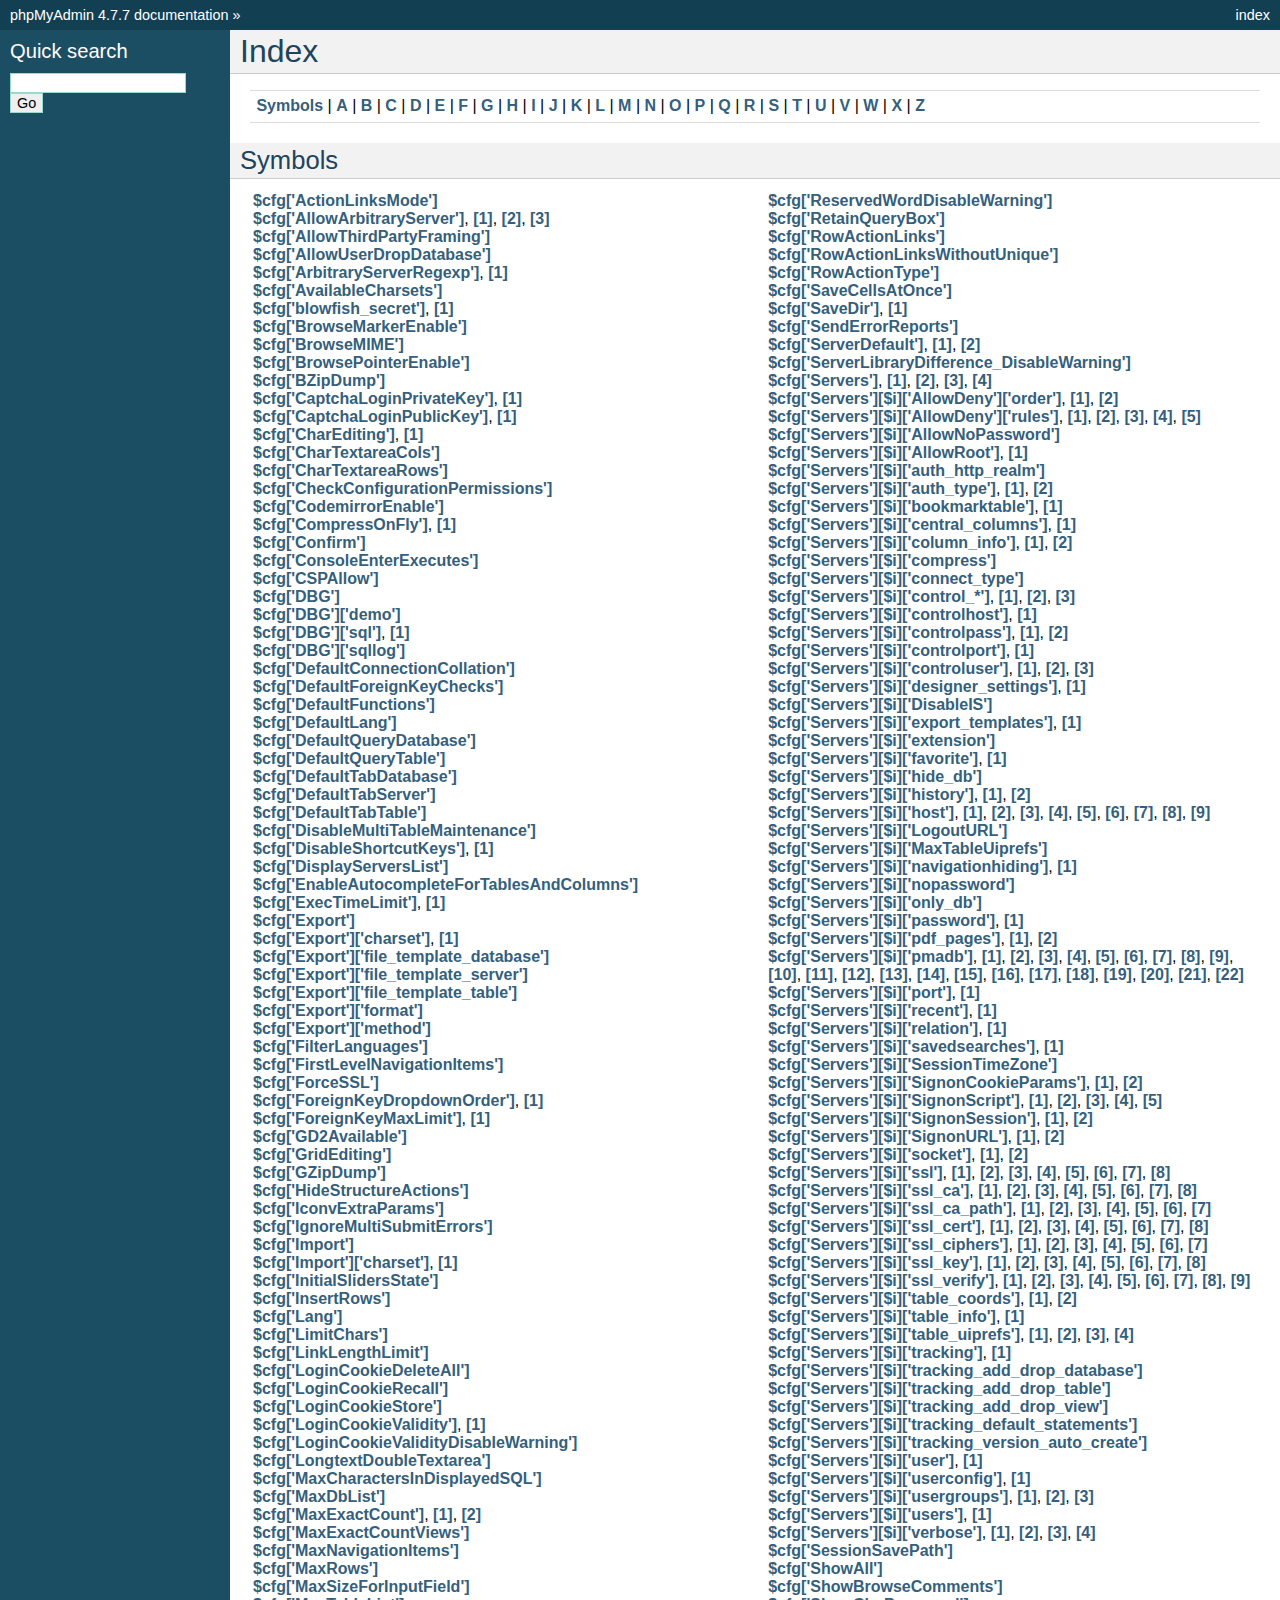
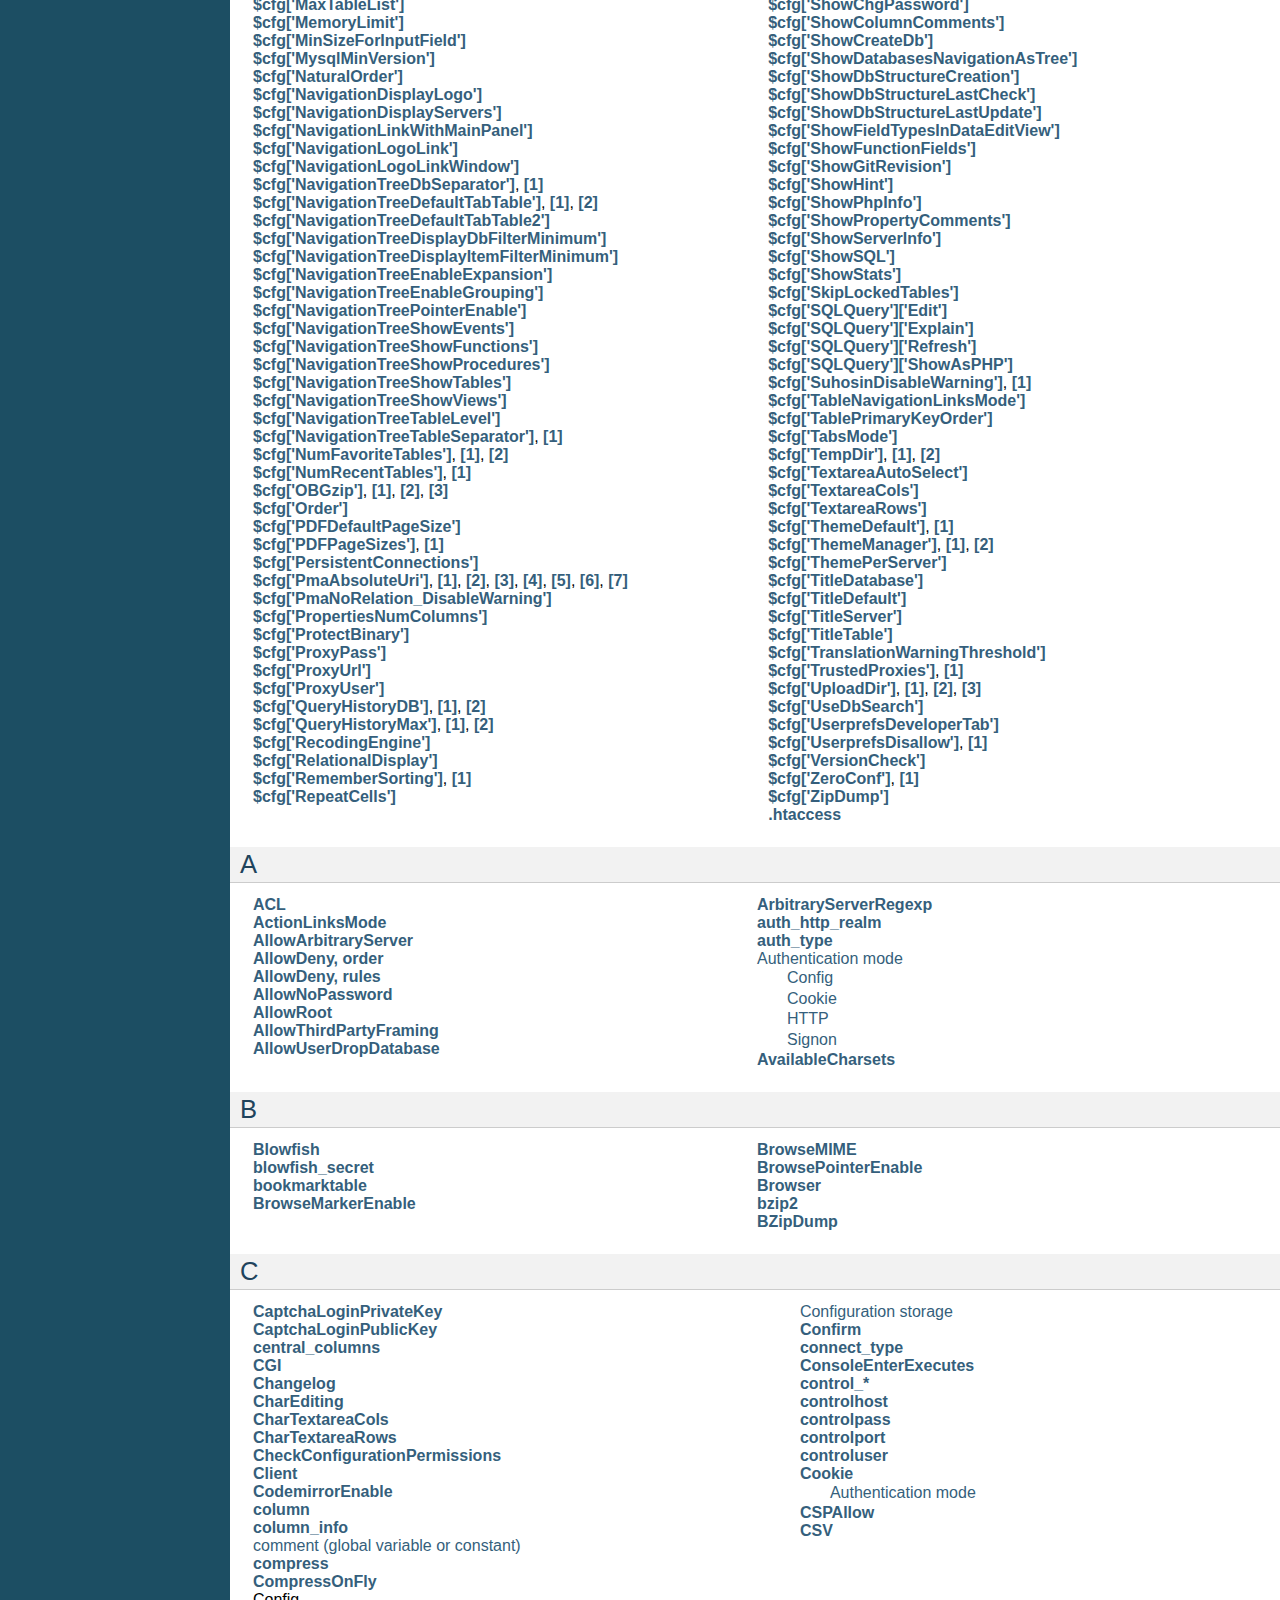
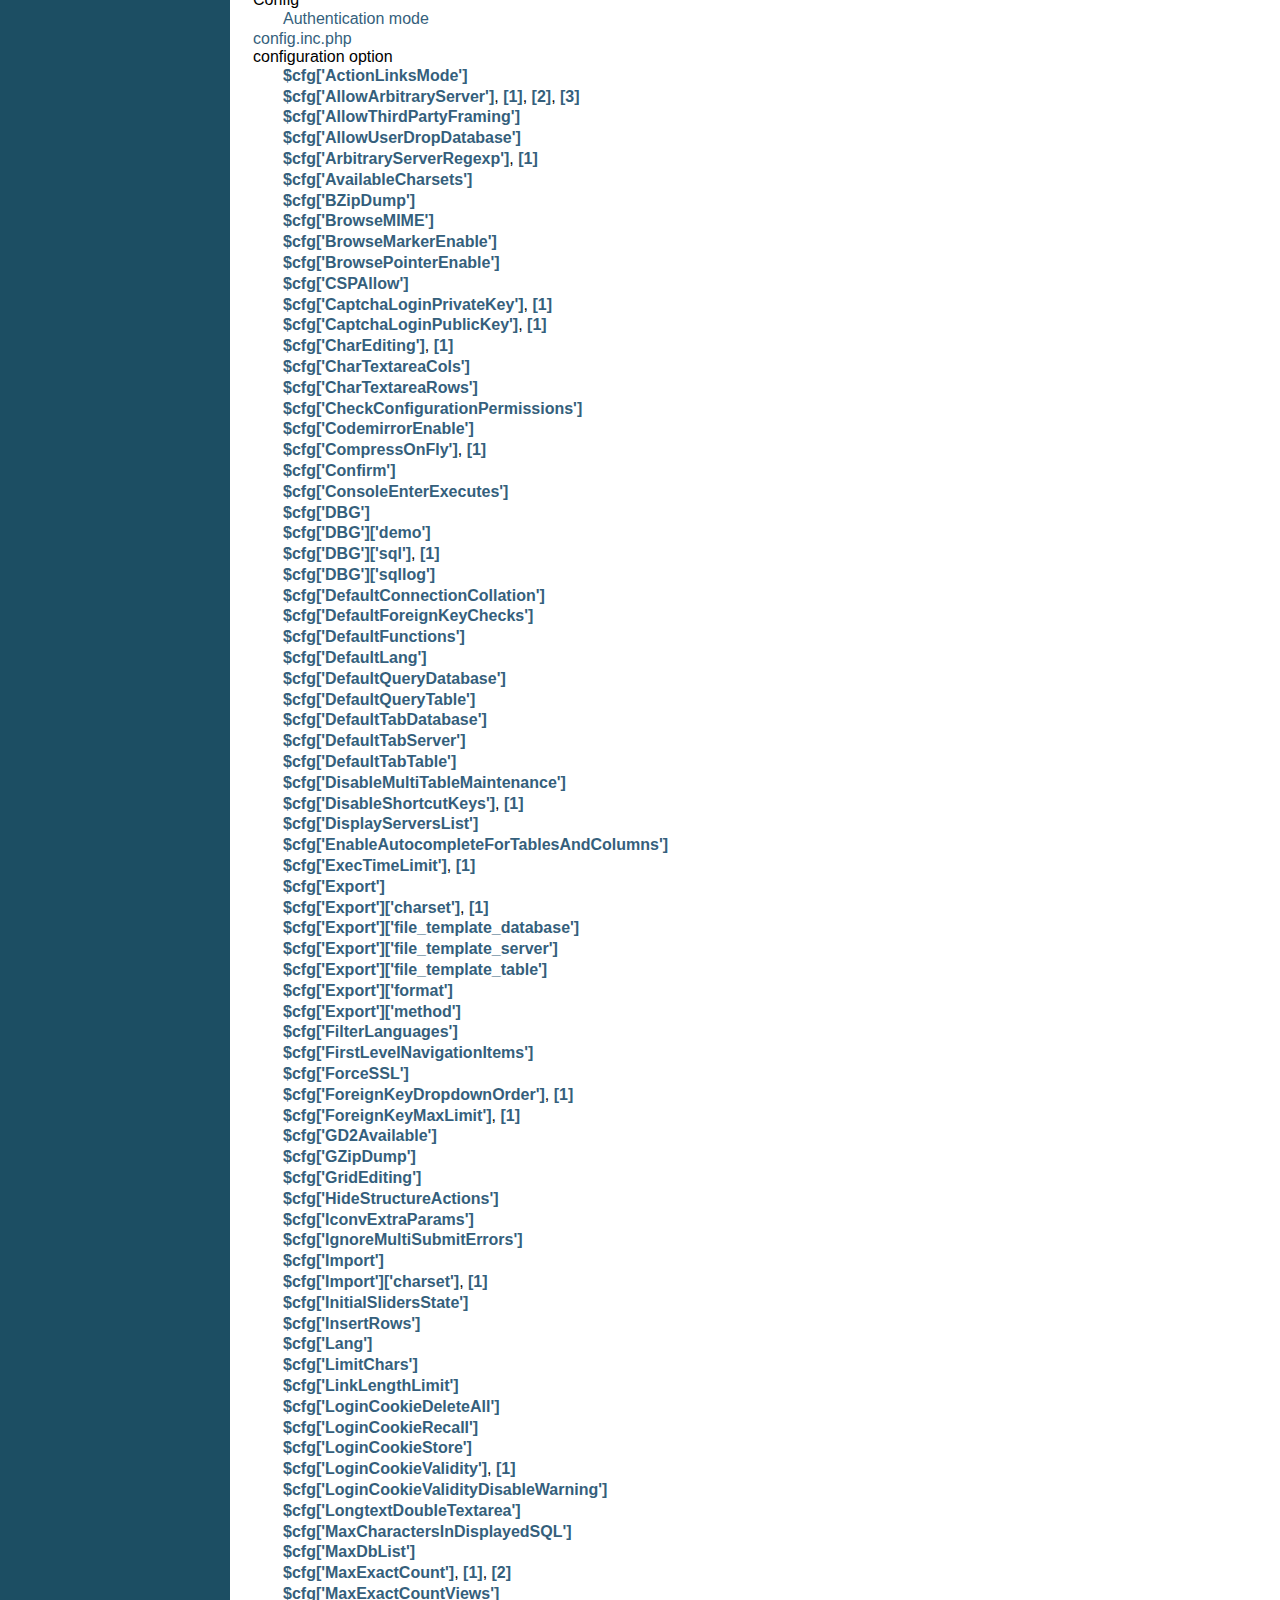
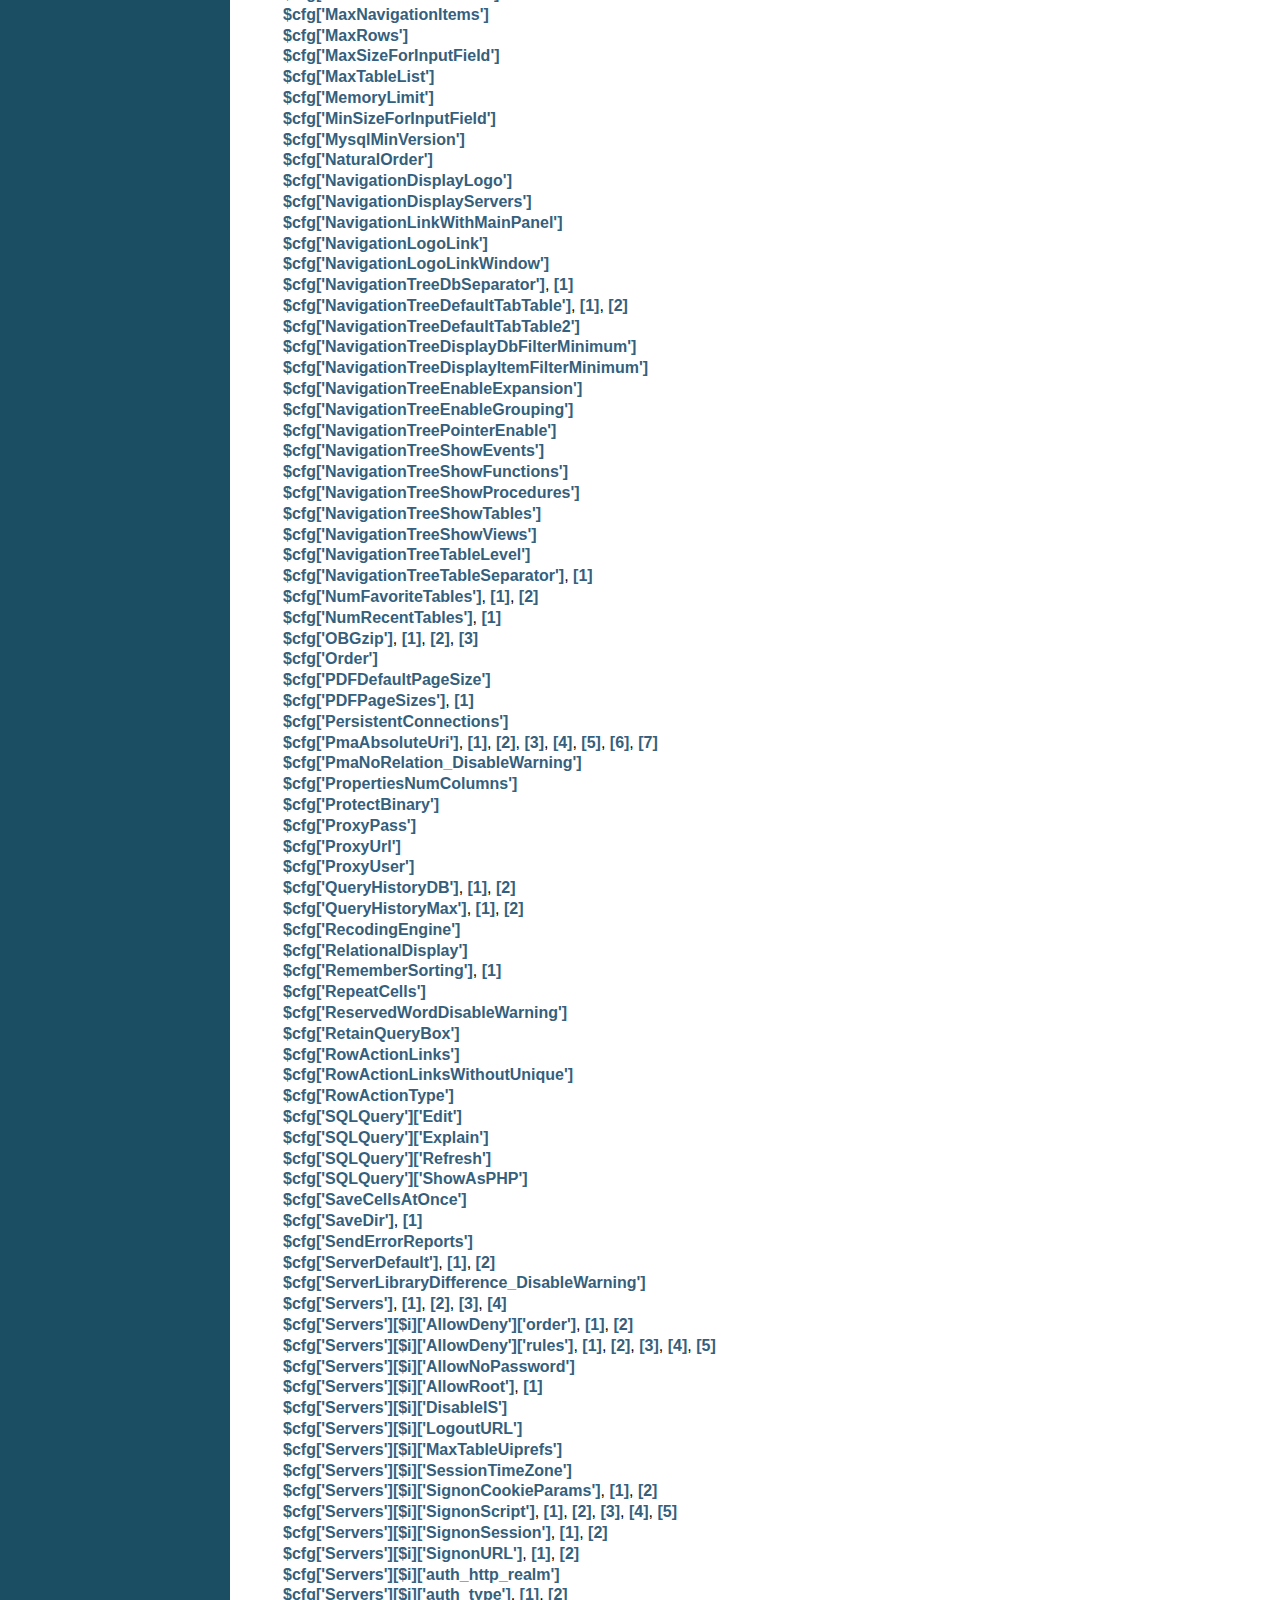
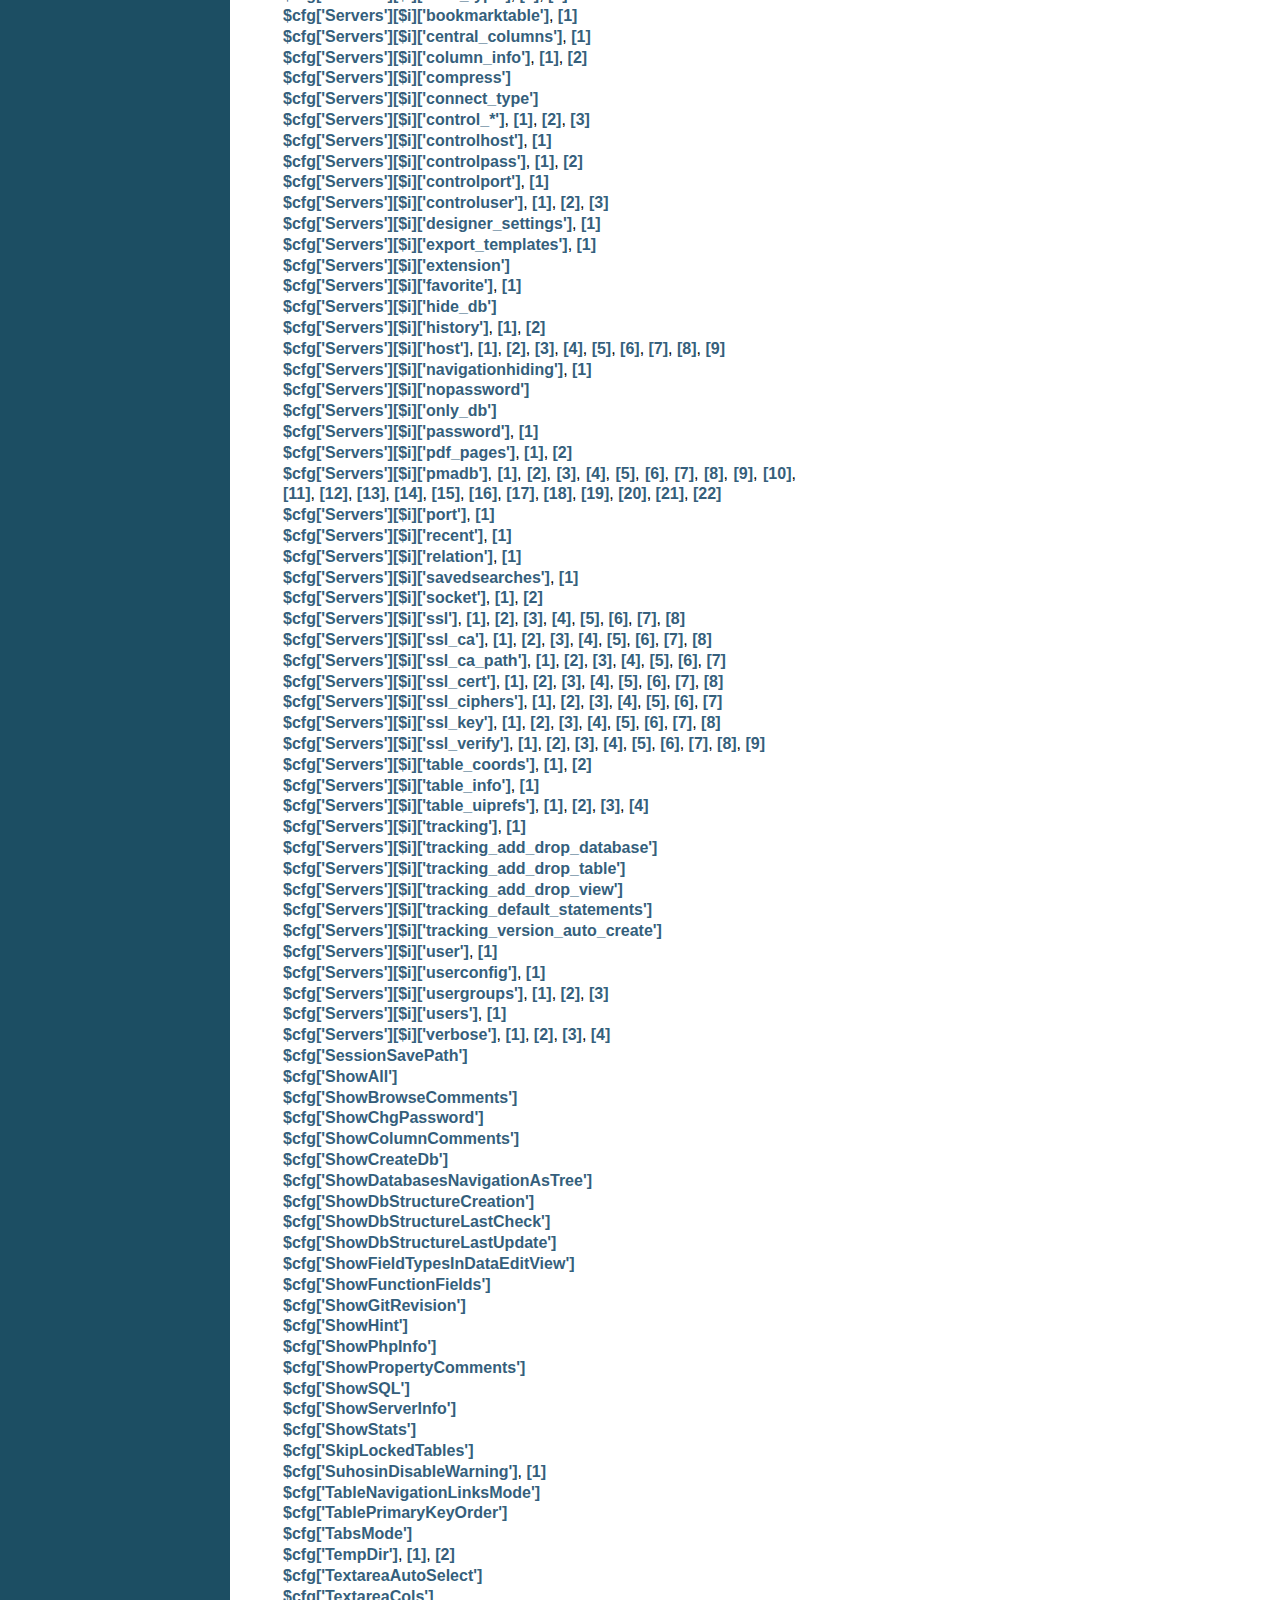
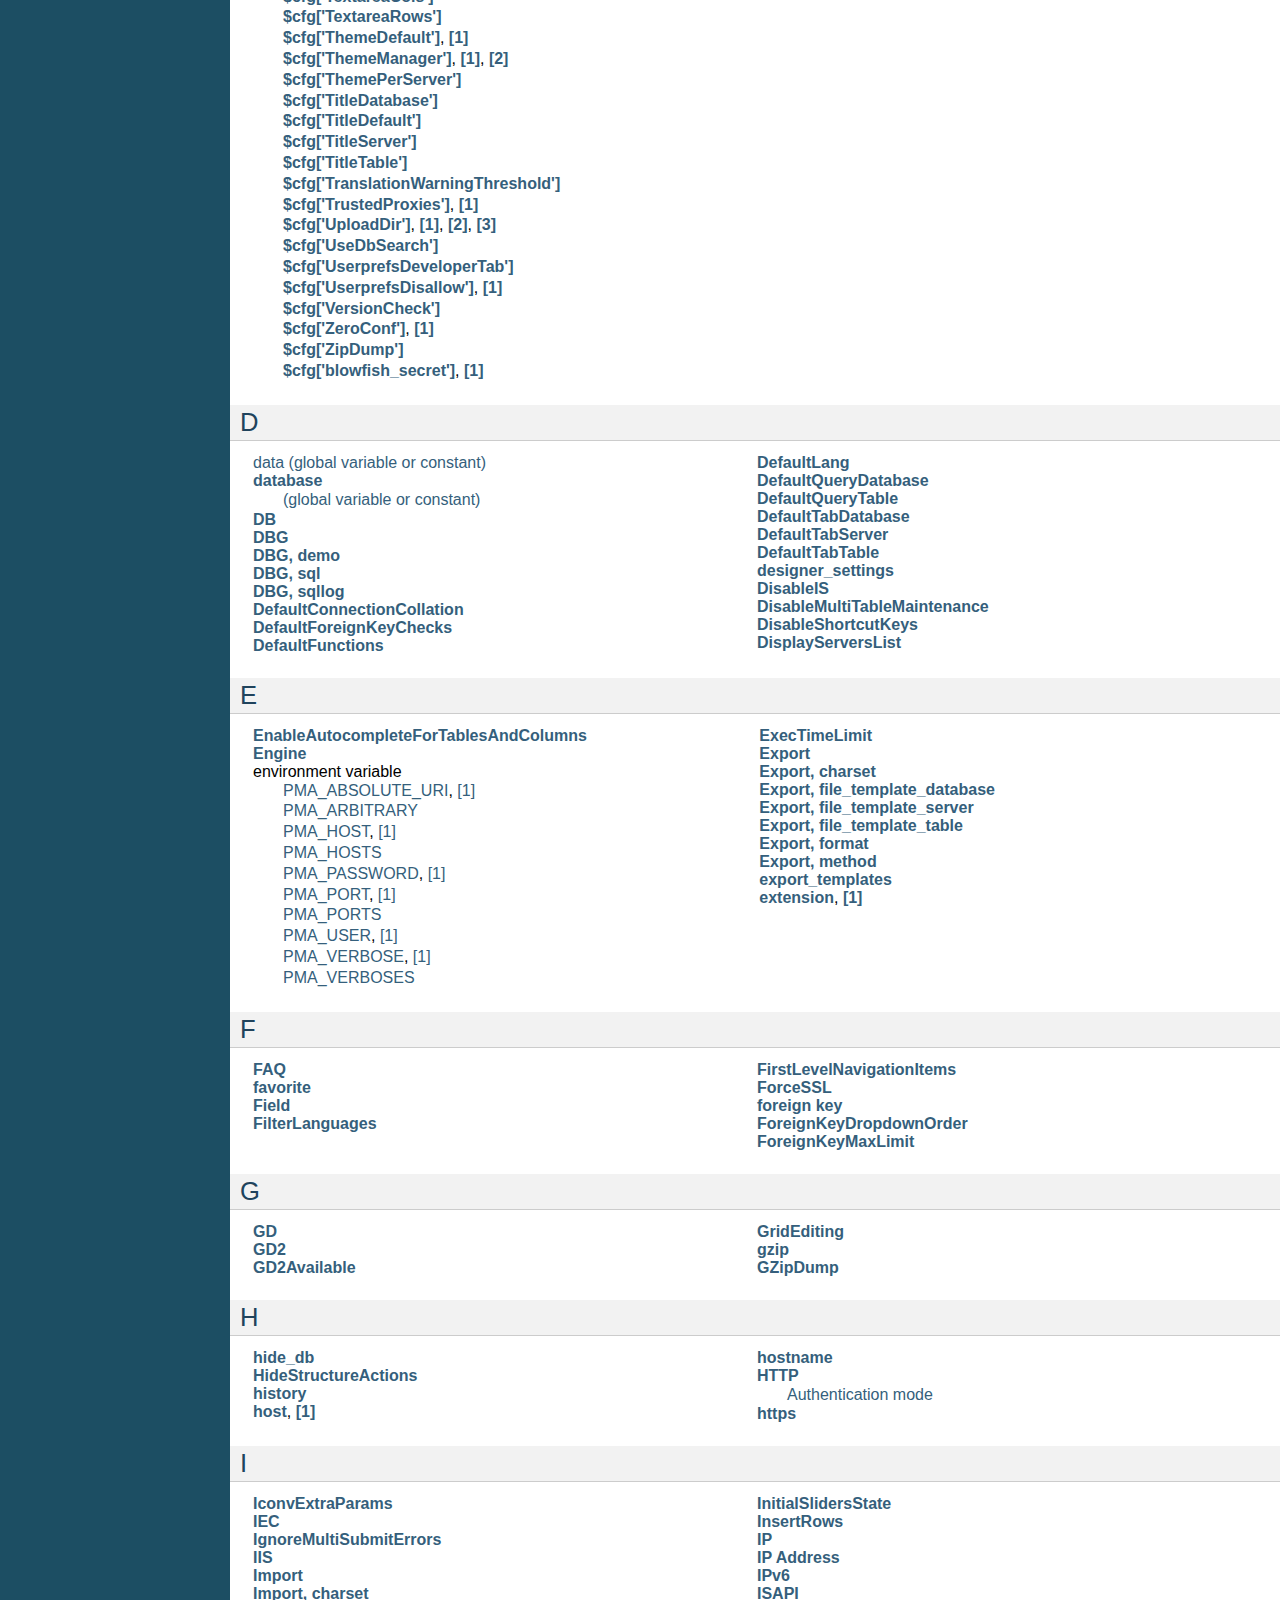
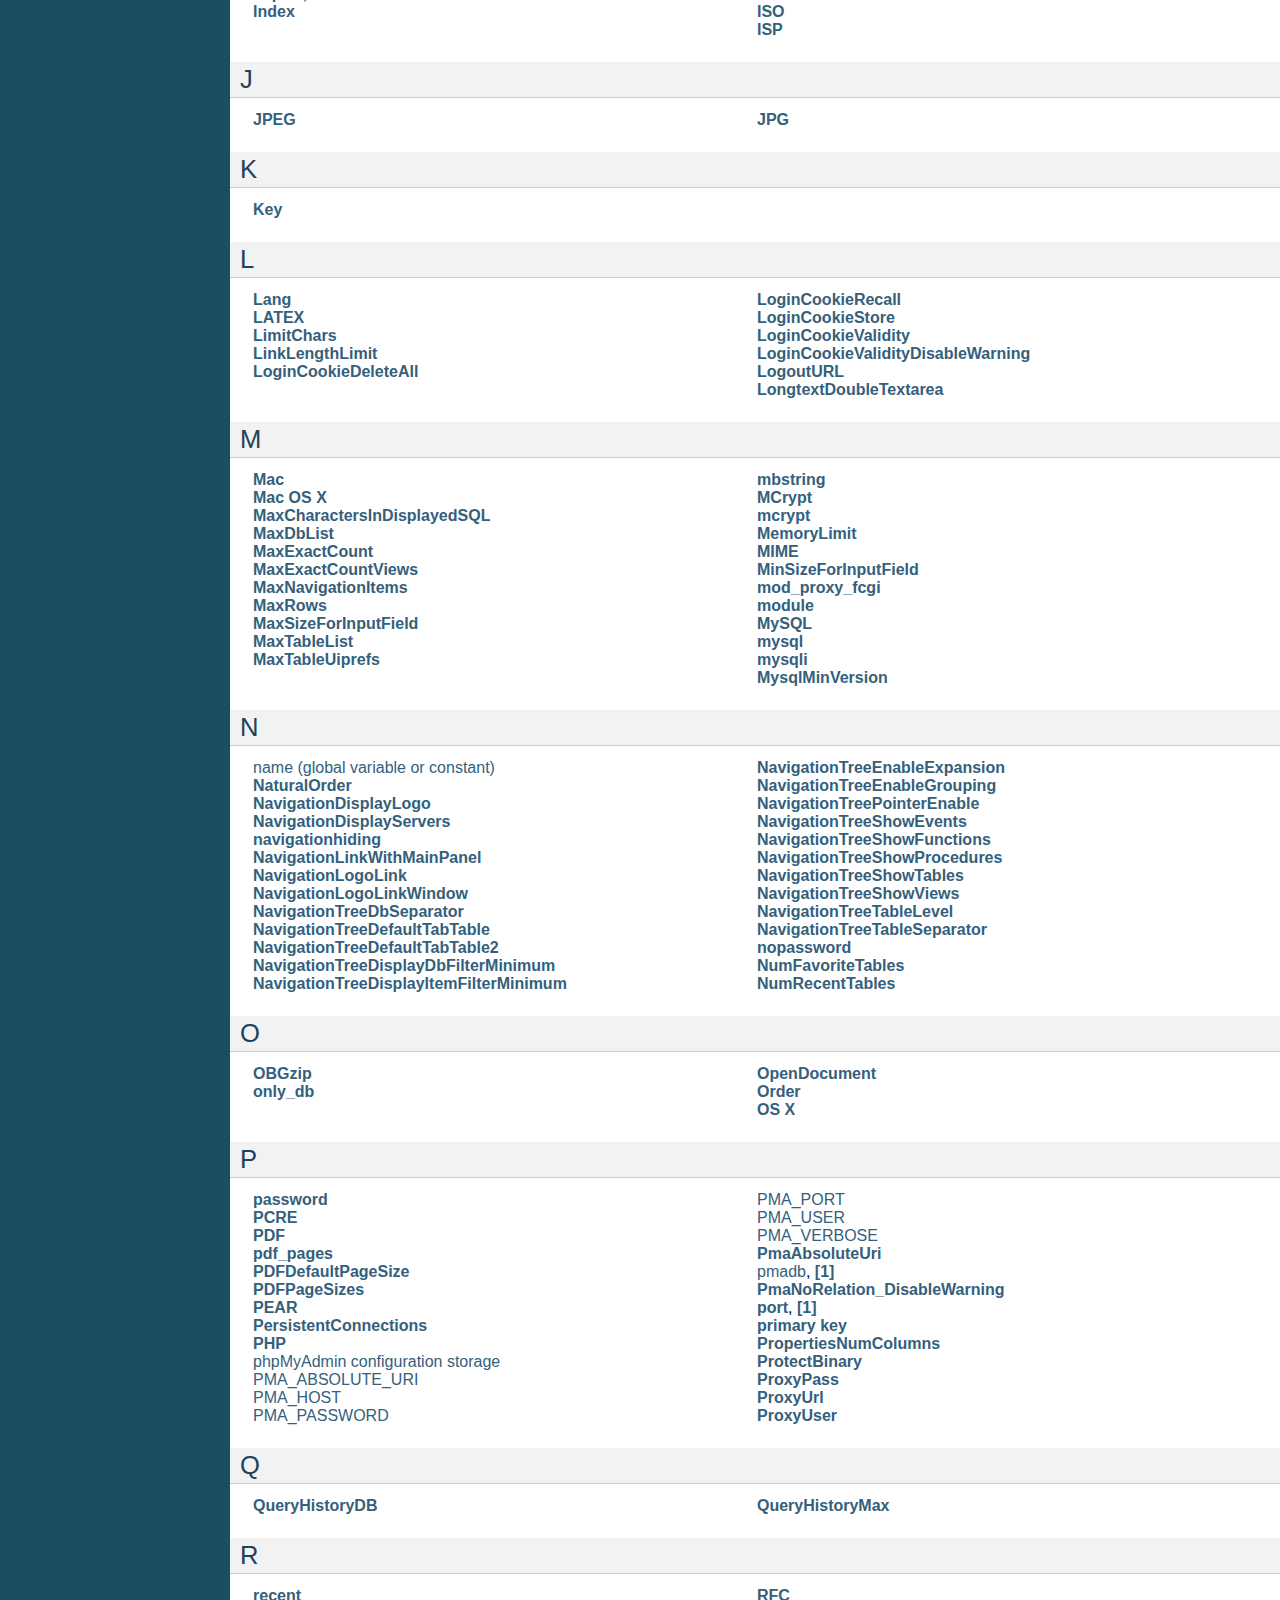
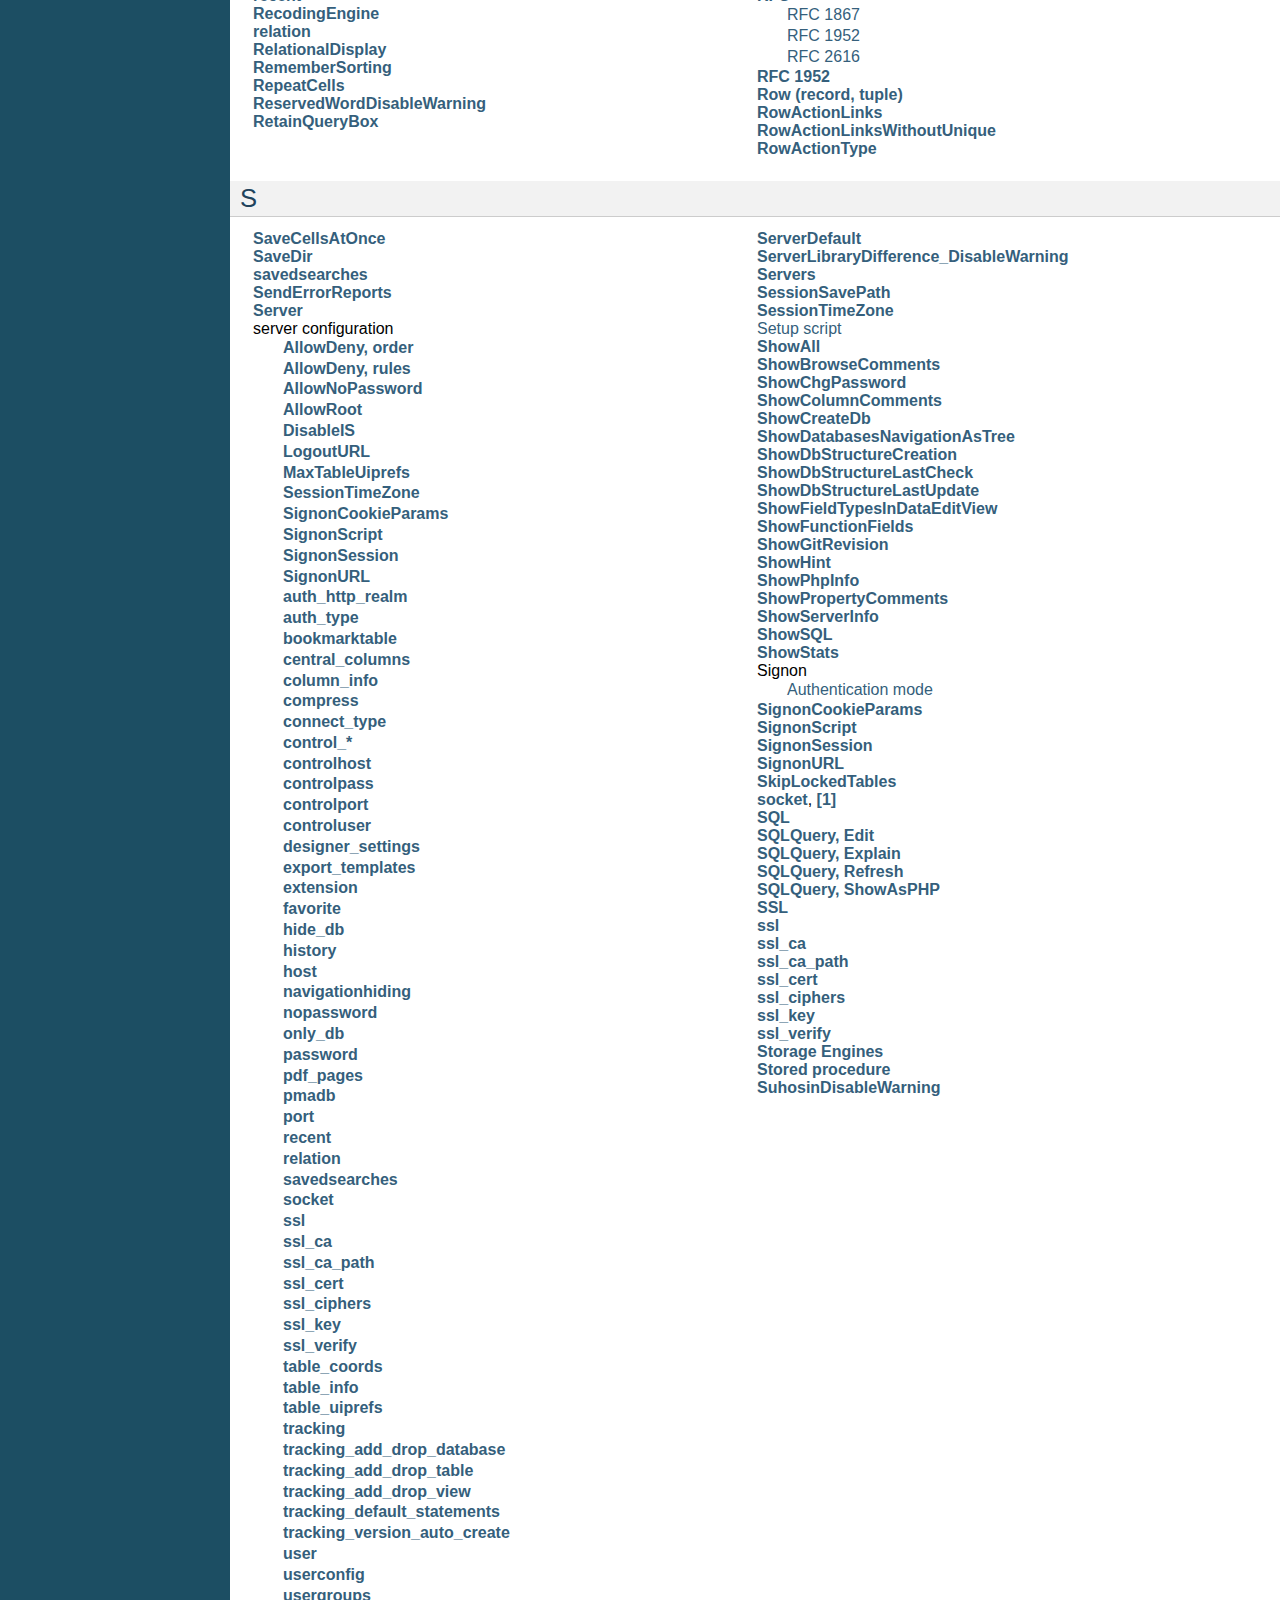
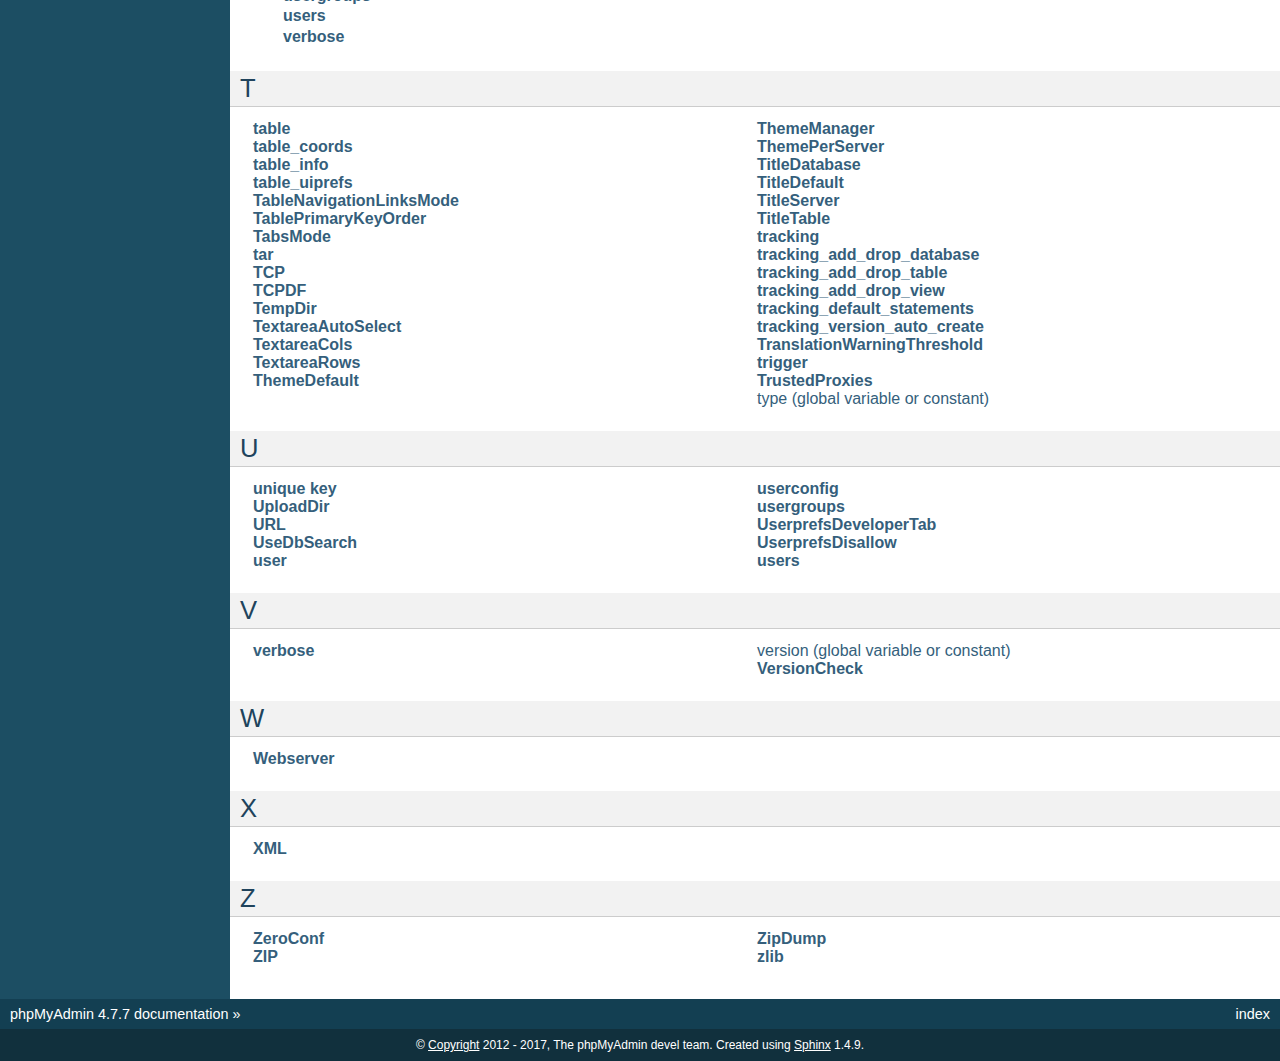
<file: phpmyadmin/doc/html/genindex.html>
<!DOCTYPE html PUBLIC "-//W3C//DTD XHTML 1.0 Transitional//EN"
  "http://www.w3.org/TR/xhtml1/DTD/xhtml1-transitional.dtd">


<html xmlns="http://www.w3.org/1999/xhtml">
  <head>
    <meta http-equiv="Content-Type" content="text/html; charset=utf-8" />
    
    <title>Index &#8212; phpMyAdmin 4.7.7 documentation</title>
    
    <link rel="stylesheet" href="_static/classic.css" type="text/css" />
    <link rel="stylesheet" href="_static/pygments.css" type="text/css" />
    
    <script type="text/javascript">
      var DOCUMENTATION_OPTIONS = {
        URL_ROOT:    './',
        VERSION:     '4.7.7',
        COLLAPSE_INDEX: false,
        FILE_SUFFIX: '.html',
        HAS_SOURCE:  true
      };
    </script>
    <script type="text/javascript" src="_static/jquery.js"></script>
    <script type="text/javascript" src="_static/underscore.js"></script>
    <script type="text/javascript" src="_static/doctools.js"></script>
    <link rel="index" title="Index" href="#" />
    <link rel="search" title="Search" href="search.html" />
    <link rel="copyright" title="Copyright" href="copyright.html" />
    <link rel="top" title="phpMyAdmin 4.7.7 documentation" href="index.html" /> 
  </head>
  <body role="document">
    <div class="related" role="navigation" aria-label="related navigation">
      <h3>Navigation</h3>
      <ul>
        <li class="right" style="margin-right: 10px">
          <a href="#" title="General Index"
             accesskey="I">index</a></li>
        <li class="nav-item nav-item-0"><a href="index.html">phpMyAdmin 4.7.7 documentation</a> &#187;</li> 
      </ul>
    </div>  

    <div class="document">
      <div class="documentwrapper">
        <div class="bodywrapper">
          <div class="body" role="main">
            

<h1 id="index">Index</h1>

<div class="genindex-jumpbox">
 <a href="#Symbols"><strong>Symbols</strong></a>
 | <a href="#A"><strong>A</strong></a>
 | <a href="#B"><strong>B</strong></a>
 | <a href="#C"><strong>C</strong></a>
 | <a href="#D"><strong>D</strong></a>
 | <a href="#E"><strong>E</strong></a>
 | <a href="#F"><strong>F</strong></a>
 | <a href="#G"><strong>G</strong></a>
 | <a href="#H"><strong>H</strong></a>
 | <a href="#I"><strong>I</strong></a>
 | <a href="#J"><strong>J</strong></a>
 | <a href="#K"><strong>K</strong></a>
 | <a href="#L"><strong>L</strong></a>
 | <a href="#M"><strong>M</strong></a>
 | <a href="#N"><strong>N</strong></a>
 | <a href="#O"><strong>O</strong></a>
 | <a href="#P"><strong>P</strong></a>
 | <a href="#Q"><strong>Q</strong></a>
 | <a href="#R"><strong>R</strong></a>
 | <a href="#S"><strong>S</strong></a>
 | <a href="#T"><strong>T</strong></a>
 | <a href="#U"><strong>U</strong></a>
 | <a href="#V"><strong>V</strong></a>
 | <a href="#W"><strong>W</strong></a>
 | <a href="#X"><strong>X</strong></a>
 | <a href="#Z"><strong>Z</strong></a>
 
</div>
<h2 id="Symbols">Symbols</h2>
<table style="width: 100%" class="indextable genindextable"><tr>
  <td style="width: 33%" valign="top"><dl>
      
  <dt><a href="config.html#cfg_ActionLinksMode"><strong>$cfg[&#39;ActionLinksMode&#39;]</strong></a>
  </dt>

      
  <dt><a href="config.html#index-133"><strong>$cfg[&#39;AllowArbitraryServer&#39;]</strong></a>, <a href="setup.html#index-0"><strong>[1]</strong></a>, <a href="setup.html#index-20"><strong>[2]</strong></a>, <a href="config.html#cfg_AllowArbitraryServer"><strong>[3]</strong></a>
  </dt>

      
  <dt><a href="config.html#cfg_AllowThirdPartyFraming"><strong>$cfg[&#39;AllowThirdPartyFraming&#39;]</strong></a>
  </dt>

      
  <dt><a href="config.html#cfg_AllowUserDropDatabase"><strong>$cfg[&#39;AllowUserDropDatabase&#39;]</strong></a>
  </dt>

      
  <dt><a href="config.html#index-132"><strong>$cfg[&#39;ArbitraryServerRegexp&#39;]</strong></a>, <a href="config.html#cfg_ArbitraryServerRegexp"><strong>[1]</strong></a>
  </dt>

      
  <dt><a href="config.html#cfg_AvailableCharsets"><strong>$cfg[&#39;AvailableCharsets&#39;]</strong></a>
  </dt>

      
  <dt><a href="config.html#index-130"><strong>$cfg[&#39;blowfish_secret&#39;]</strong></a>, <a href="config.html#cfg_blowfish_secret"><strong>[1]</strong></a>
  </dt>

      
  <dt><a href="config.html#cfg_BrowseMarkerEnable"><strong>$cfg[&#39;BrowseMarkerEnable&#39;]</strong></a>
  </dt>

      
  <dt><a href="config.html#cfg_BrowseMIME"><strong>$cfg[&#39;BrowseMIME&#39;]</strong></a>
  </dt>

      
  <dt><a href="config.html#cfg_BrowsePointerEnable"><strong>$cfg[&#39;BrowsePointerEnable&#39;]</strong></a>
  </dt>

      
  <dt><a href="config.html#cfg_BZipDump"><strong>$cfg[&#39;BZipDump&#39;]</strong></a>
  </dt>

      
  <dt><a href="setup.html#index-40"><strong>$cfg[&#39;CaptchaLoginPrivateKey&#39;]</strong></a>, <a href="config.html#cfg_CaptchaLoginPrivateKey"><strong>[1]</strong></a>
  </dt>

      
  <dt><a href="setup.html#index-39"><strong>$cfg[&#39;CaptchaLoginPublicKey&#39;]</strong></a>, <a href="config.html#cfg_CaptchaLoginPublicKey"><strong>[1]</strong></a>
  </dt>

      
  <dt><a href="config.html#index-143"><strong>$cfg[&#39;CharEditing&#39;]</strong></a>, <a href="config.html#cfg_CharEditing"><strong>[1]</strong></a>
  </dt>

      
  <dt><a href="config.html#cfg_CharTextareaCols"><strong>$cfg[&#39;CharTextareaCols&#39;]</strong></a>
  </dt>

      
  <dt><a href="config.html#cfg_CharTextareaRows"><strong>$cfg[&#39;CharTextareaRows&#39;]</strong></a>
  </dt>

      
  <dt><a href="config.html#cfg_CheckConfigurationPermissions"><strong>$cfg[&#39;CheckConfigurationPermissions&#39;]</strong></a>
  </dt>

      
  <dt><a href="config.html#cfg_CodemirrorEnable"><strong>$cfg[&#39;CodemirrorEnable&#39;]</strong></a>
  </dt>

      
  <dt><a href="faq.html#index-15"><strong>$cfg[&#39;CompressOnFly&#39;]</strong></a>, <a href="config.html#cfg_CompressOnFly"><strong>[1]</strong></a>
  </dt>

      
  <dt><a href="config.html#cfg_Confirm"><strong>$cfg[&#39;Confirm&#39;]</strong></a>
  </dt>

      
  <dt><a href="config.html#cfg_ConsoleEnterExecutes"><strong>$cfg[&#39;ConsoleEnterExecutes&#39;]</strong></a>
  </dt>

      
  <dt><a href="config.html#cfg_CSPAllow"><strong>$cfg[&#39;CSPAllow&#39;]</strong></a>
  </dt>

      
  <dt><a href="config.html#cfg_DBG"><strong>$cfg[&#39;DBG&#39;]</strong></a>
  </dt>

      
  <dt><a href="config.html#cfg_DBG_demo"><strong>$cfg[&#39;DBG&#39;][&#39;demo&#39;]</strong></a>
  </dt>

      
  <dt><a href="config.html#index-148"><strong>$cfg[&#39;DBG&#39;][&#39;sql&#39;]</strong></a>, <a href="config.html#cfg_DBG_sql"><strong>[1]</strong></a>
  </dt>

      
  <dt><a href="config.html#cfg_DBG_sqllog"><strong>$cfg[&#39;DBG&#39;][&#39;sqllog&#39;]</strong></a>
  </dt>

      
  <dt><a href="config.html#cfg_DefaultConnectionCollation"><strong>$cfg[&#39;DefaultConnectionCollation&#39;]</strong></a>
  </dt>

      
  <dt><a href="config.html#cfg_DefaultForeignKeyChecks"><strong>$cfg[&#39;DefaultForeignKeyChecks&#39;]</strong></a>
  </dt>

      
  <dt><a href="config.html#cfg_DefaultFunctions"><strong>$cfg[&#39;DefaultFunctions&#39;]</strong></a>
  </dt>

      
  <dt><a href="config.html#cfg_DefaultLang"><strong>$cfg[&#39;DefaultLang&#39;]</strong></a>
  </dt>

      
  <dt><a href="config.html#cfg_DefaultQueryDatabase"><strong>$cfg[&#39;DefaultQueryDatabase&#39;]</strong></a>
  </dt>

      
  <dt><a href="config.html#cfg_DefaultQueryTable"><strong>$cfg[&#39;DefaultQueryTable&#39;]</strong></a>
  </dt>

      
  <dt><a href="config.html#cfg_DefaultTabDatabase"><strong>$cfg[&#39;DefaultTabDatabase&#39;]</strong></a>
  </dt>

      
  <dt><a href="config.html#cfg_DefaultTabServer"><strong>$cfg[&#39;DefaultTabServer&#39;]</strong></a>
  </dt>

      
  <dt><a href="config.html#cfg_DefaultTabTable"><strong>$cfg[&#39;DefaultTabTable&#39;]</strong></a>
  </dt>

      
  <dt><a href="config.html#cfg_DisableMultiTableMaintenance"><strong>$cfg[&#39;DisableMultiTableMaintenance&#39;]</strong></a>
  </dt>

      
  <dt><a href="config.html#index-126"><strong>$cfg[&#39;DisableShortcutKeys&#39;]</strong></a>, <a href="config.html#cfg_DisableShortcutKeys"><strong>[1]</strong></a>
  </dt>

      
  <dt><a href="config.html#cfg_DisplayServersList"><strong>$cfg[&#39;DisplayServersList&#39;]</strong></a>
  </dt>

      
  <dt><a href="config.html#cfg_EnableAutocompleteForTablesAndColumns"><strong>$cfg[&#39;EnableAutocompleteForTablesAndColumns&#39;]</strong></a>
  </dt>

      
  <dt><a href="faq.html#index-24"><strong>$cfg[&#39;ExecTimeLimit&#39;]</strong></a>, <a href="config.html#cfg_ExecTimeLimit"><strong>[1]</strong></a>
  </dt>

      
  <dt><a href="config.html#cfg_Export"><strong>$cfg[&#39;Export&#39;]</strong></a>
  </dt>

      
  <dt><a href="config.html#index-139"><strong>$cfg[&#39;Export&#39;][&#39;charset&#39;]</strong></a>, <a href="config.html#cfg_Export_charset"><strong>[1]</strong></a>
  </dt>

      
  <dt><a href="config.html#cfg_Export_file_template_database"><strong>$cfg[&#39;Export&#39;][&#39;file_template_database&#39;]</strong></a>
  </dt>

      
  <dt><a href="config.html#cfg_Export_file_template_server"><strong>$cfg[&#39;Export&#39;][&#39;file_template_server&#39;]</strong></a>
  </dt>

      
  <dt><a href="config.html#cfg_Export_file_template_table"><strong>$cfg[&#39;Export&#39;][&#39;file_template_table&#39;]</strong></a>
  </dt>

      
  <dt><a href="config.html#cfg_Export_format"><strong>$cfg[&#39;Export&#39;][&#39;format&#39;]</strong></a>
  </dt>

      
  <dt><a href="config.html#cfg_Export_method"><strong>$cfg[&#39;Export&#39;][&#39;method&#39;]</strong></a>
  </dt>

      
  <dt><a href="config.html#cfg_FilterLanguages"><strong>$cfg[&#39;FilterLanguages&#39;]</strong></a>
  </dt>

      
  <dt><a href="config.html#cfg_FirstLevelNavigationItems"><strong>$cfg[&#39;FirstLevelNavigationItems&#39;]</strong></a>
  </dt>

      
  <dt><a href="config.html#cfg_ForceSSL"><strong>$cfg[&#39;ForceSSL&#39;]</strong></a>
  </dt>

      
  <dt><a href="config.html#index-137"><strong>$cfg[&#39;ForeignKeyDropdownOrder&#39;]</strong></a>, <a href="config.html#cfg_ForeignKeyDropdownOrder"><strong>[1]</strong></a>
  </dt>

      
  <dt><a href="faq.html#index-25"><strong>$cfg[&#39;ForeignKeyMaxLimit&#39;]</strong></a>, <a href="config.html#cfg_ForeignKeyMaxLimit"><strong>[1]</strong></a>
  </dt>

      
  <dt><a href="config.html#cfg_GD2Available"><strong>$cfg[&#39;GD2Available&#39;]</strong></a>
  </dt>

      
  <dt><a href="config.html#cfg_GridEditing"><strong>$cfg[&#39;GridEditing&#39;]</strong></a>
  </dt>

      
  <dt><a href="config.html#cfg_GZipDump"><strong>$cfg[&#39;GZipDump&#39;]</strong></a>
  </dt>

      
  <dt><a href="config.html#cfg_HideStructureActions"><strong>$cfg[&#39;HideStructureActions&#39;]</strong></a>
  </dt>

      
  <dt><a href="config.html#cfg_IconvExtraParams"><strong>$cfg[&#39;IconvExtraParams&#39;]</strong></a>
  </dt>

      
  <dt><a href="config.html#cfg_IgnoreMultiSubmitErrors"><strong>$cfg[&#39;IgnoreMultiSubmitErrors&#39;]</strong></a>
  </dt>

      
  <dt><a href="config.html#cfg_Import"><strong>$cfg[&#39;Import&#39;]</strong></a>
  </dt>

      
  <dt><a href="config.html#index-140"><strong>$cfg[&#39;Import&#39;][&#39;charset&#39;]</strong></a>, <a href="config.html#cfg_Import_charset"><strong>[1]</strong></a>
  </dt>

      
  <dt><a href="config.html#cfg_InitialSlidersState"><strong>$cfg[&#39;InitialSlidersState&#39;]</strong></a>
  </dt>

      
  <dt><a href="config.html#cfg_InsertRows"><strong>$cfg[&#39;InsertRows&#39;]</strong></a>
  </dt>

      
  <dt><a href="config.html#cfg_Lang"><strong>$cfg[&#39;Lang&#39;]</strong></a>
  </dt>

      
  <dt><a href="config.html#cfg_LimitChars"><strong>$cfg[&#39;LimitChars&#39;]</strong></a>
  </dt>

      
  <dt><a href="config.html#cfg_LinkLengthLimit"><strong>$cfg[&#39;LinkLengthLimit&#39;]</strong></a>
  </dt>

      
  <dt><a href="config.html#cfg_LoginCookieDeleteAll"><strong>$cfg[&#39;LoginCookieDeleteAll&#39;]</strong></a>
  </dt>

      
  <dt><a href="config.html#cfg_LoginCookieRecall"><strong>$cfg[&#39;LoginCookieRecall&#39;]</strong></a>
  </dt>

      
  <dt><a href="config.html#cfg_LoginCookieStore"><strong>$cfg[&#39;LoginCookieStore&#39;]</strong></a>
  </dt>

      
  <dt><a href="config.html#index-131"><strong>$cfg[&#39;LoginCookieValidity&#39;]</strong></a>, <a href="config.html#cfg_LoginCookieValidity"><strong>[1]</strong></a>
  </dt>

      
  <dt><a href="config.html#cfg_LoginCookieValidityDisableWarning"><strong>$cfg[&#39;LoginCookieValidityDisableWarning&#39;]</strong></a>
  </dt>

      
  <dt><a href="config.html#cfg_LongtextDoubleTextarea"><strong>$cfg[&#39;LongtextDoubleTextarea&#39;]</strong></a>
  </dt>

      
  <dt><a href="config.html#cfg_MaxCharactersInDisplayedSQL"><strong>$cfg[&#39;MaxCharactersInDisplayedSQL&#39;]</strong></a>
  </dt>

      
  <dt><a href="config.html#cfg_MaxDbList"><strong>$cfg[&#39;MaxDbList&#39;]</strong></a>
  </dt>

      
  <dt><a href="faq.html#index-17"><strong>$cfg[&#39;MaxExactCount&#39;]</strong></a>, <a href="faq.html#index-18"><strong>[1]</strong></a>, <a href="config.html#cfg_MaxExactCount"><strong>[2]</strong></a>
  </dt>

      
  <dt><a href="config.html#cfg_MaxExactCountViews"><strong>$cfg[&#39;MaxExactCountViews&#39;]</strong></a>
  </dt>

      
  <dt><a href="config.html#cfg_MaxNavigationItems"><strong>$cfg[&#39;MaxNavigationItems&#39;]</strong></a>
  </dt>

      
  <dt><a href="config.html#cfg_MaxRows"><strong>$cfg[&#39;MaxRows&#39;]</strong></a>
  </dt>

      
  <dt><a href="config.html#cfg_MaxSizeForInputField"><strong>$cfg[&#39;MaxSizeForInputField&#39;]</strong></a>
  </dt>

      
  <dt><a href="config.html#cfg_MaxTableList"><strong>$cfg[&#39;MaxTableList&#39;]</strong></a>
  </dt>

      
  <dt><a href="config.html#cfg_MemoryLimit"><strong>$cfg[&#39;MemoryLimit&#39;]</strong></a>
  </dt>

      
  <dt><a href="config.html#cfg_MinSizeForInputField"><strong>$cfg[&#39;MinSizeForInputField&#39;]</strong></a>
  </dt>

      
  <dt><a href="config.html#cfg_MysqlMinVersion"><strong>$cfg[&#39;MysqlMinVersion&#39;]</strong></a>
  </dt>

      
  <dt><a href="config.html#cfg_NaturalOrder"><strong>$cfg[&#39;NaturalOrder&#39;]</strong></a>
  </dt>

      
  <dt><a href="config.html#cfg_NavigationDisplayLogo"><strong>$cfg[&#39;NavigationDisplayLogo&#39;]</strong></a>
  </dt>

      
  <dt><a href="config.html#cfg_NavigationDisplayServers"><strong>$cfg[&#39;NavigationDisplayServers&#39;]</strong></a>
  </dt>

      
  <dt><a href="config.html#cfg_NavigationLinkWithMainPanel"><strong>$cfg[&#39;NavigationLinkWithMainPanel&#39;]</strong></a>
  </dt>

      
  <dt><a href="config.html#cfg_NavigationLogoLink"><strong>$cfg[&#39;NavigationLogoLink&#39;]</strong></a>
  </dt>

      
  <dt><a href="config.html#cfg_NavigationLogoLinkWindow"><strong>$cfg[&#39;NavigationLogoLinkWindow&#39;]</strong></a>
  </dt>

      
  <dt><a href="config.html#index-134"><strong>$cfg[&#39;NavigationTreeDbSeparator&#39;]</strong></a>, <a href="config.html#cfg_NavigationTreeDbSeparator"><strong>[1]</strong></a>
  </dt>

      
  <dt><a href="config.html#index-91"><strong>$cfg[&#39;NavigationTreeDefaultTabTable&#39;]</strong></a>, <a href="config.html#index-94"><strong>[1]</strong></a>, <a href="config.html#cfg_NavigationTreeDefaultTabTable"><strong>[2]</strong></a>
  </dt>

      
  <dt><a href="config.html#cfg_NavigationTreeDefaultTabTable2"><strong>$cfg[&#39;NavigationTreeDefaultTabTable2&#39;]</strong></a>
  </dt>

      
  <dt><a href="config.html#cfg_NavigationTreeDisplayDbFilterMinimum"><strong>$cfg[&#39;NavigationTreeDisplayDbFilterMinimum&#39;]</strong></a>
  </dt>

      
  <dt><a href="config.html#cfg_NavigationTreeDisplayItemFilterMinimum"><strong>$cfg[&#39;NavigationTreeDisplayItemFilterMinimum&#39;]</strong></a>
  </dt>

      
  <dt><a href="config.html#cfg_NavigationTreeEnableExpansion"><strong>$cfg[&#39;NavigationTreeEnableExpansion&#39;]</strong></a>
  </dt>

      
  <dt><a href="config.html#cfg_NavigationTreeEnableGrouping"><strong>$cfg[&#39;NavigationTreeEnableGrouping&#39;]</strong></a>
  </dt>

      
  <dt><a href="config.html#cfg_NavigationTreePointerEnable"><strong>$cfg[&#39;NavigationTreePointerEnable&#39;]</strong></a>
  </dt>

      
  <dt><a href="config.html#cfg_NavigationTreeShowEvents"><strong>$cfg[&#39;NavigationTreeShowEvents&#39;]</strong></a>
  </dt>

      
  <dt><a href="config.html#cfg_NavigationTreeShowFunctions"><strong>$cfg[&#39;NavigationTreeShowFunctions&#39;]</strong></a>
  </dt>

      
  <dt><a href="config.html#cfg_NavigationTreeShowProcedures"><strong>$cfg[&#39;NavigationTreeShowProcedures&#39;]</strong></a>
  </dt>

      
  <dt><a href="config.html#cfg_NavigationTreeShowTables"><strong>$cfg[&#39;NavigationTreeShowTables&#39;]</strong></a>
  </dt>

      
  <dt><a href="config.html#cfg_NavigationTreeShowViews"><strong>$cfg[&#39;NavigationTreeShowViews&#39;]</strong></a>
  </dt>

      
  <dt><a href="config.html#cfg_NavigationTreeTableLevel"><strong>$cfg[&#39;NavigationTreeTableLevel&#39;]</strong></a>
  </dt>

      
  <dt><a href="faq.html#index-16"><strong>$cfg[&#39;NavigationTreeTableSeparator&#39;]</strong></a>, <a href="config.html#cfg_NavigationTreeTableSeparator"><strong>[1]</strong></a>
  </dt>

      
  <dt><a href="config.html#index-95"><strong>$cfg[&#39;NumFavoriteTables&#39;]</strong></a>, <a href="faq.html#index-29"><strong>[1]</strong></a>, <a href="config.html#cfg_NumFavoriteTables"><strong>[2]</strong></a>
  </dt>

      
  <dt><a href="config.html#index-90"><strong>$cfg[&#39;NumRecentTables&#39;]</strong></a>, <a href="config.html#cfg_NumRecentTables"><strong>[1]</strong></a>
  </dt>

      
  <dt><a href="faq.html#index-0"><strong>$cfg[&#39;OBGzip&#39;]</strong></a>, <a href="faq.html#index-3"><strong>[1]</strong></a>, <a href="faq.html#index-8"><strong>[2]</strong></a>, <a href="config.html#cfg_OBGzip"><strong>[3]</strong></a>
  </dt>

      
  <dt><a href="config.html#cfg_Order"><strong>$cfg[&#39;Order&#39;]</strong></a>
  </dt>

      
  <dt><a href="config.html#cfg_PDFDefaultPageSize"><strong>$cfg[&#39;PDFDefaultPageSize&#39;]</strong></a>
  </dt>

      
  <dt><a href="config.html#index-138"><strong>$cfg[&#39;PDFPageSizes&#39;]</strong></a>, <a href="config.html#cfg_PDFPageSizes"><strong>[1]</strong></a>
  </dt>

      
  <dt><a href="config.html#cfg_PersistentConnections"><strong>$cfg[&#39;PersistentConnections&#39;]</strong></a>
  </dt>

      
  <dt><a href="config.html#index-129"><strong>$cfg[&#39;PmaAbsoluteUri&#39;]</strong></a>, <a href="faq.html#index-13"><strong>[1]</strong></a>, <a href="faq.html#index-22"><strong>[2]</strong></a>, <a href="faq.html#index-23"><strong>[3]</strong></a>, <a href="faq.html#index-6"><strong>[4]</strong></a>, <a href="faq.html#index-9"><strong>[5]</strong></a>, <a href="setup.html#index-6"><strong>[6]</strong></a>, <a href="config.html#cfg_PmaAbsoluteUri"><strong>[7]</strong></a>
  </dt>

      
  <dt><a href="config.html#cfg_PmaNoRelation_DisableWarning"><strong>$cfg[&#39;PmaNoRelation_DisableWarning&#39;]</strong></a>
  </dt>

      
  <dt><a href="config.html#cfg_PropertiesNumColumns"><strong>$cfg[&#39;PropertiesNumColumns&#39;]</strong></a>
  </dt>

      
  <dt><a href="config.html#cfg_ProtectBinary"><strong>$cfg[&#39;ProtectBinary&#39;]</strong></a>
  </dt>

      
  <dt><a href="config.html#cfg_ProxyPass"><strong>$cfg[&#39;ProxyPass&#39;]</strong></a>
  </dt>

      
  <dt><a href="config.html#cfg_ProxyUrl"><strong>$cfg[&#39;ProxyUrl&#39;]</strong></a>
  </dt>

      
  <dt><a href="config.html#cfg_ProxyUser"><strong>$cfg[&#39;ProxyUser&#39;]</strong></a>
  </dt>

      
  <dt><a href="config.html#index-144"><strong>$cfg[&#39;QueryHistoryDB&#39;]</strong></a>, <a href="config.html#index-146"><strong>[1]</strong></a>, <a href="config.html#cfg_QueryHistoryDB"><strong>[2]</strong></a>
  </dt>

      
  <dt><a href="config.html#index-147"><strong>$cfg[&#39;QueryHistoryMax&#39;]</strong></a>, <a href="config.html#index-87"><strong>[1]</strong></a>, <a href="config.html#cfg_QueryHistoryMax"><strong>[2]</strong></a>
  </dt>

      
  <dt><a href="config.html#cfg_RecodingEngine"><strong>$cfg[&#39;RecodingEngine&#39;]</strong></a>
  </dt>

      
  <dt><a href="config.html#cfg_RelationalDisplay"><strong>$cfg[&#39;RelationalDisplay&#39;]</strong></a>
  </dt>

      
  <dt><a href="config.html#index-98"><strong>$cfg[&#39;RememberSorting&#39;]</strong></a>, <a href="config.html#cfg_RememberSorting"><strong>[1]</strong></a>
  </dt>

      
  <dt><a href="config.html#cfg_RepeatCells"><strong>$cfg[&#39;RepeatCells&#39;]</strong></a>
  </dt>

  </dl></td>
  <td style="width: 33%" valign="top"><dl>
      
  <dt><a href="config.html#cfg_ReservedWordDisableWarning"><strong>$cfg[&#39;ReservedWordDisableWarning&#39;]</strong></a>
  </dt>

      
  <dt><a href="config.html#cfg_RetainQueryBox"><strong>$cfg[&#39;RetainQueryBox&#39;]</strong></a>
  </dt>

      
  <dt><a href="config.html#cfg_RowActionLinks"><strong>$cfg[&#39;RowActionLinks&#39;]</strong></a>
  </dt>

      
  <dt><a href="config.html#cfg_RowActionLinksWithoutUnique"><strong>$cfg[&#39;RowActionLinksWithoutUnique&#39;]</strong></a>
  </dt>

      
  <dt><a href="config.html#cfg_RowActionType"><strong>$cfg[&#39;RowActionType&#39;]</strong></a>
  </dt>

      
  <dt><a href="config.html#cfg_SaveCellsAtOnce"><strong>$cfg[&#39;SaveCellsAtOnce&#39;]</strong></a>
  </dt>

      
  <dt><a href="import_export.html#index-1"><strong>$cfg[&#39;SaveDir&#39;]</strong></a>, <a href="config.html#cfg_SaveDir"><strong>[1]</strong></a>
  </dt>

      
  <dt><a href="config.html#cfg_SendErrorReports"><strong>$cfg[&#39;SendErrorReports&#39;]</strong></a>
  </dt>

      
  <dt><a href="config.html#index-127"><strong>$cfg[&#39;ServerDefault&#39;]</strong></a>, <a href="config.html#index-128"><strong>[1]</strong></a>, <a href="config.html#cfg_ServerDefault"><strong>[2]</strong></a>
  </dt>

      
  <dt><a href="config.html#cfg_ServerLibraryDifference_DisableWarning"><strong>$cfg[&#39;ServerLibraryDifference_DisableWarning&#39;]</strong></a>
  </dt>

      
  <dt><a href="config.html#index-149"><strong>$cfg[&#39;Servers&#39;]</strong></a>, <a href="config.html#index-3"><strong>[1]</strong></a>, <a href="config.html#index-6"><strong>[2]</strong></a>, <a href="setup.html#index-17"><strong>[3]</strong></a>, <a href="config.html#cfg_Servers"><strong>[4]</strong></a>
  </dt>

      
  <dt><a href="config.html#index-141"><strong>$cfg[&#39;Servers&#39;][$i][&#39;AllowDeny&#39;][&#39;order&#39;]</strong></a>, <a href="setup.html#index-35"><strong>[1]</strong></a>, <a href="config.html#cfg_Servers_AllowDeny_order"><strong>[2]</strong></a>
  </dt>

      
  <dt><a href="config.html#index-122"><strong>$cfg[&#39;Servers&#39;][$i][&#39;AllowDeny&#39;][&#39;rules&#39;]</strong></a>, <a href="config.html#index-142"><strong>[1]</strong></a>, <a href="faq.html#index-21"><strong>[2]</strong></a>, <a href="setup.html#index-36"><strong>[3]</strong></a>, <a href="setup.html#index-37"><strong>[4]</strong></a>, <a href="config.html#cfg_Servers_AllowDeny_rules"><strong>[5]</strong></a>
  </dt>

      
  <dt><a href="config.html#cfg_Servers_AllowNoPassword"><strong>$cfg[&#39;Servers&#39;][$i][&#39;AllowNoPassword&#39;]</strong></a>
  </dt>

      
  <dt><a href="setup.html#index-38"><strong>$cfg[&#39;Servers&#39;][$i][&#39;AllowRoot&#39;]</strong></a>, <a href="config.html#cfg_Servers_AllowRoot"><strong>[1]</strong></a>
  </dt>

      
  <dt><a href="config.html#cfg_Servers_auth_http_realm"><strong>$cfg[&#39;Servers&#39;][$i][&#39;auth_http_realm&#39;]</strong></a>
  </dt>

      
  <dt><a href="config.html#index-72"><strong>$cfg[&#39;Servers&#39;][$i][&#39;auth_type&#39;]</strong></a>, <a href="setup.html#index-27"><strong>[1]</strong></a>, <a href="config.html#cfg_Servers_auth_type"><strong>[2]</strong></a>
  </dt>

      
  <dt><a href="config.html#index-75"><strong>$cfg[&#39;Servers&#39;][$i][&#39;bookmarktable&#39;]</strong></a>, <a href="config.html#cfg_Servers_bookmarktable"><strong>[1]</strong></a>
  </dt>

      
  <dt><a href="config.html#index-107"><strong>$cfg[&#39;Servers&#39;][$i][&#39;central_columns&#39;]</strong></a>, <a href="config.html#cfg_Servers_central_columns"><strong>[1]</strong></a>
  </dt>

      
  <dt><a href="config.html#index-85"><strong>$cfg[&#39;Servers&#39;][$i][&#39;column_info&#39;]</strong></a>, <a href="config.html#index-86"><strong>[1]</strong></a>, <a href="config.html#cfg_Servers_column_info"><strong>[2]</strong></a>
  </dt>

      
  <dt><a href="config.html#cfg_Servers_compress"><strong>$cfg[&#39;Servers&#39;][$i][&#39;compress&#39;]</strong></a>
  </dt>

      
  <dt><a href="config.html#cfg_Servers_connect_type"><strong>$cfg[&#39;Servers&#39;][$i][&#39;connect_type&#39;]</strong></a>
  </dt>

      
  <dt><a href="config.html#index-57"><strong>$cfg[&#39;Servers&#39;][$i][&#39;control_*&#39;]</strong></a>, <a href="config.html#index-58"><strong>[1]</strong></a>, <a href="config.html#index-62"><strong>[2]</strong></a>, <a href="config.html#cfg_Servers_control_*"><strong>[3]</strong></a>
  </dt>

      
  <dt><a href="config.html#index-60"><strong>$cfg[&#39;Servers&#39;][$i][&#39;controlhost&#39;]</strong></a>, <a href="config.html#cfg_Servers_controlhost"><strong>[1]</strong></a>
  </dt>

      
  <dt><a href="faq.html#index-20"><strong>$cfg[&#39;Servers&#39;][$i][&#39;controlpass&#39;]</strong></a>, <a href="setup.html#index-14"><strong>[1]</strong></a>, <a href="config.html#cfg_Servers_controlpass"><strong>[2]</strong></a>
  </dt>

      
  <dt><a href="config.html#index-61"><strong>$cfg[&#39;Servers&#39;][$i][&#39;controlport&#39;]</strong></a>, <a href="config.html#cfg_Servers_controlport"><strong>[1]</strong></a>
  </dt>

      
  <dt><a href="faq.html#index-19"><strong>$cfg[&#39;Servers&#39;][$i][&#39;controluser&#39;]</strong></a>, <a href="setup.html#index-13"><strong>[1]</strong></a>, <a href="setup.html#index-16"><strong>[2]</strong></a>, <a href="config.html#cfg_Servers_controluser"><strong>[3]</strong></a>
  </dt>

      
  <dt><a href="config.html#index-109"><strong>$cfg[&#39;Servers&#39;][$i][&#39;designer_settings&#39;]</strong></a>, <a href="config.html#cfg_Servers_designer_settings"><strong>[1]</strong></a>
  </dt>

      
  <dt><a href="config.html#cfg_Servers_DisableIS"><strong>$cfg[&#39;Servers&#39;][$i][&#39;DisableIS&#39;]</strong></a>
  </dt>

      
  <dt><a href="config.html#index-113"><strong>$cfg[&#39;Servers&#39;][$i][&#39;export_templates&#39;]</strong></a>, <a href="config.html#cfg_Servers_export_templates"><strong>[1]</strong></a>
  </dt>

      
  <dt><a href="config.html#cfg_Servers_extension"><strong>$cfg[&#39;Servers&#39;][$i][&#39;extension&#39;]</strong></a>
  </dt>

      
  <dt><a href="config.html#index-97"><strong>$cfg[&#39;Servers&#39;][$i][&#39;favorite&#39;]</strong></a>, <a href="config.html#cfg_Servers_favorite"><strong>[1]</strong></a>
  </dt>

      
  <dt><a href="config.html#cfg_Servers_hide_db"><strong>$cfg[&#39;Servers&#39;][$i][&#39;hide_db&#39;]</strong></a>
  </dt>

      
  <dt><a href="config.html#index-145"><strong>$cfg[&#39;Servers&#39;][$i][&#39;history&#39;]</strong></a>, <a href="config.html#index-89"><strong>[1]</strong></a>, <a href="config.html#cfg_Servers_history"><strong>[2]</strong></a>
  </dt>

      
  <dt><a href="config.html#index-10"><strong>$cfg[&#39;Servers&#39;][$i][&#39;host&#39;]</strong></a>, <a href="config.html#index-11"><strong>[1]</strong></a>, <a href="config.html#index-12"><strong>[2]</strong></a>, <a href="config.html#index-4"><strong>[3]</strong></a>, <a href="config.html#index-5"><strong>[4]</strong></a>, <a href="config.html#index-56"><strong>[5]</strong></a>, <a href="config.html#index-71"><strong>[6]</strong></a>, <a href="config.html#index-9"><strong>[7]</strong></a>, <a href="setup.html#index-1"><strong>[8]</strong></a>, <a href="config.html#cfg_Servers_host"><strong>[9]</strong></a>
  </dt>

      
  <dt><a href="config.html#cfg_Servers_LogoutURL"><strong>$cfg[&#39;Servers&#39;][$i][&#39;LogoutURL&#39;]</strong></a>
  </dt>

      
  <dt><a href="config.html#cfg_Servers_MaxTableUiprefs"><strong>$cfg[&#39;Servers&#39;][$i][&#39;MaxTableUiprefs&#39;]</strong></a>
  </dt>

      
  <dt><a href="config.html#index-105"><strong>$cfg[&#39;Servers&#39;][$i][&#39;navigationhiding&#39;]</strong></a>, <a href="config.html#cfg_Servers_navigationhiding"><strong>[1]</strong></a>
  </dt>

      
  <dt><a href="config.html#cfg_Servers_nopassword"><strong>$cfg[&#39;Servers&#39;][$i][&#39;nopassword&#39;]</strong></a>
  </dt>

      
  <dt><a href="config.html#cfg_Servers_only_db"><strong>$cfg[&#39;Servers&#39;][$i][&#39;only_db&#39;]</strong></a>
  </dt>

      
  <dt><a href="setup.html#index-34"><strong>$cfg[&#39;Servers&#39;][$i][&#39;password&#39;]</strong></a>, <a href="config.html#cfg_Servers_password"><strong>[1]</strong></a>
  </dt>

      
  <dt><a href="config.html#index-80"><strong>$cfg[&#39;Servers&#39;][$i][&#39;pdf_pages&#39;]</strong></a>, <a href="config.html#index-83"><strong>[1]</strong></a>, <a href="config.html#cfg_Servers_pdf_pages"><strong>[2]</strong></a>
  </dt>

      
  <dt><a href="config.html#index-1"><strong>$cfg[&#39;Servers&#39;][$i][&#39;pmadb&#39;]</strong></a>, <a href="config.html#index-101"><strong>[1]</strong></a>, <a href="config.html#index-104"><strong>[2]</strong></a>, <a href="config.html#index-106"><strong>[3]</strong></a>, <a href="config.html#index-108"><strong>[4]</strong></a>, <a href="config.html#index-110"><strong>[5]</strong></a>, <a href="config.html#index-112"><strong>[6]</strong></a>, <a href="config.html#index-114"><strong>[7]</strong></a>, <a href="config.html#index-116"><strong>[8]</strong></a>, <a href="config.html#index-117"><strong>[9]</strong></a>, <a href="config.html#index-135"><strong>[10]</strong></a>, <a href="config.html#index-59"><strong>[11]</strong></a>, <a href="config.html#index-73"><strong>[12]</strong></a>, <a href="config.html#index-74"><strong>[13]</strong></a>, <a href="config.html#index-76"><strong>[14]</strong></a>, <a href="config.html#index-78"><strong>[15]</strong></a>, <a href="config.html#index-81"><strong>[16]</strong></a>, <a href="config.html#index-84"><strong>[17]</strong></a>, <a href="config.html#index-88"><strong>[18]</strong></a>, <a href="config.html#index-92"><strong>[19]</strong></a>, <a href="config.html#index-96"><strong>[20]</strong></a>, <a href="config.html#index-99"><strong>[21]</strong></a>, <a href="config.html#cfg_Servers_pmadb"><strong>[22]</strong></a>
  </dt>

      
  <dt><a href="config.html#index-8"><strong>$cfg[&#39;Servers&#39;][$i][&#39;port&#39;]</strong></a>, <a href="config.html#cfg_Servers_port"><strong>[1]</strong></a>
  </dt>

      
  <dt><a href="config.html#index-93"><strong>$cfg[&#39;Servers&#39;][$i][&#39;recent&#39;]</strong></a>, <a href="config.html#cfg_Servers_recent"><strong>[1]</strong></a>
  </dt>

      
  <dt><a href="config.html#index-77"><strong>$cfg[&#39;Servers&#39;][$i][&#39;relation&#39;]</strong></a>, <a href="config.html#cfg_Servers_relation"><strong>[1]</strong></a>
  </dt>

      
  <dt><a href="config.html#index-111"><strong>$cfg[&#39;Servers&#39;][$i][&#39;savedsearches&#39;]</strong></a>, <a href="config.html#cfg_Servers_savedsearches"><strong>[1]</strong></a>
  </dt>

      
  <dt><a href="config.html#cfg_Servers_SessionTimeZone"><strong>$cfg[&#39;Servers&#39;][$i][&#39;SessionTimeZone&#39;]</strong></a>
  </dt>

      
  <dt><a href="setup.html#index-23"><strong>$cfg[&#39;Servers&#39;][$i][&#39;SignonCookieParams&#39;]</strong></a>, <a href="setup.html#index-29"><strong>[1]</strong></a>, <a href="config.html#cfg_Servers_SignonCookieParams"><strong>[2]</strong></a>
  </dt>

      
  <dt><a href="config.html#index-124"><strong>$cfg[&#39;Servers&#39;][$i][&#39;SignonScript&#39;]</strong></a>, <a href="config.html#index-125"><strong>[1]</strong></a>, <a href="setup.html#index-24"><strong>[2]</strong></a>, <a href="setup.html#index-26"><strong>[3]</strong></a>, <a href="setup.html#index-30"><strong>[4]</strong></a>, <a href="config.html#cfg_Servers_SignonScript"><strong>[5]</strong></a>
  </dt>

      
  <dt><a href="setup.html#index-22"><strong>$cfg[&#39;Servers&#39;][$i][&#39;SignonSession&#39;]</strong></a>, <a href="setup.html#index-28"><strong>[1]</strong></a>, <a href="config.html#cfg_Servers_SignonSession"><strong>[2]</strong></a>
  </dt>

      
  <dt><a href="setup.html#index-25"><strong>$cfg[&#39;Servers&#39;][$i][&#39;SignonURL&#39;]</strong></a>, <a href="setup.html#index-31"><strong>[1]</strong></a>, <a href="config.html#cfg_Servers_SignonURL"><strong>[2]</strong></a>
  </dt>

      
  <dt><a href="config.html#index-7"><strong>$cfg[&#39;Servers&#39;][$i][&#39;socket&#39;]</strong></a>, <a href="faq.html#index-7"><strong>[1]</strong></a>, <a href="config.html#cfg_Servers_socket"><strong>[2]</strong></a>
  </dt>

      
  <dt><a href="config.html#index-150"><strong>$cfg[&#39;Servers&#39;][$i][&#39;ssl&#39;]</strong></a>, <a href="config.html#index-19"><strong>[1]</strong></a>, <a href="config.html#index-25"><strong>[2]</strong></a>, <a href="config.html#index-31"><strong>[3]</strong></a>, <a href="config.html#index-37"><strong>[4]</strong></a>, <a href="config.html#index-43"><strong>[5]</strong></a>, <a href="config.html#index-49"><strong>[6]</strong></a>, <a href="config.html#index-63"><strong>[7]</strong></a>, <a href="config.html#cfg_Servers_ssl"><strong>[8]</strong></a>
  </dt>

      
  <dt><a href="config.html#index-15"><strong>$cfg[&#39;Servers&#39;][$i][&#39;ssl_ca&#39;]</strong></a>, <a href="config.html#index-153"><strong>[1]</strong></a>, <a href="config.html#index-21"><strong>[2]</strong></a>, <a href="config.html#index-27"><strong>[3]</strong></a>, <a href="config.html#index-40"><strong>[4]</strong></a>, <a href="config.html#index-46"><strong>[5]</strong></a>, <a href="config.html#index-52"><strong>[6]</strong></a>, <a href="config.html#index-66"><strong>[7]</strong></a>, <a href="config.html#cfg_Servers_ssl_ca"><strong>[8]</strong></a>
  </dt>

      
  <dt><a href="config.html#index-16"><strong>$cfg[&#39;Servers&#39;][$i][&#39;ssl_ca_path&#39;]</strong></a>, <a href="config.html#index-22"><strong>[1]</strong></a>, <a href="config.html#index-28"><strong>[2]</strong></a>, <a href="config.html#index-34"><strong>[3]</strong></a>, <a href="config.html#index-47"><strong>[4]</strong></a>, <a href="config.html#index-53"><strong>[5]</strong></a>, <a href="config.html#index-67"><strong>[6]</strong></a>, <a href="config.html#cfg_Servers_ssl_ca_path"><strong>[7]</strong></a>
  </dt>

      
  <dt><a href="config.html#index-14"><strong>$cfg[&#39;Servers&#39;][$i][&#39;ssl_cert&#39;]</strong></a>, <a href="config.html#index-152"><strong>[1]</strong></a>, <a href="config.html#index-20"><strong>[2]</strong></a>, <a href="config.html#index-33"><strong>[3]</strong></a>, <a href="config.html#index-39"><strong>[4]</strong></a>, <a href="config.html#index-45"><strong>[5]</strong></a>, <a href="config.html#index-51"><strong>[6]</strong></a>, <a href="config.html#index-65"><strong>[7]</strong></a>, <a href="config.html#cfg_Servers_ssl_cert"><strong>[8]</strong></a>
  </dt>

      
  <dt><a href="config.html#index-17"><strong>$cfg[&#39;Servers&#39;][$i][&#39;ssl_ciphers&#39;]</strong></a>, <a href="config.html#index-23"><strong>[1]</strong></a>, <a href="config.html#index-29"><strong>[2]</strong></a>, <a href="config.html#index-35"><strong>[3]</strong></a>, <a href="config.html#index-41"><strong>[4]</strong></a>, <a href="config.html#index-54"><strong>[5]</strong></a>, <a href="config.html#index-68"><strong>[6]</strong></a>, <a href="config.html#cfg_Servers_ssl_ciphers"><strong>[7]</strong></a>
  </dt>

      
  <dt><a href="config.html#index-13"><strong>$cfg[&#39;Servers&#39;][$i][&#39;ssl_key&#39;]</strong></a>, <a href="config.html#index-151"><strong>[1]</strong></a>, <a href="config.html#index-26"><strong>[2]</strong></a>, <a href="config.html#index-32"><strong>[3]</strong></a>, <a href="config.html#index-38"><strong>[4]</strong></a>, <a href="config.html#index-44"><strong>[5]</strong></a>, <a href="config.html#index-50"><strong>[6]</strong></a>, <a href="config.html#index-64"><strong>[7]</strong></a>, <a href="config.html#cfg_Servers_ssl_key"><strong>[8]</strong></a>
  </dt>

      
  <dt><a href="config.html#index-154"><strong>$cfg[&#39;Servers&#39;][$i][&#39;ssl_verify&#39;]</strong></a>, <a href="config.html#index-18"><strong>[1]</strong></a>, <a href="config.html#index-24"><strong>[2]</strong></a>, <a href="config.html#index-30"><strong>[3]</strong></a>, <a href="config.html#index-36"><strong>[4]</strong></a>, <a href="config.html#index-42"><strong>[5]</strong></a>, <a href="config.html#index-48"><strong>[6]</strong></a>, <a href="config.html#index-55"><strong>[7]</strong></a>, <a href="config.html#index-69"><strong>[8]</strong></a>, <a href="config.html#cfg_Servers_ssl_verify"><strong>[9]</strong></a>
  </dt>

      
  <dt><a href="config.html#index-82"><strong>$cfg[&#39;Servers&#39;][$i][&#39;table_coords&#39;]</strong></a>, <a href="relations.html#index-0"><strong>[1]</strong></a>, <a href="config.html#cfg_Servers_table_coords"><strong>[2]</strong></a>
  </dt>

      
  <dt><a href="config.html#index-79"><strong>$cfg[&#39;Servers&#39;][$i][&#39;table_info&#39;]</strong></a>, <a href="config.html#cfg_Servers_table_info"><strong>[1]</strong></a>
  </dt>

      
  <dt><a href="config.html#index-100"><strong>$cfg[&#39;Servers&#39;][$i][&#39;table_uiprefs&#39;]</strong></a>, <a href="config.html#index-119"><strong>[1]</strong></a>, <a href="config.html#index-120"><strong>[2]</strong></a>, <a href="config.html#index-121"><strong>[3]</strong></a>, <a href="config.html#cfg_Servers_table_uiprefs"><strong>[4]</strong></a>
  </dt>

      
  <dt><a href="config.html#index-115"><strong>$cfg[&#39;Servers&#39;][$i][&#39;tracking&#39;]</strong></a>, <a href="config.html#cfg_Servers_tracking"><strong>[1]</strong></a>
  </dt>

      
  <dt><a href="config.html#cfg_Servers_tracking_add_drop_database"><strong>$cfg[&#39;Servers&#39;][$i][&#39;tracking_add_drop_database&#39;]</strong></a>
  </dt>

      
  <dt><a href="config.html#cfg_Servers_tracking_add_drop_table"><strong>$cfg[&#39;Servers&#39;][$i][&#39;tracking_add_drop_table&#39;]</strong></a>
  </dt>

      
  <dt><a href="config.html#cfg_Servers_tracking_add_drop_view"><strong>$cfg[&#39;Servers&#39;][$i][&#39;tracking_add_drop_view&#39;]</strong></a>
  </dt>

      
  <dt><a href="config.html#cfg_Servers_tracking_default_statements"><strong>$cfg[&#39;Servers&#39;][$i][&#39;tracking_default_statements&#39;]</strong></a>
  </dt>

      
  <dt><a href="config.html#cfg_Servers_tracking_version_auto_create"><strong>$cfg[&#39;Servers&#39;][$i][&#39;tracking_version_auto_create&#39;]</strong></a>
  </dt>

      
  <dt><a href="setup.html#index-33"><strong>$cfg[&#39;Servers&#39;][$i][&#39;user&#39;]</strong></a>, <a href="config.html#cfg_Servers_user"><strong>[1]</strong></a>
  </dt>

      
  <dt><a href="config.html#index-118"><strong>$cfg[&#39;Servers&#39;][$i][&#39;userconfig&#39;]</strong></a>, <a href="config.html#cfg_Servers_userconfig"><strong>[1]</strong></a>
  </dt>

      
  <dt><a href="config.html#index-103"><strong>$cfg[&#39;Servers&#39;][$i][&#39;usergroups&#39;]</strong></a>, <a href="privileges.html#index-0"><strong>[1]</strong></a>, <a href="privileges.html#index-1"><strong>[2]</strong></a>, <a href="config.html#cfg_Servers_usergroups"><strong>[3]</strong></a>
  </dt>

      
  <dt><a href="config.html#index-102"><strong>$cfg[&#39;Servers&#39;][$i][&#39;users&#39;]</strong></a>, <a href="config.html#cfg_Servers_users"><strong>[1]</strong></a>
  </dt>

      
  <dt><a href="config.html#index-136"><strong>$cfg[&#39;Servers&#39;][$i][&#39;verbose&#39;]</strong></a>, <a href="config.html#index-70"><strong>[1]</strong></a>, <a href="faq.html#index-26"><strong>[2]</strong></a>, <a href="setup.html#index-3"><strong>[3]</strong></a>, <a href="config.html#cfg_Servers_verbose"><strong>[4]</strong></a>
  </dt>

      
  <dt><a href="config.html#cfg_SessionSavePath"><strong>$cfg[&#39;SessionSavePath&#39;]</strong></a>
  </dt>

      
  <dt><a href="config.html#cfg_ShowAll"><strong>$cfg[&#39;ShowAll&#39;]</strong></a>
  </dt>

      
  <dt><a href="config.html#cfg_ShowBrowseComments"><strong>$cfg[&#39;ShowBrowseComments&#39;]</strong></a>
  </dt>

      
  <dt><a href="config.html#cfg_ShowChgPassword"><strong>$cfg[&#39;ShowChgPassword&#39;]</strong></a>
  </dt>

      
  <dt><a href="config.html#cfg_ShowColumnComments"><strong>$cfg[&#39;ShowColumnComments&#39;]</strong></a>
  </dt>

      
  <dt><a href="config.html#cfg_ShowCreateDb"><strong>$cfg[&#39;ShowCreateDb&#39;]</strong></a>
  </dt>

      
  <dt><a href="config.html#cfg_ShowDatabasesNavigationAsTree"><strong>$cfg[&#39;ShowDatabasesNavigationAsTree&#39;]</strong></a>
  </dt>

      
  <dt><a href="config.html#cfg_ShowDbStructureCreation"><strong>$cfg[&#39;ShowDbStructureCreation&#39;]</strong></a>
  </dt>

      
  <dt><a href="config.html#cfg_ShowDbStructureLastCheck"><strong>$cfg[&#39;ShowDbStructureLastCheck&#39;]</strong></a>
  </dt>

      
  <dt><a href="config.html#cfg_ShowDbStructureLastUpdate"><strong>$cfg[&#39;ShowDbStructureLastUpdate&#39;]</strong></a>
  </dt>

      
  <dt><a href="config.html#cfg_ShowFieldTypesInDataEditView"><strong>$cfg[&#39;ShowFieldTypesInDataEditView&#39;]</strong></a>
  </dt>

      
  <dt><a href="config.html#cfg_ShowFunctionFields"><strong>$cfg[&#39;ShowFunctionFields&#39;]</strong></a>
  </dt>

      
  <dt><a href="config.html#cfg_ShowGitRevision"><strong>$cfg[&#39;ShowGitRevision&#39;]</strong></a>
  </dt>

      
  <dt><a href="config.html#cfg_ShowHint"><strong>$cfg[&#39;ShowHint&#39;]</strong></a>
  </dt>

      
  <dt><a href="config.html#cfg_ShowPhpInfo"><strong>$cfg[&#39;ShowPhpInfo&#39;]</strong></a>
  </dt>

      
  <dt><a href="config.html#cfg_ShowPropertyComments"><strong>$cfg[&#39;ShowPropertyComments&#39;]</strong></a>
  </dt>

      
  <dt><a href="config.html#cfg_ShowServerInfo"><strong>$cfg[&#39;ShowServerInfo&#39;]</strong></a>
  </dt>

      
  <dt><a href="config.html#cfg_ShowSQL"><strong>$cfg[&#39;ShowSQL&#39;]</strong></a>
  </dt>

      
  <dt><a href="config.html#cfg_ShowStats"><strong>$cfg[&#39;ShowStats&#39;]</strong></a>
  </dt>

      
  <dt><a href="config.html#cfg_SkipLockedTables"><strong>$cfg[&#39;SkipLockedTables&#39;]</strong></a>
  </dt>

      
  <dt><a href="config.html#cfg_SQLQuery_Edit"><strong>$cfg[&#39;SQLQuery&#39;][&#39;Edit&#39;]</strong></a>
  </dt>

      
  <dt><a href="config.html#cfg_SQLQuery_Explain"><strong>$cfg[&#39;SQLQuery&#39;][&#39;Explain&#39;]</strong></a>
  </dt>

      
  <dt><a href="config.html#cfg_SQLQuery_Refresh"><strong>$cfg[&#39;SQLQuery&#39;][&#39;Refresh&#39;]</strong></a>
  </dt>

      
  <dt><a href="config.html#cfg_SQLQuery_ShowAsPHP"><strong>$cfg[&#39;SQLQuery&#39;][&#39;ShowAsPHP&#39;]</strong></a>
  </dt>

      
  <dt><a href="faq.html#index-5"><strong>$cfg[&#39;SuhosinDisableWarning&#39;]</strong></a>, <a href="config.html#cfg_SuhosinDisableWarning"><strong>[1]</strong></a>
  </dt>

      
  <dt><a href="config.html#cfg_TableNavigationLinksMode"><strong>$cfg[&#39;TableNavigationLinksMode&#39;]</strong></a>
  </dt>

      
  <dt><a href="config.html#cfg_TablePrimaryKeyOrder"><strong>$cfg[&#39;TablePrimaryKeyOrder&#39;]</strong></a>
  </dt>

      
  <dt><a href="config.html#cfg_TabsMode"><strong>$cfg[&#39;TabsMode&#39;]</strong></a>
  </dt>

      
  <dt><a href="faq.html#index-1"><strong>$cfg[&#39;TempDir&#39;]</strong></a>, <a href="faq.html#index-28"><strong>[1]</strong></a>, <a href="config.html#cfg_TempDir"><strong>[2]</strong></a>
  </dt>

      
  <dt><a href="config.html#cfg_TextareaAutoSelect"><strong>$cfg[&#39;TextareaAutoSelect&#39;]</strong></a>
  </dt>

      
  <dt><a href="config.html#cfg_TextareaCols"><strong>$cfg[&#39;TextareaCols&#39;]</strong></a>
  </dt>

      
  <dt><a href="config.html#cfg_TextareaRows"><strong>$cfg[&#39;TextareaRows&#39;]</strong></a>
  </dt>

      
  <dt><a href="faq.html#index-11"><strong>$cfg[&#39;ThemeDefault&#39;]</strong></a>, <a href="config.html#cfg_ThemeDefault"><strong>[1]</strong></a>
  </dt>

      
  <dt><a href="faq.html#index-10"><strong>$cfg[&#39;ThemeManager&#39;]</strong></a>, <a href="faq.html#index-12"><strong>[1]</strong></a>, <a href="config.html#cfg_ThemeManager"><strong>[2]</strong></a>
  </dt>

      
  <dt><a href="config.html#cfg_ThemePerServer"><strong>$cfg[&#39;ThemePerServer&#39;]</strong></a>
  </dt>

      
  <dt><a href="config.html#cfg_TitleDatabase"><strong>$cfg[&#39;TitleDatabase&#39;]</strong></a>
  </dt>

      
  <dt><a href="config.html#cfg_TitleDefault"><strong>$cfg[&#39;TitleDefault&#39;]</strong></a>
  </dt>

      
  <dt><a href="config.html#cfg_TitleServer"><strong>$cfg[&#39;TitleServer&#39;]</strong></a>
  </dt>

      
  <dt><a href="config.html#cfg_TitleTable"><strong>$cfg[&#39;TitleTable&#39;]</strong></a>
  </dt>

      
  <dt><a href="config.html#cfg_TranslationWarningThreshold"><strong>$cfg[&#39;TranslationWarningThreshold&#39;]</strong></a>
  </dt>

      
  <dt><a href="config.html#index-123"><strong>$cfg[&#39;TrustedProxies&#39;]</strong></a>, <a href="config.html#cfg_TrustedProxies"><strong>[1]</strong></a>
  </dt>

      
  <dt><a href="faq.html#index-2"><strong>$cfg[&#39;UploadDir&#39;]</strong></a>, <a href="faq.html#index-27"><strong>[1]</strong></a>, <a href="import_export.html#index-0"><strong>[2]</strong></a>, <a href="config.html#cfg_UploadDir"><strong>[3]</strong></a>
  </dt>

      
  <dt><a href="config.html#cfg_UseDbSearch"><strong>$cfg[&#39;UseDbSearch&#39;]</strong></a>
  </dt>

      
  <dt><a href="config.html#cfg_UserprefsDeveloperTab"><strong>$cfg[&#39;UserprefsDeveloperTab&#39;]</strong></a>
  </dt>

      
  <dt><a href="config.html#index-2"><strong>$cfg[&#39;UserprefsDisallow&#39;]</strong></a>, <a href="config.html#cfg_UserprefsDisallow"><strong>[1]</strong></a>
  </dt>

      
  <dt><a href="config.html#cfg_VersionCheck"><strong>$cfg[&#39;VersionCheck&#39;]</strong></a>
  </dt>

      
  <dt><a href="setup.html#index-12"><strong>$cfg[&#39;ZeroConf&#39;]</strong></a>, <a href="config.html#cfg_ZeroConf"><strong>[1]</strong></a>
  </dt>

      
  <dt><a href="config.html#cfg_ZipDump"><strong>$cfg[&#39;ZipDump&#39;]</strong></a>
  </dt>

      
  <dt><a href="glossary.html#term-htaccess"><strong>.htaccess</strong></a>
  </dt>

  </dl></td>
</tr></table>

<h2 id="A">A</h2>
<table style="width: 100%" class="indextable genindextable"><tr>
  <td style="width: 33%" valign="top"><dl>
      
  <dt><a href="glossary.html#term-acl"><strong>ACL</strong></a>
  </dt>

      
  <dt><a href="config.html#cfg_ActionLinksMode"><strong>ActionLinksMode</strong></a>
  </dt>

      
  <dt><a href="config.html#cfg_AllowArbitraryServer"><strong>AllowArbitraryServer</strong></a>
  </dt>

      
  <dt><a href="config.html#cfg_Servers_AllowDeny_order"><strong>AllowDeny, order</strong></a>
  </dt>

      
  <dt><a href="config.html#cfg_Servers_AllowDeny_rules"><strong>AllowDeny, rules</strong></a>
  </dt>

      
  <dt><a href="config.html#cfg_Servers_AllowNoPassword"><strong>AllowNoPassword</strong></a>
  </dt>

      
  <dt><a href="config.html#cfg_Servers_AllowRoot"><strong>AllowRoot</strong></a>
  </dt>

      
  <dt><a href="config.html#cfg_AllowThirdPartyFraming"><strong>AllowThirdPartyFraming</strong></a>
  </dt>

      
  <dt><a href="config.html#cfg_AllowUserDropDatabase"><strong>AllowUserDropDatabase</strong></a>
  </dt>

  </dl></td>
  <td style="width: 33%" valign="top"><dl>
      
  <dt><a href="config.html#cfg_ArbitraryServerRegexp"><strong>ArbitraryServerRegexp</strong></a>
  </dt>

      
  <dt><a href="config.html#cfg_Servers_auth_http_realm"><strong>auth_http_realm</strong></a>
  </dt>

      
  <dt><a href="config.html#cfg_Servers_auth_type"><strong>auth_type</strong></a>
  </dt>

      
  <dt><a href="setup.html#index-15">Authentication mode</a>
  </dt>

      <dd><dl>
        
  <dt><a href="setup.html#index-32">Config</a>
  </dt>

        
  <dt><a href="setup.html#index-19">Cookie</a>
  </dt>

        
  <dt><a href="setup.html#index-18">HTTP</a>
  </dt>

        
  <dt><a href="setup.html#index-21">Signon</a>
  </dt>

      </dl></dd>
      
  <dt><a href="config.html#cfg_AvailableCharsets"><strong>AvailableCharsets</strong></a>
  </dt>

  </dl></td>
</tr></table>

<h2 id="B">B</h2>
<table style="width: 100%" class="indextable genindextable"><tr>
  <td style="width: 33%" valign="top"><dl>
      
  <dt><a href="glossary.html#term-blowfish"><strong>Blowfish</strong></a>
  </dt>

      
  <dt><a href="config.html#cfg_blowfish_secret"><strong>blowfish_secret</strong></a>
  </dt>

      
  <dt><a href="config.html#cfg_Servers_bookmarktable"><strong>bookmarktable</strong></a>
  </dt>

      
  <dt><a href="config.html#cfg_BrowseMarkerEnable"><strong>BrowseMarkerEnable</strong></a>
  </dt>

  </dl></td>
  <td style="width: 33%" valign="top"><dl>
      
  <dt><a href="config.html#cfg_BrowseMIME"><strong>BrowseMIME</strong></a>
  </dt>

      
  <dt><a href="config.html#cfg_BrowsePointerEnable"><strong>BrowsePointerEnable</strong></a>
  </dt>

      
  <dt><a href="glossary.html#term-browser"><strong>Browser</strong></a>
  </dt>

      
  <dt><a href="glossary.html#term-bzip2"><strong>bzip2</strong></a>
  </dt>

      
  <dt><a href="config.html#cfg_BZipDump"><strong>BZipDump</strong></a>
  </dt>

  </dl></td>
</tr></table>

<h2 id="C">C</h2>
<table style="width: 100%" class="indextable genindextable"><tr>
  <td style="width: 33%" valign="top"><dl>
      
  <dt><a href="config.html#cfg_CaptchaLoginPrivateKey"><strong>CaptchaLoginPrivateKey</strong></a>
  </dt>

      
  <dt><a href="config.html#cfg_CaptchaLoginPublicKey"><strong>CaptchaLoginPublicKey</strong></a>
  </dt>

      
  <dt><a href="config.html#cfg_Servers_central_columns"><strong>central_columns</strong></a>
  </dt>

      
  <dt><a href="glossary.html#term-cgi"><strong>CGI</strong></a>
  </dt>

      
  <dt><a href="glossary.html#term-changelog"><strong>Changelog</strong></a>
  </dt>

      
  <dt><a href="config.html#cfg_CharEditing"><strong>CharEditing</strong></a>
  </dt>

      
  <dt><a href="config.html#cfg_CharTextareaCols"><strong>CharTextareaCols</strong></a>
  </dt>

      
  <dt><a href="config.html#cfg_CharTextareaRows"><strong>CharTextareaRows</strong></a>
  </dt>

      
  <dt><a href="config.html#cfg_CheckConfigurationPermissions"><strong>CheckConfigurationPermissions</strong></a>
  </dt>

      
  <dt><a href="glossary.html#term-client"><strong>Client</strong></a>
  </dt>

      
  <dt><a href="config.html#cfg_CodemirrorEnable"><strong>CodemirrorEnable</strong></a>
  </dt>

      
  <dt><a href="glossary.html#term-column"><strong>column</strong></a>
  </dt>

      
  <dt><a href="config.html#cfg_Servers_column_info"><strong>column_info</strong></a>
  </dt>

      
  <dt><a href="import_export.html#comment">comment (global variable or constant)</a>
  </dt>

      
  <dt><a href="config.html#cfg_Servers_compress"><strong>compress</strong></a>
  </dt>

      
  <dt><a href="config.html#cfg_CompressOnFly"><strong>CompressOnFly</strong></a>
  </dt>

      
  <dt>
    Config
  </dt>

      <dd><dl>
        
  <dt><a href="setup.html#index-32">Authentication mode</a>
  </dt>

      </dl></dd>
      
  <dt><a href="config.html#index-0">config.inc.php</a>
  </dt>

      
  <dt>
    configuration option
  </dt>

      <dd><dl>
        
  <dt><a href="config.html#cfg_ActionLinksMode"><strong>$cfg[&#39;ActionLinksMode&#39;]</strong></a>
  </dt>

        
  <dt><a href="config.html#index-133"><strong>$cfg[&#39;AllowArbitraryServer&#39;]</strong></a>, <a href="setup.html#index-0"><strong>[1]</strong></a>, <a href="setup.html#index-20"><strong>[2]</strong></a>, <a href="config.html#cfg_AllowArbitraryServer"><strong>[3]</strong></a>
  </dt>

        
  <dt><a href="config.html#cfg_AllowThirdPartyFraming"><strong>$cfg[&#39;AllowThirdPartyFraming&#39;]</strong></a>
  </dt>

        
  <dt><a href="config.html#cfg_AllowUserDropDatabase"><strong>$cfg[&#39;AllowUserDropDatabase&#39;]</strong></a>
  </dt>

        
  <dt><a href="config.html#index-132"><strong>$cfg[&#39;ArbitraryServerRegexp&#39;]</strong></a>, <a href="config.html#cfg_ArbitraryServerRegexp"><strong>[1]</strong></a>
  </dt>

        
  <dt><a href="config.html#cfg_AvailableCharsets"><strong>$cfg[&#39;AvailableCharsets&#39;]</strong></a>
  </dt>

        
  <dt><a href="config.html#cfg_BZipDump"><strong>$cfg[&#39;BZipDump&#39;]</strong></a>
  </dt>

        
  <dt><a href="config.html#cfg_BrowseMIME"><strong>$cfg[&#39;BrowseMIME&#39;]</strong></a>
  </dt>

        
  <dt><a href="config.html#cfg_BrowseMarkerEnable"><strong>$cfg[&#39;BrowseMarkerEnable&#39;]</strong></a>
  </dt>

        
  <dt><a href="config.html#cfg_BrowsePointerEnable"><strong>$cfg[&#39;BrowsePointerEnable&#39;]</strong></a>
  </dt>

        
  <dt><a href="config.html#cfg_CSPAllow"><strong>$cfg[&#39;CSPAllow&#39;]</strong></a>
  </dt>

        
  <dt><a href="setup.html#index-40"><strong>$cfg[&#39;CaptchaLoginPrivateKey&#39;]</strong></a>, <a href="config.html#cfg_CaptchaLoginPrivateKey"><strong>[1]</strong></a>
  </dt>

        
  <dt><a href="setup.html#index-39"><strong>$cfg[&#39;CaptchaLoginPublicKey&#39;]</strong></a>, <a href="config.html#cfg_CaptchaLoginPublicKey"><strong>[1]</strong></a>
  </dt>

        
  <dt><a href="config.html#index-143"><strong>$cfg[&#39;CharEditing&#39;]</strong></a>, <a href="config.html#cfg_CharEditing"><strong>[1]</strong></a>
  </dt>

        
  <dt><a href="config.html#cfg_CharTextareaCols"><strong>$cfg[&#39;CharTextareaCols&#39;]</strong></a>
  </dt>

        
  <dt><a href="config.html#cfg_CharTextareaRows"><strong>$cfg[&#39;CharTextareaRows&#39;]</strong></a>
  </dt>

        
  <dt><a href="config.html#cfg_CheckConfigurationPermissions"><strong>$cfg[&#39;CheckConfigurationPermissions&#39;]</strong></a>
  </dt>

        
  <dt><a href="config.html#cfg_CodemirrorEnable"><strong>$cfg[&#39;CodemirrorEnable&#39;]</strong></a>
  </dt>

        
  <dt><a href="faq.html#index-15"><strong>$cfg[&#39;CompressOnFly&#39;]</strong></a>, <a href="config.html#cfg_CompressOnFly"><strong>[1]</strong></a>
  </dt>

        
  <dt><a href="config.html#cfg_Confirm"><strong>$cfg[&#39;Confirm&#39;]</strong></a>
  </dt>

        
  <dt><a href="config.html#cfg_ConsoleEnterExecutes"><strong>$cfg[&#39;ConsoleEnterExecutes&#39;]</strong></a>
  </dt>

        
  <dt><a href="config.html#cfg_DBG"><strong>$cfg[&#39;DBG&#39;]</strong></a>
  </dt>

        
  <dt><a href="config.html#cfg_DBG_demo"><strong>$cfg[&#39;DBG&#39;][&#39;demo&#39;]</strong></a>
  </dt>

        
  <dt><a href="config.html#index-148"><strong>$cfg[&#39;DBG&#39;][&#39;sql&#39;]</strong></a>, <a href="config.html#cfg_DBG_sql"><strong>[1]</strong></a>
  </dt>

        
  <dt><a href="config.html#cfg_DBG_sqllog"><strong>$cfg[&#39;DBG&#39;][&#39;sqllog&#39;]</strong></a>
  </dt>

        
  <dt><a href="config.html#cfg_DefaultConnectionCollation"><strong>$cfg[&#39;DefaultConnectionCollation&#39;]</strong></a>
  </dt>

        
  <dt><a href="config.html#cfg_DefaultForeignKeyChecks"><strong>$cfg[&#39;DefaultForeignKeyChecks&#39;]</strong></a>
  </dt>

        
  <dt><a href="config.html#cfg_DefaultFunctions"><strong>$cfg[&#39;DefaultFunctions&#39;]</strong></a>
  </dt>

        
  <dt><a href="config.html#cfg_DefaultLang"><strong>$cfg[&#39;DefaultLang&#39;]</strong></a>
  </dt>

        
  <dt><a href="config.html#cfg_DefaultQueryDatabase"><strong>$cfg[&#39;DefaultQueryDatabase&#39;]</strong></a>
  </dt>

        
  <dt><a href="config.html#cfg_DefaultQueryTable"><strong>$cfg[&#39;DefaultQueryTable&#39;]</strong></a>
  </dt>

        
  <dt><a href="config.html#cfg_DefaultTabDatabase"><strong>$cfg[&#39;DefaultTabDatabase&#39;]</strong></a>
  </dt>

        
  <dt><a href="config.html#cfg_DefaultTabServer"><strong>$cfg[&#39;DefaultTabServer&#39;]</strong></a>
  </dt>

        
  <dt><a href="config.html#cfg_DefaultTabTable"><strong>$cfg[&#39;DefaultTabTable&#39;]</strong></a>
  </dt>

        
  <dt><a href="config.html#cfg_DisableMultiTableMaintenance"><strong>$cfg[&#39;DisableMultiTableMaintenance&#39;]</strong></a>
  </dt>

        
  <dt><a href="config.html#index-126"><strong>$cfg[&#39;DisableShortcutKeys&#39;]</strong></a>, <a href="config.html#cfg_DisableShortcutKeys"><strong>[1]</strong></a>
  </dt>

        
  <dt><a href="config.html#cfg_DisplayServersList"><strong>$cfg[&#39;DisplayServersList&#39;]</strong></a>
  </dt>

        
  <dt><a href="config.html#cfg_EnableAutocompleteForTablesAndColumns"><strong>$cfg[&#39;EnableAutocompleteForTablesAndColumns&#39;]</strong></a>
  </dt>

        
  <dt><a href="faq.html#index-24"><strong>$cfg[&#39;ExecTimeLimit&#39;]</strong></a>, <a href="config.html#cfg_ExecTimeLimit"><strong>[1]</strong></a>
  </dt>

        
  <dt><a href="config.html#cfg_Export"><strong>$cfg[&#39;Export&#39;]</strong></a>
  </dt>

        
  <dt><a href="config.html#index-139"><strong>$cfg[&#39;Export&#39;][&#39;charset&#39;]</strong></a>, <a href="config.html#cfg_Export_charset"><strong>[1]</strong></a>
  </dt>

        
  <dt><a href="config.html#cfg_Export_file_template_database"><strong>$cfg[&#39;Export&#39;][&#39;file_template_database&#39;]</strong></a>
  </dt>

        
  <dt><a href="config.html#cfg_Export_file_template_server"><strong>$cfg[&#39;Export&#39;][&#39;file_template_server&#39;]</strong></a>
  </dt>

        
  <dt><a href="config.html#cfg_Export_file_template_table"><strong>$cfg[&#39;Export&#39;][&#39;file_template_table&#39;]</strong></a>
  </dt>

        
  <dt><a href="config.html#cfg_Export_format"><strong>$cfg[&#39;Export&#39;][&#39;format&#39;]</strong></a>
  </dt>

        
  <dt><a href="config.html#cfg_Export_method"><strong>$cfg[&#39;Export&#39;][&#39;method&#39;]</strong></a>
  </dt>

        
  <dt><a href="config.html#cfg_FilterLanguages"><strong>$cfg[&#39;FilterLanguages&#39;]</strong></a>
  </dt>

        
  <dt><a href="config.html#cfg_FirstLevelNavigationItems"><strong>$cfg[&#39;FirstLevelNavigationItems&#39;]</strong></a>
  </dt>

        
  <dt><a href="config.html#cfg_ForceSSL"><strong>$cfg[&#39;ForceSSL&#39;]</strong></a>
  </dt>

        
  <dt><a href="config.html#index-137"><strong>$cfg[&#39;ForeignKeyDropdownOrder&#39;]</strong></a>, <a href="config.html#cfg_ForeignKeyDropdownOrder"><strong>[1]</strong></a>
  </dt>

        
  <dt><a href="faq.html#index-25"><strong>$cfg[&#39;ForeignKeyMaxLimit&#39;]</strong></a>, <a href="config.html#cfg_ForeignKeyMaxLimit"><strong>[1]</strong></a>
  </dt>

        
  <dt><a href="config.html#cfg_GD2Available"><strong>$cfg[&#39;GD2Available&#39;]</strong></a>
  </dt>

        
  <dt><a href="config.html#cfg_GZipDump"><strong>$cfg[&#39;GZipDump&#39;]</strong></a>
  </dt>

        
  <dt><a href="config.html#cfg_GridEditing"><strong>$cfg[&#39;GridEditing&#39;]</strong></a>
  </dt>

        
  <dt><a href="config.html#cfg_HideStructureActions"><strong>$cfg[&#39;HideStructureActions&#39;]</strong></a>
  </dt>

        
  <dt><a href="config.html#cfg_IconvExtraParams"><strong>$cfg[&#39;IconvExtraParams&#39;]</strong></a>
  </dt>

        
  <dt><a href="config.html#cfg_IgnoreMultiSubmitErrors"><strong>$cfg[&#39;IgnoreMultiSubmitErrors&#39;]</strong></a>
  </dt>

        
  <dt><a href="config.html#cfg_Import"><strong>$cfg[&#39;Import&#39;]</strong></a>
  </dt>

        
  <dt><a href="config.html#index-140"><strong>$cfg[&#39;Import&#39;][&#39;charset&#39;]</strong></a>, <a href="config.html#cfg_Import_charset"><strong>[1]</strong></a>
  </dt>

        
  <dt><a href="config.html#cfg_InitialSlidersState"><strong>$cfg[&#39;InitialSlidersState&#39;]</strong></a>
  </dt>

        
  <dt><a href="config.html#cfg_InsertRows"><strong>$cfg[&#39;InsertRows&#39;]</strong></a>
  </dt>

        
  <dt><a href="config.html#cfg_Lang"><strong>$cfg[&#39;Lang&#39;]</strong></a>
  </dt>

        
  <dt><a href="config.html#cfg_LimitChars"><strong>$cfg[&#39;LimitChars&#39;]</strong></a>
  </dt>

        
  <dt><a href="config.html#cfg_LinkLengthLimit"><strong>$cfg[&#39;LinkLengthLimit&#39;]</strong></a>
  </dt>

        
  <dt><a href="config.html#cfg_LoginCookieDeleteAll"><strong>$cfg[&#39;LoginCookieDeleteAll&#39;]</strong></a>
  </dt>

        
  <dt><a href="config.html#cfg_LoginCookieRecall"><strong>$cfg[&#39;LoginCookieRecall&#39;]</strong></a>
  </dt>

        
  <dt><a href="config.html#cfg_LoginCookieStore"><strong>$cfg[&#39;LoginCookieStore&#39;]</strong></a>
  </dt>

        
  <dt><a href="config.html#index-131"><strong>$cfg[&#39;LoginCookieValidity&#39;]</strong></a>, <a href="config.html#cfg_LoginCookieValidity"><strong>[1]</strong></a>
  </dt>

        
  <dt><a href="config.html#cfg_LoginCookieValidityDisableWarning"><strong>$cfg[&#39;LoginCookieValidityDisableWarning&#39;]</strong></a>
  </dt>

        
  <dt><a href="config.html#cfg_LongtextDoubleTextarea"><strong>$cfg[&#39;LongtextDoubleTextarea&#39;]</strong></a>
  </dt>

        
  <dt><a href="config.html#cfg_MaxCharactersInDisplayedSQL"><strong>$cfg[&#39;MaxCharactersInDisplayedSQL&#39;]</strong></a>
  </dt>

        
  <dt><a href="config.html#cfg_MaxDbList"><strong>$cfg[&#39;MaxDbList&#39;]</strong></a>
  </dt>

        
  <dt><a href="faq.html#index-17"><strong>$cfg[&#39;MaxExactCount&#39;]</strong></a>, <a href="faq.html#index-18"><strong>[1]</strong></a>, <a href="config.html#cfg_MaxExactCount"><strong>[2]</strong></a>
  </dt>

        
  <dt><a href="config.html#cfg_MaxExactCountViews"><strong>$cfg[&#39;MaxExactCountViews&#39;]</strong></a>
  </dt>

        
  <dt><a href="config.html#cfg_MaxNavigationItems"><strong>$cfg[&#39;MaxNavigationItems&#39;]</strong></a>
  </dt>

        
  <dt><a href="config.html#cfg_MaxRows"><strong>$cfg[&#39;MaxRows&#39;]</strong></a>
  </dt>

        
  <dt><a href="config.html#cfg_MaxSizeForInputField"><strong>$cfg[&#39;MaxSizeForInputField&#39;]</strong></a>
  </dt>

        
  <dt><a href="config.html#cfg_MaxTableList"><strong>$cfg[&#39;MaxTableList&#39;]</strong></a>
  </dt>

        
  <dt><a href="config.html#cfg_MemoryLimit"><strong>$cfg[&#39;MemoryLimit&#39;]</strong></a>
  </dt>

        
  <dt><a href="config.html#cfg_MinSizeForInputField"><strong>$cfg[&#39;MinSizeForInputField&#39;]</strong></a>
  </dt>

        
  <dt><a href="config.html#cfg_MysqlMinVersion"><strong>$cfg[&#39;MysqlMinVersion&#39;]</strong></a>
  </dt>

        
  <dt><a href="config.html#cfg_NaturalOrder"><strong>$cfg[&#39;NaturalOrder&#39;]</strong></a>
  </dt>

        
  <dt><a href="config.html#cfg_NavigationDisplayLogo"><strong>$cfg[&#39;NavigationDisplayLogo&#39;]</strong></a>
  </dt>

        
  <dt><a href="config.html#cfg_NavigationDisplayServers"><strong>$cfg[&#39;NavigationDisplayServers&#39;]</strong></a>
  </dt>

        
  <dt><a href="config.html#cfg_NavigationLinkWithMainPanel"><strong>$cfg[&#39;NavigationLinkWithMainPanel&#39;]</strong></a>
  </dt>

        
  <dt><a href="config.html#cfg_NavigationLogoLink"><strong>$cfg[&#39;NavigationLogoLink&#39;]</strong></a>
  </dt>

        
  <dt><a href="config.html#cfg_NavigationLogoLinkWindow"><strong>$cfg[&#39;NavigationLogoLinkWindow&#39;]</strong></a>
  </dt>

        
  <dt><a href="config.html#index-134"><strong>$cfg[&#39;NavigationTreeDbSeparator&#39;]</strong></a>, <a href="config.html#cfg_NavigationTreeDbSeparator"><strong>[1]</strong></a>
  </dt>

        
  <dt><a href="config.html#index-91"><strong>$cfg[&#39;NavigationTreeDefaultTabTable&#39;]</strong></a>, <a href="config.html#index-94"><strong>[1]</strong></a>, <a href="config.html#cfg_NavigationTreeDefaultTabTable"><strong>[2]</strong></a>
  </dt>

        
  <dt><a href="config.html#cfg_NavigationTreeDefaultTabTable2"><strong>$cfg[&#39;NavigationTreeDefaultTabTable2&#39;]</strong></a>
  </dt>

        
  <dt><a href="config.html#cfg_NavigationTreeDisplayDbFilterMinimum"><strong>$cfg[&#39;NavigationTreeDisplayDbFilterMinimum&#39;]</strong></a>
  </dt>

        
  <dt><a href="config.html#cfg_NavigationTreeDisplayItemFilterMinimum"><strong>$cfg[&#39;NavigationTreeDisplayItemFilterMinimum&#39;]</strong></a>
  </dt>

        
  <dt><a href="config.html#cfg_NavigationTreeEnableExpansion"><strong>$cfg[&#39;NavigationTreeEnableExpansion&#39;]</strong></a>
  </dt>

        
  <dt><a href="config.html#cfg_NavigationTreeEnableGrouping"><strong>$cfg[&#39;NavigationTreeEnableGrouping&#39;]</strong></a>
  </dt>

        
  <dt><a href="config.html#cfg_NavigationTreePointerEnable"><strong>$cfg[&#39;NavigationTreePointerEnable&#39;]</strong></a>
  </dt>

        
  <dt><a href="config.html#cfg_NavigationTreeShowEvents"><strong>$cfg[&#39;NavigationTreeShowEvents&#39;]</strong></a>
  </dt>

        
  <dt><a href="config.html#cfg_NavigationTreeShowFunctions"><strong>$cfg[&#39;NavigationTreeShowFunctions&#39;]</strong></a>
  </dt>

        
  <dt><a href="config.html#cfg_NavigationTreeShowProcedures"><strong>$cfg[&#39;NavigationTreeShowProcedures&#39;]</strong></a>
  </dt>

        
  <dt><a href="config.html#cfg_NavigationTreeShowTables"><strong>$cfg[&#39;NavigationTreeShowTables&#39;]</strong></a>
  </dt>

        
  <dt><a href="config.html#cfg_NavigationTreeShowViews"><strong>$cfg[&#39;NavigationTreeShowViews&#39;]</strong></a>
  </dt>

        
  <dt><a href="config.html#cfg_NavigationTreeTableLevel"><strong>$cfg[&#39;NavigationTreeTableLevel&#39;]</strong></a>
  </dt>

        
  <dt><a href="faq.html#index-16"><strong>$cfg[&#39;NavigationTreeTableSeparator&#39;]</strong></a>, <a href="config.html#cfg_NavigationTreeTableSeparator"><strong>[1]</strong></a>
  </dt>

        
  <dt><a href="config.html#index-95"><strong>$cfg[&#39;NumFavoriteTables&#39;]</strong></a>, <a href="faq.html#index-29"><strong>[1]</strong></a>, <a href="config.html#cfg_NumFavoriteTables"><strong>[2]</strong></a>
  </dt>

        
  <dt><a href="config.html#index-90"><strong>$cfg[&#39;NumRecentTables&#39;]</strong></a>, <a href="config.html#cfg_NumRecentTables"><strong>[1]</strong></a>
  </dt>

        
  <dt><a href="faq.html#index-0"><strong>$cfg[&#39;OBGzip&#39;]</strong></a>, <a href="faq.html#index-3"><strong>[1]</strong></a>, <a href="faq.html#index-8"><strong>[2]</strong></a>, <a href="config.html#cfg_OBGzip"><strong>[3]</strong></a>
  </dt>

        
  <dt><a href="config.html#cfg_Order"><strong>$cfg[&#39;Order&#39;]</strong></a>
  </dt>

        
  <dt><a href="config.html#cfg_PDFDefaultPageSize"><strong>$cfg[&#39;PDFDefaultPageSize&#39;]</strong></a>
  </dt>

        
  <dt><a href="config.html#index-138"><strong>$cfg[&#39;PDFPageSizes&#39;]</strong></a>, <a href="config.html#cfg_PDFPageSizes"><strong>[1]</strong></a>
  </dt>

        
  <dt><a href="config.html#cfg_PersistentConnections"><strong>$cfg[&#39;PersistentConnections&#39;]</strong></a>
  </dt>

        
  <dt><a href="config.html#index-129"><strong>$cfg[&#39;PmaAbsoluteUri&#39;]</strong></a>, <a href="faq.html#index-13"><strong>[1]</strong></a>, <a href="faq.html#index-22"><strong>[2]</strong></a>, <a href="faq.html#index-23"><strong>[3]</strong></a>, <a href="faq.html#index-6"><strong>[4]</strong></a>, <a href="faq.html#index-9"><strong>[5]</strong></a>, <a href="setup.html#index-6"><strong>[6]</strong></a>, <a href="config.html#cfg_PmaAbsoluteUri"><strong>[7]</strong></a>
  </dt>

        
  <dt><a href="config.html#cfg_PmaNoRelation_DisableWarning"><strong>$cfg[&#39;PmaNoRelation_DisableWarning&#39;]</strong></a>
  </dt>

        
  <dt><a href="config.html#cfg_PropertiesNumColumns"><strong>$cfg[&#39;PropertiesNumColumns&#39;]</strong></a>
  </dt>

        
  <dt><a href="config.html#cfg_ProtectBinary"><strong>$cfg[&#39;ProtectBinary&#39;]</strong></a>
  </dt>

        
  <dt><a href="config.html#cfg_ProxyPass"><strong>$cfg[&#39;ProxyPass&#39;]</strong></a>
  </dt>

        
  <dt><a href="config.html#cfg_ProxyUrl"><strong>$cfg[&#39;ProxyUrl&#39;]</strong></a>
  </dt>

        
  <dt><a href="config.html#cfg_ProxyUser"><strong>$cfg[&#39;ProxyUser&#39;]</strong></a>
  </dt>

        
  <dt><a href="config.html#index-144"><strong>$cfg[&#39;QueryHistoryDB&#39;]</strong></a>, <a href="config.html#index-146"><strong>[1]</strong></a>, <a href="config.html#cfg_QueryHistoryDB"><strong>[2]</strong></a>
  </dt>

        
  <dt><a href="config.html#index-147"><strong>$cfg[&#39;QueryHistoryMax&#39;]</strong></a>, <a href="config.html#index-87"><strong>[1]</strong></a>, <a href="config.html#cfg_QueryHistoryMax"><strong>[2]</strong></a>
  </dt>

        
  <dt><a href="config.html#cfg_RecodingEngine"><strong>$cfg[&#39;RecodingEngine&#39;]</strong></a>
  </dt>

        
  <dt><a href="config.html#cfg_RelationalDisplay"><strong>$cfg[&#39;RelationalDisplay&#39;]</strong></a>
  </dt>

        
  <dt><a href="config.html#index-98"><strong>$cfg[&#39;RememberSorting&#39;]</strong></a>, <a href="config.html#cfg_RememberSorting"><strong>[1]</strong></a>
  </dt>

        
  <dt><a href="config.html#cfg_RepeatCells"><strong>$cfg[&#39;RepeatCells&#39;]</strong></a>
  </dt>

        
  <dt><a href="config.html#cfg_ReservedWordDisableWarning"><strong>$cfg[&#39;ReservedWordDisableWarning&#39;]</strong></a>
  </dt>

        
  <dt><a href="config.html#cfg_RetainQueryBox"><strong>$cfg[&#39;RetainQueryBox&#39;]</strong></a>
  </dt>

        
  <dt><a href="config.html#cfg_RowActionLinks"><strong>$cfg[&#39;RowActionLinks&#39;]</strong></a>
  </dt>

        
  <dt><a href="config.html#cfg_RowActionLinksWithoutUnique"><strong>$cfg[&#39;RowActionLinksWithoutUnique&#39;]</strong></a>
  </dt>

        
  <dt><a href="config.html#cfg_RowActionType"><strong>$cfg[&#39;RowActionType&#39;]</strong></a>
  </dt>

        
  <dt><a href="config.html#cfg_SQLQuery_Edit"><strong>$cfg[&#39;SQLQuery&#39;][&#39;Edit&#39;]</strong></a>
  </dt>

        
  <dt><a href="config.html#cfg_SQLQuery_Explain"><strong>$cfg[&#39;SQLQuery&#39;][&#39;Explain&#39;]</strong></a>
  </dt>

        
  <dt><a href="config.html#cfg_SQLQuery_Refresh"><strong>$cfg[&#39;SQLQuery&#39;][&#39;Refresh&#39;]</strong></a>
  </dt>

        
  <dt><a href="config.html#cfg_SQLQuery_ShowAsPHP"><strong>$cfg[&#39;SQLQuery&#39;][&#39;ShowAsPHP&#39;]</strong></a>
  </dt>

        
  <dt><a href="config.html#cfg_SaveCellsAtOnce"><strong>$cfg[&#39;SaveCellsAtOnce&#39;]</strong></a>
  </dt>

        
  <dt><a href="import_export.html#index-1"><strong>$cfg[&#39;SaveDir&#39;]</strong></a>, <a href="config.html#cfg_SaveDir"><strong>[1]</strong></a>
  </dt>

        
  <dt><a href="config.html#cfg_SendErrorReports"><strong>$cfg[&#39;SendErrorReports&#39;]</strong></a>
  </dt>

        
  <dt><a href="config.html#index-127"><strong>$cfg[&#39;ServerDefault&#39;]</strong></a>, <a href="config.html#index-128"><strong>[1]</strong></a>, <a href="config.html#cfg_ServerDefault"><strong>[2]</strong></a>
  </dt>

        
  <dt><a href="config.html#cfg_ServerLibraryDifference_DisableWarning"><strong>$cfg[&#39;ServerLibraryDifference_DisableWarning&#39;]</strong></a>
  </dt>

        
  <dt><a href="config.html#index-149"><strong>$cfg[&#39;Servers&#39;]</strong></a>, <a href="config.html#index-3"><strong>[1]</strong></a>, <a href="config.html#index-6"><strong>[2]</strong></a>, <a href="setup.html#index-17"><strong>[3]</strong></a>, <a href="config.html#cfg_Servers"><strong>[4]</strong></a>
  </dt>

        
  <dt><a href="config.html#index-141"><strong>$cfg[&#39;Servers&#39;][$i][&#39;AllowDeny&#39;][&#39;order&#39;]</strong></a>, <a href="setup.html#index-35"><strong>[1]</strong></a>, <a href="config.html#cfg_Servers_AllowDeny_order"><strong>[2]</strong></a>
  </dt>

        
  <dt><a href="config.html#index-122"><strong>$cfg[&#39;Servers&#39;][$i][&#39;AllowDeny&#39;][&#39;rules&#39;]</strong></a>, <a href="config.html#index-142"><strong>[1]</strong></a>, <a href="faq.html#index-21"><strong>[2]</strong></a>, <a href="setup.html#index-36"><strong>[3]</strong></a>, <a href="setup.html#index-37"><strong>[4]</strong></a>, <a href="config.html#cfg_Servers_AllowDeny_rules"><strong>[5]</strong></a>
  </dt>

        
  <dt><a href="config.html#cfg_Servers_AllowNoPassword"><strong>$cfg[&#39;Servers&#39;][$i][&#39;AllowNoPassword&#39;]</strong></a>
  </dt>

        
  <dt><a href="setup.html#index-38"><strong>$cfg[&#39;Servers&#39;][$i][&#39;AllowRoot&#39;]</strong></a>, <a href="config.html#cfg_Servers_AllowRoot"><strong>[1]</strong></a>
  </dt>

        
  <dt><a href="config.html#cfg_Servers_DisableIS"><strong>$cfg[&#39;Servers&#39;][$i][&#39;DisableIS&#39;]</strong></a>
  </dt>

        
  <dt><a href="config.html#cfg_Servers_LogoutURL"><strong>$cfg[&#39;Servers&#39;][$i][&#39;LogoutURL&#39;]</strong></a>
  </dt>

        
  <dt><a href="config.html#cfg_Servers_MaxTableUiprefs"><strong>$cfg[&#39;Servers&#39;][$i][&#39;MaxTableUiprefs&#39;]</strong></a>
  </dt>

        
  <dt><a href="config.html#cfg_Servers_SessionTimeZone"><strong>$cfg[&#39;Servers&#39;][$i][&#39;SessionTimeZone&#39;]</strong></a>
  </dt>

        
  <dt><a href="setup.html#index-23"><strong>$cfg[&#39;Servers&#39;][$i][&#39;SignonCookieParams&#39;]</strong></a>, <a href="setup.html#index-29"><strong>[1]</strong></a>, <a href="config.html#cfg_Servers_SignonCookieParams"><strong>[2]</strong></a>
  </dt>

        
  <dt><a href="config.html#index-124"><strong>$cfg[&#39;Servers&#39;][$i][&#39;SignonScript&#39;]</strong></a>, <a href="config.html#index-125"><strong>[1]</strong></a>, <a href="setup.html#index-24"><strong>[2]</strong></a>, <a href="setup.html#index-26"><strong>[3]</strong></a>, <a href="setup.html#index-30"><strong>[4]</strong></a>, <a href="config.html#cfg_Servers_SignonScript"><strong>[5]</strong></a>
  </dt>

        
  <dt><a href="setup.html#index-22"><strong>$cfg[&#39;Servers&#39;][$i][&#39;SignonSession&#39;]</strong></a>, <a href="setup.html#index-28"><strong>[1]</strong></a>, <a href="config.html#cfg_Servers_SignonSession"><strong>[2]</strong></a>
  </dt>

        
  <dt><a href="setup.html#index-25"><strong>$cfg[&#39;Servers&#39;][$i][&#39;SignonURL&#39;]</strong></a>, <a href="setup.html#index-31"><strong>[1]</strong></a>, <a href="config.html#cfg_Servers_SignonURL"><strong>[2]</strong></a>
  </dt>

        
  <dt><a href="config.html#cfg_Servers_auth_http_realm"><strong>$cfg[&#39;Servers&#39;][$i][&#39;auth_http_realm&#39;]</strong></a>
  </dt>

        
  <dt><a href="config.html#index-72"><strong>$cfg[&#39;Servers&#39;][$i][&#39;auth_type&#39;]</strong></a>, <a href="setup.html#index-27"><strong>[1]</strong></a>, <a href="config.html#cfg_Servers_auth_type"><strong>[2]</strong></a>
  </dt>

        
  <dt><a href="config.html#index-75"><strong>$cfg[&#39;Servers&#39;][$i][&#39;bookmarktable&#39;]</strong></a>, <a href="config.html#cfg_Servers_bookmarktable"><strong>[1]</strong></a>
  </dt>

        
  <dt><a href="config.html#index-107"><strong>$cfg[&#39;Servers&#39;][$i][&#39;central_columns&#39;]</strong></a>, <a href="config.html#cfg_Servers_central_columns"><strong>[1]</strong></a>
  </dt>

        
  <dt><a href="config.html#index-85"><strong>$cfg[&#39;Servers&#39;][$i][&#39;column_info&#39;]</strong></a>, <a href="config.html#index-86"><strong>[1]</strong></a>, <a href="config.html#cfg_Servers_column_info"><strong>[2]</strong></a>
  </dt>

        
  <dt><a href="config.html#cfg_Servers_compress"><strong>$cfg[&#39;Servers&#39;][$i][&#39;compress&#39;]</strong></a>
  </dt>

        
  <dt><a href="config.html#cfg_Servers_connect_type"><strong>$cfg[&#39;Servers&#39;][$i][&#39;connect_type&#39;]</strong></a>
  </dt>

        
  <dt><a href="config.html#index-57"><strong>$cfg[&#39;Servers&#39;][$i][&#39;control_*&#39;]</strong></a>, <a href="config.html#index-58"><strong>[1]</strong></a>, <a href="config.html#index-62"><strong>[2]</strong></a>, <a href="config.html#cfg_Servers_control_*"><strong>[3]</strong></a>
  </dt>

        
  <dt><a href="config.html#index-60"><strong>$cfg[&#39;Servers&#39;][$i][&#39;controlhost&#39;]</strong></a>, <a href="config.html#cfg_Servers_controlhost"><strong>[1]</strong></a>
  </dt>

        
  <dt><a href="faq.html#index-20"><strong>$cfg[&#39;Servers&#39;][$i][&#39;controlpass&#39;]</strong></a>, <a href="setup.html#index-14"><strong>[1]</strong></a>, <a href="config.html#cfg_Servers_controlpass"><strong>[2]</strong></a>
  </dt>

        
  <dt><a href="config.html#index-61"><strong>$cfg[&#39;Servers&#39;][$i][&#39;controlport&#39;]</strong></a>, <a href="config.html#cfg_Servers_controlport"><strong>[1]</strong></a>
  </dt>

        
  <dt><a href="faq.html#index-19"><strong>$cfg[&#39;Servers&#39;][$i][&#39;controluser&#39;]</strong></a>, <a href="setup.html#index-13"><strong>[1]</strong></a>, <a href="setup.html#index-16"><strong>[2]</strong></a>, <a href="config.html#cfg_Servers_controluser"><strong>[3]</strong></a>
  </dt>

        
  <dt><a href="config.html#index-109"><strong>$cfg[&#39;Servers&#39;][$i][&#39;designer_settings&#39;]</strong></a>, <a href="config.html#cfg_Servers_designer_settings"><strong>[1]</strong></a>
  </dt>

        
  <dt><a href="config.html#index-113"><strong>$cfg[&#39;Servers&#39;][$i][&#39;export_templates&#39;]</strong></a>, <a href="config.html#cfg_Servers_export_templates"><strong>[1]</strong></a>
  </dt>

        
  <dt><a href="config.html#cfg_Servers_extension"><strong>$cfg[&#39;Servers&#39;][$i][&#39;extension&#39;]</strong></a>
  </dt>

        
  <dt><a href="config.html#index-97"><strong>$cfg[&#39;Servers&#39;][$i][&#39;favorite&#39;]</strong></a>, <a href="config.html#cfg_Servers_favorite"><strong>[1]</strong></a>
  </dt>

        
  <dt><a href="config.html#cfg_Servers_hide_db"><strong>$cfg[&#39;Servers&#39;][$i][&#39;hide_db&#39;]</strong></a>
  </dt>

        
  <dt><a href="config.html#index-145"><strong>$cfg[&#39;Servers&#39;][$i][&#39;history&#39;]</strong></a>, <a href="config.html#index-89"><strong>[1]</strong></a>, <a href="config.html#cfg_Servers_history"><strong>[2]</strong></a>
  </dt>

        
  <dt><a href="config.html#index-10"><strong>$cfg[&#39;Servers&#39;][$i][&#39;host&#39;]</strong></a>, <a href="config.html#index-11"><strong>[1]</strong></a>, <a href="config.html#index-12"><strong>[2]</strong></a>, <a href="config.html#index-4"><strong>[3]</strong></a>, <a href="config.html#index-5"><strong>[4]</strong></a>, <a href="config.html#index-56"><strong>[5]</strong></a>, <a href="config.html#index-71"><strong>[6]</strong></a>, <a href="config.html#index-9"><strong>[7]</strong></a>, <a href="setup.html#index-1"><strong>[8]</strong></a>, <a href="config.html#cfg_Servers_host"><strong>[9]</strong></a>
  </dt>

        
  <dt><a href="config.html#index-105"><strong>$cfg[&#39;Servers&#39;][$i][&#39;navigationhiding&#39;]</strong></a>, <a href="config.html#cfg_Servers_navigationhiding"><strong>[1]</strong></a>
  </dt>

        
  <dt><a href="config.html#cfg_Servers_nopassword"><strong>$cfg[&#39;Servers&#39;][$i][&#39;nopassword&#39;]</strong></a>
  </dt>

        
  <dt><a href="config.html#cfg_Servers_only_db"><strong>$cfg[&#39;Servers&#39;][$i][&#39;only_db&#39;]</strong></a>
  </dt>

        
  <dt><a href="setup.html#index-34"><strong>$cfg[&#39;Servers&#39;][$i][&#39;password&#39;]</strong></a>, <a href="config.html#cfg_Servers_password"><strong>[1]</strong></a>
  </dt>

        
  <dt><a href="config.html#index-80"><strong>$cfg[&#39;Servers&#39;][$i][&#39;pdf_pages&#39;]</strong></a>, <a href="config.html#index-83"><strong>[1]</strong></a>, <a href="config.html#cfg_Servers_pdf_pages"><strong>[2]</strong></a>
  </dt>

        
  <dt><a href="config.html#index-1"><strong>$cfg[&#39;Servers&#39;][$i][&#39;pmadb&#39;]</strong></a>, <a href="config.html#index-101"><strong>[1]</strong></a>, <a href="config.html#index-104"><strong>[2]</strong></a>, <a href="config.html#index-106"><strong>[3]</strong></a>, <a href="config.html#index-108"><strong>[4]</strong></a>, <a href="config.html#index-110"><strong>[5]</strong></a>, <a href="config.html#index-112"><strong>[6]</strong></a>, <a href="config.html#index-114"><strong>[7]</strong></a>, <a href="config.html#index-116"><strong>[8]</strong></a>, <a href="config.html#index-117"><strong>[9]</strong></a>, <a href="config.html#index-135"><strong>[10]</strong></a>, <a href="config.html#index-59"><strong>[11]</strong></a>, <a href="config.html#index-73"><strong>[12]</strong></a>, <a href="config.html#index-74"><strong>[13]</strong></a>, <a href="config.html#index-76"><strong>[14]</strong></a>, <a href="config.html#index-78"><strong>[15]</strong></a>, <a href="config.html#index-81"><strong>[16]</strong></a>, <a href="config.html#index-84"><strong>[17]</strong></a>, <a href="config.html#index-88"><strong>[18]</strong></a>, <a href="config.html#index-92"><strong>[19]</strong></a>, <a href="config.html#index-96"><strong>[20]</strong></a>, <a href="config.html#index-99"><strong>[21]</strong></a>, <a href="config.html#cfg_Servers_pmadb"><strong>[22]</strong></a>
  </dt>

        
  <dt><a href="config.html#index-8"><strong>$cfg[&#39;Servers&#39;][$i][&#39;port&#39;]</strong></a>, <a href="config.html#cfg_Servers_port"><strong>[1]</strong></a>
  </dt>

        
  <dt><a href="config.html#index-93"><strong>$cfg[&#39;Servers&#39;][$i][&#39;recent&#39;]</strong></a>, <a href="config.html#cfg_Servers_recent"><strong>[1]</strong></a>
  </dt>

        
  <dt><a href="config.html#index-77"><strong>$cfg[&#39;Servers&#39;][$i][&#39;relation&#39;]</strong></a>, <a href="config.html#cfg_Servers_relation"><strong>[1]</strong></a>
  </dt>

        
  <dt><a href="config.html#index-111"><strong>$cfg[&#39;Servers&#39;][$i][&#39;savedsearches&#39;]</strong></a>, <a href="config.html#cfg_Servers_savedsearches"><strong>[1]</strong></a>
  </dt>

        
  <dt><a href="config.html#index-7"><strong>$cfg[&#39;Servers&#39;][$i][&#39;socket&#39;]</strong></a>, <a href="faq.html#index-7"><strong>[1]</strong></a>, <a href="config.html#cfg_Servers_socket"><strong>[2]</strong></a>
  </dt>

        
  <dt><a href="config.html#index-150"><strong>$cfg[&#39;Servers&#39;][$i][&#39;ssl&#39;]</strong></a>, <a href="config.html#index-19"><strong>[1]</strong></a>, <a href="config.html#index-25"><strong>[2]</strong></a>, <a href="config.html#index-31"><strong>[3]</strong></a>, <a href="config.html#index-37"><strong>[4]</strong></a>, <a href="config.html#index-43"><strong>[5]</strong></a>, <a href="config.html#index-49"><strong>[6]</strong></a>, <a href="config.html#index-63"><strong>[7]</strong></a>, <a href="config.html#cfg_Servers_ssl"><strong>[8]</strong></a>
  </dt>

        
  <dt><a href="config.html#index-15"><strong>$cfg[&#39;Servers&#39;][$i][&#39;ssl_ca&#39;]</strong></a>, <a href="config.html#index-153"><strong>[1]</strong></a>, <a href="config.html#index-21"><strong>[2]</strong></a>, <a href="config.html#index-27"><strong>[3]</strong></a>, <a href="config.html#index-40"><strong>[4]</strong></a>, <a href="config.html#index-46"><strong>[5]</strong></a>, <a href="config.html#index-52"><strong>[6]</strong></a>, <a href="config.html#index-66"><strong>[7]</strong></a>, <a href="config.html#cfg_Servers_ssl_ca"><strong>[8]</strong></a>
  </dt>

        
  <dt><a href="config.html#index-16"><strong>$cfg[&#39;Servers&#39;][$i][&#39;ssl_ca_path&#39;]</strong></a>, <a href="config.html#index-22"><strong>[1]</strong></a>, <a href="config.html#index-28"><strong>[2]</strong></a>, <a href="config.html#index-34"><strong>[3]</strong></a>, <a href="config.html#index-47"><strong>[4]</strong></a>, <a href="config.html#index-53"><strong>[5]</strong></a>, <a href="config.html#index-67"><strong>[6]</strong></a>, <a href="config.html#cfg_Servers_ssl_ca_path"><strong>[7]</strong></a>
  </dt>

        
  <dt><a href="config.html#index-14"><strong>$cfg[&#39;Servers&#39;][$i][&#39;ssl_cert&#39;]</strong></a>, <a href="config.html#index-152"><strong>[1]</strong></a>, <a href="config.html#index-20"><strong>[2]</strong></a>, <a href="config.html#index-33"><strong>[3]</strong></a>, <a href="config.html#index-39"><strong>[4]</strong></a>, <a href="config.html#index-45"><strong>[5]</strong></a>, <a href="config.html#index-51"><strong>[6]</strong></a>, <a href="config.html#index-65"><strong>[7]</strong></a>, <a href="config.html#cfg_Servers_ssl_cert"><strong>[8]</strong></a>
  </dt>

        
  <dt><a href="config.html#index-17"><strong>$cfg[&#39;Servers&#39;][$i][&#39;ssl_ciphers&#39;]</strong></a>, <a href="config.html#index-23"><strong>[1]</strong></a>, <a href="config.html#index-29"><strong>[2]</strong></a>, <a href="config.html#index-35"><strong>[3]</strong></a>, <a href="config.html#index-41"><strong>[4]</strong></a>, <a href="config.html#index-54"><strong>[5]</strong></a>, <a href="config.html#index-68"><strong>[6]</strong></a>, <a href="config.html#cfg_Servers_ssl_ciphers"><strong>[7]</strong></a>
  </dt>

        
  <dt><a href="config.html#index-13"><strong>$cfg[&#39;Servers&#39;][$i][&#39;ssl_key&#39;]</strong></a>, <a href="config.html#index-151"><strong>[1]</strong></a>, <a href="config.html#index-26"><strong>[2]</strong></a>, <a href="config.html#index-32"><strong>[3]</strong></a>, <a href="config.html#index-38"><strong>[4]</strong></a>, <a href="config.html#index-44"><strong>[5]</strong></a>, <a href="config.html#index-50"><strong>[6]</strong></a>, <a href="config.html#index-64"><strong>[7]</strong></a>, <a href="config.html#cfg_Servers_ssl_key"><strong>[8]</strong></a>
  </dt>

        
  <dt><a href="config.html#index-154"><strong>$cfg[&#39;Servers&#39;][$i][&#39;ssl_verify&#39;]</strong></a>, <a href="config.html#index-18"><strong>[1]</strong></a>, <a href="config.html#index-24"><strong>[2]</strong></a>, <a href="config.html#index-30"><strong>[3]</strong></a>, <a href="config.html#index-36"><strong>[4]</strong></a>, <a href="config.html#index-42"><strong>[5]</strong></a>, <a href="config.html#index-48"><strong>[6]</strong></a>, <a href="config.html#index-55"><strong>[7]</strong></a>, <a href="config.html#index-69"><strong>[8]</strong></a>, <a href="config.html#cfg_Servers_ssl_verify"><strong>[9]</strong></a>
  </dt>

        
  <dt><a href="config.html#index-82"><strong>$cfg[&#39;Servers&#39;][$i][&#39;table_coords&#39;]</strong></a>, <a href="relations.html#index-0"><strong>[1]</strong></a>, <a href="config.html#cfg_Servers_table_coords"><strong>[2]</strong></a>
  </dt>

        
  <dt><a href="config.html#index-79"><strong>$cfg[&#39;Servers&#39;][$i][&#39;table_info&#39;]</strong></a>, <a href="config.html#cfg_Servers_table_info"><strong>[1]</strong></a>
  </dt>

        
  <dt><a href="config.html#index-100"><strong>$cfg[&#39;Servers&#39;][$i][&#39;table_uiprefs&#39;]</strong></a>, <a href="config.html#index-119"><strong>[1]</strong></a>, <a href="config.html#index-120"><strong>[2]</strong></a>, <a href="config.html#index-121"><strong>[3]</strong></a>, <a href="config.html#cfg_Servers_table_uiprefs"><strong>[4]</strong></a>
  </dt>

        
  <dt><a href="config.html#index-115"><strong>$cfg[&#39;Servers&#39;][$i][&#39;tracking&#39;]</strong></a>, <a href="config.html#cfg_Servers_tracking"><strong>[1]</strong></a>
  </dt>

        
  <dt><a href="config.html#cfg_Servers_tracking_add_drop_database"><strong>$cfg[&#39;Servers&#39;][$i][&#39;tracking_add_drop_database&#39;]</strong></a>
  </dt>

        
  <dt><a href="config.html#cfg_Servers_tracking_add_drop_table"><strong>$cfg[&#39;Servers&#39;][$i][&#39;tracking_add_drop_table&#39;]</strong></a>
  </dt>

        
  <dt><a href="config.html#cfg_Servers_tracking_add_drop_view"><strong>$cfg[&#39;Servers&#39;][$i][&#39;tracking_add_drop_view&#39;]</strong></a>
  </dt>

        
  <dt><a href="config.html#cfg_Servers_tracking_default_statements"><strong>$cfg[&#39;Servers&#39;][$i][&#39;tracking_default_statements&#39;]</strong></a>
  </dt>

        
  <dt><a href="config.html#cfg_Servers_tracking_version_auto_create"><strong>$cfg[&#39;Servers&#39;][$i][&#39;tracking_version_auto_create&#39;]</strong></a>
  </dt>

        
  <dt><a href="setup.html#index-33"><strong>$cfg[&#39;Servers&#39;][$i][&#39;user&#39;]</strong></a>, <a href="config.html#cfg_Servers_user"><strong>[1]</strong></a>
  </dt>

        
  <dt><a href="config.html#index-118"><strong>$cfg[&#39;Servers&#39;][$i][&#39;userconfig&#39;]</strong></a>, <a href="config.html#cfg_Servers_userconfig"><strong>[1]</strong></a>
  </dt>

        
  <dt><a href="config.html#index-103"><strong>$cfg[&#39;Servers&#39;][$i][&#39;usergroups&#39;]</strong></a>, <a href="privileges.html#index-0"><strong>[1]</strong></a>, <a href="privileges.html#index-1"><strong>[2]</strong></a>, <a href="config.html#cfg_Servers_usergroups"><strong>[3]</strong></a>
  </dt>

        
  <dt><a href="config.html#index-102"><strong>$cfg[&#39;Servers&#39;][$i][&#39;users&#39;]</strong></a>, <a href="config.html#cfg_Servers_users"><strong>[1]</strong></a>
  </dt>

        
  <dt><a href="config.html#index-136"><strong>$cfg[&#39;Servers&#39;][$i][&#39;verbose&#39;]</strong></a>, <a href="config.html#index-70"><strong>[1]</strong></a>, <a href="faq.html#index-26"><strong>[2]</strong></a>, <a href="setup.html#index-3"><strong>[3]</strong></a>, <a href="config.html#cfg_Servers_verbose"><strong>[4]</strong></a>
  </dt>

        
  <dt><a href="config.html#cfg_SessionSavePath"><strong>$cfg[&#39;SessionSavePath&#39;]</strong></a>
  </dt>

        
  <dt><a href="config.html#cfg_ShowAll"><strong>$cfg[&#39;ShowAll&#39;]</strong></a>
  </dt>

        
  <dt><a href="config.html#cfg_ShowBrowseComments"><strong>$cfg[&#39;ShowBrowseComments&#39;]</strong></a>
  </dt>

        
  <dt><a href="config.html#cfg_ShowChgPassword"><strong>$cfg[&#39;ShowChgPassword&#39;]</strong></a>
  </dt>

        
  <dt><a href="config.html#cfg_ShowColumnComments"><strong>$cfg[&#39;ShowColumnComments&#39;]</strong></a>
  </dt>

        
  <dt><a href="config.html#cfg_ShowCreateDb"><strong>$cfg[&#39;ShowCreateDb&#39;]</strong></a>
  </dt>

        
  <dt><a href="config.html#cfg_ShowDatabasesNavigationAsTree"><strong>$cfg[&#39;ShowDatabasesNavigationAsTree&#39;]</strong></a>
  </dt>

        
  <dt><a href="config.html#cfg_ShowDbStructureCreation"><strong>$cfg[&#39;ShowDbStructureCreation&#39;]</strong></a>
  </dt>

        
  <dt><a href="config.html#cfg_ShowDbStructureLastCheck"><strong>$cfg[&#39;ShowDbStructureLastCheck&#39;]</strong></a>
  </dt>

        
  <dt><a href="config.html#cfg_ShowDbStructureLastUpdate"><strong>$cfg[&#39;ShowDbStructureLastUpdate&#39;]</strong></a>
  </dt>

        
  <dt><a href="config.html#cfg_ShowFieldTypesInDataEditView"><strong>$cfg[&#39;ShowFieldTypesInDataEditView&#39;]</strong></a>
  </dt>

        
  <dt><a href="config.html#cfg_ShowFunctionFields"><strong>$cfg[&#39;ShowFunctionFields&#39;]</strong></a>
  </dt>

        
  <dt><a href="config.html#cfg_ShowGitRevision"><strong>$cfg[&#39;ShowGitRevision&#39;]</strong></a>
  </dt>

        
  <dt><a href="config.html#cfg_ShowHint"><strong>$cfg[&#39;ShowHint&#39;]</strong></a>
  </dt>

        
  <dt><a href="config.html#cfg_ShowPhpInfo"><strong>$cfg[&#39;ShowPhpInfo&#39;]</strong></a>
  </dt>

        
  <dt><a href="config.html#cfg_ShowPropertyComments"><strong>$cfg[&#39;ShowPropertyComments&#39;]</strong></a>
  </dt>

        
  <dt><a href="config.html#cfg_ShowSQL"><strong>$cfg[&#39;ShowSQL&#39;]</strong></a>
  </dt>

        
  <dt><a href="config.html#cfg_ShowServerInfo"><strong>$cfg[&#39;ShowServerInfo&#39;]</strong></a>
  </dt>

        
  <dt><a href="config.html#cfg_ShowStats"><strong>$cfg[&#39;ShowStats&#39;]</strong></a>
  </dt>

        
  <dt><a href="config.html#cfg_SkipLockedTables"><strong>$cfg[&#39;SkipLockedTables&#39;]</strong></a>
  </dt>

        
  <dt><a href="faq.html#index-5"><strong>$cfg[&#39;SuhosinDisableWarning&#39;]</strong></a>, <a href="config.html#cfg_SuhosinDisableWarning"><strong>[1]</strong></a>
  </dt>

        
  <dt><a href="config.html#cfg_TableNavigationLinksMode"><strong>$cfg[&#39;TableNavigationLinksMode&#39;]</strong></a>
  </dt>

        
  <dt><a href="config.html#cfg_TablePrimaryKeyOrder"><strong>$cfg[&#39;TablePrimaryKeyOrder&#39;]</strong></a>
  </dt>

        
  <dt><a href="config.html#cfg_TabsMode"><strong>$cfg[&#39;TabsMode&#39;]</strong></a>
  </dt>

        
  <dt><a href="faq.html#index-1"><strong>$cfg[&#39;TempDir&#39;]</strong></a>, <a href="faq.html#index-28"><strong>[1]</strong></a>, <a href="config.html#cfg_TempDir"><strong>[2]</strong></a>
  </dt>

        
  <dt><a href="config.html#cfg_TextareaAutoSelect"><strong>$cfg[&#39;TextareaAutoSelect&#39;]</strong></a>
  </dt>

        
  <dt><a href="config.html#cfg_TextareaCols"><strong>$cfg[&#39;TextareaCols&#39;]</strong></a>
  </dt>

        
  <dt><a href="config.html#cfg_TextareaRows"><strong>$cfg[&#39;TextareaRows&#39;]</strong></a>
  </dt>

        
  <dt><a href="faq.html#index-11"><strong>$cfg[&#39;ThemeDefault&#39;]</strong></a>, <a href="config.html#cfg_ThemeDefault"><strong>[1]</strong></a>
  </dt>

        
  <dt><a href="faq.html#index-10"><strong>$cfg[&#39;ThemeManager&#39;]</strong></a>, <a href="faq.html#index-12"><strong>[1]</strong></a>, <a href="config.html#cfg_ThemeManager"><strong>[2]</strong></a>
  </dt>

        
  <dt><a href="config.html#cfg_ThemePerServer"><strong>$cfg[&#39;ThemePerServer&#39;]</strong></a>
  </dt>

        
  <dt><a href="config.html#cfg_TitleDatabase"><strong>$cfg[&#39;TitleDatabase&#39;]</strong></a>
  </dt>

        
  <dt><a href="config.html#cfg_TitleDefault"><strong>$cfg[&#39;TitleDefault&#39;]</strong></a>
  </dt>

        
  <dt><a href="config.html#cfg_TitleServer"><strong>$cfg[&#39;TitleServer&#39;]</strong></a>
  </dt>

        
  <dt><a href="config.html#cfg_TitleTable"><strong>$cfg[&#39;TitleTable&#39;]</strong></a>
  </dt>

        
  <dt><a href="config.html#cfg_TranslationWarningThreshold"><strong>$cfg[&#39;TranslationWarningThreshold&#39;]</strong></a>
  </dt>

        
  <dt><a href="config.html#index-123"><strong>$cfg[&#39;TrustedProxies&#39;]</strong></a>, <a href="config.html#cfg_TrustedProxies"><strong>[1]</strong></a>
  </dt>

        
  <dt><a href="faq.html#index-2"><strong>$cfg[&#39;UploadDir&#39;]</strong></a>, <a href="faq.html#index-27"><strong>[1]</strong></a>, <a href="import_export.html#index-0"><strong>[2]</strong></a>, <a href="config.html#cfg_UploadDir"><strong>[3]</strong></a>
  </dt>

        
  <dt><a href="config.html#cfg_UseDbSearch"><strong>$cfg[&#39;UseDbSearch&#39;]</strong></a>
  </dt>

        
  <dt><a href="config.html#cfg_UserprefsDeveloperTab"><strong>$cfg[&#39;UserprefsDeveloperTab&#39;]</strong></a>
  </dt>

        
  <dt><a href="config.html#index-2"><strong>$cfg[&#39;UserprefsDisallow&#39;]</strong></a>, <a href="config.html#cfg_UserprefsDisallow"><strong>[1]</strong></a>
  </dt>

        
  <dt><a href="config.html#cfg_VersionCheck"><strong>$cfg[&#39;VersionCheck&#39;]</strong></a>
  </dt>

        
  <dt><a href="setup.html#index-12"><strong>$cfg[&#39;ZeroConf&#39;]</strong></a>, <a href="config.html#cfg_ZeroConf"><strong>[1]</strong></a>
  </dt>

        
  <dt><a href="config.html#cfg_ZipDump"><strong>$cfg[&#39;ZipDump&#39;]</strong></a>
  </dt>

        
  <dt><a href="config.html#index-130"><strong>$cfg[&#39;blowfish_secret&#39;]</strong></a>, <a href="config.html#cfg_blowfish_secret"><strong>[1]</strong></a>
  </dt>

      </dl></dd>
  </dl></td>
  <td style="width: 33%" valign="top"><dl>
      
  <dt><a href="setup.html#index-11">Configuration storage</a>
  </dt>

      
  <dt><a href="config.html#cfg_Confirm"><strong>Confirm</strong></a>
  </dt>

      
  <dt><a href="config.html#cfg_Servers_connect_type"><strong>connect_type</strong></a>
  </dt>

      
  <dt><a href="config.html#cfg_ConsoleEnterExecutes"><strong>ConsoleEnterExecutes</strong></a>
  </dt>

      
  <dt><a href="config.html#cfg_Servers_control_*"><strong>control_*</strong></a>
  </dt>

      
  <dt><a href="config.html#cfg_Servers_controlhost"><strong>controlhost</strong></a>
  </dt>

      
  <dt><a href="config.html#cfg_Servers_controlpass"><strong>controlpass</strong></a>
  </dt>

      
  <dt><a href="config.html#cfg_Servers_controlport"><strong>controlport</strong></a>
  </dt>

      
  <dt><a href="config.html#cfg_Servers_controluser"><strong>controluser</strong></a>
  </dt>

      
  <dt><a href="glossary.html#term-cookie"><strong>Cookie</strong></a>
  </dt>

      <dd><dl>
        
  <dt><a href="setup.html#index-19">Authentication mode</a>
  </dt>

      </dl></dd>
      
  <dt><a href="config.html#cfg_CSPAllow"><strong>CSPAllow</strong></a>
  </dt>

      
  <dt><a href="glossary.html#term-csv"><strong>CSV</strong></a>
  </dt>

  </dl></td>
</tr></table>

<h2 id="D">D</h2>
<table style="width: 100%" class="indextable genindextable"><tr>
  <td style="width: 33%" valign="top"><dl>
      
  <dt><a href="import_export.html#data">data (global variable or constant)</a>
  </dt>

      
  <dt><a href="glossary.html#term-database"><strong>database</strong></a>
  </dt>

      <dd><dl>
        
  <dt><a href="import_export.html#database">(global variable or constant)</a>
  </dt>

      </dl></dd>
      
  <dt><a href="glossary.html#term-db"><strong>DB</strong></a>
  </dt>

      
  <dt><a href="config.html#cfg_DBG"><strong>DBG</strong></a>
  </dt>

      
  <dt><a href="config.html#cfg_DBG_demo"><strong>DBG, demo</strong></a>
  </dt>

      
  <dt><a href="config.html#cfg_DBG_sql"><strong>DBG, sql</strong></a>
  </dt>

      
  <dt><a href="config.html#cfg_DBG_sqllog"><strong>DBG, sqllog</strong></a>
  </dt>

      
  <dt><a href="config.html#cfg_DefaultConnectionCollation"><strong>DefaultConnectionCollation</strong></a>
  </dt>

      
  <dt><a href="config.html#cfg_DefaultForeignKeyChecks"><strong>DefaultForeignKeyChecks</strong></a>
  </dt>

      
  <dt><a href="config.html#cfg_DefaultFunctions"><strong>DefaultFunctions</strong></a>
  </dt>

  </dl></td>
  <td style="width: 33%" valign="top"><dl>
      
  <dt><a href="config.html#cfg_DefaultLang"><strong>DefaultLang</strong></a>
  </dt>

      
  <dt><a href="config.html#cfg_DefaultQueryDatabase"><strong>DefaultQueryDatabase</strong></a>
  </dt>

      
  <dt><a href="config.html#cfg_DefaultQueryTable"><strong>DefaultQueryTable</strong></a>
  </dt>

      
  <dt><a href="config.html#cfg_DefaultTabDatabase"><strong>DefaultTabDatabase</strong></a>
  </dt>

      
  <dt><a href="config.html#cfg_DefaultTabServer"><strong>DefaultTabServer</strong></a>
  </dt>

      
  <dt><a href="config.html#cfg_DefaultTabTable"><strong>DefaultTabTable</strong></a>
  </dt>

      
  <dt><a href="config.html#cfg_Servers_designer_settings"><strong>designer_settings</strong></a>
  </dt>

      
  <dt><a href="config.html#cfg_Servers_DisableIS"><strong>DisableIS</strong></a>
  </dt>

      
  <dt><a href="config.html#cfg_DisableMultiTableMaintenance"><strong>DisableMultiTableMaintenance</strong></a>
  </dt>

      
  <dt><a href="config.html#cfg_DisableShortcutKeys"><strong>DisableShortcutKeys</strong></a>
  </dt>

      
  <dt><a href="config.html#cfg_DisplayServersList"><strong>DisplayServersList</strong></a>
  </dt>

  </dl></td>
</tr></table>

<h2 id="E">E</h2>
<table style="width: 100%" class="indextable genindextable"><tr>
  <td style="width: 33%" valign="top"><dl>
      
  <dt><a href="config.html#cfg_EnableAutocompleteForTablesAndColumns"><strong>EnableAutocompleteForTablesAndColumns</strong></a>
  </dt>

      
  <dt><a href="glossary.html#term-engine"><strong>Engine</strong></a>
  </dt>

      
  <dt>
    environment variable
  </dt>

      <dd><dl>
        
  <dt><a href="setup.html#envvar-PMA_ABSOLUTE_URI">PMA_ABSOLUTE_URI</a>, <a href="setup.html#index-9">[1]</a>
  </dt>

        
  <dt><a href="setup.html#envvar-PMA_ARBITRARY">PMA_ARBITRARY</a>
  </dt>

        
  <dt><a href="setup.html#envvar-PMA_HOST">PMA_HOST</a>, <a href="setup.html#index-2">[1]</a>
  </dt>

        
  <dt><a href="setup.html#envvar-PMA_HOSTS">PMA_HOSTS</a>
  </dt>

        
  <dt><a href="setup.html#envvar-PMA_PASSWORD">PMA_PASSWORD</a>, <a href="setup.html#index-8">[1]</a>
  </dt>

        
  <dt><a href="setup.html#envvar-PMA_PORT">PMA_PORT</a>, <a href="setup.html#index-5">[1]</a>
  </dt>

        
  <dt><a href="setup.html#envvar-PMA_PORTS">PMA_PORTS</a>
  </dt>

        
  <dt><a href="setup.html#envvar-PMA_USER">PMA_USER</a>, <a href="setup.html#index-7">[1]</a>
  </dt>

        
  <dt><a href="setup.html#envvar-PMA_VERBOSE">PMA_VERBOSE</a>, <a href="setup.html#index-4">[1]</a>
  </dt>

        
  <dt><a href="setup.html#envvar-PMA_VERBOSES">PMA_VERBOSES</a>
  </dt>

      </dl></dd>
  </dl></td>
  <td style="width: 33%" valign="top"><dl>
      
  <dt><a href="config.html#cfg_ExecTimeLimit"><strong>ExecTimeLimit</strong></a>
  </dt>

      
  <dt><a href="config.html#cfg_Export"><strong>Export</strong></a>
  </dt>

      
  <dt><a href="config.html#cfg_Export_charset"><strong>Export, charset</strong></a>
  </dt>

      
  <dt><a href="config.html#cfg_Export_file_template_database"><strong>Export, file_template_database</strong></a>
  </dt>

      
  <dt><a href="config.html#cfg_Export_file_template_server"><strong>Export, file_template_server</strong></a>
  </dt>

      
  <dt><a href="config.html#cfg_Export_file_template_table"><strong>Export, file_template_table</strong></a>
  </dt>

      
  <dt><a href="config.html#cfg_Export_format"><strong>Export, format</strong></a>
  </dt>

      
  <dt><a href="config.html#cfg_Export_method"><strong>Export, method</strong></a>
  </dt>

      
  <dt><a href="config.html#cfg_Servers_export_templates"><strong>export_templates</strong></a>
  </dt>

      
  <dt><a href="config.html#cfg_Servers_extension"><strong>extension</strong></a>, <a href="glossary.html#term-extension"><strong>[1]</strong></a>
  </dt>

  </dl></td>
</tr></table>

<h2 id="F">F</h2>
<table style="width: 100%" class="indextable genindextable"><tr>
  <td style="width: 33%" valign="top"><dl>
      
  <dt><a href="glossary.html#term-faq"><strong>FAQ</strong></a>
  </dt>

      
  <dt><a href="config.html#cfg_Servers_favorite"><strong>favorite</strong></a>
  </dt>

      
  <dt><a href="glossary.html#term-field"><strong>Field</strong></a>
  </dt>

      
  <dt><a href="config.html#cfg_FilterLanguages"><strong>FilterLanguages</strong></a>
  </dt>

  </dl></td>
  <td style="width: 33%" valign="top"><dl>
      
  <dt><a href="config.html#cfg_FirstLevelNavigationItems"><strong>FirstLevelNavigationItems</strong></a>
  </dt>

      
  <dt><a href="config.html#cfg_ForceSSL"><strong>ForceSSL</strong></a>
  </dt>

      
  <dt><a href="glossary.html#term-foreign-key"><strong>foreign key</strong></a>
  </dt>

      
  <dt><a href="config.html#cfg_ForeignKeyDropdownOrder"><strong>ForeignKeyDropdownOrder</strong></a>
  </dt>

      
  <dt><a href="config.html#cfg_ForeignKeyMaxLimit"><strong>ForeignKeyMaxLimit</strong></a>
  </dt>

  </dl></td>
</tr></table>

<h2 id="G">G</h2>
<table style="width: 100%" class="indextable genindextable"><tr>
  <td style="width: 33%" valign="top"><dl>
      
  <dt><a href="glossary.html#term-gd"><strong>GD</strong></a>
  </dt>

      
  <dt><a href="glossary.html#term-gd2"><strong>GD2</strong></a>
  </dt>

      
  <dt><a href="config.html#cfg_GD2Available"><strong>GD2Available</strong></a>
  </dt>

  </dl></td>
  <td style="width: 33%" valign="top"><dl>
      
  <dt><a href="config.html#cfg_GridEditing"><strong>GridEditing</strong></a>
  </dt>

      
  <dt><a href="glossary.html#term-gzip"><strong>gzip</strong></a>
  </dt>

      
  <dt><a href="config.html#cfg_GZipDump"><strong>GZipDump</strong></a>
  </dt>

  </dl></td>
</tr></table>

<h2 id="H">H</h2>
<table style="width: 100%" class="indextable genindextable"><tr>
  <td style="width: 33%" valign="top"><dl>
      
  <dt><a href="config.html#cfg_Servers_hide_db"><strong>hide_db</strong></a>
  </dt>

      
  <dt><a href="config.html#cfg_HideStructureActions"><strong>HideStructureActions</strong></a>
  </dt>

      
  <dt><a href="config.html#cfg_Servers_history"><strong>history</strong></a>
  </dt>

      
  <dt><a href="config.html#cfg_Servers_host"><strong>host</strong></a>, <a href="glossary.html#term-host"><strong>[1]</strong></a>
  </dt>

  </dl></td>
  <td style="width: 33%" valign="top"><dl>
      
  <dt><a href="glossary.html#term-hostname"><strong>hostname</strong></a>
  </dt>

      
  <dt><a href="glossary.html#term-http"><strong>HTTP</strong></a>
  </dt>

      <dd><dl>
        
  <dt><a href="setup.html#index-18">Authentication mode</a>
  </dt>

      </dl></dd>
      
  <dt><a href="glossary.html#term-https"><strong>https</strong></a>
  </dt>

  </dl></td>
</tr></table>

<h2 id="I">I</h2>
<table style="width: 100%" class="indextable genindextable"><tr>
  <td style="width: 33%" valign="top"><dl>
      
  <dt><a href="config.html#cfg_IconvExtraParams"><strong>IconvExtraParams</strong></a>
  </dt>

      
  <dt><a href="glossary.html#term-iec"><strong>IEC</strong></a>
  </dt>

      
  <dt><a href="config.html#cfg_IgnoreMultiSubmitErrors"><strong>IgnoreMultiSubmitErrors</strong></a>
  </dt>

      
  <dt><a href="glossary.html#term-iis"><strong>IIS</strong></a>
  </dt>

      
  <dt><a href="config.html#cfg_Import"><strong>Import</strong></a>
  </dt>

      
  <dt><a href="config.html#cfg_Import_charset"><strong>Import, charset</strong></a>
  </dt>

      
  <dt><a href="glossary.html#term-index"><strong>Index</strong></a>
  </dt>

  </dl></td>
  <td style="width: 33%" valign="top"><dl>
      
  <dt><a href="config.html#cfg_InitialSlidersState"><strong>InitialSlidersState</strong></a>
  </dt>

      
  <dt><a href="config.html#cfg_InsertRows"><strong>InsertRows</strong></a>
  </dt>

      
  <dt><a href="glossary.html#term-ip"><strong>IP</strong></a>
  </dt>

      
  <dt><a href="glossary.html#term-ip-address"><strong>IP Address</strong></a>
  </dt>

      
  <dt><a href="glossary.html#term-ipv6"><strong>IPv6</strong></a>
  </dt>

      
  <dt><a href="glossary.html#term-isapi"><strong>ISAPI</strong></a>
  </dt>

      
  <dt><a href="glossary.html#term-iso"><strong>ISO</strong></a>
  </dt>

      
  <dt><a href="glossary.html#term-isp"><strong>ISP</strong></a>
  </dt>

  </dl></td>
</tr></table>

<h2 id="J">J</h2>
<table style="width: 100%" class="indextable genindextable"><tr>
  <td style="width: 33%" valign="top"><dl>
      
  <dt><a href="glossary.html#term-jpeg"><strong>JPEG</strong></a>
  </dt>

  </dl></td>
  <td style="width: 33%" valign="top"><dl>
      
  <dt><a href="glossary.html#term-jpg"><strong>JPG</strong></a>
  </dt>

  </dl></td>
</tr></table>

<h2 id="K">K</h2>
<table style="width: 100%" class="indextable genindextable"><tr>
  <td style="width: 33%" valign="top"><dl>
      
  <dt><a href="glossary.html#term-key"><strong>Key</strong></a>
  </dt>

  </dl></td>
</tr></table>

<h2 id="L">L</h2>
<table style="width: 100%" class="indextable genindextable"><tr>
  <td style="width: 33%" valign="top"><dl>
      
  <dt><a href="config.html#cfg_Lang"><strong>Lang</strong></a>
  </dt>

      
  <dt><a href="glossary.html#term-latex"><strong>LATEX</strong></a>
  </dt>

      
  <dt><a href="config.html#cfg_LimitChars"><strong>LimitChars</strong></a>
  </dt>

      
  <dt><a href="config.html#cfg_LinkLengthLimit"><strong>LinkLengthLimit</strong></a>
  </dt>

      
  <dt><a href="config.html#cfg_LoginCookieDeleteAll"><strong>LoginCookieDeleteAll</strong></a>
  </dt>

  </dl></td>
  <td style="width: 33%" valign="top"><dl>
      
  <dt><a href="config.html#cfg_LoginCookieRecall"><strong>LoginCookieRecall</strong></a>
  </dt>

      
  <dt><a href="config.html#cfg_LoginCookieStore"><strong>LoginCookieStore</strong></a>
  </dt>

      
  <dt><a href="config.html#cfg_LoginCookieValidity"><strong>LoginCookieValidity</strong></a>
  </dt>

      
  <dt><a href="config.html#cfg_LoginCookieValidityDisableWarning"><strong>LoginCookieValidityDisableWarning</strong></a>
  </dt>

      
  <dt><a href="config.html#cfg_Servers_LogoutURL"><strong>LogoutURL</strong></a>
  </dt>

      
  <dt><a href="config.html#cfg_LongtextDoubleTextarea"><strong>LongtextDoubleTextarea</strong></a>
  </dt>

  </dl></td>
</tr></table>

<h2 id="M">M</h2>
<table style="width: 100%" class="indextable genindextable"><tr>
  <td style="width: 33%" valign="top"><dl>
      
  <dt><a href="glossary.html#term-mac"><strong>Mac</strong></a>
  </dt>

      
  <dt><a href="glossary.html#term-mac-os-x"><strong>Mac OS X</strong></a>
  </dt>

      
  <dt><a href="config.html#cfg_MaxCharactersInDisplayedSQL"><strong>MaxCharactersInDisplayedSQL</strong></a>
  </dt>

      
  <dt><a href="config.html#cfg_MaxDbList"><strong>MaxDbList</strong></a>
  </dt>

      
  <dt><a href="config.html#cfg_MaxExactCount"><strong>MaxExactCount</strong></a>
  </dt>

      
  <dt><a href="config.html#cfg_MaxExactCountViews"><strong>MaxExactCountViews</strong></a>
  </dt>

      
  <dt><a href="config.html#cfg_MaxNavigationItems"><strong>MaxNavigationItems</strong></a>
  </dt>

      
  <dt><a href="config.html#cfg_MaxRows"><strong>MaxRows</strong></a>
  </dt>

      
  <dt><a href="config.html#cfg_MaxSizeForInputField"><strong>MaxSizeForInputField</strong></a>
  </dt>

      
  <dt><a href="config.html#cfg_MaxTableList"><strong>MaxTableList</strong></a>
  </dt>

      
  <dt><a href="config.html#cfg_Servers_MaxTableUiprefs"><strong>MaxTableUiprefs</strong></a>
  </dt>

  </dl></td>
  <td style="width: 33%" valign="top"><dl>
      
  <dt><a href="glossary.html#term-mbstring"><strong>mbstring</strong></a>
  </dt>

      
  <dt><a href="glossary.html#term-mcrypt"><strong>MCrypt</strong></a>
  </dt>

      
  <dt><a href="glossary.html#term-42"><strong>mcrypt</strong></a>
  </dt>

      
  <dt><a href="config.html#cfg_MemoryLimit"><strong>MemoryLimit</strong></a>
  </dt>

      
  <dt><a href="glossary.html#term-mime"><strong>MIME</strong></a>
  </dt>

      
  <dt><a href="config.html#cfg_MinSizeForInputField"><strong>MinSizeForInputField</strong></a>
  </dt>

      
  <dt><a href="glossary.html#term-mod-proxy-fcgi"><strong>mod_proxy_fcgi</strong></a>
  </dt>

      
  <dt><a href="glossary.html#term-module"><strong>module</strong></a>
  </dt>

      
  <dt><a href="glossary.html#term-mysql"><strong>MySQL</strong></a>
  </dt>

      
  <dt><a href="glossary.html#term-48"><strong>mysql</strong></a>
  </dt>

      
  <dt><a href="glossary.html#term-mysqli"><strong>mysqli</strong></a>
  </dt>

      
  <dt><a href="config.html#cfg_MysqlMinVersion"><strong>MysqlMinVersion</strong></a>
  </dt>

  </dl></td>
</tr></table>

<h2 id="N">N</h2>
<table style="width: 100%" class="indextable genindextable"><tr>
  <td style="width: 33%" valign="top"><dl>
      
  <dt><a href="import_export.html#name">name (global variable or constant)</a>
  </dt>

      
  <dt><a href="config.html#cfg_NaturalOrder"><strong>NaturalOrder</strong></a>
  </dt>

      
  <dt><a href="config.html#cfg_NavigationDisplayLogo"><strong>NavigationDisplayLogo</strong></a>
  </dt>

      
  <dt><a href="config.html#cfg_NavigationDisplayServers"><strong>NavigationDisplayServers</strong></a>
  </dt>

      
  <dt><a href="config.html#cfg_Servers_navigationhiding"><strong>navigationhiding</strong></a>
  </dt>

      
  <dt><a href="config.html#cfg_NavigationLinkWithMainPanel"><strong>NavigationLinkWithMainPanel</strong></a>
  </dt>

      
  <dt><a href="config.html#cfg_NavigationLogoLink"><strong>NavigationLogoLink</strong></a>
  </dt>

      
  <dt><a href="config.html#cfg_NavigationLogoLinkWindow"><strong>NavigationLogoLinkWindow</strong></a>
  </dt>

      
  <dt><a href="config.html#cfg_NavigationTreeDbSeparator"><strong>NavigationTreeDbSeparator</strong></a>
  </dt>

      
  <dt><a href="config.html#cfg_NavigationTreeDefaultTabTable"><strong>NavigationTreeDefaultTabTable</strong></a>
  </dt>

      
  <dt><a href="config.html#cfg_NavigationTreeDefaultTabTable2"><strong>NavigationTreeDefaultTabTable2</strong></a>
  </dt>

      
  <dt><a href="config.html#cfg_NavigationTreeDisplayDbFilterMinimum"><strong>NavigationTreeDisplayDbFilterMinimum</strong></a>
  </dt>

      
  <dt><a href="config.html#cfg_NavigationTreeDisplayItemFilterMinimum"><strong>NavigationTreeDisplayItemFilterMinimum</strong></a>
  </dt>

  </dl></td>
  <td style="width: 33%" valign="top"><dl>
      
  <dt><a href="config.html#cfg_NavigationTreeEnableExpansion"><strong>NavigationTreeEnableExpansion</strong></a>
  </dt>

      
  <dt><a href="config.html#cfg_NavigationTreeEnableGrouping"><strong>NavigationTreeEnableGrouping</strong></a>
  </dt>

      
  <dt><a href="config.html#cfg_NavigationTreePointerEnable"><strong>NavigationTreePointerEnable</strong></a>
  </dt>

      
  <dt><a href="config.html#cfg_NavigationTreeShowEvents"><strong>NavigationTreeShowEvents</strong></a>
  </dt>

      
  <dt><a href="config.html#cfg_NavigationTreeShowFunctions"><strong>NavigationTreeShowFunctions</strong></a>
  </dt>

      
  <dt><a href="config.html#cfg_NavigationTreeShowProcedures"><strong>NavigationTreeShowProcedures</strong></a>
  </dt>

      
  <dt><a href="config.html#cfg_NavigationTreeShowTables"><strong>NavigationTreeShowTables</strong></a>
  </dt>

      
  <dt><a href="config.html#cfg_NavigationTreeShowViews"><strong>NavigationTreeShowViews</strong></a>
  </dt>

      
  <dt><a href="config.html#cfg_NavigationTreeTableLevel"><strong>NavigationTreeTableLevel</strong></a>
  </dt>

      
  <dt><a href="config.html#cfg_NavigationTreeTableSeparator"><strong>NavigationTreeTableSeparator</strong></a>
  </dt>

      
  <dt><a href="config.html#cfg_Servers_nopassword"><strong>nopassword</strong></a>
  </dt>

      
  <dt><a href="config.html#cfg_NumFavoriteTables"><strong>NumFavoriteTables</strong></a>
  </dt>

      
  <dt><a href="config.html#cfg_NumRecentTables"><strong>NumRecentTables</strong></a>
  </dt>

  </dl></td>
</tr></table>

<h2 id="O">O</h2>
<table style="width: 100%" class="indextable genindextable"><tr>
  <td style="width: 33%" valign="top"><dl>
      
  <dt><a href="config.html#cfg_OBGzip"><strong>OBGzip</strong></a>
  </dt>

      
  <dt><a href="config.html#cfg_Servers_only_db"><strong>only_db</strong></a>
  </dt>

  </dl></td>
  <td style="width: 33%" valign="top"><dl>
      
  <dt><a href="glossary.html#term-opendocument"><strong>OpenDocument</strong></a>
  </dt>

      
  <dt><a href="config.html#cfg_Order"><strong>Order</strong></a>
  </dt>

      
  <dt><a href="glossary.html#term-os-x"><strong>OS X</strong></a>
  </dt>

  </dl></td>
</tr></table>

<h2 id="P">P</h2>
<table style="width: 100%" class="indextable genindextable"><tr>
  <td style="width: 33%" valign="top"><dl>
      
  <dt><a href="config.html#cfg_Servers_password"><strong>password</strong></a>
  </dt>

      
  <dt><a href="glossary.html#term-pcre"><strong>PCRE</strong></a>
  </dt>

      
  <dt><a href="glossary.html#term-pdf"><strong>PDF</strong></a>
  </dt>

      
  <dt><a href="config.html#cfg_Servers_pdf_pages"><strong>pdf_pages</strong></a>
  </dt>

      
  <dt><a href="config.html#cfg_PDFDefaultPageSize"><strong>PDFDefaultPageSize</strong></a>
  </dt>

      
  <dt><a href="config.html#cfg_PDFPageSizes"><strong>PDFPageSizes</strong></a>
  </dt>

      
  <dt><a href="glossary.html#term-pear"><strong>PEAR</strong></a>
  </dt>

      
  <dt><a href="config.html#cfg_PersistentConnections"><strong>PersistentConnections</strong></a>
  </dt>

      
  <dt><a href="glossary.html#term-php"><strong>PHP</strong></a>
  </dt>

      
  <dt><a href="setup.html#index-11">phpMyAdmin configuration storage</a>
  </dt>

      
  <dt><a href="setup.html#index-9">PMA_ABSOLUTE_URI</a>
  </dt>

      
  <dt><a href="setup.html#index-2">PMA_HOST</a>
  </dt>

      
  <dt><a href="setup.html#index-8">PMA_PASSWORD</a>
  </dt>

  </dl></td>
  <td style="width: 33%" valign="top"><dl>
      
  <dt><a href="setup.html#index-5">PMA_PORT</a>
  </dt>

      
  <dt><a href="setup.html#index-7">PMA_USER</a>
  </dt>

      
  <dt><a href="setup.html#index-4">PMA_VERBOSE</a>
  </dt>

      
  <dt><a href="config.html#cfg_PmaAbsoluteUri"><strong>PmaAbsoluteUri</strong></a>
  </dt>

      
  <dt><a href="setup.html#index-11">pmadb</a>, <a href="config.html#cfg_Servers_pmadb"><strong>[1]</strong></a>
  </dt>

      
  <dt><a href="config.html#cfg_PmaNoRelation_DisableWarning"><strong>PmaNoRelation_DisableWarning</strong></a>
  </dt>

      
  <dt><a href="config.html#cfg_Servers_port"><strong>port</strong></a>, <a href="glossary.html#term-port"><strong>[1]</strong></a>
  </dt>

      
  <dt><a href="glossary.html#term-primary-key"><strong>primary key</strong></a>
  </dt>

      
  <dt><a href="config.html#cfg_PropertiesNumColumns"><strong>PropertiesNumColumns</strong></a>
  </dt>

      
  <dt><a href="config.html#cfg_ProtectBinary"><strong>ProtectBinary</strong></a>
  </dt>

      
  <dt><a href="config.html#cfg_ProxyPass"><strong>ProxyPass</strong></a>
  </dt>

      
  <dt><a href="config.html#cfg_ProxyUrl"><strong>ProxyUrl</strong></a>
  </dt>

      
  <dt><a href="config.html#cfg_ProxyUser"><strong>ProxyUser</strong></a>
  </dt>

  </dl></td>
</tr></table>

<h2 id="Q">Q</h2>
<table style="width: 100%" class="indextable genindextable"><tr>
  <td style="width: 33%" valign="top"><dl>
      
  <dt><a href="config.html#cfg_QueryHistoryDB"><strong>QueryHistoryDB</strong></a>
  </dt>

  </dl></td>
  <td style="width: 33%" valign="top"><dl>
      
  <dt><a href="config.html#cfg_QueryHistoryMax"><strong>QueryHistoryMax</strong></a>
  </dt>

  </dl></td>
</tr></table>

<h2 id="R">R</h2>
<table style="width: 100%" class="indextable genindextable"><tr>
  <td style="width: 33%" valign="top"><dl>
      
  <dt><a href="config.html#cfg_Servers_recent"><strong>recent</strong></a>
  </dt>

      
  <dt><a href="config.html#cfg_RecodingEngine"><strong>RecodingEngine</strong></a>
  </dt>

      
  <dt><a href="config.html#cfg_Servers_relation"><strong>relation</strong></a>
  </dt>

      
  <dt><a href="config.html#cfg_RelationalDisplay"><strong>RelationalDisplay</strong></a>
  </dt>

      
  <dt><a href="config.html#cfg_RememberSorting"><strong>RememberSorting</strong></a>
  </dt>

      
  <dt><a href="config.html#cfg_RepeatCells"><strong>RepeatCells</strong></a>
  </dt>

      
  <dt><a href="config.html#cfg_ReservedWordDisableWarning"><strong>ReservedWordDisableWarning</strong></a>
  </dt>

      
  <dt><a href="config.html#cfg_RetainQueryBox"><strong>RetainQueryBox</strong></a>
  </dt>

  </dl></td>
  <td style="width: 33%" valign="top"><dl>
      
  <dt><a href="glossary.html#term-rfc"><strong>RFC</strong></a>
  </dt>

      <dd><dl>
        
  <dt><a href="faq.html#index-14">RFC 1867</a>
  </dt>

        
  <dt><a href="glossary.html#index-0">RFC 1952</a>
  </dt>

        
  <dt><a href="faq.html#index-4">RFC 2616</a>
  </dt>

      </dl></dd>
      
  <dt><a href="glossary.html#term-rfc-1952"><strong>RFC 1952</strong></a>
  </dt>

      
  <dt><a href="glossary.html#term-row-record-tuple"><strong>Row (record, tuple)</strong></a>
  </dt>

      
  <dt><a href="config.html#cfg_RowActionLinks"><strong>RowActionLinks</strong></a>
  </dt>

      
  <dt><a href="config.html#cfg_RowActionLinksWithoutUnique"><strong>RowActionLinksWithoutUnique</strong></a>
  </dt>

      
  <dt><a href="config.html#cfg_RowActionType"><strong>RowActionType</strong></a>
  </dt>

  </dl></td>
</tr></table>

<h2 id="S">S</h2>
<table style="width: 100%" class="indextable genindextable"><tr>
  <td style="width: 33%" valign="top"><dl>
      
  <dt><a href="config.html#cfg_SaveCellsAtOnce"><strong>SaveCellsAtOnce</strong></a>
  </dt>

      
  <dt><a href="config.html#cfg_SaveDir"><strong>SaveDir</strong></a>
  </dt>

      
  <dt><a href="config.html#cfg_Servers_savedsearches"><strong>savedsearches</strong></a>
  </dt>

      
  <dt><a href="config.html#cfg_SendErrorReports"><strong>SendErrorReports</strong></a>
  </dt>

      
  <dt><a href="glossary.html#term-server"><strong>Server</strong></a>
  </dt>

      
  <dt>
    server configuration
  </dt>

      <dd><dl>
        
  <dt><a href="config.html#cfg_Servers_AllowDeny_order"><strong>AllowDeny, order</strong></a>
  </dt>

        
  <dt><a href="config.html#cfg_Servers_AllowDeny_rules"><strong>AllowDeny, rules</strong></a>
  </dt>

        
  <dt><a href="config.html#cfg_Servers_AllowNoPassword"><strong>AllowNoPassword</strong></a>
  </dt>

        
  <dt><a href="config.html#cfg_Servers_AllowRoot"><strong>AllowRoot</strong></a>
  </dt>

        
  <dt><a href="config.html#cfg_Servers_DisableIS"><strong>DisableIS</strong></a>
  </dt>

        
  <dt><a href="config.html#cfg_Servers_LogoutURL"><strong>LogoutURL</strong></a>
  </dt>

        
  <dt><a href="config.html#cfg_Servers_MaxTableUiprefs"><strong>MaxTableUiprefs</strong></a>
  </dt>

        
  <dt><a href="config.html#cfg_Servers_SessionTimeZone"><strong>SessionTimeZone</strong></a>
  </dt>

        
  <dt><a href="config.html#cfg_Servers_SignonCookieParams"><strong>SignonCookieParams</strong></a>
  </dt>

        
  <dt><a href="config.html#cfg_Servers_SignonScript"><strong>SignonScript</strong></a>
  </dt>

        
  <dt><a href="config.html#cfg_Servers_SignonSession"><strong>SignonSession</strong></a>
  </dt>

        
  <dt><a href="config.html#cfg_Servers_SignonURL"><strong>SignonURL</strong></a>
  </dt>

        
  <dt><a href="config.html#cfg_Servers_auth_http_realm"><strong>auth_http_realm</strong></a>
  </dt>

        
  <dt><a href="config.html#cfg_Servers_auth_type"><strong>auth_type</strong></a>
  </dt>

        
  <dt><a href="config.html#cfg_Servers_bookmarktable"><strong>bookmarktable</strong></a>
  </dt>

        
  <dt><a href="config.html#cfg_Servers_central_columns"><strong>central_columns</strong></a>
  </dt>

        
  <dt><a href="config.html#cfg_Servers_column_info"><strong>column_info</strong></a>
  </dt>

        
  <dt><a href="config.html#cfg_Servers_compress"><strong>compress</strong></a>
  </dt>

        
  <dt><a href="config.html#cfg_Servers_connect_type"><strong>connect_type</strong></a>
  </dt>

        
  <dt><a href="config.html#cfg_Servers_control_*"><strong>control_*</strong></a>
  </dt>

        
  <dt><a href="config.html#cfg_Servers_controlhost"><strong>controlhost</strong></a>
  </dt>

        
  <dt><a href="config.html#cfg_Servers_controlpass"><strong>controlpass</strong></a>
  </dt>

        
  <dt><a href="config.html#cfg_Servers_controlport"><strong>controlport</strong></a>
  </dt>

        
  <dt><a href="config.html#cfg_Servers_controluser"><strong>controluser</strong></a>
  </dt>

        
  <dt><a href="config.html#cfg_Servers_designer_settings"><strong>designer_settings</strong></a>
  </dt>

        
  <dt><a href="config.html#cfg_Servers_export_templates"><strong>export_templates</strong></a>
  </dt>

        
  <dt><a href="config.html#cfg_Servers_extension"><strong>extension</strong></a>
  </dt>

        
  <dt><a href="config.html#cfg_Servers_favorite"><strong>favorite</strong></a>
  </dt>

        
  <dt><a href="config.html#cfg_Servers_hide_db"><strong>hide_db</strong></a>
  </dt>

        
  <dt><a href="config.html#cfg_Servers_history"><strong>history</strong></a>
  </dt>

        
  <dt><a href="config.html#cfg_Servers_host"><strong>host</strong></a>
  </dt>

        
  <dt><a href="config.html#cfg_Servers_navigationhiding"><strong>navigationhiding</strong></a>
  </dt>

        
  <dt><a href="config.html#cfg_Servers_nopassword"><strong>nopassword</strong></a>
  </dt>

        
  <dt><a href="config.html#cfg_Servers_only_db"><strong>only_db</strong></a>
  </dt>

        
  <dt><a href="config.html#cfg_Servers_password"><strong>password</strong></a>
  </dt>

        
  <dt><a href="config.html#cfg_Servers_pdf_pages"><strong>pdf_pages</strong></a>
  </dt>

        
  <dt><a href="config.html#cfg_Servers_pmadb"><strong>pmadb</strong></a>
  </dt>

        
  <dt><a href="config.html#cfg_Servers_port"><strong>port</strong></a>
  </dt>

        
  <dt><a href="config.html#cfg_Servers_recent"><strong>recent</strong></a>
  </dt>

        
  <dt><a href="config.html#cfg_Servers_relation"><strong>relation</strong></a>
  </dt>

        
  <dt><a href="config.html#cfg_Servers_savedsearches"><strong>savedsearches</strong></a>
  </dt>

        
  <dt><a href="config.html#cfg_Servers_socket"><strong>socket</strong></a>
  </dt>

        
  <dt><a href="config.html#cfg_Servers_ssl"><strong>ssl</strong></a>
  </dt>

        
  <dt><a href="config.html#cfg_Servers_ssl_ca"><strong>ssl_ca</strong></a>
  </dt>

        
  <dt><a href="config.html#cfg_Servers_ssl_ca_path"><strong>ssl_ca_path</strong></a>
  </dt>

        
  <dt><a href="config.html#cfg_Servers_ssl_cert"><strong>ssl_cert</strong></a>
  </dt>

        
  <dt><a href="config.html#cfg_Servers_ssl_ciphers"><strong>ssl_ciphers</strong></a>
  </dt>

        
  <dt><a href="config.html#cfg_Servers_ssl_key"><strong>ssl_key</strong></a>
  </dt>

        
  <dt><a href="config.html#cfg_Servers_ssl_verify"><strong>ssl_verify</strong></a>
  </dt>

        
  <dt><a href="config.html#cfg_Servers_table_coords"><strong>table_coords</strong></a>
  </dt>

        
  <dt><a href="config.html#cfg_Servers_table_info"><strong>table_info</strong></a>
  </dt>

        
  <dt><a href="config.html#cfg_Servers_table_uiprefs"><strong>table_uiprefs</strong></a>
  </dt>

        
  <dt><a href="config.html#cfg_Servers_tracking"><strong>tracking</strong></a>
  </dt>

        
  <dt><a href="config.html#cfg_Servers_tracking_add_drop_database"><strong>tracking_add_drop_database</strong></a>
  </dt>

        
  <dt><a href="config.html#cfg_Servers_tracking_add_drop_table"><strong>tracking_add_drop_table</strong></a>
  </dt>

        
  <dt><a href="config.html#cfg_Servers_tracking_add_drop_view"><strong>tracking_add_drop_view</strong></a>
  </dt>

        
  <dt><a href="config.html#cfg_Servers_tracking_default_statements"><strong>tracking_default_statements</strong></a>
  </dt>

        
  <dt><a href="config.html#cfg_Servers_tracking_version_auto_create"><strong>tracking_version_auto_create</strong></a>
  </dt>

        
  <dt><a href="config.html#cfg_Servers_user"><strong>user</strong></a>
  </dt>

        
  <dt><a href="config.html#cfg_Servers_userconfig"><strong>userconfig</strong></a>
  </dt>

        
  <dt><a href="config.html#cfg_Servers_usergroups"><strong>usergroups</strong></a>
  </dt>

        
  <dt><a href="config.html#cfg_Servers_users"><strong>users</strong></a>
  </dt>

        
  <dt><a href="config.html#cfg_Servers_verbose"><strong>verbose</strong></a>
  </dt>

      </dl></dd>
  </dl></td>
  <td style="width: 33%" valign="top"><dl>
      
  <dt><a href="config.html#cfg_ServerDefault"><strong>ServerDefault</strong></a>
  </dt>

      
  <dt><a href="config.html#cfg_ServerLibraryDifference_DisableWarning"><strong>ServerLibraryDifference_DisableWarning</strong></a>
  </dt>

      
  <dt><a href="config.html#cfg_Servers"><strong>Servers</strong></a>
  </dt>

      
  <dt><a href="config.html#cfg_SessionSavePath"><strong>SessionSavePath</strong></a>
  </dt>

      
  <dt><a href="config.html#cfg_Servers_SessionTimeZone"><strong>SessionTimeZone</strong></a>
  </dt>

      
  <dt><a href="setup.html#index-10">Setup script</a>
  </dt>

      
  <dt><a href="config.html#cfg_ShowAll"><strong>ShowAll</strong></a>
  </dt>

      
  <dt><a href="config.html#cfg_ShowBrowseComments"><strong>ShowBrowseComments</strong></a>
  </dt>

      
  <dt><a href="config.html#cfg_ShowChgPassword"><strong>ShowChgPassword</strong></a>
  </dt>

      
  <dt><a href="config.html#cfg_ShowColumnComments"><strong>ShowColumnComments</strong></a>
  </dt>

      
  <dt><a href="config.html#cfg_ShowCreateDb"><strong>ShowCreateDb</strong></a>
  </dt>

      
  <dt><a href="config.html#cfg_ShowDatabasesNavigationAsTree"><strong>ShowDatabasesNavigationAsTree</strong></a>
  </dt>

      
  <dt><a href="config.html#cfg_ShowDbStructureCreation"><strong>ShowDbStructureCreation</strong></a>
  </dt>

      
  <dt><a href="config.html#cfg_ShowDbStructureLastCheck"><strong>ShowDbStructureLastCheck</strong></a>
  </dt>

      
  <dt><a href="config.html#cfg_ShowDbStructureLastUpdate"><strong>ShowDbStructureLastUpdate</strong></a>
  </dt>

      
  <dt><a href="config.html#cfg_ShowFieldTypesInDataEditView"><strong>ShowFieldTypesInDataEditView</strong></a>
  </dt>

      
  <dt><a href="config.html#cfg_ShowFunctionFields"><strong>ShowFunctionFields</strong></a>
  </dt>

      
  <dt><a href="config.html#cfg_ShowGitRevision"><strong>ShowGitRevision</strong></a>
  </dt>

      
  <dt><a href="config.html#cfg_ShowHint"><strong>ShowHint</strong></a>
  </dt>

      
  <dt><a href="config.html#cfg_ShowPhpInfo"><strong>ShowPhpInfo</strong></a>
  </dt>

      
  <dt><a href="config.html#cfg_ShowPropertyComments"><strong>ShowPropertyComments</strong></a>
  </dt>

      
  <dt><a href="config.html#cfg_ShowServerInfo"><strong>ShowServerInfo</strong></a>
  </dt>

      
  <dt><a href="config.html#cfg_ShowSQL"><strong>ShowSQL</strong></a>
  </dt>

      
  <dt><a href="config.html#cfg_ShowStats"><strong>ShowStats</strong></a>
  </dt>

      
  <dt>
    Signon
  </dt>

      <dd><dl>
        
  <dt><a href="setup.html#index-21">Authentication mode</a>
  </dt>

      </dl></dd>
      
  <dt><a href="config.html#cfg_Servers_SignonCookieParams"><strong>SignonCookieParams</strong></a>
  </dt>

      
  <dt><a href="config.html#cfg_Servers_SignonScript"><strong>SignonScript</strong></a>
  </dt>

      
  <dt><a href="config.html#cfg_Servers_SignonSession"><strong>SignonSession</strong></a>
  </dt>

      
  <dt><a href="config.html#cfg_Servers_SignonURL"><strong>SignonURL</strong></a>
  </dt>

      
  <dt><a href="config.html#cfg_SkipLockedTables"><strong>SkipLockedTables</strong></a>
  </dt>

      
  <dt><a href="config.html#cfg_Servers_socket"><strong>socket</strong></a>, <a href="glossary.html#term-socket"><strong>[1]</strong></a>
  </dt>

      
  <dt><a href="glossary.html#term-sql"><strong>SQL</strong></a>
  </dt>

      
  <dt><a href="config.html#cfg_SQLQuery_Edit"><strong>SQLQuery, Edit</strong></a>
  </dt>

      
  <dt><a href="config.html#cfg_SQLQuery_Explain"><strong>SQLQuery, Explain</strong></a>
  </dt>

      
  <dt><a href="config.html#cfg_SQLQuery_Refresh"><strong>SQLQuery, Refresh</strong></a>
  </dt>

      
  <dt><a href="config.html#cfg_SQLQuery_ShowAsPHP"><strong>SQLQuery, ShowAsPHP</strong></a>
  </dt>

      
  <dt><a href="glossary.html#term-ssl"><strong>SSL</strong></a>
  </dt>

      
  <dt><a href="config.html#cfg_Servers_ssl"><strong>ssl</strong></a>
  </dt>

      
  <dt><a href="config.html#cfg_Servers_ssl_ca"><strong>ssl_ca</strong></a>
  </dt>

      
  <dt><a href="config.html#cfg_Servers_ssl_ca_path"><strong>ssl_ca_path</strong></a>
  </dt>

      
  <dt><a href="config.html#cfg_Servers_ssl_cert"><strong>ssl_cert</strong></a>
  </dt>

      
  <dt><a href="config.html#cfg_Servers_ssl_ciphers"><strong>ssl_ciphers</strong></a>
  </dt>

      
  <dt><a href="config.html#cfg_Servers_ssl_key"><strong>ssl_key</strong></a>
  </dt>

      
  <dt><a href="config.html#cfg_Servers_ssl_verify"><strong>ssl_verify</strong></a>
  </dt>

      
  <dt><a href="glossary.html#term-storage-engines"><strong>Storage Engines</strong></a>
  </dt>

      
  <dt><a href="glossary.html#term-stored-procedure"><strong>Stored procedure</strong></a>
  </dt>

      
  <dt><a href="config.html#cfg_SuhosinDisableWarning"><strong>SuhosinDisableWarning</strong></a>
  </dt>

  </dl></td>
</tr></table>

<h2 id="T">T</h2>
<table style="width: 100%" class="indextable genindextable"><tr>
  <td style="width: 33%" valign="top"><dl>
      
  <dt><a href="glossary.html#term-table"><strong>table</strong></a>
  </dt>

      
  <dt><a href="config.html#cfg_Servers_table_coords"><strong>table_coords</strong></a>
  </dt>

      
  <dt><a href="config.html#cfg_Servers_table_info"><strong>table_info</strong></a>
  </dt>

      
  <dt><a href="config.html#cfg_Servers_table_uiprefs"><strong>table_uiprefs</strong></a>
  </dt>

      
  <dt><a href="config.html#cfg_TableNavigationLinksMode"><strong>TableNavigationLinksMode</strong></a>
  </dt>

      
  <dt><a href="config.html#cfg_TablePrimaryKeyOrder"><strong>TablePrimaryKeyOrder</strong></a>
  </dt>

      
  <dt><a href="config.html#cfg_TabsMode"><strong>TabsMode</strong></a>
  </dt>

      
  <dt><a href="glossary.html#term-tar"><strong>tar</strong></a>
  </dt>

      
  <dt><a href="glossary.html#term-tcp"><strong>TCP</strong></a>
  </dt>

      
  <dt><a href="glossary.html#term-tcpdf"><strong>TCPDF</strong></a>
  </dt>

      
  <dt><a href="config.html#cfg_TempDir"><strong>TempDir</strong></a>
  </dt>

      
  <dt><a href="config.html#cfg_TextareaAutoSelect"><strong>TextareaAutoSelect</strong></a>
  </dt>

      
  <dt><a href="config.html#cfg_TextareaCols"><strong>TextareaCols</strong></a>
  </dt>

      
  <dt><a href="config.html#cfg_TextareaRows"><strong>TextareaRows</strong></a>
  </dt>

      
  <dt><a href="config.html#cfg_ThemeDefault"><strong>ThemeDefault</strong></a>
  </dt>

  </dl></td>
  <td style="width: 33%" valign="top"><dl>
      
  <dt><a href="config.html#cfg_ThemeManager"><strong>ThemeManager</strong></a>
  </dt>

      
  <dt><a href="config.html#cfg_ThemePerServer"><strong>ThemePerServer</strong></a>
  </dt>

      
  <dt><a href="config.html#cfg_TitleDatabase"><strong>TitleDatabase</strong></a>
  </dt>

      
  <dt><a href="config.html#cfg_TitleDefault"><strong>TitleDefault</strong></a>
  </dt>

      
  <dt><a href="config.html#cfg_TitleServer"><strong>TitleServer</strong></a>
  </dt>

      
  <dt><a href="config.html#cfg_TitleTable"><strong>TitleTable</strong></a>
  </dt>

      
  <dt><a href="config.html#cfg_Servers_tracking"><strong>tracking</strong></a>
  </dt>

      
  <dt><a href="config.html#cfg_Servers_tracking_add_drop_database"><strong>tracking_add_drop_database</strong></a>
  </dt>

      
  <dt><a href="config.html#cfg_Servers_tracking_add_drop_table"><strong>tracking_add_drop_table</strong></a>
  </dt>

      
  <dt><a href="config.html#cfg_Servers_tracking_add_drop_view"><strong>tracking_add_drop_view</strong></a>
  </dt>

      
  <dt><a href="config.html#cfg_Servers_tracking_default_statements"><strong>tracking_default_statements</strong></a>
  </dt>

      
  <dt><a href="config.html#cfg_Servers_tracking_version_auto_create"><strong>tracking_version_auto_create</strong></a>
  </dt>

      
  <dt><a href="config.html#cfg_TranslationWarningThreshold"><strong>TranslationWarningThreshold</strong></a>
  </dt>

      
  <dt><a href="glossary.html#term-trigger"><strong>trigger</strong></a>
  </dt>

      
  <dt><a href="config.html#cfg_TrustedProxies"><strong>TrustedProxies</strong></a>
  </dt>

      
  <dt><a href="import_export.html#type">type (global variable or constant)</a>
  </dt>

  </dl></td>
</tr></table>

<h2 id="U">U</h2>
<table style="width: 100%" class="indextable genindextable"><tr>
  <td style="width: 33%" valign="top"><dl>
      
  <dt><a href="glossary.html#term-unique-key"><strong>unique key</strong></a>
  </dt>

      
  <dt><a href="config.html#cfg_UploadDir"><strong>UploadDir</strong></a>
  </dt>

      
  <dt><a href="glossary.html#term-url"><strong>URL</strong></a>
  </dt>

      
  <dt><a href="config.html#cfg_UseDbSearch"><strong>UseDbSearch</strong></a>
  </dt>

      
  <dt><a href="config.html#cfg_Servers_user"><strong>user</strong></a>
  </dt>

  </dl></td>
  <td style="width: 33%" valign="top"><dl>
      
  <dt><a href="config.html#cfg_Servers_userconfig"><strong>userconfig</strong></a>
  </dt>

      
  <dt><a href="config.html#cfg_Servers_usergroups"><strong>usergroups</strong></a>
  </dt>

      
  <dt><a href="config.html#cfg_UserprefsDeveloperTab"><strong>UserprefsDeveloperTab</strong></a>
  </dt>

      
  <dt><a href="config.html#cfg_UserprefsDisallow"><strong>UserprefsDisallow</strong></a>
  </dt>

      
  <dt><a href="config.html#cfg_Servers_users"><strong>users</strong></a>
  </dt>

  </dl></td>
</tr></table>

<h2 id="V">V</h2>
<table style="width: 100%" class="indextable genindextable"><tr>
  <td style="width: 33%" valign="top"><dl>
      
  <dt><a href="config.html#cfg_Servers_verbose"><strong>verbose</strong></a>
  </dt>

  </dl></td>
  <td style="width: 33%" valign="top"><dl>
      
  <dt><a href="import_export.html#version">version (global variable or constant)</a>
  </dt>

      
  <dt><a href="config.html#cfg_VersionCheck"><strong>VersionCheck</strong></a>
  </dt>

  </dl></td>
</tr></table>

<h2 id="W">W</h2>
<table style="width: 100%" class="indextable genindextable"><tr>
  <td style="width: 33%" valign="top"><dl>
      
  <dt><a href="glossary.html#term-webserver"><strong>Webserver</strong></a>
  </dt>

  </dl></td>
</tr></table>

<h2 id="X">X</h2>
<table style="width: 100%" class="indextable genindextable"><tr>
  <td style="width: 33%" valign="top"><dl>
      
  <dt><a href="glossary.html#term-xml"><strong>XML</strong></a>
  </dt>

  </dl></td>
</tr></table>

<h2 id="Z">Z</h2>
<table style="width: 100%" class="indextable genindextable"><tr>
  <td style="width: 33%" valign="top"><dl>
      
  <dt><a href="config.html#cfg_ZeroConf"><strong>ZeroConf</strong></a>
  </dt>

      
  <dt><a href="glossary.html#term-zip"><strong>ZIP</strong></a>
  </dt>

  </dl></td>
  <td style="width: 33%" valign="top"><dl>
      
  <dt><a href="config.html#cfg_ZipDump"><strong>ZipDump</strong></a>
  </dt>

      
  <dt><a href="glossary.html#term-zlib"><strong>zlib</strong></a>
  </dt>

  </dl></td>
</tr></table>



          </div>
        </div>
      </div>
      <div class="sphinxsidebar" role="navigation" aria-label="main navigation">
        <div class="sphinxsidebarwrapper">

   

<div id="searchbox" style="display: none" role="search">
  <h3>Quick search</h3>
    <form class="search" action="search.html" method="get">
      <div><input type="text" name="q" /></div>
      <div><input type="submit" value="Go" /></div>
      <input type="hidden" name="check_keywords" value="yes" />
      <input type="hidden" name="area" value="default" />
    </form>
</div>
<script type="text/javascript">$('#searchbox').show(0);</script>
        </div>
      </div>
      <div class="clearer"></div>
    </div>
    <div class="related" role="navigation" aria-label="related navigation">
      <h3>Navigation</h3>
      <ul>
        <li class="right" style="margin-right: 10px">
          <a href="#" title="General Index"
             >index</a></li>
        <li class="nav-item nav-item-0"><a href="index.html">phpMyAdmin 4.7.7 documentation</a> &#187;</li> 
      </ul>
    </div>
    <div class="footer" role="contentinfo">
        &#169; <a href="copyright.html">Copyright</a> 2012 - 2017, The phpMyAdmin devel team.
      Created using <a href="http://sphinx-doc.org/">Sphinx</a> 1.4.9.
    </div>
  </body>
</html>
</file>
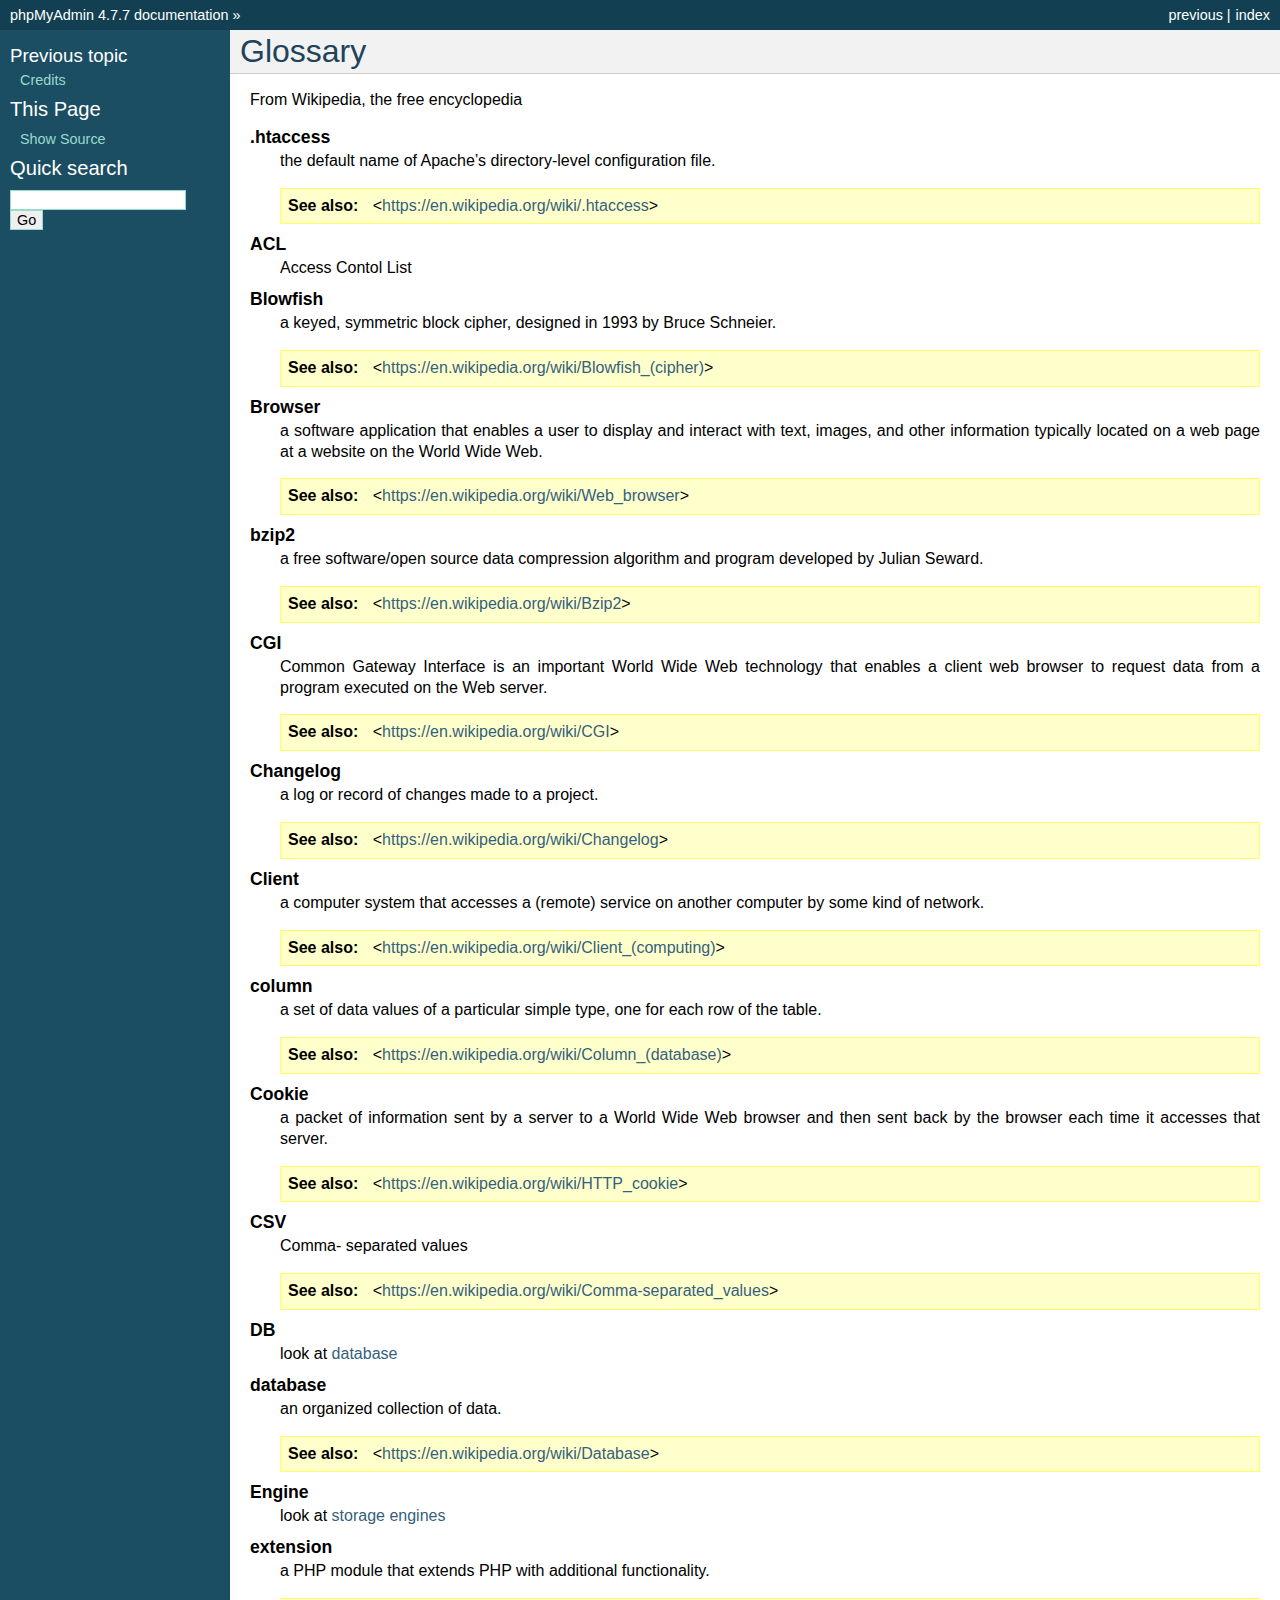
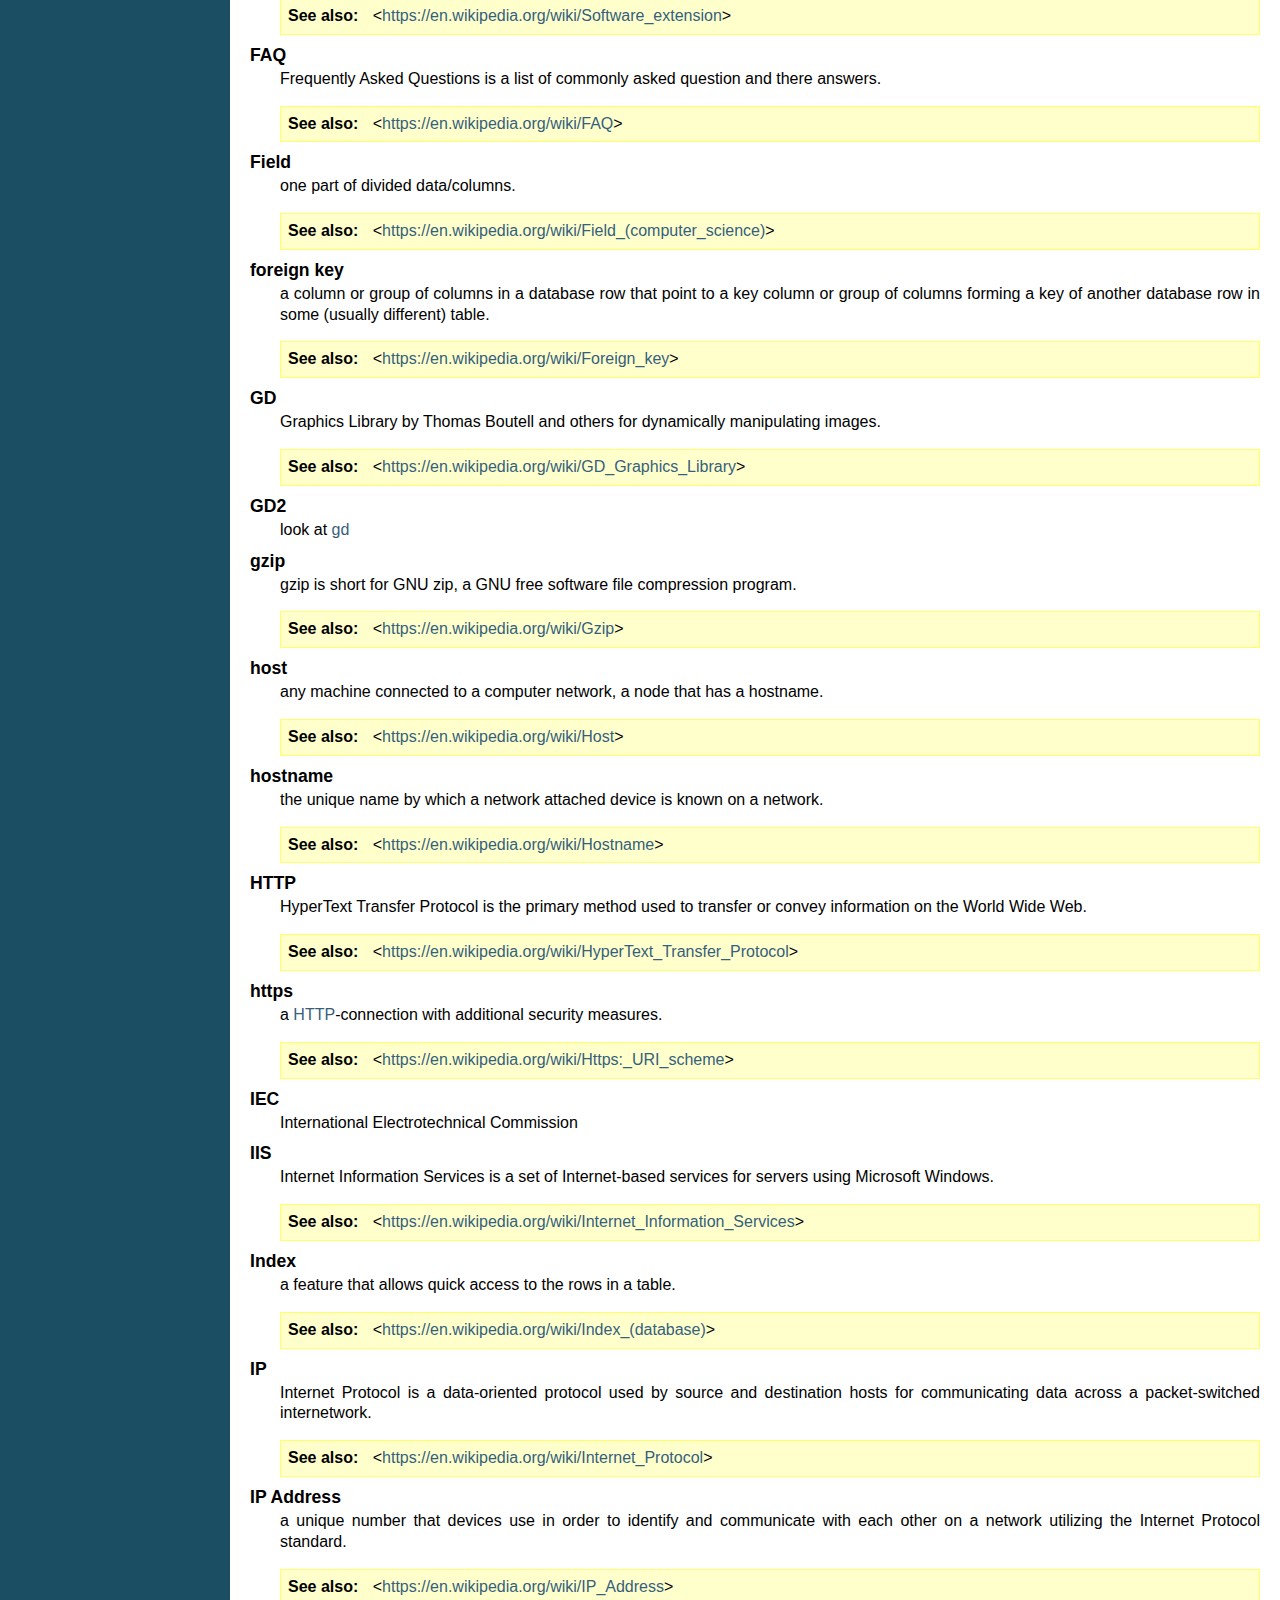
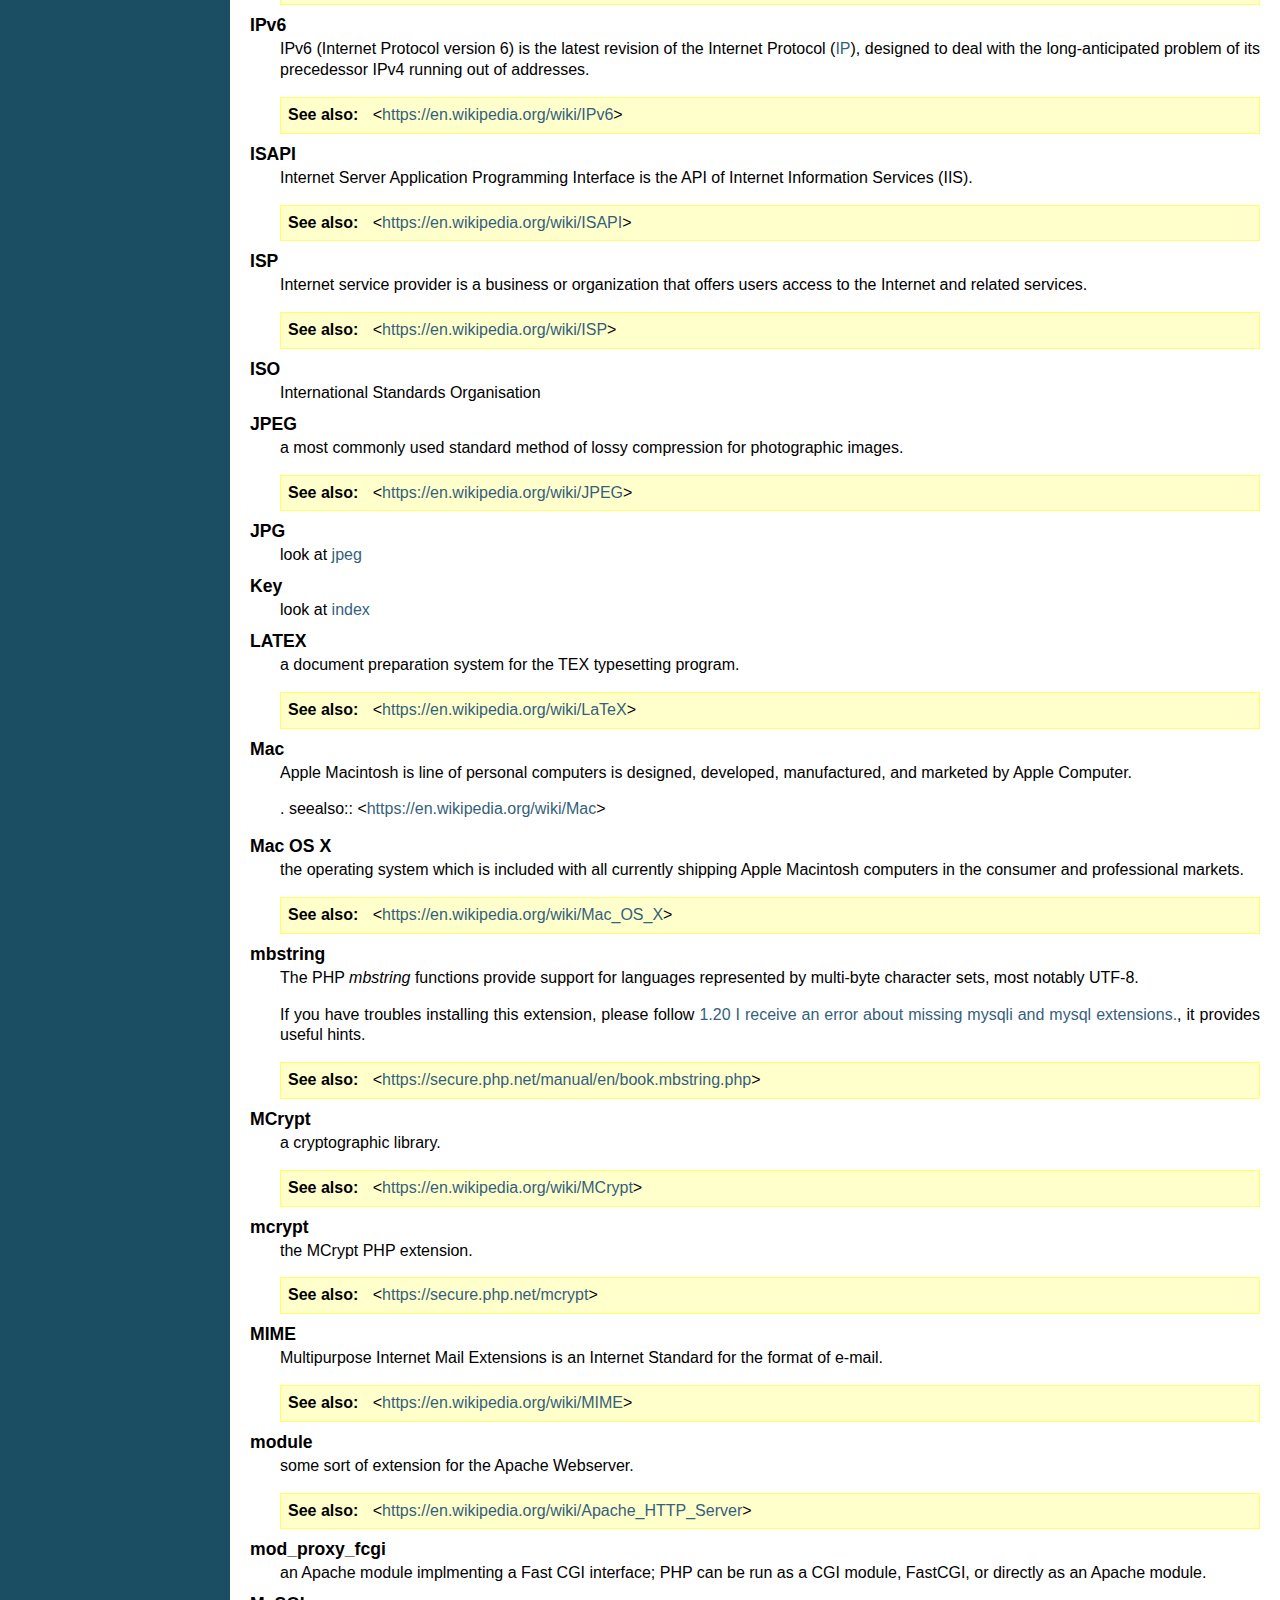
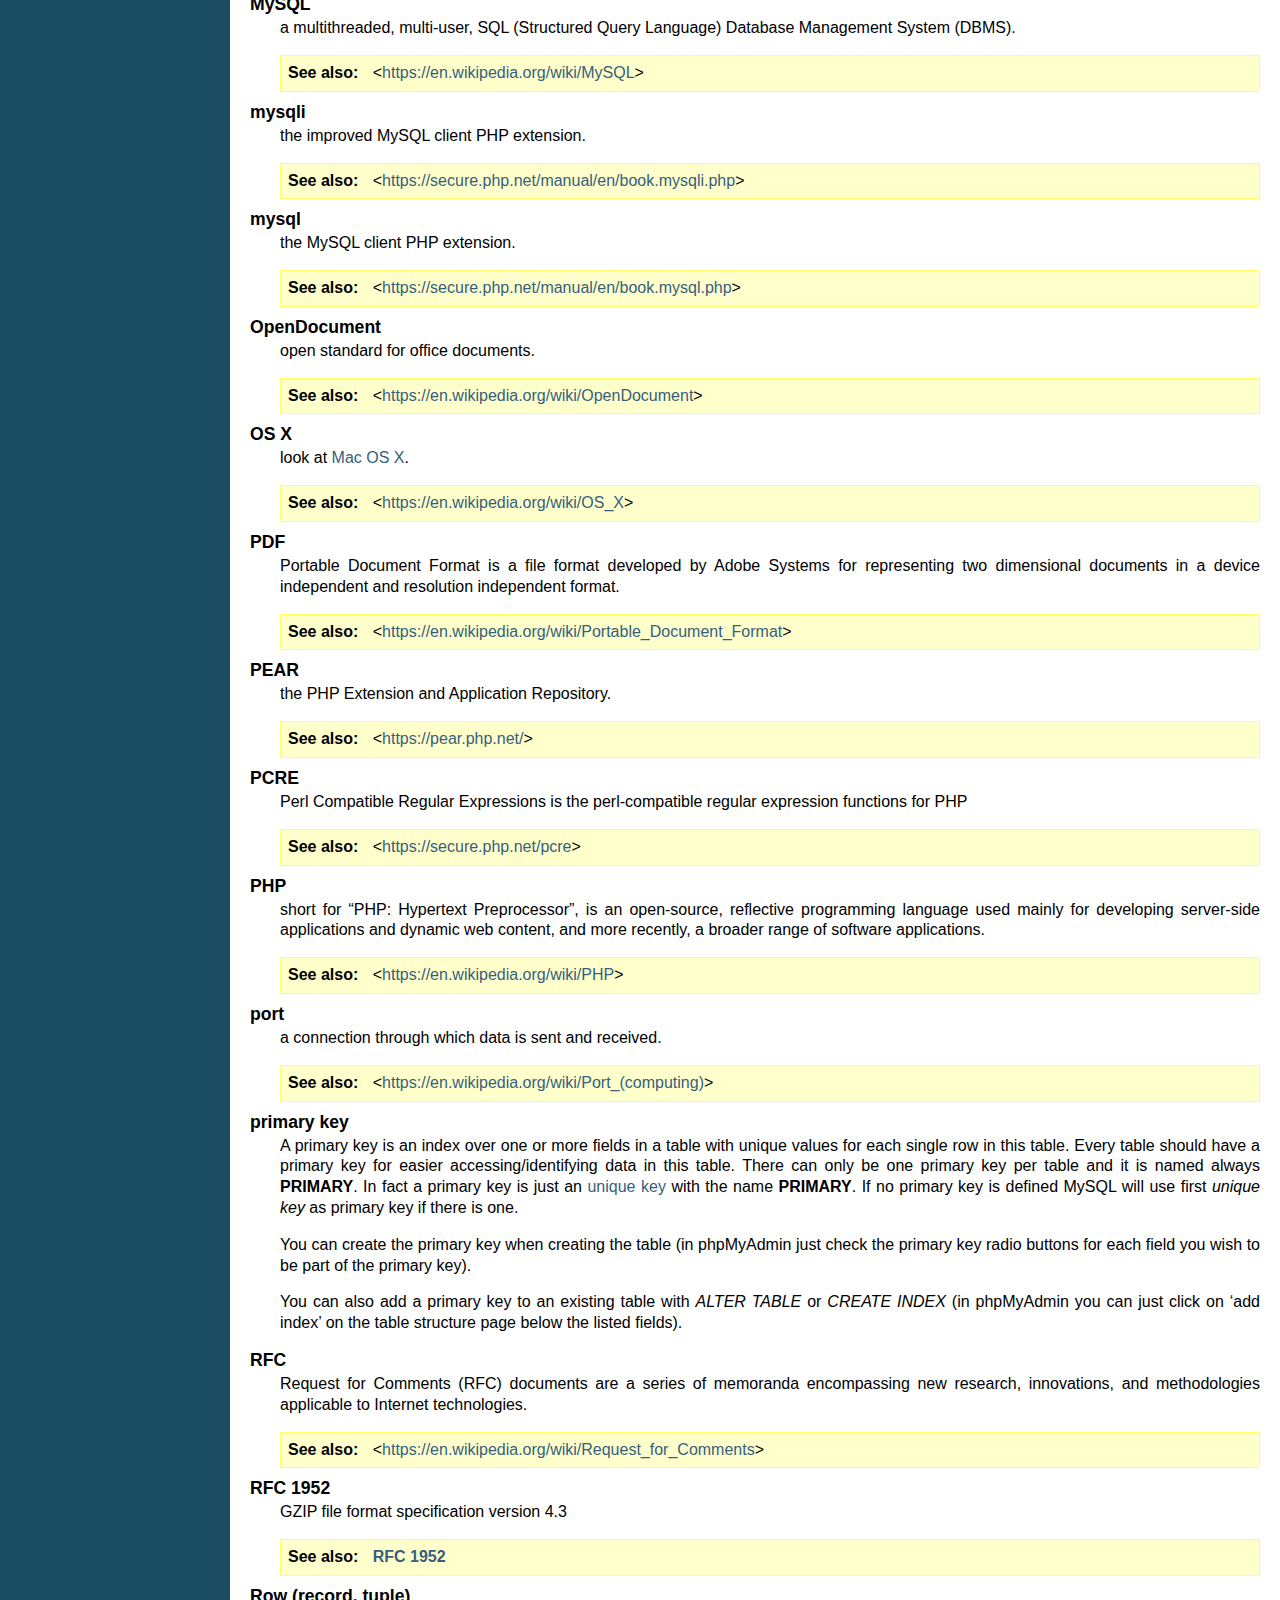
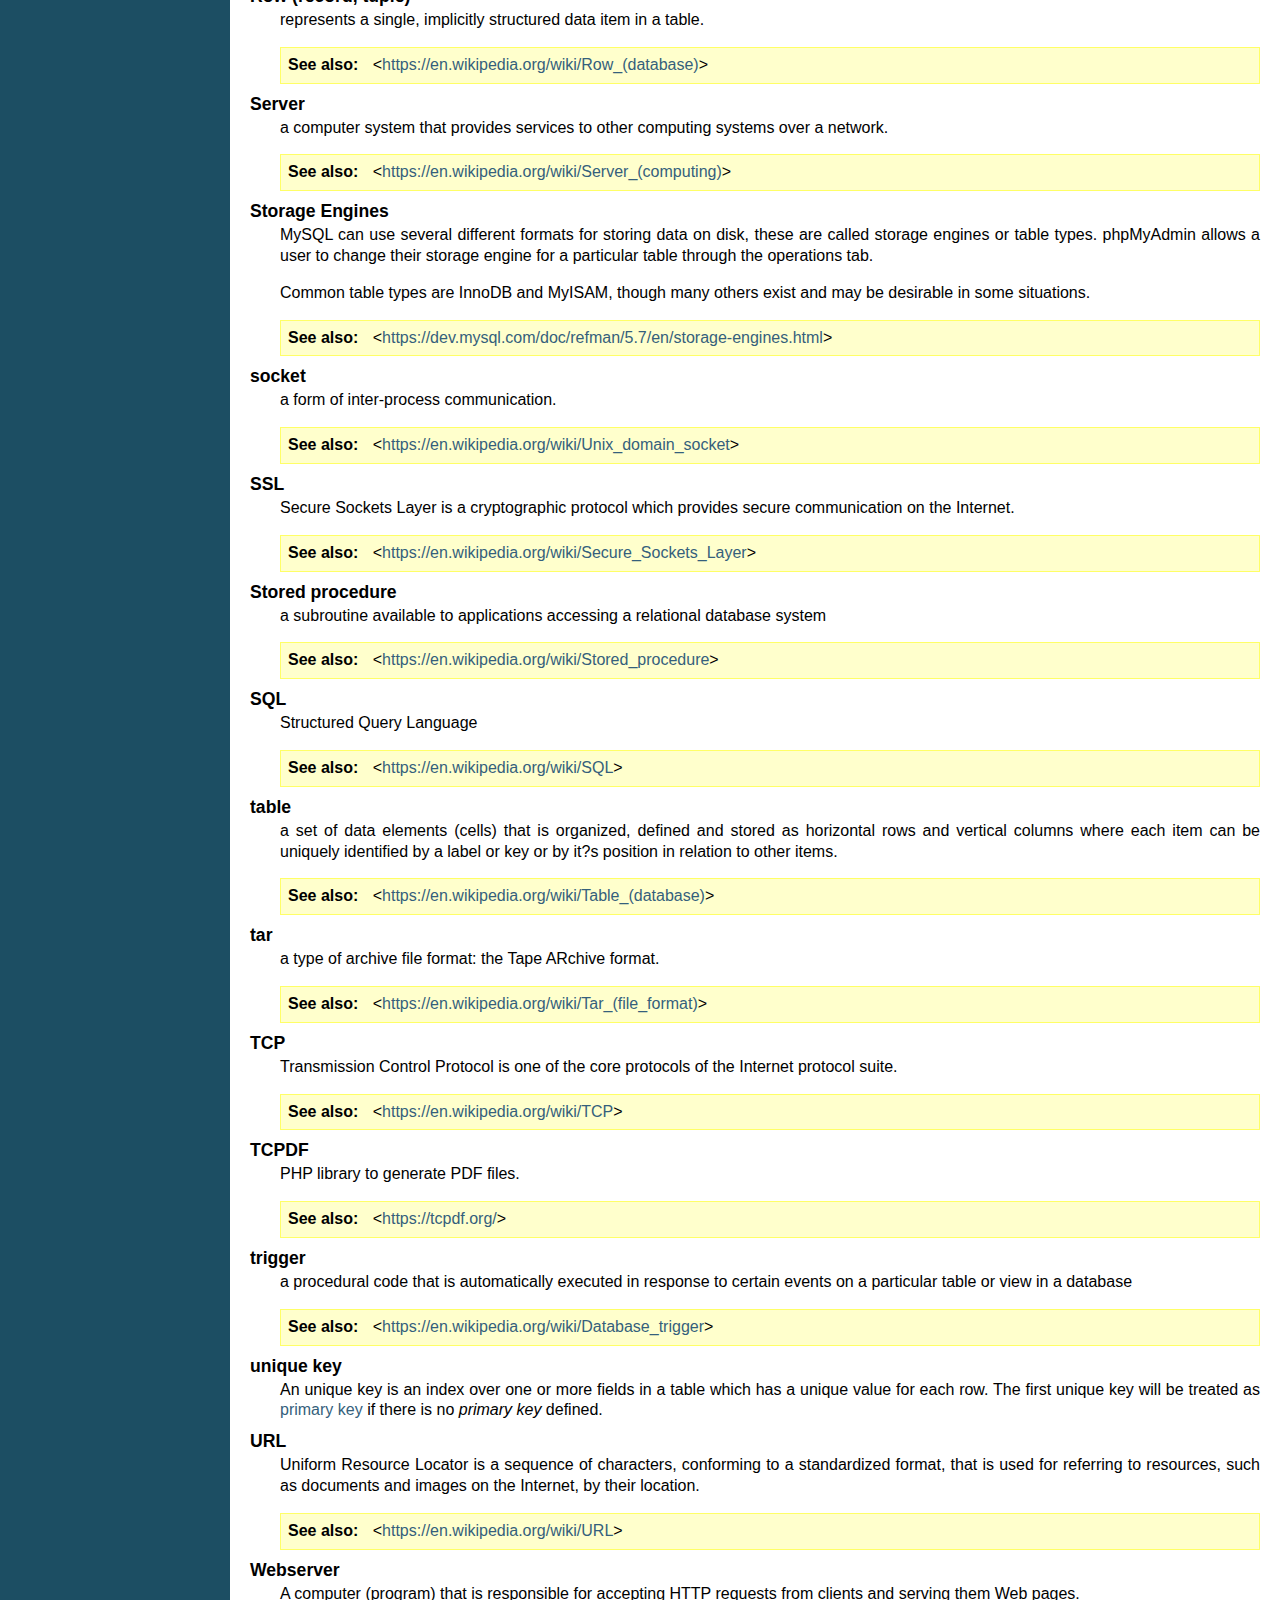
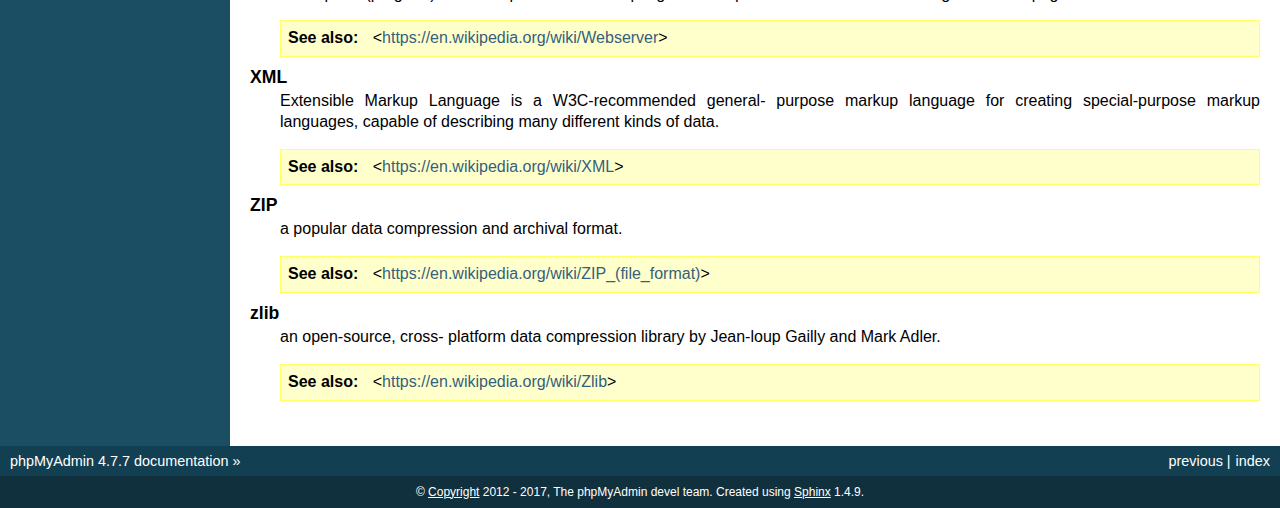
<file: phpmyadmin/doc/html/glossary.html>
<!DOCTYPE html PUBLIC "-//W3C//DTD XHTML 1.0 Transitional//EN"
  "http://www.w3.org/TR/xhtml1/DTD/xhtml1-transitional.dtd">


<html xmlns="http://www.w3.org/1999/xhtml">
  <head>
    <meta http-equiv="Content-Type" content="text/html; charset=utf-8" />
    
    <title>Glossary &#8212; phpMyAdmin 4.7.7 documentation</title>
    
    <link rel="stylesheet" href="_static/classic.css" type="text/css" />
    <link rel="stylesheet" href="_static/pygments.css" type="text/css" />
    
    <script type="text/javascript">
      var DOCUMENTATION_OPTIONS = {
        URL_ROOT:    './',
        VERSION:     '4.7.7',
        COLLAPSE_INDEX: false,
        FILE_SUFFIX: '.html',
        HAS_SOURCE:  true
      };
    </script>
    <script type="text/javascript" src="_static/jquery.js"></script>
    <script type="text/javascript" src="_static/underscore.js"></script>
    <script type="text/javascript" src="_static/doctools.js"></script>
    <link rel="index" title="Index" href="genindex.html" />
    <link rel="search" title="Search" href="search.html" />
    <link rel="copyright" title="Copyright" href="copyright.html" />
    <link rel="top" title="phpMyAdmin 4.7.7 documentation" href="index.html" />
    <link rel="prev" title="Credits" href="credits.html" /> 
  </head>
  <body role="document">
    <div class="related" role="navigation" aria-label="related navigation">
      <h3>Navigation</h3>
      <ul>
        <li class="right" style="margin-right: 10px">
          <a href="genindex.html" title="General Index"
             accesskey="I">index</a></li>
        <li class="right" >
          <a href="credits.html" title="Credits"
             accesskey="P">previous</a> |</li>
        <li class="nav-item nav-item-0"><a href="index.html">phpMyAdmin 4.7.7 documentation</a> &#187;</li> 
      </ul>
    </div>  

    <div class="document">
      <div class="documentwrapper">
        <div class="bodywrapper">
          <div class="body" role="main">
            
  <div class="section" id="glossary">
<span id="id1"></span><h1>Glossary<a class="headerlink" href="#glossary" title="Permalink to this headline">¶</a></h1>
<p>From Wikipedia, the free encyclopedia</p>
<dl class="glossary docutils">
<dt id="term-htaccess">.htaccess</dt>
<dd><p class="first">the default name of Apache&#8217;s directory-level configuration file.</p>
<div class="last admonition seealso">
<p class="first admonition-title">See also</p>
<p class="last">&lt;<a class="reference external" href="https://en.wikipedia.org/wiki/.htaccess">https://en.wikipedia.org/wiki/.htaccess</a>&gt;</p>
</div>
</dd>
<dt id="term-acl">ACL</dt>
<dd>Access Contol List</dd>
<dt id="term-blowfish">Blowfish</dt>
<dd><p class="first">a keyed, symmetric block cipher, designed in 1993 by Bruce Schneier.</p>
<div class="last admonition seealso">
<p class="first admonition-title">See also</p>
<p class="last">&lt;<a class="reference external" href="https://en.wikipedia.org/wiki/Blowfish_(cipher)">https://en.wikipedia.org/wiki/Blowfish_(cipher)</a>&gt;</p>
</div>
</dd>
<dt id="term-browser">Browser</dt>
<dd><p class="first">a software application that enables a user to display and interact with text, images, and other information typically located on a web page at a website on the World Wide Web.</p>
<div class="last admonition seealso">
<p class="first admonition-title">See also</p>
<p class="last">&lt;<a class="reference external" href="https://en.wikipedia.org/wiki/Web_browser">https://en.wikipedia.org/wiki/Web_browser</a>&gt;</p>
</div>
</dd>
<dt id="term-bzip2">bzip2</dt>
<dd><p class="first">a free software/open source data compression algorithm and program developed by Julian Seward.</p>
<div class="last admonition seealso">
<p class="first admonition-title">See also</p>
<p class="last">&lt;<a class="reference external" href="https://en.wikipedia.org/wiki/Bzip2">https://en.wikipedia.org/wiki/Bzip2</a>&gt;</p>
</div>
</dd>
<dt id="term-cgi">CGI</dt>
<dd><p class="first">Common Gateway Interface is an important World Wide Web technology that
enables a client web browser to request data from a program executed on
the Web server.</p>
<div class="last admonition seealso">
<p class="first admonition-title">See also</p>
<p class="last">&lt;<a class="reference external" href="https://en.wikipedia.org/wiki/CGI">https://en.wikipedia.org/wiki/CGI</a>&gt;</p>
</div>
</dd>
<dt id="term-changelog">Changelog</dt>
<dd><p class="first">a log or record of changes made to a project.</p>
<div class="last admonition seealso">
<p class="first admonition-title">See also</p>
<p class="last">&lt;<a class="reference external" href="https://en.wikipedia.org/wiki/Changelog">https://en.wikipedia.org/wiki/Changelog</a>&gt;</p>
</div>
</dd>
<dt id="term-client">Client</dt>
<dd><p class="first">a computer system that accesses a (remote) service on another computer by some kind of network.</p>
<div class="last admonition seealso">
<p class="first admonition-title">See also</p>
<p class="last">&lt;<a class="reference external" href="https://en.wikipedia.org/wiki/Client_(computing)">https://en.wikipedia.org/wiki/Client_(computing)</a>&gt;</p>
</div>
</dd>
<dt id="term-column">column</dt>
<dd><p class="first">a set of data values of a particular simple type, one for each row of the table.</p>
<div class="last admonition seealso">
<p class="first admonition-title">See also</p>
<p class="last">&lt;<a class="reference external" href="https://en.wikipedia.org/wiki/Column_(database)">https://en.wikipedia.org/wiki/Column_(database)</a>&gt;</p>
</div>
</dd>
<dt id="term-cookie">Cookie</dt>
<dd><p class="first">a packet of information sent by a server to a World Wide Web browser and then sent back by the browser each time it accesses that server.</p>
<div class="last admonition seealso">
<p class="first admonition-title">See also</p>
<p class="last">&lt;<a class="reference external" href="https://en.wikipedia.org/wiki/HTTP_cookie">https://en.wikipedia.org/wiki/HTTP_cookie</a>&gt;</p>
</div>
</dd>
<dt id="term-csv">CSV</dt>
<dd><p class="first">Comma- separated values</p>
<div class="last admonition seealso">
<p class="first admonition-title">See also</p>
<p class="last">&lt;<a class="reference external" href="https://en.wikipedia.org/wiki/Comma-separated_values">https://en.wikipedia.org/wiki/Comma-separated_values</a>&gt;</p>
</div>
</dd>
<dt id="term-db">DB</dt>
<dd>look at <a class="reference internal" href="#term-database"><span class="xref std std-term">database</span></a></dd>
<dt id="term-database">database</dt>
<dd><p class="first">an organized collection of data.</p>
<div class="last admonition seealso">
<p class="first admonition-title">See also</p>
<p class="last">&lt;<a class="reference external" href="https://en.wikipedia.org/wiki/Database">https://en.wikipedia.org/wiki/Database</a>&gt;</p>
</div>
</dd>
<dt id="term-engine">Engine</dt>
<dd>look at <a class="reference internal" href="#term-storage-engines"><span class="xref std std-term">storage engines</span></a></dd>
<dt id="term-extension">extension</dt>
<dd><p class="first">a PHP module that extends PHP with additional functionality.</p>
<div class="last admonition seealso">
<p class="first admonition-title">See also</p>
<p class="last">&lt;<a class="reference external" href="https://en.wikipedia.org/wiki/Software_extension">https://en.wikipedia.org/wiki/Software_extension</a>&gt;</p>
</div>
</dd>
<dt id="term-faq">FAQ</dt>
<dd><p class="first">Frequently Asked Questions is a list of commonly asked question and there
answers.</p>
<div class="last admonition seealso">
<p class="first admonition-title">See also</p>
<p class="last">&lt;<a class="reference external" href="https://en.wikipedia.org/wiki/FAQ">https://en.wikipedia.org/wiki/FAQ</a>&gt;</p>
</div>
</dd>
<dt id="term-field">Field</dt>
<dd><p class="first">one part of divided data/columns.</p>
<div class="last admonition seealso">
<p class="first admonition-title">See also</p>
<p class="last">&lt;<a class="reference external" href="https://en.wikipedia.org/wiki/Field_(computer_science)">https://en.wikipedia.org/wiki/Field_(computer_science)</a>&gt;</p>
</div>
</dd>
<dt id="term-foreign-key">foreign key</dt>
<dd><p class="first">a column or group of columns in a database row that point to a key column
or group of columns forming a key of another database row in some
(usually different) table.</p>
<div class="last admonition seealso">
<p class="first admonition-title">See also</p>
<p class="last">&lt;<a class="reference external" href="https://en.wikipedia.org/wiki/Foreign_key">https://en.wikipedia.org/wiki/Foreign_key</a>&gt;</p>
</div>
</dd>
<dt id="term-gd">GD</dt>
<dd><p class="first">Graphics Library by Thomas Boutell and others for dynamically manipulating images.</p>
<div class="last admonition seealso">
<p class="first admonition-title">See also</p>
<p class="last">&lt;<a class="reference external" href="https://en.wikipedia.org/wiki/GD_Graphics_Library">https://en.wikipedia.org/wiki/GD_Graphics_Library</a>&gt;</p>
</div>
</dd>
<dt id="term-gd2">GD2</dt>
<dd>look at <a class="reference internal" href="#term-gd"><span class="xref std std-term">gd</span></a></dd>
<dt id="term-gzip">gzip</dt>
<dd><p class="first">gzip is short for GNU zip, a GNU free software file compression program.</p>
<div class="last admonition seealso">
<p class="first admonition-title">See also</p>
<p class="last">&lt;<a class="reference external" href="https://en.wikipedia.org/wiki/Gzip">https://en.wikipedia.org/wiki/Gzip</a>&gt;</p>
</div>
</dd>
<dt id="term-host">host</dt>
<dd><p class="first">any machine connected to a computer network, a node that has a hostname.</p>
<div class="last admonition seealso">
<p class="first admonition-title">See also</p>
<p class="last">&lt;<a class="reference external" href="https://en.wikipedia.org/wiki/Host">https://en.wikipedia.org/wiki/Host</a>&gt;</p>
</div>
</dd>
<dt id="term-hostname">hostname</dt>
<dd><p class="first">the unique name by which a network attached device is known on a network.</p>
<div class="last admonition seealso">
<p class="first admonition-title">See also</p>
<p class="last">&lt;<a class="reference external" href="https://en.wikipedia.org/wiki/Hostname">https://en.wikipedia.org/wiki/Hostname</a>&gt;</p>
</div>
</dd>
<dt id="term-http">HTTP</dt>
<dd><p class="first">HyperText Transfer Protocol is the primary method used to transfer or
convey information on the World Wide Web.</p>
<div class="last admonition seealso">
<p class="first admonition-title">See also</p>
<p class="last">&lt;<a class="reference external" href="https://en.wikipedia.org/wiki/HyperText_Transfer_Protocol">https://en.wikipedia.org/wiki/HyperText_Transfer_Protocol</a>&gt;</p>
</div>
</dd>
<dt id="term-https">https</dt>
<dd><p class="first">a <a class="reference internal" href="#term-http"><span class="xref std std-term">HTTP</span></a>-connection with additional security measures.</p>
<div class="last admonition seealso">
<p class="first admonition-title">See also</p>
<p class="last">&lt;<a class="reference external" href="https://en.wikipedia.org/wiki/Https:_URI_scheme">https://en.wikipedia.org/wiki/Https:_URI_scheme</a>&gt;</p>
</div>
</dd>
<dt id="term-iec">IEC</dt>
<dd>International Electrotechnical Commission</dd>
<dt id="term-iis">IIS</dt>
<dd><p class="first">Internet Information Services is a set of Internet-based services for
servers using Microsoft Windows.</p>
<div class="last admonition seealso">
<p class="first admonition-title">See also</p>
<p class="last">&lt;<a class="reference external" href="https://en.wikipedia.org/wiki/Internet_Information_Services">https://en.wikipedia.org/wiki/Internet_Information_Services</a>&gt;</p>
</div>
</dd>
<dt id="term-index">Index</dt>
<dd><p class="first">a feature that allows quick access to the rows in a table.</p>
<div class="last admonition seealso">
<p class="first admonition-title">See also</p>
<p class="last">&lt;<a class="reference external" href="https://en.wikipedia.org/wiki/Index_(database)">https://en.wikipedia.org/wiki/Index_(database)</a>&gt;</p>
</div>
</dd>
<dt id="term-ip">IP</dt>
<dd><p class="first">Internet Protocol is a data-oriented protocol used by source and
destination hosts for communicating data across a packet-switched
internetwork.</p>
<div class="last admonition seealso">
<p class="first admonition-title">See also</p>
<p class="last">&lt;<a class="reference external" href="https://en.wikipedia.org/wiki/Internet_Protocol">https://en.wikipedia.org/wiki/Internet_Protocol</a>&gt;</p>
</div>
</dd>
<dt id="term-ip-address">IP Address</dt>
<dd><p class="first">a unique number that devices use in order to identify and communicate with each other on a network utilizing the Internet Protocol standard.</p>
<div class="last admonition seealso">
<p class="first admonition-title">See also</p>
<p class="last">&lt;<a class="reference external" href="https://en.wikipedia.org/wiki/IP_Address">https://en.wikipedia.org/wiki/IP_Address</a>&gt;</p>
</div>
</dd>
<dt id="term-ipv6">IPv6</dt>
<dd><p class="first">IPv6 (Internet Protocol version 6) is the latest revision of the
Internet Protocol (<a class="reference internal" href="#term-ip"><span class="xref std std-term">IP</span></a>), designed to deal with the
long-anticipated problem of its precedessor IPv4 running out of addresses.</p>
<div class="last admonition seealso">
<p class="first admonition-title">See also</p>
<p class="last">&lt;<a class="reference external" href="https://en.wikipedia.org/wiki/IPv6">https://en.wikipedia.org/wiki/IPv6</a>&gt;</p>
</div>
</dd>
<dt id="term-isapi">ISAPI</dt>
<dd><p class="first">Internet Server Application Programming Interface is the API of Internet Information Services (IIS).</p>
<div class="last admonition seealso">
<p class="first admonition-title">See also</p>
<p class="last">&lt;<a class="reference external" href="https://en.wikipedia.org/wiki/ISAPI">https://en.wikipedia.org/wiki/ISAPI</a>&gt;</p>
</div>
</dd>
<dt id="term-isp">ISP</dt>
<dd><p class="first">Internet service provider is a business or organization that offers users
access to the Internet and related services.</p>
<div class="last admonition seealso">
<p class="first admonition-title">See also</p>
<p class="last">&lt;<a class="reference external" href="https://en.wikipedia.org/wiki/ISP">https://en.wikipedia.org/wiki/ISP</a>&gt;</p>
</div>
</dd>
<dt id="term-iso">ISO</dt>
<dd>International Standards Organisation</dd>
<dt id="term-jpeg">JPEG</dt>
<dd><p class="first">a most commonly used standard method of lossy compression for photographic images.</p>
<div class="last admonition seealso">
<p class="first admonition-title">See also</p>
<p class="last">&lt;<a class="reference external" href="https://en.wikipedia.org/wiki/JPEG">https://en.wikipedia.org/wiki/JPEG</a>&gt;</p>
</div>
</dd>
<dt id="term-jpg">JPG</dt>
<dd>look at <a class="reference internal" href="#term-jpeg"><span class="xref std std-term">jpeg</span></a></dd>
<dt id="term-key">Key</dt>
<dd>look at <a class="reference internal" href="#term-index"><span class="xref std std-term">index</span></a></dd>
<dt id="term-latex">LATEX</dt>
<dd><p class="first">a document preparation system for the TEX typesetting program.</p>
<div class="last admonition seealso">
<p class="first admonition-title">See also</p>
<p class="last">&lt;<a class="reference external" href="https://en.wikipedia.org/wiki/LaTeX">https://en.wikipedia.org/wiki/LaTeX</a>&gt;</p>
</div>
</dd>
<dt id="term-mac">Mac</dt>
<dd><p class="first">Apple Macintosh is line of personal computers is designed, developed, manufactured, and marketed by Apple Computer.</p>
<p class="last">. seealso:: &lt;<a class="reference external" href="https://en.wikipedia.org/wiki/Mac">https://en.wikipedia.org/wiki/Mac</a>&gt;</p>
</dd>
<dt id="term-mac-os-x">Mac OS X</dt>
<dd><p class="first">the operating system which is included with all currently shipping Apple Macintosh computers in the consumer and professional markets.</p>
<div class="last admonition seealso">
<p class="first admonition-title">See also</p>
<p class="last">&lt;<a class="reference external" href="https://en.wikipedia.org/wiki/Mac_OS_X">https://en.wikipedia.org/wiki/Mac_OS_X</a>&gt;</p>
</div>
</dd>
<dt id="term-mbstring">mbstring</dt>
<dd><p class="first">The PHP <cite>mbstring</cite> functions provide support for languages represented by multi-byte character sets, most notably UTF-8.</p>
<p>If you have troubles installing this extension, please follow <a class="reference internal" href="faq.html#faqmysql"><span class="std std-ref">1.20 I receive an error about missing mysqli and mysql extensions.</span></a>, it provides useful hints.</p>
<div class="last admonition seealso">
<p class="first admonition-title">See also</p>
<p class="last">&lt;<a class="reference external" href="https://secure.php.net/manual/en/book.mbstring.php">https://secure.php.net/manual/en/book.mbstring.php</a>&gt;</p>
</div>
</dd>
<dt id="term-mcrypt">MCrypt</dt>
<dd><p class="first">a cryptographic library.</p>
<div class="last admonition seealso">
<p class="first admonition-title">See also</p>
<p class="last">&lt;<a class="reference external" href="https://en.wikipedia.org/wiki/MCrypt">https://en.wikipedia.org/wiki/MCrypt</a>&gt;</p>
</div>
</dd>
<dt id="term-42">mcrypt</dt>
<dd><p class="first">the MCrypt PHP extension.</p>
<div class="last admonition seealso">
<p class="first admonition-title">See also</p>
<p class="last">&lt;<a class="reference external" href="https://secure.php.net/mcrypt">https://secure.php.net/mcrypt</a>&gt;</p>
</div>
</dd>
<dt id="term-mime">MIME</dt>
<dd><p class="first">Multipurpose Internet Mail Extensions is
an Internet Standard for the format of e-mail.</p>
<div class="last admonition seealso">
<p class="first admonition-title">See also</p>
<p class="last">&lt;<a class="reference external" href="https://en.wikipedia.org/wiki/MIME">https://en.wikipedia.org/wiki/MIME</a>&gt;</p>
</div>
</dd>
<dt id="term-module">module</dt>
<dd><p class="first">some sort of extension for the Apache Webserver.</p>
<div class="last admonition seealso">
<p class="first admonition-title">See also</p>
<p class="last">&lt;<a class="reference external" href="https://en.wikipedia.org/wiki/Apache_HTTP_Server">https://en.wikipedia.org/wiki/Apache_HTTP_Server</a>&gt;</p>
</div>
</dd>
<dt id="term-mod-proxy-fcgi">mod_proxy_fcgi</dt>
<dd>an Apache module implmenting a Fast CGI interface; PHP can be run as a CGI module, FastCGI, or
directly as an Apache module.</dd>
<dt id="term-mysql">MySQL</dt>
<dd><p class="first">a multithreaded, multi-user, SQL (Structured Query Language) Database Management System (DBMS).</p>
<div class="last admonition seealso">
<p class="first admonition-title">See also</p>
<p class="last">&lt;<a class="reference external" href="https://en.wikipedia.org/wiki/MySQL">https://en.wikipedia.org/wiki/MySQL</a>&gt;</p>
</div>
</dd>
<dt id="term-mysqli">mysqli</dt>
<dd><p class="first">the improved MySQL client PHP extension.</p>
<div class="last admonition seealso">
<p class="first admonition-title">See also</p>
<p class="last">&lt;<a class="reference external" href="https://secure.php.net/manual/en/book.mysqli.php">https://secure.php.net/manual/en/book.mysqli.php</a>&gt;</p>
</div>
</dd>
<dt id="term-48">mysql</dt>
<dd><p class="first">the MySQL client PHP extension.</p>
<div class="last admonition seealso">
<p class="first admonition-title">See also</p>
<p class="last">&lt;<a class="reference external" href="https://secure.php.net/manual/en/book.mysql.php">https://secure.php.net/manual/en/book.mysql.php</a>&gt;</p>
</div>
</dd>
<dt id="term-opendocument">OpenDocument</dt>
<dd><p class="first">open standard for office documents.</p>
<div class="last admonition seealso">
<p class="first admonition-title">See also</p>
<p class="last">&lt;<a class="reference external" href="https://en.wikipedia.org/wiki/OpenDocument">https://en.wikipedia.org/wiki/OpenDocument</a>&gt;</p>
</div>
</dd>
<dt id="term-os-x">OS X</dt>
<dd><p class="first">look at <a class="reference internal" href="#term-mac-os-x"><span class="xref std std-term">Mac OS X</span></a>.</p>
<div class="last admonition seealso">
<p class="first admonition-title">See also</p>
<p class="last">&lt;<a class="reference external" href="https://en.wikipedia.org/wiki/OS_X">https://en.wikipedia.org/wiki/OS_X</a>&gt;</p>
</div>
</dd>
<dt id="term-pdf">PDF</dt>
<dd><p class="first">Portable Document Format is a file format developed by Adobe Systems for
representing two dimensional documents in a device independent and
resolution independent format.</p>
<div class="last admonition seealso">
<p class="first admonition-title">See also</p>
<p class="last">&lt;<a class="reference external" href="https://en.wikipedia.org/wiki/Portable_Document_Format">https://en.wikipedia.org/wiki/Portable_Document_Format</a>&gt;</p>
</div>
</dd>
<dt id="term-pear">PEAR</dt>
<dd><p class="first">the PHP Extension and Application Repository.</p>
<div class="last admonition seealso">
<p class="first admonition-title">See also</p>
<p class="last">&lt;<a class="reference external" href="https://pear.php.net/">https://pear.php.net/</a>&gt;</p>
</div>
</dd>
<dt id="term-pcre">PCRE</dt>
<dd><p class="first">Perl Compatible Regular Expressions is the perl-compatible regular
expression functions for PHP</p>
<div class="last admonition seealso">
<p class="first admonition-title">See also</p>
<p class="last">&lt;<a class="reference external" href="https://secure.php.net/pcre">https://secure.php.net/pcre</a>&gt;</p>
</div>
</dd>
<dt id="term-php">PHP</dt>
<dd><p class="first">short for &#8220;PHP: Hypertext Preprocessor&#8221;, is an open-source, reflective
programming language used mainly for developing server-side applications
and dynamic web content, and more recently, a broader range of software
applications.</p>
<div class="last admonition seealso">
<p class="first admonition-title">See also</p>
<p class="last">&lt;<a class="reference external" href="https://en.wikipedia.org/wiki/PHP">https://en.wikipedia.org/wiki/PHP</a>&gt;</p>
</div>
</dd>
<dt id="term-port">port</dt>
<dd><p class="first">a connection through which data is sent and received.</p>
<div class="last admonition seealso">
<p class="first admonition-title">See also</p>
<p class="last">&lt;<a class="reference external" href="https://en.wikipedia.org/wiki/Port_(computing)">https://en.wikipedia.org/wiki/Port_(computing)</a>&gt;</p>
</div>
</dd>
<dt id="term-primary-key">primary key</dt>
<dd><p class="first">A primary key is an index over one or more fields in a table with
unique values for each single row in this table. Every table should have
a primary key for easier accessing/identifying data in this table.  There
can only be one primary key per table and it is named always <strong>PRIMARY</strong>.
In fact a primary key is just an <a class="reference internal" href="#term-unique-key"><span class="xref std std-term">unique key</span></a> with the name
<strong>PRIMARY</strong>.  If no primary key is defined MySQL will use first <em>unique
key</em> as primary key if there is one.</p>
<p>You can create the primary key when creating the table (in phpMyAdmin
just check the primary key radio buttons for each field you wish to be
part of the primary key).</p>
<p class="last">You can also add a primary key to an existing table with <cite>ALTER</cite> <cite>TABLE</cite>
or <cite>CREATE</cite> <cite>INDEX</cite> (in phpMyAdmin you can just click on &#8216;add index&#8217; on
the table structure page below the listed fields).</p>
</dd>
<dt id="term-rfc">RFC</dt>
<dd><p class="first">Request for Comments (RFC) documents are a series of memoranda
encompassing new research, innovations, and methodologies applicable to
Internet technologies.</p>
<div class="last admonition seealso">
<p class="first admonition-title">See also</p>
<p class="last">&lt;<a class="reference external" href="https://en.wikipedia.org/wiki/Request_for_Comments">https://en.wikipedia.org/wiki/Request_for_Comments</a>&gt;</p>
</div>
</dd>
<dt id="term-rfc-1952">RFC 1952</dt>
<dd><p class="first">GZIP file format specification version 4.3</p>
<div class="last admonition seealso">
<p class="first admonition-title">See also</p>
<p class="last"><span class="target" id="index-0"></span><a class="rfc reference external" href="https://tools.ietf.org/html/rfc1952.html"><strong>RFC 1952</strong></a></p>
</div>
</dd>
<dt id="term-row-record-tuple">Row (record, tuple)</dt>
<dd><p class="first">represents a single, implicitly structured data item in a table.</p>
<div class="last admonition seealso">
<p class="first admonition-title">See also</p>
<p class="last">&lt;<a class="reference external" href="https://en.wikipedia.org/wiki/Row_(database)">https://en.wikipedia.org/wiki/Row_(database)</a>&gt;</p>
</div>
</dd>
<dt id="term-server">Server</dt>
<dd><p class="first">a computer system that provides services to other computing systems over a network.</p>
<div class="last admonition seealso">
<p class="first admonition-title">See also</p>
<p class="last">&lt;<a class="reference external" href="https://en.wikipedia.org/wiki/Server_(computing)">https://en.wikipedia.org/wiki/Server_(computing)</a>&gt;</p>
</div>
</dd>
<dt id="term-storage-engines">Storage Engines</dt>
<dd><p class="first">MySQL can use several different formats for storing data on disk, these
are called storage engines or table types. phpMyAdmin allows a user to
change their storage engine for a particular table through the operations
tab.</p>
<p>Common table types are InnoDB and MyISAM, though many others exist and
may be desirable in some situations.</p>
<div class="last admonition seealso">
<p class="first admonition-title">See also</p>
<p class="last">&lt;<a class="reference external" href="https://dev.mysql.com/doc/refman/5.7/en/storage-engines.html">https://dev.mysql.com/doc/refman/5.7/en/storage-engines.html</a>&gt;</p>
</div>
</dd>
<dt id="term-socket">socket</dt>
<dd><p class="first">a form of inter-process communication.</p>
<div class="last admonition seealso">
<p class="first admonition-title">See also</p>
<p class="last">&lt;<a class="reference external" href="https://en.wikipedia.org/wiki/Unix_domain_socket">https://en.wikipedia.org/wiki/Unix_domain_socket</a>&gt;</p>
</div>
</dd>
<dt id="term-ssl">SSL</dt>
<dd><p class="first">Secure Sockets Layer is a cryptographic protocol which provides secure
communication on the Internet.</p>
<div class="last admonition seealso">
<p class="first admonition-title">See also</p>
<p class="last">&lt;<a class="reference external" href="https://en.wikipedia.org/wiki/Secure_Sockets_Layer">https://en.wikipedia.org/wiki/Secure_Sockets_Layer</a>&gt;</p>
</div>
</dd>
<dt id="term-stored-procedure">Stored procedure</dt>
<dd><p class="first">a subroutine available to applications accessing a relational database system</p>
<div class="last admonition seealso">
<p class="first admonition-title">See also</p>
<p class="last">&lt;<a class="reference external" href="https://en.wikipedia.org/wiki/Stored_procedure">https://en.wikipedia.org/wiki/Stored_procedure</a>&gt;</p>
</div>
</dd>
<dt id="term-sql">SQL</dt>
<dd><p class="first">Structured Query Language</p>
<div class="last admonition seealso">
<p class="first admonition-title">See also</p>
<p class="last">&lt;<a class="reference external" href="https://en.wikipedia.org/wiki/SQL">https://en.wikipedia.org/wiki/SQL</a>&gt;</p>
</div>
</dd>
<dt id="term-table">table</dt>
<dd><p class="first">a set of data elements (cells) that is organized, defined and stored as
horizontal rows and vertical columns where each item can be uniquely
identified by a label or key or by it?s position in relation to other
items.</p>
<div class="last admonition seealso">
<p class="first admonition-title">See also</p>
<p class="last">&lt;<a class="reference external" href="https://en.wikipedia.org/wiki/Table_(database)">https://en.wikipedia.org/wiki/Table_(database)</a>&gt;</p>
</div>
</dd>
<dt id="term-tar">tar</dt>
<dd><p class="first">a type of archive file format: the Tape ARchive format.</p>
<div class="last admonition seealso">
<p class="first admonition-title">See also</p>
<p class="last">&lt;<a class="reference external" href="https://en.wikipedia.org/wiki/Tar_(file_format)">https://en.wikipedia.org/wiki/Tar_(file_format)</a>&gt;</p>
</div>
</dd>
<dt id="term-tcp">TCP</dt>
<dd><p class="first">Transmission Control Protocol is one of the core protocols of the
Internet protocol suite.</p>
<div class="last admonition seealso">
<p class="first admonition-title">See also</p>
<p class="last">&lt;<a class="reference external" href="https://en.wikipedia.org/wiki/TCP">https://en.wikipedia.org/wiki/TCP</a>&gt;</p>
</div>
</dd>
<dt id="term-tcpdf">TCPDF</dt>
<dd><p class="first">PHP library to generate PDF files.</p>
<div class="last admonition seealso">
<p class="first admonition-title">See also</p>
<p class="last">&lt;<a class="reference external" href="https://tcpdf.org/">https://tcpdf.org/</a>&gt;</p>
</div>
</dd>
<dt id="term-trigger">trigger</dt>
<dd><p class="first">a procedural code that is automatically executed in response to certain events on a particular table or view in a database</p>
<div class="last admonition seealso">
<p class="first admonition-title">See also</p>
<p class="last">&lt;<a class="reference external" href="https://en.wikipedia.org/wiki/Database_trigger">https://en.wikipedia.org/wiki/Database_trigger</a>&gt;</p>
</div>
</dd>
<dt id="term-unique-key">unique key</dt>
<dd>An unique key is an index over one or more fields in a table which has a
unique value for each row.  The first unique key will be treated as
<a class="reference internal" href="#term-primary-key"><span class="xref std std-term">primary key</span></a> if there is no <em>primary key</em> defined.</dd>
<dt id="term-url">URL</dt>
<dd><p class="first">Uniform Resource Locator is a sequence of characters, conforming to a
standardized format, that is used for referring to resources, such as
documents and images on the Internet, by their location.</p>
<div class="last admonition seealso">
<p class="first admonition-title">See also</p>
<p class="last">&lt;<a class="reference external" href="https://en.wikipedia.org/wiki/URL">https://en.wikipedia.org/wiki/URL</a>&gt;</p>
</div>
</dd>
<dt id="term-webserver">Webserver</dt>
<dd><p class="first">A computer (program) that is responsible for accepting HTTP requests from clients and serving them Web pages.</p>
<div class="last admonition seealso">
<p class="first admonition-title">See also</p>
<p class="last">&lt;<a class="reference external" href="https://en.wikipedia.org/wiki/Webserver">https://en.wikipedia.org/wiki/Webserver</a>&gt;</p>
</div>
</dd>
<dt id="term-xml">XML</dt>
<dd><p class="first">Extensible Markup Language is a W3C-recommended general- purpose markup
language for creating special-purpose markup languages, capable of
describing many different kinds of data.</p>
<div class="last admonition seealso">
<p class="first admonition-title">See also</p>
<p class="last">&lt;<a class="reference external" href="https://en.wikipedia.org/wiki/XML">https://en.wikipedia.org/wiki/XML</a>&gt;</p>
</div>
</dd>
<dt id="term-zip">ZIP</dt>
<dd><p class="first">a popular data compression and archival format.</p>
<div class="last admonition seealso">
<p class="first admonition-title">See also</p>
<p class="last">&lt;<a class="reference external" href="https://en.wikipedia.org/wiki/ZIP_(file_format)">https://en.wikipedia.org/wiki/ZIP_(file_format)</a>&gt;</p>
</div>
</dd>
<dt id="term-zlib">zlib</dt>
<dd><p class="first">an open-source, cross- platform data compression library by Jean-loup Gailly and Mark Adler.</p>
<div class="last admonition seealso">
<p class="first admonition-title">See also</p>
<p class="last">&lt;<a class="reference external" href="https://en.wikipedia.org/wiki/Zlib">https://en.wikipedia.org/wiki/Zlib</a>&gt;</p>
</div>
</dd>
</dl>
</div>


          </div>
        </div>
      </div>
      <div class="sphinxsidebar" role="navigation" aria-label="main navigation">
        <div class="sphinxsidebarwrapper">
  <h4>Previous topic</h4>
  <p class="topless"><a href="credits.html"
                        title="previous chapter">Credits</a></p>
  <div role="note" aria-label="source link">
    <h3>This Page</h3>
    <ul class="this-page-menu">
      <li><a href="_sources/glossary.txt"
            rel="nofollow">Show Source</a></li>
    </ul>
   </div>
<div id="searchbox" style="display: none" role="search">
  <h3>Quick search</h3>
    <form class="search" action="search.html" method="get">
      <div><input type="text" name="q" /></div>
      <div><input type="submit" value="Go" /></div>
      <input type="hidden" name="check_keywords" value="yes" />
      <input type="hidden" name="area" value="default" />
    </form>
</div>
<script type="text/javascript">$('#searchbox').show(0);</script>
        </div>
      </div>
      <div class="clearer"></div>
    </div>
    <div class="related" role="navigation" aria-label="related navigation">
      <h3>Navigation</h3>
      <ul>
        <li class="right" style="margin-right: 10px">
          <a href="genindex.html" title="General Index"
             >index</a></li>
        <li class="right" >
          <a href="credits.html" title="Credits"
             >previous</a> |</li>
        <li class="nav-item nav-item-0"><a href="index.html">phpMyAdmin 4.7.7 documentation</a> &#187;</li> 
      </ul>
    </div>
    <div class="footer" role="contentinfo">
        &#169; <a href="copyright.html">Copyright</a> 2012 - 2017, The phpMyAdmin devel team.
      Created using <a href="http://sphinx-doc.org/">Sphinx</a> 1.4.9.
    </div>
  </body>
</html>
</file>
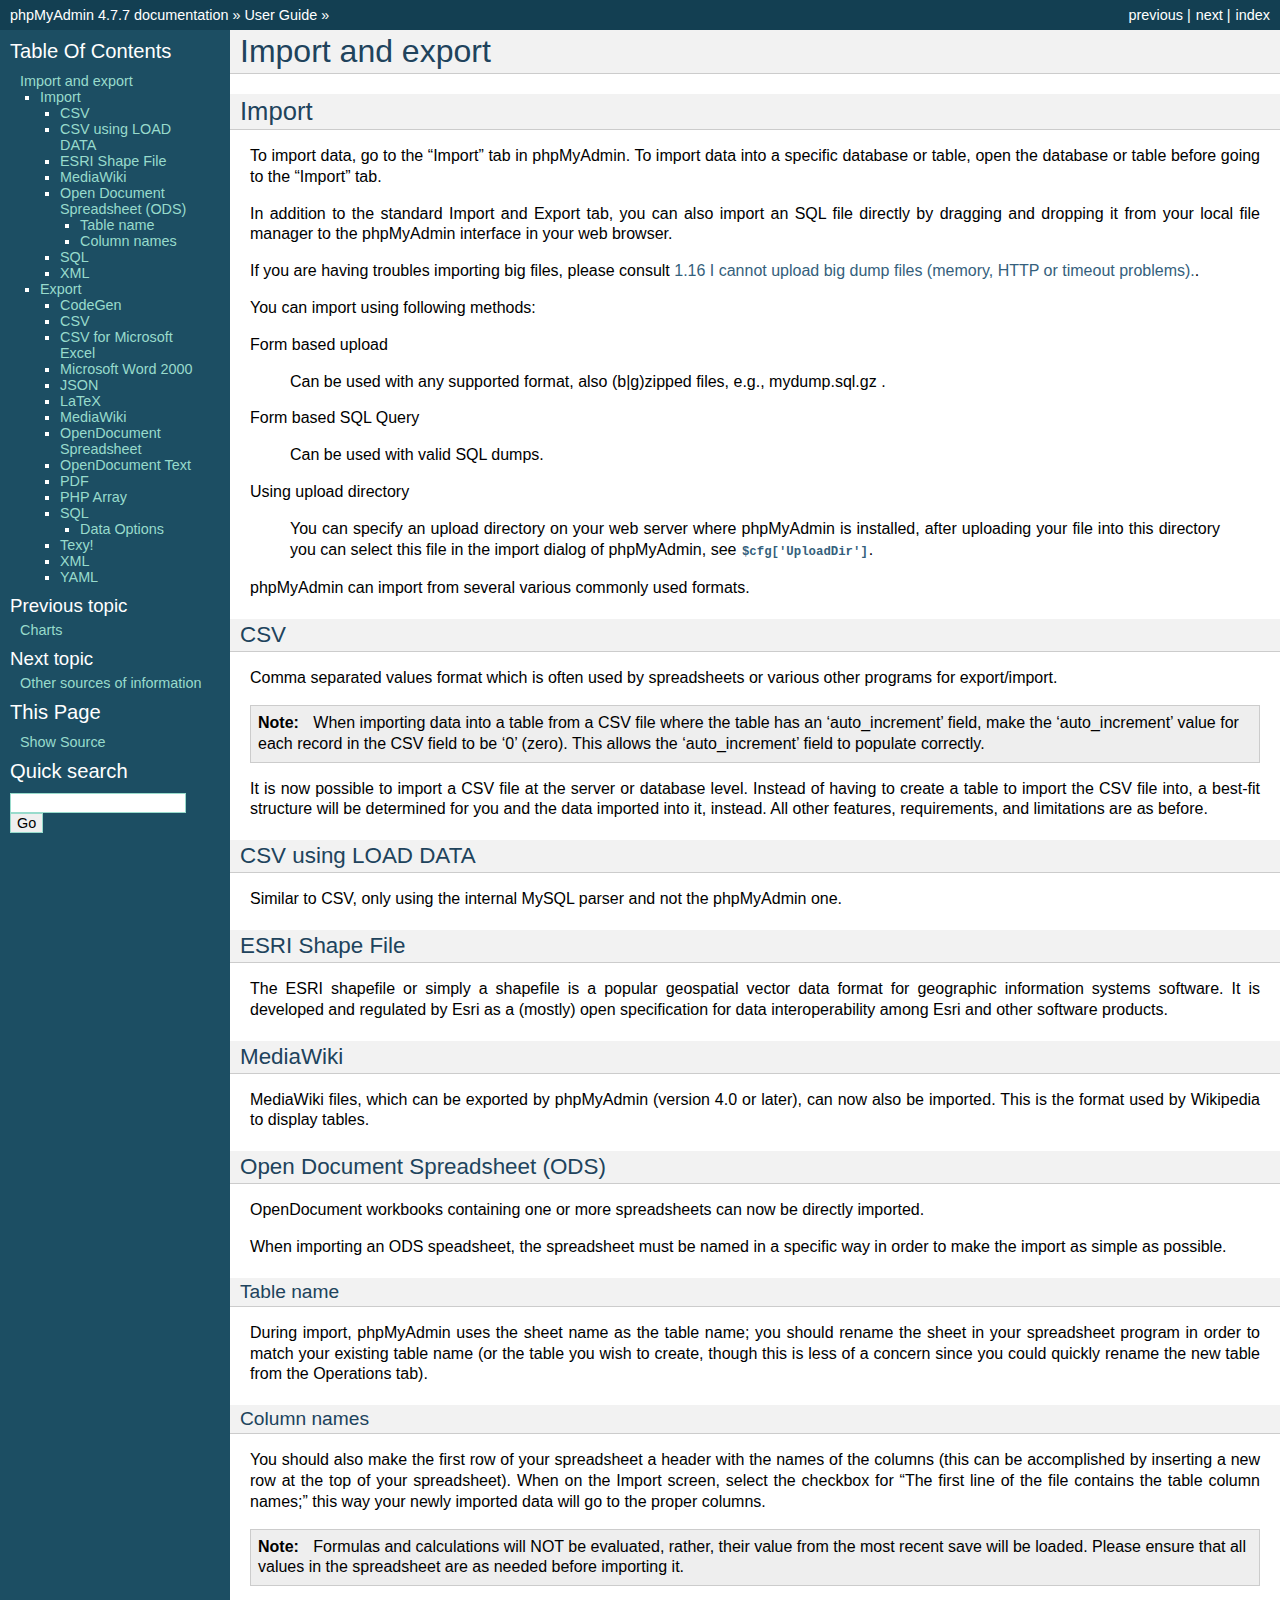
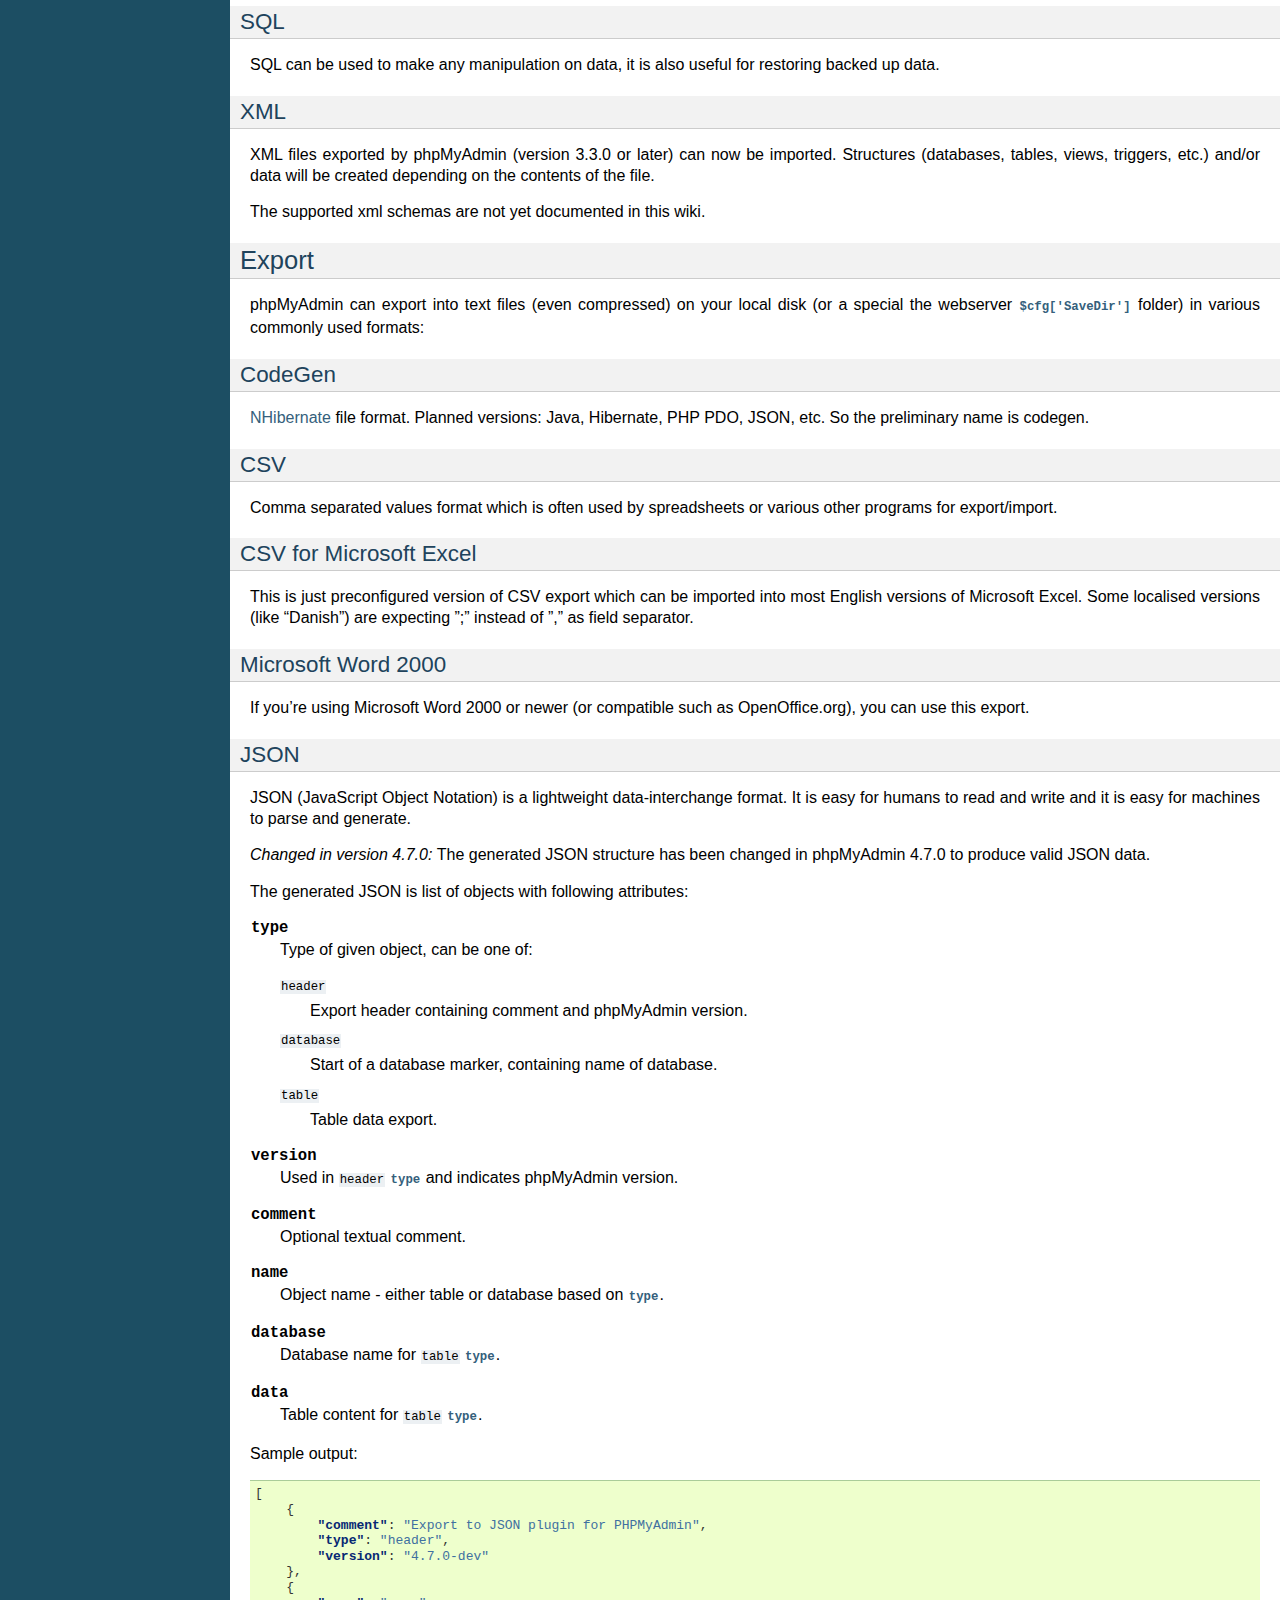
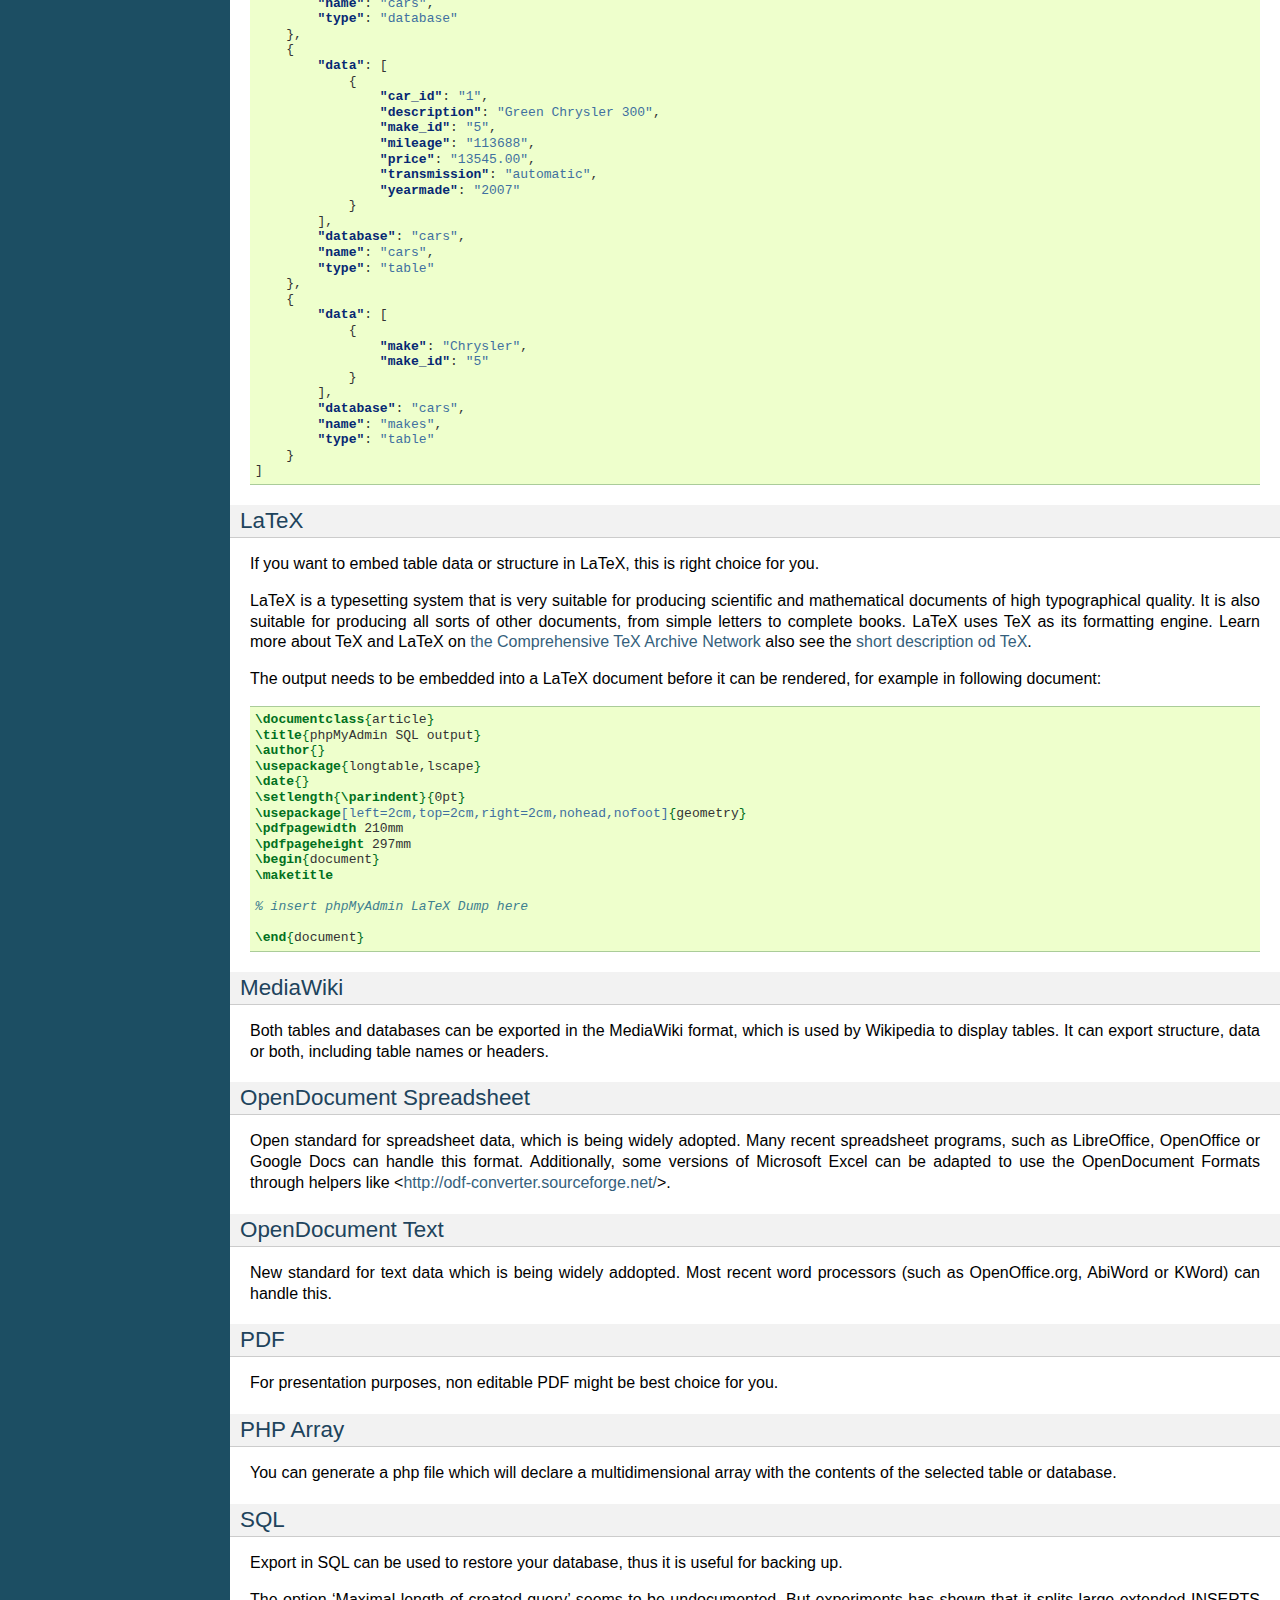
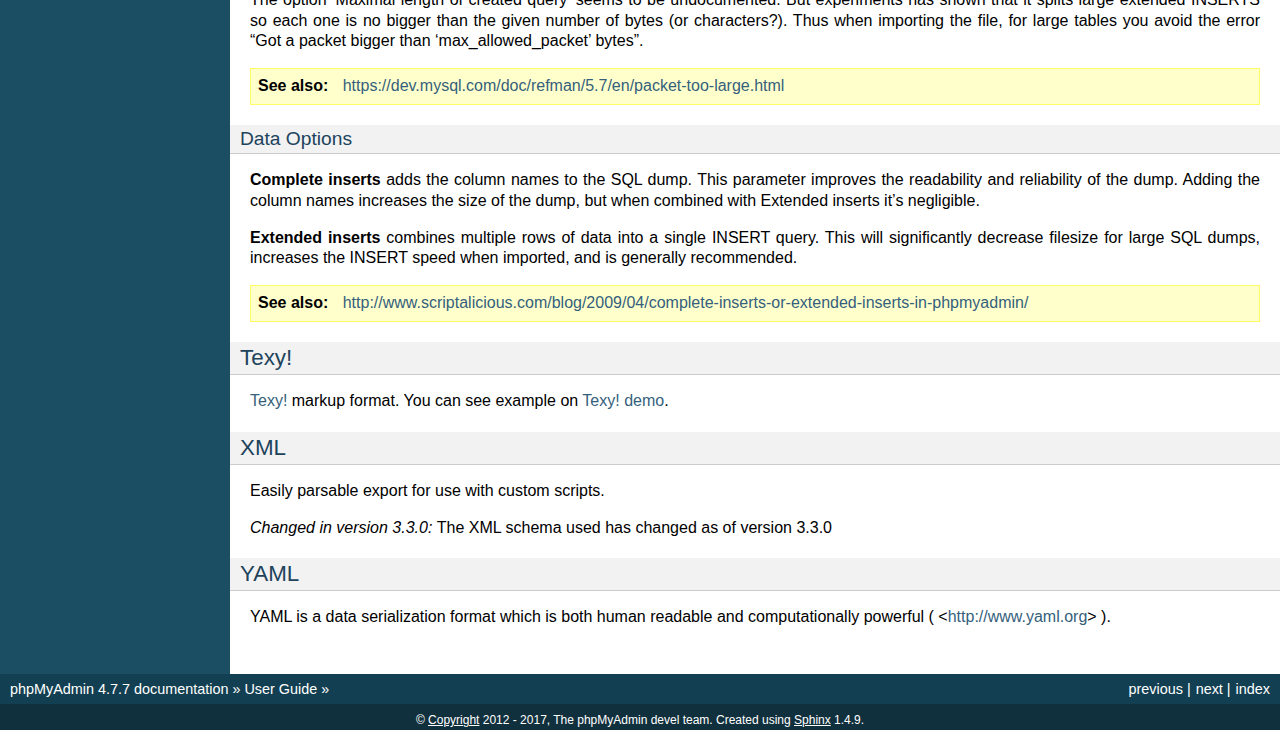
<file: phpmyadmin/doc/html/import_export.html>
<!DOCTYPE html PUBLIC "-//W3C//DTD XHTML 1.0 Transitional//EN"
  "http://www.w3.org/TR/xhtml1/DTD/xhtml1-transitional.dtd">


<html xmlns="http://www.w3.org/1999/xhtml">
  <head>
    <meta http-equiv="Content-Type" content="text/html; charset=utf-8" />
    
    <title>Import and export &#8212; phpMyAdmin 4.7.7 documentation</title>
    
    <link rel="stylesheet" href="_static/classic.css" type="text/css" />
    <link rel="stylesheet" href="_static/pygments.css" type="text/css" />
    
    <script type="text/javascript">
      var DOCUMENTATION_OPTIONS = {
        URL_ROOT:    './',
        VERSION:     '4.7.7',
        COLLAPSE_INDEX: false,
        FILE_SUFFIX: '.html',
        HAS_SOURCE:  true
      };
    </script>
    <script type="text/javascript" src="_static/jquery.js"></script>
    <script type="text/javascript" src="_static/underscore.js"></script>
    <script type="text/javascript" src="_static/doctools.js"></script>
    <link rel="index" title="Index" href="genindex.html" />
    <link rel="search" title="Search" href="search.html" />
    <link rel="copyright" title="Copyright" href="copyright.html" />
    <link rel="top" title="phpMyAdmin 4.7.7 documentation" href="index.html" />
    <link rel="up" title="User Guide" href="user.html" />
    <link rel="next" title="Other sources of information" href="other.html" />
    <link rel="prev" title="Charts" href="charts.html" /> 
  </head>
  <body role="document">
    <div class="related" role="navigation" aria-label="related navigation">
      <h3>Navigation</h3>
      <ul>
        <li class="right" style="margin-right: 10px">
          <a href="genindex.html" title="General Index"
             accesskey="I">index</a></li>
        <li class="right" >
          <a href="other.html" title="Other sources of information"
             accesskey="N">next</a> |</li>
        <li class="right" >
          <a href="charts.html" title="Charts"
             accesskey="P">previous</a> |</li>
        <li class="nav-item nav-item-0"><a href="index.html">phpMyAdmin 4.7.7 documentation</a> &#187;</li>
          <li class="nav-item nav-item-1"><a href="user.html" accesskey="U">User Guide</a> &#187;</li> 
      </ul>
    </div>  

    <div class="document">
      <div class="documentwrapper">
        <div class="bodywrapper">
          <div class="body" role="main">
            
  <div class="section" id="import-and-export">
<h1>Import and export<a class="headerlink" href="#import-and-export" title="Permalink to this headline">¶</a></h1>
<div class="section" id="import">
<h2>Import<a class="headerlink" href="#import" title="Permalink to this headline">¶</a></h2>
<p>To import data, go to the &#8220;Import&#8221; tab in phpMyAdmin. To import data into a
specific database or table, open the database or table before going to the
&#8220;Import&#8221; tab.</p>
<p>In addition to the standard Import and Export tab, you can also import an SQL
file directly by dragging and dropping it from your local file manager to the
phpMyAdmin interface in your web browser.</p>
<p>If you are having troubles importing big files, please consult <a class="reference internal" href="faq.html#faq1-16"><span class="std std-ref">1.16 I cannot upload big dump files (memory, HTTP or timeout problems).</span></a>.</p>
<p>You can import using following methods:</p>
<p>Form based upload</p>
<blockquote>
<div>Can be used with any supported format, also (b|g)zipped files, e.g., mydump.sql.gz .</div></blockquote>
<p>Form based SQL Query</p>
<blockquote>
<div>Can be used with valid SQL dumps.</div></blockquote>
<p>Using upload directory</p>
<blockquote>
<div>You can specify an upload directory on your web server where phpMyAdmin is installed, after uploading your file into this directory you can select this file in the import dialog of phpMyAdmin, see <span class="target" id="index-0"></span><a class="reference internal" href="config.html#cfg_UploadDir"><code class="xref config config-option docutils literal"><span class="pre">$cfg['UploadDir']</span></code></a>.</div></blockquote>
<p>phpMyAdmin can import from several various commonly used formats.</p>
<div class="section" id="csv">
<h3>CSV<a class="headerlink" href="#csv" title="Permalink to this headline">¶</a></h3>
<p>Comma separated values format which is often used by spreadsheets or various other programs for export/import.</p>
<div class="admonition note">
<p class="first admonition-title">Note</p>
<p class="last">When importing data into a table from a CSV file where the table has an
&#8216;auto_increment&#8217; field, make the &#8216;auto_increment&#8217; value for each record in
the CSV field to be &#8216;0&#8217; (zero). This allows the &#8216;auto_increment&#8217; field to
populate correctly.</p>
</div>
<p>It is now possible to import a CSV file at the server or database level.
Instead of having to create a table to import the CSV file into, a best-fit
structure will be determined for you and the data imported into it, instead.
All other features, requirements, and limitations are as before.</p>
</div>
<div class="section" id="csv-using-load-data">
<h3>CSV using LOAD DATA<a class="headerlink" href="#csv-using-load-data" title="Permalink to this headline">¶</a></h3>
<p>Similar to CSV, only using the internal MySQL parser and not the phpMyAdmin one.</p>
</div>
<div class="section" id="esri-shape-file">
<h3>ESRI Shape File<a class="headerlink" href="#esri-shape-file" title="Permalink to this headline">¶</a></h3>
<p>The ESRI shapefile or simply a shapefile is a popular geospatial vector data
format for geographic information systems software. It is developed and
regulated by Esri as a (mostly) open specification for data interoperability
among Esri and other software products.</p>
</div>
<div class="section" id="mediawiki">
<h3>MediaWiki<a class="headerlink" href="#mediawiki" title="Permalink to this headline">¶</a></h3>
<p>MediaWiki files, which can be exported by phpMyAdmin (version 4.0 or later),
can now also be imported. This is the format used by Wikipedia to display
tables.</p>
</div>
<div class="section" id="open-document-spreadsheet-ods">
<h3>Open Document Spreadsheet (ODS)<a class="headerlink" href="#open-document-spreadsheet-ods" title="Permalink to this headline">¶</a></h3>
<p>OpenDocument workbooks containing one or more spreadsheets can now be directly imported.</p>
<p>When importing an ODS speadsheet, the spreadsheet must be named in a specific way in order to make the
import as simple as possible.</p>
<div class="section" id="table-name">
<h4>Table name<a class="headerlink" href="#table-name" title="Permalink to this headline">¶</a></h4>
<p>During import, phpMyAdmin uses the sheet name as the table name; you should rename the
sheet in your spreadsheet program in order to match your existing table name (or the table you wish to create,
though this is less of a concern since you could quickly rename the new table from the Operations tab).</p>
</div>
<div class="section" id="column-names">
<h4>Column names<a class="headerlink" href="#column-names" title="Permalink to this headline">¶</a></h4>
<p>You should also make the first row of your spreadsheet a header with the names of the columns (this can be
accomplished by inserting a new row at the top of your spreadsheet). When on the Import screen, select the
checkbox for &#8220;The first line of the file contains the table column names;&#8221; this way your newly imported
data will go to the proper columns.</p>
<div class="admonition note">
<p class="first admonition-title">Note</p>
<p class="last">Formulas and calculations will NOT be evaluated, rather, their value from
the most recent save will be loaded. Please ensure that all values in the
spreadsheet are as needed before importing it.</p>
</div>
</div>
</div>
<div class="section" id="sql">
<h3>SQL<a class="headerlink" href="#sql" title="Permalink to this headline">¶</a></h3>
<p>SQL can be used to make any manipulation on data, it is also useful for restoring backed up data.</p>
</div>
<div class="section" id="xml">
<h3>XML<a class="headerlink" href="#xml" title="Permalink to this headline">¶</a></h3>
<p>XML files exported by phpMyAdmin (version 3.3.0 or later) can now be imported.
Structures (databases, tables, views, triggers, etc.) and/or data will be
created depending on the contents of the file.</p>
<p>The supported xml schemas are not yet documented in this wiki.</p>
</div>
</div>
<div class="section" id="export">
<h2>Export<a class="headerlink" href="#export" title="Permalink to this headline">¶</a></h2>
<p>phpMyAdmin can export into text files (even compressed) on your local disk (or
a special the webserver <span class="target" id="index-1"></span><a class="reference internal" href="config.html#cfg_SaveDir"><code class="xref config config-option docutils literal"><span class="pre">$cfg['SaveDir']</span></code></a> folder) in various
commonly used formats:</p>
<div class="section" id="codegen">
<h3>CodeGen<a class="headerlink" href="#codegen" title="Permalink to this headline">¶</a></h3>
<p><a class="reference external" href="https://en.wikipedia.org/wiki/NHibernate">NHibernate</a> file format. Planned
versions: Java, Hibernate, PHP PDO, JSON, etc. So the preliminary name is
codegen.</p>
</div>
<div class="section" id="id1">
<h3>CSV<a class="headerlink" href="#id1" title="Permalink to this headline">¶</a></h3>
<p>Comma separated values format which is often used by spreadsheets or various
other programs for export/import.</p>
</div>
<div class="section" id="csv-for-microsoft-excel">
<h3>CSV for Microsoft Excel<a class="headerlink" href="#csv-for-microsoft-excel" title="Permalink to this headline">¶</a></h3>
<p>This is just preconfigured version of CSV export which can be imported into
most English versions of Microsoft Excel. Some localised versions (like
&#8220;Danish&#8221;) are expecting &#8221;;&#8221; instead of &#8221;,&#8221; as field separator.</p>
</div>
<div class="section" id="microsoft-word-2000">
<h3>Microsoft Word 2000<a class="headerlink" href="#microsoft-word-2000" title="Permalink to this headline">¶</a></h3>
<p>If you&#8217;re using Microsoft Word 2000 or newer (or compatible such as
OpenOffice.org), you can use this export.</p>
</div>
<div class="section" id="json">
<h3>JSON<a class="headerlink" href="#json" title="Permalink to this headline">¶</a></h3>
<p>JSON (JavaScript Object Notation) is a lightweight data-interchange format. It
is easy for humans to read and write and it is easy for machines to parse and
generate.</p>
<div class="versionchanged">
<p><span class="versionmodified">Changed in version 4.7.0: </span>The generated JSON structure has been changed in phpMyAdmin 4.7.0 to
produce valid JSON data.</p>
</div>
<p>The generated JSON is list of objects with following attributes:</p>
<dl class="data">
<dt id="type">
<code class="descname">type</code><a class="headerlink" href="#type" title="Permalink to this definition">¶</a></dt>
<dd><p>Type of given object, can be one of:</p>
<dl class="docutils">
<dt><code class="docutils literal"><span class="pre">header</span></code></dt>
<dd>Export header containing comment and phpMyAdmin version.</dd>
<dt><code class="docutils literal"><span class="pre">database</span></code></dt>
<dd>Start of a database marker, containing name of database.</dd>
<dt><code class="docutils literal"><span class="pre">table</span></code></dt>
<dd>Table data export.</dd>
</dl>
</dd></dl>

<dl class="data">
<dt id="version">
<code class="descname">version</code><a class="headerlink" href="#version" title="Permalink to this definition">¶</a></dt>
<dd><p>Used in <code class="docutils literal"><span class="pre">header</span></code> <a class="reference internal" href="#type" title="type"><code class="xref js js-data docutils literal"><span class="pre">type</span></code></a> and indicates phpMyAdmin version.</p>
</dd></dl>

<dl class="data">
<dt id="comment">
<code class="descname">comment</code><a class="headerlink" href="#comment" title="Permalink to this definition">¶</a></dt>
<dd><p>Optional textual comment.</p>
</dd></dl>

<dl class="data">
<dt id="name">
<code class="descname">name</code><a class="headerlink" href="#name" title="Permalink to this definition">¶</a></dt>
<dd><p>Object name - either table or database based on <a class="reference internal" href="#type" title="type"><code class="xref js js-data docutils literal"><span class="pre">type</span></code></a>.</p>
</dd></dl>

<dl class="data">
<dt id="database">
<code class="descname">database</code><a class="headerlink" href="#database" title="Permalink to this definition">¶</a></dt>
<dd><p>Database name for <code class="docutils literal"><span class="pre">table</span></code> <a class="reference internal" href="#type" title="type"><code class="xref js js-data docutils literal"><span class="pre">type</span></code></a>.</p>
</dd></dl>

<dl class="data">
<dt id="data">
<code class="descname">data</code><a class="headerlink" href="#data" title="Permalink to this definition">¶</a></dt>
<dd><p>Table content for <code class="docutils literal"><span class="pre">table</span></code> <a class="reference internal" href="#type" title="type"><code class="xref js js-data docutils literal"><span class="pre">type</span></code></a>.</p>
</dd></dl>

<p>Sample output:</p>
<div class="highlight-json"><div class="highlight"><pre><span></span><span class="p">[</span>
    <span class="p">{</span>
        <span class="nt">&quot;comment&quot;</span><span class="p">:</span> <span class="s2">&quot;Export to JSON plugin for PHPMyAdmin&quot;</span><span class="p">,</span>
        <span class="nt">&quot;type&quot;</span><span class="p">:</span> <span class="s2">&quot;header&quot;</span><span class="p">,</span>
        <span class="nt">&quot;version&quot;</span><span class="p">:</span> <span class="s2">&quot;4.7.0-dev&quot;</span>
    <span class="p">},</span>
    <span class="p">{</span>
        <span class="nt">&quot;name&quot;</span><span class="p">:</span> <span class="s2">&quot;cars&quot;</span><span class="p">,</span>
        <span class="nt">&quot;type&quot;</span><span class="p">:</span> <span class="s2">&quot;database&quot;</span>
    <span class="p">},</span>
    <span class="p">{</span>
        <span class="nt">&quot;data&quot;</span><span class="p">:</span> <span class="p">[</span>
            <span class="p">{</span>
                <span class="nt">&quot;car_id&quot;</span><span class="p">:</span> <span class="s2">&quot;1&quot;</span><span class="p">,</span>
                <span class="nt">&quot;description&quot;</span><span class="p">:</span> <span class="s2">&quot;Green Chrysler 300&quot;</span><span class="p">,</span>
                <span class="nt">&quot;make_id&quot;</span><span class="p">:</span> <span class="s2">&quot;5&quot;</span><span class="p">,</span>
                <span class="nt">&quot;mileage&quot;</span><span class="p">:</span> <span class="s2">&quot;113688&quot;</span><span class="p">,</span>
                <span class="nt">&quot;price&quot;</span><span class="p">:</span> <span class="s2">&quot;13545.00&quot;</span><span class="p">,</span>
                <span class="nt">&quot;transmission&quot;</span><span class="p">:</span> <span class="s2">&quot;automatic&quot;</span><span class="p">,</span>
                <span class="nt">&quot;yearmade&quot;</span><span class="p">:</span> <span class="s2">&quot;2007&quot;</span>
            <span class="p">}</span>
        <span class="p">],</span>
        <span class="nt">&quot;database&quot;</span><span class="p">:</span> <span class="s2">&quot;cars&quot;</span><span class="p">,</span>
        <span class="nt">&quot;name&quot;</span><span class="p">:</span> <span class="s2">&quot;cars&quot;</span><span class="p">,</span>
        <span class="nt">&quot;type&quot;</span><span class="p">:</span> <span class="s2">&quot;table&quot;</span>
    <span class="p">},</span>
    <span class="p">{</span>
        <span class="nt">&quot;data&quot;</span><span class="p">:</span> <span class="p">[</span>
            <span class="p">{</span>
                <span class="nt">&quot;make&quot;</span><span class="p">:</span> <span class="s2">&quot;Chrysler&quot;</span><span class="p">,</span>
                <span class="nt">&quot;make_id&quot;</span><span class="p">:</span> <span class="s2">&quot;5&quot;</span>
            <span class="p">}</span>
        <span class="p">],</span>
        <span class="nt">&quot;database&quot;</span><span class="p">:</span> <span class="s2">&quot;cars&quot;</span><span class="p">,</span>
        <span class="nt">&quot;name&quot;</span><span class="p">:</span> <span class="s2">&quot;makes&quot;</span><span class="p">,</span>
        <span class="nt">&quot;type&quot;</span><span class="p">:</span> <span class="s2">&quot;table&quot;</span>
    <span class="p">}</span>
<span class="p">]</span>
</pre></div>
</div>
</div>
<div class="section" id="latex">
<h3>LaTeX<a class="headerlink" href="#latex" title="Permalink to this headline">¶</a></h3>
<p>If you want to embed table data or structure in LaTeX, this is right choice for you.</p>
<p>LaTeX is a typesetting system that is very suitable for producing scientific
and mathematical documents of high typographical quality. It is also suitable
for producing all sorts of other documents, from simple letters to complete
books. LaTeX uses TeX as its formatting engine. Learn more about TeX and
LaTeX on <a class="reference external" href="https://www.ctan.org/">the Comprehensive TeX Archive Network</a>
also see the <a class="reference external" href="https://www.ctan.org/tex/">short description od TeX</a>.</p>
<p>The output needs to be embedded into a LaTeX document before it can be
rendered, for example in following document:</p>
<div class="highlight-latex"><div class="highlight"><pre><span></span><span class="k">\documentclass</span><span class="nb">{</span>article<span class="nb">}</span>
<span class="k">\title</span><span class="nb">{</span>phpMyAdmin SQL output<span class="nb">}</span>
<span class="k">\author</span><span class="nb">{}</span>
<span class="k">\usepackage</span><span class="nb">{</span>longtable,lscape<span class="nb">}</span>
<span class="k">\date</span><span class="nb">{}</span>
<span class="k">\setlength</span><span class="nb">{</span><span class="k">\parindent</span><span class="nb">}{</span>0pt<span class="nb">}</span>
<span class="k">\usepackage</span><span class="na">[left=2cm,top=2cm,right=2cm,nohead,nofoot]</span><span class="nb">{</span>geometry<span class="nb">}</span>
<span class="k">\pdfpagewidth</span> 210mm
<span class="k">\pdfpageheight</span> 297mm
<span class="k">\begin</span><span class="nb">{</span>document<span class="nb">}</span>
<span class="k">\maketitle</span>

<span class="c">% insert phpMyAdmin LaTeX Dump here</span>

<span class="k">\end</span><span class="nb">{</span>document<span class="nb">}</span>
</pre></div>
</div>
</div>
<div class="section" id="id2">
<h3>MediaWiki<a class="headerlink" href="#id2" title="Permalink to this headline">¶</a></h3>
<p>Both tables and databases can be exported in the MediaWiki format, which is
used by Wikipedia to display tables. It can export structure, data or both,
including table names or headers.</p>
</div>
<div class="section" id="opendocument-spreadsheet">
<h3>OpenDocument Spreadsheet<a class="headerlink" href="#opendocument-spreadsheet" title="Permalink to this headline">¶</a></h3>
<p>Open standard for spreadsheet data, which is being widely adopted. Many recent
spreadsheet programs, such as LibreOffice, OpenOffice or Google Docs can handle
this format. Additionally, some versions of Microsoft Excel can be adapted to
use the OpenDocument Formats through helpers like
&lt;<a class="reference external" href="http://odf-converter.sourceforge.net/">http://odf-converter.sourceforge.net/</a>&gt;.</p>
</div>
<div class="section" id="opendocument-text">
<h3>OpenDocument Text<a class="headerlink" href="#opendocument-text" title="Permalink to this headline">¶</a></h3>
<p>New standard for text data which is being widely addopted. Most recent word
processors (such as OpenOffice.org, AbiWord or KWord) can handle this.</p>
</div>
<div class="section" id="pdf">
<h3>PDF<a class="headerlink" href="#pdf" title="Permalink to this headline">¶</a></h3>
<p>For presentation purposes, non editable PDF might be best choice for you.</p>
</div>
<div class="section" id="php-array">
<h3>PHP Array<a class="headerlink" href="#php-array" title="Permalink to this headline">¶</a></h3>
<p>You can generate a php file which will declare a multidimensional array with
the contents of the selected table or database.</p>
</div>
<div class="section" id="id3">
<h3>SQL<a class="headerlink" href="#id3" title="Permalink to this headline">¶</a></h3>
<p>Export in SQL can be used to restore your database, thus it is useful for
backing up.</p>
<p>The option &#8216;Maximal length of created query&#8217; seems to be undocumented. But
experiments has shown that it splits large extended INSERTS so each one is no
bigger than the given number of bytes (or characters?). Thus when importing the
file, for large tables you avoid the error &#8220;Got a packet bigger than
&#8216;max_allowed_packet&#8217; bytes&#8221;.</p>
<div class="admonition seealso">
<p class="first admonition-title">See also</p>
<p class="last"><a class="reference external" href="https://dev.mysql.com/doc/refman/5.7/en/packet-too-large.html">https://dev.mysql.com/doc/refman/5.7/en/packet-too-large.html</a></p>
</div>
<div class="section" id="data-options">
<h4>Data Options<a class="headerlink" href="#data-options" title="Permalink to this headline">¶</a></h4>
<p><strong>Complete inserts</strong> adds the column names to the SQL dump. This parameter
improves the readability and reliability of the dump. Adding the column names
increases the size of the dump, but when combined with Extended inserts it&#8217;s
negligible.</p>
<p><strong>Extended inserts</strong> combines multiple rows of data into a single INSERT query.
This will significantly decrease filesize for large SQL dumps, increases the
INSERT speed when imported, and is generally recommended.</p>
<div class="admonition seealso">
<p class="first admonition-title">See also</p>
<p class="last"><a class="reference external" href="http://www.scriptalicious.com/blog/2009/04/complete-inserts-or-extended-inserts-in-phpmyadmin/">http://www.scriptalicious.com/blog/2009/04/complete-inserts-or-extended-inserts-in-phpmyadmin/</a></p>
</div>
</div>
</div>
<div class="section" id="texy">
<h3>Texy!<a class="headerlink" href="#texy" title="Permalink to this headline">¶</a></h3>
<p><a class="reference external" href="https://texy.info/">Texy!</a> markup format. You can see example on <a class="reference external" href="https://texy.info/en/try/4q5we">Texy! demo</a>.</p>
</div>
<div class="section" id="id5">
<h3>XML<a class="headerlink" href="#id5" title="Permalink to this headline">¶</a></h3>
<p>Easily parsable export for use with custom scripts.</p>
<div class="versionchanged">
<p><span class="versionmodified">Changed in version 3.3.0: </span>The XML schema used has changed as of version 3.3.0</p>
</div>
</div>
<div class="section" id="yaml">
<h3>YAML<a class="headerlink" href="#yaml" title="Permalink to this headline">¶</a></h3>
<p>YAML is a data serialization format which is both human readable and
computationally powerful ( &lt;<a class="reference external" href="http://www.yaml.org">http://www.yaml.org</a>&gt; ).</p>
</div>
</div>
</div>


          </div>
        </div>
      </div>
      <div class="sphinxsidebar" role="navigation" aria-label="main navigation">
        <div class="sphinxsidebarwrapper">
  <h3><a href="index.html">Table Of Contents</a></h3>
  <ul>
<li><a class="reference internal" href="#">Import and export</a><ul>
<li><a class="reference internal" href="#import">Import</a><ul>
<li><a class="reference internal" href="#csv">CSV</a></li>
<li><a class="reference internal" href="#csv-using-load-data">CSV using LOAD DATA</a></li>
<li><a class="reference internal" href="#esri-shape-file">ESRI Shape File</a></li>
<li><a class="reference internal" href="#mediawiki">MediaWiki</a></li>
<li><a class="reference internal" href="#open-document-spreadsheet-ods">Open Document Spreadsheet (ODS)</a><ul>
<li><a class="reference internal" href="#table-name">Table name</a></li>
<li><a class="reference internal" href="#column-names">Column names</a></li>
</ul>
</li>
<li><a class="reference internal" href="#sql">SQL</a></li>
<li><a class="reference internal" href="#xml">XML</a></li>
</ul>
</li>
<li><a class="reference internal" href="#export">Export</a><ul>
<li><a class="reference internal" href="#codegen">CodeGen</a></li>
<li><a class="reference internal" href="#id1">CSV</a></li>
<li><a class="reference internal" href="#csv-for-microsoft-excel">CSV for Microsoft Excel</a></li>
<li><a class="reference internal" href="#microsoft-word-2000">Microsoft Word 2000</a></li>
<li><a class="reference internal" href="#json">JSON</a></li>
<li><a class="reference internal" href="#latex">LaTeX</a></li>
<li><a class="reference internal" href="#id2">MediaWiki</a></li>
<li><a class="reference internal" href="#opendocument-spreadsheet">OpenDocument Spreadsheet</a></li>
<li><a class="reference internal" href="#opendocument-text">OpenDocument Text</a></li>
<li><a class="reference internal" href="#pdf">PDF</a></li>
<li><a class="reference internal" href="#php-array">PHP Array</a></li>
<li><a class="reference internal" href="#id3">SQL</a><ul>
<li><a class="reference internal" href="#data-options">Data Options</a></li>
</ul>
</li>
<li><a class="reference internal" href="#texy">Texy!</a></li>
<li><a class="reference internal" href="#id5">XML</a></li>
<li><a class="reference internal" href="#yaml">YAML</a></li>
</ul>
</li>
</ul>
</li>
</ul>

  <h4>Previous topic</h4>
  <p class="topless"><a href="charts.html"
                        title="previous chapter">Charts</a></p>
  <h4>Next topic</h4>
  <p class="topless"><a href="other.html"
                        title="next chapter">Other sources of information</a></p>
  <div role="note" aria-label="source link">
    <h3>This Page</h3>
    <ul class="this-page-menu">
      <li><a href="_sources/import_export.txt"
            rel="nofollow">Show Source</a></li>
    </ul>
   </div>
<div id="searchbox" style="display: none" role="search">
  <h3>Quick search</h3>
    <form class="search" action="search.html" method="get">
      <div><input type="text" name="q" /></div>
      <div><input type="submit" value="Go" /></div>
      <input type="hidden" name="check_keywords" value="yes" />
      <input type="hidden" name="area" value="default" />
    </form>
</div>
<script type="text/javascript">$('#searchbox').show(0);</script>
        </div>
      </div>
      <div class="clearer"></div>
    </div>
    <div class="related" role="navigation" aria-label="related navigation">
      <h3>Navigation</h3>
      <ul>
        <li class="right" style="margin-right: 10px">
          <a href="genindex.html" title="General Index"
             >index</a></li>
        <li class="right" >
          <a href="other.html" title="Other sources of information"
             >next</a> |</li>
        <li class="right" >
          <a href="charts.html" title="Charts"
             >previous</a> |</li>
        <li class="nav-item nav-item-0"><a href="index.html">phpMyAdmin 4.7.7 documentation</a> &#187;</li>
          <li class="nav-item nav-item-1"><a href="user.html" >User Guide</a> &#187;</li> 
      </ul>
    </div>
    <div class="footer" role="contentinfo">
        &#169; <a href="copyright.html">Copyright</a> 2012 - 2017, The phpMyAdmin devel team.
      Created using <a href="http://sphinx-doc.org/">Sphinx</a> 1.4.9.
    </div>
  </body>
</html>
</file>
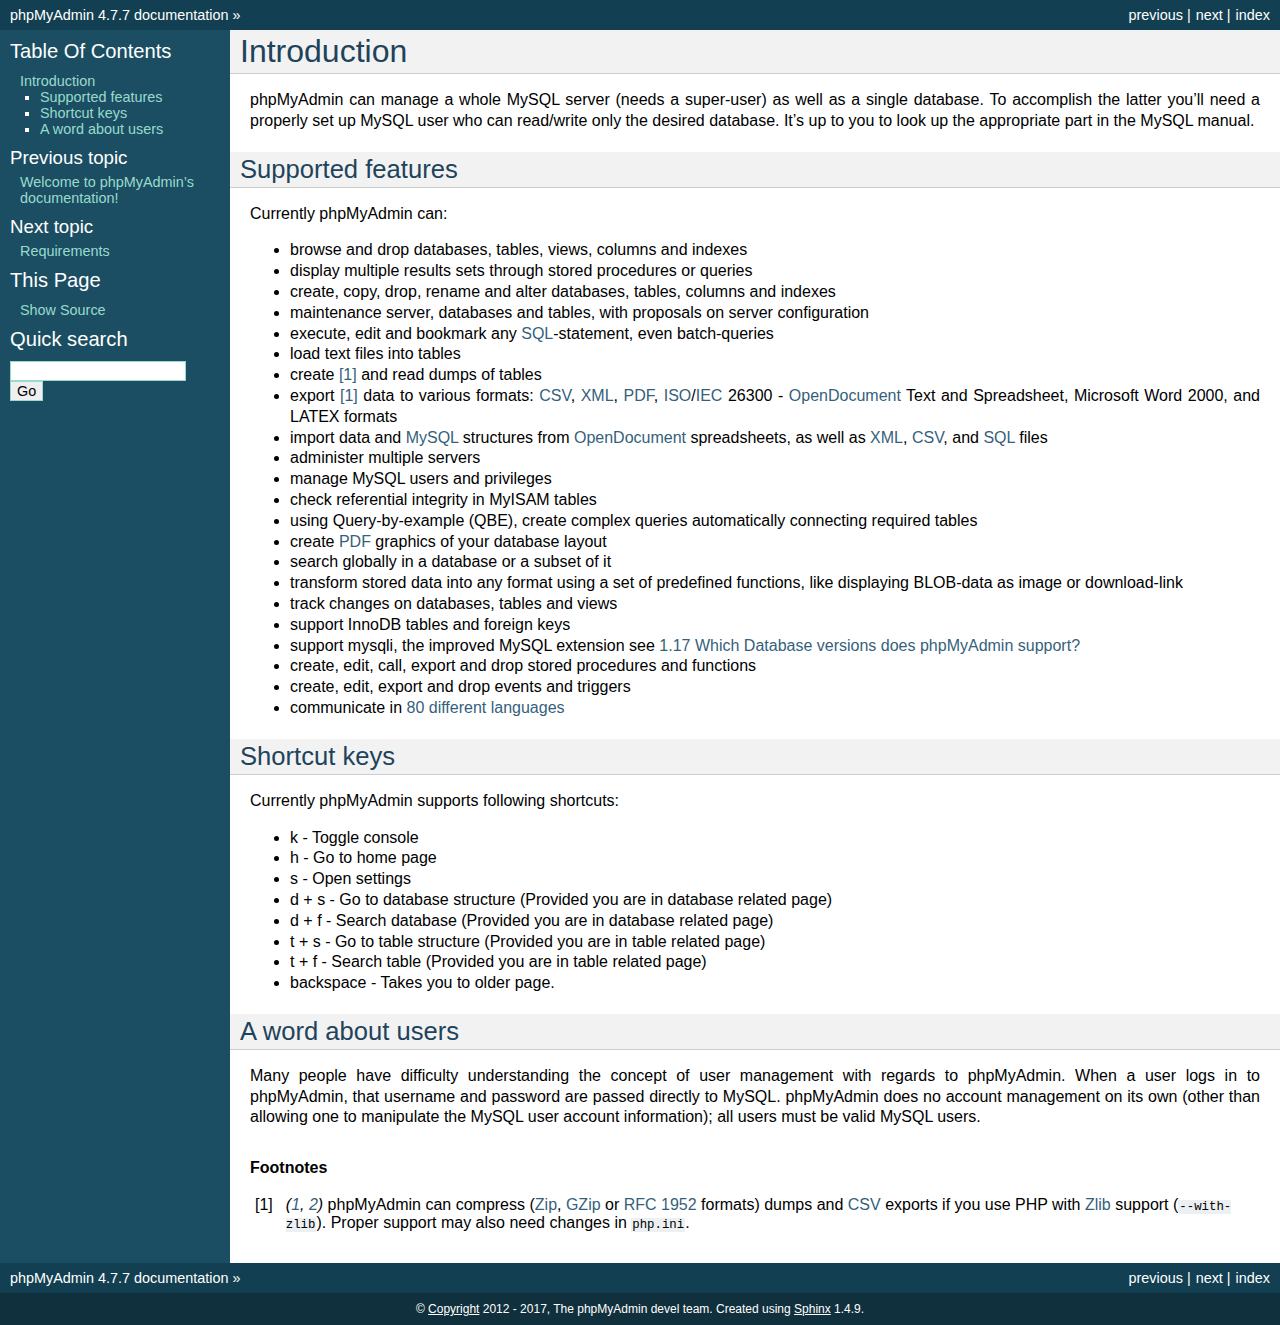
<file: phpmyadmin/doc/html/intro.html>
<!DOCTYPE html PUBLIC "-//W3C//DTD XHTML 1.0 Transitional//EN"
  "http://www.w3.org/TR/xhtml1/DTD/xhtml1-transitional.dtd">


<html xmlns="http://www.w3.org/1999/xhtml">
  <head>
    <meta http-equiv="Content-Type" content="text/html; charset=utf-8" />
    
    <title>Introduction &#8212; phpMyAdmin 4.7.7 documentation</title>
    
    <link rel="stylesheet" href="_static/classic.css" type="text/css" />
    <link rel="stylesheet" href="_static/pygments.css" type="text/css" />
    
    <script type="text/javascript">
      var DOCUMENTATION_OPTIONS = {
        URL_ROOT:    './',
        VERSION:     '4.7.7',
        COLLAPSE_INDEX: false,
        FILE_SUFFIX: '.html',
        HAS_SOURCE:  true
      };
    </script>
    <script type="text/javascript" src="_static/jquery.js"></script>
    <script type="text/javascript" src="_static/underscore.js"></script>
    <script type="text/javascript" src="_static/doctools.js"></script>
    <link rel="index" title="Index" href="genindex.html" />
    <link rel="search" title="Search" href="search.html" />
    <link rel="copyright" title="Copyright" href="copyright.html" />
    <link rel="top" title="phpMyAdmin 4.7.7 documentation" href="index.html" />
    <link rel="next" title="Requirements" href="require.html" />
    <link rel="prev" title="Welcome to phpMyAdmin’s documentation!" href="index.html" /> 
  </head>
  <body role="document">
    <div class="related" role="navigation" aria-label="related navigation">
      <h3>Navigation</h3>
      <ul>
        <li class="right" style="margin-right: 10px">
          <a href="genindex.html" title="General Index"
             accesskey="I">index</a></li>
        <li class="right" >
          <a href="require.html" title="Requirements"
             accesskey="N">next</a> |</li>
        <li class="right" >
          <a href="index.html" title="Welcome to phpMyAdmin’s documentation!"
             accesskey="P">previous</a> |</li>
        <li class="nav-item nav-item-0"><a href="index.html">phpMyAdmin 4.7.7 documentation</a> &#187;</li> 
      </ul>
    </div>  

    <div class="document">
      <div class="documentwrapper">
        <div class="bodywrapper">
          <div class="body" role="main">
            
  <div class="section" id="introduction">
<span id="intro"></span><h1>Introduction<a class="headerlink" href="#introduction" title="Permalink to this headline">¶</a></h1>
<p>phpMyAdmin can manage a whole MySQL server (needs a super-user) as
well as a single database. To accomplish the latter you&#8217;ll need a
properly set up MySQL user who can read/write only the desired
database. It&#8217;s up to you to look up the appropriate part in the MySQL
manual.</p>
<div class="section" id="supported-features">
<h2>Supported features<a class="headerlink" href="#supported-features" title="Permalink to this headline">¶</a></h2>
<p>Currently phpMyAdmin can:</p>
<ul class="simple">
<li>browse and drop databases, tables, views, columns and indexes</li>
<li>display multiple results sets through stored procedures or queries</li>
<li>create, copy, drop, rename and alter databases, tables, columns and
indexes</li>
<li>maintenance server, databases and tables, with proposals on server
configuration</li>
<li>execute, edit and bookmark any <a class="reference internal" href="glossary.html#term-sql"><span class="xref std std-term">SQL</span></a>-statement, even batch-queries</li>
<li>load text files into tables</li>
<li>create <a class="footnote-reference" href="#f1" id="id1">[1]</a> and read dumps of tables</li>
<li>export <a class="footnote-reference" href="#f1" id="id2">[1]</a> data to various formats: <a class="reference internal" href="glossary.html#term-csv"><span class="xref std std-term">CSV</span></a>, <a class="reference internal" href="glossary.html#term-xml"><span class="xref std std-term">XML</span></a>, <a class="reference internal" href="glossary.html#term-pdf"><span class="xref std std-term">PDF</span></a>,
<a class="reference internal" href="glossary.html#term-iso"><span class="xref std std-term">ISO</span></a>/<a class="reference internal" href="glossary.html#term-iec"><span class="xref std std-term">IEC</span></a> 26300 - <a class="reference internal" href="glossary.html#term-opendocument"><span class="xref std std-term">OpenDocument</span></a> Text and Spreadsheet, Microsoft
Word 2000, and LATEX formats</li>
<li>import data and <a class="reference internal" href="glossary.html#term-48"><span class="xref std std-term">MySQL</span></a> structures from <a class="reference internal" href="glossary.html#term-opendocument"><span class="xref std std-term">OpenDocument</span></a> spreadsheets, as
well as <a class="reference internal" href="glossary.html#term-xml"><span class="xref std std-term">XML</span></a>, <a class="reference internal" href="glossary.html#term-csv"><span class="xref std std-term">CSV</span></a>, and <a class="reference internal" href="glossary.html#term-sql"><span class="xref std std-term">SQL</span></a> files</li>
<li>administer multiple servers</li>
<li>manage MySQL users and privileges</li>
<li>check referential integrity in MyISAM tables</li>
<li>using Query-by-example (QBE), create complex queries automatically
connecting required tables</li>
<li>create <a class="reference internal" href="glossary.html#term-pdf"><span class="xref std std-term">PDF</span></a> graphics of your
database layout</li>
<li>search globally in a database or a subset of it</li>
<li>transform stored data into any format using a set of predefined
functions, like displaying BLOB-data as image or download-link</li>
<li>track changes on databases, tables and views</li>
<li>support InnoDB tables and foreign keys</li>
<li>support mysqli, the improved MySQL extension see <a class="reference internal" href="faq.html#faq1-17"><span class="std std-ref">1.17 Which Database versions does phpMyAdmin support?</span></a></li>
<li>create, edit, call, export and drop stored procedures and functions</li>
<li>create, edit, export and drop events and triggers</li>
<li>communicate in <a class="reference external" href="https://www.phpmyadmin.net/translations/">80 different languages</a></li>
</ul>
</div>
<div class="section" id="shortcut-keys">
<h2>Shortcut keys<a class="headerlink" href="#shortcut-keys" title="Permalink to this headline">¶</a></h2>
<p>Currently phpMyAdmin supports following shortcuts:</p>
<ul class="simple">
<li>k - Toggle console</li>
<li>h - Go to home page</li>
<li>s - Open settings</li>
<li>d + s - Go to database structure (Provided you are in database related page)</li>
<li>d + f - Search database (Provided you are in database related page)</li>
<li>t + s - Go to table structure (Provided you are in table related page)</li>
<li>t + f - Search table (Provided you are in table related page)</li>
<li>backspace - Takes you to older page.</li>
</ul>
</div>
<div class="section" id="a-word-about-users">
<h2>A word about users<a class="headerlink" href="#a-word-about-users" title="Permalink to this headline">¶</a></h2>
<p>Many people have difficulty understanding the concept of user
management with regards to phpMyAdmin. When a user logs in to
phpMyAdmin, that username and password are passed directly to MySQL.
phpMyAdmin does no account management on its own (other than allowing
one to manipulate the MySQL user account information); all users must
be valid MySQL users.</p>
<p class="rubric">Footnotes</p>
<table class="docutils footnote" frame="void" id="f1" rules="none">
<colgroup><col class="label" /><col /></colgroup>
<tbody valign="top">
<tr><td class="label">[1]</td><td><em>(<a class="fn-backref" href="#id1">1</a>, <a class="fn-backref" href="#id2">2</a>)</em> phpMyAdmin can compress (<a class="reference internal" href="glossary.html#term-zip"><span class="xref std std-term">Zip</span></a>, <a class="reference internal" href="glossary.html#term-gzip"><span class="xref std std-term">GZip</span></a> or <a class="reference internal" href="glossary.html#term-rfc-1952"><span class="xref std std-term">RFC 1952</span></a>
formats) dumps and <a class="reference internal" href="glossary.html#term-csv"><span class="xref std std-term">CSV</span></a> exports if you use PHP with
<a class="reference internal" href="glossary.html#term-zlib"><span class="xref std std-term">Zlib</span></a> support (<code class="docutils literal"><span class="pre">--with-zlib</span></code>).
Proper support may also need changes in <code class="file docutils literal"><span class="pre">php.ini</span></code>.</td></tr>
</tbody>
</table>
</div>
</div>


          </div>
        </div>
      </div>
      <div class="sphinxsidebar" role="navigation" aria-label="main navigation">
        <div class="sphinxsidebarwrapper">
  <h3><a href="index.html">Table Of Contents</a></h3>
  <ul>
<li><a class="reference internal" href="#">Introduction</a><ul>
<li><a class="reference internal" href="#supported-features">Supported features</a></li>
<li><a class="reference internal" href="#shortcut-keys">Shortcut keys</a></li>
<li><a class="reference internal" href="#a-word-about-users">A word about users</a></li>
</ul>
</li>
</ul>

  <h4>Previous topic</h4>
  <p class="topless"><a href="index.html"
                        title="previous chapter">Welcome to phpMyAdmin&#8217;s documentation!</a></p>
  <h4>Next topic</h4>
  <p class="topless"><a href="require.html"
                        title="next chapter">Requirements</a></p>
  <div role="note" aria-label="source link">
    <h3>This Page</h3>
    <ul class="this-page-menu">
      <li><a href="_sources/intro.txt"
            rel="nofollow">Show Source</a></li>
    </ul>
   </div>
<div id="searchbox" style="display: none" role="search">
  <h3>Quick search</h3>
    <form class="search" action="search.html" method="get">
      <div><input type="text" name="q" /></div>
      <div><input type="submit" value="Go" /></div>
      <input type="hidden" name="check_keywords" value="yes" />
      <input type="hidden" name="area" value="default" />
    </form>
</div>
<script type="text/javascript">$('#searchbox').show(0);</script>
        </div>
      </div>
      <div class="clearer"></div>
    </div>
    <div class="related" role="navigation" aria-label="related navigation">
      <h3>Navigation</h3>
      <ul>
        <li class="right" style="margin-right: 10px">
          <a href="genindex.html" title="General Index"
             >index</a></li>
        <li class="right" >
          <a href="require.html" title="Requirements"
             >next</a> |</li>
        <li class="right" >
          <a href="index.html" title="Welcome to phpMyAdmin’s documentation!"
             >previous</a> |</li>
        <li class="nav-item nav-item-0"><a href="index.html">phpMyAdmin 4.7.7 documentation</a> &#187;</li> 
      </ul>
    </div>
    <div class="footer" role="contentinfo">
        &#169; <a href="copyright.html">Copyright</a> 2012 - 2017, The phpMyAdmin devel team.
      Created using <a href="http://sphinx-doc.org/">Sphinx</a> 1.4.9.
    </div>
  </body>
</html>
</file>
<file: phpmyadmin/doc/html/_static/classic.css>
/*
 * default.css_t
 * ~~~~~~~~~~~~~
 *
 * Sphinx stylesheet -- default theme.
 *
 * :copyright: Copyright 2007-2016 by the Sphinx team, see AUTHORS.
 * :license: BSD, see LICENSE for details.
 *
 */

@import url("basic.css");

/* -- page layout ----------------------------------------------------------- */

body {
    font-family: sans-serif;
    font-size: 100%;
    background-color: #11303d;
    color: #000;
    margin: 0;
    padding: 0;
}

div.document {
    background-color: #1c4e63;
}

div.documentwrapper {
    float: left;
    width: 100%;
}

div.bodywrapper {
    margin: 0 0 0 230px;
}

div.body {
    background-color: #ffffff;
    color: #000000;
    padding: 0 20px 30px 20px;
}

div.footer {
    color: #ffffff;
    width: 100%;
    padding: 9px 0 9px 0;
    text-align: center;
    font-size: 75%;
}

div.footer a {
    color: #ffffff;
    text-decoration: underline;
}

div.related {
    background-color: #133f52;
    line-height: 30px;
    color: #ffffff;
}

div.related a {
    color: #ffffff;
}

div.sphinxsidebar {
}

div.sphinxsidebar h3 {
    font-family: 'Trebuchet MS', sans-serif;
    color: #ffffff;
    font-size: 1.4em;
    font-weight: normal;
    margin: 0;
    padding: 0;
}

div.sphinxsidebar h3 a {
    color: #ffffff;
}

div.sphinxsidebar h4 {
    font-family: 'Trebuchet MS', sans-serif;
    color: #ffffff;
    font-size: 1.3em;
    font-weight: normal;
    margin: 5px 0 0 0;
    padding: 0;
}

div.sphinxsidebar p {
    color: #ffffff;
}

div.sphinxsidebar p.topless {
    margin: 5px 10px 10px 10px;
}

div.sphinxsidebar ul {
    margin: 10px;
    padding: 0;
    color: #ffffff;
}

div.sphinxsidebar a {
    color: #98dbcc;
}

div.sphinxsidebar input {
    border: 1px solid #98dbcc;
    font-family: sans-serif;
    font-size: 1em;
}



/* -- hyperlink styles ------------------------------------------------------ */

a {
    color: #355f7c;
    text-decoration: none;
}

a:visited {
    color: #355f7c;
    text-decoration: none;
}

a:hover {
    text-decoration: underline;
}



/* -- body styles ----------------------------------------------------------- */

div.body h1,
div.body h2,
div.body h3,
div.body h4,
div.body h5,
div.body h6 {
    font-family: 'Trebuchet MS', sans-serif;
    background-color: #f2f2f2;
    font-weight: normal;
    color: #20435c;
    border-bottom: 1px solid #ccc;
    margin: 20px -20px 10px -20px;
    padding: 3px 0 3px 10px;
}

div.body h1 { margin-top: 0; font-size: 200%; }
div.body h2 { font-size: 160%; }
div.body h3 { font-size: 140%; }
div.body h4 { font-size: 120%; }
div.body h5 { font-size: 110%; }
div.body h6 { font-size: 100%; }

a.headerlink {
    color: #c60f0f;
    font-size: 0.8em;
    padding: 0 4px 0 4px;
    text-decoration: none;
}

a.headerlink:hover {
    background-color: #c60f0f;
    color: white;
}

div.body p, div.body dd, div.body li, div.body blockquote {
    text-align: justify;
    line-height: 130%;
}

div.admonition p.admonition-title + p {
    display: inline;
}

div.admonition p {
    margin-bottom: 5px;
}

div.admonition pre {
    margin-bottom: 5px;
}

div.admonition ul, div.admonition ol {
    margin-bottom: 5px;
}

div.note {
    background-color: #eee;
    border: 1px solid #ccc;
}

div.seealso {
    background-color: #ffc;
    border: 1px solid #ff6;
}

div.topic {
    background-color: #eee;
}

div.warning {
    background-color: #ffe4e4;
    border: 1px solid #f66;
}

p.admonition-title {
    display: inline;
}

p.admonition-title:after {
    content: ":";
}

pre {
    padding: 5px;
    background-color: #eeffcc;
    color: #333333;
    line-height: 120%;
    border: 1px solid #ac9;
    border-left: none;
    border-right: none;
}

code {
    background-color: #ecf0f3;
    padding: 0 1px 0 1px;
    font-size: 0.95em;
}

th {
    background-color: #ede;
}

.warning code {
    background: #efc2c2;
}

.note code {
    background: #d6d6d6;
}

.viewcode-back {
    font-family: sans-serif;
}

div.viewcode-block:target {
    background-color: #f4debf;
    border-top: 1px solid #ac9;
    border-bottom: 1px solid #ac9;
}

div.code-block-caption {
    color: #efefef;
    background-color: #1c4e63;
}
</file>
<file: phpmyadmin/doc/html/_static/pygments.css>
.highlight .hll { background-color: #ffffcc }
.highlight  { background: #eeffcc; }
.highlight .c { color: #408090; font-style: italic } /* Comment */
.highlight .err { border: 1px solid #FF0000 } /* Error */
.highlight .k { color: #007020; font-weight: bold } /* Keyword */
.highlight .o { color: #666666 } /* Operator */
.highlight .ch { color: #408090; font-style: italic } /* Comment.Hashbang */
.highlight .cm { color: #408090; font-style: italic } /* Comment.Multiline */
.highlight .cp { color: #007020 } /* Comment.Preproc */
.highlight .cpf { color: #408090; font-style: italic } /* Comment.PreprocFile */
.highlight .c1 { color: #408090; font-style: italic } /* Comment.Single */
.highlight .cs { color: #408090; background-color: #fff0f0 } /* Comment.Special */
.highlight .gd { color: #A00000 } /* Generic.Deleted */
.highlight .ge { font-style: italic } /* Generic.Emph */
.highlight .gr { color: #FF0000 } /* Generic.Error */
.highlight .gh { color: #000080; font-weight: bold } /* Generic.Heading */
.highlight .gi { color: #00A000 } /* Generic.Inserted */
.highlight .go { color: #333333 } /* Generic.Output */
.highlight .gp { color: #c65d09; font-weight: bold } /* Generic.Prompt */
.highlight .gs { font-weight: bold } /* Generic.Strong */
.highlight .gu { color: #800080; font-weight: bold } /* Generic.Subheading */
.highlight .gt { color: #0044DD } /* Generic.Traceback */
.highlight .kc { color: #007020; font-weight: bold } /* Keyword.Constant */
.highlight .kd { color: #007020; font-weight: bold } /* Keyword.Declaration */
.highlight .kn { color: #007020; font-weight: bold } /* Keyword.Namespace */
.highlight .kp { color: #007020 } /* Keyword.Pseudo */
.highlight .kr { color: #007020; font-weight: bold } /* Keyword.Reserved */
.highlight .kt { color: #902000 } /* Keyword.Type */
.highlight .m { color: #208050 } /* Literal.Number */
.highlight .s { color: #4070a0 } /* Literal.String */
.highlight .na { color: #4070a0 } /* Name.Attribute */
.highlight .nb { color: #007020 } /* Name.Builtin */
.highlight .nc { color: #0e84b5; font-weight: bold } /* Name.Class */
.highlight .no { color: #60add5 } /* Name.Constant */
.highlight .nd { color: #555555; font-weight: bold } /* Name.Decorator */
.highlight .ni { color: #d55537; font-weight: bold } /* Name.Entity */
.highlight .ne { color: #007020 } /* Name.Exception */
.highlight .nf { color: #06287e } /* Name.Function */
.highlight .nl { color: #002070; font-weight: bold } /* Name.Label */
.highlight .nn { color: #0e84b5; font-weight: bold } /* Name.Namespace */
.highlight .nt { color: #062873; font-weight: bold } /* Name.Tag */
.highlight .nv { color: #bb60d5 } /* Name.Variable */
.highlight .ow { color: #007020; font-weight: bold } /* Operator.Word */
.highlight .w { color: #bbbbbb } /* Text.Whitespace */
.highlight .mb { color: #208050 } /* Literal.Number.Bin */
.highlight .mf { color: #208050 } /* Literal.Number.Float */
.highlight .mh { color: #208050 } /* Literal.Number.Hex */
.highlight .mi { color: #208050 } /* Literal.Number.Integer */
.highlight .mo { color: #208050 } /* Literal.Number.Oct */
.highlight .sa { color: #4070a0 } /* Literal.String.Affix */
.highlight .sb { color: #4070a0 } /* Literal.String.Backtick */
.highlight .sc { color: #4070a0 } /* Literal.String.Char */
.highlight .dl { color: #4070a0 } /* Literal.String.Delimiter */
.highlight .sd { color: #4070a0; font-style: italic } /* Literal.String.Doc */
.highlight .s2 { color: #4070a0 } /* Literal.String.Double */
.highlight .se { color: #4070a0; font-weight: bold } /* Literal.String.Escape */
.highlight .sh { color: #4070a0 } /* Literal.String.Heredoc */
.highlight .si { color: #70a0d0; font-style: italic } /* Literal.String.Interpol */
.highlight .sx { color: #c65d09 } /* Literal.String.Other */
.highlight .sr { color: #235388 } /* Literal.String.Regex */
.highlight .s1 { color: #4070a0 } /* Literal.String.Single */
.highlight .ss { color: #517918 } /* Literal.String.Symbol */
.highlight .bp { color: #007020 } /* Name.Builtin.Pseudo */
.highlight .fm { color: #06287e } /* Name.Function.Magic */
.highlight .vc { color: #bb60d5 } /* Name.Variable.Class */
.highlight .vg { color: #bb60d5 } /* Name.Variable.Global */
.highlight .vi { color: #bb60d5 } /* Name.Variable.Instance */
.highlight .vm { color: #bb60d5 } /* Name.Variable.Magic */
.highlight .il { color: #208050 } /* Literal.Number.Integer.Long */
</file>
